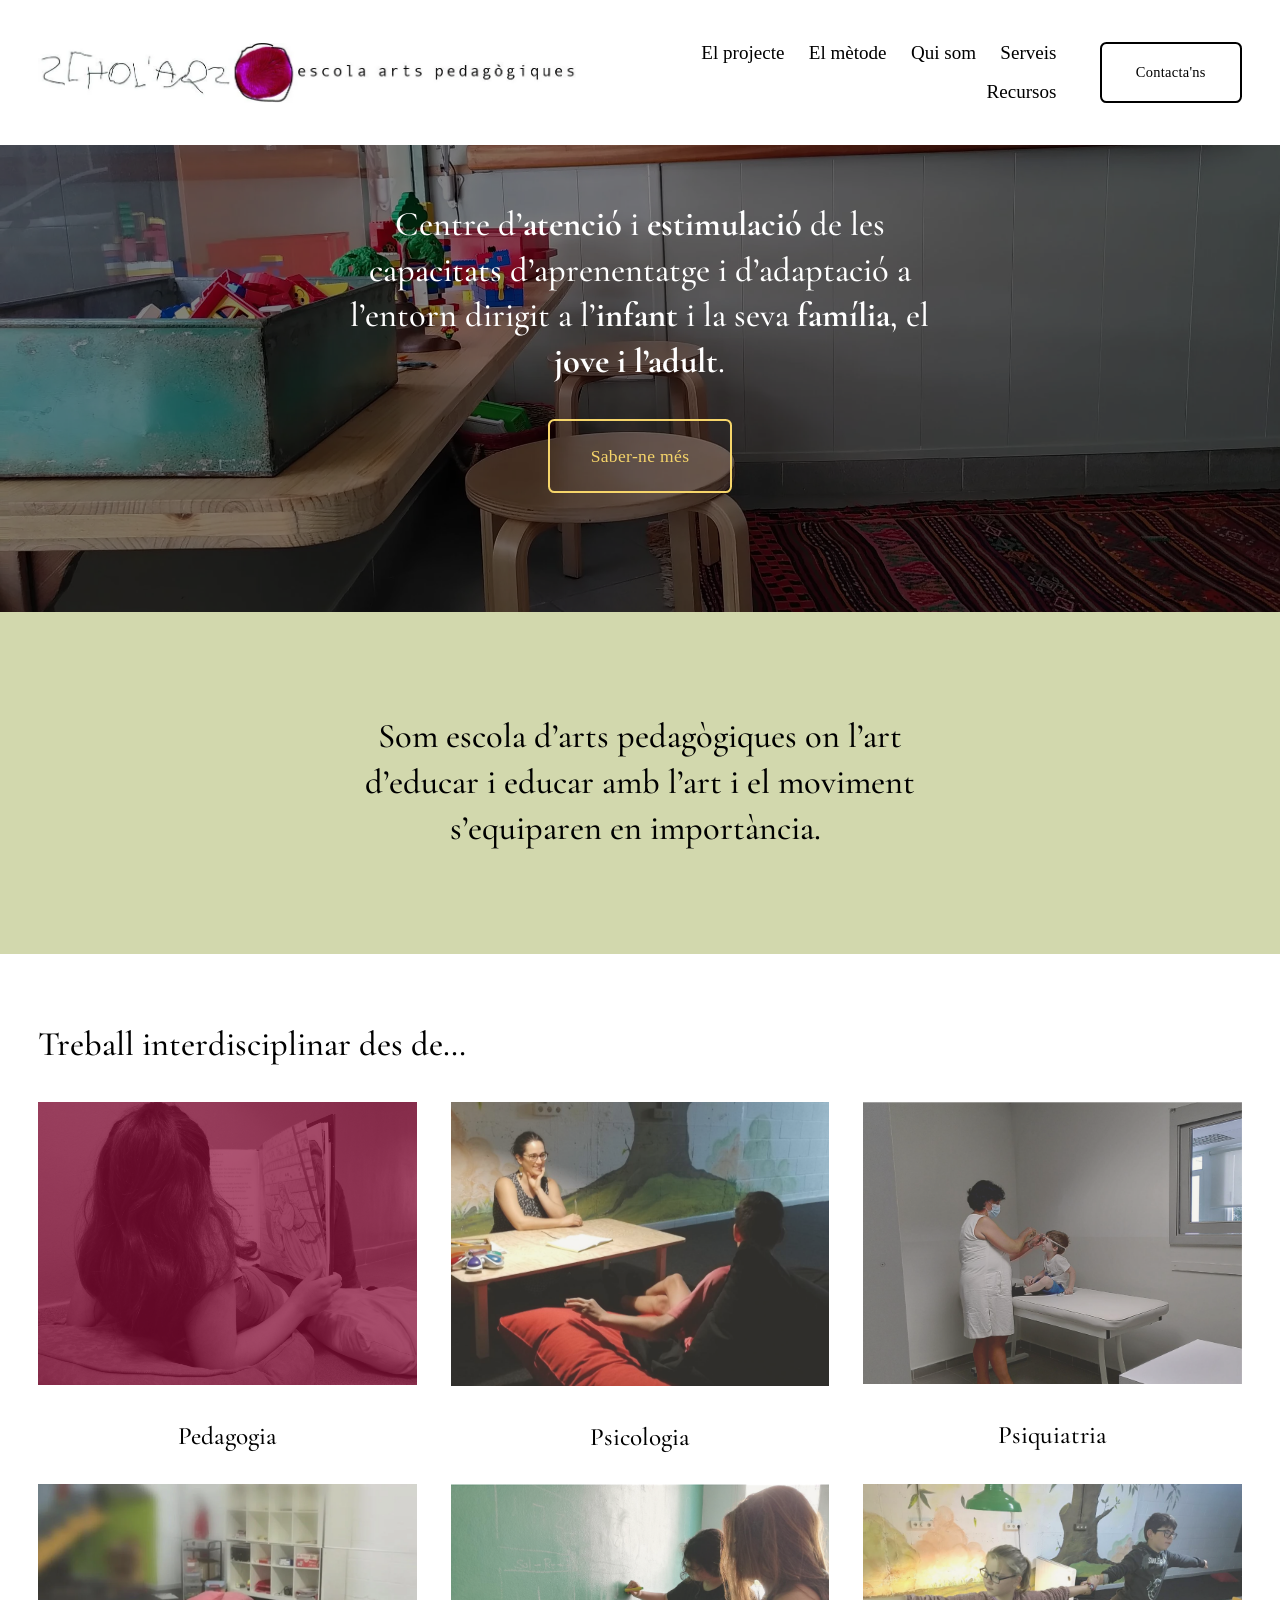
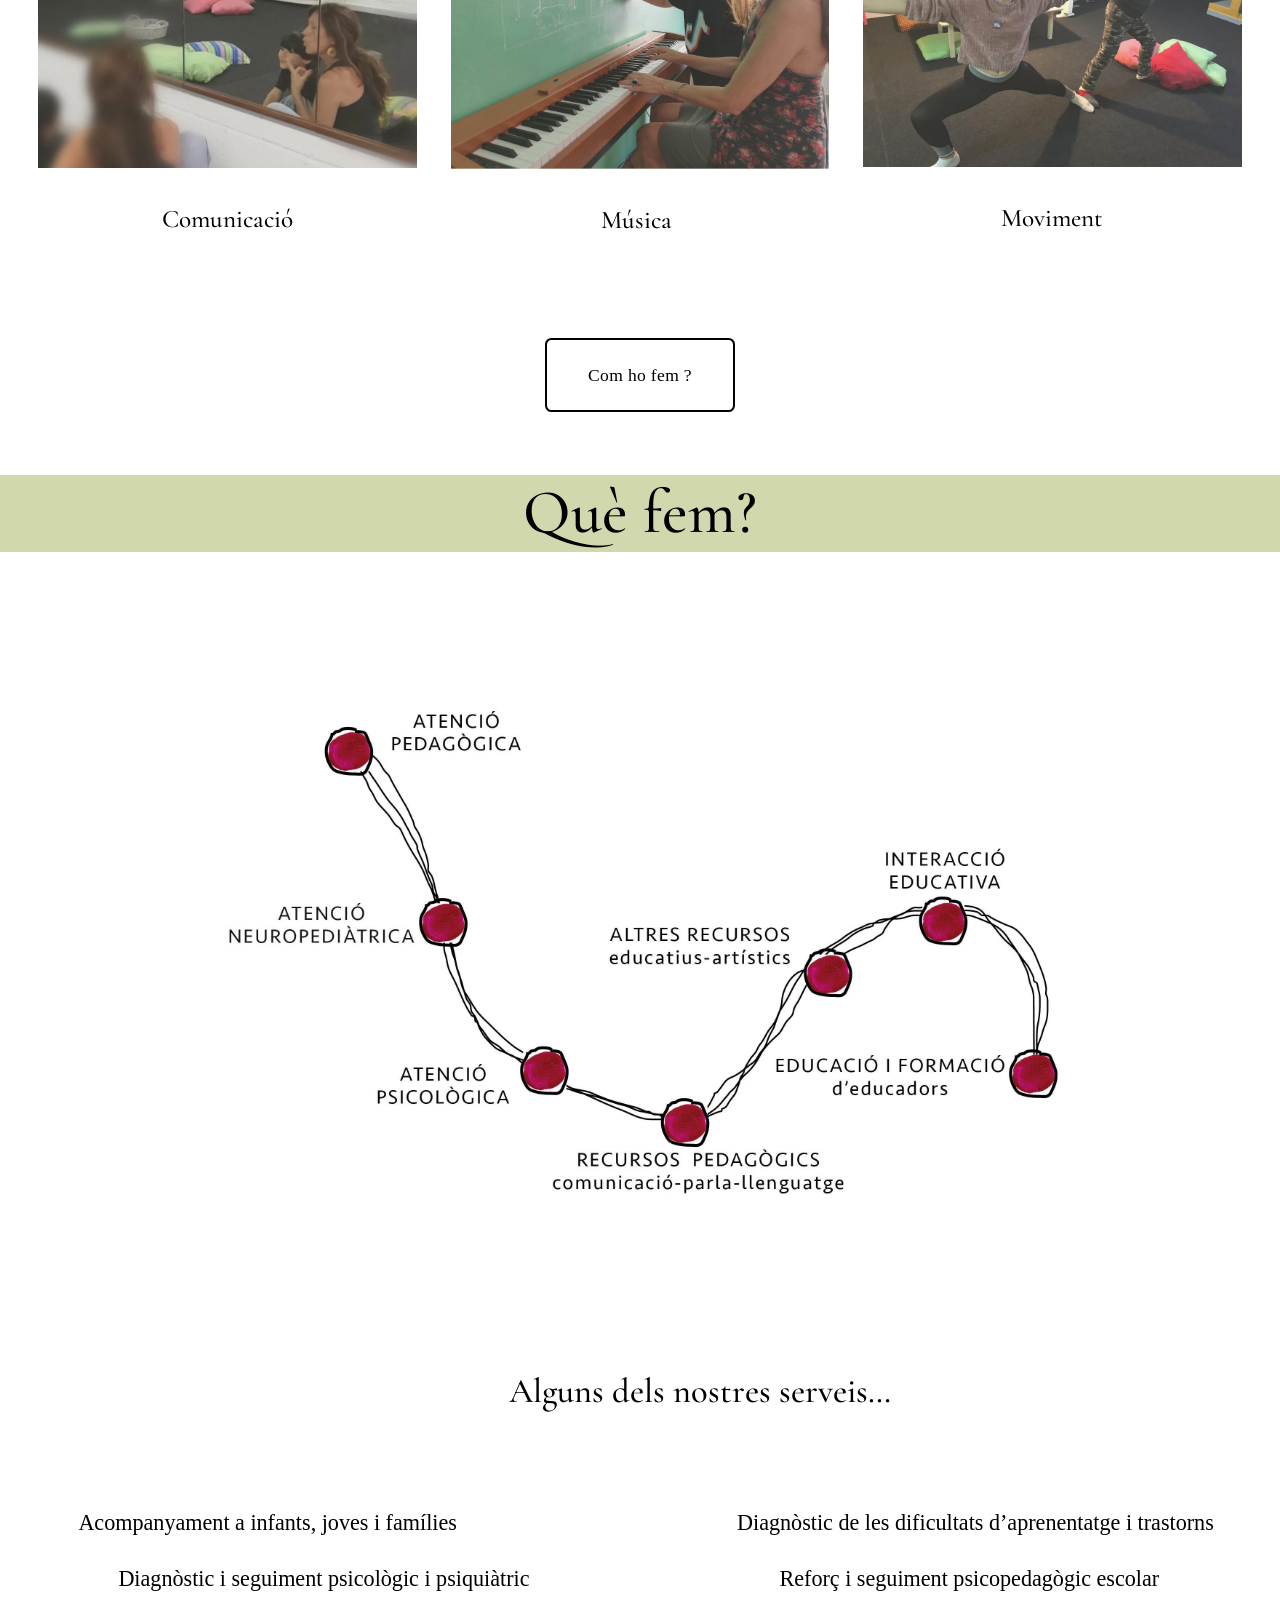
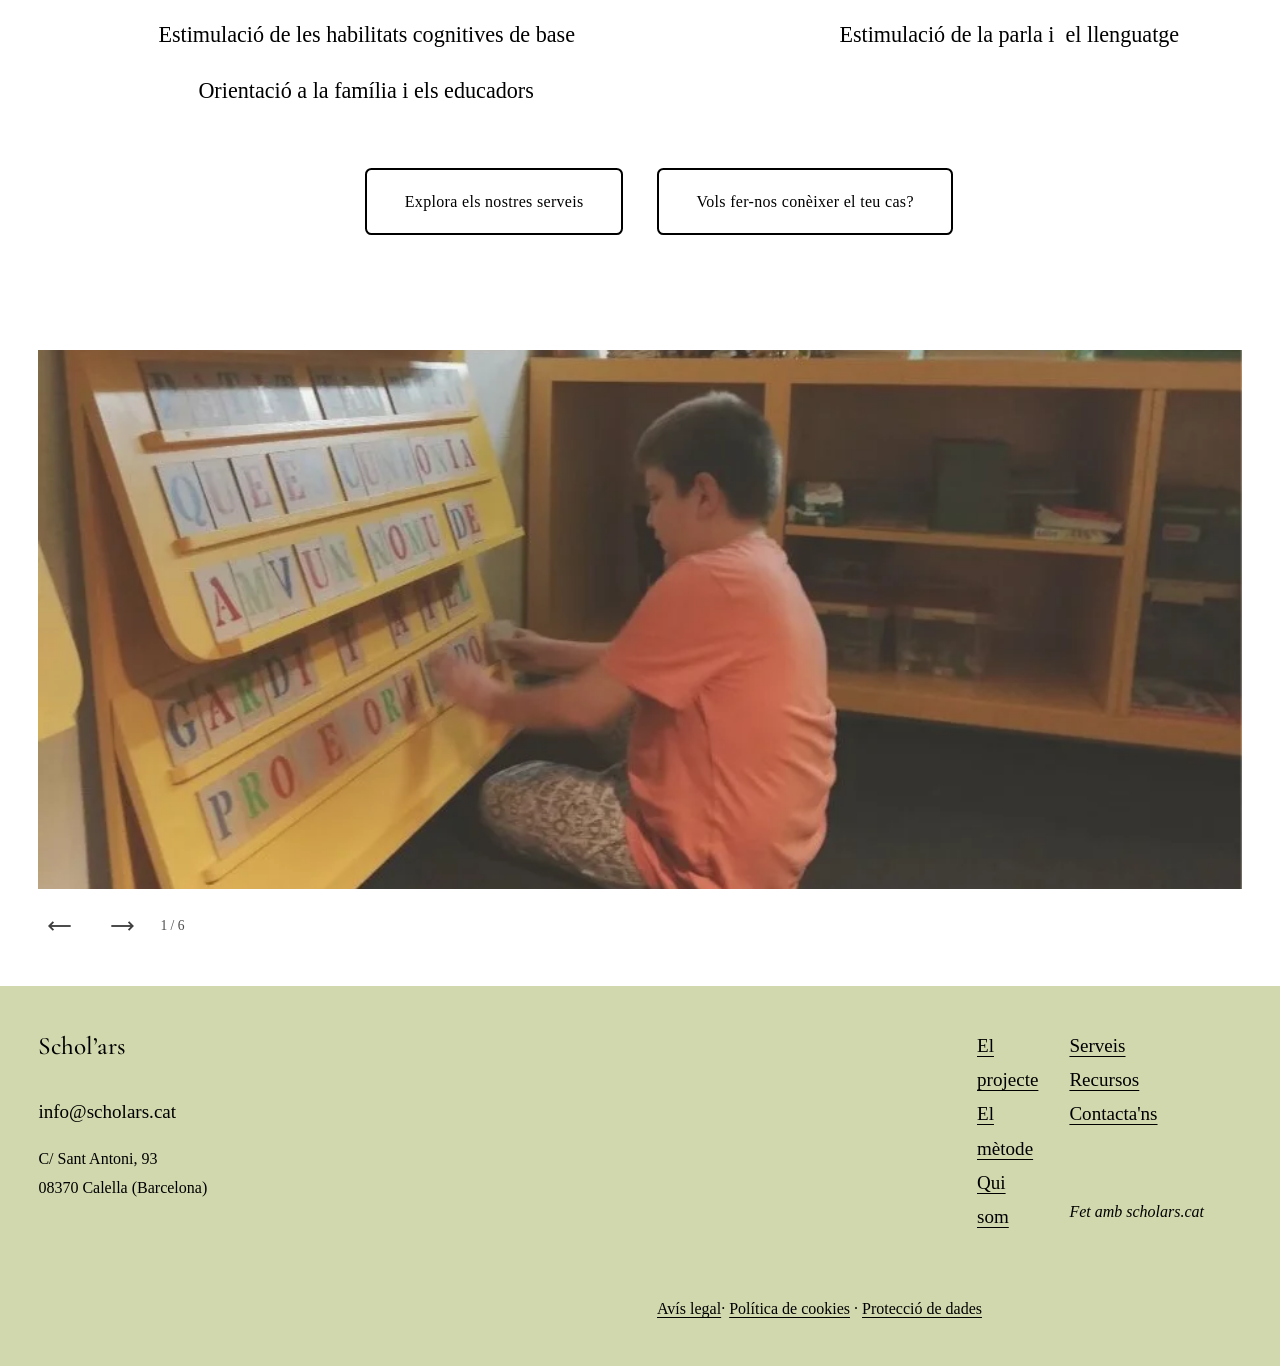
<file: index.html>
<!doctype html>
<html xmlns:og="http://opengraphprotocol.org/schema/" xmlns:fb="http://www.facebook.com/2008/fbml" lang="es-ES"  >
  <head>
<link rel="stylesheet" href="css/google-fonts.css">
<link rel="stylesheet" href="css/site.css">
<link rel="stylesheet" href="css/static.css">
<link rel="stylesheet" href="css/components.css"><link rel="stylesheet" href="css/overrides.css">
<link rel="icon" type="image/png" href="images/og-logo.png">
<link rel="apple-touch-icon" href="images/og-logo.png">
    <meta http-equiv="X-UA-Compatible" content="IE=edge,chrome=1">
    <meta name="viewport" content="width=device-width, initial-scale=1">
    <!-- This is Squarespace. --><!-- schol-ars -->
<base href="">
<meta charset="utf-8" />
<title>Schol&#39;ars</title>

<link rel="canonical" href="https://scholars.cat/"/>
<meta property="og:site_name" content="Schol'ars"/>
<meta property="og:description" content="Schol’ars: atenció i estimulació neuropsicopedagògica a Calella (Barcelona). Diagnòstic, acompanyament i suport psicològic per a infants i famílies."/>
<meta property="og:title" content="Schol&#39;ars"/>
<meta property="og:url" content="https://scholars.cat/"/>
<meta property="og:type" content="website"/>
<meta property="og:image" content="https://scholars.cat/images/og-logo.jpg"/>
<meta itemprop="name" content="Schol'ars"/>
<meta itemprop="url" content="https://scholars.cat"/>
<meta itemprop="thumbnailUrl" content="images/factura.logo_schol'ars.jpg"/>
<link rel="image_src" href="https://scholars.cat/images/og-logo.jpg" />
<meta itemprop="image" content="images/factura.logo_schol'ars.jpg"/>
<meta name="twitter:description" content="Schol’ars: atenció i estimulació neuropsicopedagògica a Calella (Barcelona). Diagnòstic, acompanyament i suport psicològic per a infants i famílies."/>
<meta name="twitter:title" content="Schol'ars"/>
<meta name="twitter:image" content="https://scholars.cat/images/og-logo.jpg"/>
<meta name="twitter:url" content="https://scholars.cat/"/>
<meta name="twitter:card" content="summary"/>
<meta name="description" content="Schol’ars: atenció i estimulació neuropsicopedagògica a Calella (Barcelona). Diagnòstic, acompanyament i suport psicològic per a infants i famílies." />





<style>@keyframes fonts-loading { 0%, 99% { color: transparent; } } html.wf-loading * { animation: fonts-loading 3s; }</style>












<script type="application/ld+json">{"url": "https://scholars.cat","name":"Schol'ars","image": "images/factura.logo_schol'ars.jpg","@context":"http://schema.org","@type":"WebSite"}</script>

    
      
    
  </head>

  <body
    id="collection-5f0d86b56318062051cf63ea"
    class="
      tweak-blog-alternating-side-by-side-width-full tweak-blog-alternating-side-by-side-image-aspect-ratio-11-square tweak-blog-alternating-side-by-side-text-alignment-left tweak-blog-alternating-side-by-side-read-more-style-show tweak-blog-alternating-side-by-side-image-text-alignment-middle tweak-blog-alternating-side-by-side-delimiter-bullet tweak-blog-alternating-side-by-side-meta-position-top tweak-blog-alternating-side-by-side-primary-meta-categories tweak-blog-alternating-side-by-side-secondary-meta-date tweak-blog-alternating-side-by-side-excerpt-show image-block-poster-text-alignment-left image-block-card-content-position-center image-block-card-text-alignment-left image-block-overlap-content-position-center image-block-overlap-text-alignment-left image-block-collage-content-position-center image-block-collage-text-alignment-left image-block-stack-text-alignment-left  form-field-style-solid form-field-shape-square form-field-border-all form-field-checkbox-type-icon form-field-checkbox-fill-solid form-field-checkbox-color-inverted form-field-checkbox-shape-square form-field-checkbox-layout-stack form-field-radio-type-icon form-field-radio-fill-solid form-field-radio-color-normal form-field-radio-shape-pill form-field-radio-layout-stack form-field-survey-fill-solid form-field-survey-color-normal form-field-survey-shape-pill form-field-hover-focus-outline form-submit-button-style-label tweak-global-animations-enabled tweak-global-animations-complexity-level-detailed tweak-global-animations-animation-style-fade tweak-global-animations-animation-type-scale tweak-global-animations-animation-curve-ease tweak-blog-masonry-width-full tweak-blog-masonry-text-alignment-left tweak-blog-masonry-primary-meta-categories tweak-blog-masonry-secondary-meta-date tweak-blog-masonry-meta-position-top tweak-blog-masonry-read-more-style-show tweak-blog-masonry-delimiter-space tweak-blog-masonry-image-placement-above tweak-blog-masonry-excerpt-show tweak-portfolio-grid-overlay-width-full tweak-portfolio-grid-overlay-height-large tweak-portfolio-grid-overlay-image-aspect-ratio-11-square tweak-portfolio-grid-overlay-text-placement-center tweak-portfolio-grid-overlay-show-text-after-hover tweak-blog-single-column-width-full tweak-blog-single-column-text-alignment-center tweak-blog-single-column-image-placement-above tweak-blog-single-column-delimiter-bullet tweak-blog-single-column-read-more-style-show tweak-blog-single-column-primary-meta-categories tweak-blog-single-column-secondary-meta-date tweak-blog-single-column-meta-position-top tweak-blog-single-column-content-full-post header-width-full  tweak-fixed-header tweak-fixed-header-style-basic tweak-blog-item-width-medium tweak-blog-item-text-alignment-left tweak-blog-item-meta-position-above-title tweak-blog-item-show-categories tweak-blog-item-show-date tweak-blog-item-show-author-name tweak-blog-item-show-author-profile tweak-blog-item-delimiter-bullet tweak-blog-side-by-side-width-full tweak-blog-side-by-side-image-placement-left tweak-blog-side-by-side-image-aspect-ratio-11-square tweak-blog-side-by-side-primary-meta-categories tweak-blog-side-by-side-secondary-meta-date tweak-blog-side-by-side-meta-position-top tweak-blog-side-by-side-text-alignment-left tweak-blog-side-by-side-image-text-alignment-middle tweak-blog-side-by-side-read-more-style-show tweak-blog-side-by-side-delimiter-bullet tweak-blog-side-by-side-excerpt-show primary-button-style-outline primary-button-shape-rounded secondary-button-style-outline secondary-button-shape-rounded tertiary-button-style-outline tertiary-button-shape-rounded tweak-events-stacked-width-full tweak-events-stacked-height-large  tweak-events-stacked-show-thumbnails tweak-events-stacked-thumbnail-size-32-standard tweak-events-stacked-date-style-with-text tweak-events-stacked-show-time tweak-events-stacked-show-location  tweak-events-stacked-show-excerpt  tweak-blog-basic-grid-width-full tweak-blog-basic-grid-image-aspect-ratio-32-standard tweak-blog-basic-grid-text-alignment-left tweak-blog-basic-grid-delimiter-bullet tweak-blog-basic-grid-image-placement-above tweak-blog-basic-grid-read-more-style-show tweak-blog-basic-grid-primary-meta-categories tweak-blog-basic-grid-secondary-meta-date tweak-blog-basic-grid-excerpt-show tweak-portfolio-grid-basic-width-full tweak-portfolio-grid-basic-height-large tweak-portfolio-grid-basic-image-aspect-ratio-11-square tweak-portfolio-grid-basic-text-alignment-left tweak-portfolio-grid-basic-hover-effect-fade header-overlay-alignment-center tweak-portfolio-index-background-link-format-stacked tweak-portfolio-index-background-width-full tweak-portfolio-index-background-height-large  tweak-portfolio-index-background-vertical-alignment-middle tweak-portfolio-index-background-horizontal-alignment-center tweak-portfolio-index-background-delimiter-none tweak-portfolio-index-background-animation-type-fade tweak-portfolio-index-background-animation-duration-medium tweak-portfolio-hover-follow-layout-inline  tweak-portfolio-hover-follow-delimiter-forward-slash tweak-portfolio-hover-follow-animation-type-fade tweak-portfolio-hover-follow-animation-duration-medium tweak-portfolio-hover-static-layout-stacked  tweak-portfolio-hover-static-delimiter-forward-slash tweak-portfolio-hover-static-animation-type-scale-up tweak-portfolio-hover-static-animation-duration-medium hide-opentable-icons opentable-style-dark tweak-product-quick-view-button-style-floating tweak-product-quick-view-button-position-bottom tweak-product-quick-view-lightbox-excerpt-display-truncate tweak-product-quick-view-lightbox-show-arrows tweak-product-quick-view-lightbox-show-close-button tweak-product-quick-view-lightbox-controls-weight-light native-currency-code-usd collection-5f0d86b56318062051cf63ea collection-type-page collection-layout-default homepage mobile-style-available sqs-seven-one
      
        
          
        
      
    "
    tabindex="-1"
  >
    <div
      id="siteWrapper"
      class="clearfix site-wrapper"
    >
      
        <div id="floatingCart" class="floating-cart hidden">
          <a href="cart.html" class="icon icon--stroke icon--fill icon--cart sqs-custom-cart">
            <span class="Cart-inner">
              



  <svg class="icon icon--cart" width="61" height="49" viewBox="0 0 61 49">
  <path fill-rule="evenodd" clip-rule="evenodd" d="M0.5 2C0.5 1.17157 1.17157 0.5 2 0.5H13.6362C14.3878 0.5 15.0234 1.05632 15.123 1.80135L16.431 11.5916H59C59.5122 11.5916 59.989 11.8529 60.2645 12.2847C60.54 12.7165 60.5762 13.2591 60.3604 13.7236L50.182 35.632C49.9361 36.1614 49.4054 36.5 48.8217 36.5H18.0453C17.2937 36.5 16.6581 35.9437 16.5585 35.1987L12.3233 3.5H2C1.17157 3.5 0.5 2.82843 0.5 2ZM16.8319 14.5916L19.3582 33.5H47.8646L56.6491 14.5916H16.8319Z" />
  <path d="M18.589 35H49.7083L60 13H16L18.589 35Z" />
  <path d="M21 49C23.2091 49 25 47.2091 25 45C25 42.7909 23.2091 41 21 41C18.7909 41 17 42.7909 17 45C17 47.2091 18.7909 49 21 49Z" />
  <path d="M45 49C47.2091 49 49 47.2091 49 45C49 42.7909 47.2091 41 45 41C42.7909 41 41 42.7909 41 45C41 47.2091 42.7909 49 45 49Z" />
</svg>

              <div class="legacy-cart icon-cart-quantity">
                <span class="sqs-cart-quantity">0</span>
              </div>
            </span>
          </a>
        </div>
      

      












  <header
    data-test="header"
    id="header"
    
    class="
      
        white
      
      header theme-col--primary
    "
    data-section-theme="white"
    data-controller="Header"
    data-current-styles="{
                                                                        &quot;layout&quot;: &quot;navRight&quot;,
                                                                        &quot;action&quot;: {
                                                                          &quot;href&quot;: &quot;/contacto&quot;,
                                                                          &quot;buttonText&quot;: &quot;Contacta'ns&quot;,
                                                                          &quot;newWindow&quot;: false
                                                                        },
                                                                        &quot;showSocial&quot;: false,
                                                                        &quot;socialOptions&quot;: {
                                                                          &quot;socialBorderShape&quot;: &quot;none&quot;,
                                                                          &quot;socialBorderStyle&quot;: &quot;outline&quot;,
                                                                          &quot;socialBorderThickness&quot;: {
                                                                            &quot;unit&quot;: &quot;px&quot;,
                                                                            &quot;value&quot;: 1.0
                                                                          }
                                                                        },
                                                                        &quot;sectionTheme&quot;: &quot;white&quot;,
                                                                        &quot;menuOverlayAnimation&quot;: &quot;fade&quot;,
                                                                        &quot;cartStyle&quot;: &quot;cart&quot;,
                                                                        &quot;cartText&quot;: &quot;Cart&quot;,
                                                                        &quot;showEmptyCartState&quot;: true,
                                                                        &quot;cartOptions&quot;: {
                                                                          &quot;iconType&quot;: &quot;solid-7&quot;,
                                                                          &quot;cartBorderShape&quot;: &quot;none&quot;,
                                                                          &quot;cartBorderStyle&quot;: &quot;outline&quot;,
                                                                          &quot;cartBorderThickness&quot;: {
                                                                            &quot;unit&quot;: &quot;px&quot;,
                                                                            &quot;value&quot;: 1.0
                                                                          }
                                                                        },
                                                                        &quot;showButton&quot;: true,
                                                                        &quot;showCart&quot;: false,
                                                                        &quot;showAccountLogin&quot;: true,
                                                                        &quot;headerStyle&quot;: &quot;theme&quot;,
                                                                        &quot;languagePicker&quot;: {
                                                                          &quot;enabled&quot;: false,
                                                                          &quot;iconEnabled&quot;: false,
                                                                          &quot;iconType&quot;: &quot;globe&quot;,
                                                                          &quot;flagShape&quot;: &quot;shiny&quot;,
                                                                          &quot;languageFlags&quot;: [ ]
                                                                        },
                                                                        &quot;iconOptions&quot;: {
                                                                          &quot;desktopDropdownIconOptions&quot;: {
                                                                            &quot;endcapType&quot;: &quot;square&quot;,
                                                                            &quot;folderDropdownIcon&quot;: &quot;none&quot;,
                                                                            &quot;languagePickerIcon&quot;: &quot;openArrowHead&quot;
                                                                          },
                                                                          &quot;mobileDropdownIconOptions&quot;: {
                                                                            &quot;endcapType&quot;: &quot;square&quot;,
                                                                            &quot;folderDropdownIcon&quot;: &quot;openArrowHead&quot;,
                                                                            &quot;languagePickerIcon&quot;: &quot;openArrowHead&quot;
                                                                          }
                                                                        },
                                                                        &quot;mobileOptions&quot;: {
                                                                          &quot;layout&quot;: &quot;logoLeftNavRight&quot;,
                                                                          &quot;menuIconOptions&quot;: {
                                                                            &quot;style&quot;: &quot;doubleLineHamburger&quot;,
                                                                            &quot;thickness&quot;: {
                                                                              &quot;unit&quot;: &quot;px&quot;,
                                                                              &quot;value&quot;: 1.0
                                                                            }
                                                                          }
                                                                        },
                                                                        &quot;solidOptions&quot;: {
                                                                          &quot;headerOpacity&quot;: {
                                                                            &quot;unit&quot;: &quot;%&quot;,
                                                                            &quot;value&quot;: 100.0
                                                                          },
                                                                          &quot;blurBackground&quot;: {
                                                                            &quot;enabled&quot;: false,
                                                                            &quot;blurRadius&quot;: {
                                                                              &quot;unit&quot;: &quot;px&quot;,
                                                                              &quot;value&quot;: 12.0
                                                                            }
                                                                          },
                                                                          &quot;backgroundColor&quot;: {
                                                                            &quot;type&quot;: &quot;SITE_PALETTE_COLOR&quot;,
                                                                            &quot;sitePaletteColor&quot;: {
                                                                              &quot;colorName&quot;: &quot;white&quot;,
                                                                              &quot;alphaModifier&quot;: 1.0
                                                                            }
                                                                          },
                                                                          &quot;navigationColor&quot;: {
                                                                            &quot;type&quot;: &quot;SITE_PALETTE_COLOR&quot;,
                                                                            &quot;sitePaletteColor&quot;: {
                                                                              &quot;colorName&quot;: &quot;black&quot;,
                                                                              &quot;alphaModifier&quot;: 1.0
                                                                            }
                                                                          }
                                                                        },
                                                                        &quot;gradientOptions&quot;: {
                                                                          &quot;gradientType&quot;: &quot;faded&quot;,
                                                                          &quot;headerOpacity&quot;: {
                                                                            &quot;unit&quot;: &quot;%&quot;,
                                                                            &quot;value&quot;: 90.0
                                                                          },
                                                                          &quot;blurBackground&quot;: {
                                                                            &quot;enabled&quot;: false,
                                                                            &quot;blurRadius&quot;: {
                                                                              &quot;unit&quot;: &quot;px&quot;,
                                                                              &quot;value&quot;: 12.0
                                                                            }
                                                                          },
                                                                          &quot;backgroundColor&quot;: {
                                                                            &quot;type&quot;: &quot;SITE_PALETTE_COLOR&quot;,
                                                                            &quot;sitePaletteColor&quot;: {
                                                                              &quot;colorName&quot;: &quot;white&quot;,
                                                                              &quot;alphaModifier&quot;: 1.0
                                                                            }
                                                                          },
                                                                          &quot;navigationColor&quot;: {
                                                                            &quot;type&quot;: &quot;SITE_PALETTE_COLOR&quot;,
                                                                            &quot;sitePaletteColor&quot;: {
                                                                              &quot;colorName&quot;: &quot;black&quot;,
                                                                              &quot;alphaModifier&quot;: 1.0
                                                                            }
                                                                          }
                                                                        },
                                                                        &quot;dropShadowOptions&quot;: {
                                                                          &quot;enabled&quot;: false,
                                                                          &quot;blur&quot;: {
                                                                            &quot;unit&quot;: &quot;px&quot;,
                                                                            &quot;value&quot;: 12.0
                                                                          },
                                                                          &quot;spread&quot;: {
                                                                            &quot;unit&quot;: &quot;px&quot;,
                                                                            &quot;value&quot;: 0.0
                                                                          },
                                                                          &quot;distance&quot;: {
                                                                            &quot;unit&quot;: &quot;px&quot;,
                                                                            &quot;value&quot;: 12.0
                                                                          }
                                                                        },
                                                                        &quot;borderOptions&quot;: {
                                                                          &quot;enabled&quot;: false,
                                                                          &quot;position&quot;: &quot;bottom&quot;,
                                                                          &quot;thickness&quot;: {
                                                                            &quot;unit&quot;: &quot;px&quot;,
                                                                            &quot;value&quot;: 4.0
                                                                          }
                                                                        },
                                                                        &quot;showPromotedElement&quot;: false,
                                                                        &quot;buttonVariant&quot;: &quot;primary&quot;,
                                                                        &quot;blurBackground&quot;: {
                                                                          &quot;enabled&quot;: false,
                                                                          &quot;blurRadius&quot;: {
                                                                            &quot;unit&quot;: &quot;px&quot;,
                                                                            &quot;value&quot;: 12.0
                                                                          }
                                                                        },
                                                                        &quot;headerOpacity&quot;: {
                                                                          &quot;unit&quot;: &quot;%&quot;,
                                                                          &quot;value&quot;: 100.0
                                                                        }
                                                                      }"
    data-section-id="header"
    data-header-style="theme"
    data-language-picker="{
                                                                        &quot;enabled&quot;: false,
                                                                        &quot;iconEnabled&quot;: false,
                                                                        &quot;iconType&quot;: &quot;globe&quot;,
                                                                        &quot;flagShape&quot;: &quot;shiny&quot;,
                                                                        &quot;languageFlags&quot;: [ ]
                                                                      }"
    data-native-multilingual=""
    
    data-first-focusable-element
    tabindex="-1"
    style="
      
      
      
        --solidHeaderBackgroundColor: hsla(var(--white-hsl), 1);
      
      
        --solidHeaderNavigationColor: hsla(var(--black-hsl), 1);
      
      
        --gradientHeaderBackgroundColor: hsla(var(--white-hsl), 1);
      
      
        --gradientHeaderNavigationColor: hsla(var(--black-hsl), 1);
      
    "
  >
    <svg  style="display:none" viewBox="0 0 22 22" xmlns="http://www.w3.org/2000/svg">
  <symbol id="circle" >
    <path d="M11.5 17C14.5376 17 17 14.5376 17 11.5C17 8.46243 14.5376 6 11.5 6C8.46243 6 6 8.46243 6 11.5C6 14.5376 8.46243 17 11.5 17Z" fill="none" />
  </symbol>

  <symbol id="circleFilled" >
    <path d="M11.5 17C14.5376 17 17 14.5376 17 11.5C17 8.46243 14.5376 6 11.5 6C8.46243 6 6 8.46243 6 11.5C6 14.5376 8.46243 17 11.5 17Z" />
  </symbol>

  <symbol id="dash" >
    <path d="M11 11H19H3" />
  </symbol>

  <symbol id="squareFilled" >
    <rect x="6" y="6" width="11" height="11" />
  </symbol>

  <symbol id="square" >
    <rect x="7" y="7" width="9" height="9" fill="none" stroke="inherit" />
  </symbol>
  
  <symbol id="plus" >
    <path d="M11 3V19" />
    <path d="M19 11L3 11"/>
  </symbol>
  
  <symbol id="closedArrow" >
    <path d="M11 11V2M11 18.1797L17 11.1477L5 11.1477L11 18.1797Z" fill="none" />
  </symbol>
  
  <symbol id="closedArrowFilled" >
    <path d="M11 11L11 2" stroke="inherit" fill="none"  />
    <path fill-rule="evenodd" clip-rule="evenodd" d="M2.74695 9.38428L19.038 9.38428L10.8925 19.0846L2.74695 9.38428Z" stroke-width="1" />
  </symbol>
  
  <symbol id="closedArrowHead" viewBox="0 0 22 22"  xmlns="http://www.w3.org/2000/symbol">
    <path d="M18 7L11 15L4 7L18 7Z" fill="none" stroke="inherit" />
  </symbol>
  
  
  <symbol id="closedArrowHeadFilled" viewBox="0 0 22 22"  xmlns="http://www.w3.org/2000/symbol">
    <path d="M18.875 6.5L11 15.5L3.125 6.5L18.875 6.5Z" />
  </symbol>
  
  <symbol id="openArrow" >
    <path d="M11 18.3591L11 3" stroke="inherit" fill="none"  />
    <path d="M18 11.5L11 18.5L4 11.5" stroke="inherit" fill="none"  />
  </symbol>
  
  <symbol id="openArrowHead" >
    <path d="M18 7L11 14L4 7" fill="none" />
  </symbol>

  <symbol id="pinchedArrow" >
    <path d="M11 17.3591L11 2" fill="none" />
    <path d="M2 11C5.85455 12.2308 8.81818 14.9038 11 18C13.1818 14.8269 16.1455 12.1538 20 11" fill="none" />
  </symbol>

  <symbol id="pinchedArrowFilled" >
    <path d="M11.05 10.4894C7.04096 8.73759 1.05005 8 1.05005 8C6.20459 11.3191 9.41368 14.1773 11.05 21C12.6864 14.0851 15.8955 11.227 21.05 8C21.05 8 15.0591 8.73759 11.05 10.4894Z" stroke-width="1"/>
    <path d="M11 11L11 1" fill="none"/>
  </symbol>

  <symbol id="pinchedArrowHead" >
    <path d="M2 7.24091C5.85455 8.40454 8.81818 10.9318 11 13.8591C13.1818 10.8591 16.1455 8.33181 20 7.24091"  fill="none" />
  </symbol>
  
  <symbol id="pinchedArrowHeadFilled" >
    <path d="M11.05 7.1591C7.04096 5.60456 1.05005 4.95001 1.05005 4.95001C6.20459 7.89547 9.41368 10.4318 11.05 16.4864C12.6864 10.35 15.8955 7.81365 21.05 4.95001C21.05 4.95001 15.0591 5.60456 11.05 7.1591Z" />
  </symbol>

</svg>
    
<div class="sqs-announcement-bar-dropzone"></div>

    <div class="header-announcement-bar-wrapper">
      
      <a
        href="index.html#page"
        class="header-skip-link sqs-button-element--primary"
      >
        Saltar al contenido
      </a>
      


<style>
    @supports (-webkit-backdrop-filter: none) or (backdrop-filter: none) {
        .header-blur-background {
            
            
        }
    }
</style>
      <div
        class="header-border"
        data-header-style="theme"
        data-header-border="false"
        data-test="header-border"
        style="




"
      ></div>
      <div
        class="header-dropshadow"
        data-header-style="theme"
        data-header-dropshadow="false"
        data-test="header-dropshadow"
        style=""
      ></div>
      
      

      <div class='header-inner container--fluid
        
        
        
         header-mobile-layout-logo-left-nav-right
        
        
        
        
        
        
         header-layout-nav-right
        
        
        
        
        
        
        
        
        '
        data-test="header-inner"
        >
        <!-- Background -->
        <div class="header-background theme-bg--primary"></div>

        <div class="header-display-desktop" data-content-field="site-title">
          

          

          

          

          

          
          
            
            <!-- Social -->
            
          
            
            <!-- Title and nav wrapper -->
            <div class="header-title-nav-wrapper">
              

              

              
                
                <!-- Title -->
                
                  <div
                    class="
                      header-title
                      
                    "
                    data-animation-role="header-element"
                  >
                    
                      <div class="header-title-logo">
                        <a href="index.html" data-animation-role="header-element">
                        
<img elementtiming="nbf-header-logo-desktop" src="images/factura.logo_schol'ars.jpg" alt="Schol&amp;#39;ars" style="display:block" fetchpriority="high" loading="eager" decoding="async" data-loader="raw">

                        </a>
                      </div>

                    
                    
                  </div>
                
              
                
                <!-- Nav -->
                <div class="header-nav">
                  <div class="header-nav-wrapper">
                    <nav class="header-nav-list">
                      


  
    <div class="header-nav-item header-nav-item--collection header-nav-item--active header-nav-item--homepage">
      <a
        href="index.html"
        data-animation-role="header-element"
        
          aria-current="page"
        
      >
         
      </a>
    </div>
  
  
  


  
    <div class="header-nav-item header-nav-item--collection">
      <a
        href="el-projecte.html"
        data-animation-role="header-element"
        
      >
        El projecte
      </a>
    </div>
  
  
  


  
    <div class="header-nav-item header-nav-item--collection">
      <a
        href="el-mtode.html"
        data-animation-role="header-element"
        
      >
        El mètode
      </a>
    </div>
  
  
  


  
    <div class="header-nav-item header-nav-item--collection">
      <a
        href="qui-som.html"
        data-animation-role="header-element"
        
      >
        Qui som
      </a>
    </div>
  
  
  


  
    <div class="header-nav-item header-nav-item--collection">
      <a
        href="serveis.html"
        data-animation-role="header-element"
        
      >
        Serveis
      </a>
    </div>
  
  
  


  
    <div class="header-nav-item header-nav-item--folder">
      <button
        class="header-nav-folder-title"
        data-href="/recursos"
        data-animation-role="header-element"
        aria-expanded="false"
        aria-controls="recursos"
        
      >
      <span class="header-nav-folder-title-text">
        Recursos
      </span>
      </button>
      <div class="header-nav-folder-content" id="recursos">
        
          
            <div class="header-nav-folder-item">
              <a
                href="recursos.html"
                
              >
                <span class="header-nav-folder-item-content">
                  Galeria d'imatges
                </span>
              </a>
            </div>
          
          
        
      </div>
    </div>
  
  



                    </nav>
                  </div>
                </div>
              
              
            </div>
          
            
            <!-- Actions -->
            <div class="header-actions header-actions--right">
              
              

              

            
            

              
              <div class="showOnMobile">
                
              </div>

              
              <div class="showOnDesktop">
                
              </div>

              
                <div class="header-actions-action header-actions-action--cta" data-animation-role="header-element">
                  <a
                    class="btn btn--border theme-btn--primary-inverse sqs-button-element--primary"
                    href="contacto.html"
                    
                  >
                    Contacta'ns
                  </a>
                </div>
              
            </div>
          
            


<style>
  .top-bun, 
  .patty, 
  .bottom-bun {
    height: 1px;
  }
</style>

<!-- Burger -->
<div class="header-burger

  menu-overlay-has-visible-non-navigation-items


  
" data-animation-role="header-element">
  <button class="header-burger-btn burger" data-test="header-burger">
    <span hidden class="js-header-burger-open-title visually-hidden">Abrir menú</span>
    <span hidden class="js-header-burger-close-title visually-hidden">Cerrar menú</span>
    <div class="burger-box">
      <div class="burger-inner header-menu-icon-doubleLineHamburger">
        <div class="top-bun"></div>
        <div class="patty"></div>
        <div class="bottom-bun"></div>
      </div>
    </div>
  </button>
</div>

          

        </div>
        <div class="header-display-mobile" data-content-field="site-title">
          
            
            <!-- Social -->
            
          
            
            <!-- Title and nav wrapper -->
            <div class="header-title-nav-wrapper">
              

              

              
                
                <!-- Title -->
                
                  <div
                    class="
                      header-title
                      
                    "
                    data-animation-role="header-element"
                  >
                    
                      <div class="header-title-logo">
                        <a href="index.html" data-animation-role="header-element">
                        
<img elementtiming="nbf-header-logo-desktop" src="images/factura.logo_schol'ars.jpg" alt="Schol&amp;#39;ars" style="display:block" fetchpriority="high" loading="eager" decoding="async" data-loader="raw">

                        </a>
                      </div>

                    
                    
                  </div>
                
              
                
                <!-- Nav -->
                <div class="header-nav">
                  <div class="header-nav-wrapper">
                    <nav class="header-nav-list">
                      


  
    <div class="header-nav-item header-nav-item--collection header-nav-item--active header-nav-item--homepage">
      <a
        href="index.html"
        data-animation-role="header-element"
        
          aria-current="page"
        
      >
         
      </a>
    </div>
  
  
  


  
    <div class="header-nav-item header-nav-item--collection">
      <a
        href="el-projecte.html"
        data-animation-role="header-element"
        
      >
        El projecte
      </a>
    </div>
  
  
  


  
    <div class="header-nav-item header-nav-item--collection">
      <a
        href="el-mtode.html"
        data-animation-role="header-element"
        
      >
        El mètode
      </a>
    </div>
  
  
  


  
    <div class="header-nav-item header-nav-item--collection">
      <a
        href="qui-som.html"
        data-animation-role="header-element"
        
      >
        Qui som
      </a>
    </div>
  
  
  


  
    <div class="header-nav-item header-nav-item--collection">
      <a
        href="serveis.html"
        data-animation-role="header-element"
        
      >
        Serveis
      </a>
    </div>
  
  
  


  
    <div class="header-nav-item header-nav-item--folder">
      <button
        class="header-nav-folder-title"
        data-href="/recursos"
        data-animation-role="header-element"
        aria-expanded="false"
        aria-controls="recursos"
        
      >
      <span class="header-nav-folder-title-text">
        Recursos
      </span>
      </button>
      <div class="header-nav-folder-content" id="recursos">
        
          
            <div class="header-nav-folder-item">
              <a
                href="recursos.html"
                
              >
                <span class="header-nav-folder-item-content">
                  Galeria d'imatges
                </span>
              </a>
            </div>
          
          
        
      </div>
    </div>
  
  



                    </nav>
                  </div>
                </div>
              
              
            </div>
          
            
            <!-- Actions -->
            <div class="header-actions header-actions--right">
              
              

              

            
            

              
              <div class="showOnMobile">
                
              </div>

              
              <div class="showOnDesktop">
                
              </div>

              
                <div class="header-actions-action header-actions-action--cta" data-animation-role="header-element">
                  <a
                    class="btn btn--border theme-btn--primary-inverse sqs-button-element--primary"
                    href="contacto.html"
                    
                  >
                    Contacta'ns
                  </a>
                </div>
              
            </div>
          
            


<style>
  .top-bun, 
  .patty, 
  .bottom-bun {
    height: 1px;
  }
</style>

<!-- Burger -->
<div class="header-burger

  menu-overlay-has-visible-non-navigation-items


  
" data-animation-role="header-element">
  <button class="header-burger-btn burger" data-test="header-burger">
    <span hidden class="js-header-burger-open-title visually-hidden">Abrir menú</span>
    <span hidden class="js-header-burger-close-title visually-hidden">Cerrar menú</span>
    <div class="burger-box">
      <div class="burger-inner header-menu-icon-doubleLineHamburger">
        <div class="top-bun"></div>
        <div class="patty"></div>
        <div class="bottom-bun"></div>
      </div>
    </div>
  </button>
</div>

          
          
          
          
          
        </div>
      </div>
    </div>
    <!-- (Mobile) Menu Navigation -->
    <div class="header-menu header-menu--folder-list
      
      
      
      
      
      "
      data-section-theme=""
      data-current-styles="{
                                                                        &quot;layout&quot;: &quot;navRight&quot;,
                                                                        &quot;action&quot;: {
                                                                          &quot;href&quot;: &quot;/contacto&quot;,
                                                                          &quot;buttonText&quot;: &quot;Contacta'ns&quot;,
                                                                          &quot;newWindow&quot;: false
                                                                        },
                                                                        &quot;showSocial&quot;: false,
                                                                        &quot;socialOptions&quot;: {
                                                                          &quot;socialBorderShape&quot;: &quot;none&quot;,
                                                                          &quot;socialBorderStyle&quot;: &quot;outline&quot;,
                                                                          &quot;socialBorderThickness&quot;: {
                                                                            &quot;unit&quot;: &quot;px&quot;,
                                                                            &quot;value&quot;: 1.0
                                                                          }
                                                                        },
                                                                        &quot;sectionTheme&quot;: &quot;white&quot;,
                                                                        &quot;menuOverlayAnimation&quot;: &quot;fade&quot;,
                                                                        &quot;cartStyle&quot;: &quot;cart&quot;,
                                                                        &quot;cartText&quot;: &quot;Cart&quot;,
                                                                        &quot;showEmptyCartState&quot;: true,
                                                                        &quot;cartOptions&quot;: {
                                                                          &quot;iconType&quot;: &quot;solid-7&quot;,
                                                                          &quot;cartBorderShape&quot;: &quot;none&quot;,
                                                                          &quot;cartBorderStyle&quot;: &quot;outline&quot;,
                                                                          &quot;cartBorderThickness&quot;: {
                                                                            &quot;unit&quot;: &quot;px&quot;,
                                                                            &quot;value&quot;: 1.0
                                                                          }
                                                                        },
                                                                        &quot;showButton&quot;: true,
                                                                        &quot;showCart&quot;: false,
                                                                        &quot;showAccountLogin&quot;: true,
                                                                        &quot;headerStyle&quot;: &quot;theme&quot;,
                                                                        &quot;languagePicker&quot;: {
                                                                          &quot;enabled&quot;: false,
                                                                          &quot;iconEnabled&quot;: false,
                                                                          &quot;iconType&quot;: &quot;globe&quot;,
                                                                          &quot;flagShape&quot;: &quot;shiny&quot;,
                                                                          &quot;languageFlags&quot;: [ ]
                                                                        },
                                                                        &quot;iconOptions&quot;: {
                                                                          &quot;desktopDropdownIconOptions&quot;: {
                                                                            &quot;endcapType&quot;: &quot;square&quot;,
                                                                            &quot;folderDropdownIcon&quot;: &quot;none&quot;,
                                                                            &quot;languagePickerIcon&quot;: &quot;openArrowHead&quot;
                                                                          },
                                                                          &quot;mobileDropdownIconOptions&quot;: {
                                                                            &quot;endcapType&quot;: &quot;square&quot;,
                                                                            &quot;folderDropdownIcon&quot;: &quot;openArrowHead&quot;,
                                                                            &quot;languagePickerIcon&quot;: &quot;openArrowHead&quot;
                                                                          }
                                                                        },
                                                                        &quot;mobileOptions&quot;: {
                                                                          &quot;layout&quot;: &quot;logoLeftNavRight&quot;,
                                                                          &quot;menuIconOptions&quot;: {
                                                                            &quot;style&quot;: &quot;doubleLineHamburger&quot;,
                                                                            &quot;thickness&quot;: {
                                                                              &quot;unit&quot;: &quot;px&quot;,
                                                                              &quot;value&quot;: 1.0
                                                                            }
                                                                          }
                                                                        },
                                                                        &quot;solidOptions&quot;: {
                                                                          &quot;headerOpacity&quot;: {
                                                                            &quot;unit&quot;: &quot;%&quot;,
                                                                            &quot;value&quot;: 100.0
                                                                          },
                                                                          &quot;blurBackground&quot;: {
                                                                            &quot;enabled&quot;: false,
                                                                            &quot;blurRadius&quot;: {
                                                                              &quot;unit&quot;: &quot;px&quot;,
                                                                              &quot;value&quot;: 12.0
                                                                            }
                                                                          },
                                                                          &quot;backgroundColor&quot;: {
                                                                            &quot;type&quot;: &quot;SITE_PALETTE_COLOR&quot;,
                                                                            &quot;sitePaletteColor&quot;: {
                                                                              &quot;colorName&quot;: &quot;white&quot;,
                                                                              &quot;alphaModifier&quot;: 1.0
                                                                            }
                                                                          },
                                                                          &quot;navigationColor&quot;: {
                                                                            &quot;type&quot;: &quot;SITE_PALETTE_COLOR&quot;,
                                                                            &quot;sitePaletteColor&quot;: {
                                                                              &quot;colorName&quot;: &quot;black&quot;,
                                                                              &quot;alphaModifier&quot;: 1.0
                                                                            }
                                                                          }
                                                                        },
                                                                        &quot;gradientOptions&quot;: {
                                                                          &quot;gradientType&quot;: &quot;faded&quot;,
                                                                          &quot;headerOpacity&quot;: {
                                                                            &quot;unit&quot;: &quot;%&quot;,
                                                                            &quot;value&quot;: 90.0
                                                                          },
                                                                          &quot;blurBackground&quot;: {
                                                                            &quot;enabled&quot;: false,
                                                                            &quot;blurRadius&quot;: {
                                                                              &quot;unit&quot;: &quot;px&quot;,
                                                                              &quot;value&quot;: 12.0
                                                                            }
                                                                          },
                                                                          &quot;backgroundColor&quot;: {
                                                                            &quot;type&quot;: &quot;SITE_PALETTE_COLOR&quot;,
                                                                            &quot;sitePaletteColor&quot;: {
                                                                              &quot;colorName&quot;: &quot;white&quot;,
                                                                              &quot;alphaModifier&quot;: 1.0
                                                                            }
                                                                          },
                                                                          &quot;navigationColor&quot;: {
                                                                            &quot;type&quot;: &quot;SITE_PALETTE_COLOR&quot;,
                                                                            &quot;sitePaletteColor&quot;: {
                                                                              &quot;colorName&quot;: &quot;black&quot;,
                                                                              &quot;alphaModifier&quot;: 1.0
                                                                            }
                                                                          }
                                                                        },
                                                                        &quot;dropShadowOptions&quot;: {
                                                                          &quot;enabled&quot;: false,
                                                                          &quot;blur&quot;: {
                                                                            &quot;unit&quot;: &quot;px&quot;,
                                                                            &quot;value&quot;: 12.0
                                                                          },
                                                                          &quot;spread&quot;: {
                                                                            &quot;unit&quot;: &quot;px&quot;,
                                                                            &quot;value&quot;: 0.0
                                                                          },
                                                                          &quot;distance&quot;: {
                                                                            &quot;unit&quot;: &quot;px&quot;,
                                                                            &quot;value&quot;: 12.0
                                                                          }
                                                                        },
                                                                        &quot;borderOptions&quot;: {
                                                                          &quot;enabled&quot;: false,
                                                                          &quot;position&quot;: &quot;bottom&quot;,
                                                                          &quot;thickness&quot;: {
                                                                            &quot;unit&quot;: &quot;px&quot;,
                                                                            &quot;value&quot;: 4.0
                                                                          }
                                                                        },
                                                                        &quot;showPromotedElement&quot;: false,
                                                                        &quot;buttonVariant&quot;: &quot;primary&quot;,
                                                                        &quot;blurBackground&quot;: {
                                                                          &quot;enabled&quot;: false,
                                                                          &quot;blurRadius&quot;: {
                                                                            &quot;unit&quot;: &quot;px&quot;,
                                                                            &quot;value&quot;: 12.0
                                                                          }
                                                                        },
                                                                        &quot;headerOpacity&quot;: {
                                                                          &quot;unit&quot;: &quot;%&quot;,
                                                                          &quot;value&quot;: 100.0
                                                                        }
                                                                      }"
      data-section-id="overlay-nav"
      data-show-account-login="true"
      data-test="header-menu">
      <div class="header-menu-bg theme-bg--primary"></div>
      <div class="header-menu-nav">
        <nav class="header-menu-nav-list">
          <div data-folder="root" class="header-menu-nav-folder">
            <div class="header-menu-nav-folder-content">
              <!-- Menu Navigation -->
<div class="header-menu-nav-wrapper">
  
    
      
        
          
            <div class="container header-menu-nav-item header-menu-nav-item--collection header-menu-nav-item--active header-menu-nav-item--homepage">
              <a
                href="index.html"
                
                  aria-current="page"
                
              >
                <div class="header-menu-nav-item-content">
                   
                </div>
              </a>
            </div>
          
        
      
    
      
        
          
            <div class="container header-menu-nav-item header-menu-nav-item--collection">
              <a
                href="el-projecte.html"
                
              >
                <div class="header-menu-nav-item-content">
                  El projecte
                </div>
              </a>
            </div>
          
        
      
    
      
        
          
            <div class="container header-menu-nav-item header-menu-nav-item--collection">
              <a
                href="el-mtode.html"
                
              >
                <div class="header-menu-nav-item-content">
                  El mètode
                </div>
              </a>
            </div>
          
        
      
    
      
        
          
            <div class="container header-menu-nav-item header-menu-nav-item--collection">
              <a
                href="qui-som.html"
                
              >
                <div class="header-menu-nav-item-content">
                  Qui som
                </div>
              </a>
            </div>
          
        
      
    
      
        
          
            <div class="container header-menu-nav-item header-menu-nav-item--collection">
              <a
                href="serveis.html"
                
              >
                <div class="header-menu-nav-item-content">
                  Serveis
                </div>
              </a>
            </div>
          
        
      
    
      
        
          <div class="container header-menu-nav-item">
            <a
              data-folder-id="/recursos"
              href="recursos.html"
              
            >
              <div class="header-menu-nav-item-content header-menu-nav-item-content-folder">
                <span class="visually-hidden">Carpeta:</span>
                <span class="header-nav-folder-title-text">Recursos</span>
              </div>
            </a>
          </div>
          <div data-folder="/recursos" class="header-menu-nav-folder">
            <div class="header-menu-nav-folder-content">
              <div class="header-menu-controls container header-menu-nav-item">
                <a class="header-menu-controls-control header-menu-controls-control--active" data-action="back" href="index.html">
                  <span>Atrás</span>
                </a>
              </div>
              
                
                  <div class="container header-menu-nav-item">
                    <a
                      href="recursos.html"
                      
                    >
                      <div class="header-menu-nav-item-content">
                        Galeria d'imatges
                      </div>
                    </a>
                  </div>
                
                
              
            </div>
          </div>
        
      
    
  
</div>

              
            </div>
            
            
            
            <div class="header-menu-cta">
              <a
                class="theme-btn--primary btn sqs-button-element--primary"
                href="contacto.html"
                
              >
                Contacta'ns
              </a>
            </div>
            
          </div>
        </nav>
      </div>
    </div>
  </header>




      <main id="page" class="container" role="main">
        
          
            
<article class="sections" id="sections" data-page-sections="5f0d86b56318062051cf63e9">
  
  
    
    


  
  











<section
  data-test="page-section"
  
  data-section-theme="black"
  class='page-section 
    
      layout-engine-section
    
    background-width--full-bleed
    
      
      
    
    
      content-width--narrow
    
    horizontal-alignment--center
    vertical-alignment--middle
    
       has-background
    
    
    black'
  
  data-section-id="5f0d995d0efc4d3eaf9c908f"
  
  data-controller="SectionWrapperController"
  data-current-styles="{
                                                                        &quot;backgroundImage&quot;: {
                                                                          &quot;id&quot;: &quot;5f1a9c892ad02a28c895367a&quot;,
                                                                          &quot;recordType&quot;: 2,
                                                                          &quot;addedOn&quot;: 1595579529122,
                                                                          &quot;updatedOn&quot;: 1595579563353,
                                                                          &quot;workflowState&quot;: 1,
                                                                          &quot;publishOn&quot;: 1595579529122,
                                                                          &quot;authorId&quot;: &quot;5f0d84d9214c381d231cb498&quot;,
                                                                          &quot;systemDataId&quot;: &quot;1595579546877-8A3R4LDB2EH8VIPT84L2&quot;,
                                                                          &quot;systemDataVariants&quot;: &quot;2500x1875,100w,300w,500w,750w,1000w,1500w,2500w&quot;,
                                                                          &quot;systemDataSourceType&quot;: &quot;JPG&quot;,
                                                                          &quot;filename&quot;: &quot;IMG_20200723_163539.jpg&quot;,
                                                                          &quot;mediaFocalPoint&quot;: {
                                                                            &quot;x&quot;: 0.49249970701980544,
                                                                            &quot;y&quot;: 0.39,
                                                                            &quot;source&quot;: 3
                                                                          },
                                                                          &quot;colorData&quot;: {
                                                                            &quot;topLeftAverage&quot;: &quot;9097a2&quot;,
                                                                            &quot;topRightAverage&quot;: &quot;4d5349&quot;,
                                                                            &quot;bottomLeftAverage&quot;: &quot;342a25&quot;,
                                                                            &quot;bottomRightAverage&quot;: &quot;2c181e&quot;,
                                                                            &quot;centerAverage&quot;: &quot;87746f&quot;,
                                                                            &quot;suggestedBgColor&quot;: &quot;7f7b92&quot;
                                                                          },
                                                                          &quot;urlId&quot;: &quot;9zuen8o9aggyd0fh1iz9qzcc1iluca&quot;,
                                                                          &quot;title&quot;: &quot;&quot;,
                                                                          &quot;body&quot;: null,
                                                                          &quot;likeCount&quot;: 0,
                                                                          &quot;commentCount&quot;: 0,
                                                                          &quot;publicCommentCount&quot;: 0,
                                                                          &quot;commentState&quot;: 2,
                                                                          &quot;unsaved&quot;: false,
                                                                          &quot;assetUrl&quot;: &quot;images/IMG_20200723_163539.jpg&quot;,
                                                                          &quot;contentType&quot;: &quot;image/jpeg&quot;,
                                                                          &quot;items&quot;: [ ],
                                                                          &quot;pushedServices&quot;: { },
                                                                          &quot;pendingPushedServices&quot;: { },
                                                                          &quot;originalSize&quot;: &quot;2500x1875&quot;,
                                                                          &quot;recordTypeLabel&quot;: &quot;image&quot;
                                                                        },
                                                                        &quot;imageOverlayOpacity&quot;: 0.49,
                                                                        &quot;backgroundWidth&quot;: &quot;background-width--full-bleed&quot;,
                                                                        &quot;sectionHeight&quot;: &quot;section-height--custom&quot;,
                                                                        &quot;customSectionHeight&quot;: 68,
                                                                        &quot;horizontalAlignment&quot;: &quot;horizontal-alignment--center&quot;,
                                                                        &quot;verticalAlignment&quot;: &quot;vertical-alignment--middle&quot;,
                                                                        &quot;contentWidth&quot;: &quot;content-width--narrow&quot;,
                                                                        &quot;sectionTheme&quot;: &quot;black&quot;,
                                                                        &quot;sectionAnimation&quot;: &quot;none&quot;,
                                                                        &quot;backgroundMode&quot;: &quot;image&quot;
                                                                      }"
  data-current-context="{
                                                                        &quot;video&quot;: {
                                                                          &quot;playbackSpeed&quot;: 0.5,
                                                                          &quot;filter&quot;: 1,
                                                                          &quot;filterStrength&quot;: 0,
                                                                          &quot;zoom&quot;: 0,
                                                                          &quot;videoSourceProvider&quot;: &quot;none&quot;
                                                                        },
                                                                        &quot;backgroundImageId&quot;: null,
                                                                        &quot;backgroundMediaEffect&quot;: null,
                                                                        &quot;divider&quot;: null,
                                                                        &quot;typeName&quot;: &quot;page&quot;
                                                                      }"
  data-animation="none"
  
   
  
     style="min-height: 68vh;" 
  
  
  
  
  


  data-sqsp-section="classic-editor"


>
  <div
    class="section-border"
    
  >
    <div class="section-background">
    
      
        
        
          





  



<img alt="" data-src="images/IMG_20200723_163539.jpg" data-image="images/IMG_20200723_163539.jpg" data-image-dimensions="2500x1875" data-image-focal-point="0.49249970701980544,0.39" alt="IMG_20200723_163539.jpg" data-load="false" elementtiming="nbf-background" src="images/IMG_20200723_163539.jpg" width="2500" height="1875" alt="" sizes="(max-width: 799px) 200vw, 100vw" style="display:block;object-position: 49.249970701980544% 39%" fetchpriority="high" loading="eager" decoding="async" data-loader="sqs">




        
        <div class="section-background-overlay" style="opacity: 0.49;"></div>
      
    
    </div>
  </div>
  <div
    class='content-wrapper'
    style='
      
        
          
          padding-top: calc(68vmax / 10); padding-bottom: calc(68vmax / 10);
        
      
    '
  >
    <div
      class="content"
      
    >
      
      
      
      
      
      
      
      
      
      
      <div class="sqs-layout sqs-grid-12 columns-12" data-type="page-section" id="page-section-5f0d995d0efc4d3eaf9c908f"><div class="row sqs-row"><div class="col sqs-col-12 span-12"><div class="sqs-block website-component-block sqs-block-website-component sqs-block-html html-block" data-block-type="1337" data-definition-name="website.components.html" data-sqsp-block="text" data-website-component-id="0c3347c516dac304be3c" id="block-0c3347c516dac304be3c"><div class="sqs-block-content"><div class="sqs-text-block-container">
  
  <div class="sqs-html-content" data-sqsp-text-block-content><h3 style="text-align:center;white-space:pre-wrap;">Centre d’<strong>atenció </strong>i <strong>estimulació</strong> de les capacitats d’aprenentatge i d’adaptació a l’entorn dirigit a l’<strong>infant</strong> i la seva <strong>família</strong>, el <strong>jove i l’adult</strong>.</h3></div>


  
<style id="container-styles">#block-0c3347c516dac304be3c {
    
    --tweak-text-block-radius: 0px 0px 0px 0px;
  
    --tweak-text-block-radius: unset;
    --stroke-style: none;--stroke-thickness: 6px;
    
      
      
      
    

--tweak-text-block-background-color: initial;

  }

  #block-0c3347c516dac304be3c .sqs-html-content {
    
    --tweak-text-block-padding: 6% 6% 6% 6%;
  --tweak-text-block-padding: initial;
}
    
  #block-0c3347c516dac304be3c {
    mix-blend-mode: var(--tweak-text-block-blend
  );
  }
  
  
  
  
  #block-0c3347c516dac304be3c {
    }

</style>
<style id="override-container-styles">
    @media screen and (max-width: 767px) {
          #block-0c3347c516dac304be3c {
            
            
            }
        }
    
  
    @media screen and (max-width: 767px) {
          #block-0c3347c516dac304be3c .sqs-html-content {
            
            }
        }
    
  @media screen and (max-width: 767px) {
          
          

          
          
          
        }</style>
<style class="transform-overrides-vars">
      
    </style>

  


</div>
</div></div><div class="sqs-block website-component-block sqs-block-website-component sqs-block-button button-block" data-block-type="1337" data-definition-name="website.components.button" data-sqsp-block="button" data-website-component-id="b50856c1ab6ffcbec564" id="block-b50856c1ab6ffcbec564"><div class="sqs-block-content">




  <div
    class="sqs-block-button-container sqs-button-block-container-system_desktop sqs-block-button-container--center "
    data-animation-role="button"
    data-button-size="large"
    data-button-type="secondary"
  
  > 
    <a 
      href="el-projecte.html" 
      class="sqs-block-button-element--large sqs-button-element--secondary sqs-block-button-element"
      data-sqsp-button
      
    >
      Saber-ne més
    </a>
    

  


  </div>
<div
    class="sqs-block-button-container sqs-button-block-container-system_mobile sqs-block-button-container--center "
    data-animation-role="button"
    data-button-size="large"
    data-button-type="secondary"
  
  > 
    <a 
      href="el-projecte.html" 
      class="sqs-block-button-element--large sqs-button-element--secondary sqs-block-button-element"
      data-sqsp-button
      
    >
      Saber-ne més
    </a>
    
  </div>



<style>
  #block-b50856c1ab6ffcbec564 {
    --sqs-block-content-flex: 0;
  }
  

  
    #block-b50856c1ab6ffcbec564 .sqs-button-block-container-system_desktop {
      display: flex;
    }
  
    #block-b50856c1ab6ffcbec564 .sqs-button-block-container-system_mobile {
      display: none;
    }
  

  @media screen and (max-width: 767px) {

      #block-b50856c1ab6ffcbec564 {
        --sqs-block-content-flex: 0;
      }

      #block-b50856c1ab6ffcbec564 .sqs-button-block-container-system_mobile {
        display: flex;
      }

      #block-b50856c1ab6ffcbec564 .sqs-button-block-container-system_desktop {
        display: none;
      }
    }
  
</style>
<style class="transform-overrides-vars">
      
    </style></div></div></div></div></div>
    </div>
  
  </div>
  
</section>

  
    
    


  
  











<section
  data-test="page-section"
  
  data-section-theme="light-bold"
  class='page-section 
    
      layout-engine-section
    
    background-width--full-bleed
    
      
      
    
    
      content-width--narrow
    
    horizontal-alignment--center
    vertical-alignment--middle
    
      
    
    
    light-bold'
  
  data-section-id="5f0d86b56318062051cf63ec"
  
  data-controller="SectionWrapperController"
  data-current-styles="{
                                                                        &quot;imageOverlayOpacity&quot;: 0.79,
                                                                        &quot;backgroundWidth&quot;: &quot;background-width--full-bleed&quot;,
                                                                        &quot;sectionHeight&quot;: &quot;section-height--custom&quot;,
                                                                        &quot;customSectionHeight&quot;: 38,
                                                                        &quot;horizontalAlignment&quot;: &quot;horizontal-alignment--center&quot;,
                                                                        &quot;verticalAlignment&quot;: &quot;vertical-alignment--middle&quot;,
                                                                        &quot;contentWidth&quot;: &quot;content-width--narrow&quot;,
                                                                        &quot;sectionTheme&quot;: &quot;light-bold&quot;,
                                                                        &quot;sectionAnimation&quot;: &quot;none&quot;,
                                                                        &quot;backgroundMode&quot;: &quot;image&quot;
                                                                      }"
  data-current-context="{
                                                                        &quot;video&quot;: {
                                                                          &quot;playbackSpeed&quot;: 0.5,
                                                                          &quot;filter&quot;: 1,
                                                                          &quot;filterStrength&quot;: 0,
                                                                          &quot;zoom&quot;: 0,
                                                                          &quot;videoSourceProvider&quot;: &quot;none&quot;
                                                                        },
                                                                        &quot;backgroundImageId&quot;: null,
                                                                        &quot;backgroundMediaEffect&quot;: null,
                                                                        &quot;divider&quot;: null,
                                                                        &quot;typeName&quot;: &quot;page&quot;
                                                                      }"
  data-animation="none"
  
   
  
     style="min-height: 38vh;" 
  
  
  
  
  


  data-sqsp-section="classic-editor"


>
  <div
    class="section-border"
    
  >
    <div class="section-background">
    
      
    
    </div>
  </div>
  <div
    class='content-wrapper'
    style='
      
        
          
          padding-top: calc(38vmax / 10); padding-bottom: calc(38vmax / 10);
        
      
    '
  >
    <div
      class="content"
      
    >
      
      
      
      
      
      
      
      
      
      
      <div class="sqs-layout sqs-grid-12 columns-12" data-type="page-section" id="page-section-5f0d86b56318062051cf63ec"><div class="row sqs-row"><div class="col sqs-col-12 span-12"><div class="sqs-block website-component-block sqs-block-website-component sqs-block-html html-block" data-block-type="1337" data-definition-name="website.components.html" data-sqsp-block="text" data-website-component-id="80a99f81efb5f9c8e146" id="block-80a99f81efb5f9c8e146"><div class="sqs-block-content"><div class="sqs-text-block-container">
  
  <div class="sqs-html-content" data-sqsp-text-block-content><h3 style="text-align:center;white-space:pre-wrap;">Som escola d’arts pedagògiques&nbsp;on l’art d’educar i educar amb l’art i el moviment s’equiparen en importància. </h3></div>


  
<style id="container-styles">#block-80a99f81efb5f9c8e146 {
    
    
    
    
  }

  #block-80a99f81efb5f9c8e146 .sqs-html-content {
    
    }
    
  #block-80a99f81efb5f9c8e146 {
    mix-blend-mode: var(--tweak-text-block-blend
  );
  }
  
  
  
  
  
</style>
<style id="override-container-styles">
    @media screen and (max-width: 767px) {
          #block-80a99f81efb5f9c8e146 {
            
            
            }
        }
    
  
    @media screen and (max-width: 767px) {
          #block-80a99f81efb5f9c8e146 .sqs-html-content {
            
            }
        }
    
  @media screen and (max-width: 767px) {
          
          

          
          
          
        }</style>
<style class="transform-overrides-vars">
      
    </style>

  


</div>
</div></div></div></div></div>
    </div>
  
  </div>
  
</section>

  
    
    


  
  











<section
  data-test="page-section"
  
  data-section-theme=""
  class='page-section 
    
      layout-engine-section
    
    background-width--full-bleed
    
      
        section-height--custom
      
    
    
      content-width--wide
    
    horizontal-alignment--center
    vertical-alignment--middle
    
      
    
    
    '
  
  data-section-id="5f0d9acebfa4f919d031ad9a"
  
  data-controller="SectionWrapperController"
  data-current-styles="{
                                                                        &quot;imageOverlayOpacity&quot;: 0.15,
                                                                        &quot;backgroundWidth&quot;: &quot;background-width--full-bleed&quot;,
                                                                        &quot;sectionHeight&quot;: &quot;section-height--custom&quot;,
                                                                        &quot;customSectionHeight&quot;: 10,
                                                                        &quot;horizontalAlignment&quot;: &quot;horizontal-alignment--center&quot;,
                                                                        &quot;verticalAlignment&quot;: &quot;vertical-alignment--middle&quot;,
                                                                        &quot;contentWidth&quot;: &quot;content-width--wide&quot;,
                                                                        &quot;sectionTheme&quot;: &quot;&quot;,
                                                                        &quot;sectionAnimation&quot;: &quot;none&quot;,
                                                                        &quot;backgroundMode&quot;: &quot;image&quot;
                                                                      }"
  data-current-context="{
                                                                        &quot;video&quot;: {
                                                                          &quot;playbackSpeed&quot;: 0.5,
                                                                          &quot;filter&quot;: 1,
                                                                          &quot;filterStrength&quot;: 0,
                                                                          &quot;zoom&quot;: 0,
                                                                          &quot;videoSourceProvider&quot;: &quot;none&quot;
                                                                        },
                                                                        &quot;backgroundImageId&quot;: null,
                                                                        &quot;backgroundMediaEffect&quot;: null,
                                                                        &quot;divider&quot;: null,
                                                                        &quot;typeName&quot;: &quot;page&quot;
                                                                      }"
  data-animation="none"
  
   
  
     style="min-height: 10vh;" 
  
  
  
  
  


  data-sqsp-section="classic-editor"


>
  <div
    class="section-border"
    
  >
    <div class="section-background">
    
      
    
    </div>
  </div>
  <div
    class='content-wrapper'
    style='
      
        
          
          padding-top: calc(10vmax / 10); padding-bottom: calc(10vmax / 10);
        
      
    '
  >
    <div
      class="content"
      
    >
      
      
      
      
      
      
      
      
      
      
      <div class="sqs-layout sqs-grid-12 columns-12" data-type="page-section" id="page-section-5f0d9acebfa4f919d031ad9a"><div class="row sqs-row"><div class="col sqs-col-12 span-12"><div class="row sqs-row"><div class="col sqs-col-6 span-6"><div class="sqs-block website-component-block sqs-block-website-component sqs-block-spacer spacer-block" data-aspect-ratio="3.3333333333333335" data-block-type="1337" data-definition-name="website.components.spacer" data-website-component-id="yui_3_17_2_1_1595490287443_42727" id="block-yui_3_17_2_1_1595490287443_42727"><div class="sqs-block-content">&nbsp;</div></div><div class="sqs-block website-component-block sqs-block-website-component sqs-block-html html-block" data-block-type="1337" data-definition-name="website.components.html" data-sqsp-block="text" data-website-component-id="9efe567b3506cec37689" id="block-9efe567b3506cec37689"><div class="sqs-block-content"><div class="sqs-text-block-container">
  
  <div class="sqs-html-content" data-sqsp-text-block-content><h3 style="white-space:pre-wrap;">Treball interdisciplinar des de…</h3></div>


  
<style id="container-styles">#block-9efe567b3506cec37689 {
    
    --tweak-text-block-radius: 0px 0px 0px 0px;
  
    --tweak-text-block-radius: unset;
    --stroke-style: none;--stroke-thickness: 6px;
    
      
      
      
    

--tweak-text-block-background-color: initial;

  }

  #block-9efe567b3506cec37689 .sqs-html-content {
    
    --tweak-text-block-padding: 6% 6% 6% 6%;
  --tweak-text-block-padding: initial;
}
    
  #block-9efe567b3506cec37689 {
    mix-blend-mode: var(--tweak-text-block-blend
  );
  }
  
  
  
  
  #block-9efe567b3506cec37689 {
    }

</style>
<style id="override-container-styles">
    @media screen and (max-width: 767px) {
          #block-9efe567b3506cec37689 {
            
            
            }
        }
    
  
    @media screen and (max-width: 767px) {
          #block-9efe567b3506cec37689 .sqs-html-content {
            
            }
        }
    
  @media screen and (max-width: 767px) {
          
          

          
          
          
        }</style>
<style class="transform-overrides-vars">
      
    </style>

  


</div>
</div></div></div><div class="col sqs-col-6 span-6"><div class="sqs-block website-component-block sqs-block-website-component sqs-block-spacer spacer-block" data-aspect-ratio="3.3333333333333335" data-block-type="1337" data-definition-name="website.components.spacer" data-website-component-id="7284c0ad4b2ba3120dc7" id="block-7284c0ad4b2ba3120dc7"><div class="sqs-block-content">&nbsp;</div></div></div></div><div class="row sqs-row"><div class="col sqs-col-4 span-4"><div class="sqs-block image-block sqs-block-image" data-block-type="5" id="block-96d52e39f671c4a9afd4"><div class="sqs-block-content">










































  

    
  
    <div
        class="
          image-block-outer-wrapper
          layout-caption-below
          design-layout-inline
          combination-animation-none
          individual-animation-none
          individual-text-animation-none
        "
        data-test="image-block-inline-outer-wrapper"
    >

      

      
        <figure
            class="
              sqs-block-image-figure
              intrinsic
            "
            style="max-width:1047px;"
        >
          
        
        

        
          
            
          <div
              
              
              class="image-block-wrapper"
              data-animation-role="image"
              
  

          >
            <div class="sqs-image-shape-container-element
              
          
        
              has-aspect-ratio
            " style="
                position: relative;
                
                  padding-bottom:74.97611999511719%;
                
                overflow: hidden;-webkit-mask-image: -webkit-radial-gradient(white, black);
              "
              >
                
                
                
                
                
                
                
                <img data-stretch="false" data-src="images/1.png" data-image="images/1.png" data-image-dimensions="1047x785" data-image-focal-point="0.5,0.5" alt="1.png" data-load="false" elementtiming="system-image-block"  src="images/1.png" width="1047" height="785" alt="" sizes="(max-width: 640px) 100vw, (max-width: 767px) 33.33333333333333vw, 33.33333333333333vw" style="display:block;object-fit: cover; width: 100%; height: 100%; object-position: 50% 50%" onload="this.classList.add(&quot;loaded&quot;)" loading="lazy" decoding="async" data-loader="sqs">

            </div>
          </div>
        
          
        

        
      
        </figure>
      

    </div>
  


  


</div></div><div class="sqs-block website-component-block sqs-block-website-component sqs-block-html html-block" data-block-type="1337" data-definition-name="website.components.html" data-sqsp-block="text" data-website-component-id="d0b27917e0f7c39d8035" id="block-d0b27917e0f7c39d8035"><div class="sqs-block-content"><div class="sqs-text-block-container">
  
  <div class="sqs-html-content" data-sqsp-text-block-content><h4 style="text-align:center;white-space:pre-wrap;">Pedagogia</h4></div>


  
<style id="container-styles">#block-d0b27917e0f7c39d8035 {
    
    --tweak-text-block-radius: 0px 0px 0px 0px;
  
    --tweak-text-block-radius: unset;
    --stroke-style: none;--stroke-thickness: 6px;
    
      
      
      
    

--tweak-text-block-background-color: initial;

  }

  #block-d0b27917e0f7c39d8035 .sqs-html-content {
    
    --tweak-text-block-padding: 6% 6% 6% 6%;
  --tweak-text-block-padding: initial;
}
    
  #block-d0b27917e0f7c39d8035 {
    mix-blend-mode: var(--tweak-text-block-blend
  );
  }
  
  
  
  
  #block-d0b27917e0f7c39d8035 {
    }

</style>
<style id="override-container-styles">
    @media screen and (max-width: 767px) {
          #block-d0b27917e0f7c39d8035 {
            
            
            }
        }
    
  
    @media screen and (max-width: 767px) {
          #block-d0b27917e0f7c39d8035 .sqs-html-content {
            
            }
        }
    
  @media screen and (max-width: 767px) {
          
          

          
          
          
        }</style>
<style class="transform-overrides-vars">
      
    </style>

  


</div>
</div></div></div><div class="col sqs-col-4 span-4"><div class="sqs-block image-block sqs-block-image" data-block-type="5" id="block-bb87bee18e031a8e5263"><div class="sqs-block-content">










































  

    
  
    <div
        class="
          image-block-outer-wrapper
          layout-caption-below
          design-layout-inline
          combination-animation-none
          individual-animation-none
          individual-text-animation-none
        "
        data-test="image-block-inline-outer-wrapper"
    >

      

      
        <figure
            class="
              sqs-block-image-figure
              intrinsic
            "
            style="max-width:1021px;"
        >
          
        
        

        
          
            
          <div
              
              
              class="image-block-wrapper"
              data-animation-role="image"
              
  

          >
            <div class="sqs-image-shape-container-element
              
          
        
              has-aspect-ratio
            " style="
                position: relative;
                
                  padding-bottom:75.02448272705078%;
                
                overflow: hidden;-webkit-mask-image: -webkit-radial-gradient(white, black);
              "
              >
                
                
                
                
                
                
                
                <img data-stretch="false" data-src="images/Untitled+design-10.png" data-image="images/Untitled+design-10.png" data-image-dimensions="1021x766" data-image-focal-point="0.5,0.5" alt="Untitled design-10.png" data-load="false" elementtiming="system-image-block"  src="images/Untitled+design-10.png" width="1021" height="766" alt="" sizes="(max-width: 640px) 100vw, (max-width: 767px) 33.33333333333333vw, 33.33333333333333vw" style="display:block;object-fit: cover; width: 100%; height: 100%; object-position: 50% 50%" onload="this.classList.add(&quot;loaded&quot;)" loading="lazy" decoding="async" data-loader="sqs">

            </div>
          </div>
        
          
        

        
      
        </figure>
      

    </div>
  


  


</div></div><div class="sqs-block website-component-block sqs-block-website-component sqs-block-html html-block" data-block-type="1337" data-definition-name="website.components.html" data-sqsp-block="text" data-website-component-id="bcbde00ae1cb2de30e8d" id="block-bcbde00ae1cb2de30e8d"><div class="sqs-block-content"><div class="sqs-text-block-container">
  
  <div class="sqs-html-content" data-sqsp-text-block-content><h4 style="text-align:center;white-space:pre-wrap;">Psicologia</h4></div>


  
<style id="container-styles">#block-bcbde00ae1cb2de30e8d {
    
    --tweak-text-block-radius: 0px 0px 0px 0px;
  
    --tweak-text-block-radius: unset;
    --stroke-style: none;--stroke-thickness: 6px;
    
      
      
      
    

--tweak-text-block-background-color: initial;

  }

  #block-bcbde00ae1cb2de30e8d .sqs-html-content {
    
    --tweak-text-block-padding: 6% 6% 6% 6%;
  --tweak-text-block-padding: initial;
}
    
  #block-bcbde00ae1cb2de30e8d {
    mix-blend-mode: var(--tweak-text-block-blend
  );
  }
  
  
  
  
  #block-bcbde00ae1cb2de30e8d {
    }

</style>
<style id="override-container-styles">
    @media screen and (max-width: 767px) {
          #block-bcbde00ae1cb2de30e8d {
            
            
            }
        }
    
  
    @media screen and (max-width: 767px) {
          #block-bcbde00ae1cb2de30e8d .sqs-html-content {
            
            }
        }
    
  @media screen and (max-width: 767px) {
          
          

          
          
          
        }</style>
<style class="transform-overrides-vars">
      
    </style>

  


</div>
</div></div></div><div class="col sqs-col-4 span-4"><div class="sqs-block image-block sqs-block-image" data-block-type="5" id="block-b8d5dd8f1e70d80372f7"><div class="sqs-block-content">










































  

    
  
    <div
        class="
          image-block-outer-wrapper
          layout-caption-below
          design-layout-inline
          combination-animation-none
          individual-animation-none
          individual-text-animation-none
        "
        data-test="image-block-inline-outer-wrapper"
    >

      

      
        <figure
            class="
              sqs-block-image-figure
              intrinsic
            "
            style="max-width:1046px;"
        >
          
        
        

        
          
            
          <div
              
              
              class="image-block-wrapper"
              data-animation-role="image"
              
  

          >
            <div class="sqs-image-shape-container-element
              
          
        
              has-aspect-ratio
            " style="
                position: relative;
                
                  padding-bottom:74.56979370117188%;
                
                overflow: hidden;-webkit-mask-image: -webkit-radial-gradient(white, black);
              "
              >
                
                
                
                
                
                
                
                <img data-stretch="false" data-src="images/Untitled+design-14.png" data-image="images/Untitled+design-14.png" data-image-dimensions="1046x780" data-image-focal-point="0.5,0.5" alt="Untitled design-14.png" data-load="false" elementtiming="system-image-block"  src="images/Untitled+design-14.png" width="1046" height="780" alt="" sizes="(max-width: 640px) 100vw, (max-width: 767px) 33.33333333333333vw, 33.33333333333333vw" style="display:block;object-fit: cover; width: 100%; height: 100%; object-position: 50% 50%" onload="this.classList.add(&quot;loaded&quot;)" loading="lazy" decoding="async" data-loader="sqs">

            </div>
          </div>
        
          
        

        
      
        </figure>
      

    </div>
  


  


</div></div><div class="sqs-block website-component-block sqs-block-website-component sqs-block-html html-block" data-block-type="1337" data-definition-name="website.components.html" data-sqsp-block="text" data-website-component-id="a608ffcb4c3e77ba1a9c" id="block-a608ffcb4c3e77ba1a9c"><div class="sqs-block-content"><div class="sqs-text-block-container">
  
  <div class="sqs-html-content" data-sqsp-text-block-content><h4 style="text-align:center;white-space:pre-wrap;">Psiquiatria</h4></div>


  
<style id="container-styles">#block-a608ffcb4c3e77ba1a9c {
    
    --tweak-text-block-radius: 0px 0px 0px 0px;
  
    --tweak-text-block-radius: unset;
    --stroke-style: none;--stroke-thickness: 6px;
    
      
      
      
    

--tweak-text-block-background-color: initial;

  }

  #block-a608ffcb4c3e77ba1a9c .sqs-html-content {
    
    --tweak-text-block-padding: 6% 6% 6% 6%;
  --tweak-text-block-padding: initial;
}
    
  #block-a608ffcb4c3e77ba1a9c {
    mix-blend-mode: var(--tweak-text-block-blend
  );
  }
  
  
  
  
  #block-a608ffcb4c3e77ba1a9c {
    }

</style>
<style id="override-container-styles">
    @media screen and (max-width: 767px) {
          #block-a608ffcb4c3e77ba1a9c {
            
            
            }
        }
    
  
    @media screen and (max-width: 767px) {
          #block-a608ffcb4c3e77ba1a9c .sqs-html-content {
            
            }
        }
    
  @media screen and (max-width: 767px) {
          
          

          
          
          
        }</style>
<style class="transform-overrides-vars">
      
    </style>

  


</div>
</div></div></div></div></div></div></div>
    </div>
  
  </div>
  
</section>

  
    
    


  
  











<section
  data-test="page-section"
  
  data-section-theme=""
  class='page-section 
    
      layout-engine-section
    
    background-width--full-bleed
    
      
        section-height--custom
      
    
    
      content-width--wide
    
    horizontal-alignment--center
    vertical-alignment--top
    
      
    
    
    '
  
  data-section-id="5f0d9b680f26b73045da6095"
  
  data-controller="SectionWrapperController"
  data-current-styles="{
                                                                        &quot;imageOverlayOpacity&quot;: 0.15,
                                                                        &quot;backgroundWidth&quot;: &quot;background-width--full-bleed&quot;,
                                                                        &quot;sectionHeight&quot;: &quot;section-height--custom&quot;,
                                                                        &quot;customSectionHeight&quot;: 18,
                                                                        &quot;horizontalAlignment&quot;: &quot;horizontal-alignment--center&quot;,
                                                                        &quot;verticalAlignment&quot;: &quot;vertical-alignment--top&quot;,
                                                                        &quot;contentWidth&quot;: &quot;content-width--wide&quot;,
                                                                        &quot;sectionTheme&quot;: &quot;&quot;,
                                                                        &quot;sectionAnimation&quot;: &quot;none&quot;,
                                                                        &quot;backgroundMode&quot;: &quot;image&quot;
                                                                      }"
  data-current-context="{
                                                                        &quot;video&quot;: {
                                                                          &quot;playbackSpeed&quot;: 0.5,
                                                                          &quot;filter&quot;: 1,
                                                                          &quot;filterStrength&quot;: 0,
                                                                          &quot;zoom&quot;: 0,
                                                                          &quot;videoSourceProvider&quot;: &quot;none&quot;
                                                                        },
                                                                        &quot;backgroundImageId&quot;: null,
                                                                        &quot;backgroundMediaEffect&quot;: null,
                                                                        &quot;divider&quot;: null,
                                                                        &quot;typeName&quot;: &quot;page&quot;
                                                                      }"
  data-animation="none"
  
   
  
     style="min-height: 18vh;" 
  
  
  
  
  


  data-sqsp-section="classic-editor"


>
  <div
    class="section-border"
    
  >
    <div class="section-background">
    
      
    
    </div>
  </div>
  <div
    class='content-wrapper'
    style='
      
        
           padding-bottom: calc(18vmax / 5);
        
      
    '
  >
    <div
      class="content"
      
    >
      
      
      
      
      
      
      
      
      
      
      <div class="sqs-layout sqs-grid-12 columns-12" data-type="page-section" id="page-section-5f0d9b680f26b73045da6095"><div class="row sqs-row"><div class="col sqs-col-12 span-12"><div class="row sqs-row"><div class="col sqs-col-4 span-4"><div class="sqs-block image-block sqs-block-image" data-block-type="5" id="block-298f57aedd0184239812"><div class="sqs-block-content">










































  

    
  
    <div
        class="
          image-block-outer-wrapper
          layout-caption-below
          design-layout-inline
          combination-animation-none
          individual-animation-none
          individual-text-animation-none
        "
        data-test="image-block-inline-outer-wrapper"
    >

      

      
        <figure
            class="
              sqs-block-image-figure
              intrinsic
            "
            style="max-width:987px;"
        >
          
        
        

        
          
            
          <div
              
              
              class="image-block-wrapper"
              data-animation-role="image"
              
  

          >
            <div class="sqs-image-shape-container-element
              
          
        
              has-aspect-ratio
            " style="
                position: relative;
                
                  padding-bottom:74.97467041015625%;
                
                overflow: hidden;-webkit-mask-image: -webkit-radial-gradient(white, black);
              "
              >
                
                
                
                
                
                
                
                <img data-stretch="false" data-src="images/Untitled+design-15.jpg" data-image="images/Untitled+design-15.jpg" data-image-dimensions="987x740" data-image-focal-point="0.5,0.5" alt="Untitled+design-15.jpg" data-load="false" elementtiming="system-image-block"  src="images/Untitled+design-15.jpg" width="987" height="740" alt="" sizes="(max-width: 640px) 100vw, (max-width: 767px) 33.33333333333333vw, 33.33333333333333vw" style="display:block;object-fit: cover; width: 100%; height: 100%; object-position: 50% 50%" onload="this.classList.add(&quot;loaded&quot;)" loading="lazy" decoding="async" data-loader="sqs">

            </div>
          </div>
        
          
        

        
      
        </figure>
      

    </div>
  


  


</div></div><div class="sqs-block website-component-block sqs-block-website-component sqs-block-html html-block" data-block-type="1337" data-definition-name="website.components.html" data-sqsp-block="text" data-website-component-id="9eae516f2e27eb8302bf" id="block-9eae516f2e27eb8302bf"><div class="sqs-block-content"><div class="sqs-text-block-container">
  
  <div class="sqs-html-content" data-sqsp-text-block-content><h4 style="text-align:center;white-space:pre-wrap;">Comunicació</h4></div>


  
<style id="container-styles">#block-9eae516f2e27eb8302bf {
    
    
    
    
  }

  #block-9eae516f2e27eb8302bf .sqs-html-content {
    
    }
    
  #block-9eae516f2e27eb8302bf {
    mix-blend-mode: var(--tweak-text-block-blend
  );
  }
  
  
  
  
  
</style>
<style id="override-container-styles">
    @media screen and (max-width: 767px) {
          #block-9eae516f2e27eb8302bf {
            
            
            }
        }
    
  
    @media screen and (max-width: 767px) {
          #block-9eae516f2e27eb8302bf .sqs-html-content {
            
            }
        }
    
  @media screen and (max-width: 767px) {
          
          

          
          
          
        }</style>
<style class="transform-overrides-vars">
      
    </style>

  


</div>
</div></div><div class="sqs-block website-component-block sqs-block-website-component sqs-block-spacer spacer-block sized vsize-1" data-block-type="1337" data-definition-name="website.components.spacer" data-website-component-id="yui_3_17_2_1_1594758860900_17650" id="block-yui_3_17_2_1_1594758860900_17650"><div class="sqs-block-content">&nbsp;</div></div></div><div class="col sqs-col-4 span-4"><div class="sqs-block image-block sqs-block-image" data-block-type="5" id="block-6b2b1713ac0186267cc7"><div class="sqs-block-content">










































  

    
  
    <div
        class="
          image-block-outer-wrapper
          layout-caption-below
          design-layout-inline
          combination-animation-none
          individual-animation-none
          individual-text-animation-none
        "
        data-test="image-block-inline-outer-wrapper"
    >

      

      
        <figure
            class="
              sqs-block-image-figure
              intrinsic
            "
            style="max-width:1048px;"
        >
          
        
        

        
          
            
          <div
              
              
              class="image-block-wrapper"
              data-animation-role="image"
              
  

          >
            <div class="sqs-image-shape-container-element
              
          
        
              has-aspect-ratio
            " style="
                position: relative;
                
                  padding-bottom:75.38167572021484%;
                
                overflow: hidden;-webkit-mask-image: -webkit-radial-gradient(white, black);
              "
              >
                
                
                
                
                
                
                
                <img data-stretch="false" data-src="images/15.png" data-image="images/15.png" data-image-dimensions="1048x790" data-image-focal-point="0.5,0.5" alt="15.png" data-load="false" elementtiming="system-image-block"  src="images/15.png" width="1048" height="790" alt="" sizes="(max-width: 640px) 100vw, (max-width: 767px) 33.33333333333333vw, 33.33333333333333vw" style="display:block;object-fit: cover; width: 100%; height: 100%; object-position: 50% 50%" onload="this.classList.add(&quot;loaded&quot;)" loading="lazy" decoding="async" data-loader="sqs">

            </div>
          </div>
        
          
        

        
      
        </figure>
      

    </div>
  


  


</div></div><div class="sqs-block website-component-block sqs-block-website-component sqs-block-html html-block" data-block-type="1337" data-definition-name="website.components.html" data-sqsp-block="text" data-website-component-id="6bfc2aa343d8bae5f3fc" id="block-6bfc2aa343d8bae5f3fc"><div class="sqs-block-content"><div class="sqs-text-block-container">
  
  <div class="sqs-html-content" data-sqsp-text-block-content><h4 style="text-align:center;white-space:pre-wrap;">Música </h4></div>


  
<style id="container-styles">#block-6bfc2aa343d8bae5f3fc {
    
    
    
    
  }

  #block-6bfc2aa343d8bae5f3fc .sqs-html-content {
    
    }
    
  #block-6bfc2aa343d8bae5f3fc {
    mix-blend-mode: var(--tweak-text-block-blend
  );
  }
  
  
  
  
  
</style>
<style id="override-container-styles">
    @media screen and (max-width: 767px) {
          #block-6bfc2aa343d8bae5f3fc {
            
            
            }
        }
    
  
    @media screen and (max-width: 767px) {
          #block-6bfc2aa343d8bae5f3fc .sqs-html-content {
            
            }
        }
    
  @media screen and (max-width: 767px) {
          
          

          
          
          
        }</style>
<style class="transform-overrides-vars">
      
    </style>

  


</div>
</div></div></div><div class="col sqs-col-4 span-4"><div class="sqs-block image-block sqs-block-image" data-block-type="5" id="block-2365457a5f98db5d9ebb"><div class="sqs-block-content">










































  

    
  
    <div
        class="
          image-block-outer-wrapper
          layout-caption-below
          design-layout-inline
          combination-animation-none
          individual-animation-none
          individual-text-animation-none
        "
        data-test="image-block-inline-outer-wrapper"
    >

      

      
        <figure
            class="
              sqs-block-image-figure
              intrinsic
            "
            style="max-width:1022px;"
        >
          
        
        

        
          
            
          <div
              
              
              class="image-block-wrapper"
              data-animation-role="image"
              
  

          >
            <div class="sqs-image-shape-container-element
              
          
        
              has-aspect-ratio
            " style="
                position: relative;
                
                  padding-bottom:74.75538635253906%;
                
                overflow: hidden;-webkit-mask-image: -webkit-radial-gradient(white, black);
              "
              >
                
                
                
                
                
                
                
                <img data-stretch="false" data-src="images/14.png" data-image="images/14.png" data-image-dimensions="1022x764" data-image-focal-point="0.5,0.5" alt="14.png" data-load="false" elementtiming="system-image-block"  src="images/14.png" width="1022" height="764" alt="" sizes="(max-width: 640px) 100vw, (max-width: 767px) 33.33333333333333vw, 33.33333333333333vw" style="display:block;object-fit: cover; width: 100%; height: 100%; object-position: 50% 50%" onload="this.classList.add(&quot;loaded&quot;)" loading="lazy" decoding="async" data-loader="sqs">

            </div>
          </div>
        
          
        

        
      
        </figure>
      

    </div>
  


  


</div></div><div class="sqs-block website-component-block sqs-block-website-component sqs-block-html html-block" data-block-type="1337" data-definition-name="website.components.html" data-sqsp-block="text" data-website-component-id="f5fd40ccdb6cc4bdbf86" id="block-f5fd40ccdb6cc4bdbf86"><div class="sqs-block-content"><div class="sqs-text-block-container">
  
  <div class="sqs-html-content" data-sqsp-text-block-content><h4 style="text-align:center;white-space:pre-wrap;">Moviment</h4></div>


  
<style id="container-styles">#block-f5fd40ccdb6cc4bdbf86 {
    
    
    
    
  }

  #block-f5fd40ccdb6cc4bdbf86 .sqs-html-content {
    
    }
    
  #block-f5fd40ccdb6cc4bdbf86 {
    mix-blend-mode: var(--tweak-text-block-blend
  );
  }
  
  
  
  
  
</style>
<style id="override-container-styles">
    @media screen and (max-width: 767px) {
          #block-f5fd40ccdb6cc4bdbf86 {
            
            
            }
        }
    
  
    @media screen and (max-width: 767px) {
          #block-f5fd40ccdb6cc4bdbf86 .sqs-html-content {
            
            }
        }
    
  @media screen and (max-width: 767px) {
          
          

          
          
          
        }</style>
<style class="transform-overrides-vars">
      
    </style>

  


</div>
</div></div></div></div><div class="sqs-block website-component-block sqs-block-website-component sqs-block-button button-block" data-block-type="1337" data-definition-name="website.components.button" data-sqsp-block="button" data-website-component-id="93bd89da87593cea3dbd" id="block-93bd89da87593cea3dbd"><div class="sqs-block-content">




  <div
    class="sqs-block-button-container sqs-button-block-container-system_desktop sqs-block-button-container--center "
    data-animation-role="button"
    data-button-size="large"
    data-button-type="secondary"
  
  > 
    <a 
      href="el-mtode.html" 
      class="sqs-block-button-element--large sqs-button-element--secondary sqs-block-button-element"
      data-sqsp-button
      
    >
      Com ho fem ?
    </a>
    

  


  </div>
<div
    class="sqs-block-button-container sqs-button-block-container-system_mobile sqs-block-button-container--center "
    data-animation-role="button"
    data-button-size="large"
    data-button-type="secondary"
  
  > 
    <a 
      href="el-mtode.html" 
      class="sqs-block-button-element--large sqs-button-element--secondary sqs-block-button-element"
      data-sqsp-button
      
    >
      Com ho fem ?
    </a>
    
  </div>



<style>
  #block-93bd89da87593cea3dbd {
    --sqs-block-content-flex: 0;
  }
  

  
    #block-93bd89da87593cea3dbd .sqs-button-block-container-system_desktop {
      display: flex;
    }
  
    #block-93bd89da87593cea3dbd .sqs-button-block-container-system_mobile {
      display: none;
    }
  

  @media screen and (max-width: 767px) {

      #block-93bd89da87593cea3dbd {
        --sqs-block-content-flex: 0;
      }

      #block-93bd89da87593cea3dbd .sqs-button-block-container-system_mobile {
        display: flex;
      }

      #block-93bd89da87593cea3dbd .sqs-button-block-container-system_desktop {
        display: none;
      }
    }
  
</style>
<style class="transform-overrides-vars">
      
    </style></div></div></div></div></div>
    </div>
  
  </div>
  
</section>

  
    
    


  
  











<section
  data-test="page-section"
  
  data-section-theme="light"
  class='page-section 
    
      layout-engine-section
    
    background-width--full-bleed
    
      
        section-height--custom
      
    
    
      content-width--medium
    
    horizontal-alignment--center
    vertical-alignment--middle
    
      
    
    
    light'
  
  data-section-id="605239c3f424de02d8091e9b"
  
  data-controller="SectionWrapperController"
  data-current-styles="{
                                                                        &quot;imageOverlayOpacity&quot;: 0.15,
                                                                        &quot;backgroundWidth&quot;: &quot;background-width--full-bleed&quot;,
                                                                        &quot;sectionHeight&quot;: &quot;section-height--custom&quot;,
                                                                        &quot;horizontalAlignment&quot;: &quot;horizontal-alignment--center&quot;,
                                                                        &quot;verticalAlignment&quot;: &quot;vertical-alignment--middle&quot;,
                                                                        &quot;contentWidth&quot;: &quot;content-width--medium&quot;,
                                                                        &quot;sectionTheme&quot;: &quot;light&quot;,
                                                                        &quot;sectionAnimation&quot;: &quot;none&quot;,
                                                                        &quot;backgroundMode&quot;: &quot;image&quot;
                                                                      }"
  data-current-context="{
                                                                        &quot;video&quot;: {
                                                                          &quot;playbackSpeed&quot;: 0.5,
                                                                          &quot;filter&quot;: 1,
                                                                          &quot;filterStrength&quot;: 0,
                                                                          &quot;zoom&quot;: 0,
                                                                          &quot;videoSourceProvider&quot;: &quot;none&quot;
                                                                        },
                                                                        &quot;backgroundImageId&quot;: null,
                                                                        &quot;backgroundMediaEffect&quot;: null,
                                                                        &quot;divider&quot;: null,
                                                                        &quot;typeName&quot;: &quot;page&quot;
                                                                      }"
  data-animation="none"
  
   
  
  
  
  
  


  data-sqsp-section="classic-editor"


>
  <div
    class="section-border"
    
  >
    <div class="section-background">
    
      
    
    </div>
  </div>
  <div
    class='content-wrapper'
    style='
      
        
          
          padding-top: calc(vmax / 10); padding-bottom: calc(vmax / 10);
        
      
    '
  >
    <div
      class="content"
      
    >
      
      
      
      
      
      
      
      
      
      
      <div class="sqs-layout sqs-grid-12 columns-12" data-type="page-section" id="page-section-605239c3f424de02d8091e9b"><div class="row sqs-row"><div class="col sqs-col-12 span-12"><div class="sqs-block website-component-block sqs-block-website-component sqs-block-html html-block" data-block-type="1337" data-definition-name="website.components.html" data-sqsp-block="text" data-website-component-id="4c13b2d447c756bec627" id="block-4c13b2d447c756bec627"><div class="sqs-block-content"><div class="sqs-text-block-container">
  
  <div class="sqs-html-content" data-sqsp-text-block-content><h1 style="text-align:center;white-space:pre-wrap;">Què fem?</h1></div>


  
<style id="container-styles">#block-4c13b2d447c756bec627 {
    
    
    
    
  }

  #block-4c13b2d447c756bec627 .sqs-html-content {
    
    }
    
  #block-4c13b2d447c756bec627 {
    mix-blend-mode: var(--tweak-text-block-blend
  );
  }
  
  
  
  
  
</style>
<style id="override-container-styles">
    @media screen and (max-width: 767px) {
          #block-4c13b2d447c756bec627 {
            
            
            }
        }
    
  
    @media screen and (max-width: 767px) {
          #block-4c13b2d447c756bec627 .sqs-html-content {
            
            }
        }
    
  @media screen and (max-width: 767px) {
          
          

          
          
          
        }</style>
<style class="transform-overrides-vars">
      
    </style>

  


</div>
</div></div></div></div></div>
    </div>
  
  </div>
  
</section>

  
    
    


  
  











<section
  data-test="page-section"
  
  data-section-theme=""
  class='page-section 
    
      layout-engine-section
    
    background-width--full-bleed
    
      section-height--medium
    
    
      content-width--medium
    
    horizontal-alignment--center
    vertical-alignment--middle
    
      
    
    
    '
  
  data-section-id="605239879b7dcf7202875431"
  
  data-controller="SectionWrapperController"
  data-current-styles="{
                                                                        &quot;imageOverlayOpacity&quot;: 0.15,
                                                                        &quot;backgroundWidth&quot;: &quot;background-width--full-bleed&quot;,
                                                                        &quot;sectionHeight&quot;: &quot;section-height--medium&quot;,
                                                                        &quot;horizontalAlignment&quot;: &quot;horizontal-alignment--center&quot;,
                                                                        &quot;verticalAlignment&quot;: &quot;vertical-alignment--middle&quot;,
                                                                        &quot;contentWidth&quot;: &quot;content-width--medium&quot;,
                                                                        &quot;sectionAnimation&quot;: &quot;none&quot;,
                                                                        &quot;backgroundMode&quot;: &quot;image&quot;
                                                                      }"
  data-current-context="{
                                                                        &quot;video&quot;: {
                                                                          &quot;playbackSpeed&quot;: 0.5,
                                                                          &quot;filter&quot;: 1,
                                                                          &quot;filterStrength&quot;: 0,
                                                                          &quot;zoom&quot;: 0,
                                                                          &quot;videoSourceProvider&quot;: &quot;none&quot;
                                                                        },
                                                                        &quot;backgroundImageId&quot;: null,
                                                                        &quot;backgroundMediaEffect&quot;: null,
                                                                        &quot;divider&quot;: null,
                                                                        &quot;typeName&quot;: &quot;page&quot;
                                                                      }"
  data-animation="none"
  
   
  
  
  
  
  


  data-sqsp-section="classic-editor"


>
  <div
    class="section-border"
    
  >
    <div class="section-background">
    
      
    
    </div>
  </div>
  <div
    class='content-wrapper'
    style='
      
        
      
    '
  >
    <div
      class="content"
      
    >
      
      
      
      
      
      
      
      
      
      
      <div class="sqs-layout sqs-grid-12 columns-12" data-type="page-section" id="page-section-605239879b7dcf7202875431"><div class="row sqs-row"><div class="col sqs-col-12 span-12"><div class="sqs-block image-block sqs-block-image" data-block-type="5" id="block-608a93cbd4d752522cc6"><div class="sqs-block-content">










































  

    
  
    <div
        class="
          image-block-outer-wrapper
          layout-caption-below
          design-layout-inline
          combination-animation-none
          individual-animation-none
          individual-text-animation-none
        "
        data-test="image-block-inline-outer-wrapper"
    >

      

      
        <figure
            class="
              sqs-block-image-figure
              intrinsic
            "
            style="max-width:2480px;"
        >
          
        
        

        
          
            
          <div
              
              
              class="image-block-wrapper"
              data-animation-role="image"
              
  

          >
            <div class="sqs-image-shape-container-element
              
          
        
              
            " style="
                position: relative;
                
                  padding-bottom:70.48387145996094%;
                
                overflow: hidden;-webkit-mask-image: -webkit-radial-gradient(white, black);
              "
              >
                
                
                
                
                
                
                
                <img data-stretch="false" data-src="images/serveis.jpg" data-image="images/serveis.jpg" data-image-dimensions="2480x1748" data-image-focal-point="0.5,0.5" alt="serveis.jpg" data-load="false" elementtiming="system-image-block"  src="images/serveis.jpg" width="2480" height="1748" alt="" sizes="(max-width: 640px) 100vw, (max-width: 767px) 100vw, 100vw" style="display:block;object-fit: cover; width: 100%; height: 100%; object-position: 50% 50%" onload="this.classList.add(&quot;loaded&quot;)" loading="lazy" decoding="async" data-loader="sqs">

            </div>
          </div>
        
          
        

        
      
        </figure>
      

    </div>
  


  


</div></div></div></div></div>
    </div>
  
  </div>
  
</section>

  
    
    


  
  











<section
  data-test="page-section"
  
  data-section-theme=""
  class='page-section 
    
      layout-engine-section
    
    background-width--full-bleed
    
      
        section-height--custom
      
    
    
      content-width--wide
    
    horizontal-alignment--center
    vertical-alignment--middle
    
      
    
    
    '
  
  data-section-id="5f4777c9641dc22ef3bf92a0"
  
  data-controller="SectionWrapperController"
  data-current-styles="{
                                                                        &quot;imageOverlayOpacity&quot;: 0.15,
                                                                        &quot;backgroundWidth&quot;: &quot;background-width--full-bleed&quot;,
                                                                        &quot;sectionHeight&quot;: &quot;section-height--custom&quot;,
                                                                        &quot;customSectionHeight&quot;: 10,
                                                                        &quot;horizontalAlignment&quot;: &quot;horizontal-alignment--center&quot;,
                                                                        &quot;verticalAlignment&quot;: &quot;vertical-alignment--middle&quot;,
                                                                        &quot;contentWidth&quot;: &quot;content-width--wide&quot;,
                                                                        &quot;customContentWidth&quot;: 82,
                                                                        &quot;sectionTheme&quot;: &quot;&quot;,
                                                                        &quot;sectionAnimation&quot;: &quot;none&quot;,
                                                                        &quot;backgroundMode&quot;: &quot;image&quot;
                                                                      }"
  data-current-context="{
                                                                        &quot;video&quot;: {
                                                                          &quot;playbackSpeed&quot;: 0.5,
                                                                          &quot;filter&quot;: 1,
                                                                          &quot;filterStrength&quot;: 0,
                                                                          &quot;zoom&quot;: 0,
                                                                          &quot;videoSourceProvider&quot;: &quot;none&quot;
                                                                        },
                                                                        &quot;backgroundImageId&quot;: null,
                                                                        &quot;backgroundMediaEffect&quot;: null,
                                                                        &quot;divider&quot;: null,
                                                                        &quot;typeName&quot;: &quot;page&quot;
                                                                      }"
  data-animation="none"
  
   
  
     style="min-height: 10vh;" 
  
  
  
  
  


  data-sqsp-section="classic-editor"


>
  <div
    class="section-border"
    
  >
    <div class="section-background">
    
      
    
    </div>
  </div>
  <div
    class='content-wrapper'
    style='
      
        
          
          padding-top: calc(10vmax / 10); padding-bottom: calc(10vmax / 10);
        
      
    '
  >
    <div
      class="content"
      
    >
      
      
      
      
      
      
      
      
      
      
      <div class="sqs-layout sqs-grid-12 columns-12" data-type="page-section" id="page-section-5f4777c9641dc22ef3bf92a0"><div class="row sqs-row"><div class="col sqs-col-12 span-12"><div class="sqs-block website-component-block sqs-block-website-component sqs-block-html html-block" data-block-type="1337" data-definition-name="website.components.html" data-sqsp-block="text" data-website-component-id="yui_3_17_2_1_1598519795777_59205" id="block-yui_3_17_2_1_1598519795777_59205"><div class="sqs-block-content"><div class="sqs-text-block-container">
  
  <div class="sqs-html-content" data-sqsp-text-block-content><h3 style="text-align:center;margin-left:120px;white-space:pre-wrap;">Alguns dels nostres serveis…</h3></div>


  
<style id="container-styles">#block-yui_3_17_2_1_1598519795777_59205 {
    
    --tweak-text-block-radius: 0px 0px 0px 0px;
  
    --tweak-text-block-radius: unset;
    --stroke-style: none;--stroke-thickness: 6px;
    
      
      
      
    

--tweak-text-block-background-color: initial;

  }

  #block-yui_3_17_2_1_1598519795777_59205 .sqs-html-content {
    
    --tweak-text-block-padding: 6% 6% 6% 6%;
  --tweak-text-block-padding: initial;
}
    
  #block-yui_3_17_2_1_1598519795777_59205 {
    mix-blend-mode: var(--tweak-text-block-blend
  );
  }
  
  
  
  
  #block-yui_3_17_2_1_1598519795777_59205 {
    }

</style>
<style id="override-container-styles">
    @media screen and (max-width: 767px) {
          #block-yui_3_17_2_1_1598519795777_59205 {
            
            
            }
        }
    
  
    @media screen and (max-width: 767px) {
          #block-yui_3_17_2_1_1598519795777_59205 .sqs-html-content {
            
            }
        }
    
  @media screen and (max-width: 767px) {
          
          

          
          
          
        }</style>
<style class="transform-overrides-vars">
      
    </style>

  


</div>
</div></div><div class="sqs-block website-component-block sqs-block-website-component sqs-block-spacer spacer-block" data-aspect-ratio="1.6248153618906942" data-block-type="1337" data-definition-name="website.components.spacer" data-website-component-id="9d169c352b43864c2abf" id="block-9d169c352b43864c2abf"><div class="sqs-block-content">&nbsp;</div></div><div class="row sqs-row"><div class="col sqs-col-6 span-6"><div class="sqs-block website-component-block sqs-block-website-component sqs-block-html html-block" data-block-type="1337" data-definition-name="website.components.html" data-sqsp-block="text" data-website-component-id="526980bfc0116f9aeb26" id="block-526980bfc0116f9aeb26"><div class="sqs-block-content"><div class="sqs-text-block-container">
  
  <div class="sqs-html-content" data-sqsp-text-block-content><p style="margin-left:40px;white-space:pre-wrap;" class="sqsrte-large">Acompanyament a infants, joves i famílies</p><p style="margin-left:80px;white-space:pre-wrap;" class="sqsrte-large">Diagnòstic i seguiment psicològic i psiquiàtric</p><p style="margin-left:120px;white-space:pre-wrap;" class="sqsrte-large">Estimulació de les habilitats cognitives de base</p><p style="margin-left:160px;white-space:pre-wrap;" class="sqsrte-large">Orientació a la família i els educadors</p></div>


  
<style id="container-styles">#block-526980bfc0116f9aeb26 {
    
    --tweak-text-block-radius: 0px 0px 0px 0px;
  
    --tweak-text-block-radius: unset;
    --stroke-style: none;--stroke-thickness: 6px;
    
      
      
      
    

--tweak-text-block-background-color: initial;

  }

  #block-526980bfc0116f9aeb26 .sqs-html-content {
    
    --tweak-text-block-padding: 6% 6% 6% 6%;
  --tweak-text-block-padding: initial;
}
    
  #block-526980bfc0116f9aeb26 {
    mix-blend-mode: var(--tweak-text-block-blend
  );
  }
  
  
  
  
  #block-526980bfc0116f9aeb26 {
    }

</style>
<style id="override-container-styles">
    @media screen and (max-width: 767px) {
          #block-526980bfc0116f9aeb26 {
            
            
            }
        }
    
  
    @media screen and (max-width: 767px) {
          #block-526980bfc0116f9aeb26 .sqs-html-content {
            
            }
        }
    
  @media screen and (max-width: 767px) {
          
          

          
          
          
        }</style>
<style class="transform-overrides-vars">
      
    </style>

  


</div>
</div></div></div><div class="col sqs-col-6 span-6"><div class="sqs-block website-component-block sqs-block-website-component sqs-block-html html-block" data-block-type="1337" data-definition-name="website.components.html" data-sqsp-block="text" data-website-component-id="722bcc87de0cb61ee182" id="block-722bcc87de0cb61ee182"><div class="sqs-block-content"><div class="sqs-text-block-container">
  
  <div class="sqs-html-content" data-sqsp-text-block-content><p style="margin-left:80px;white-space:pre-wrap;" class="sqsrte-large">Diagnòstic de les dificultats d’aprenentatge i trastorns</p><p style="text-align:center;margin-left:40px;white-space:pre-wrap;" class="sqsrte-large">Reforç i seguiment psicopedagògic escolar</p><p style="text-align:center;margin-left:120px;white-space:pre-wrap;" class="sqsrte-large">Estimulació de la parla i  el llenguatge</p></div>


  
<style id="container-styles">#block-722bcc87de0cb61ee182 {
    
    --tweak-text-block-radius: 0px 0px 0px 0px;
  
    --tweak-text-block-radius: unset;
    --stroke-style: none;--stroke-thickness: 6px;
    
      
      
      
    

--tweak-text-block-background-color: initial;

  }

  #block-722bcc87de0cb61ee182 .sqs-html-content {
    
    --tweak-text-block-padding: 6% 6% 6% 6%;
  --tweak-text-block-padding: initial;
}
    
  #block-722bcc87de0cb61ee182 {
    mix-blend-mode: var(--tweak-text-block-blend
  );
  }
  
  
  
  
  #block-722bcc87de0cb61ee182 {
    }

</style>
<style id="override-container-styles">
    @media screen and (max-width: 767px) {
          #block-722bcc87de0cb61ee182 {
            
            
            }
        }
    
  
    @media screen and (max-width: 767px) {
          #block-722bcc87de0cb61ee182 .sqs-html-content {
            
            }
        }
    
  @media screen and (max-width: 767px) {
          
          

          
          
          
        }</style>
<style class="transform-overrides-vars">
      
    </style>

  


</div>
</div></div></div></div></div></div></div>
    </div>
  
  </div>
  
</section>

  
    
    


  
  











<section
  data-test="page-section"
  
  data-section-theme=""
  class='page-section 
    
      layout-engine-section
    
    background-width--full-bleed
    
      
        section-height--custom
      
    
    
      content-width--wide
    
    horizontal-alignment--center
    vertical-alignment--top
    
      
    
    
    '
  
  data-section-id="5f47790a1fa2291e2b6bc7fe"
  
  data-controller="SectionWrapperController"
  data-current-styles="{
                                                                        &quot;imageOverlayOpacity&quot;: 0.15,
                                                                        &quot;backgroundWidth&quot;: &quot;background-width--full-bleed&quot;,
                                                                        &quot;sectionHeight&quot;: &quot;section-height--custom&quot;,
                                                                        &quot;customSectionHeight&quot;: 19,
                                                                        &quot;horizontalAlignment&quot;: &quot;horizontal-alignment--center&quot;,
                                                                        &quot;verticalAlignment&quot;: &quot;vertical-alignment--top&quot;,
                                                                        &quot;contentWidth&quot;: &quot;content-width--wide&quot;,
                                                                        &quot;customContentWidth&quot;: 90,
                                                                        &quot;sectionTheme&quot;: &quot;&quot;,
                                                                        &quot;sectionAnimation&quot;: &quot;none&quot;,
                                                                        &quot;backgroundMode&quot;: &quot;image&quot;
                                                                      }"
  data-current-context="{
                                                                        &quot;video&quot;: {
                                                                          &quot;playbackSpeed&quot;: 0.5,
                                                                          &quot;filter&quot;: 1,
                                                                          &quot;filterStrength&quot;: 0,
                                                                          &quot;zoom&quot;: 0,
                                                                          &quot;videoSourceProvider&quot;: &quot;none&quot;
                                                                        },
                                                                        &quot;backgroundImageId&quot;: null,
                                                                        &quot;backgroundMediaEffect&quot;: null,
                                                                        &quot;divider&quot;: null,
                                                                        &quot;typeName&quot;: &quot;page&quot;
                                                                      }"
  data-animation="none"
  
   
  
     style="min-height: 19vh;" 
  
  
  
  
  


  data-sqsp-section="classic-editor"


>
  <div
    class="section-border"
    
  >
    <div class="section-background">
    
      
    
    </div>
  </div>
  <div
    class='content-wrapper'
    style='
      
        
           padding-bottom: calc(19vmax / 5);
        
      
    '
  >
    <div
      class="content"
      
    >
      
      
      
      
      
      
      
      
      
      
      <div class="sqs-layout sqs-grid-12 columns-12" data-type="page-section" id="page-section-5f47790a1fa2291e2b6bc7fe"><div class="row sqs-row"><div class="col sqs-col-12 span-12"><div class="row sqs-row"><div class="col sqs-col-6 span-6"><div class="sqs-block website-component-block sqs-block-website-component sqs-block-button button-block" data-block-type="1337" data-definition-name="website.components.button" data-sqsp-block="button" data-website-component-id="4c392153ae5ca278f303" id="block-4c392153ae5ca278f303"><div class="sqs-block-content">




  <div
    class="sqs-block-button-container sqs-button-block-container-system_desktop sqs-block-button-container--right "
    data-animation-role="button"
    data-button-size="medium"
    data-button-type="primary"
  
  > 
    <a 
      href="serveis.html" 
      class="sqs-block-button-element--medium sqs-button-element--primary sqs-block-button-element"
      data-sqsp-button
      
    >
      Explora els nostres serveis
    </a>
    

  


  </div>
<div
    class="sqs-block-button-container sqs-button-block-container-system_mobile sqs-block-button-container--right "
    data-animation-role="button"
    data-button-size="medium"
    data-button-type="primary"
  
  > 
    <a 
      href="serveis.html" 
      class="sqs-block-button-element--medium sqs-button-element--primary sqs-block-button-element"
      data-sqsp-button
      
    >
      Explora els nostres serveis
    </a>
    
  </div>



<style>
  #block-4c392153ae5ca278f303 {
    --sqs-block-content-flex: 0;
  }
  

  
    #block-4c392153ae5ca278f303 .sqs-button-block-container-system_desktop {
      display: flex;
    }
  
    #block-4c392153ae5ca278f303 .sqs-button-block-container-system_mobile {
      display: none;
    }
  

  @media screen and (max-width: 767px) {

      #block-4c392153ae5ca278f303 {
        --sqs-block-content-flex: 0;
      }

      #block-4c392153ae5ca278f303 .sqs-button-block-container-system_mobile {
        display: flex;
      }

      #block-4c392153ae5ca278f303 .sqs-button-block-container-system_desktop {
        display: none;
      }
    }
  
</style>
<style class="transform-overrides-vars">
      
    </style></div></div></div><div class="col sqs-col-6 span-6"><div class="sqs-block website-component-block sqs-block-website-component sqs-block-button button-block" data-block-type="1337" data-definition-name="website.components.button" data-sqsp-block="button" data-website-component-id="9e1d27006e746a002d70" id="block-9e1d27006e746a002d70"><div class="sqs-block-content">




  <div
    class="sqs-block-button-container sqs-button-block-container-system_desktop sqs-block-button-container--left "
    data-animation-role="button"
    data-button-size="medium"
    data-button-type="primary"
  
  > 
    <a 
      href="contacto.html" 
      class="sqs-block-button-element--medium sqs-button-element--primary sqs-block-button-element"
      data-sqsp-button
      
    >
      Vols fer-nos conèixer el teu cas?
    </a>
    

  


  </div>
<div
    class="sqs-block-button-container sqs-button-block-container-system_mobile sqs-block-button-container--left "
    data-animation-role="button"
    data-button-size="medium"
    data-button-type="primary"
  
  > 
    <a 
      href="contacto.html" 
      class="sqs-block-button-element--medium sqs-button-element--primary sqs-block-button-element"
      data-sqsp-button
      
    >
      Vols fer-nos conèixer el teu cas?
    </a>
    
  </div>



<style>
  #block-9e1d27006e746a002d70 {
    --sqs-block-content-flex: 0;
  }
  

  
    #block-9e1d27006e746a002d70 .sqs-button-block-container-system_desktop {
      display: flex;
    }
  
    #block-9e1d27006e746a002d70 .sqs-button-block-container-system_mobile {
      display: none;
    }
  

  @media screen and (max-width: 767px) {

      #block-9e1d27006e746a002d70 {
        --sqs-block-content-flex: 0;
      }

      #block-9e1d27006e746a002d70 .sqs-button-block-container-system_mobile {
        display: flex;
      }

      #block-9e1d27006e746a002d70 .sqs-button-block-container-system_desktop {
        display: none;
      }
    }
  
</style>
<style class="transform-overrides-vars">
      
    </style></div></div></div></div></div></div></div>
    </div>
  
  </div>
  
</section>

  
    
    


  
  











<section
  data-test="page-section"
  
  data-section-theme=""
  class='page-section 
    
      gallery-section
      full-bleed-section
    
    background-width--full-bleed
    
      section-height--medium
    
    
      content-width--wide
    
    horizontal-alignment--center
    vertical-alignment--middle
    
      
    
    
    '
  
  data-section-id="5f194ab87bf1356b0e10efaf"
  
  data-controller="SectionWrapperController"
  data-current-styles="{
                                                                        &quot;backgroundWidth&quot;: &quot;background-width--full-bleed&quot;,
                                                                        &quot;imageOverlayOpacity&quot;: 0.15,
                                                                        &quot;sectionHeight&quot;: &quot;section-height--medium&quot;,
                                                                        &quot;horizontalAlignment&quot;: &quot;horizontal-alignment--center&quot;,
                                                                        &quot;verticalAlignment&quot;: &quot;vertical-alignment--middle&quot;,
                                                                        &quot;contentWidth&quot;: &quot;content-width--wide&quot;,
                                                                        &quot;sectionTheme&quot;: &quot;&quot;,
                                                                        &quot;sectionAnimation&quot;: &quot;none&quot;,
                                                                        &quot;backgroundMode&quot;: &quot;image&quot;,
                                                                        &quot;backgroundImage&quot;: null
                                                                      }"
  data-current-context="{
                                                                        &quot;video&quot;: {
                                                                          &quot;playbackSpeed&quot;: 0.5,
                                                                          &quot;filter&quot;: 1,
                                                                          &quot;filterStrength&quot;: 0,
                                                                          &quot;zoom&quot;: 0
                                                                        },
                                                                        &quot;backgroundImageId&quot;: null,
                                                                        &quot;backgroundMediaEffect&quot;: null,
                                                                        &quot;divider&quot;: {
                                                                          &quot;enabled&quot;: false
                                                                        },
                                                                        &quot;typeName&quot;: &quot;page&quot;
                                                                      }"
  data-animation="none"
  
  data-json-schema-section 
  
  
  
  
  


  data-sqsp-section="gallery"


>
  <div
    class="section-border"
    
  >
    <div class="section-background">
    
      
    
    </div>
  </div>
  <div
    class='content-wrapper'
    style='
      
        
      
    '
  >
    <div
      class="content"
      
    >
      
      
      
      
      
      
      
      
      
      
        <div class="gallery gallery-section-wrapper" style="min-height: 100px;">
          

<div class="gallery" style="min-height: 100px;">
  

  

  

  

  

  
    <!-- Gallery Reel -->
<div
  class="gallery-reel"
  data-controller="GalleryReel"
  
  data-section-id="5f194ab87bf1356b0e10efaf"
  data-controls-location="below-left"
  data-width="full"
  data-props='{
                                                                        "isCropping": false,
                                                                        "controlsLocation": "below-left",
                                                                        "viewportHeight": 75,
                                                                        "width": "full"
                                                                      }'
  style="height: 75vh;"
  data-show-captions="false"
  data-test="gallery-slideshow-reel"
>
  <div class="gallery-reel-wrapper">
    <div class="gallery-reel-list">
      
        <figure class="gallery-reel-item" data-test="gallery-reel-item" data-slide-url="zm02czfuobuddaduebeasstrfmhzvk">
          
          <div class="gallery-reel-item-wrapper">
            
            <div class="gallery-reel-item-src"  >
              
                
                
                
                
                
                
                
                
<img data-src="images/9.jpg" data-image="images/9.jpg" data-image-dimensions="918x691" data-image-focal-point="0.5,0.5" alt="9.jpg" data-load="false" elementtiming="nbf-gallery-reel-item" src="images/9.jpg" width="918" height="691" alt="" sizes="99.63820549927641vh" style="display:block;object-position: 50% 50%; object-fit:cover; width: 100%; height: 100%;" loading="lazy" decoding="async" data-loader="sqs">
              
              
            </div>
          </div>
          
          
        </figure>
      
        <figure class="gallery-reel-item" data-test="gallery-reel-item" data-slide-url="fquxl4ynpt77fug3g4bt9yphc0teij">
          
          <div class="gallery-reel-item-wrapper">
            
            <div class="gallery-reel-item-src"  >
              
                
                
                
                
                
                
                
                
<img data-src="images/2.jpg" data-image="images/2.jpg" data-image-dimensions="981x737" data-image-focal-point="0.5,0.5" alt="2.jpg" data-load="false" elementtiming="nbf-gallery-reel-item" src="images/2.jpg" width="981" height="737" alt="" sizes="99.8303934871099vh" style="display:block;object-position: 50% 50%; object-fit:cover; width: 100%; height: 100%;" loading="lazy" decoding="async" data-loader="sqs">
              
              
            </div>
          </div>
          
          
        </figure>
      
        <figure class="gallery-reel-item" data-test="gallery-reel-item" data-slide-url="dsb24r4vl8of6jb91un78xuppxjjhr">
          
          <div class="gallery-reel-item-wrapper">
            
            <div class="gallery-reel-item-src"  >
              
                
                
                
                
                
                
                
                
<img data-src="images/10.png" data-image="images/10.png" data-image-dimensions="1047x788" data-image-focal-point="0.5,0.5" alt="10.png" data-load="false" elementtiming="nbf-gallery-reel-item" src="images/10.png" width="1047" height="788" alt="" sizes="99.65101522842639vh" style="display:block;object-position: 50% 50%; object-fit:cover; width: 100%; height: 100%;" loading="lazy" decoding="async" data-loader="sqs">
              
              
            </div>
          </div>
          
          
        </figure>
      
        <figure class="gallery-reel-item" data-test="gallery-reel-item" data-slide-url="op2qtyntq102ppvp7gzsarc5mgy5fq">
          
          <div class="gallery-reel-item-wrapper">
            
            <div class="gallery-reel-item-src"  >
              
                
                
                
                
                
                
                
                
<img data-src="images/4.png" data-image="images/4.png" data-image-dimensions="1048x788" data-image-focal-point="0.5,0.5" alt="4.png" data-load="false" elementtiming="nbf-gallery-reel-item" src="images/4.png" width="1048" height="788" alt="" sizes="99.74619289340102vh" style="display:block;object-position: 50% 50%; object-fit:cover; width: 100%; height: 100%;" loading="lazy" decoding="async" data-loader="sqs">
              
              
            </div>
          </div>
          
          
        </figure>
      
        <figure class="gallery-reel-item" data-test="gallery-reel-item" data-slide-url="2viodcoz23r664eyu9mstoa3rrh76h">
          
          <div class="gallery-reel-item-wrapper">
            
            <div class="gallery-reel-item-src"  >
              
                
                
                
                
                
                
                
                
<img data-src="images/6.jpg" data-image="images/6.jpg" data-image-dimensions="852x640" data-image-focal-point="0.5,0.5" alt="6.jpg" data-load="false" elementtiming="nbf-gallery-reel-item" src="images/6.jpg" width="852" height="640" alt="" sizes="99.84375vh" style="display:block;object-position: 50% 50%; object-fit:cover; width: 100%; height: 100%;" loading="lazy" decoding="async" data-loader="sqs">
              
              
            </div>
          </div>
          
          
        </figure>
      
        <figure class="gallery-reel-item" data-test="gallery-reel-item" data-slide-url="vw8j4hos04n9o2vkkqxeljm07w2xvy">
          
          <div class="gallery-reel-item-wrapper">
            
            <div class="gallery-reel-item-src"  >
              
                
                
                
                
                
                
                
                
<img data-src="images/Untitled+design-4.jpg" data-image="images/Untitled+design-4.jpg" data-image-dimensions="932x688" data-image-focal-point="0.5,0.5" alt="Untitled+design-4.jpg" data-load="false" elementtiming="nbf-gallery-reel-item" src="images/Untitled+design-4.jpg" width="932" height="688" alt="" sizes="101.59883720930232vh" style="display:block;object-position: 50% 50%; object-fit:cover; width: 100%; height: 100%;" loading="lazy" decoding="async" data-loader="sqs">
              
              
            </div>
          </div>
          
          
        </figure>
      
    </div>
    <div class="gallery-reel-controls">
      <div class="gallery-reel-control">
        <button class="gallery-reel-control-btn" data-test="gallery-reel-control-btn-previous" data-previous aria-label="Diapositiva anterior">
          <div class="gallery-reel-control-btn-icon">
            <svg viewBox="0 0 60 30">
            <path class="st0" d="M15.9,23.7L7.1,15l8.7-8.7" fill="none"/>
            <path class="st1" d="M52.9,15H8.5" fill="none"/>
            </svg>
          </div>
        </button>
      </div>
      <div class="gallery-reel-control">
        <button class="gallery-reel-control-btn" data-test="gallery-reel-control-btn-next" data-next aria-label="Siguiente diapositiva">
          <div class="gallery-reel-control-btn-icon">
            <svg viewBox="0 0 60 30">
            <path d="M44.1,6.3l8.7,8.7l-8.7,8.7" fill="none"/>
            <path d="M7.1,15h44.4" fill="none"/>
            </svg>
          </div>
        </button>
      </div>
    </div>
  </div>
  <div class="gallery-lightbox-outer-wrapper" data-lightbox="false" data-controller="Lightbox">
    <div
  role="dialog"
  aria-label="Galería"
  class="gallery-lightbox"
  data-section-theme=""
>
  <div class="gallery-lightbox-background"></div>

<div class="gallery-lightbox-header">
  <button class="gallery-lightbox-close-btn" aria-label="Cerrar" data-close data-test="gallery-lightbox-close">
    <div class="gallery-lightbox-close-btn-icon">
      <svg viewBox="0 0 40 40">
        <path d="M4.3,35.7L35.7,4.3"/>
        <path d="M4.3,4.3l31.4,31.4"/>
      </svg>
    </div>
  </button>
</div>


  <div class="gallery-lightbox-wrapper">
    <div class="gallery-lightbox-list">
      
        <figure
          class="gallery-lightbox-item"
          data-slide-url="zm02czfuobuddaduebeasstrfmhzvk"
          
          data-test="gallery-lightbox-item"
        >
          <div class="gallery-lightbox-item-wrapper">
            <div class="gallery-lightbox-item-src">
              <div
                class="
                  gallery-lightbox-item-img
                  content-fit
                "
              >
                
                  
                  
                  
                  
                  
                  
                  
                  
<img data-src="images/9.jpg" data-image="images/9.jpg" data-image-dimensions="918x691" data-image-focal-point="0.5,0.5" alt="9.jpg" data-load="false" elementtiming="nbf-gallery-lightbox-item" src="images/9.jpg" width="918" height="691" alt="" sizes="(max-width: 575px) min(88vw - 40px, (100vh - 12vw) * 1.3285094066570189),min(94vw - 40px, (100vh - 6vw) * 1.3285094066570189)" style="display:block;object-fit:contain; width: 100%; height: 100%;;display:none" loading="lazy" decoding="async" data-loader="sqs">
                
                
              </div>
            </div>
          </div>
        </figure>
      
        <figure
          class="gallery-lightbox-item"
          data-slide-url="fquxl4ynpt77fug3g4bt9yphc0teij"
          
          data-test="gallery-lightbox-item"
        >
          <div class="gallery-lightbox-item-wrapper">
            <div class="gallery-lightbox-item-src">
              <div
                class="
                  gallery-lightbox-item-img
                  content-fit
                "
              >
                
                  
                  
                  
                  
                  
                  
                  
                  
<img data-src="images/2.jpg" data-image="images/2.jpg" data-image-dimensions="981x737" data-image-focal-point="0.5,0.5" alt="2.jpg" data-load="false" elementtiming="nbf-gallery-lightbox-item" src="images/2.jpg" width="981" height="737" alt="" sizes="(max-width: 575px) min(88vw - 40px, (100vh - 12vw) * 1.3310719131614654),min(94vw - 40px, (100vh - 6vw) * 1.3310719131614654)" style="display:block;object-fit:contain; width: 100%; height: 100%;;display:none" loading="lazy" decoding="async" data-loader="sqs">
                
                
              </div>
            </div>
          </div>
        </figure>
      
        <figure
          class="gallery-lightbox-item"
          data-slide-url="dsb24r4vl8of6jb91un78xuppxjjhr"
          
          data-test="gallery-lightbox-item"
        >
          <div class="gallery-lightbox-item-wrapper">
            <div class="gallery-lightbox-item-src">
              <div
                class="
                  gallery-lightbox-item-img
                  content-fit
                "
              >
                
                  
                  
                  
                  
                  
                  
                  
                  
<img data-src="images/10.png" data-image="images/10.png" data-image-dimensions="1047x788" data-image-focal-point="0.5,0.5" alt="10.png" data-load="false" elementtiming="nbf-gallery-lightbox-item" src="images/10.png" width="1047" height="788" alt="" sizes="(max-width: 575px) min(88vw - 40px, (100vh - 12vw) * 1.3286802030456852),min(94vw - 40px, (100vh - 6vw) * 1.3286802030456852)" style="display:block;object-fit:contain; width: 100%; height: 100%;;display:none" loading="lazy" decoding="async" data-loader="sqs">
                
                
              </div>
            </div>
          </div>
        </figure>
      
        <figure
          class="gallery-lightbox-item"
          data-slide-url="op2qtyntq102ppvp7gzsarc5mgy5fq"
          
          data-test="gallery-lightbox-item"
        >
          <div class="gallery-lightbox-item-wrapper">
            <div class="gallery-lightbox-item-src">
              <div
                class="
                  gallery-lightbox-item-img
                  content-fit
                "
              >
                
                  
                  
                  
                  
                  
                  
                  
                  
<img data-src="images/4.png" data-image="images/4.png" data-image-dimensions="1048x788" data-image-focal-point="0.5,0.5" alt="4.png" data-load="false" elementtiming="nbf-gallery-lightbox-item" src="images/4.png" width="1048" height="788" alt="" sizes="(max-width: 575px) min(88vw - 40px, (100vh - 12vw) * 1.3299492385786802),min(94vw - 40px, (100vh - 6vw) * 1.3299492385786802)" style="display:block;object-fit:contain; width: 100%; height: 100%;;display:none" loading="lazy" decoding="async" data-loader="sqs">
                
                
              </div>
            </div>
          </div>
        </figure>
      
        <figure
          class="gallery-lightbox-item"
          data-slide-url="2viodcoz23r664eyu9mstoa3rrh76h"
          
          data-test="gallery-lightbox-item"
        >
          <div class="gallery-lightbox-item-wrapper">
            <div class="gallery-lightbox-item-src">
              <div
                class="
                  gallery-lightbox-item-img
                  content-fit
                "
              >
                
                  
                  
                  
                  
                  
                  
                  
                  
<img data-src="images/6.jpg" data-image="images/6.jpg" data-image-dimensions="852x640" data-image-focal-point="0.5,0.5" alt="6.jpg" data-load="false" elementtiming="nbf-gallery-lightbox-item" src="images/6.jpg" width="852" height="640" alt="" sizes="(max-width: 575px) min(88vw - 40px, (100vh - 12vw) * 1.33125),min(94vw - 40px, (100vh - 6vw) * 1.33125)" style="display:block;object-fit:contain; width: 100%; height: 100%;;display:none" loading="lazy" decoding="async" data-loader="sqs">
                
                
              </div>
            </div>
          </div>
        </figure>
      
        <figure
          class="gallery-lightbox-item"
          data-slide-url="vw8j4hos04n9o2vkkqxeljm07w2xvy"
          
          data-test="gallery-lightbox-item"
        >
          <div class="gallery-lightbox-item-wrapper">
            <div class="gallery-lightbox-item-src">
              <div
                class="
                  gallery-lightbox-item-img
                  content-fit
                "
              >
                
                  
                  
                  
                  
                  
                  
                  
                  
<img data-src="images/Untitled+design-4.jpg" data-image="images/Untitled+design-4.jpg" data-image-dimensions="932x688" data-image-focal-point="0.5,0.5" alt="Untitled+design-4.jpg" data-load="false" elementtiming="nbf-gallery-lightbox-item" src="images/Untitled+design-4.jpg" width="932" height="688" alt="" sizes="(max-width: 575px) min(88vw - 40px, (100vh - 12vw) * 1.3546511627906976),min(94vw - 40px, (100vh - 6vw) * 1.3546511627906976)" style="display:block;object-fit:contain; width: 100%; height: 100%;;display:none" loading="lazy" decoding="async" data-loader="sqs">
                
                
              </div>
            </div>
          </div>
        </figure>
      
    </div>

    <div class="gallery-lightbox-controls" data-test="gallery-lightbox-controls">
  <div class="gallery-lightbox-control" data-previous data-test="gallery-lightbox-control-previous">
    <button class="gallery-lightbox-control-btn" aria-label="Diapositiva anterior">
      <div class="gallery-lightbox-control-btn-icon">
        <svg class="caret-left-icon--small" viewBox="0 0 9 16">
          <polyline fill="none" stroke-miterlimit="10" points="7.3,14.7 2.5,8 7.3,1.2 "/>
        </svg>
      </div>
    </button>
  </div>
  <div class="gallery-lightbox-control" data-next data-test="gallery-lightbox-control-next">
    <button class="gallery-lightbox-control-btn" aria-label="Siguiente diapositiva">
      <div class="gallery-lightbox-control-btn-icon">
        <svg class="caret-right-icon--small" viewBox="0 0 9 16">
          <polyline fill="none" stroke-miterlimit="10" points="1.6,1.2 6.5,7.9 1.6,14.7 "/>
        </svg>
      </div>
    </button>
  </div>
</div>

  </div>
</div>

  </div>
</div>

  
</div>

        </div>
      
      
    </div>
  
  </div>
  
</section>

  
</article>

          

          

          
            
          
        
      </main>
      
        <footer class="sections" id="footer-sections" data-footer-sections>
  
  
  
  
  
  
    
    


  
  











<section
  data-test="page-section"
  
  data-section-theme="light-bold"
  class='page-section 
    
      layout-engine-section
    
    background-width--full-bleed
    
      section-height--small
    
    
      content-width--wide
    
    horizontal-alignment--center
    vertical-alignment--middle
    
      
    
    
    light-bold'
  
  data-section-id="5f0d84dee316c2259bf002e9"
  
  data-controller="SectionWrapperController"
  data-current-styles="{
                                                                        &quot;imageOverlayOpacity&quot;: 0.15,
                                                                        &quot;backgroundWidth&quot;: &quot;background-width--full-bleed&quot;,
                                                                        &quot;sectionHeight&quot;: &quot;section-height--small&quot;,
                                                                        &quot;customSectionHeight&quot;: 40,
                                                                        &quot;horizontalAlignment&quot;: &quot;horizontal-alignment--center&quot;,
                                                                        &quot;verticalAlignment&quot;: &quot;vertical-alignment--middle&quot;,
                                                                        &quot;contentWidth&quot;: &quot;content-width--wide&quot;,
                                                                        &quot;customContentWidth&quot;: 90,
                                                                        &quot;sectionTheme&quot;: &quot;light-bold&quot;,
                                                                        &quot;sectionAnimation&quot;: &quot;none&quot;,
                                                                        &quot;backgroundMode&quot;: &quot;image&quot;
                                                                      }"
  data-current-context="{
                                                                        &quot;video&quot;: {
                                                                          &quot;playbackSpeed&quot;: 0.5,
                                                                          &quot;filter&quot;: 1,
                                                                          &quot;filterStrength&quot;: 0,
                                                                          &quot;zoom&quot;: 0,
                                                                          &quot;videoSourceProvider&quot;: &quot;none&quot;
                                                                        },
                                                                        &quot;backgroundImageId&quot;: null,
                                                                        &quot;backgroundMediaEffect&quot;: null,
                                                                        &quot;divider&quot;: null,
                                                                        &quot;typeName&quot;: &quot;page&quot;
                                                                      }"
  data-animation="none"
  
   
  
    
  
  
  
  
  


  data-sqsp-section="classic-editor"


>
  <div
    class="section-border"
    
  >
    <div class="section-background">
    
      
    
    </div>
  </div>
  <div
    class='content-wrapper'
    style='
      
        
      
    '
  >
    <div
      class="content"
      
    >
      
      
      
      
      
      
      
      
      
      
      <div class="sqs-layout sqs-grid-12 columns-12" data-type="page-section" id="page-section-5f0d84dee316c2259bf002e9"><div class="row sqs-row"><div class="col sqs-col-6 span-6"><div class="sqs-block website-component-block sqs-block-website-component sqs-block-html html-block" data-block-type="1337" data-definition-name="website.components.html" data-sqsp-block="text" data-website-component-id="612ddf65688c7dcc71d8" id="block-612ddf65688c7dcc71d8"><div class="sqs-block-content"><div class="sqs-text-block-container">
  
  <div class="sqs-html-content" data-sqsp-text-block-content><h4 style="white-space:pre-wrap;">Schol’ars</h4><p class="" style="white-space:pre-wrap;">info@scholars.cat</p><p class="sqsrte-small" style="white-space:pre-wrap;">C/ Sant Antoni, 93<br>08370 Calella (Barcelona)<br></p></div>


  
<style id="container-styles">#block-612ddf65688c7dcc71d8 {
    
    
    
    
  }

  #block-612ddf65688c7dcc71d8 .sqs-html-content {
    
    }
    
  #block-612ddf65688c7dcc71d8 {
    mix-blend-mode: var(--tweak-text-block-blend
  );
  }
  
  
  
  
  
</style>
<style id="override-container-styles">
    @media screen and (max-width: 767px) {
          #block-612ddf65688c7dcc71d8 {
            
            
            }
        }
    
  
    @media screen and (max-width: 767px) {
          #block-612ddf65688c7dcc71d8 .sqs-html-content {
            
            }
        }
    
  @media screen and (max-width: 767px) {
          
          

          
          
          
        }</style>
<style class="transform-overrides-vars">
      
    </style>

  


</div>
</div></div></div><div class="col sqs-col-4 span-4"><div class="sqs-block website-component-block sqs-block-website-component sqs-block-html html-block" data-block-type="1337" data-definition-name="website.components.html" data-sqsp-block="text" data-website-component-id="d3973a7c5c7fa924e679" id="block-d3973a7c5c7fa924e679"><div class="sqs-block-content"><div class="sqs-text-block-container">
  
  <div class="sqs-html-content" data-sqsp-text-block-content><p style="margin-left:320px;white-space:pre-wrap;" class=""><a href="el-projecte.html">El projecte</a><br><a href="el-mtode.html">El mètode</a><br><a href="qui-som.html">Qui som</a></p><p style="margin-left:160px;white-space:pre-wrap;" class="sqsrte-small" data-rte-preserve-empty="true"></p><p class="sqsrte-small" style="white-space:pre-wrap;"><a href="avs-legal.html">Avís legal </a>· <a href="poltica-de-cookies.html">Política de cookies</a> · <a href="protecci-de-dades.html">Protecció de dades </a></p></div>


  
<style id="container-styles">#block-d3973a7c5c7fa924e679 {
    
    
    
    
  }

  #block-d3973a7c5c7fa924e679 .sqs-html-content {
    
    }
    
  #block-d3973a7c5c7fa924e679 {
    mix-blend-mode: var(--tweak-text-block-blend
  );
  }
  
  
  
  
  
</style>
<style id="override-container-styles">
    @media screen and (max-width: 767px) {
          #block-d3973a7c5c7fa924e679 {
            
            
            }
        }
    
  
    @media screen and (max-width: 767px) {
          #block-d3973a7c5c7fa924e679 .sqs-html-content {
            
            }
        }
    
  @media screen and (max-width: 767px) {
          
          

          
          
          
        }</style>
<style class="transform-overrides-vars">
      
    </style>

  


</div>
</div></div></div><div class="col sqs-col-2 span-2"><div class="sqs-block website-component-block sqs-block-website-component sqs-block-html html-block" data-block-type="1337" data-definition-name="website.components.html" data-sqsp-block="text" data-website-component-id="2c5964a3c8bbea2e428d" id="block-2c5964a3c8bbea2e428d"><div class="sqs-block-content"><div class="sqs-text-block-container">
  
  <div class="sqs-html-content" data-sqsp-text-block-content><p class="" style="white-space:pre-wrap;"><a href="serveis.html">Serveis</a><br><a href="recursos.html">Recursos</a><br><a href="mailto:info@scholars.cat?subject=Consulta%20via%20web">Contacta'ns</a></p><p class="" data-rte-preserve-empty="true" style="white-space:pre-wrap;"></p><p class="sqsrte-small" style="white-space:pre-wrap;"><em>Fet amb </em><em>scholars.cat</em></p></div>


  
<style id="container-styles">#block-2c5964a3c8bbea2e428d {
    
    
    
    
  }

  #block-2c5964a3c8bbea2e428d .sqs-html-content {
    
    }
    
  #block-2c5964a3c8bbea2e428d {
    mix-blend-mode: var(--tweak-text-block-blend
  );
  }
  
  
  
  
  
</style>
<style id="override-container-styles">
    @media screen and (max-width: 767px) {
          #block-2c5964a3c8bbea2e428d {
            
            
            }
        }
    
  
    @media screen and (max-width: 767px) {
          #block-2c5964a3c8bbea2e428d .sqs-html-content {
            
            }
        }
    
  @media screen and (max-width: 767px) {
          
          

          
          
          
        }</style>
<style class="transform-overrides-vars">
      
    </style>

  


</div>
</div></div></div></div></div>
    </div>
  
  </div>
  
</section>

  
</footer>

      
    </div>

    
    <svg xmlns="http://www.w3.org/2000/svg" version="1.1" style="display:none" data-usage="social-icons-svg"><symbol id="instagram-unauth-icon" viewBox="0 0 64 64"><path d="M46.91,25.816c-0.073-1.597-0.326-2.687-0.697-3.641c-0.383-0.986-0.896-1.823-1.73-2.657c-0.834-0.834-1.67-1.347-2.657-1.73c-0.954-0.371-2.045-0.624-3.641-0.697C36.585,17.017,36.074,17,32,17s-4.585,0.017-6.184,0.09c-1.597,0.073-2.687,0.326-3.641,0.697c-0.986,0.383-1.823,0.896-2.657,1.73c-0.834,0.834-1.347,1.67-1.73,2.657c-0.371,0.954-0.624,2.045-0.697,3.641C17.017,27.415,17,27.926,17,32c0,4.074,0.017,4.585,0.09,6.184c0.073,1.597,0.326,2.687,0.697,3.641c0.383,0.986,0.896,1.823,1.73,2.657c0.834,0.834,1.67,1.347,2.657,1.73c0.954,0.371,2.045,0.624,3.641,0.697C27.415,46.983,27.926,47,32,47s4.585-0.017,6.184-0.09c1.597-0.073,2.687-0.326,3.641-0.697c0.986-0.383,1.823-0.896,2.657-1.73c0.834-0.834,1.347-1.67,1.73-2.657c0.371-0.954,0.624-2.045,0.697-3.641C46.983,36.585,47,36.074,47,32S46.983,27.415,46.91,25.816z M44.21,38.061c-0.067,1.462-0.311,2.257-0.516,2.785c-0.272,0.7-0.597,1.2-1.122,1.725c-0.525,0.525-1.025,0.85-1.725,1.122c-0.529,0.205-1.323,0.45-2.785,0.516c-1.581,0.072-2.056,0.087-6.061,0.087s-4.48-0.015-6.061-0.087c-1.462-0.067-2.257-0.311-2.785-0.516c-0.7-0.272-1.2-0.597-1.725-1.122c-0.525-0.525-0.85-1.025-1.122-1.725c-0.205-0.529-0.45-1.323-0.516-2.785c-0.072-1.582-0.087-2.056-0.087-6.061s0.015-4.48,0.087-6.061c0.067-1.462,0.311-2.257,0.516-2.785c0.272-0.7,0.597-1.2,1.122-1.725c0.525-0.525,1.025-0.85,1.725-1.122c0.529-0.205,1.323-0.45,2.785-0.516c1.582-0.072,2.056-0.087,6.061-0.087s4.48,0.015,6.061,0.087c1.462,0.067,2.257,0.311,2.785,0.516c0.7,0.272,1.2,0.597,1.725,1.122c0.525,0.525,0.85,1.025,1.122,1.725c0.205,0.529,0.45,1.323,0.516,2.785c0.072,1.582,0.087,2.056,0.087,6.061S44.282,36.48,44.21,38.061z M32,24.297c-4.254,0-7.703,3.449-7.703,7.703c0,4.254,3.449,7.703,7.703,7.703c4.254,0,7.703-3.449,7.703-7.703C39.703,27.746,36.254,24.297,32,24.297z M32,37c-2.761,0-5-2.239-5-5c0-2.761,2.239-5,5-5s5,2.239,5,5C37,34.761,34.761,37,32,37z M40.007,22.193c-0.994,0-1.8,0.806-1.8,1.8c0,0.994,0.806,1.8,1.8,1.8c0.994,0,1.8-0.806,1.8-1.8C41.807,22.999,41.001,22.193,40.007,22.193z"/></symbol><symbol id="instagram-unauth-mask" viewBox="0 0 64 64"><path d="M43.693,23.153c-0.272-0.7-0.597-1.2-1.122-1.725c-0.525-0.525-1.025-0.85-1.725-1.122c-0.529-0.205-1.323-0.45-2.785-0.517c-1.582-0.072-2.056-0.087-6.061-0.087s-4.48,0.015-6.061,0.087c-1.462,0.067-2.257,0.311-2.785,0.517c-0.7,0.272-1.2,0.597-1.725,1.122c-0.525,0.525-0.85,1.025-1.122,1.725c-0.205,0.529-0.45,1.323-0.516,2.785c-0.072,1.582-0.087,2.056-0.087,6.061s0.015,4.48,0.087,6.061c0.067,1.462,0.311,2.257,0.516,2.785c0.272,0.7,0.597,1.2,1.122,1.725s1.025,0.85,1.725,1.122c0.529,0.205,1.323,0.45,2.785,0.516c1.581,0.072,2.056,0.087,6.061,0.087s4.48-0.015,6.061-0.087c1.462-0.067,2.257-0.311,2.785-0.516c0.7-0.272,1.2-0.597,1.725-1.122s0.85-1.025,1.122-1.725c0.205-0.529,0.45-1.323,0.516-2.785c0.072-1.582,0.087-2.056,0.087-6.061s-0.015-4.48-0.087-6.061C44.143,24.476,43.899,23.682,43.693,23.153z M32,39.703c-4.254,0-7.703-3.449-7.703-7.703s3.449-7.703,7.703-7.703s7.703,3.449,7.703,7.703S36.254,39.703,32,39.703z M40.007,25.793c-0.994,0-1.8-0.806-1.8-1.8c0-0.994,0.806-1.8,1.8-1.8c0.994,0,1.8,0.806,1.8,1.8C41.807,24.987,41.001,25.793,40.007,25.793z M0,0v64h64V0H0z M46.91,38.184c-0.073,1.597-0.326,2.687-0.697,3.641c-0.383,0.986-0.896,1.823-1.73,2.657c-0.834,0.834-1.67,1.347-2.657,1.73c-0.954,0.371-2.044,0.624-3.641,0.697C36.585,46.983,36.074,47,32,47s-4.585-0.017-6.184-0.09c-1.597-0.073-2.687-0.326-3.641-0.697c-0.986-0.383-1.823-0.896-2.657-1.73c-0.834-0.834-1.347-1.67-1.73-2.657c-0.371-0.954-0.624-2.044-0.697-3.641C17.017,36.585,17,36.074,17,32c0-4.074,0.017-4.585,0.09-6.185c0.073-1.597,0.326-2.687,0.697-3.641c0.383-0.986,0.896-1.823,1.73-2.657c0.834-0.834,1.67-1.347,2.657-1.73c0.954-0.371,2.045-0.624,3.641-0.697C27.415,17.017,27.926,17,32,17s4.585,0.017,6.184,0.09c1.597,0.073,2.687,0.326,3.641,0.697c0.986,0.383,1.823,0.896,2.657,1.73c0.834,0.834,1.347,1.67,1.73,2.657c0.371,0.954,0.624,2.044,0.697,3.641C46.983,27.415,47,27.926,47,32C47,36.074,46.983,36.585,46.91,38.184z M32,27c-2.761,0-5,2.239-5,5s2.239,5,5,5s5-2.239,5-5S34.761,27,32,27z"/></symbol></svg>

    <script src="js/site.js" defer></script>
</body>
</html>
</file>
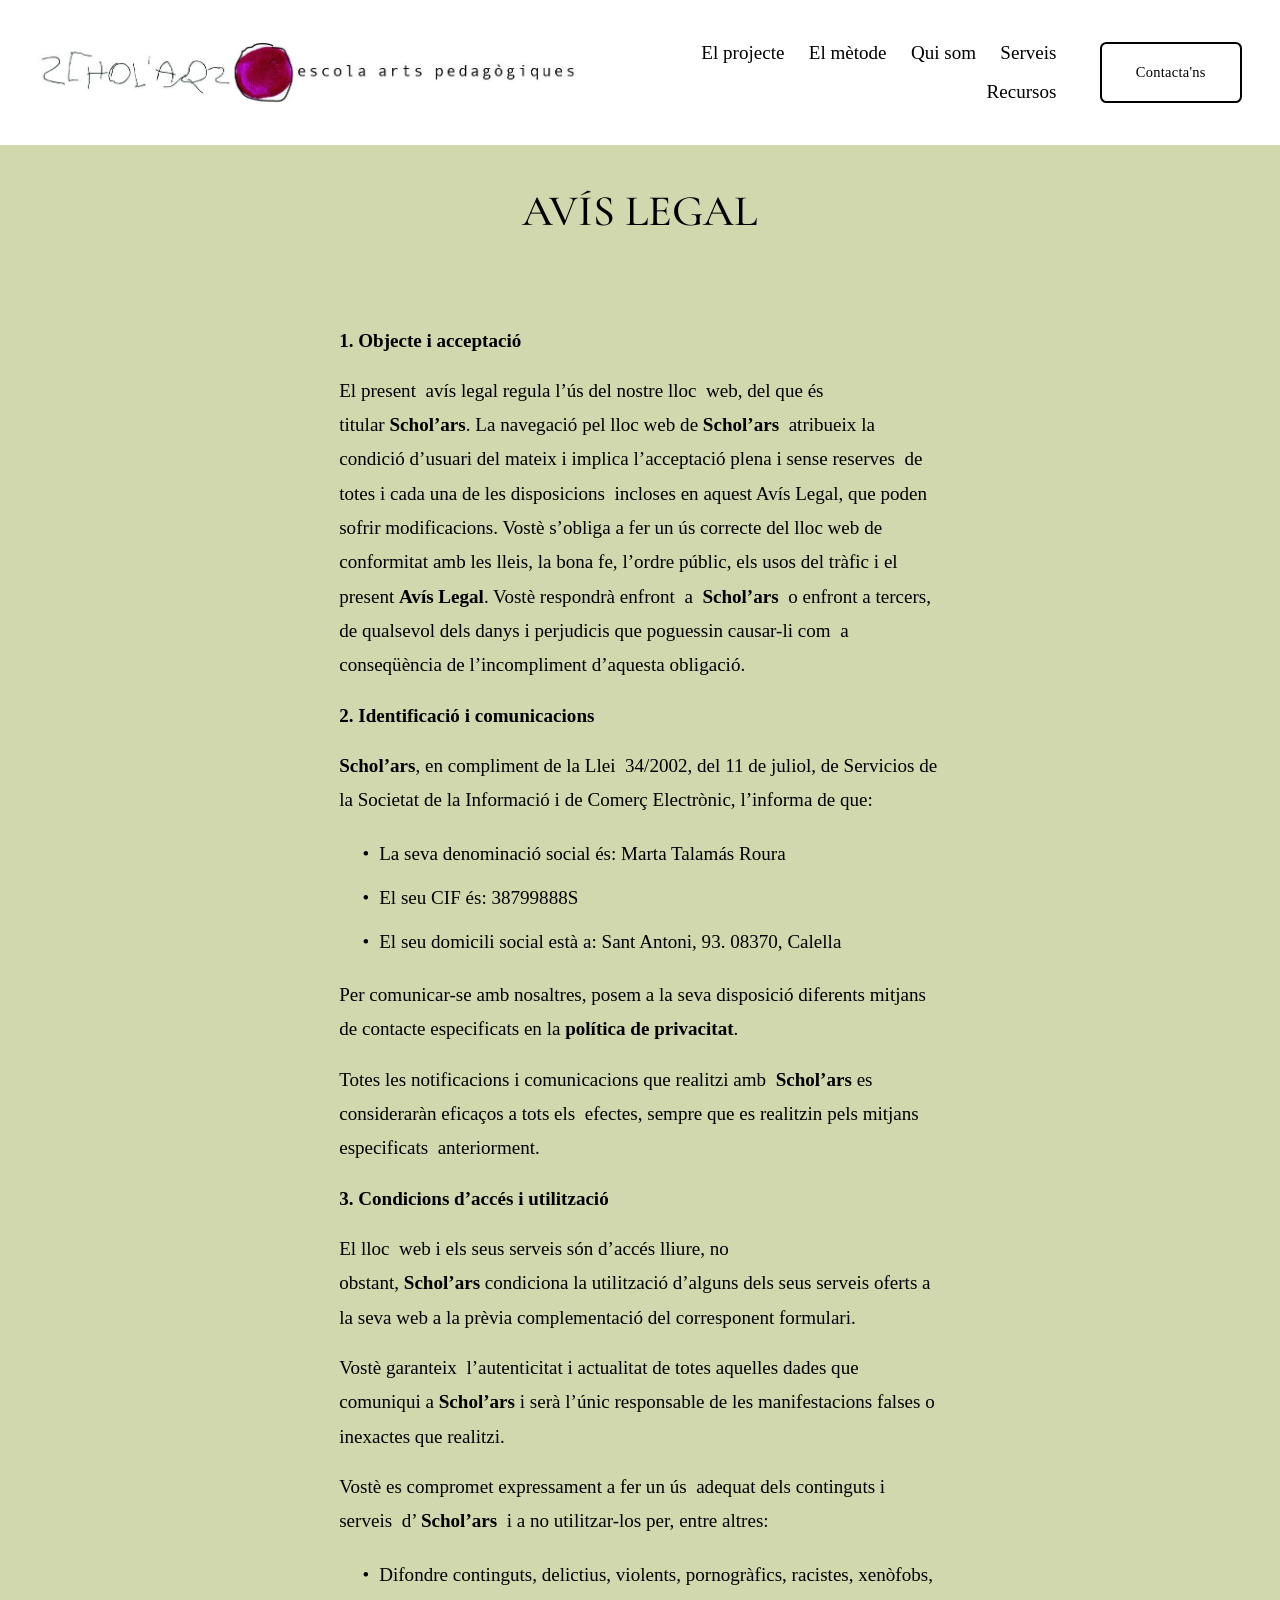
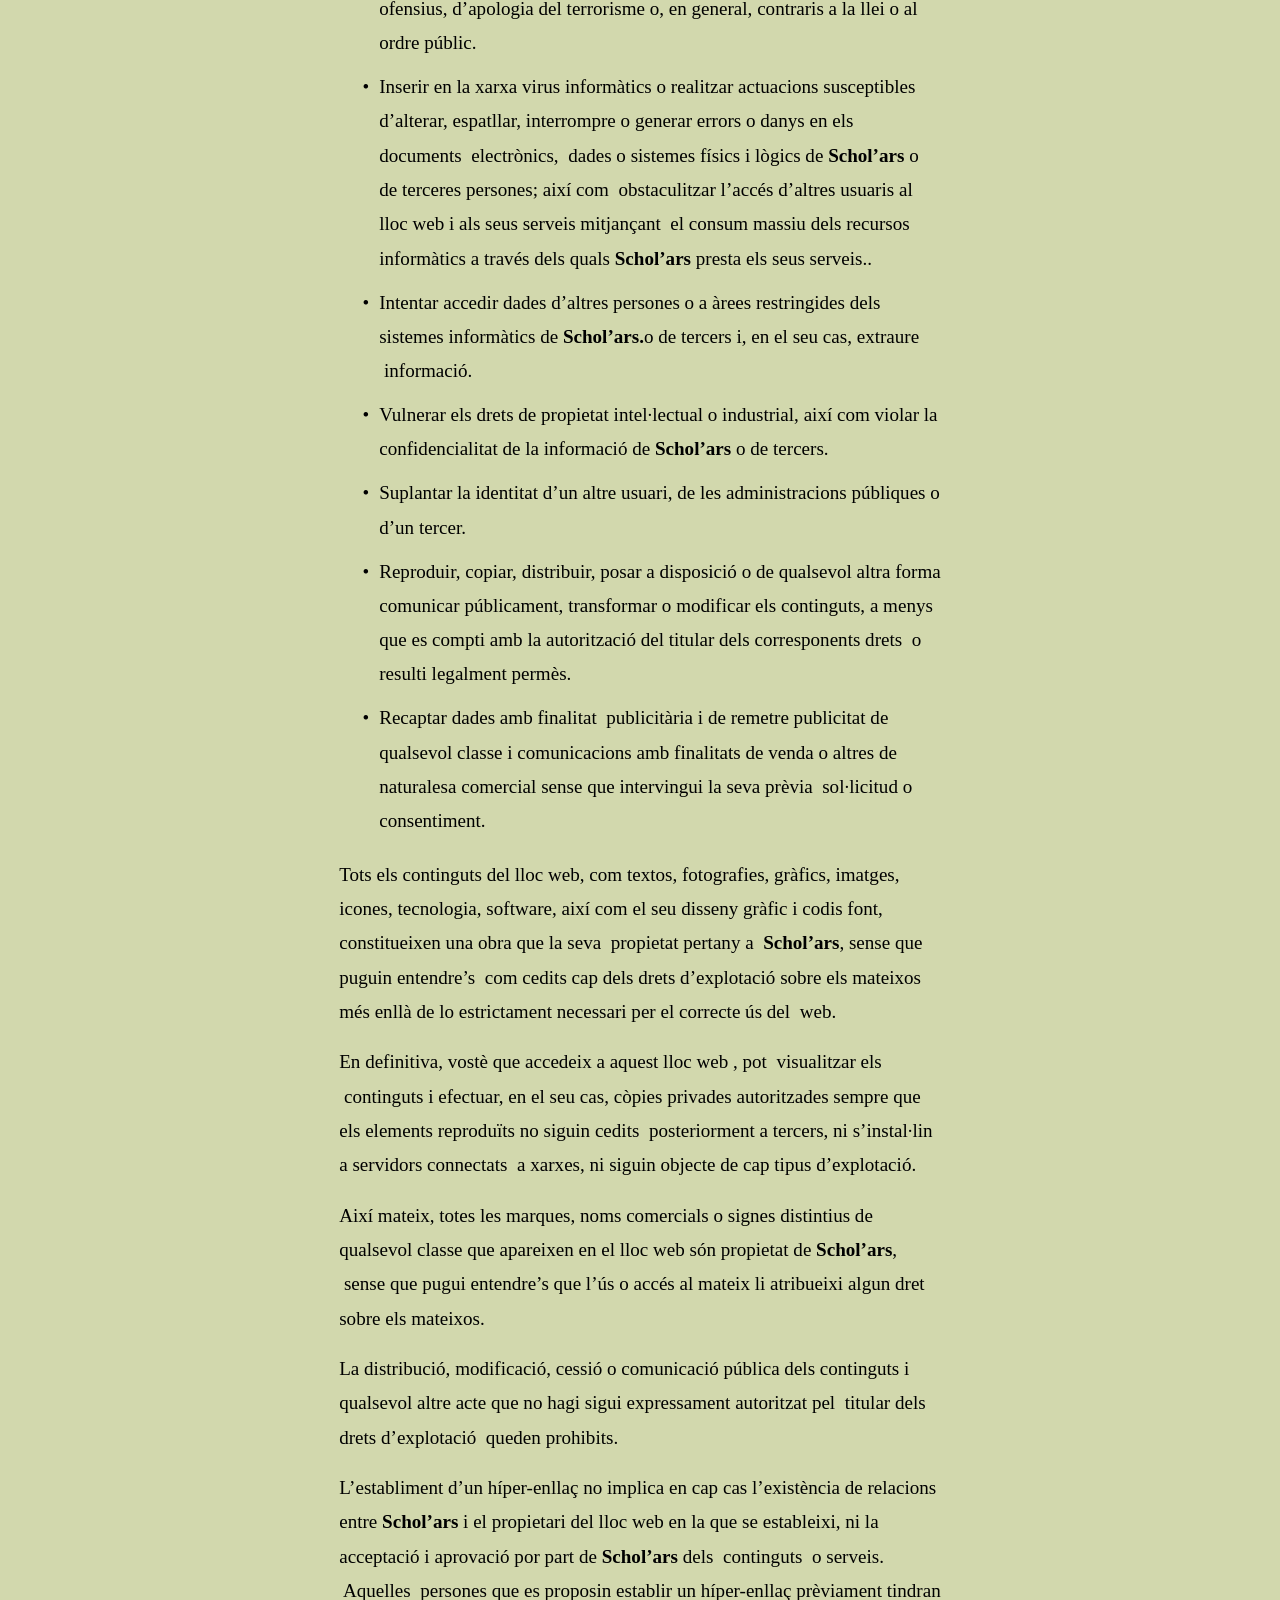
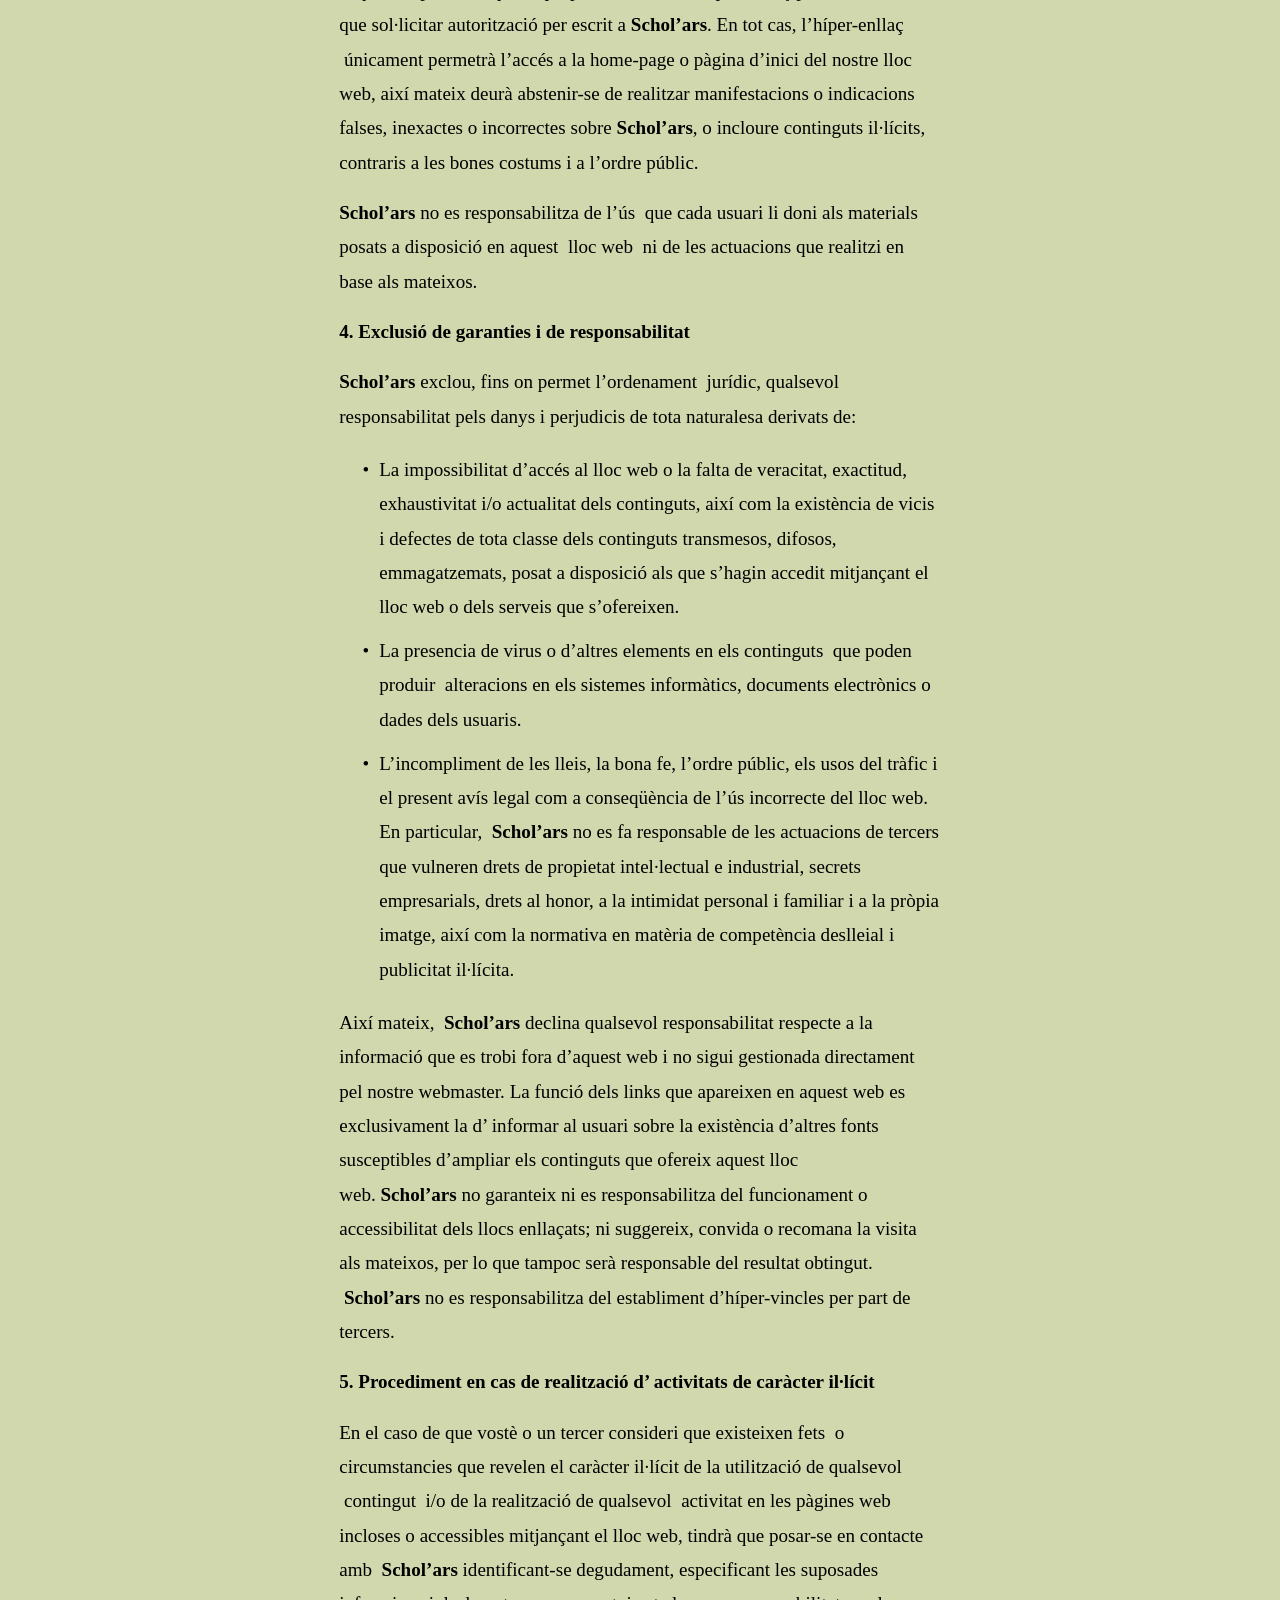
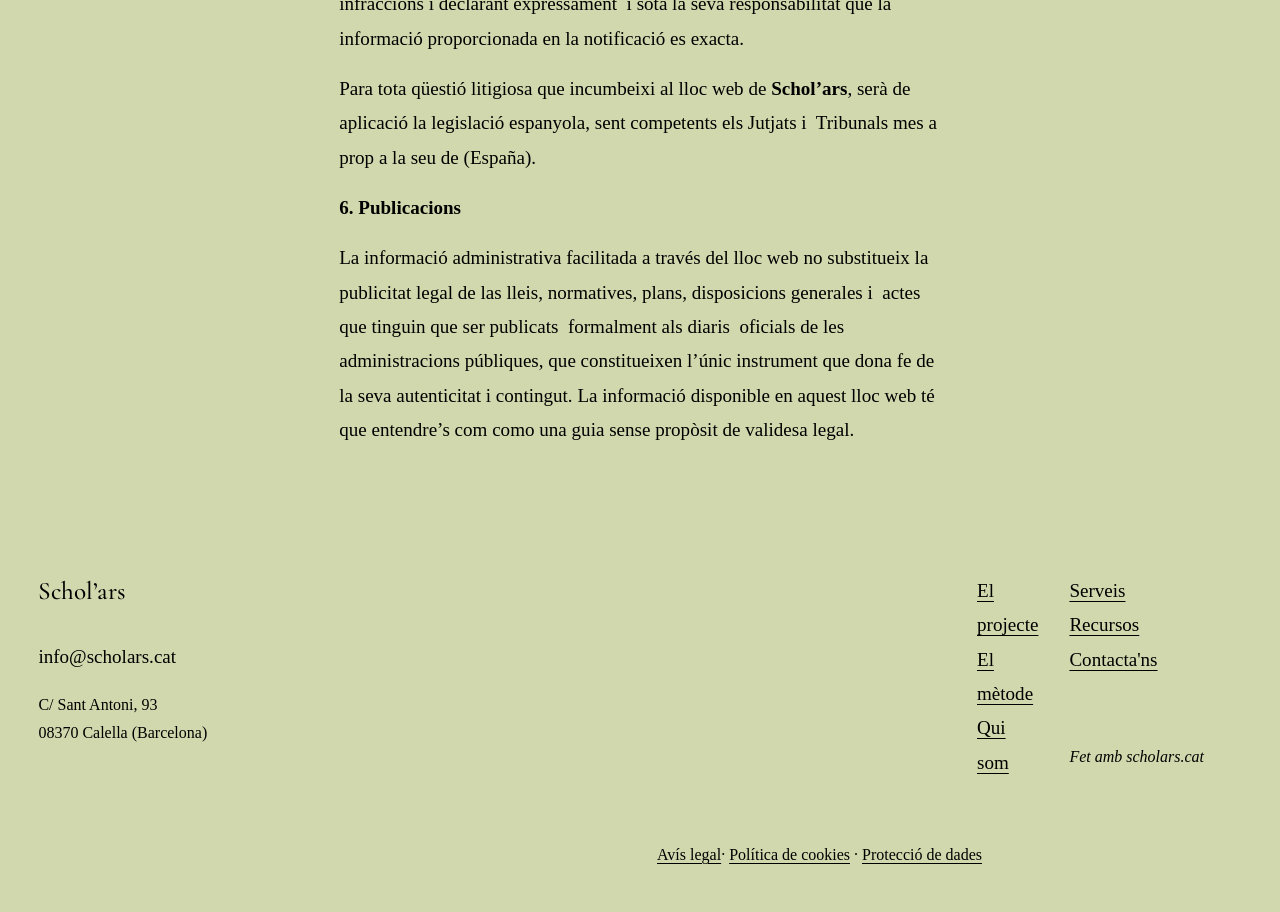
<file: avs-legal.html>
<!doctype html>
<html xmlns:og="http://opengraphprotocol.org/schema/" xmlns:fb="http://www.facebook.com/2008/fbml" lang="es-ES"  >
  <head>
<link rel="stylesheet" href="css/google-fonts.css">
<link rel="stylesheet" href="css/site.css">
<link rel="stylesheet" href="css/static.css">
<link rel="stylesheet" href="css/components.css"><link rel="stylesheet" href="css/overrides.css">
<link rel="icon" type="image/png" href="images/og-logo.png">
<link rel="apple-touch-icon" href="images/og-logo.png">
    <meta http-equiv="X-UA-Compatible" content="IE=edge,chrome=1">
    <meta name="viewport" content="width=device-width, initial-scale=1">
    <!-- This is Squarespace. --><!-- schol-ars -->
<base href="">
<meta charset="utf-8" />
<title>Avís legal &mdash; Schol&#39;ars</title>

<link rel="canonical" href="https://scholars.cat/avs-legal"/>
<meta property="og:site_name" content="Schol'ars"/>
<meta property="og:description" content="Schol’ars: atenció i estimulació neuropsicopedagògica a Calella (Barcelona). Diagnòstic, acompanyament i suport psicològic per a infants i famílies."/>
<meta property="og:title" content="Avís legal &mdash; Schol&#39;ars"/>
<meta property="og:url" content="https://scholars.cat/avs-legal"/>
<meta property="og:type" content="website"/>
<meta property="og:image" content="https://scholars.cat/images/og-logo.jpg"/>
<meta property="og:image:width" content="1200"/>
<meta property="og:image:height" content="630"/>
<meta property="og:image:type" content="image/jpeg"/>
<meta itemprop="name" content="Avís legal — Schol'ars"/>
<meta itemprop="url" content="https://scholars.cat"/>
<meta name="twitter:description" content="Schol’ars: atenció i estimulació neuropsicopedagògica a Calella (Barcelona). Diagnòstic, acompanyament i suport psicològic per a infants i famílies."/>
<meta name="twitter:title" content="Avís legal — Schol'ars"/>
<meta name="twitter:image" content="https://scholars.cat/images/og-logo.jpg"/>
<meta name="twitter:url" content="https://scholars.cat/avs-legal"/>
<meta name="twitter:card" content="summary"/>
<meta name="description" content="Schol’ars: atenció i estimulació neuropsicopedagògica a Calella (Barcelona). Diagnòstic, acompanyament i suport psicològic per a infants i famílies." />





<style>@keyframes fonts-loading { 0%, 99% { color: transparent; } } html.wf-loading * { animation: fonts-loading 3s; }</style>












<script type="application/ld+json">{"url": "https://scholars.cat","name":"Schol'ars","image": "images/factura.logo_schol'ars.jpg","@context":"http://schema.org","@type":"WebSite"}</script>

    
      
    
  </head>

  <body
    id="collection-5f3123246caa057da7d496c7"
    class="
      tweak-blog-alternating-side-by-side-width-full tweak-blog-alternating-side-by-side-image-aspect-ratio-11-square tweak-blog-alternating-side-by-side-text-alignment-left tweak-blog-alternating-side-by-side-read-more-style-show tweak-blog-alternating-side-by-side-image-text-alignment-middle tweak-blog-alternating-side-by-side-delimiter-bullet tweak-blog-alternating-side-by-side-meta-position-top tweak-blog-alternating-side-by-side-primary-meta-categories tweak-blog-alternating-side-by-side-secondary-meta-date tweak-blog-alternating-side-by-side-excerpt-show image-block-poster-text-alignment-left image-block-card-content-position-center image-block-card-text-alignment-left image-block-overlap-content-position-center image-block-overlap-text-alignment-left image-block-collage-content-position-center image-block-collage-text-alignment-left image-block-stack-text-alignment-left  form-field-style-solid form-field-shape-square form-field-border-all form-field-checkbox-type-icon form-field-checkbox-fill-solid form-field-checkbox-color-inverted form-field-checkbox-shape-square form-field-checkbox-layout-stack form-field-radio-type-icon form-field-radio-fill-solid form-field-radio-color-normal form-field-radio-shape-pill form-field-radio-layout-stack form-field-survey-fill-solid form-field-survey-color-normal form-field-survey-shape-pill form-field-hover-focus-outline form-submit-button-style-label tweak-global-animations-enabled tweak-global-animations-complexity-level-detailed tweak-global-animations-animation-style-fade tweak-global-animations-animation-type-scale tweak-global-animations-animation-curve-ease tweak-blog-masonry-width-full tweak-blog-masonry-text-alignment-left tweak-blog-masonry-primary-meta-categories tweak-blog-masonry-secondary-meta-date tweak-blog-masonry-meta-position-top tweak-blog-masonry-read-more-style-show tweak-blog-masonry-delimiter-space tweak-blog-masonry-image-placement-above tweak-blog-masonry-excerpt-show tweak-portfolio-grid-overlay-width-full tweak-portfolio-grid-overlay-height-large tweak-portfolio-grid-overlay-image-aspect-ratio-11-square tweak-portfolio-grid-overlay-text-placement-center tweak-portfolio-grid-overlay-show-text-after-hover tweak-blog-single-column-width-full tweak-blog-single-column-text-alignment-center tweak-blog-single-column-image-placement-above tweak-blog-single-column-delimiter-bullet tweak-blog-single-column-read-more-style-show tweak-blog-single-column-primary-meta-categories tweak-blog-single-column-secondary-meta-date tweak-blog-single-column-meta-position-top tweak-blog-single-column-content-full-post header-width-full  tweak-fixed-header tweak-fixed-header-style-basic tweak-blog-item-width-medium tweak-blog-item-text-alignment-left tweak-blog-item-meta-position-above-title tweak-blog-item-show-categories tweak-blog-item-show-date tweak-blog-item-show-author-name tweak-blog-item-show-author-profile tweak-blog-item-delimiter-bullet tweak-blog-side-by-side-width-full tweak-blog-side-by-side-image-placement-left tweak-blog-side-by-side-image-aspect-ratio-11-square tweak-blog-side-by-side-primary-meta-categories tweak-blog-side-by-side-secondary-meta-date tweak-blog-side-by-side-meta-position-top tweak-blog-side-by-side-text-alignment-left tweak-blog-side-by-side-image-text-alignment-middle tweak-blog-side-by-side-read-more-style-show tweak-blog-side-by-side-delimiter-bullet tweak-blog-side-by-side-excerpt-show primary-button-style-outline primary-button-shape-rounded secondary-button-style-outline secondary-button-shape-rounded tertiary-button-style-outline tertiary-button-shape-rounded tweak-events-stacked-width-full tweak-events-stacked-height-large  tweak-events-stacked-show-thumbnails tweak-events-stacked-thumbnail-size-32-standard tweak-events-stacked-date-style-with-text tweak-events-stacked-show-time tweak-events-stacked-show-location  tweak-events-stacked-show-excerpt  tweak-blog-basic-grid-width-full tweak-blog-basic-grid-image-aspect-ratio-32-standard tweak-blog-basic-grid-text-alignment-left tweak-blog-basic-grid-delimiter-bullet tweak-blog-basic-grid-image-placement-above tweak-blog-basic-grid-read-more-style-show tweak-blog-basic-grid-primary-meta-categories tweak-blog-basic-grid-secondary-meta-date tweak-blog-basic-grid-excerpt-show tweak-portfolio-grid-basic-width-full tweak-portfolio-grid-basic-height-large tweak-portfolio-grid-basic-image-aspect-ratio-11-square tweak-portfolio-grid-basic-text-alignment-left tweak-portfolio-grid-basic-hover-effect-fade header-overlay-alignment-center tweak-portfolio-index-background-link-format-stacked tweak-portfolio-index-background-width-full tweak-portfolio-index-background-height-large  tweak-portfolio-index-background-vertical-alignment-middle tweak-portfolio-index-background-horizontal-alignment-center tweak-portfolio-index-background-delimiter-none tweak-portfolio-index-background-animation-type-fade tweak-portfolio-index-background-animation-duration-medium tweak-portfolio-hover-follow-layout-inline  tweak-portfolio-hover-follow-delimiter-forward-slash tweak-portfolio-hover-follow-animation-type-fade tweak-portfolio-hover-follow-animation-duration-medium tweak-portfolio-hover-static-layout-stacked  tweak-portfolio-hover-static-delimiter-forward-slash tweak-portfolio-hover-static-animation-type-scale-up tweak-portfolio-hover-static-animation-duration-medium hide-opentable-icons opentable-style-dark tweak-product-quick-view-button-style-floating tweak-product-quick-view-button-position-bottom tweak-product-quick-view-lightbox-excerpt-display-truncate tweak-product-quick-view-lightbox-show-arrows tweak-product-quick-view-lightbox-show-close-button tweak-product-quick-view-lightbox-controls-weight-light native-currency-code-usd collection-5f3123246caa057da7d496c7 collection-type-page collection-layout-default mobile-style-available sqs-seven-one
      
        
          
        
      
    "
    tabindex="-1"
  >
    <div
      id="siteWrapper"
      class="clearfix site-wrapper"
    >
      
        <div id="floatingCart" class="floating-cart hidden">
          <a href="cart.html" class="icon icon--stroke icon--fill icon--cart sqs-custom-cart">
            <span class="Cart-inner">
              



  <svg class="icon icon--cart" width="61" height="49" viewBox="0 0 61 49">
  <path fill-rule="evenodd" clip-rule="evenodd" d="M0.5 2C0.5 1.17157 1.17157 0.5 2 0.5H13.6362C14.3878 0.5 15.0234 1.05632 15.123 1.80135L16.431 11.5916H59C59.5122 11.5916 59.989 11.8529 60.2645 12.2847C60.54 12.7165 60.5762 13.2591 60.3604 13.7236L50.182 35.632C49.9361 36.1614 49.4054 36.5 48.8217 36.5H18.0453C17.2937 36.5 16.6581 35.9437 16.5585 35.1987L12.3233 3.5H2C1.17157 3.5 0.5 2.82843 0.5 2ZM16.8319 14.5916L19.3582 33.5H47.8646L56.6491 14.5916H16.8319Z" />
  <path d="M18.589 35H49.7083L60 13H16L18.589 35Z" />
  <path d="M21 49C23.2091 49 25 47.2091 25 45C25 42.7909 23.2091 41 21 41C18.7909 41 17 42.7909 17 45C17 47.2091 18.7909 49 21 49Z" />
  <path d="M45 49C47.2091 49 49 47.2091 49 45C49 42.7909 47.2091 41 45 41C42.7909 41 41 42.7909 41 45C41 47.2091 42.7909 49 45 49Z" />
</svg>

              <div class="legacy-cart icon-cart-quantity">
                <span class="sqs-cart-quantity">0</span>
              </div>
            </span>
          </a>
        </div>
      

      












  <header
    data-test="header"
    id="header"
    
    class="
      
        white
      
      header theme-col--primary
    "
    data-section-theme="white"
    data-controller="Header"
    data-current-styles="{
                                                                                            &quot;layout&quot;: &quot;navRight&quot;,
                                                                                            &quot;action&quot;: {
                                                                                              &quot;href&quot;: &quot;/contacto&quot;,
                                                                                              &quot;buttonText&quot;: &quot;Contacta'ns&quot;,
                                                                                              &quot;newWindow&quot;: false
                                                                                            },
                                                                                            &quot;showSocial&quot;: false,
                                                                                            &quot;socialOptions&quot;: {
                                                                                              &quot;socialBorderShape&quot;: &quot;none&quot;,
                                                                                              &quot;socialBorderStyle&quot;: &quot;outline&quot;,
                                                                                              &quot;socialBorderThickness&quot;: {
                                                                                                &quot;unit&quot;: &quot;px&quot;,
                                                                                                &quot;value&quot;: 1.0
                                                                                              }
                                                                                            },
                                                                                            &quot;sectionTheme&quot;: &quot;white&quot;,
                                                                                            &quot;menuOverlayAnimation&quot;: &quot;fade&quot;,
                                                                                            &quot;cartStyle&quot;: &quot;cart&quot;,
                                                                                            &quot;cartText&quot;: &quot;Cart&quot;,
                                                                                            &quot;showEmptyCartState&quot;: true,
                                                                                            &quot;cartOptions&quot;: {
                                                                                              &quot;iconType&quot;: &quot;solid-7&quot;,
                                                                                              &quot;cartBorderShape&quot;: &quot;none&quot;,
                                                                                              &quot;cartBorderStyle&quot;: &quot;outline&quot;,
                                                                                              &quot;cartBorderThickness&quot;: {
                                                                                                &quot;unit&quot;: &quot;px&quot;,
                                                                                                &quot;value&quot;: 1.0
                                                                                              }
                                                                                            },
                                                                                            &quot;showButton&quot;: true,
                                                                                            &quot;showCart&quot;: false,
                                                                                            &quot;showAccountLogin&quot;: true,
                                                                                            &quot;headerStyle&quot;: &quot;theme&quot;,
                                                                                            &quot;languagePicker&quot;: {
                                                                                              &quot;enabled&quot;: false,
                                                                                              &quot;iconEnabled&quot;: false,
                                                                                              &quot;iconType&quot;: &quot;globe&quot;,
                                                                                              &quot;flagShape&quot;: &quot;shiny&quot;,
                                                                                              &quot;languageFlags&quot;: [ ]
                                                                                            },
                                                                                            &quot;iconOptions&quot;: {
                                                                                              &quot;desktopDropdownIconOptions&quot;: {
                                                                                                &quot;endcapType&quot;: &quot;square&quot;,
                                                                                                &quot;folderDropdownIcon&quot;: &quot;none&quot;,
                                                                                                &quot;languagePickerIcon&quot;: &quot;openArrowHead&quot;
                                                                                              },
                                                                                              &quot;mobileDropdownIconOptions&quot;: {
                                                                                                &quot;endcapType&quot;: &quot;square&quot;,
                                                                                                &quot;folderDropdownIcon&quot;: &quot;openArrowHead&quot;,
                                                                                                &quot;languagePickerIcon&quot;: &quot;openArrowHead&quot;
                                                                                              }
                                                                                            },
                                                                                            &quot;mobileOptions&quot;: {
                                                                                              &quot;layout&quot;: &quot;logoLeftNavRight&quot;,
                                                                                              &quot;menuIconOptions&quot;: {
                                                                                                &quot;style&quot;: &quot;doubleLineHamburger&quot;,
                                                                                                &quot;thickness&quot;: {
                                                                                                  &quot;unit&quot;: &quot;px&quot;,
                                                                                                  &quot;value&quot;: 1.0
                                                                                                }
                                                                                              }
                                                                                            },
                                                                                            &quot;solidOptions&quot;: {
                                                                                              &quot;headerOpacity&quot;: {
                                                                                                &quot;unit&quot;: &quot;%&quot;,
                                                                                                &quot;value&quot;: 100.0
                                                                                              },
                                                                                              &quot;blurBackground&quot;: {
                                                                                                &quot;enabled&quot;: false,
                                                                                                &quot;blurRadius&quot;: {
                                                                                                  &quot;unit&quot;: &quot;px&quot;,
                                                                                                  &quot;value&quot;: 12.0
                                                                                                }
                                                                                              },
                                                                                              &quot;backgroundColor&quot;: {
                                                                                                &quot;type&quot;: &quot;SITE_PALETTE_COLOR&quot;,
                                                                                                &quot;sitePaletteColor&quot;: {
                                                                                                  &quot;colorName&quot;: &quot;white&quot;,
                                                                                                  &quot;alphaModifier&quot;: 1.0
                                                                                                }
                                                                                              },
                                                                                              &quot;navigationColor&quot;: {
                                                                                                &quot;type&quot;: &quot;SITE_PALETTE_COLOR&quot;,
                                                                                                &quot;sitePaletteColor&quot;: {
                                                                                                  &quot;colorName&quot;: &quot;black&quot;,
                                                                                                  &quot;alphaModifier&quot;: 1.0
                                                                                                }
                                                                                              }
                                                                                            },
                                                                                            &quot;gradientOptions&quot;: {
                                                                                              &quot;gradientType&quot;: &quot;faded&quot;,
                                                                                              &quot;headerOpacity&quot;: {
                                                                                                &quot;unit&quot;: &quot;%&quot;,
                                                                                                &quot;value&quot;: 90.0
                                                                                              },
                                                                                              &quot;blurBackground&quot;: {
                                                                                                &quot;enabled&quot;: false,
                                                                                                &quot;blurRadius&quot;: {
                                                                                                  &quot;unit&quot;: &quot;px&quot;,
                                                                                                  &quot;value&quot;: 12.0
                                                                                                }
                                                                                              },
                                                                                              &quot;backgroundColor&quot;: {
                                                                                                &quot;type&quot;: &quot;SITE_PALETTE_COLOR&quot;,
                                                                                                &quot;sitePaletteColor&quot;: {
                                                                                                  &quot;colorName&quot;: &quot;white&quot;,
                                                                                                  &quot;alphaModifier&quot;: 1.0
                                                                                                }
                                                                                              },
                                                                                              &quot;navigationColor&quot;: {
                                                                                                &quot;type&quot;: &quot;SITE_PALETTE_COLOR&quot;,
                                                                                                &quot;sitePaletteColor&quot;: {
                                                                                                  &quot;colorName&quot;: &quot;black&quot;,
                                                                                                  &quot;alphaModifier&quot;: 1.0
                                                                                                }
                                                                                              }
                                                                                            },
                                                                                            &quot;dropShadowOptions&quot;: {
                                                                                              &quot;enabled&quot;: false,
                                                                                              &quot;blur&quot;: {
                                                                                                &quot;unit&quot;: &quot;px&quot;,
                                                                                                &quot;value&quot;: 12.0
                                                                                              },
                                                                                              &quot;spread&quot;: {
                                                                                                &quot;unit&quot;: &quot;px&quot;,
                                                                                                &quot;value&quot;: 0.0
                                                                                              },
                                                                                              &quot;distance&quot;: {
                                                                                                &quot;unit&quot;: &quot;px&quot;,
                                                                                                &quot;value&quot;: 12.0
                                                                                              }
                                                                                            },
                                                                                            &quot;borderOptions&quot;: {
                                                                                              &quot;enabled&quot;: false,
                                                                                              &quot;position&quot;: &quot;bottom&quot;,
                                                                                              &quot;thickness&quot;: {
                                                                                                &quot;unit&quot;: &quot;px&quot;,
                                                                                                &quot;value&quot;: 4.0
                                                                                              }
                                                                                            },
                                                                                            &quot;showPromotedElement&quot;: false,
                                                                                            &quot;buttonVariant&quot;: &quot;primary&quot;,
                                                                                            &quot;blurBackground&quot;: {
                                                                                              &quot;enabled&quot;: false,
                                                                                              &quot;blurRadius&quot;: {
                                                                                                &quot;unit&quot;: &quot;px&quot;,
                                                                                                &quot;value&quot;: 12.0
                                                                                              }
                                                                                            },
                                                                                            &quot;headerOpacity&quot;: {
                                                                                              &quot;unit&quot;: &quot;%&quot;,
                                                                                              &quot;value&quot;: 100.0
                                                                                            }
                                                                                          }"
    data-section-id="header"
    data-header-style="theme"
    data-language-picker="{
                                                                                            &quot;enabled&quot;: false,
                                                                                            &quot;iconEnabled&quot;: false,
                                                                                            &quot;iconType&quot;: &quot;globe&quot;,
                                                                                            &quot;flagShape&quot;: &quot;shiny&quot;,
                                                                                            &quot;languageFlags&quot;: [ ]
                                                                                          }"
    data-native-multilingual=""
    
    data-first-focusable-element
    tabindex="-1"
    style="
      
      
      
        --solidHeaderBackgroundColor: hsla(var(--white-hsl), 1);
      
      
        --solidHeaderNavigationColor: hsla(var(--black-hsl), 1);
      
      
        --gradientHeaderBackgroundColor: hsla(var(--white-hsl), 1);
      
      
        --gradientHeaderNavigationColor: hsla(var(--black-hsl), 1);
      
    "
  >
    <svg  style="display:none" viewBox="0 0 22 22" xmlns="http://www.w3.org/2000/svg">
  <symbol id="circle" >
    <path d="M11.5 17C14.5376 17 17 14.5376 17 11.5C17 8.46243 14.5376 6 11.5 6C8.46243 6 6 8.46243 6 11.5C6 14.5376 8.46243 17 11.5 17Z" fill="none" />
  </symbol>

  <symbol id="circleFilled" >
    <path d="M11.5 17C14.5376 17 17 14.5376 17 11.5C17 8.46243 14.5376 6 11.5 6C8.46243 6 6 8.46243 6 11.5C6 14.5376 8.46243 17 11.5 17Z" />
  </symbol>

  <symbol id="dash" >
    <path d="M11 11H19H3" />
  </symbol>

  <symbol id="squareFilled" >
    <rect x="6" y="6" width="11" height="11" />
  </symbol>

  <symbol id="square" >
    <rect x="7" y="7" width="9" height="9" fill="none" stroke="inherit" />
  </symbol>
  
  <symbol id="plus" >
    <path d="M11 3V19" />
    <path d="M19 11L3 11"/>
  </symbol>
  
  <symbol id="closedArrow" >
    <path d="M11 11V2M11 18.1797L17 11.1477L5 11.1477L11 18.1797Z" fill="none" />
  </symbol>
  
  <symbol id="closedArrowFilled" >
    <path d="M11 11L11 2" stroke="inherit" fill="none"  />
    <path fill-rule="evenodd" clip-rule="evenodd" d="M2.74695 9.38428L19.038 9.38428L10.8925 19.0846L2.74695 9.38428Z" stroke-width="1" />
  </symbol>
  
  <symbol id="closedArrowHead" viewBox="0 0 22 22"  xmlns="http://www.w3.org/2000/symbol">
    <path d="M18 7L11 15L4 7L18 7Z" fill="none" stroke="inherit" />
  </symbol>
  
  
  <symbol id="closedArrowHeadFilled" viewBox="0 0 22 22"  xmlns="http://www.w3.org/2000/symbol">
    <path d="M18.875 6.5L11 15.5L3.125 6.5L18.875 6.5Z" />
  </symbol>
  
  <symbol id="openArrow" >
    <path d="M11 18.3591L11 3" stroke="inherit" fill="none"  />
    <path d="M18 11.5L11 18.5L4 11.5" stroke="inherit" fill="none"  />
  </symbol>
  
  <symbol id="openArrowHead" >
    <path d="M18 7L11 14L4 7" fill="none" />
  </symbol>

  <symbol id="pinchedArrow" >
    <path d="M11 17.3591L11 2" fill="none" />
    <path d="M2 11C5.85455 12.2308 8.81818 14.9038 11 18C13.1818 14.8269 16.1455 12.1538 20 11" fill="none" />
  </symbol>

  <symbol id="pinchedArrowFilled" >
    <path d="M11.05 10.4894C7.04096 8.73759 1.05005 8 1.05005 8C6.20459 11.3191 9.41368 14.1773 11.05 21C12.6864 14.0851 15.8955 11.227 21.05 8C21.05 8 15.0591 8.73759 11.05 10.4894Z" stroke-width="1"/>
    <path d="M11 11L11 1" fill="none"/>
  </symbol>

  <symbol id="pinchedArrowHead" >
    <path d="M2 7.24091C5.85455 8.40454 8.81818 10.9318 11 13.8591C13.1818 10.8591 16.1455 8.33181 20 7.24091"  fill="none" />
  </symbol>
  
  <symbol id="pinchedArrowHeadFilled" >
    <path d="M11.05 7.1591C7.04096 5.60456 1.05005 4.95001 1.05005 4.95001C6.20459 7.89547 9.41368 10.4318 11.05 16.4864C12.6864 10.35 15.8955 7.81365 21.05 4.95001C21.05 4.95001 15.0591 5.60456 11.05 7.1591Z" />
  </symbol>

</svg>
    
<div class="sqs-announcement-bar-dropzone"></div>

    <div class="header-announcement-bar-wrapper">
      
      <a
        href="avs-legal.html#page"
        class="header-skip-link sqs-button-element--primary"
      >
        Saltar al contenido
      </a>
      


<style>
    @supports (-webkit-backdrop-filter: none) or (backdrop-filter: none) {
        .header-blur-background {
            
            
        }
    }
</style>
      <div
        class="header-border"
        data-header-style="theme"
        data-header-border="false"
        data-test="header-border"
        style="




"
      ></div>
      <div
        class="header-dropshadow"
        data-header-style="theme"
        data-header-dropshadow="false"
        data-test="header-dropshadow"
        style=""
      ></div>
      
      

      <div class='header-inner container--fluid
        
        
        
         header-mobile-layout-logo-left-nav-right
        
        
        
        
        
        
         header-layout-nav-right
        
        
        
        
        
        
        
        
        '
        data-test="header-inner"
        >
        <!-- Background -->
        <div class="header-background theme-bg--primary"></div>

        <div class="header-display-desktop" data-content-field="site-title">
          

          

          

          

          

          
          
            
            <!-- Social -->
            
          
            
            <!-- Title and nav wrapper -->
            <div class="header-title-nav-wrapper">
              

              

              
                
                <!-- Title -->
                
                  <div
                    class="
                      header-title
                      
                    "
                    data-animation-role="header-element"
                  >
                    
                      <div class="header-title-logo">
                        <a href="index.html" data-animation-role="header-element">
                        
<img elementtiming="nbf-header-logo-desktop" src="images/factura.logo_schol'ars.jpg" alt="Schol&amp;#39;ars" style="display:block" fetchpriority="high" loading="eager" decoding="async" data-loader="raw">

                        </a>
                      </div>

                    
                    
                  </div>
                
              
                
                <!-- Nav -->
                <div class="header-nav">
                  <div class="header-nav-wrapper">
                    <nav class="header-nav-list">
                      


  
    <div class="header-nav-item header-nav-item--collection header-nav-item--homepage">
      <a
        href="index.html"
        data-animation-role="header-element"
        
      >
         
      </a>
    </div>
  
  
  


  
    <div class="header-nav-item header-nav-item--collection">
      <a
        href="el-projecte.html"
        data-animation-role="header-element"
        
      >
        El projecte
      </a>
    </div>
  
  
  


  
    <div class="header-nav-item header-nav-item--collection">
      <a
        href="el-mtode.html"
        data-animation-role="header-element"
        
      >
        El mètode
      </a>
    </div>
  
  
  


  
    <div class="header-nav-item header-nav-item--collection">
      <a
        href="qui-som.html"
        data-animation-role="header-element"
        
      >
        Qui som
      </a>
    </div>
  
  
  


  
    <div class="header-nav-item header-nav-item--collection">
      <a
        href="serveis.html"
        data-animation-role="header-element"
        
      >
        Serveis
      </a>
    </div>
  
  
  


  
    <div class="header-nav-item header-nav-item--folder">
      <button
        class="header-nav-folder-title"
        data-href="/recursos"
        data-animation-role="header-element"
        aria-expanded="false"
        aria-controls="recursos"
        
      >
      <span class="header-nav-folder-title-text">
        Recursos
      </span>
      </button>
      <div class="header-nav-folder-content" id="recursos">
        
          
            <div class="header-nav-folder-item">
              <a
                href="recursos.html"
                
              >
                <span class="header-nav-folder-item-content">
                  Galeria d'imatges
                </span>
              </a>
            </div>
          
          
        
      </div>
    </div>
  
  



                    </nav>
                  </div>
                </div>
              
              
            </div>
          
            
            <!-- Actions -->
            <div class="header-actions header-actions--right">
              
              

              

            
            

              
              <div class="showOnMobile">
                
              </div>

              
              <div class="showOnDesktop">
                
              </div>

              
                <div class="header-actions-action header-actions-action--cta" data-animation-role="header-element">
                  <a
                    class="btn btn--border theme-btn--primary-inverse sqs-button-element--primary"
                    href="contacto.html"
                    
                  >
                    Contacta'ns
                  </a>
                </div>
              
            </div>
          
            


<style>
  .top-bun, 
  .patty, 
  .bottom-bun {
    height: 1px;
  }
</style>

<!-- Burger -->
<div class="header-burger

  menu-overlay-has-visible-non-navigation-items


  
" data-animation-role="header-element">
  <button class="header-burger-btn burger" data-test="header-burger">
    <span hidden class="js-header-burger-open-title visually-hidden">Abrir menú</span>
    <span hidden class="js-header-burger-close-title visually-hidden">Cerrar menú</span>
    <div class="burger-box">
      <div class="burger-inner header-menu-icon-doubleLineHamburger">
        <div class="top-bun"></div>
        <div class="patty"></div>
        <div class="bottom-bun"></div>
      </div>
    </div>
  </button>
</div>

          

        </div>
        <div class="header-display-mobile" data-content-field="site-title">
          
            
            <!-- Social -->
            
          
            
            <!-- Title and nav wrapper -->
            <div class="header-title-nav-wrapper">
              

              

              
                
                <!-- Title -->
                
                  <div
                    class="
                      header-title
                      
                    "
                    data-animation-role="header-element"
                  >
                    
                      <div class="header-title-logo">
                        <a href="index.html" data-animation-role="header-element">
                        
<img elementtiming="nbf-header-logo-desktop" src="images/factura.logo_schol'ars.jpg" alt="Schol&amp;#39;ars" style="display:block" fetchpriority="high" loading="eager" decoding="async" data-loader="raw">

                        </a>
                      </div>

                    
                    
                  </div>
                
              
                
                <!-- Nav -->
                <div class="header-nav">
                  <div class="header-nav-wrapper">
                    <nav class="header-nav-list">
                      


  
    <div class="header-nav-item header-nav-item--collection header-nav-item--homepage">
      <a
        href="index.html"
        data-animation-role="header-element"
        
      >
         
      </a>
    </div>
  
  
  


  
    <div class="header-nav-item header-nav-item--collection">
      <a
        href="el-projecte.html"
        data-animation-role="header-element"
        
      >
        El projecte
      </a>
    </div>
  
  
  


  
    <div class="header-nav-item header-nav-item--collection">
      <a
        href="el-mtode.html"
        data-animation-role="header-element"
        
      >
        El mètode
      </a>
    </div>
  
  
  


  
    <div class="header-nav-item header-nav-item--collection">
      <a
        href="qui-som.html"
        data-animation-role="header-element"
        
      >
        Qui som
      </a>
    </div>
  
  
  


  
    <div class="header-nav-item header-nav-item--collection">
      <a
        href="serveis.html"
        data-animation-role="header-element"
        
      >
        Serveis
      </a>
    </div>
  
  
  


  
    <div class="header-nav-item header-nav-item--folder">
      <button
        class="header-nav-folder-title"
        data-href="/recursos"
        data-animation-role="header-element"
        aria-expanded="false"
        aria-controls="recursos"
        
      >
      <span class="header-nav-folder-title-text">
        Recursos
      </span>
      </button>
      <div class="header-nav-folder-content" id="recursos">
        
          
            <div class="header-nav-folder-item">
              <a
                href="recursos.html"
                
              >
                <span class="header-nav-folder-item-content">
                  Galeria d'imatges
                </span>
              </a>
            </div>
          
          
        
      </div>
    </div>
  
  



                    </nav>
                  </div>
                </div>
              
              
            </div>
          
            
            <!-- Actions -->
            <div class="header-actions header-actions--right">
              
              

              

            
            

              
              <div class="showOnMobile">
                
              </div>

              
              <div class="showOnDesktop">
                
              </div>

              
                <div class="header-actions-action header-actions-action--cta" data-animation-role="header-element">
                  <a
                    class="btn btn--border theme-btn--primary-inverse sqs-button-element--primary"
                    href="contacto.html"
                    
                  >
                    Contacta'ns
                  </a>
                </div>
              
            </div>
          
            


<style>
  .top-bun, 
  .patty, 
  .bottom-bun {
    height: 1px;
  }
</style>

<!-- Burger -->
<div class="header-burger

  menu-overlay-has-visible-non-navigation-items


  
" data-animation-role="header-element">
  <button class="header-burger-btn burger" data-test="header-burger">
    <span hidden class="js-header-burger-open-title visually-hidden">Abrir menú</span>
    <span hidden class="js-header-burger-close-title visually-hidden">Cerrar menú</span>
    <div class="burger-box">
      <div class="burger-inner header-menu-icon-doubleLineHamburger">
        <div class="top-bun"></div>
        <div class="patty"></div>
        <div class="bottom-bun"></div>
      </div>
    </div>
  </button>
</div>

          
          
          
          
          
        </div>
      </div>
    </div>
    <!-- (Mobile) Menu Navigation -->
    <div class="header-menu header-menu--folder-list
      
      
      
      
      
      "
      data-section-theme=""
      data-current-styles="{
                                                                                            &quot;layout&quot;: &quot;navRight&quot;,
                                                                                            &quot;action&quot;: {
                                                                                              &quot;href&quot;: &quot;/contacto&quot;,
                                                                                              &quot;buttonText&quot;: &quot;Contacta'ns&quot;,
                                                                                              &quot;newWindow&quot;: false
                                                                                            },
                                                                                            &quot;showSocial&quot;: false,
                                                                                            &quot;socialOptions&quot;: {
                                                                                              &quot;socialBorderShape&quot;: &quot;none&quot;,
                                                                                              &quot;socialBorderStyle&quot;: &quot;outline&quot;,
                                                                                              &quot;socialBorderThickness&quot;: {
                                                                                                &quot;unit&quot;: &quot;px&quot;,
                                                                                                &quot;value&quot;: 1.0
                                                                                              }
                                                                                            },
                                                                                            &quot;sectionTheme&quot;: &quot;white&quot;,
                                                                                            &quot;menuOverlayAnimation&quot;: &quot;fade&quot;,
                                                                                            &quot;cartStyle&quot;: &quot;cart&quot;,
                                                                                            &quot;cartText&quot;: &quot;Cart&quot;,
                                                                                            &quot;showEmptyCartState&quot;: true,
                                                                                            &quot;cartOptions&quot;: {
                                                                                              &quot;iconType&quot;: &quot;solid-7&quot;,
                                                                                              &quot;cartBorderShape&quot;: &quot;none&quot;,
                                                                                              &quot;cartBorderStyle&quot;: &quot;outline&quot;,
                                                                                              &quot;cartBorderThickness&quot;: {
                                                                                                &quot;unit&quot;: &quot;px&quot;,
                                                                                                &quot;value&quot;: 1.0
                                                                                              }
                                                                                            },
                                                                                            &quot;showButton&quot;: true,
                                                                                            &quot;showCart&quot;: false,
                                                                                            &quot;showAccountLogin&quot;: true,
                                                                                            &quot;headerStyle&quot;: &quot;theme&quot;,
                                                                                            &quot;languagePicker&quot;: {
                                                                                              &quot;enabled&quot;: false,
                                                                                              &quot;iconEnabled&quot;: false,
                                                                                              &quot;iconType&quot;: &quot;globe&quot;,
                                                                                              &quot;flagShape&quot;: &quot;shiny&quot;,
                                                                                              &quot;languageFlags&quot;: [ ]
                                                                                            },
                                                                                            &quot;iconOptions&quot;: {
                                                                                              &quot;desktopDropdownIconOptions&quot;: {
                                                                                                &quot;endcapType&quot;: &quot;square&quot;,
                                                                                                &quot;folderDropdownIcon&quot;: &quot;none&quot;,
                                                                                                &quot;languagePickerIcon&quot;: &quot;openArrowHead&quot;
                                                                                              },
                                                                                              &quot;mobileDropdownIconOptions&quot;: {
                                                                                                &quot;endcapType&quot;: &quot;square&quot;,
                                                                                                &quot;folderDropdownIcon&quot;: &quot;openArrowHead&quot;,
                                                                                                &quot;languagePickerIcon&quot;: &quot;openArrowHead&quot;
                                                                                              }
                                                                                            },
                                                                                            &quot;mobileOptions&quot;: {
                                                                                              &quot;layout&quot;: &quot;logoLeftNavRight&quot;,
                                                                                              &quot;menuIconOptions&quot;: {
                                                                                                &quot;style&quot;: &quot;doubleLineHamburger&quot;,
                                                                                                &quot;thickness&quot;: {
                                                                                                  &quot;unit&quot;: &quot;px&quot;,
                                                                                                  &quot;value&quot;: 1.0
                                                                                                }
                                                                                              }
                                                                                            },
                                                                                            &quot;solidOptions&quot;: {
                                                                                              &quot;headerOpacity&quot;: {
                                                                                                &quot;unit&quot;: &quot;%&quot;,
                                                                                                &quot;value&quot;: 100.0
                                                                                              },
                                                                                              &quot;blurBackground&quot;: {
                                                                                                &quot;enabled&quot;: false,
                                                                                                &quot;blurRadius&quot;: {
                                                                                                  &quot;unit&quot;: &quot;px&quot;,
                                                                                                  &quot;value&quot;: 12.0
                                                                                                }
                                                                                              },
                                                                                              &quot;backgroundColor&quot;: {
                                                                                                &quot;type&quot;: &quot;SITE_PALETTE_COLOR&quot;,
                                                                                                &quot;sitePaletteColor&quot;: {
                                                                                                  &quot;colorName&quot;: &quot;white&quot;,
                                                                                                  &quot;alphaModifier&quot;: 1.0
                                                                                                }
                                                                                              },
                                                                                              &quot;navigationColor&quot;: {
                                                                                                &quot;type&quot;: &quot;SITE_PALETTE_COLOR&quot;,
                                                                                                &quot;sitePaletteColor&quot;: {
                                                                                                  &quot;colorName&quot;: &quot;black&quot;,
                                                                                                  &quot;alphaModifier&quot;: 1.0
                                                                                                }
                                                                                              }
                                                                                            },
                                                                                            &quot;gradientOptions&quot;: {
                                                                                              &quot;gradientType&quot;: &quot;faded&quot;,
                                                                                              &quot;headerOpacity&quot;: {
                                                                                                &quot;unit&quot;: &quot;%&quot;,
                                                                                                &quot;value&quot;: 90.0
                                                                                              },
                                                                                              &quot;blurBackground&quot;: {
                                                                                                &quot;enabled&quot;: false,
                                                                                                &quot;blurRadius&quot;: {
                                                                                                  &quot;unit&quot;: &quot;px&quot;,
                                                                                                  &quot;value&quot;: 12.0
                                                                                                }
                                                                                              },
                                                                                              &quot;backgroundColor&quot;: {
                                                                                                &quot;type&quot;: &quot;SITE_PALETTE_COLOR&quot;,
                                                                                                &quot;sitePaletteColor&quot;: {
                                                                                                  &quot;colorName&quot;: &quot;white&quot;,
                                                                                                  &quot;alphaModifier&quot;: 1.0
                                                                                                }
                                                                                              },
                                                                                              &quot;navigationColor&quot;: {
                                                                                                &quot;type&quot;: &quot;SITE_PALETTE_COLOR&quot;,
                                                                                                &quot;sitePaletteColor&quot;: {
                                                                                                  &quot;colorName&quot;: &quot;black&quot;,
                                                                                                  &quot;alphaModifier&quot;: 1.0
                                                                                                }
                                                                                              }
                                                                                            },
                                                                                            &quot;dropShadowOptions&quot;: {
                                                                                              &quot;enabled&quot;: false,
                                                                                              &quot;blur&quot;: {
                                                                                                &quot;unit&quot;: &quot;px&quot;,
                                                                                                &quot;value&quot;: 12.0
                                                                                              },
                                                                                              &quot;spread&quot;: {
                                                                                                &quot;unit&quot;: &quot;px&quot;,
                                                                                                &quot;value&quot;: 0.0
                                                                                              },
                                                                                              &quot;distance&quot;: {
                                                                                                &quot;unit&quot;: &quot;px&quot;,
                                                                                                &quot;value&quot;: 12.0
                                                                                              }
                                                                                            },
                                                                                            &quot;borderOptions&quot;: {
                                                                                              &quot;enabled&quot;: false,
                                                                                              &quot;position&quot;: &quot;bottom&quot;,
                                                                                              &quot;thickness&quot;: {
                                                                                                &quot;unit&quot;: &quot;px&quot;,
                                                                                                &quot;value&quot;: 4.0
                                                                                              }
                                                                                            },
                                                                                            &quot;showPromotedElement&quot;: false,
                                                                                            &quot;buttonVariant&quot;: &quot;primary&quot;,
                                                                                            &quot;blurBackground&quot;: {
                                                                                              &quot;enabled&quot;: false,
                                                                                              &quot;blurRadius&quot;: {
                                                                                                &quot;unit&quot;: &quot;px&quot;,
                                                                                                &quot;value&quot;: 12.0
                                                                                              }
                                                                                            },
                                                                                            &quot;headerOpacity&quot;: {
                                                                                              &quot;unit&quot;: &quot;%&quot;,
                                                                                              &quot;value&quot;: 100.0
                                                                                            }
                                                                                          }"
      data-section-id="overlay-nav"
      data-show-account-login="true"
      data-test="header-menu">
      <div class="header-menu-bg theme-bg--primary"></div>
      <div class="header-menu-nav">
        <nav class="header-menu-nav-list">
          <div data-folder="root" class="header-menu-nav-folder">
            <div class="header-menu-nav-folder-content">
              <!-- Menu Navigation -->
<div class="header-menu-nav-wrapper">
  
    
      
        
          
            <div class="container header-menu-nav-item header-menu-nav-item--collection header-menu-nav-item--homepage">
              <a
                href="index.html"
                
              >
                <div class="header-menu-nav-item-content">
                   
                </div>
              </a>
            </div>
          
        
      
    
      
        
          
            <div class="container header-menu-nav-item header-menu-nav-item--collection">
              <a
                href="el-projecte.html"
                
              >
                <div class="header-menu-nav-item-content">
                  El projecte
                </div>
              </a>
            </div>
          
        
      
    
      
        
          
            <div class="container header-menu-nav-item header-menu-nav-item--collection">
              <a
                href="el-mtode.html"
                
              >
                <div class="header-menu-nav-item-content">
                  El mètode
                </div>
              </a>
            </div>
          
        
      
    
      
        
          
            <div class="container header-menu-nav-item header-menu-nav-item--collection">
              <a
                href="qui-som.html"
                
              >
                <div class="header-menu-nav-item-content">
                  Qui som
                </div>
              </a>
            </div>
          
        
      
    
      
        
          
            <div class="container header-menu-nav-item header-menu-nav-item--collection">
              <a
                href="serveis.html"
                
              >
                <div class="header-menu-nav-item-content">
                  Serveis
                </div>
              </a>
            </div>
          
        
      
    
      
        
          <div class="container header-menu-nav-item">
            <a
              data-folder-id="/recursos"
              href="recursos.html"
              
            >
              <div class="header-menu-nav-item-content header-menu-nav-item-content-folder">
                <span class="visually-hidden">Carpeta:</span>
                <span class="header-nav-folder-title-text">Recursos</span>
              </div>
            </a>
          </div>
          <div data-folder="/recursos" class="header-menu-nav-folder">
            <div class="header-menu-nav-folder-content">
              <div class="header-menu-controls container header-menu-nav-item">
                <a class="header-menu-controls-control header-menu-controls-control--active" data-action="back" href="index.html">
                  <span>Atrás</span>
                </a>
              </div>
              
                
                  <div class="container header-menu-nav-item">
                    <a
                      href="recursos.html"
                      
                    >
                      <div class="header-menu-nav-item-content">
                        Galeria d'imatges
                      </div>
                    </a>
                  </div>
                
                
              
            </div>
          </div>
        
      
    
  
</div>

              
            </div>
            
            
            
            <div class="header-menu-cta">
              <a
                class="theme-btn--primary btn sqs-button-element--primary"
                href="contacto.html"
                
              >
                Contacta'ns
              </a>
            </div>
            
          </div>
        </nav>
      </div>
    </div>
  </header>




      <main id="page" class="container" role="main">
        
          
            
<article class="sections" id="sections" data-page-sections="5f3123246caa057da7d496c8">
  
  
    
    


  
  











<section
  data-test="page-section"
  
  data-section-theme="light"
  class='page-section 
    
      layout-engine-section
    
    background-width--full-bleed
    
      section-height--medium
    
    
      content-width--narrow
    
    horizontal-alignment--center
    vertical-alignment--middle
    
      
    
    
    light'
  
  data-section-id="5f3124630ab7286b70431e49"
  
  data-controller="SectionWrapperController"
  data-current-styles="{
                                                                                            &quot;imageOverlayOpacity&quot;: 0.15,
                                                                                            &quot;backgroundWidth&quot;: &quot;background-width--full-bleed&quot;,
                                                                                            &quot;sectionHeight&quot;: &quot;section-height--medium&quot;,
                                                                                            &quot;horizontalAlignment&quot;: &quot;horizontal-alignment--center&quot;,
                                                                                            &quot;verticalAlignment&quot;: &quot;vertical-alignment--middle&quot;,
                                                                                            &quot;contentWidth&quot;: &quot;content-width--narrow&quot;,
                                                                                            &quot;sectionTheme&quot;: &quot;light&quot;,
                                                                                            &quot;sectionAnimation&quot;: &quot;none&quot;,
                                                                                            &quot;backgroundMode&quot;: &quot;image&quot;
                                                                                          }"
  data-current-context="{
                                                                                            &quot;video&quot;: {
                                                                                              &quot;playbackSpeed&quot;: 0.5,
                                                                                              &quot;filter&quot;: 1,
                                                                                              &quot;filterStrength&quot;: 0,
                                                                                              &quot;zoom&quot;: 0,
                                                                                              &quot;videoSourceProvider&quot;: &quot;none&quot;
                                                                                            },
                                                                                            &quot;backgroundImageId&quot;: null,
                                                                                            &quot;backgroundMediaEffect&quot;: null,
                                                                                            &quot;divider&quot;: null,
                                                                                            &quot;typeName&quot;: &quot;page&quot;
                                                                                          }"
  data-animation="none"
  
   
  
  
  
  
  


  data-sqsp-section="classic-editor"


>
  <div
    class="section-border"
    
  >
    <div class="section-background">
    
      
    
    </div>
  </div>
  <div
    class='content-wrapper'
    style='
      
        
      
    '
  >
    <div
      class="content"
      
    >
      
      
      
      
      
      
      
      
      
      
      <div class="sqs-layout sqs-grid-12 columns-12" data-type="page-section" id="page-section-5f3124630ab7286b70431e49"><div class="row sqs-row"><div class="col sqs-col-12 span-12"><div class="sqs-block website-component-block sqs-block-website-component sqs-block-html html-block" data-block-type="1337" data-definition-name="website.components.html" data-sqsp-block="text" data-website-component-id="bdd19320846a5aeb0ec3" id="block-bdd19320846a5aeb0ec3"><div class="sqs-block-content"><div class="sqs-text-block-container">
  
  <div class="sqs-html-content" data-sqsp-text-block-content><h2 style="text-align:center;white-space:pre-wrap;">AVÍS LEGAL</h2><p class="" data-rte-preserve-empty="true" style="white-space:pre-wrap;"></p><p class="" style="white-space:pre-wrap;"><strong>1. Objecte i acceptació</strong></p><p class="" style="white-space:pre-wrap;">El present &nbsp;avís legal regula l’ús del nostre lloc &nbsp;web, del que és titular&nbsp;<strong>Schol’ars</strong>. La navegació pel lloc web de&nbsp;<strong>Schol’ars</strong>&nbsp; atribueix la condició d’usuari del mateix i implica l’acceptació plena i sense reserves &nbsp;de totes i cada una de les disposicions &nbsp;incloses en aquest Avís Legal, que poden sofrir modificacions. Vostè s’obliga a fer un ús correcte del lloc web de conformitat amb les lleis, la bona fe, l’ordre públic, els usos del tràfic i el present&nbsp;<strong>Avís Legal</strong>. Vostè respondrà enfront&nbsp; a&nbsp;&nbsp;<strong>Schol’ars</strong>&nbsp; o enfront a tercers, de qualsevol dels danys i perjudicis que poguessin causar-li com &nbsp;a conseqüència de l’incompliment d’aquesta obligació.</p><p class="" style="white-space:pre-wrap;"><strong>2. Identificació i comunicacions</strong></p><p class="" style="white-space:pre-wrap;"><strong>Schol’ars</strong>, en compliment de la Llei &nbsp;34/2002, del 11 de juliol, de Servicios de la Societat de la Informació i de Comerç Electrònic, l’informa de que:</p><ul data-rte-list="default"><li><p class="" style="white-space:pre-wrap;">La seva denominació social és:<strong>&nbsp;</strong>Marta Talamás Roura</p></li><li><p class="" style="white-space:pre-wrap;">El seu CIF és:&nbsp;38799888S</p></li><li><p class="" style="white-space:pre-wrap;">El seu domicili social està a:&nbsp;Sant Antoni, 93. 08370, Calella</p></li></ul><p class="" style="white-space:pre-wrap;">Per comunicar-se amb nosaltres, posem a la seva disposició diferents mitjans de contacte especificats en la&nbsp;<strong>política de privacitat</strong>.</p><p class="" style="white-space:pre-wrap;">Totes les notificacions i comunicacions que realitzi amb &nbsp;<strong>Schol’ars</strong> es consideraràn eficaços a tots els &nbsp;efectes, sempre que es realitzin pels mitjans especificats &nbsp;anteriorment.</p><p class="" style="white-space:pre-wrap;"><strong>3. Condicions d’accés i utilització</strong></p><p class="" style="white-space:pre-wrap;">El lloc &nbsp;web i els seus serveis són d’accés lliure, no obstant,&nbsp;<strong>Schol’ars</strong>&nbsp;condiciona la utilització d’alguns dels seus serveis oferts a la seva web a la prèvia complementació del corresponent formulari.</p><p class="" style="white-space:pre-wrap;">Vostè garanteix &nbsp;l’autenticitat i actualitat de totes aquelles dades que comuniqui a&nbsp;<strong>Schol’ars&nbsp;</strong>i serà l’únic responsable de les manifestacions falses o inexactes que realitzi.</p><p class="" style="white-space:pre-wrap;">Vostè es compromet expressament a fer un ús &nbsp;adequat dels continguts i serveis &nbsp;d’&nbsp;<strong>Schol’ars</strong>&nbsp; i a no utilitzar-los per, entre altres:</p><ul data-rte-list="default"><li><p class="" style="white-space:pre-wrap;">Difondre continguts, delictius, violents, pornogràfics, racistes, xenòfobs, ofensius, d’apologia del terrorisme o, en general, contraris a la llei o al ordre públic.</p></li><li><p class="" style="white-space:pre-wrap;">Inserir en la xarxa virus informàtics o realitzar actuacions susceptibles d’alterar, espatllar, interrompre o generar errors o danys en els documents &nbsp;electrònics, &nbsp;dades o sistemes físics i lògics de&nbsp;<strong>Schol’ars</strong>&nbsp;o de terceres persones; així com &nbsp;obstaculitzar l’accés d’altres usuaris al lloc web i als seus serveis mitjançant &nbsp;el consum massiu dels recursos informàtics a través dels quals&nbsp;<strong>Schol’ars</strong>&nbsp;presta els seus serveis..</p></li><li><p class="" style="white-space:pre-wrap;">Intentar accedir dades d’altres persones o a àrees restringides dels sistemes informàtics de&nbsp;<strong>Schol’ars.</strong>o de tercers i, en el seu cas, extraure &nbsp;informació.</p></li><li><p class="" style="white-space:pre-wrap;">Vulnerar els drets de propietat intel·lectual o industrial, així com violar la confidencialitat de la informació de<strong>&nbsp;Schol’ars </strong>o de tercers.</p></li><li><p class="" style="white-space:pre-wrap;">Suplantar la identitat d’un altre usuari, de les administracions públiques o d’un tercer.</p></li><li><p class="" style="white-space:pre-wrap;">Reproduir, copiar, distribuir, posar a disposició o de qualsevol altra forma comunicar públicament, transformar o modificar els continguts, a menys que es compti amb la autorització del titular dels corresponents drets &nbsp;o resulti legalment permès.</p></li><li><p class="" style="white-space:pre-wrap;">Recaptar dades amb finalitat &nbsp;publicitària i de remetre publicitat de qualsevol classe i comunicacions amb finalitats de venda o altres de naturalesa comercial sense que intervingui la seva prèvia &nbsp;sol·licitud o consentiment.</p></li></ul><p class="" style="white-space:pre-wrap;">Tots els continguts del lloc web, com textos, fotografies, gràfics, imatges, icones, tecnologia, software, així com el seu disseny gràfic i codis font, constitueixen una obra que la seva &nbsp;propietat pertany a &nbsp;<strong>Schol’ars</strong>, sense que puguin entendre’s&nbsp; com cedits cap dels drets d’explotació sobre els mateixos més enllà de lo estrictament necessari per el correcte ús del &nbsp;web.</p><p class="" style="white-space:pre-wrap;">En definitiva, vostè que accedeix a aquest lloc web , pot&nbsp; visualitzar els &nbsp;continguts i efectuar, en el seu cas, còpies privades autoritzades sempre que els elements reproduïts no siguin cedits &nbsp;posteriorment a tercers, ni s’instal·lin a servidors connectats &nbsp;a xarxes, ni siguin objecte de cap tipus d’explotació.</p><p class="" style="white-space:pre-wrap;">Així mateix, totes les marques, noms comercials o signes distintius de qualsevol classe que apareixen en el lloc web són propietat de&nbsp;<strong>Schol’ars</strong>, &nbsp;sense que pugui entendre’s que l’ús o accés al mateix li atribueixi algun dret sobre els mateixos.</p><p class="" style="white-space:pre-wrap;">La distribució, modificació, cessió o comunicació pública dels continguts i qualsevol altre acte que no hagi sigui expressament autoritzat pel &nbsp;titular dels drets d’explotació &nbsp;queden prohibits.</p><p class="" style="white-space:pre-wrap;">L’establiment d’un híper-enllaç no implica en cap cas l’existència de relacions entre <strong>Schol’ars</strong> i el propietari del lloc web en la que se estableixi, ni la acceptació i aprovació por part de&nbsp;<strong>Schol’ars</strong>&nbsp;dels &nbsp;continguts &nbsp;o serveis. &nbsp;Aquelles &nbsp;persones que es proposin establir un híper-enllaç prèviament tindran que sol·licitar autorització per escrit a&nbsp;<strong>Schol’ars</strong>. En tot cas, l’híper-enllaç &nbsp;únicament permetrà l’accés a la home-page o pàgina d’inici del nostre lloc web, així mateix deurà abstenir-se de realitzar manifestacions o indicacions falses, inexactes o incorrectes sobre&nbsp;<strong>Schol’ars</strong>, o incloure continguts il·lícits, contraris a les bones costums i a l’ordre públic.</p><p class="" style="white-space:pre-wrap;"><strong>Schol’ars</strong>&nbsp;no es responsabilitza de l’ús &nbsp;que cada usuari li doni als materials posats a disposició en aquest &nbsp;lloc web &nbsp;ni de les actuacions que realitzi en base als mateixos.</p><p class="" style="white-space:pre-wrap;"><strong>4. Exclusió de garanties i de responsabilitat</strong></p><p class="" style="white-space:pre-wrap;"><strong>Schol’ars</strong>&nbsp;exclou, fins on permet l’ordenament &nbsp;jurídic, qualsevol responsabilitat pels danys i perjudicis de tota naturalesa derivats de:</p><ul data-rte-list="default"><li><p class="" style="white-space:pre-wrap;">La impossibilitat d’accés al lloc web o la falta de veracitat, exactitud, exhaustivitat i/o actualitat dels continguts, així com la existència de vicis i defectes de tota classe dels continguts transmesos, difosos, emmagatzemats, posat a disposició als que s’hagin accedit mitjançant el lloc web o dels serveis que s’ofereixen.</p></li><li><p class="" style="white-space:pre-wrap;">La presencia de virus o d’altres elements en els continguts &nbsp;que poden produir&nbsp; alteracions en els sistemes informàtics, documents electrònics o dades dels usuaris.</p></li><li><p class="" style="white-space:pre-wrap;">L’incompliment de les lleis, la bona fe, l’ordre públic, els usos del tràfic i el present avís legal com a conseqüència de l’ús incorrecte del lloc web. En particular, &nbsp;<strong>Schol’ars</strong>&nbsp;no es fa responsable de les actuacions de tercers que vulneren drets de propietat intel·lectual e industrial, secrets empresarials, drets al honor, a la intimidat personal i familiar i a la pròpia imatge, així com la normativa en matèria de competència deslleial i publicitat il·lícita.</p></li></ul><p class="" style="white-space:pre-wrap;">Així mateix, &nbsp;<strong>Schol’ars</strong>&nbsp;declina qualsevol responsabilitat respecte a la informació que es trobi fora d’aquest web i no sigui gestionada directament pel nostre webmaster. La funció dels links que apareixen en aquest web es exclusivament la d’ informar al usuari sobre la existència d’altres fonts susceptibles d’ampliar els continguts que ofereix aquest lloc web.&nbsp;<strong>Schol’ars</strong>&nbsp;no garanteix ni es responsabilitza del funcionament o accessibilitat dels llocs enllaçats; ni suggereix, convida o recomana la visita als mateixos, per lo que tampoc serà responsable del resultat obtingut. &nbsp;<strong>Schol’ars</strong>&nbsp;no es responsabilitza del establiment d’híper-vincles per part de tercers.</p><p class="" style="white-space:pre-wrap;"><strong>5. Procediment en cas de realització d’ activitats de caràcter il·lícit</strong></p><p class="" style="white-space:pre-wrap;">En el caso de que vostè o un tercer consideri que existeixen fets &nbsp;o circumstancies que revelen el caràcter il·lícit de la utilització de qualsevol &nbsp;contingut&nbsp; i/o de la realització de qualsevol &nbsp;activitat en les pàgines web incloses o accessibles mitjançant el lloc web, tindrà que posar-se en contacte amb &nbsp;<strong>Schol’ars</strong>&nbsp;identificant-se degudament, especificant les suposades infraccions i declarant expressament&nbsp; i sota la seva responsabilitat que la informació proporcionada en la notificació es exacta.</p><p class="" style="white-space:pre-wrap;">Para tota qüestió litigiosa que incumbeixi al lloc web de <strong>Schol’ars</strong>, serà de aplicació la legislació espanyola, sent competents els Jutjats i &nbsp;Tribunals mes a prop a la seu de&nbsp;(España).</p><p class="" style="white-space:pre-wrap;"><strong>6. Publicacions</strong></p><p class="" style="white-space:pre-wrap;">La informació administrativa facilitada a través del lloc web no substitueix la publicitat legal de las lleis, normatives, plans, disposicions generales i &nbsp;actes que tinguin que ser publicats &nbsp;formalment als diaris &nbsp;oficials de les administracions públiques, que constitueixen l’únic instrument que dona fe de la seva autenticitat i contingut. La informació disponible en aquest lloc web té que entendre’s com como una guia sense propòsit de validesa legal.</p></div>


  
<style id="container-styles">#block-bdd19320846a5aeb0ec3 {
    
    
    
    
  }

  #block-bdd19320846a5aeb0ec3 .sqs-html-content {
    
    }
    
  #block-bdd19320846a5aeb0ec3 {
    mix-blend-mode: var(--tweak-text-block-blend
  );
  }
  
  
  
  
  
</style>
<style id="override-container-styles">
    @media screen and (max-width: 767px) {
          #block-bdd19320846a5aeb0ec3 {
            
            
            }
        }
    
  
    @media screen and (max-width: 767px) {
          #block-bdd19320846a5aeb0ec3 .sqs-html-content {
            
            }
        }
    
  @media screen and (max-width: 767px) {
          
          

          
          
          
        }</style>
<style class="transform-overrides-vars">
      
    </style>

  


</div>
</div></div></div></div></div>
    </div>
  
  </div>
  
</section>

  
</article>

          

          

          
            
          
        
      </main>
      
        <footer class="sections" id="footer-sections" data-footer-sections>
  
  
  
  
  
  
    
    


  
  











<section
  data-test="page-section"
  
  data-section-theme="light-bold"
  class='page-section 
    
      layout-engine-section
    
    background-width--full-bleed
    
      section-height--small
    
    
      content-width--wide
    
    horizontal-alignment--center
    vertical-alignment--middle
    
      
    
    
    light-bold'
  
  data-section-id="5f0d84dee316c2259bf002e9"
  
  data-controller="SectionWrapperController"
  data-current-styles="{
                                                                                            &quot;imageOverlayOpacity&quot;: 0.15,
                                                                                            &quot;backgroundWidth&quot;: &quot;background-width--full-bleed&quot;,
                                                                                            &quot;sectionHeight&quot;: &quot;section-height--small&quot;,
                                                                                            &quot;customSectionHeight&quot;: 40,
                                                                                            &quot;horizontalAlignment&quot;: &quot;horizontal-alignment--center&quot;,
                                                                                            &quot;verticalAlignment&quot;: &quot;vertical-alignment--middle&quot;,
                                                                                            &quot;contentWidth&quot;: &quot;content-width--wide&quot;,
                                                                                            &quot;customContentWidth&quot;: 90,
                                                                                            &quot;sectionTheme&quot;: &quot;light-bold&quot;,
                                                                                            &quot;sectionAnimation&quot;: &quot;none&quot;,
                                                                                            &quot;backgroundMode&quot;: &quot;image&quot;
                                                                                          }"
  data-current-context="{
                                                                                            &quot;video&quot;: {
                                                                                              &quot;playbackSpeed&quot;: 0.5,
                                                                                              &quot;filter&quot;: 1,
                                                                                              &quot;filterStrength&quot;: 0,
                                                                                              &quot;zoom&quot;: 0,
                                                                                              &quot;videoSourceProvider&quot;: &quot;none&quot;
                                                                                            },
                                                                                            &quot;backgroundImageId&quot;: null,
                                                                                            &quot;backgroundMediaEffect&quot;: null,
                                                                                            &quot;divider&quot;: null,
                                                                                            &quot;typeName&quot;: &quot;page&quot;
                                                                                          }"
  data-animation="none"
  
   
  
    
  
  
  
  
  


  data-sqsp-section="classic-editor"


>
  <div
    class="section-border"
    
  >
    <div class="section-background">
    
      
    
    </div>
  </div>
  <div
    class='content-wrapper'
    style='
      
        
      
    '
  >
    <div
      class="content"
      
    >
      
      
      
      
      
      
      
      
      
      
      <div class="sqs-layout sqs-grid-12 columns-12" data-type="page-section" id="page-section-5f0d84dee316c2259bf002e9"><div class="row sqs-row"><div class="col sqs-col-6 span-6"><div class="sqs-block website-component-block sqs-block-website-component sqs-block-html html-block" data-block-type="1337" data-definition-name="website.components.html" data-sqsp-block="text" data-website-component-id="612ddf65688c7dcc71d8" id="block-612ddf65688c7dcc71d8"><div class="sqs-block-content"><div class="sqs-text-block-container">
  
  <div class="sqs-html-content" data-sqsp-text-block-content><h4 style="white-space:pre-wrap;">Schol’ars</h4><p class="" style="white-space:pre-wrap;">info@scholars.cat</p><p class="sqsrte-small" style="white-space:pre-wrap;">C/ Sant Antoni, 93<br>08370 Calella (Barcelona)<br></p></div>


  
<style id="container-styles">#block-612ddf65688c7dcc71d8 {
    
    
    
    
  }

  #block-612ddf65688c7dcc71d8 .sqs-html-content {
    
    }
    
  #block-612ddf65688c7dcc71d8 {
    mix-blend-mode: var(--tweak-text-block-blend
  );
  }
  
  
  
  
  
</style>
<style id="override-container-styles">
    @media screen and (max-width: 767px) {
          #block-612ddf65688c7dcc71d8 {
            
            
            }
        }
    
  
    @media screen and (max-width: 767px) {
          #block-612ddf65688c7dcc71d8 .sqs-html-content {
            
            }
        }
    
  @media screen and (max-width: 767px) {
          
          

          
          
          
        }</style>
<style class="transform-overrides-vars">
      
    </style>

  


</div>
</div></div></div><div class="col sqs-col-4 span-4"><div class="sqs-block website-component-block sqs-block-website-component sqs-block-html html-block" data-block-type="1337" data-definition-name="website.components.html" data-sqsp-block="text" data-website-component-id="d3973a7c5c7fa924e679" id="block-d3973a7c5c7fa924e679"><div class="sqs-block-content"><div class="sqs-text-block-container">
  
  <div class="sqs-html-content" data-sqsp-text-block-content><p style="margin-left:320px;white-space:pre-wrap;" class=""><a href="el-projecte.html">El projecte</a><br><a href="el-mtode.html">El mètode</a><br><a href="qui-som.html">Qui som</a></p><p style="margin-left:160px;white-space:pre-wrap;" class="sqsrte-small" data-rte-preserve-empty="true"></p><p class="sqsrte-small" style="white-space:pre-wrap;"><a href="avs-legal.html">Avís legal </a>· <a href="poltica-de-cookies.html">Política de cookies</a> · <a href="protecci-de-dades.html">Protecció de dades </a></p></div>


  
<style id="container-styles">#block-d3973a7c5c7fa924e679 {
    
    
    
    
  }

  #block-d3973a7c5c7fa924e679 .sqs-html-content {
    
    }
    
  #block-d3973a7c5c7fa924e679 {
    mix-blend-mode: var(--tweak-text-block-blend
  );
  }
  
  
  
  
  
</style>
<style id="override-container-styles">
    @media screen and (max-width: 767px) {
          #block-d3973a7c5c7fa924e679 {
            
            
            }
        }
    
  
    @media screen and (max-width: 767px) {
          #block-d3973a7c5c7fa924e679 .sqs-html-content {
            
            }
        }
    
  @media screen and (max-width: 767px) {
          
          

          
          
          
        }</style>
<style class="transform-overrides-vars">
      
    </style>

  


</div>
</div></div></div><div class="col sqs-col-2 span-2"><div class="sqs-block website-component-block sqs-block-website-component sqs-block-html html-block" data-block-type="1337" data-definition-name="website.components.html" data-sqsp-block="text" data-website-component-id="2c5964a3c8bbea2e428d" id="block-2c5964a3c8bbea2e428d"><div class="sqs-block-content"><div class="sqs-text-block-container">
  
  <div class="sqs-html-content" data-sqsp-text-block-content><p class="" style="white-space:pre-wrap;"><a href="serveis.html">Serveis</a><br><a href="recursos.html">Recursos</a><br><a href="mailto:info@scholars.cat?subject=Consulta%20via%20web">Contacta'ns</a></p><p class="" data-rte-preserve-empty="true" style="white-space:pre-wrap;"></p><p class="sqsrte-small" style="white-space:pre-wrap;"><em>Fet amb </em><em>scholars.cat</em></p></div>


  
<style id="container-styles">#block-2c5964a3c8bbea2e428d {
    
    
    
    
  }

  #block-2c5964a3c8bbea2e428d .sqs-html-content {
    
    }
    
  #block-2c5964a3c8bbea2e428d {
    mix-blend-mode: var(--tweak-text-block-blend
  );
  }
  
  
  
  
  
</style>
<style id="override-container-styles">
    @media screen and (max-width: 767px) {
          #block-2c5964a3c8bbea2e428d {
            
            
            }
        }
    
  
    @media screen and (max-width: 767px) {
          #block-2c5964a3c8bbea2e428d .sqs-html-content {
            
            }
        }
    
  @media screen and (max-width: 767px) {
          
          

          
          
          
        }</style>
<style class="transform-overrides-vars">
      
    </style>

  


</div>
</div></div></div></div></div>
    </div>
  
  </div>
  
</section>

  
</footer>

      
    </div>

    
    <svg xmlns="http://www.w3.org/2000/svg" version="1.1" style="display:none" data-usage="social-icons-svg"><symbol id="instagram-unauth-icon" viewBox="0 0 64 64"><path d="M46.91,25.816c-0.073-1.597-0.326-2.687-0.697-3.641c-0.383-0.986-0.896-1.823-1.73-2.657c-0.834-0.834-1.67-1.347-2.657-1.73c-0.954-0.371-2.045-0.624-3.641-0.697C36.585,17.017,36.074,17,32,17s-4.585,0.017-6.184,0.09c-1.597,0.073-2.687,0.326-3.641,0.697c-0.986,0.383-1.823,0.896-2.657,1.73c-0.834,0.834-1.347,1.67-1.73,2.657c-0.371,0.954-0.624,2.045-0.697,3.641C17.017,27.415,17,27.926,17,32c0,4.074,0.017,4.585,0.09,6.184c0.073,1.597,0.326,2.687,0.697,3.641c0.383,0.986,0.896,1.823,1.73,2.657c0.834,0.834,1.67,1.347,2.657,1.73c0.954,0.371,2.045,0.624,3.641,0.697C27.415,46.983,27.926,47,32,47s4.585-0.017,6.184-0.09c1.597-0.073,2.687-0.326,3.641-0.697c0.986-0.383,1.823-0.896,2.657-1.73c0.834-0.834,1.347-1.67,1.73-2.657c0.371-0.954,0.624-2.045,0.697-3.641C46.983,36.585,47,36.074,47,32S46.983,27.415,46.91,25.816z M44.21,38.061c-0.067,1.462-0.311,2.257-0.516,2.785c-0.272,0.7-0.597,1.2-1.122,1.725c-0.525,0.525-1.025,0.85-1.725,1.122c-0.529,0.205-1.323,0.45-2.785,0.516c-1.581,0.072-2.056,0.087-6.061,0.087s-4.48-0.015-6.061-0.087c-1.462-0.067-2.257-0.311-2.785-0.516c-0.7-0.272-1.2-0.597-1.725-1.122c-0.525-0.525-0.85-1.025-1.122-1.725c-0.205-0.529-0.45-1.323-0.516-2.785c-0.072-1.582-0.087-2.056-0.087-6.061s0.015-4.48,0.087-6.061c0.067-1.462,0.311-2.257,0.516-2.785c0.272-0.7,0.597-1.2,1.122-1.725c0.525-0.525,1.025-0.85,1.725-1.122c0.529-0.205,1.323-0.45,2.785-0.516c1.582-0.072,2.056-0.087,6.061-0.087s4.48,0.015,6.061,0.087c1.462,0.067,2.257,0.311,2.785,0.516c0.7,0.272,1.2,0.597,1.725,1.122c0.525,0.525,0.85,1.025,1.122,1.725c0.205,0.529,0.45,1.323,0.516,2.785c0.072,1.582,0.087,2.056,0.087,6.061S44.282,36.48,44.21,38.061z M32,24.297c-4.254,0-7.703,3.449-7.703,7.703c0,4.254,3.449,7.703,7.703,7.703c4.254,0,7.703-3.449,7.703-7.703C39.703,27.746,36.254,24.297,32,24.297z M32,37c-2.761,0-5-2.239-5-5c0-2.761,2.239-5,5-5s5,2.239,5,5C37,34.761,34.761,37,32,37z M40.007,22.193c-0.994,0-1.8,0.806-1.8,1.8c0,0.994,0.806,1.8,1.8,1.8c0.994,0,1.8-0.806,1.8-1.8C41.807,22.999,41.001,22.193,40.007,22.193z"/></symbol><symbol id="instagram-unauth-mask" viewBox="0 0 64 64"><path d="M43.693,23.153c-0.272-0.7-0.597-1.2-1.122-1.725c-0.525-0.525-1.025-0.85-1.725-1.122c-0.529-0.205-1.323-0.45-2.785-0.517c-1.582-0.072-2.056-0.087-6.061-0.087s-4.48,0.015-6.061,0.087c-1.462,0.067-2.257,0.311-2.785,0.517c-0.7,0.272-1.2,0.597-1.725,1.122c-0.525,0.525-0.85,1.025-1.122,1.725c-0.205,0.529-0.45,1.323-0.516,2.785c-0.072,1.582-0.087,2.056-0.087,6.061s0.015,4.48,0.087,6.061c0.067,1.462,0.311,2.257,0.516,2.785c0.272,0.7,0.597,1.2,1.122,1.725s1.025,0.85,1.725,1.122c0.529,0.205,1.323,0.45,2.785,0.516c1.581,0.072,2.056,0.087,6.061,0.087s4.48-0.015,6.061-0.087c1.462-0.067,2.257-0.311,2.785-0.516c0.7-0.272,1.2-0.597,1.725-1.122s0.85-1.025,1.122-1.725c0.205-0.529,0.45-1.323,0.516-2.785c0.072-1.582,0.087-2.056,0.087-6.061s-0.015-4.48-0.087-6.061C44.143,24.476,43.899,23.682,43.693,23.153z M32,39.703c-4.254,0-7.703-3.449-7.703-7.703s3.449-7.703,7.703-7.703s7.703,3.449,7.703,7.703S36.254,39.703,32,39.703z M40.007,25.793c-0.994,0-1.8-0.806-1.8-1.8c0-0.994,0.806-1.8,1.8-1.8c0.994,0,1.8,0.806,1.8,1.8C41.807,24.987,41.001,25.793,40.007,25.793z M0,0v64h64V0H0z M46.91,38.184c-0.073,1.597-0.326,2.687-0.697,3.641c-0.383,0.986-0.896,1.823-1.73,2.657c-0.834,0.834-1.67,1.347-2.657,1.73c-0.954,0.371-2.044,0.624-3.641,0.697C36.585,46.983,36.074,47,32,47s-4.585-0.017-6.184-0.09c-1.597-0.073-2.687-0.326-3.641-0.697c-0.986-0.383-1.823-0.896-2.657-1.73c-0.834-0.834-1.347-1.67-1.73-2.657c-0.371-0.954-0.624-2.044-0.697-3.641C17.017,36.585,17,36.074,17,32c0-4.074,0.017-4.585,0.09-6.185c0.073-1.597,0.326-2.687,0.697-3.641c0.383-0.986,0.896-1.823,1.73-2.657c0.834-0.834,1.67-1.347,2.657-1.73c0.954-0.371,2.045-0.624,3.641-0.697C27.415,17.017,27.926,17,32,17s4.585,0.017,6.184,0.09c1.597,0.073,2.687,0.326,3.641,0.697c0.986,0.383,1.823,0.896,2.657,1.73c0.834,0.834,1.347,1.67,1.73,2.657c0.371,0.954,0.624,2.044,0.697,3.641C46.983,27.415,47,27.926,47,32C47,36.074,46.983,36.585,46.91,38.184z M32,27c-2.761,0-5,2.239-5,5s2.239,5,5,5s5-2.239,5-5S34.761,27,32,27z"/></symbol></svg>

    <script src="js/site.js" defer></script>
</body>
</html>
</file>
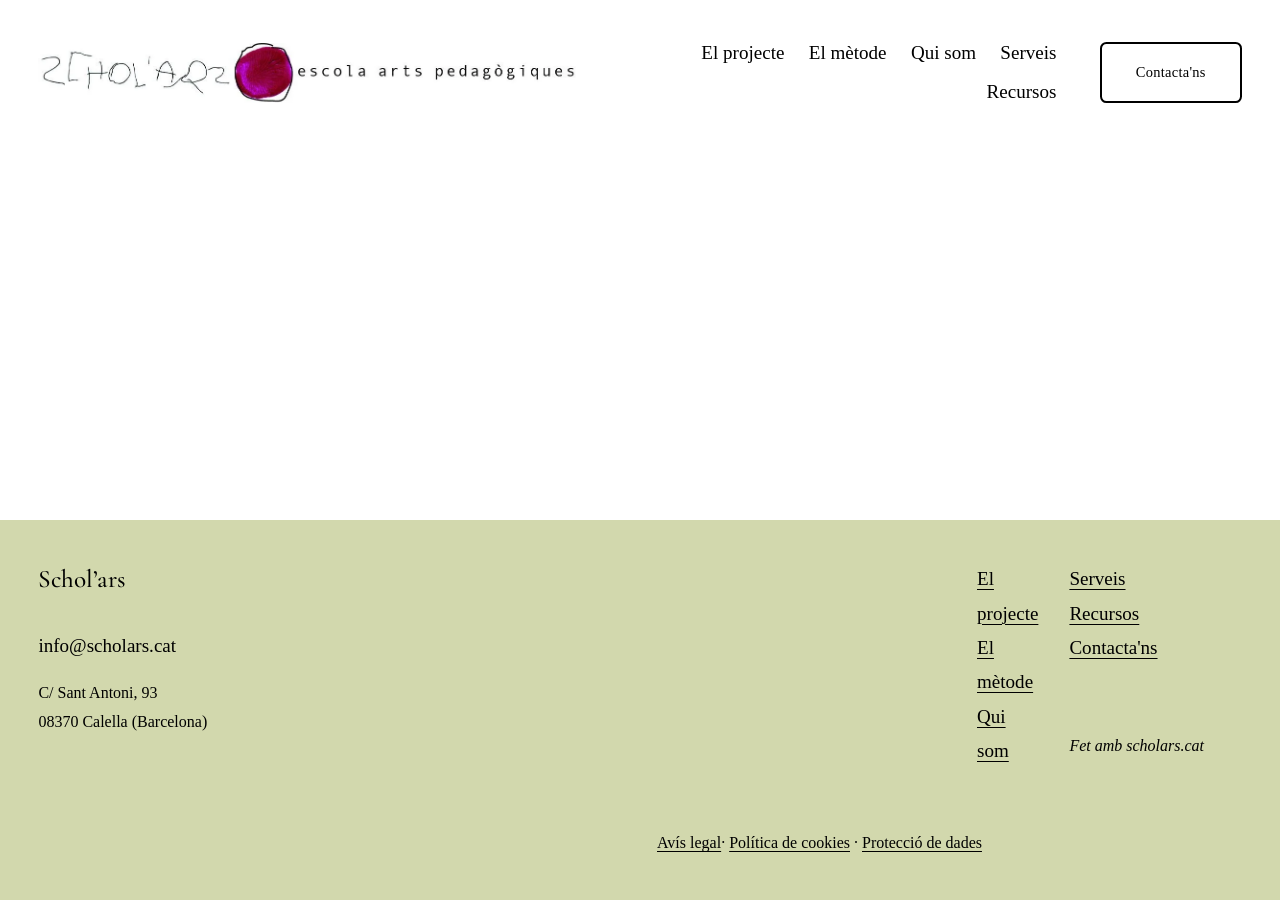
<file: cart.html>
<!doctype html>
<html xmlns:og="http://opengraphprotocol.org/schema/" xmlns:fb="http://www.facebook.com/2008/fbml" lang="es-ES"  >
  <head>
<link rel="stylesheet" href="css/google-fonts.css">
<link rel="stylesheet" href="css/site.css">
<link rel="stylesheet" href="css/static.css">
<link rel="stylesheet" href="css/components.css"><link rel="stylesheet" href="css/overrides.css">
<link rel="icon" type="image/png" href="images/og-logo.png">
<link rel="apple-touch-icon" href="images/og-logo.png">
    <meta http-equiv="X-UA-Compatible" content="IE=edge,chrome=1">
    <meta name="viewport" content="width=device-width, initial-scale=1">
    <!-- This is Squarespace. --><!-- schol-ars -->
<base href="">
<meta charset="utf-8" />
<title>Schol&#39;ars</title>

<meta property="og:site_name" content="Schol'ars"/>
<meta property="og:description" content="Schol’ars: atenció i estimulació neuropsicopedagògica a Calella (Barcelona). Diagnòstic, acompanyament i suport psicològic per a infants i famílies."/>
<meta property="og:title" content="Schol&#39;ars"/>
<meta property="og:type" content="website"/>
<meta property="og:image" content="https://scholars.cat/images/og-logo.jpg"/>
<meta itemprop="name" content="Schol'ars"/>
<meta itemprop="thumbnailUrl" content="images/factura.logo_schol'ars.jpg"/>
<link rel="image_src" href="https://scholars.cat/images/og-logo.jpg" />
<meta itemprop="image" content="images/factura.logo_schol'ars.jpg"/>
<meta name="twitter:description" content="Schol’ars: atenció i estimulació neuropsicopedagògica a Calella (Barcelona). Diagnòstic, acompanyament i suport psicològic per a infants i famílies."/>
<meta name="twitter:title" content="Schol'ars"/>
<meta name="twitter:image" content="https://scholars.cat/images/og-logo.jpg"/>
<meta name="twitter:card" content="summary"/>
<meta name="description" content="Schol’ars: atenció i estimulació neuropsicopedagògica a Calella (Barcelona). Diagnòstic, acompanyament i suport psicològic per a infants i famílies." />





<style>@keyframes fonts-loading { 0%, 99% { color: transparent; } } html.wf-loading * { animation: fonts-loading 3s; }</style>












<script type="application/ld+json">{"url": "https://scholars.cat","name":"Schol'ars","image": "images/factura.logo_schol'ars.jpg","@context":"http://schema.org","@type":"WebSite"}</script><meta name="ROBOTS" content="NOINDEX">


    
      
    
  </head>

  <body
    id="cart"
    class="
      tweak-blog-alternating-side-by-side-width-full tweak-blog-alternating-side-by-side-image-aspect-ratio-11-square tweak-blog-alternating-side-by-side-text-alignment-left tweak-blog-alternating-side-by-side-read-more-style-show tweak-blog-alternating-side-by-side-image-text-alignment-middle tweak-blog-alternating-side-by-side-delimiter-bullet tweak-blog-alternating-side-by-side-meta-position-top tweak-blog-alternating-side-by-side-primary-meta-categories tweak-blog-alternating-side-by-side-secondary-meta-date tweak-blog-alternating-side-by-side-excerpt-show image-block-poster-text-alignment-left image-block-card-content-position-center image-block-card-text-alignment-left image-block-overlap-content-position-center image-block-overlap-text-alignment-left image-block-collage-content-position-center image-block-collage-text-alignment-left image-block-stack-text-alignment-left  form-field-style-solid form-field-shape-square form-field-border-all form-field-checkbox-type-icon form-field-checkbox-fill-solid form-field-checkbox-color-inverted form-field-checkbox-shape-square form-field-checkbox-layout-stack form-field-radio-type-icon form-field-radio-fill-solid form-field-radio-color-normal form-field-radio-shape-pill form-field-radio-layout-stack form-field-survey-fill-solid form-field-survey-color-normal form-field-survey-shape-pill form-field-hover-focus-outline form-submit-button-style-label tweak-global-animations-enabled tweak-global-animations-complexity-level-detailed tweak-global-animations-animation-style-fade tweak-global-animations-animation-type-scale tweak-global-animations-animation-curve-ease tweak-blog-masonry-width-full tweak-blog-masonry-text-alignment-left tweak-blog-masonry-primary-meta-categories tweak-blog-masonry-secondary-meta-date tweak-blog-masonry-meta-position-top tweak-blog-masonry-read-more-style-show tweak-blog-masonry-delimiter-space tweak-blog-masonry-image-placement-above tweak-blog-masonry-excerpt-show tweak-portfolio-grid-overlay-width-full tweak-portfolio-grid-overlay-height-large tweak-portfolio-grid-overlay-image-aspect-ratio-11-square tweak-portfolio-grid-overlay-text-placement-center tweak-portfolio-grid-overlay-show-text-after-hover tweak-blog-single-column-width-full tweak-blog-single-column-text-alignment-center tweak-blog-single-column-image-placement-above tweak-blog-single-column-delimiter-bullet tweak-blog-single-column-read-more-style-show tweak-blog-single-column-primary-meta-categories tweak-blog-single-column-secondary-meta-date tweak-blog-single-column-meta-position-top tweak-blog-single-column-content-full-post header-width-full  tweak-fixed-header tweak-fixed-header-style-basic tweak-blog-item-width-medium tweak-blog-item-text-alignment-left tweak-blog-item-meta-position-above-title tweak-blog-item-show-categories tweak-blog-item-show-date tweak-blog-item-show-author-name tweak-blog-item-show-author-profile tweak-blog-item-delimiter-bullet tweak-blog-side-by-side-width-full tweak-blog-side-by-side-image-placement-left tweak-blog-side-by-side-image-aspect-ratio-11-square tweak-blog-side-by-side-primary-meta-categories tweak-blog-side-by-side-secondary-meta-date tweak-blog-side-by-side-meta-position-top tweak-blog-side-by-side-text-alignment-left tweak-blog-side-by-side-image-text-alignment-middle tweak-blog-side-by-side-read-more-style-show tweak-blog-side-by-side-delimiter-bullet tweak-blog-side-by-side-excerpt-show primary-button-style-outline primary-button-shape-rounded secondary-button-style-outline secondary-button-shape-rounded tertiary-button-style-outline tertiary-button-shape-rounded tweak-events-stacked-width-full tweak-events-stacked-height-large  tweak-events-stacked-show-thumbnails tweak-events-stacked-thumbnail-size-32-standard tweak-events-stacked-date-style-with-text tweak-events-stacked-show-time tweak-events-stacked-show-location  tweak-events-stacked-show-excerpt  tweak-blog-basic-grid-width-full tweak-blog-basic-grid-image-aspect-ratio-32-standard tweak-blog-basic-grid-text-alignment-left tweak-blog-basic-grid-delimiter-bullet tweak-blog-basic-grid-image-placement-above tweak-blog-basic-grid-read-more-style-show tweak-blog-basic-grid-primary-meta-categories tweak-blog-basic-grid-secondary-meta-date tweak-blog-basic-grid-excerpt-show tweak-portfolio-grid-basic-width-full tweak-portfolio-grid-basic-height-large tweak-portfolio-grid-basic-image-aspect-ratio-11-square tweak-portfolio-grid-basic-text-alignment-left tweak-portfolio-grid-basic-hover-effect-fade header-overlay-alignment-center tweak-portfolio-index-background-link-format-stacked tweak-portfolio-index-background-width-full tweak-portfolio-index-background-height-large  tweak-portfolio-index-background-vertical-alignment-middle tweak-portfolio-index-background-horizontal-alignment-center tweak-portfolio-index-background-delimiter-none tweak-portfolio-index-background-animation-type-fade tweak-portfolio-index-background-animation-duration-medium tweak-portfolio-hover-follow-layout-inline  tweak-portfolio-hover-follow-delimiter-forward-slash tweak-portfolio-hover-follow-animation-type-fade tweak-portfolio-hover-follow-animation-duration-medium tweak-portfolio-hover-static-layout-stacked  tweak-portfolio-hover-static-delimiter-forward-slash tweak-portfolio-hover-static-animation-type-scale-up tweak-portfolio-hover-static-animation-duration-medium hide-opentable-icons opentable-style-dark tweak-product-quick-view-button-style-floating tweak-product-quick-view-button-position-bottom tweak-product-quick-view-lightbox-excerpt-display-truncate tweak-product-quick-view-lightbox-show-arrows tweak-product-quick-view-lightbox-show-close-button tweak-product-quick-view-lightbox-controls-weight-light native-currency-code-usd cart mobile-style-available sqs-seven-one
      
        
      
    "
    tabindex="-1"
  >
    <div
      id="siteWrapper"
      class="clearfix site-wrapper"
    >
      
        <div id="floatingCart" class="floating-cart hidden">
          <a href="cart.html" class="icon icon--stroke icon--fill icon--cart sqs-custom-cart">
            <span class="Cart-inner">
              



  <svg class="icon icon--cart" width="61" height="49" viewBox="0 0 61 49">
  <path fill-rule="evenodd" clip-rule="evenodd" d="M0.5 2C0.5 1.17157 1.17157 0.5 2 0.5H13.6362C14.3878 0.5 15.0234 1.05632 15.123 1.80135L16.431 11.5916H59C59.5122 11.5916 59.989 11.8529 60.2645 12.2847C60.54 12.7165 60.5762 13.2591 60.3604 13.7236L50.182 35.632C49.9361 36.1614 49.4054 36.5 48.8217 36.5H18.0453C17.2937 36.5 16.6581 35.9437 16.5585 35.1987L12.3233 3.5H2C1.17157 3.5 0.5 2.82843 0.5 2ZM16.8319 14.5916L19.3582 33.5H47.8646L56.6491 14.5916H16.8319Z" />
  <path d="M18.589 35H49.7083L60 13H16L18.589 35Z" />
  <path d="M21 49C23.2091 49 25 47.2091 25 45C25 42.7909 23.2091 41 21 41C18.7909 41 17 42.7909 17 45C17 47.2091 18.7909 49 21 49Z" />
  <path d="M45 49C47.2091 49 49 47.2091 49 45C49 42.7909 47.2091 41 45 41C42.7909 41 41 42.7909 41 45C41 47.2091 42.7909 49 45 49Z" />
</svg>

              <div class="legacy-cart icon-cart-quantity">
                <span class="sqs-cart-quantity">0</span>
              </div>
            </span>
          </a>
        </div>
      

      












  <header
    data-test="header"
    id="header"
    
    class="
      
        white
      
      header theme-col--primary
    "
    data-section-theme="white"
    data-controller="Header"
    data-current-styles="{
                                                                                                                                                                                                                                                                                                                                                                                                                &quot;layout&quot;: &quot;navRight&quot;,
                                                                                                                                                                                                                                                                                                                                                                                                                &quot;action&quot;: {
                                                                                                                                                                                                                                                                                                                                                                                                                  &quot;href&quot;: &quot;/contacto&quot;,
                                                                                                                                                                                                                                                                                                                                                                                                                  &quot;buttonText&quot;: &quot;Contacta'ns&quot;,
                                                                                                                                                                                                                                                                                                                                                                                                                  &quot;newWindow&quot;: false
                                                                                                                                                                                                                                                                                                                                                                                                                },
                                                                                                                                                                                                                                                                                                                                                                                                                &quot;showSocial&quot;: false,
                                                                                                                                                                                                                                                                                                                                                                                                                &quot;socialOptions&quot;: {
                                                                                                                                                                                                                                                                                                                                                                                                                  &quot;socialBorderShape&quot;: &quot;none&quot;,
                                                                                                                                                                                                                                                                                                                                                                                                                  &quot;socialBorderStyle&quot;: &quot;outline&quot;,
                                                                                                                                                                                                                                                                                                                                                                                                                  &quot;socialBorderThickness&quot;: {
                                                                                                                                                                                                                                                                                                                                                                                                                    &quot;unit&quot;: &quot;px&quot;,
                                                                                                                                                                                                                                                                                                                                                                                                                    &quot;value&quot;: 1.0
                                                                                                                                                                                                                                                                                                                                                                                                                  }
                                                                                                                                                                                                                                                                                                                                                                                                                },
                                                                                                                                                                                                                                                                                                                                                                                                                &quot;sectionTheme&quot;: &quot;white&quot;,
                                                                                                                                                                                                                                                                                                                                                                                                                &quot;menuOverlayAnimation&quot;: &quot;fade&quot;,
                                                                                                                                                                                                                                                                                                                                                                                                                &quot;cartStyle&quot;: &quot;cart&quot;,
                                                                                                                                                                                                                                                                                                                                                                                                                &quot;cartText&quot;: &quot;Cart&quot;,
                                                                                                                                                                                                                                                                                                                                                                                                                &quot;showEmptyCartState&quot;: true,
                                                                                                                                                                                                                                                                                                                                                                                                                &quot;cartOptions&quot;: {
                                                                                                                                                                                                                                                                                                                                                                                                                  &quot;iconType&quot;: &quot;solid-7&quot;,
                                                                                                                                                                                                                                                                                                                                                                                                                  &quot;cartBorderShape&quot;: &quot;none&quot;,
                                                                                                                                                                                                                                                                                                                                                                                                                  &quot;cartBorderStyle&quot;: &quot;outline&quot;,
                                                                                                                                                                                                                                                                                                                                                                                                                  &quot;cartBorderThickness&quot;: {
                                                                                                                                                                                                                                                                                                                                                                                                                    &quot;unit&quot;: &quot;px&quot;,
                                                                                                                                                                                                                                                                                                                                                                                                                    &quot;value&quot;: 1.0
                                                                                                                                                                                                                                                                                                                                                                                                                  }
                                                                                                                                                                                                                                                                                                                                                                                                                },
                                                                                                                                                                                                                                                                                                                                                                                                                &quot;showButton&quot;: true,
                                                                                                                                                                                                                                                                                                                                                                                                                &quot;showCart&quot;: false,
                                                                                                                                                                                                                                                                                                                                                                                                                &quot;showAccountLogin&quot;: true,
                                                                                                                                                                                                                                                                                                                                                                                                                &quot;headerStyle&quot;: &quot;theme&quot;,
                                                                                                                                                                                                                                                                                                                                                                                                                &quot;languagePicker&quot;: {
                                                                                                                                                                                                                                                                                                                                                                                                                  &quot;enabled&quot;: false,
                                                                                                                                                                                                                                                                                                                                                                                                                  &quot;iconEnabled&quot;: false,
                                                                                                                                                                                                                                                                                                                                                                                                                  &quot;iconType&quot;: &quot;globe&quot;,
                                                                                                                                                                                                                                                                                                                                                                                                                  &quot;flagShape&quot;: &quot;shiny&quot;,
                                                                                                                                                                                                                                                                                                                                                                                                                  &quot;languageFlags&quot;: [ ]
                                                                                                                                                                                                                                                                                                                                                                                                                },
                                                                                                                                                                                                                                                                                                                                                                                                                &quot;iconOptions&quot;: {
                                                                                                                                                                                                                                                                                                                                                                                                                  &quot;desktopDropdownIconOptions&quot;: {
                                                                                                                                                                                                                                                                                                                                                                                                                    &quot;endcapType&quot;: &quot;square&quot;,
                                                                                                                                                                                                                                                                                                                                                                                                                    &quot;folderDropdownIcon&quot;: &quot;none&quot;,
                                                                                                                                                                                                                                                                                                                                                                                                                    &quot;languagePickerIcon&quot;: &quot;openArrowHead&quot;
                                                                                                                                                                                                                                                                                                                                                                                                                  },
                                                                                                                                                                                                                                                                                                                                                                                                                  &quot;mobileDropdownIconOptions&quot;: {
                                                                                                                                                                                                                                                                                                                                                                                                                    &quot;endcapType&quot;: &quot;square&quot;,
                                                                                                                                                                                                                                                                                                                                                                                                                    &quot;folderDropdownIcon&quot;: &quot;openArrowHead&quot;,
                                                                                                                                                                                                                                                                                                                                                                                                                    &quot;languagePickerIcon&quot;: &quot;openArrowHead&quot;
                                                                                                                                                                                                                                                                                                                                                                                                                  }
                                                                                                                                                                                                                                                                                                                                                                                                                },
                                                                                                                                                                                                                                                                                                                                                                                                                &quot;mobileOptions&quot;: {
                                                                                                                                                                                                                                                                                                                                                                                                                  &quot;layout&quot;: &quot;logoLeftNavRight&quot;,
                                                                                                                                                                                                                                                                                                                                                                                                                  &quot;menuIconOptions&quot;: {
                                                                                                                                                                                                                                                                                                                                                                                                                    &quot;style&quot;: &quot;doubleLineHamburger&quot;,
                                                                                                                                                                                                                                                                                                                                                                                                                    &quot;thickness&quot;: {
                                                                                                                                                                                                                                                                                                                                                                                                                      &quot;unit&quot;: &quot;px&quot;,
                                                                                                                                                                                                                                                                                                                                                                                                                      &quot;value&quot;: 1.0
                                                                                                                                                                                                                                                                                                                                                                                                                    }
                                                                                                                                                                                                                                                                                                                                                                                                                  }
                                                                                                                                                                                                                                                                                                                                                                                                                },
                                                                                                                                                                                                                                                                                                                                                                                                                &quot;solidOptions&quot;: {
                                                                                                                                                                                                                                                                                                                                                                                                                  &quot;headerOpacity&quot;: {
                                                                                                                                                                                                                                                                                                                                                                                                                    &quot;unit&quot;: &quot;%&quot;,
                                                                                                                                                                                                                                                                                                                                                                                                                    &quot;value&quot;: 100.0
                                                                                                                                                                                                                                                                                                                                                                                                                  },
                                                                                                                                                                                                                                                                                                                                                                                                                  &quot;blurBackground&quot;: {
                                                                                                                                                                                                                                                                                                                                                                                                                    &quot;enabled&quot;: false,
                                                                                                                                                                                                                                                                                                                                                                                                                    &quot;blurRadius&quot;: {
                                                                                                                                                                                                                                                                                                                                                                                                                      &quot;unit&quot;: &quot;px&quot;,
                                                                                                                                                                                                                                                                                                                                                                                                                      &quot;value&quot;: 12.0
                                                                                                                                                                                                                                                                                                                                                                                                                    }
                                                                                                                                                                                                                                                                                                                                                                                                                  },
                                                                                                                                                                                                                                                                                                                                                                                                                  &quot;backgroundColor&quot;: {
                                                                                                                                                                                                                                                                                                                                                                                                                    &quot;type&quot;: &quot;SITE_PALETTE_COLOR&quot;,
                                                                                                                                                                                                                                                                                                                                                                                                                    &quot;sitePaletteColor&quot;: {
                                                                                                                                                                                                                                                                                                                                                                                                                      &quot;colorName&quot;: &quot;white&quot;,
                                                                                                                                                                                                                                                                                                                                                                                                                      &quot;alphaModifier&quot;: 1.0
                                                                                                                                                                                                                                                                                                                                                                                                                    }
                                                                                                                                                                                                                                                                                                                                                                                                                  },
                                                                                                                                                                                                                                                                                                                                                                                                                  &quot;navigationColor&quot;: {
                                                                                                                                                                                                                                                                                                                                                                                                                    &quot;type&quot;: &quot;SITE_PALETTE_COLOR&quot;,
                                                                                                                                                                                                                                                                                                                                                                                                                    &quot;sitePaletteColor&quot;: {
                                                                                                                                                                                                                                                                                                                                                                                                                      &quot;colorName&quot;: &quot;black&quot;,
                                                                                                                                                                                                                                                                                                                                                                                                                      &quot;alphaModifier&quot;: 1.0
                                                                                                                                                                                                                                                                                                                                                                                                                    }
                                                                                                                                                                                                                                                                                                                                                                                                                  }
                                                                                                                                                                                                                                                                                                                                                                                                                },
                                                                                                                                                                                                                                                                                                                                                                                                                &quot;gradientOptions&quot;: {
                                                                                                                                                                                                                                                                                                                                                                                                                  &quot;gradientType&quot;: &quot;faded&quot;,
                                                                                                                                                                                                                                                                                                                                                                                                                  &quot;headerOpacity&quot;: {
                                                                                                                                                                                                                                                                                                                                                                                                                    &quot;unit&quot;: &quot;%&quot;,
                                                                                                                                                                                                                                                                                                                                                                                                                    &quot;value&quot;: 90.0
                                                                                                                                                                                                                                                                                                                                                                                                                  },
                                                                                                                                                                                                                                                                                                                                                                                                                  &quot;blurBackground&quot;: {
                                                                                                                                                                                                                                                                                                                                                                                                                    &quot;enabled&quot;: false,
                                                                                                                                                                                                                                                                                                                                                                                                                    &quot;blurRadius&quot;: {
                                                                                                                                                                                                                                                                                                                                                                                                                      &quot;unit&quot;: &quot;px&quot;,
                                                                                                                                                                                                                                                                                                                                                                                                                      &quot;value&quot;: 12.0
                                                                                                                                                                                                                                                                                                                                                                                                                    }
                                                                                                                                                                                                                                                                                                                                                                                                                  },
                                                                                                                                                                                                                                                                                                                                                                                                                  &quot;backgroundColor&quot;: {
                                                                                                                                                                                                                                                                                                                                                                                                                    &quot;type&quot;: &quot;SITE_PALETTE_COLOR&quot;,
                                                                                                                                                                                                                                                                                                                                                                                                                    &quot;sitePaletteColor&quot;: {
                                                                                                                                                                                                                                                                                                                                                                                                                      &quot;colorName&quot;: &quot;white&quot;,
                                                                                                                                                                                                                                                                                                                                                                                                                      &quot;alphaModifier&quot;: 1.0
                                                                                                                                                                                                                                                                                                                                                                                                                    }
                                                                                                                                                                                                                                                                                                                                                                                                                  },
                                                                                                                                                                                                                                                                                                                                                                                                                  &quot;navigationColor&quot;: {
                                                                                                                                                                                                                                                                                                                                                                                                                    &quot;type&quot;: &quot;SITE_PALETTE_COLOR&quot;,
                                                                                                                                                                                                                                                                                                                                                                                                                    &quot;sitePaletteColor&quot;: {
                                                                                                                                                                                                                                                                                                                                                                                                                      &quot;colorName&quot;: &quot;black&quot;,
                                                                                                                                                                                                                                                                                                                                                                                                                      &quot;alphaModifier&quot;: 1.0
                                                                                                                                                                                                                                                                                                                                                                                                                    }
                                                                                                                                                                                                                                                                                                                                                                                                                  }
                                                                                                                                                                                                                                                                                                                                                                                                                },
                                                                                                                                                                                                                                                                                                                                                                                                                &quot;dropShadowOptions&quot;: {
                                                                                                                                                                                                                                                                                                                                                                                                                  &quot;enabled&quot;: false,
                                                                                                                                                                                                                                                                                                                                                                                                                  &quot;blur&quot;: {
                                                                                                                                                                                                                                                                                                                                                                                                                    &quot;unit&quot;: &quot;px&quot;,
                                                                                                                                                                                                                                                                                                                                                                                                                    &quot;value&quot;: 12.0
                                                                                                                                                                                                                                                                                                                                                                                                                  },
                                                                                                                                                                                                                                                                                                                                                                                                                  &quot;spread&quot;: {
                                                                                                                                                                                                                                                                                                                                                                                                                    &quot;unit&quot;: &quot;px&quot;,
                                                                                                                                                                                                                                                                                                                                                                                                                    &quot;value&quot;: 0.0
                                                                                                                                                                                                                                                                                                                                                                                                                  },
                                                                                                                                                                                                                                                                                                                                                                                                                  &quot;distance&quot;: {
                                                                                                                                                                                                                                                                                                                                                                                                                    &quot;unit&quot;: &quot;px&quot;,
                                                                                                                                                                                                                                                                                                                                                                                                                    &quot;value&quot;: 12.0
                                                                                                                                                                                                                                                                                                                                                                                                                  }
                                                                                                                                                                                                                                                                                                                                                                                                                },
                                                                                                                                                                                                                                                                                                                                                                                                                &quot;borderOptions&quot;: {
                                                                                                                                                                                                                                                                                                                                                                                                                  &quot;enabled&quot;: false,
                                                                                                                                                                                                                                                                                                                                                                                                                  &quot;position&quot;: &quot;bottom&quot;,
                                                                                                                                                                                                                                                                                                                                                                                                                  &quot;thickness&quot;: {
                                                                                                                                                                                                                                                                                                                                                                                                                    &quot;unit&quot;: &quot;px&quot;,
                                                                                                                                                                                                                                                                                                                                                                                                                    &quot;value&quot;: 4.0
                                                                                                                                                                                                                                                                                                                                                                                                                  }
                                                                                                                                                                                                                                                                                                                                                                                                                },
                                                                                                                                                                                                                                                                                                                                                                                                                &quot;showPromotedElement&quot;: false,
                                                                                                                                                                                                                                                                                                                                                                                                                &quot;buttonVariant&quot;: &quot;primary&quot;,
                                                                                                                                                                                                                                                                                                                                                                                                                &quot;blurBackground&quot;: {
                                                                                                                                                                                                                                                                                                                                                                                                                  &quot;enabled&quot;: false,
                                                                                                                                                                                                                                                                                                                                                                                                                  &quot;blurRadius&quot;: {
                                                                                                                                                                                                                                                                                                                                                                                                                    &quot;unit&quot;: &quot;px&quot;,
                                                                                                                                                                                                                                                                                                                                                                                                                    &quot;value&quot;: 12.0
                                                                                                                                                                                                                                                                                                                                                                                                                  }
                                                                                                                                                                                                                                                                                                                                                                                                                },
                                                                                                                                                                                                                                                                                                                                                                                                                &quot;headerOpacity&quot;: {
                                                                                                                                                                                                                                                                                                                                                                                                                  &quot;unit&quot;: &quot;%&quot;,
                                                                                                                                                                                                                                                                                                                                                                                                                  &quot;value&quot;: 100.0
                                                                                                                                                                                                                                                                                                                                                                                                                }
                                                                                                                                                                                                                                                                                                                                                                                                              }"
    data-section-id="header"
    data-header-style="theme"
    data-language-picker="{
                                                                                                                                                                                                                                                                                                                                                                                                                &quot;enabled&quot;: false,
                                                                                                                                                                                                                                                                                                                                                                                                                &quot;iconEnabled&quot;: false,
                                                                                                                                                                                                                                                                                                                                                                                                                &quot;iconType&quot;: &quot;globe&quot;,
                                                                                                                                                                                                                                                                                                                                                                                                                &quot;flagShape&quot;: &quot;shiny&quot;,
                                                                                                                                                                                                                                                                                                                                                                                                                &quot;languageFlags&quot;: [ ]
                                                                                                                                                                                                                                                                                                                                                                                                              }"
    data-native-multilingual=""
    
    data-first-focusable-element
    tabindex="-1"
    style="
      
      
      
        --solidHeaderBackgroundColor: hsla(var(--white-hsl), 1);
      
      
        --solidHeaderNavigationColor: hsla(var(--black-hsl), 1);
      
      
        --gradientHeaderBackgroundColor: hsla(var(--white-hsl), 1);
      
      
        --gradientHeaderNavigationColor: hsla(var(--black-hsl), 1);
      
    "
  >
    <svg  style="display:none" viewBox="0 0 22 22" xmlns="http://www.w3.org/2000/svg">
  <symbol id="circle" >
    <path d="M11.5 17C14.5376 17 17 14.5376 17 11.5C17 8.46243 14.5376 6 11.5 6C8.46243 6 6 8.46243 6 11.5C6 14.5376 8.46243 17 11.5 17Z" fill="none" />
  </symbol>

  <symbol id="circleFilled" >
    <path d="M11.5 17C14.5376 17 17 14.5376 17 11.5C17 8.46243 14.5376 6 11.5 6C8.46243 6 6 8.46243 6 11.5C6 14.5376 8.46243 17 11.5 17Z" />
  </symbol>

  <symbol id="dash" >
    <path d="M11 11H19H3" />
  </symbol>

  <symbol id="squareFilled" >
    <rect x="6" y="6" width="11" height="11" />
  </symbol>

  <symbol id="square" >
    <rect x="7" y="7" width="9" height="9" fill="none" stroke="inherit" />
  </symbol>
  
  <symbol id="plus" >
    <path d="M11 3V19" />
    <path d="M19 11L3 11"/>
  </symbol>
  
  <symbol id="closedArrow" >
    <path d="M11 11V2M11 18.1797L17 11.1477L5 11.1477L11 18.1797Z" fill="none" />
  </symbol>
  
  <symbol id="closedArrowFilled" >
    <path d="M11 11L11 2" stroke="inherit" fill="none"  />
    <path fill-rule="evenodd" clip-rule="evenodd" d="M2.74695 9.38428L19.038 9.38428L10.8925 19.0846L2.74695 9.38428Z" stroke-width="1" />
  </symbol>
  
  <symbol id="closedArrowHead" viewBox="0 0 22 22"  xmlns="http://www.w3.org/2000/symbol">
    <path d="M18 7L11 15L4 7L18 7Z" fill="none" stroke="inherit" />
  </symbol>
  
  
  <symbol id="closedArrowHeadFilled" viewBox="0 0 22 22"  xmlns="http://www.w3.org/2000/symbol">
    <path d="M18.875 6.5L11 15.5L3.125 6.5L18.875 6.5Z" />
  </symbol>
  
  <symbol id="openArrow" >
    <path d="M11 18.3591L11 3" stroke="inherit" fill="none"  />
    <path d="M18 11.5L11 18.5L4 11.5" stroke="inherit" fill="none"  />
  </symbol>
  
  <symbol id="openArrowHead" >
    <path d="M18 7L11 14L4 7" fill="none" />
  </symbol>

  <symbol id="pinchedArrow" >
    <path d="M11 17.3591L11 2" fill="none" />
    <path d="M2 11C5.85455 12.2308 8.81818 14.9038 11 18C13.1818 14.8269 16.1455 12.1538 20 11" fill="none" />
  </symbol>

  <symbol id="pinchedArrowFilled" >
    <path d="M11.05 10.4894C7.04096 8.73759 1.05005 8 1.05005 8C6.20459 11.3191 9.41368 14.1773 11.05 21C12.6864 14.0851 15.8955 11.227 21.05 8C21.05 8 15.0591 8.73759 11.05 10.4894Z" stroke-width="1"/>
    <path d="M11 11L11 1" fill="none"/>
  </symbol>

  <symbol id="pinchedArrowHead" >
    <path d="M2 7.24091C5.85455 8.40454 8.81818 10.9318 11 13.8591C13.1818 10.8591 16.1455 8.33181 20 7.24091"  fill="none" />
  </symbol>
  
  <symbol id="pinchedArrowHeadFilled" >
    <path d="M11.05 7.1591C7.04096 5.60456 1.05005 4.95001 1.05005 4.95001C6.20459 7.89547 9.41368 10.4318 11.05 16.4864C12.6864 10.35 15.8955 7.81365 21.05 4.95001C21.05 4.95001 15.0591 5.60456 11.05 7.1591Z" />
  </symbol>

</svg>
    
<div class="sqs-announcement-bar-dropzone"></div>

    <div class="header-announcement-bar-wrapper">
      
      <a
        href="cart.html#page"
        class="header-skip-link sqs-button-element--primary"
      >
        Saltar al contenido
      </a>
      


<style>
    @supports (-webkit-backdrop-filter: none) or (backdrop-filter: none) {
        .header-blur-background {
            
            
        }
    }
</style>
      <div
        class="header-border"
        data-header-style="theme"
        data-header-border="false"
        data-test="header-border"
        style="




"
      ></div>
      <div
        class="header-dropshadow"
        data-header-style="theme"
        data-header-dropshadow="false"
        data-test="header-dropshadow"
        style=""
      ></div>
      
      

      <div class='header-inner container--fluid
        
        
        
         header-mobile-layout-logo-left-nav-right
        
        
        
        
        
        
         header-layout-nav-right
        
        
        
        
        
        
        
        
        '
        data-test="header-inner"
        >
        <!-- Background -->
        <div class="header-background theme-bg--primary"></div>

        <div class="header-display-desktop" data-content-field="site-title">
          

          

          

          

          

          
          
            
            <!-- Social -->
            
          
            
            <!-- Title and nav wrapper -->
            <div class="header-title-nav-wrapper">
              

              

              
                
                <!-- Title -->
                
                  <div
                    class="
                      header-title
                      
                    "
                    data-animation-role="header-element"
                  >
                    
                      <div class="header-title-logo">
                        <a href="index.html" data-animation-role="header-element">
                        
<img elementtiming="nbf-header-logo-desktop" src="images/factura.logo_schol'ars.jpg" alt="Schol&amp;#39;ars" style="display:block" fetchpriority="high" loading="eager" decoding="async" data-loader="raw">

                        </a>
                      </div>

                    
                    
                  </div>
                
              
                
                <!-- Nav -->
                <div class="header-nav">
                  <div class="header-nav-wrapper">
                    <nav class="header-nav-list">
                      


  
    <div class="header-nav-item header-nav-item--collection header-nav-item--homepage">
      <a
        href="index.html"
        data-animation-role="header-element"
        
      >
         
      </a>
    </div>
  
  
  


  
    <div class="header-nav-item header-nav-item--collection">
      <a
        href="el-projecte.html"
        data-animation-role="header-element"
        
      >
        El projecte
      </a>
    </div>
  
  
  


  
    <div class="header-nav-item header-nav-item--collection">
      <a
        href="el-mtode.html"
        data-animation-role="header-element"
        
      >
        El mètode
      </a>
    </div>
  
  
  


  
    <div class="header-nav-item header-nav-item--collection">
      <a
        href="qui-som.html"
        data-animation-role="header-element"
        
      >
        Qui som
      </a>
    </div>
  
  
  


  
    <div class="header-nav-item header-nav-item--collection">
      <a
        href="serveis.html"
        data-animation-role="header-element"
        
      >
        Serveis
      </a>
    </div>
  
  
  


  
    <div class="header-nav-item header-nav-item--folder">
      <button
        class="header-nav-folder-title"
        data-href="/recursos"
        data-animation-role="header-element"
        aria-expanded="false"
        aria-controls="recursos"
        
      >
      <span class="header-nav-folder-title-text">
        Recursos
      </span>
      </button>
      <div class="header-nav-folder-content" id="recursos">
        
          
            <div class="header-nav-folder-item">
              <a
                href="recursos.html"
                
              >
                <span class="header-nav-folder-item-content">
                  Galeria d'imatges
                </span>
              </a>
            </div>
          
          
        
      </div>
    </div>
  
  



                    </nav>
                  </div>
                </div>
              
              
            </div>
          
            
            <!-- Actions -->
            <div class="header-actions header-actions--right">
              
              

              

            
            

              
              <div class="showOnMobile">
                
              </div>

              
              <div class="showOnDesktop">
                
              </div>

              
                <div class="header-actions-action header-actions-action--cta" data-animation-role="header-element">
                  <a
                    class="btn btn--border theme-btn--primary-inverse sqs-button-element--primary"
                    href="contacto.html"
                    
                  >
                    Contacta'ns
                  </a>
                </div>
              
            </div>
          
            


<style>
  .top-bun, 
  .patty, 
  .bottom-bun {
    height: 1px;
  }
</style>

<!-- Burger -->
<div class="header-burger

  menu-overlay-has-visible-non-navigation-items


  
" data-animation-role="header-element">
  <button class="header-burger-btn burger" data-test="header-burger">
    <span hidden class="js-header-burger-open-title visually-hidden">Abrir menú</span>
    <span hidden class="js-header-burger-close-title visually-hidden">Cerrar menú</span>
    <div class="burger-box">
      <div class="burger-inner header-menu-icon-doubleLineHamburger">
        <div class="top-bun"></div>
        <div class="patty"></div>
        <div class="bottom-bun"></div>
      </div>
    </div>
  </button>
</div>

          

        </div>
        <div class="header-display-mobile" data-content-field="site-title">
          
            
            <!-- Social -->
            
          
            
            <!-- Title and nav wrapper -->
            <div class="header-title-nav-wrapper">
              

              

              
                
                <!-- Title -->
                
                  <div
                    class="
                      header-title
                      
                    "
                    data-animation-role="header-element"
                  >
                    
                      <div class="header-title-logo">
                        <a href="index.html" data-animation-role="header-element">
                        
<img elementtiming="nbf-header-logo-desktop" src="images/factura.logo_schol'ars.jpg" alt="Schol&amp;#39;ars" style="display:block" fetchpriority="high" loading="eager" decoding="async" data-loader="raw">

                        </a>
                      </div>

                    
                    
                  </div>
                
              
                
                <!-- Nav -->
                <div class="header-nav">
                  <div class="header-nav-wrapper">
                    <nav class="header-nav-list">
                      


  
    <div class="header-nav-item header-nav-item--collection header-nav-item--homepage">
      <a
        href="index.html"
        data-animation-role="header-element"
        
      >
         
      </a>
    </div>
  
  
  


  
    <div class="header-nav-item header-nav-item--collection">
      <a
        href="el-projecte.html"
        data-animation-role="header-element"
        
      >
        El projecte
      </a>
    </div>
  
  
  


  
    <div class="header-nav-item header-nav-item--collection">
      <a
        href="el-mtode.html"
        data-animation-role="header-element"
        
      >
        El mètode
      </a>
    </div>
  
  
  


  
    <div class="header-nav-item header-nav-item--collection">
      <a
        href="qui-som.html"
        data-animation-role="header-element"
        
      >
        Qui som
      </a>
    </div>
  
  
  


  
    <div class="header-nav-item header-nav-item--collection">
      <a
        href="serveis.html"
        data-animation-role="header-element"
        
      >
        Serveis
      </a>
    </div>
  
  
  


  
    <div class="header-nav-item header-nav-item--folder">
      <button
        class="header-nav-folder-title"
        data-href="/recursos"
        data-animation-role="header-element"
        aria-expanded="false"
        aria-controls="recursos"
        
      >
      <span class="header-nav-folder-title-text">
        Recursos
      </span>
      </button>
      <div class="header-nav-folder-content" id="recursos">
        
          
            <div class="header-nav-folder-item">
              <a
                href="recursos.html"
                
              >
                <span class="header-nav-folder-item-content">
                  Galeria d'imatges
                </span>
              </a>
            </div>
          
          
        
      </div>
    </div>
  
  



                    </nav>
                  </div>
                </div>
              
              
            </div>
          
            
            <!-- Actions -->
            <div class="header-actions header-actions--right">
              
              

              

            
            

              
              <div class="showOnMobile">
                
              </div>

              
              <div class="showOnDesktop">
                
              </div>

              
                <div class="header-actions-action header-actions-action--cta" data-animation-role="header-element">
                  <a
                    class="btn btn--border theme-btn--primary-inverse sqs-button-element--primary"
                    href="contacto.html"
                    
                  >
                    Contacta'ns
                  </a>
                </div>
              
            </div>
          
            


<style>
  .top-bun, 
  .patty, 
  .bottom-bun {
    height: 1px;
  }
</style>

<!-- Burger -->
<div class="header-burger

  menu-overlay-has-visible-non-navigation-items


  
" data-animation-role="header-element">
  <button class="header-burger-btn burger" data-test="header-burger">
    <span hidden class="js-header-burger-open-title visually-hidden">Abrir menú</span>
    <span hidden class="js-header-burger-close-title visually-hidden">Cerrar menú</span>
    <div class="burger-box">
      <div class="burger-inner header-menu-icon-doubleLineHamburger">
        <div class="top-bun"></div>
        <div class="patty"></div>
        <div class="bottom-bun"></div>
      </div>
    </div>
  </button>
</div>

          
          
          
          
          
        </div>
      </div>
    </div>
    <!-- (Mobile) Menu Navigation -->
    <div class="header-menu header-menu--folder-list
      
      
      
      
      
      "
      data-section-theme=""
      data-current-styles="{
                                                                                                                                                                                                                                                                                                                                                                                                                &quot;layout&quot;: &quot;navRight&quot;,
                                                                                                                                                                                                                                                                                                                                                                                                                &quot;action&quot;: {
                                                                                                                                                                                                                                                                                                                                                                                                                  &quot;href&quot;: &quot;/contacto&quot;,
                                                                                                                                                                                                                                                                                                                                                                                                                  &quot;buttonText&quot;: &quot;Contacta'ns&quot;,
                                                                                                                                                                                                                                                                                                                                                                                                                  &quot;newWindow&quot;: false
                                                                                                                                                                                                                                                                                                                                                                                                                },
                                                                                                                                                                                                                                                                                                                                                                                                                &quot;showSocial&quot;: false,
                                                                                                                                                                                                                                                                                                                                                                                                                &quot;socialOptions&quot;: {
                                                                                                                                                                                                                                                                                                                                                                                                                  &quot;socialBorderShape&quot;: &quot;none&quot;,
                                                                                                                                                                                                                                                                                                                                                                                                                  &quot;socialBorderStyle&quot;: &quot;outline&quot;,
                                                                                                                                                                                                                                                                                                                                                                                                                  &quot;socialBorderThickness&quot;: {
                                                                                                                                                                                                                                                                                                                                                                                                                    &quot;unit&quot;: &quot;px&quot;,
                                                                                                                                                                                                                                                                                                                                                                                                                    &quot;value&quot;: 1.0
                                                                                                                                                                                                                                                                                                                                                                                                                  }
                                                                                                                                                                                                                                                                                                                                                                                                                },
                                                                                                                                                                                                                                                                                                                                                                                                                &quot;sectionTheme&quot;: &quot;white&quot;,
                                                                                                                                                                                                                                                                                                                                                                                                                &quot;menuOverlayAnimation&quot;: &quot;fade&quot;,
                                                                                                                                                                                                                                                                                                                                                                                                                &quot;cartStyle&quot;: &quot;cart&quot;,
                                                                                                                                                                                                                                                                                                                                                                                                                &quot;cartText&quot;: &quot;Cart&quot;,
                                                                                                                                                                                                                                                                                                                                                                                                                &quot;showEmptyCartState&quot;: true,
                                                                                                                                                                                                                                                                                                                                                                                                                &quot;cartOptions&quot;: {
                                                                                                                                                                                                                                                                                                                                                                                                                  &quot;iconType&quot;: &quot;solid-7&quot;,
                                                                                                                                                                                                                                                                                                                                                                                                                  &quot;cartBorderShape&quot;: &quot;none&quot;,
                                                                                                                                                                                                                                                                                                                                                                                                                  &quot;cartBorderStyle&quot;: &quot;outline&quot;,
                                                                                                                                                                                                                                                                                                                                                                                                                  &quot;cartBorderThickness&quot;: {
                                                                                                                                                                                                                                                                                                                                                                                                                    &quot;unit&quot;: &quot;px&quot;,
                                                                                                                                                                                                                                                                                                                                                                                                                    &quot;value&quot;: 1.0
                                                                                                                                                                                                                                                                                                                                                                                                                  }
                                                                                                                                                                                                                                                                                                                                                                                                                },
                                                                                                                                                                                                                                                                                                                                                                                                                &quot;showButton&quot;: true,
                                                                                                                                                                                                                                                                                                                                                                                                                &quot;showCart&quot;: false,
                                                                                                                                                                                                                                                                                                                                                                                                                &quot;showAccountLogin&quot;: true,
                                                                                                                                                                                                                                                                                                                                                                                                                &quot;headerStyle&quot;: &quot;theme&quot;,
                                                                                                                                                                                                                                                                                                                                                                                                                &quot;languagePicker&quot;: {
                                                                                                                                                                                                                                                                                                                                                                                                                  &quot;enabled&quot;: false,
                                                                                                                                                                                                                                                                                                                                                                                                                  &quot;iconEnabled&quot;: false,
                                                                                                                                                                                                                                                                                                                                                                                                                  &quot;iconType&quot;: &quot;globe&quot;,
                                                                                                                                                                                                                                                                                                                                                                                                                  &quot;flagShape&quot;: &quot;shiny&quot;,
                                                                                                                                                                                                                                                                                                                                                                                                                  &quot;languageFlags&quot;: [ ]
                                                                                                                                                                                                                                                                                                                                                                                                                },
                                                                                                                                                                                                                                                                                                                                                                                                                &quot;iconOptions&quot;: {
                                                                                                                                                                                                                                                                                                                                                                                                                  &quot;desktopDropdownIconOptions&quot;: {
                                                                                                                                                                                                                                                                                                                                                                                                                    &quot;endcapType&quot;: &quot;square&quot;,
                                                                                                                                                                                                                                                                                                                                                                                                                    &quot;folderDropdownIcon&quot;: &quot;none&quot;,
                                                                                                                                                                                                                                                                                                                                                                                                                    &quot;languagePickerIcon&quot;: &quot;openArrowHead&quot;
                                                                                                                                                                                                                                                                                                                                                                                                                  },
                                                                                                                                                                                                                                                                                                                                                                                                                  &quot;mobileDropdownIconOptions&quot;: {
                                                                                                                                                                                                                                                                                                                                                                                                                    &quot;endcapType&quot;: &quot;square&quot;,
                                                                                                                                                                                                                                                                                                                                                                                                                    &quot;folderDropdownIcon&quot;: &quot;openArrowHead&quot;,
                                                                                                                                                                                                                                                                                                                                                                                                                    &quot;languagePickerIcon&quot;: &quot;openArrowHead&quot;
                                                                                                                                                                                                                                                                                                                                                                                                                  }
                                                                                                                                                                                                                                                                                                                                                                                                                },
                                                                                                                                                                                                                                                                                                                                                                                                                &quot;mobileOptions&quot;: {
                                                                                                                                                                                                                                                                                                                                                                                                                  &quot;layout&quot;: &quot;logoLeftNavRight&quot;,
                                                                                                                                                                                                                                                                                                                                                                                                                  &quot;menuIconOptions&quot;: {
                                                                                                                                                                                                                                                                                                                                                                                                                    &quot;style&quot;: &quot;doubleLineHamburger&quot;,
                                                                                                                                                                                                                                                                                                                                                                                                                    &quot;thickness&quot;: {
                                                                                                                                                                                                                                                                                                                                                                                                                      &quot;unit&quot;: &quot;px&quot;,
                                                                                                                                                                                                                                                                                                                                                                                                                      &quot;value&quot;: 1.0
                                                                                                                                                                                                                                                                                                                                                                                                                    }
                                                                                                                                                                                                                                                                                                                                                                                                                  }
                                                                                                                                                                                                                                                                                                                                                                                                                },
                                                                                                                                                                                                                                                                                                                                                                                                                &quot;solidOptions&quot;: {
                                                                                                                                                                                                                                                                                                                                                                                                                  &quot;headerOpacity&quot;: {
                                                                                                                                                                                                                                                                                                                                                                                                                    &quot;unit&quot;: &quot;%&quot;,
                                                                                                                                                                                                                                                                                                                                                                                                                    &quot;value&quot;: 100.0
                                                                                                                                                                                                                                                                                                                                                                                                                  },
                                                                                                                                                                                                                                                                                                                                                                                                                  &quot;blurBackground&quot;: {
                                                                                                                                                                                                                                                                                                                                                                                                                    &quot;enabled&quot;: false,
                                                                                                                                                                                                                                                                                                                                                                                                                    &quot;blurRadius&quot;: {
                                                                                                                                                                                                                                                                                                                                                                                                                      &quot;unit&quot;: &quot;px&quot;,
                                                                                                                                                                                                                                                                                                                                                                                                                      &quot;value&quot;: 12.0
                                                                                                                                                                                                                                                                                                                                                                                                                    }
                                                                                                                                                                                                                                                                                                                                                                                                                  },
                                                                                                                                                                                                                                                                                                                                                                                                                  &quot;backgroundColor&quot;: {
                                                                                                                                                                                                                                                                                                                                                                                                                    &quot;type&quot;: &quot;SITE_PALETTE_COLOR&quot;,
                                                                                                                                                                                                                                                                                                                                                                                                                    &quot;sitePaletteColor&quot;: {
                                                                                                                                                                                                                                                                                                                                                                                                                      &quot;colorName&quot;: &quot;white&quot;,
                                                                                                                                                                                                                                                                                                                                                                                                                      &quot;alphaModifier&quot;: 1.0
                                                                                                                                                                                                                                                                                                                                                                                                                    }
                                                                                                                                                                                                                                                                                                                                                                                                                  },
                                                                                                                                                                                                                                                                                                                                                                                                                  &quot;navigationColor&quot;: {
                                                                                                                                                                                                                                                                                                                                                                                                                    &quot;type&quot;: &quot;SITE_PALETTE_COLOR&quot;,
                                                                                                                                                                                                                                                                                                                                                                                                                    &quot;sitePaletteColor&quot;: {
                                                                                                                                                                                                                                                                                                                                                                                                                      &quot;colorName&quot;: &quot;black&quot;,
                                                                                                                                                                                                                                                                                                                                                                                                                      &quot;alphaModifier&quot;: 1.0
                                                                                                                                                                                                                                                                                                                                                                                                                    }
                                                                                                                                                                                                                                                                                                                                                                                                                  }
                                                                                                                                                                                                                                                                                                                                                                                                                },
                                                                                                                                                                                                                                                                                                                                                                                                                &quot;gradientOptions&quot;: {
                                                                                                                                                                                                                                                                                                                                                                                                                  &quot;gradientType&quot;: &quot;faded&quot;,
                                                                                                                                                                                                                                                                                                                                                                                                                  &quot;headerOpacity&quot;: {
                                                                                                                                                                                                                                                                                                                                                                                                                    &quot;unit&quot;: &quot;%&quot;,
                                                                                                                                                                                                                                                                                                                                                                                                                    &quot;value&quot;: 90.0
                                                                                                                                                                                                                                                                                                                                                                                                                  },
                                                                                                                                                                                                                                                                                                                                                                                                                  &quot;blurBackground&quot;: {
                                                                                                                                                                                                                                                                                                                                                                                                                    &quot;enabled&quot;: false,
                                                                                                                                                                                                                                                                                                                                                                                                                    &quot;blurRadius&quot;: {
                                                                                                                                                                                                                                                                                                                                                                                                                      &quot;unit&quot;: &quot;px&quot;,
                                                                                                                                                                                                                                                                                                                                                                                                                      &quot;value&quot;: 12.0
                                                                                                                                                                                                                                                                                                                                                                                                                    }
                                                                                                                                                                                                                                                                                                                                                                                                                  },
                                                                                                                                                                                                                                                                                                                                                                                                                  &quot;backgroundColor&quot;: {
                                                                                                                                                                                                                                                                                                                                                                                                                    &quot;type&quot;: &quot;SITE_PALETTE_COLOR&quot;,
                                                                                                                                                                                                                                                                                                                                                                                                                    &quot;sitePaletteColor&quot;: {
                                                                                                                                                                                                                                                                                                                                                                                                                      &quot;colorName&quot;: &quot;white&quot;,
                                                                                                                                                                                                                                                                                                                                                                                                                      &quot;alphaModifier&quot;: 1.0
                                                                                                                                                                                                                                                                                                                                                                                                                    }
                                                                                                                                                                                                                                                                                                                                                                                                                  },
                                                                                                                                                                                                                                                                                                                                                                                                                  &quot;navigationColor&quot;: {
                                                                                                                                                                                                                                                                                                                                                                                                                    &quot;type&quot;: &quot;SITE_PALETTE_COLOR&quot;,
                                                                                                                                                                                                                                                                                                                                                                                                                    &quot;sitePaletteColor&quot;: {
                                                                                                                                                                                                                                                                                                                                                                                                                      &quot;colorName&quot;: &quot;black&quot;,
                                                                                                                                                                                                                                                                                                                                                                                                                      &quot;alphaModifier&quot;: 1.0
                                                                                                                                                                                                                                                                                                                                                                                                                    }
                                                                                                                                                                                                                                                                                                                                                                                                                  }
                                                                                                                                                                                                                                                                                                                                                                                                                },
                                                                                                                                                                                                                                                                                                                                                                                                                &quot;dropShadowOptions&quot;: {
                                                                                                                                                                                                                                                                                                                                                                                                                  &quot;enabled&quot;: false,
                                                                                                                                                                                                                                                                                                                                                                                                                  &quot;blur&quot;: {
                                                                                                                                                                                                                                                                                                                                                                                                                    &quot;unit&quot;: &quot;px&quot;,
                                                                                                                                                                                                                                                                                                                                                                                                                    &quot;value&quot;: 12.0
                                                                                                                                                                                                                                                                                                                                                                                                                  },
                                                                                                                                                                                                                                                                                                                                                                                                                  &quot;spread&quot;: {
                                                                                                                                                                                                                                                                                                                                                                                                                    &quot;unit&quot;: &quot;px&quot;,
                                                                                                                                                                                                                                                                                                                                                                                                                    &quot;value&quot;: 0.0
                                                                                                                                                                                                                                                                                                                                                                                                                  },
                                                                                                                                                                                                                                                                                                                                                                                                                  &quot;distance&quot;: {
                                                                                                                                                                                                                                                                                                                                                                                                                    &quot;unit&quot;: &quot;px&quot;,
                                                                                                                                                                                                                                                                                                                                                                                                                    &quot;value&quot;: 12.0
                                                                                                                                                                                                                                                                                                                                                                                                                  }
                                                                                                                                                                                                                                                                                                                                                                                                                },
                                                                                                                                                                                                                                                                                                                                                                                                                &quot;borderOptions&quot;: {
                                                                                                                                                                                                                                                                                                                                                                                                                  &quot;enabled&quot;: false,
                                                                                                                                                                                                                                                                                                                                                                                                                  &quot;position&quot;: &quot;bottom&quot;,
                                                                                                                                                                                                                                                                                                                                                                                                                  &quot;thickness&quot;: {
                                                                                                                                                                                                                                                                                                                                                                                                                    &quot;unit&quot;: &quot;px&quot;,
                                                                                                                                                                                                                                                                                                                                                                                                                    &quot;value&quot;: 4.0
                                                                                                                                                                                                                                                                                                                                                                                                                  }
                                                                                                                                                                                                                                                                                                                                                                                                                },
                                                                                                                                                                                                                                                                                                                                                                                                                &quot;showPromotedElement&quot;: false,
                                                                                                                                                                                                                                                                                                                                                                                                                &quot;buttonVariant&quot;: &quot;primary&quot;,
                                                                                                                                                                                                                                                                                                                                                                                                                &quot;blurBackground&quot;: {
                                                                                                                                                                                                                                                                                                                                                                                                                  &quot;enabled&quot;: false,
                                                                                                                                                                                                                                                                                                                                                                                                                  &quot;blurRadius&quot;: {
                                                                                                                                                                                                                                                                                                                                                                                                                    &quot;unit&quot;: &quot;px&quot;,
                                                                                                                                                                                                                                                                                                                                                                                                                    &quot;value&quot;: 12.0
                                                                                                                                                                                                                                                                                                                                                                                                                  }
                                                                                                                                                                                                                                                                                                                                                                                                                },
                                                                                                                                                                                                                                                                                                                                                                                                                &quot;headerOpacity&quot;: {
                                                                                                                                                                                                                                                                                                                                                                                                                  &quot;unit&quot;: &quot;%&quot;,
                                                                                                                                                                                                                                                                                                                                                                                                                  &quot;value&quot;: 100.0
                                                                                                                                                                                                                                                                                                                                                                                                                }
                                                                                                                                                                                                                                                                                                                                                                                                              }"
      data-section-id="overlay-nav"
      data-show-account-login="true"
      data-test="header-menu">
      <div class="header-menu-bg theme-bg--primary"></div>
      <div class="header-menu-nav">
        <nav class="header-menu-nav-list">
          <div data-folder="root" class="header-menu-nav-folder">
            <div class="header-menu-nav-folder-content">
              <!-- Menu Navigation -->
<div class="header-menu-nav-wrapper">
  
    
      
        
          
            <div class="container header-menu-nav-item header-menu-nav-item--collection header-menu-nav-item--homepage">
              <a
                href="index.html"
                
              >
                <div class="header-menu-nav-item-content">
                   
                </div>
              </a>
            </div>
          
        
      
    
      
        
          
            <div class="container header-menu-nav-item header-menu-nav-item--collection">
              <a
                href="el-projecte.html"
                
              >
                <div class="header-menu-nav-item-content">
                  El projecte
                </div>
              </a>
            </div>
          
        
      
    
      
        
          
            <div class="container header-menu-nav-item header-menu-nav-item--collection">
              <a
                href="el-mtode.html"
                
              >
                <div class="header-menu-nav-item-content">
                  El mètode
                </div>
              </a>
            </div>
          
        
      
    
      
        
          
            <div class="container header-menu-nav-item header-menu-nav-item--collection">
              <a
                href="qui-som.html"
                
              >
                <div class="header-menu-nav-item-content">
                  Qui som
                </div>
              </a>
            </div>
          
        
      
    
      
        
          
            <div class="container header-menu-nav-item header-menu-nav-item--collection">
              <a
                href="serveis.html"
                
              >
                <div class="header-menu-nav-item-content">
                  Serveis
                </div>
              </a>
            </div>
          
        
      
    
      
        
          <div class="container header-menu-nav-item">
            <a
              data-folder-id="/recursos"
              href="recursos.html"
              
            >
              <div class="header-menu-nav-item-content header-menu-nav-item-content-folder">
                <span class="visually-hidden">Carpeta:</span>
                <span class="header-nav-folder-title-text">Recursos</span>
              </div>
            </a>
          </div>
          <div data-folder="/recursos" class="header-menu-nav-folder">
            <div class="header-menu-nav-folder-content">
              <div class="header-menu-controls container header-menu-nav-item">
                <a class="header-menu-controls-control header-menu-controls-control--active" data-action="back" href="index.html">
                  <span>Atrás</span>
                </a>
              </div>
              
                
                  <div class="container header-menu-nav-item">
                    <a
                      href="recursos.html"
                      
                    >
                      <div class="header-menu-nav-item-content">
                        Galeria d'imatges
                      </div>
                    </a>
                  </div>
                
                
              
            </div>
          </div>
        
      
    
  
</div>

              
            </div>
            
            
            
            <div class="header-menu-cta">
              <a
                class="theme-btn--primary btn sqs-button-element--primary"
                href="contacto.html"
                
              >
                Contacta'ns
              </a>
            </div>
            
          </div>
        </nav>
      </div>
    </div>
  </header>




      <main id="page" class="container" role="main">
        
          <div class="system-page">
            <div id="sqs-cart-root">
  <script type="application/json">
    
    {"storeCurrency":"USD","continueShoppingLinkUrl":"/","minimumOrderSubtotal":{"currency":"USD","value":"0.00"},"useCldrMode":false,"shopperLanguage":"es","afterpayEnabled":false,"afterpayMin":0,"afterpayMax":0,"klarnaEnabled":false,"klarnaMin":0,"klarnaMax":0,"cartExperiments":[],"formattingLocale":"es-ES","translationLocale":"es-419"}
  </script>
  <div id="sqs-cart-container"></div>
</div>
          </div>
        
      </main>
      
        <footer class="sections" id="footer-sections" data-footer-sections>
  
  
  
  
  
  
    
    


  
  











<section
  data-test="page-section"
  
  data-section-theme="light-bold"
  class='page-section 
    
      layout-engine-section
    
    background-width--full-bleed
    
      section-height--small
    
    
      content-width--wide
    
    horizontal-alignment--center
    vertical-alignment--middle
    
      
    
    
    light-bold'
  
  data-section-id="5f0d84dee316c2259bf002e9"
  
  data-controller="SectionWrapperController"
  data-current-styles="{
                                                                                                                                                                                                                                                                                                                                                                                                                &quot;imageOverlayOpacity&quot;: 0.15,
                                                                                                                                                                                                                                                                                                                                                                                                                &quot;backgroundWidth&quot;: &quot;background-width--full-bleed&quot;,
                                                                                                                                                                                                                                                                                                                                                                                                                &quot;sectionHeight&quot;: &quot;section-height--small&quot;,
                                                                                                                                                                                                                                                                                                                                                                                                                &quot;customSectionHeight&quot;: 40,
                                                                                                                                                                                                                                                                                                                                                                                                                &quot;horizontalAlignment&quot;: &quot;horizontal-alignment--center&quot;,
                                                                                                                                                                                                                                                                                                                                                                                                                &quot;verticalAlignment&quot;: &quot;vertical-alignment--middle&quot;,
                                                                                                                                                                                                                                                                                                                                                                                                                &quot;contentWidth&quot;: &quot;content-width--wide&quot;,
                                                                                                                                                                                                                                                                                                                                                                                                                &quot;customContentWidth&quot;: 90,
                                                                                                                                                                                                                                                                                                                                                                                                                &quot;sectionTheme&quot;: &quot;light-bold&quot;,
                                                                                                                                                                                                                                                                                                                                                                                                                &quot;sectionAnimation&quot;: &quot;none&quot;,
                                                                                                                                                                                                                                                                                                                                                                                                                &quot;backgroundMode&quot;: &quot;image&quot;
                                                                                                                                                                                                                                                                                                                                                                                                              }"
  data-current-context="{
                                                                                                                                                                                                                                                                                                                                                                                                                &quot;video&quot;: {
                                                                                                                                                                                                                                                                                                                                                                                                                  &quot;playbackSpeed&quot;: 0.5,
                                                                                                                                                                                                                                                                                                                                                                                                                  &quot;filter&quot;: 1,
                                                                                                                                                                                                                                                                                                                                                                                                                  &quot;filterStrength&quot;: 0,
                                                                                                                                                                                                                                                                                                                                                                                                                  &quot;zoom&quot;: 0,
                                                                                                                                                                                                                                                                                                                                                                                                                  &quot;videoSourceProvider&quot;: &quot;none&quot;
                                                                                                                                                                                                                                                                                                                                                                                                                },
                                                                                                                                                                                                                                                                                                                                                                                                                &quot;backgroundImageId&quot;: null,
                                                                                                                                                                                                                                                                                                                                                                                                                &quot;backgroundMediaEffect&quot;: null,
                                                                                                                                                                                                                                                                                                                                                                                                                &quot;divider&quot;: null,
                                                                                                                                                                                                                                                                                                                                                                                                                &quot;typeName&quot;: null
                                                                                                                                                                                                                                                                                                                                                                                                              }"
  data-animation="none"
  
   
  
    
  
  
  
  
  


  data-sqsp-section="classic-editor"


>
  <div
    class="section-border"
    
  >
    <div class="section-background">
    
      
    
    </div>
  </div>
  <div
    class='content-wrapper'
    style='
      
        
      
    '
  >
    <div
      class="content"
      
    >
      
      
      
      
      
      
      
      
      
      
      <div class="sqs-layout sqs-grid-12 columns-12" data-type="page-section" id="page-section-5f0d84dee316c2259bf002e9"><div class="row sqs-row"><div class="col sqs-col-6 span-6"><div class="sqs-block website-component-block sqs-block-website-component sqs-block-html html-block" data-block-type="1337" data-definition-name="website.components.html" data-sqsp-block="text" data-website-component-id="612ddf65688c7dcc71d8" id="block-612ddf65688c7dcc71d8"><div class="sqs-block-content"><div class="sqs-text-block-container">
  
  <div class="sqs-html-content" data-sqsp-text-block-content><h4 style="white-space:pre-wrap;">Schol’ars</h4><p class="" style="white-space:pre-wrap;">info@scholars.cat</p><p class="sqsrte-small" style="white-space:pre-wrap;">C/ Sant Antoni, 93<br>08370 Calella (Barcelona)<br></p></div>


  
<style id="container-styles">#block-612ddf65688c7dcc71d8 {
    
    
    
    
  }

  #block-612ddf65688c7dcc71d8 .sqs-html-content {
    
    }
    
  #block-612ddf65688c7dcc71d8 {
    mix-blend-mode: var(--tweak-text-block-blend
  );
  }
  
  
  
  
  
</style>
<style id="override-container-styles">
    @media screen and (max-width: 767px) {
          #block-612ddf65688c7dcc71d8 {
            
            
            }
        }
    
  
    @media screen and (max-width: 767px) {
          #block-612ddf65688c7dcc71d8 .sqs-html-content {
            
            }
        }
    
  @media screen and (max-width: 767px) {
          
          

          
          
          
        }</style>
<style class="transform-overrides-vars">
      
    </style>

  


</div>
</div></div></div><div class="col sqs-col-4 span-4"><div class="sqs-block website-component-block sqs-block-website-component sqs-block-html html-block" data-block-type="1337" data-definition-name="website.components.html" data-sqsp-block="text" data-website-component-id="d3973a7c5c7fa924e679" id="block-d3973a7c5c7fa924e679"><div class="sqs-block-content"><div class="sqs-text-block-container">
  
  <div class="sqs-html-content" data-sqsp-text-block-content><p style="margin-left:320px;white-space:pre-wrap;" class=""><a href="el-projecte.html">El projecte</a><br><a href="el-mtode.html">El mètode</a><br><a href="qui-som.html">Qui som</a></p><p style="margin-left:160px;white-space:pre-wrap;" class="sqsrte-small" data-rte-preserve-empty="true"></p><p class="sqsrte-small" style="white-space:pre-wrap;"><a href="avs-legal.html">Avís legal </a>· <a href="poltica-de-cookies.html">Política de cookies</a> · <a href="protecci-de-dades.html">Protecció de dades </a></p></div>


  
<style id="container-styles">#block-d3973a7c5c7fa924e679 {
    
    
    
    
  }

  #block-d3973a7c5c7fa924e679 .sqs-html-content {
    
    }
    
  #block-d3973a7c5c7fa924e679 {
    mix-blend-mode: var(--tweak-text-block-blend
  );
  }
  
  
  
  
  
</style>
<style id="override-container-styles">
    @media screen and (max-width: 767px) {
          #block-d3973a7c5c7fa924e679 {
            
            
            }
        }
    
  
    @media screen and (max-width: 767px) {
          #block-d3973a7c5c7fa924e679 .sqs-html-content {
            
            }
        }
    
  @media screen and (max-width: 767px) {
          
          

          
          
          
        }</style>
<style class="transform-overrides-vars">
      
    </style>

  


</div>
</div></div></div><div class="col sqs-col-2 span-2"><div class="sqs-block website-component-block sqs-block-website-component sqs-block-html html-block" data-block-type="1337" data-definition-name="website.components.html" data-sqsp-block="text" data-website-component-id="2c5964a3c8bbea2e428d" id="block-2c5964a3c8bbea2e428d"><div class="sqs-block-content"><div class="sqs-text-block-container">
  
  <div class="sqs-html-content" data-sqsp-text-block-content><p class="" style="white-space:pre-wrap;"><a href="serveis.html">Serveis</a><br><a href="recursos.html">Recursos</a><br><a href="mailto:info@scholars.cat?subject=Consulta%20via%20web">Contacta'ns</a></p><p class="" data-rte-preserve-empty="true" style="white-space:pre-wrap;"></p><p class="sqsrte-small" style="white-space:pre-wrap;"><em>Fet amb </em><em>scholars.cat</em></p></div>


  
<style id="container-styles">#block-2c5964a3c8bbea2e428d {
    
    
    
    
  }

  #block-2c5964a3c8bbea2e428d .sqs-html-content {
    
    }
    
  #block-2c5964a3c8bbea2e428d {
    mix-blend-mode: var(--tweak-text-block-blend
  );
  }
  
  
  
  
  
</style>
<style id="override-container-styles">
    @media screen and (max-width: 767px) {
          #block-2c5964a3c8bbea2e428d {
            
            
            }
        }
    
  
    @media screen and (max-width: 767px) {
          #block-2c5964a3c8bbea2e428d .sqs-html-content {
            
            }
        }
    
  @media screen and (max-width: 767px) {
          
          

          
          
          
        }</style>
<style class="transform-overrides-vars">
      
    </style>

  


</div>
</div></div></div></div></div>
    </div>
  
  </div>
  
</section>

  
</footer>

      
    </div>

    
    <svg xmlns="http://www.w3.org/2000/svg" version="1.1" style="display:none" data-usage="social-icons-svg"><symbol id="instagram-unauth-icon" viewBox="0 0 64 64"><path d="M46.91,25.816c-0.073-1.597-0.326-2.687-0.697-3.641c-0.383-0.986-0.896-1.823-1.73-2.657c-0.834-0.834-1.67-1.347-2.657-1.73c-0.954-0.371-2.045-0.624-3.641-0.697C36.585,17.017,36.074,17,32,17s-4.585,0.017-6.184,0.09c-1.597,0.073-2.687,0.326-3.641,0.697c-0.986,0.383-1.823,0.896-2.657,1.73c-0.834,0.834-1.347,1.67-1.73,2.657c-0.371,0.954-0.624,2.045-0.697,3.641C17.017,27.415,17,27.926,17,32c0,4.074,0.017,4.585,0.09,6.184c0.073,1.597,0.326,2.687,0.697,3.641c0.383,0.986,0.896,1.823,1.73,2.657c0.834,0.834,1.67,1.347,2.657,1.73c0.954,0.371,2.045,0.624,3.641,0.697C27.415,46.983,27.926,47,32,47s4.585-0.017,6.184-0.09c1.597-0.073,2.687-0.326,3.641-0.697c0.986-0.383,1.823-0.896,2.657-1.73c0.834-0.834,1.347-1.67,1.73-2.657c0.371-0.954,0.624-2.045,0.697-3.641C46.983,36.585,47,36.074,47,32S46.983,27.415,46.91,25.816z M44.21,38.061c-0.067,1.462-0.311,2.257-0.516,2.785c-0.272,0.7-0.597,1.2-1.122,1.725c-0.525,0.525-1.025,0.85-1.725,1.122c-0.529,0.205-1.323,0.45-2.785,0.516c-1.581,0.072-2.056,0.087-6.061,0.087s-4.48-0.015-6.061-0.087c-1.462-0.067-2.257-0.311-2.785-0.516c-0.7-0.272-1.2-0.597-1.725-1.122c-0.525-0.525-0.85-1.025-1.122-1.725c-0.205-0.529-0.45-1.323-0.516-2.785c-0.072-1.582-0.087-2.056-0.087-6.061s0.015-4.48,0.087-6.061c0.067-1.462,0.311-2.257,0.516-2.785c0.272-0.7,0.597-1.2,1.122-1.725c0.525-0.525,1.025-0.85,1.725-1.122c0.529-0.205,1.323-0.45,2.785-0.516c1.582-0.072,2.056-0.087,6.061-0.087s4.48,0.015,6.061,0.087c1.462,0.067,2.257,0.311,2.785,0.516c0.7,0.272,1.2,0.597,1.725,1.122c0.525,0.525,0.85,1.025,1.122,1.725c0.205,0.529,0.45,1.323,0.516,2.785c0.072,1.582,0.087,2.056,0.087,6.061S44.282,36.48,44.21,38.061z M32,24.297c-4.254,0-7.703,3.449-7.703,7.703c0,4.254,3.449,7.703,7.703,7.703c4.254,0,7.703-3.449,7.703-7.703C39.703,27.746,36.254,24.297,32,24.297z M32,37c-2.761,0-5-2.239-5-5c0-2.761,2.239-5,5-5s5,2.239,5,5C37,34.761,34.761,37,32,37z M40.007,22.193c-0.994,0-1.8,0.806-1.8,1.8c0,0.994,0.806,1.8,1.8,1.8c0.994,0,1.8-0.806,1.8-1.8C41.807,22.999,41.001,22.193,40.007,22.193z"/></symbol><symbol id="instagram-unauth-mask" viewBox="0 0 64 64"><path d="M43.693,23.153c-0.272-0.7-0.597-1.2-1.122-1.725c-0.525-0.525-1.025-0.85-1.725-1.122c-0.529-0.205-1.323-0.45-2.785-0.517c-1.582-0.072-2.056-0.087-6.061-0.087s-4.48,0.015-6.061,0.087c-1.462,0.067-2.257,0.311-2.785,0.517c-0.7,0.272-1.2,0.597-1.725,1.122c-0.525,0.525-0.85,1.025-1.122,1.725c-0.205,0.529-0.45,1.323-0.516,2.785c-0.072,1.582-0.087,2.056-0.087,6.061s0.015,4.48,0.087,6.061c0.067,1.462,0.311,2.257,0.516,2.785c0.272,0.7,0.597,1.2,1.122,1.725s1.025,0.85,1.725,1.122c0.529,0.205,1.323,0.45,2.785,0.516c1.581,0.072,2.056,0.087,6.061,0.087s4.48-0.015,6.061-0.087c1.462-0.067,2.257-0.311,2.785-0.516c0.7-0.272,1.2-0.597,1.725-1.122s0.85-1.025,1.122-1.725c0.205-0.529,0.45-1.323,0.516-2.785c0.072-1.582,0.087-2.056,0.087-6.061s-0.015-4.48-0.087-6.061C44.143,24.476,43.899,23.682,43.693,23.153z M32,39.703c-4.254,0-7.703-3.449-7.703-7.703s3.449-7.703,7.703-7.703s7.703,3.449,7.703,7.703S36.254,39.703,32,39.703z M40.007,25.793c-0.994,0-1.8-0.806-1.8-1.8c0-0.994,0.806-1.8,1.8-1.8c0.994,0,1.8,0.806,1.8,1.8C41.807,24.987,41.001,25.793,40.007,25.793z M0,0v64h64V0H0z M46.91,38.184c-0.073,1.597-0.326,2.687-0.697,3.641c-0.383,0.986-0.896,1.823-1.73,2.657c-0.834,0.834-1.67,1.347-2.657,1.73c-0.954,0.371-2.044,0.624-3.641,0.697C36.585,46.983,36.074,47,32,47s-4.585-0.017-6.184-0.09c-1.597-0.073-2.687-0.326-3.641-0.697c-0.986-0.383-1.823-0.896-2.657-1.73c-0.834-0.834-1.347-1.67-1.73-2.657c-0.371-0.954-0.624-2.044-0.697-3.641C17.017,36.585,17,36.074,17,32c0-4.074,0.017-4.585,0.09-6.185c0.073-1.597,0.326-2.687,0.697-3.641c0.383-0.986,0.896-1.823,1.73-2.657c0.834-0.834,1.67-1.347,2.657-1.73c0.954-0.371,2.045-0.624,3.641-0.697C27.415,17.017,27.926,17,32,17s4.585,0.017,6.184,0.09c1.597,0.073,2.687,0.326,3.641,0.697c0.986,0.383,1.823,0.896,2.657,1.73c0.834,0.834,1.347,1.67,1.73,2.657c0.371,0.954,0.624,2.044,0.697,3.641C46.983,27.415,47,27.926,47,32C47,36.074,46.983,36.585,46.91,38.184z M32,27c-2.761,0-5,2.239-5,5s2.239,5,5,5s5-2.239,5-5S34.761,27,32,27z"/></symbol></svg>

    <script src="js/site.js" defer></script>
</body>
</html>
</file>
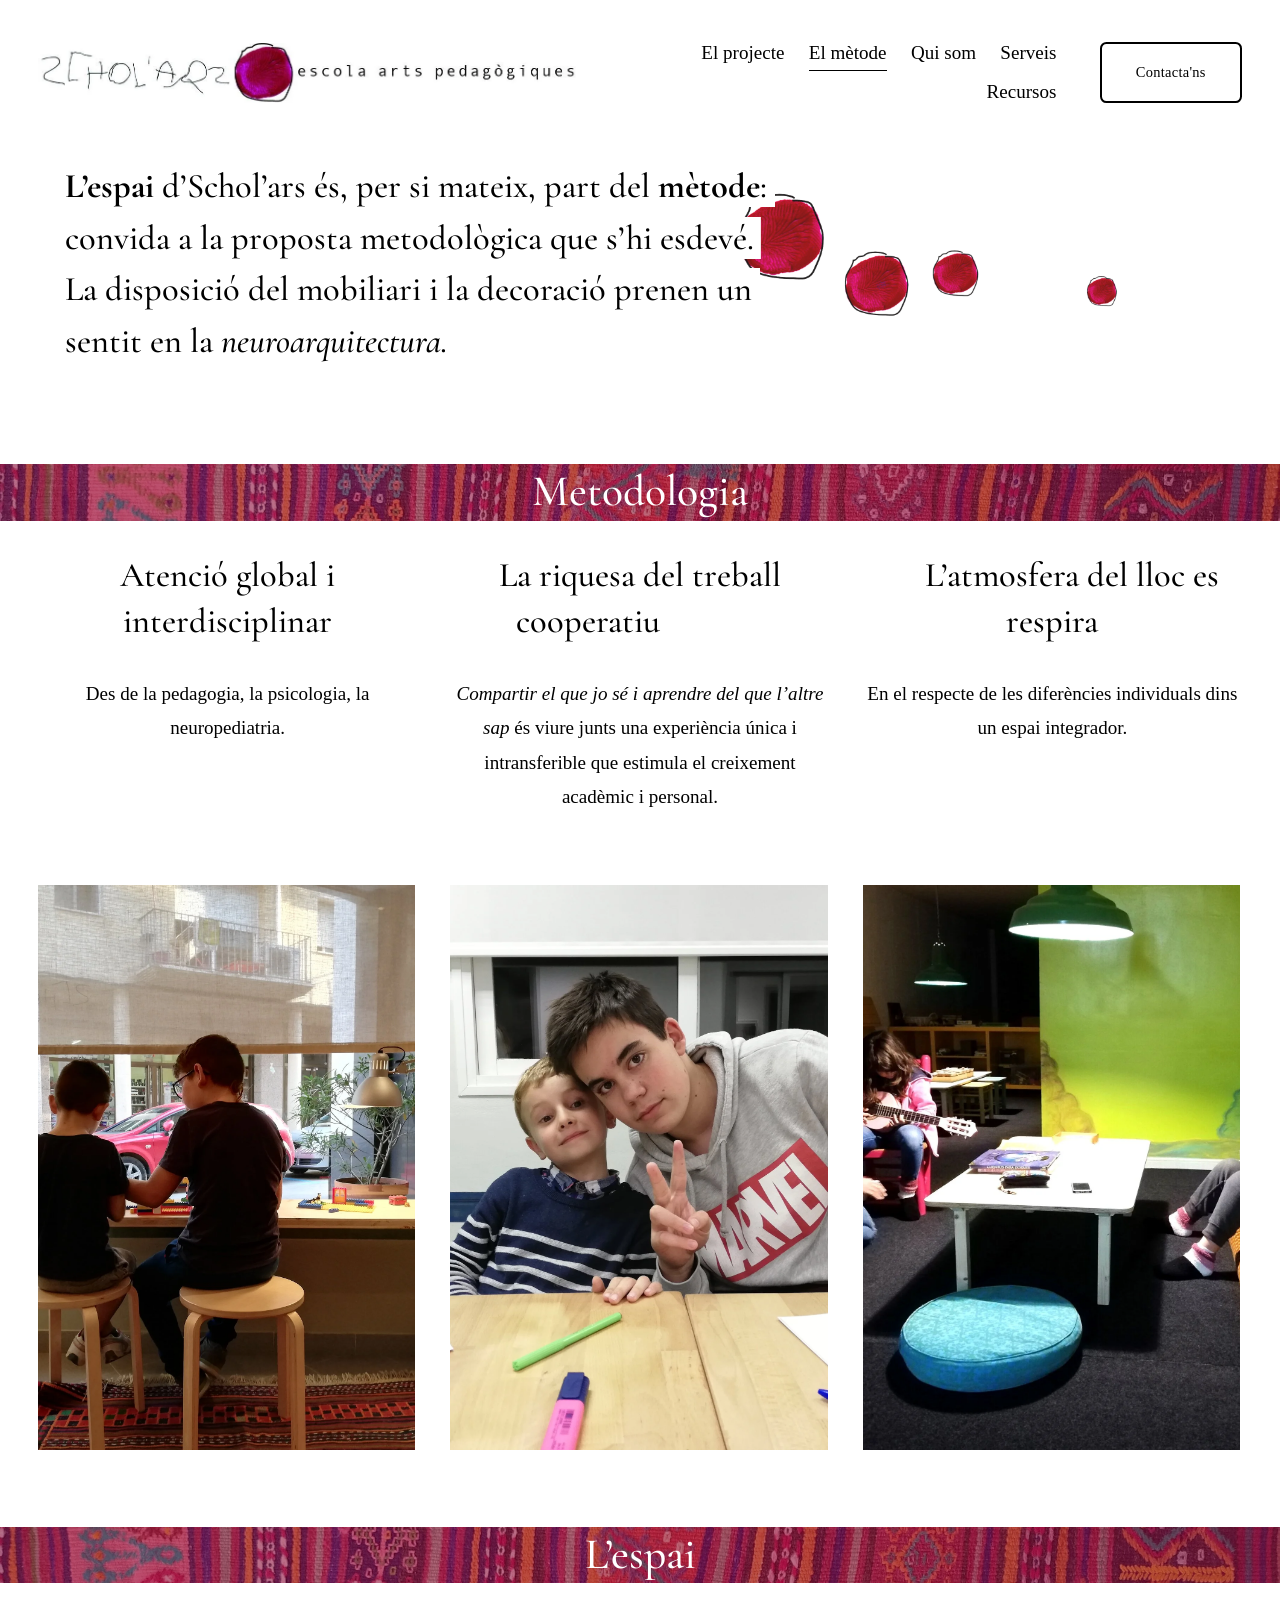
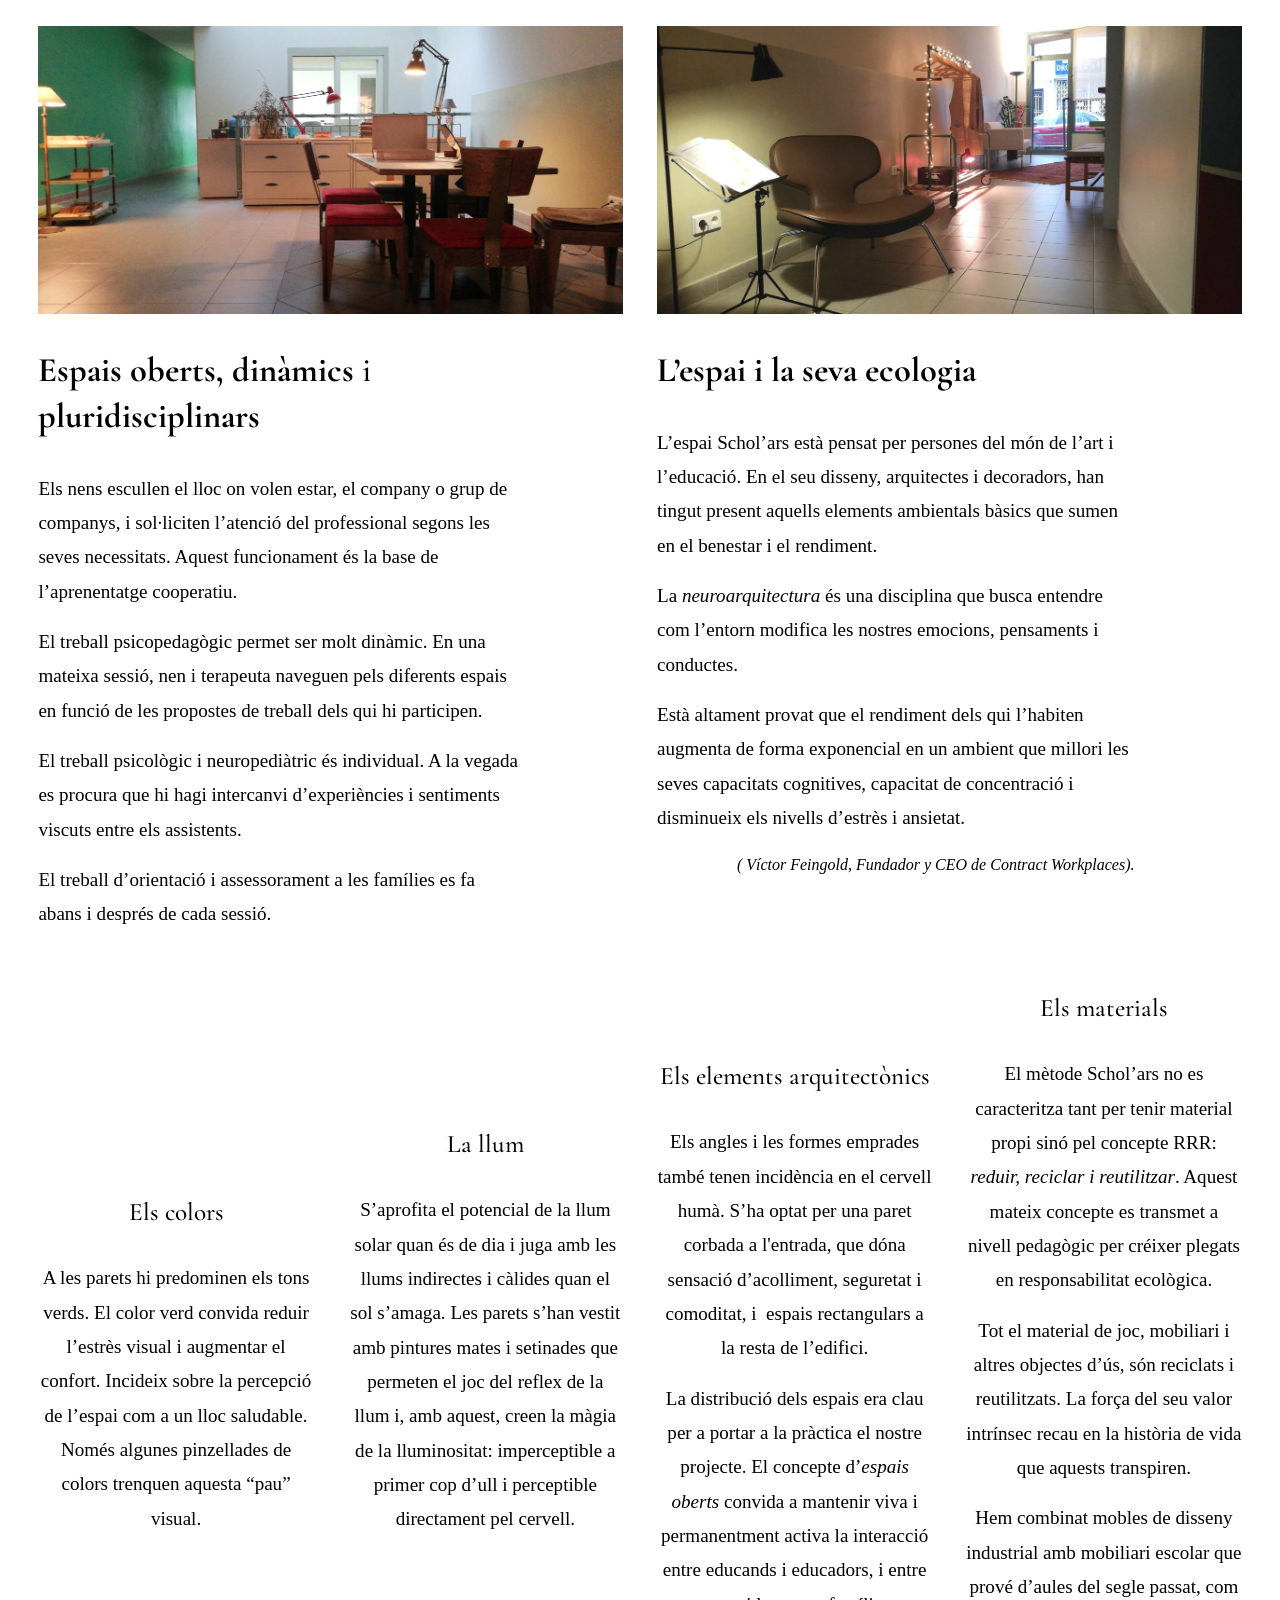
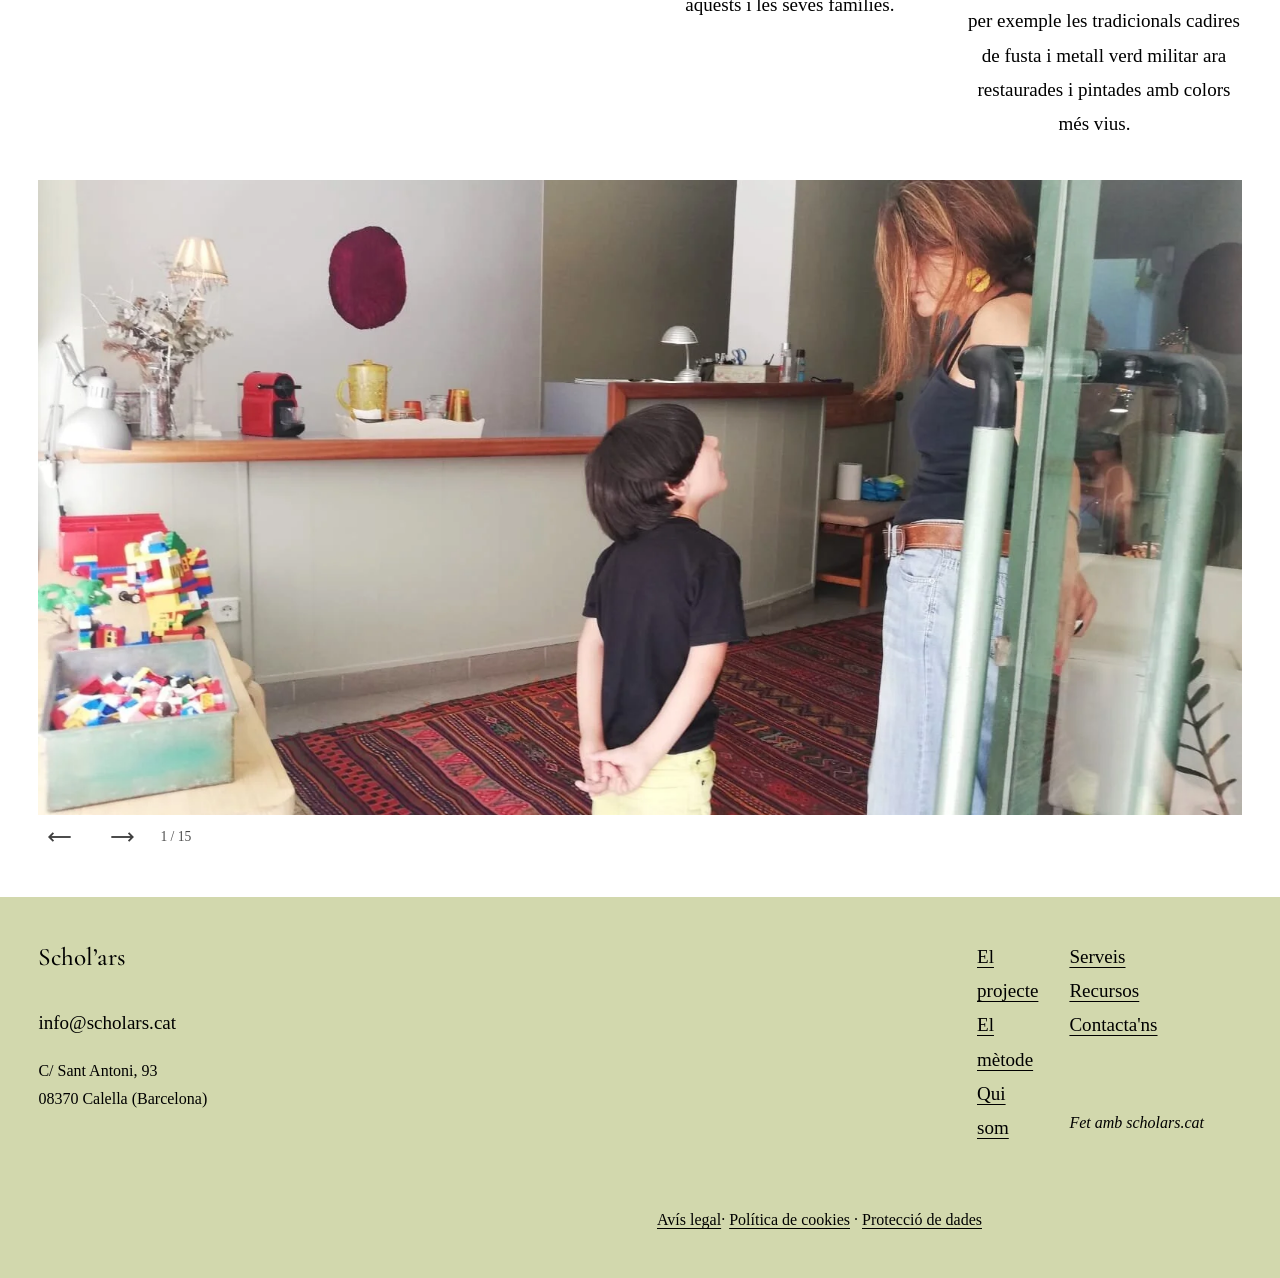
<file: el-mtode.html>
<!doctype html>
<html xmlns:og="http://opengraphprotocol.org/schema/" xmlns:fb="http://www.facebook.com/2008/fbml" lang="es-ES"  >
  <head>
<link rel="stylesheet" href="css/google-fonts.css">
<link rel="stylesheet" href="css/site.css">
<link rel="stylesheet" href="css/static.css">
<link rel="stylesheet" href="css/components.css"><link rel="stylesheet" href="css/overrides.css">
<link rel="icon" type="image/png" href="images/og-logo.png">
<link rel="apple-touch-icon" href="images/og-logo.png">
    <meta http-equiv="X-UA-Compatible" content="IE=edge,chrome=1">
    <meta name="viewport" content="width=device-width, initial-scale=1">
    <!-- This is Squarespace. --><!-- schol-ars -->
<base href="">
<meta charset="utf-8" />
<title>El mètode &mdash; Schol&#39;ars</title>

<link rel="canonical" href="https://scholars.cat/el-mtode"/>
<meta property="og:site_name" content="Schol'ars"/>
<meta property="og:description" content="Schol’ars: atenció i estimulació neuropsicopedagògica a Calella (Barcelona). Diagnòstic, acompanyament i suport psicològic per a infants i famílies."/>
<meta property="og:title" content="El mètode &mdash; Schol&#39;ars"/>
<meta property="og:url" content="https://scholars.cat/el-mtode"/>
<meta property="og:type" content="website"/>
<meta property="og:image" content="https://scholars.cat/images/og-logo.jpg"/>
<meta property="og:image:width" content="1200"/>
<meta property="og:image:height" content="630"/>
<meta property="og:image:type" content="image/jpeg"/>
<meta itemprop="name" content="El mètode — Schol'ars"/>
<meta itemprop="url" content="https://scholars.cat"/>
<meta name="twitter:description" content="Schol’ars: atenció i estimulació neuropsicopedagògica a Calella (Barcelona). Diagnòstic, acompanyament i suport psicològic per a infants i famílies."/>
<meta name="twitter:title" content="El mètode — Schol'ars"/>
<meta name="twitter:image" content="https://scholars.cat/images/og-logo.jpg"/>
<meta name="twitter:url" content="https://scholars.cat/el-mtode"/>
<meta name="twitter:card" content="summary"/>
<meta name="description" content="Schol’ars: atenció i estimulació neuropsicopedagògica a Calella (Barcelona). Diagnòstic, acompanyament i suport psicològic per a infants i famílies." />





<style>@keyframes fonts-loading { 0%, 99% { color: transparent; } } html.wf-loading * { animation: fonts-loading 3s; }</style>












<script type="application/ld+json">{"url": "https://scholars.cat","name":"Schol'ars","image": "images/factura.logo_schol'ars.jpg","@context":"http://schema.org","@type":"WebSite"}</script>

    
      
    
  </head>

  <body
    id="collection-5f0d942e0f26b73045d9a1ea"
    class="
      tweak-blog-alternating-side-by-side-width-full tweak-blog-alternating-side-by-side-image-aspect-ratio-11-square tweak-blog-alternating-side-by-side-text-alignment-left tweak-blog-alternating-side-by-side-read-more-style-show tweak-blog-alternating-side-by-side-image-text-alignment-middle tweak-blog-alternating-side-by-side-delimiter-bullet tweak-blog-alternating-side-by-side-meta-position-top tweak-blog-alternating-side-by-side-primary-meta-categories tweak-blog-alternating-side-by-side-secondary-meta-date tweak-blog-alternating-side-by-side-excerpt-show image-block-poster-text-alignment-left image-block-card-content-position-center image-block-card-text-alignment-left image-block-overlap-content-position-center image-block-overlap-text-alignment-left image-block-collage-content-position-center image-block-collage-text-alignment-left image-block-stack-text-alignment-left  form-field-style-solid form-field-shape-square form-field-border-all form-field-checkbox-type-icon form-field-checkbox-fill-solid form-field-checkbox-color-inverted form-field-checkbox-shape-square form-field-checkbox-layout-stack form-field-radio-type-icon form-field-radio-fill-solid form-field-radio-color-normal form-field-radio-shape-pill form-field-radio-layout-stack form-field-survey-fill-solid form-field-survey-color-normal form-field-survey-shape-pill form-field-hover-focus-outline form-submit-button-style-label tweak-global-animations-enabled tweak-global-animations-complexity-level-detailed tweak-global-animations-animation-style-fade tweak-global-animations-animation-type-scale tweak-global-animations-animation-curve-ease tweak-blog-masonry-width-full tweak-blog-masonry-text-alignment-left tweak-blog-masonry-primary-meta-categories tweak-blog-masonry-secondary-meta-date tweak-blog-masonry-meta-position-top tweak-blog-masonry-read-more-style-show tweak-blog-masonry-delimiter-space tweak-blog-masonry-image-placement-above tweak-blog-masonry-excerpt-show tweak-portfolio-grid-overlay-width-full tweak-portfolio-grid-overlay-height-large tweak-portfolio-grid-overlay-image-aspect-ratio-11-square tweak-portfolio-grid-overlay-text-placement-center tweak-portfolio-grid-overlay-show-text-after-hover tweak-blog-single-column-width-full tweak-blog-single-column-text-alignment-center tweak-blog-single-column-image-placement-above tweak-blog-single-column-delimiter-bullet tweak-blog-single-column-read-more-style-show tweak-blog-single-column-primary-meta-categories tweak-blog-single-column-secondary-meta-date tweak-blog-single-column-meta-position-top tweak-blog-single-column-content-full-post header-width-full  tweak-fixed-header tweak-fixed-header-style-basic tweak-blog-item-width-medium tweak-blog-item-text-alignment-left tweak-blog-item-meta-position-above-title tweak-blog-item-show-categories tweak-blog-item-show-date tweak-blog-item-show-author-name tweak-blog-item-show-author-profile tweak-blog-item-delimiter-bullet tweak-blog-side-by-side-width-full tweak-blog-side-by-side-image-placement-left tweak-blog-side-by-side-image-aspect-ratio-11-square tweak-blog-side-by-side-primary-meta-categories tweak-blog-side-by-side-secondary-meta-date tweak-blog-side-by-side-meta-position-top tweak-blog-side-by-side-text-alignment-left tweak-blog-side-by-side-image-text-alignment-middle tweak-blog-side-by-side-read-more-style-show tweak-blog-side-by-side-delimiter-bullet tweak-blog-side-by-side-excerpt-show primary-button-style-outline primary-button-shape-rounded secondary-button-style-outline secondary-button-shape-rounded tertiary-button-style-outline tertiary-button-shape-rounded tweak-events-stacked-width-full tweak-events-stacked-height-large  tweak-events-stacked-show-thumbnails tweak-events-stacked-thumbnail-size-32-standard tweak-events-stacked-date-style-with-text tweak-events-stacked-show-time tweak-events-stacked-show-location  tweak-events-stacked-show-excerpt  tweak-blog-basic-grid-width-full tweak-blog-basic-grid-image-aspect-ratio-32-standard tweak-blog-basic-grid-text-alignment-left tweak-blog-basic-grid-delimiter-bullet tweak-blog-basic-grid-image-placement-above tweak-blog-basic-grid-read-more-style-show tweak-blog-basic-grid-primary-meta-categories tweak-blog-basic-grid-secondary-meta-date tweak-blog-basic-grid-excerpt-show tweak-portfolio-grid-basic-width-full tweak-portfolio-grid-basic-height-large tweak-portfolio-grid-basic-image-aspect-ratio-11-square tweak-portfolio-grid-basic-text-alignment-left tweak-portfolio-grid-basic-hover-effect-fade header-overlay-alignment-center tweak-portfolio-index-background-link-format-stacked tweak-portfolio-index-background-width-full tweak-portfolio-index-background-height-large  tweak-portfolio-index-background-vertical-alignment-middle tweak-portfolio-index-background-horizontal-alignment-center tweak-portfolio-index-background-delimiter-none tweak-portfolio-index-background-animation-type-fade tweak-portfolio-index-background-animation-duration-medium tweak-portfolio-hover-follow-layout-inline  tweak-portfolio-hover-follow-delimiter-forward-slash tweak-portfolio-hover-follow-animation-type-fade tweak-portfolio-hover-follow-animation-duration-medium tweak-portfolio-hover-static-layout-stacked  tweak-portfolio-hover-static-delimiter-forward-slash tweak-portfolio-hover-static-animation-type-scale-up tweak-portfolio-hover-static-animation-duration-medium hide-opentable-icons opentable-style-dark tweak-product-quick-view-button-style-floating tweak-product-quick-view-button-position-bottom tweak-product-quick-view-lightbox-excerpt-display-truncate tweak-product-quick-view-lightbox-show-arrows tweak-product-quick-view-lightbox-show-close-button tweak-product-quick-view-lightbox-controls-weight-light native-currency-code-usd collection-type-page collection-5f0d942e0f26b73045d9a1ea collection-layout-default mobile-style-available sqs-seven-one
      
        
          
        
      
    "
    tabindex="-1"
  >
    <div
      id="siteWrapper"
      class="clearfix site-wrapper"
    >
      
        <div id="floatingCart" class="floating-cart hidden">
          <a href="cart.html" class="icon icon--stroke icon--fill icon--cart sqs-custom-cart">
            <span class="Cart-inner">
              



  <svg class="icon icon--cart" width="61" height="49" viewBox="0 0 61 49">
  <path fill-rule="evenodd" clip-rule="evenodd" d="M0.5 2C0.5 1.17157 1.17157 0.5 2 0.5H13.6362C14.3878 0.5 15.0234 1.05632 15.123 1.80135L16.431 11.5916H59C59.5122 11.5916 59.989 11.8529 60.2645 12.2847C60.54 12.7165 60.5762 13.2591 60.3604 13.7236L50.182 35.632C49.9361 36.1614 49.4054 36.5 48.8217 36.5H18.0453C17.2937 36.5 16.6581 35.9437 16.5585 35.1987L12.3233 3.5H2C1.17157 3.5 0.5 2.82843 0.5 2ZM16.8319 14.5916L19.3582 33.5H47.8646L56.6491 14.5916H16.8319Z" />
  <path d="M18.589 35H49.7083L60 13H16L18.589 35Z" />
  <path d="M21 49C23.2091 49 25 47.2091 25 45C25 42.7909 23.2091 41 21 41C18.7909 41 17 42.7909 17 45C17 47.2091 18.7909 49 21 49Z" />
  <path d="M45 49C47.2091 49 49 47.2091 49 45C49 42.7909 47.2091 41 45 41C42.7909 41 41 42.7909 41 45C41 47.2091 42.7909 49 45 49Z" />
</svg>

              <div class="legacy-cart icon-cart-quantity">
                <span class="sqs-cart-quantity">0</span>
              </div>
            </span>
          </a>
        </div>
      

      












  <header
    data-test="header"
    id="header"
    
    class="
      
        white
      
      header theme-col--primary
    "
    data-section-theme="white"
    data-controller="Header"
    data-current-styles="{
                                                                                                                                                  &quot;layout&quot;: &quot;navRight&quot;,
                                                                                                                                                  &quot;action&quot;: {
                                                                                                                                                    &quot;href&quot;: &quot;/contacto&quot;,
                                                                                                                                                    &quot;buttonText&quot;: &quot;Contacta'ns&quot;,
                                                                                                                                                    &quot;newWindow&quot;: false
                                                                                                                                                  },
                                                                                                                                                  &quot;showSocial&quot;: false,
                                                                                                                                                  &quot;socialOptions&quot;: {
                                                                                                                                                    &quot;socialBorderShape&quot;: &quot;none&quot;,
                                                                                                                                                    &quot;socialBorderStyle&quot;: &quot;outline&quot;,
                                                                                                                                                    &quot;socialBorderThickness&quot;: {
                                                                                                                                                      &quot;unit&quot;: &quot;px&quot;,
                                                                                                                                                      &quot;value&quot;: 1.0
                                                                                                                                                    }
                                                                                                                                                  },
                                                                                                                                                  &quot;sectionTheme&quot;: &quot;white&quot;,
                                                                                                                                                  &quot;menuOverlayAnimation&quot;: &quot;fade&quot;,
                                                                                                                                                  &quot;cartStyle&quot;: &quot;cart&quot;,
                                                                                                                                                  &quot;cartText&quot;: &quot;Cart&quot;,
                                                                                                                                                  &quot;showEmptyCartState&quot;: true,
                                                                                                                                                  &quot;cartOptions&quot;: {
                                                                                                                                                    &quot;iconType&quot;: &quot;solid-7&quot;,
                                                                                                                                                    &quot;cartBorderShape&quot;: &quot;none&quot;,
                                                                                                                                                    &quot;cartBorderStyle&quot;: &quot;outline&quot;,
                                                                                                                                                    &quot;cartBorderThickness&quot;: {
                                                                                                                                                      &quot;unit&quot;: &quot;px&quot;,
                                                                                                                                                      &quot;value&quot;: 1.0
                                                                                                                                                    }
                                                                                                                                                  },
                                                                                                                                                  &quot;showButton&quot;: true,
                                                                                                                                                  &quot;showCart&quot;: false,
                                                                                                                                                  &quot;showAccountLogin&quot;: true,
                                                                                                                                                  &quot;headerStyle&quot;: &quot;theme&quot;,
                                                                                                                                                  &quot;languagePicker&quot;: {
                                                                                                                                                    &quot;enabled&quot;: false,
                                                                                                                                                    &quot;iconEnabled&quot;: false,
                                                                                                                                                    &quot;iconType&quot;: &quot;globe&quot;,
                                                                                                                                                    &quot;flagShape&quot;: &quot;shiny&quot;,
                                                                                                                                                    &quot;languageFlags&quot;: [ ]
                                                                                                                                                  },
                                                                                                                                                  &quot;iconOptions&quot;: {
                                                                                                                                                    &quot;desktopDropdownIconOptions&quot;: {
                                                                                                                                                      &quot;endcapType&quot;: &quot;square&quot;,
                                                                                                                                                      &quot;folderDropdownIcon&quot;: &quot;none&quot;,
                                                                                                                                                      &quot;languagePickerIcon&quot;: &quot;openArrowHead&quot;
                                                                                                                                                    },
                                                                                                                                                    &quot;mobileDropdownIconOptions&quot;: {
                                                                                                                                                      &quot;endcapType&quot;: &quot;square&quot;,
                                                                                                                                                      &quot;folderDropdownIcon&quot;: &quot;openArrowHead&quot;,
                                                                                                                                                      &quot;languagePickerIcon&quot;: &quot;openArrowHead&quot;
                                                                                                                                                    }
                                                                                                                                                  },
                                                                                                                                                  &quot;mobileOptions&quot;: {
                                                                                                                                                    &quot;layout&quot;: &quot;logoLeftNavRight&quot;,
                                                                                                                                                    &quot;menuIconOptions&quot;: {
                                                                                                                                                      &quot;style&quot;: &quot;doubleLineHamburger&quot;,
                                                                                                                                                      &quot;thickness&quot;: {
                                                                                                                                                        &quot;unit&quot;: &quot;px&quot;,
                                                                                                                                                        &quot;value&quot;: 1.0
                                                                                                                                                      }
                                                                                                                                                    }
                                                                                                                                                  },
                                                                                                                                                  &quot;solidOptions&quot;: {
                                                                                                                                                    &quot;headerOpacity&quot;: {
                                                                                                                                                      &quot;unit&quot;: &quot;%&quot;,
                                                                                                                                                      &quot;value&quot;: 100.0
                                                                                                                                                    },
                                                                                                                                                    &quot;blurBackground&quot;: {
                                                                                                                                                      &quot;enabled&quot;: false,
                                                                                                                                                      &quot;blurRadius&quot;: {
                                                                                                                                                        &quot;unit&quot;: &quot;px&quot;,
                                                                                                                                                        &quot;value&quot;: 12.0
                                                                                                                                                      }
                                                                                                                                                    },
                                                                                                                                                    &quot;backgroundColor&quot;: {
                                                                                                                                                      &quot;type&quot;: &quot;SITE_PALETTE_COLOR&quot;,
                                                                                                                                                      &quot;sitePaletteColor&quot;: {
                                                                                                                                                        &quot;colorName&quot;: &quot;white&quot;,
                                                                                                                                                        &quot;alphaModifier&quot;: 1.0
                                                                                                                                                      }
                                                                                                                                                    },
                                                                                                                                                    &quot;navigationColor&quot;: {
                                                                                                                                                      &quot;type&quot;: &quot;SITE_PALETTE_COLOR&quot;,
                                                                                                                                                      &quot;sitePaletteColor&quot;: {
                                                                                                                                                        &quot;colorName&quot;: &quot;black&quot;,
                                                                                                                                                        &quot;alphaModifier&quot;: 1.0
                                                                                                                                                      }
                                                                                                                                                    }
                                                                                                                                                  },
                                                                                                                                                  &quot;gradientOptions&quot;: {
                                                                                                                                                    &quot;gradientType&quot;: &quot;faded&quot;,
                                                                                                                                                    &quot;headerOpacity&quot;: {
                                                                                                                                                      &quot;unit&quot;: &quot;%&quot;,
                                                                                                                                                      &quot;value&quot;: 90.0
                                                                                                                                                    },
                                                                                                                                                    &quot;blurBackground&quot;: {
                                                                                                                                                      &quot;enabled&quot;: false,
                                                                                                                                                      &quot;blurRadius&quot;: {
                                                                                                                                                        &quot;unit&quot;: &quot;px&quot;,
                                                                                                                                                        &quot;value&quot;: 12.0
                                                                                                                                                      }
                                                                                                                                                    },
                                                                                                                                                    &quot;backgroundColor&quot;: {
                                                                                                                                                      &quot;type&quot;: &quot;SITE_PALETTE_COLOR&quot;,
                                                                                                                                                      &quot;sitePaletteColor&quot;: {
                                                                                                                                                        &quot;colorName&quot;: &quot;white&quot;,
                                                                                                                                                        &quot;alphaModifier&quot;: 1.0
                                                                                                                                                      }
                                                                                                                                                    },
                                                                                                                                                    &quot;navigationColor&quot;: {
                                                                                                                                                      &quot;type&quot;: &quot;SITE_PALETTE_COLOR&quot;,
                                                                                                                                                      &quot;sitePaletteColor&quot;: {
                                                                                                                                                        &quot;colorName&quot;: &quot;black&quot;,
                                                                                                                                                        &quot;alphaModifier&quot;: 1.0
                                                                                                                                                      }
                                                                                                                                                    }
                                                                                                                                                  },
                                                                                                                                                  &quot;dropShadowOptions&quot;: {
                                                                                                                                                    &quot;enabled&quot;: false,
                                                                                                                                                    &quot;blur&quot;: {
                                                                                                                                                      &quot;unit&quot;: &quot;px&quot;,
                                                                                                                                                      &quot;value&quot;: 12.0
                                                                                                                                                    },
                                                                                                                                                    &quot;spread&quot;: {
                                                                                                                                                      &quot;unit&quot;: &quot;px&quot;,
                                                                                                                                                      &quot;value&quot;: 0.0
                                                                                                                                                    },
                                                                                                                                                    &quot;distance&quot;: {
                                                                                                                                                      &quot;unit&quot;: &quot;px&quot;,
                                                                                                                                                      &quot;value&quot;: 12.0
                                                                                                                                                    }
                                                                                                                                                  },
                                                                                                                                                  &quot;borderOptions&quot;: {
                                                                                                                                                    &quot;enabled&quot;: false,
                                                                                                                                                    &quot;position&quot;: &quot;bottom&quot;,
                                                                                                                                                    &quot;thickness&quot;: {
                                                                                                                                                      &quot;unit&quot;: &quot;px&quot;,
                                                                                                                                                      &quot;value&quot;: 4.0
                                                                                                                                                    }
                                                                                                                                                  },
                                                                                                                                                  &quot;showPromotedElement&quot;: false,
                                                                                                                                                  &quot;buttonVariant&quot;: &quot;primary&quot;,
                                                                                                                                                  &quot;blurBackground&quot;: {
                                                                                                                                                    &quot;enabled&quot;: false,
                                                                                                                                                    &quot;blurRadius&quot;: {
                                                                                                                                                      &quot;unit&quot;: &quot;px&quot;,
                                                                                                                                                      &quot;value&quot;: 12.0
                                                                                                                                                    }
                                                                                                                                                  },
                                                                                                                                                  &quot;headerOpacity&quot;: {
                                                                                                                                                    &quot;unit&quot;: &quot;%&quot;,
                                                                                                                                                    &quot;value&quot;: 100.0
                                                                                                                                                  }
                                                                                                                                                }"
    data-section-id="header"
    data-header-style="theme"
    data-language-picker="{
                                                                                                                                                  &quot;enabled&quot;: false,
                                                                                                                                                  &quot;iconEnabled&quot;: false,
                                                                                                                                                  &quot;iconType&quot;: &quot;globe&quot;,
                                                                                                                                                  &quot;flagShape&quot;: &quot;shiny&quot;,
                                                                                                                                                  &quot;languageFlags&quot;: [ ]
                                                                                                                                                }"
    data-native-multilingual=""
    
    data-first-focusable-element
    tabindex="-1"
    style="
      
      
      
        --solidHeaderBackgroundColor: hsla(var(--white-hsl), 1);
      
      
        --solidHeaderNavigationColor: hsla(var(--black-hsl), 1);
      
      
        --gradientHeaderBackgroundColor: hsla(var(--white-hsl), 1);
      
      
        --gradientHeaderNavigationColor: hsla(var(--black-hsl), 1);
      
    "
  >
    <svg  style="display:none" viewBox="0 0 22 22" xmlns="http://www.w3.org/2000/svg">
  <symbol id="circle" >
    <path d="M11.5 17C14.5376 17 17 14.5376 17 11.5C17 8.46243 14.5376 6 11.5 6C8.46243 6 6 8.46243 6 11.5C6 14.5376 8.46243 17 11.5 17Z" fill="none" />
  </symbol>

  <symbol id="circleFilled" >
    <path d="M11.5 17C14.5376 17 17 14.5376 17 11.5C17 8.46243 14.5376 6 11.5 6C8.46243 6 6 8.46243 6 11.5C6 14.5376 8.46243 17 11.5 17Z" />
  </symbol>

  <symbol id="dash" >
    <path d="M11 11H19H3" />
  </symbol>

  <symbol id="squareFilled" >
    <rect x="6" y="6" width="11" height="11" />
  </symbol>

  <symbol id="square" >
    <rect x="7" y="7" width="9" height="9" fill="none" stroke="inherit" />
  </symbol>
  
  <symbol id="plus" >
    <path d="M11 3V19" />
    <path d="M19 11L3 11"/>
  </symbol>
  
  <symbol id="closedArrow" >
    <path d="M11 11V2M11 18.1797L17 11.1477L5 11.1477L11 18.1797Z" fill="none" />
  </symbol>
  
  <symbol id="closedArrowFilled" >
    <path d="M11 11L11 2" stroke="inherit" fill="none"  />
    <path fill-rule="evenodd" clip-rule="evenodd" d="M2.74695 9.38428L19.038 9.38428L10.8925 19.0846L2.74695 9.38428Z" stroke-width="1" />
  </symbol>
  
  <symbol id="closedArrowHead" viewBox="0 0 22 22"  xmlns="http://www.w3.org/2000/symbol">
    <path d="M18 7L11 15L4 7L18 7Z" fill="none" stroke="inherit" />
  </symbol>
  
  
  <symbol id="closedArrowHeadFilled" viewBox="0 0 22 22"  xmlns="http://www.w3.org/2000/symbol">
    <path d="M18.875 6.5L11 15.5L3.125 6.5L18.875 6.5Z" />
  </symbol>
  
  <symbol id="openArrow" >
    <path d="M11 18.3591L11 3" stroke="inherit" fill="none"  />
    <path d="M18 11.5L11 18.5L4 11.5" stroke="inherit" fill="none"  />
  </symbol>
  
  <symbol id="openArrowHead" >
    <path d="M18 7L11 14L4 7" fill="none" />
  </symbol>

  <symbol id="pinchedArrow" >
    <path d="M11 17.3591L11 2" fill="none" />
    <path d="M2 11C5.85455 12.2308 8.81818 14.9038 11 18C13.1818 14.8269 16.1455 12.1538 20 11" fill="none" />
  </symbol>

  <symbol id="pinchedArrowFilled" >
    <path d="M11.05 10.4894C7.04096 8.73759 1.05005 8 1.05005 8C6.20459 11.3191 9.41368 14.1773 11.05 21C12.6864 14.0851 15.8955 11.227 21.05 8C21.05 8 15.0591 8.73759 11.05 10.4894Z" stroke-width="1"/>
    <path d="M11 11L11 1" fill="none"/>
  </symbol>

  <symbol id="pinchedArrowHead" >
    <path d="M2 7.24091C5.85455 8.40454 8.81818 10.9318 11 13.8591C13.1818 10.8591 16.1455 8.33181 20 7.24091"  fill="none" />
  </symbol>
  
  <symbol id="pinchedArrowHeadFilled" >
    <path d="M11.05 7.1591C7.04096 5.60456 1.05005 4.95001 1.05005 4.95001C6.20459 7.89547 9.41368 10.4318 11.05 16.4864C12.6864 10.35 15.8955 7.81365 21.05 4.95001C21.05 4.95001 15.0591 5.60456 11.05 7.1591Z" />
  </symbol>

</svg>
    
<div class="sqs-announcement-bar-dropzone"></div>

    <div class="header-announcement-bar-wrapper">
      
      <a
        href="el-mtode.html#page"
        class="header-skip-link sqs-button-element--primary"
      >
        Saltar al contenido
      </a>
      


<style>
    @supports (-webkit-backdrop-filter: none) or (backdrop-filter: none) {
        .header-blur-background {
            
            
        }
    }
</style>
      <div
        class="header-border"
        data-header-style="theme"
        data-header-border="false"
        data-test="header-border"
        style="




"
      ></div>
      <div
        class="header-dropshadow"
        data-header-style="theme"
        data-header-dropshadow="false"
        data-test="header-dropshadow"
        style=""
      ></div>
      
      

      <div class='header-inner container--fluid
        
        
        
         header-mobile-layout-logo-left-nav-right
        
        
        
        
        
        
         header-layout-nav-right
        
        
        
        
        
        
        
        
        '
        data-test="header-inner"
        >
        <!-- Background -->
        <div class="header-background theme-bg--primary"></div>

        <div class="header-display-desktop" data-content-field="site-title">
          

          

          

          

          

          
          
            
            <!-- Social -->
            
          
            
            <!-- Title and nav wrapper -->
            <div class="header-title-nav-wrapper">
              

              

              
                
                <!-- Title -->
                
                  <div
                    class="
                      header-title
                      
                    "
                    data-animation-role="header-element"
                  >
                    
                      <div class="header-title-logo">
                        <a href="index.html" data-animation-role="header-element">
                        
<img elementtiming="nbf-header-logo-desktop" src="images/factura.logo_schol'ars.jpg" alt="Schol&amp;#39;ars" style="display:block" fetchpriority="high" loading="eager" decoding="async" data-loader="raw">

                        </a>
                      </div>

                    
                    
                  </div>
                
              
                
                <!-- Nav -->
                <div class="header-nav">
                  <div class="header-nav-wrapper">
                    <nav class="header-nav-list">
                      


  
    <div class="header-nav-item header-nav-item--collection header-nav-item--homepage">
      <a
        href="index.html"
        data-animation-role="header-element"
        
      >
         
      </a>
    </div>
  
  
  


  
    <div class="header-nav-item header-nav-item--collection">
      <a
        href="el-projecte.html"
        data-animation-role="header-element"
        
      >
        El projecte
      </a>
    </div>
  
  
  


  
    <div class="header-nav-item header-nav-item--collection header-nav-item--active">
      <a
        href="el-mtode.html"
        data-animation-role="header-element"
        
          aria-current="page"
        
      >
        El mètode
      </a>
    </div>
  
  
  


  
    <div class="header-nav-item header-nav-item--collection">
      <a
        href="qui-som.html"
        data-animation-role="header-element"
        
      >
        Qui som
      </a>
    </div>
  
  
  


  
    <div class="header-nav-item header-nav-item--collection">
      <a
        href="serveis.html"
        data-animation-role="header-element"
        
      >
        Serveis
      </a>
    </div>
  
  
  


  
    <div class="header-nav-item header-nav-item--folder">
      <button
        class="header-nav-folder-title"
        data-href="/recursos"
        data-animation-role="header-element"
        aria-expanded="false"
        aria-controls="recursos"
        
      >
      <span class="header-nav-folder-title-text">
        Recursos
      </span>
      </button>
      <div class="header-nav-folder-content" id="recursos">
        
          
            <div class="header-nav-folder-item">
              <a
                href="recursos.html"
                
              >
                <span class="header-nav-folder-item-content">
                  Galeria d'imatges
                </span>
              </a>
            </div>
          
          
        
      </div>
    </div>
  
  



                    </nav>
                  </div>
                </div>
              
              
            </div>
          
            
            <!-- Actions -->
            <div class="header-actions header-actions--right">
              
              

              

            
            

              
              <div class="showOnMobile">
                
              </div>

              
              <div class="showOnDesktop">
                
              </div>

              
                <div class="header-actions-action header-actions-action--cta" data-animation-role="header-element">
                  <a
                    class="btn btn--border theme-btn--primary-inverse sqs-button-element--primary"
                    href="contacto.html"
                    
                  >
                    Contacta'ns
                  </a>
                </div>
              
            </div>
          
            


<style>
  .top-bun, 
  .patty, 
  .bottom-bun {
    height: 1px;
  }
</style>

<!-- Burger -->
<div class="header-burger

  menu-overlay-has-visible-non-navigation-items


  
" data-animation-role="header-element">
  <button class="header-burger-btn burger" data-test="header-burger">
    <span hidden class="js-header-burger-open-title visually-hidden">Abrir menú</span>
    <span hidden class="js-header-burger-close-title visually-hidden">Cerrar menú</span>
    <div class="burger-box">
      <div class="burger-inner header-menu-icon-doubleLineHamburger">
        <div class="top-bun"></div>
        <div class="patty"></div>
        <div class="bottom-bun"></div>
      </div>
    </div>
  </button>
</div>

          

        </div>
        <div class="header-display-mobile" data-content-field="site-title">
          
            
            <!-- Social -->
            
          
            
            <!-- Title and nav wrapper -->
            <div class="header-title-nav-wrapper">
              

              

              
                
                <!-- Title -->
                
                  <div
                    class="
                      header-title
                      
                    "
                    data-animation-role="header-element"
                  >
                    
                      <div class="header-title-logo">
                        <a href="index.html" data-animation-role="header-element">
                        
<img elementtiming="nbf-header-logo-desktop" src="images/factura.logo_schol'ars.jpg" alt="Schol&amp;#39;ars" style="display:block" fetchpriority="high" loading="eager" decoding="async" data-loader="raw">

                        </a>
                      </div>

                    
                    
                  </div>
                
              
                
                <!-- Nav -->
                <div class="header-nav">
                  <div class="header-nav-wrapper">
                    <nav class="header-nav-list">
                      


  
    <div class="header-nav-item header-nav-item--collection header-nav-item--homepage">
      <a
        href="index.html"
        data-animation-role="header-element"
        
      >
         
      </a>
    </div>
  
  
  


  
    <div class="header-nav-item header-nav-item--collection">
      <a
        href="el-projecte.html"
        data-animation-role="header-element"
        
      >
        El projecte
      </a>
    </div>
  
  
  


  
    <div class="header-nav-item header-nav-item--collection header-nav-item--active">
      <a
        href="el-mtode.html"
        data-animation-role="header-element"
        
          aria-current="page"
        
      >
        El mètode
      </a>
    </div>
  
  
  


  
    <div class="header-nav-item header-nav-item--collection">
      <a
        href="qui-som.html"
        data-animation-role="header-element"
        
      >
        Qui som
      </a>
    </div>
  
  
  


  
    <div class="header-nav-item header-nav-item--collection">
      <a
        href="serveis.html"
        data-animation-role="header-element"
        
      >
        Serveis
      </a>
    </div>
  
  
  


  
    <div class="header-nav-item header-nav-item--folder">
      <button
        class="header-nav-folder-title"
        data-href="/recursos"
        data-animation-role="header-element"
        aria-expanded="false"
        aria-controls="recursos"
        
      >
      <span class="header-nav-folder-title-text">
        Recursos
      </span>
      </button>
      <div class="header-nav-folder-content" id="recursos">
        
          
            <div class="header-nav-folder-item">
              <a
                href="recursos.html"
                
              >
                <span class="header-nav-folder-item-content">
                  Galeria d'imatges
                </span>
              </a>
            </div>
          
          
        
      </div>
    </div>
  
  



                    </nav>
                  </div>
                </div>
              
              
            </div>
          
            
            <!-- Actions -->
            <div class="header-actions header-actions--right">
              
              

              

            
            

              
              <div class="showOnMobile">
                
              </div>

              
              <div class="showOnDesktop">
                
              </div>

              
                <div class="header-actions-action header-actions-action--cta" data-animation-role="header-element">
                  <a
                    class="btn btn--border theme-btn--primary-inverse sqs-button-element--primary"
                    href="contacto.html"
                    
                  >
                    Contacta'ns
                  </a>
                </div>
              
            </div>
          
            


<style>
  .top-bun, 
  .patty, 
  .bottom-bun {
    height: 1px;
  }
</style>

<!-- Burger -->
<div class="header-burger

  menu-overlay-has-visible-non-navigation-items


  
" data-animation-role="header-element">
  <button class="header-burger-btn burger" data-test="header-burger">
    <span hidden class="js-header-burger-open-title visually-hidden">Abrir menú</span>
    <span hidden class="js-header-burger-close-title visually-hidden">Cerrar menú</span>
    <div class="burger-box">
      <div class="burger-inner header-menu-icon-doubleLineHamburger">
        <div class="top-bun"></div>
        <div class="patty"></div>
        <div class="bottom-bun"></div>
      </div>
    </div>
  </button>
</div>

          
          
          
          
          
        </div>
      </div>
    </div>
    <!-- (Mobile) Menu Navigation -->
    <div class="header-menu header-menu--folder-list
      
      
      
      
      
      "
      data-section-theme=""
      data-current-styles="{
                                                                                                                                                  &quot;layout&quot;: &quot;navRight&quot;,
                                                                                                                                                  &quot;action&quot;: {
                                                                                                                                                    &quot;href&quot;: &quot;/contacto&quot;,
                                                                                                                                                    &quot;buttonText&quot;: &quot;Contacta'ns&quot;,
                                                                                                                                                    &quot;newWindow&quot;: false
                                                                                                                                                  },
                                                                                                                                                  &quot;showSocial&quot;: false,
                                                                                                                                                  &quot;socialOptions&quot;: {
                                                                                                                                                    &quot;socialBorderShape&quot;: &quot;none&quot;,
                                                                                                                                                    &quot;socialBorderStyle&quot;: &quot;outline&quot;,
                                                                                                                                                    &quot;socialBorderThickness&quot;: {
                                                                                                                                                      &quot;unit&quot;: &quot;px&quot;,
                                                                                                                                                      &quot;value&quot;: 1.0
                                                                                                                                                    }
                                                                                                                                                  },
                                                                                                                                                  &quot;sectionTheme&quot;: &quot;white&quot;,
                                                                                                                                                  &quot;menuOverlayAnimation&quot;: &quot;fade&quot;,
                                                                                                                                                  &quot;cartStyle&quot;: &quot;cart&quot;,
                                                                                                                                                  &quot;cartText&quot;: &quot;Cart&quot;,
                                                                                                                                                  &quot;showEmptyCartState&quot;: true,
                                                                                                                                                  &quot;cartOptions&quot;: {
                                                                                                                                                    &quot;iconType&quot;: &quot;solid-7&quot;,
                                                                                                                                                    &quot;cartBorderShape&quot;: &quot;none&quot;,
                                                                                                                                                    &quot;cartBorderStyle&quot;: &quot;outline&quot;,
                                                                                                                                                    &quot;cartBorderThickness&quot;: {
                                                                                                                                                      &quot;unit&quot;: &quot;px&quot;,
                                                                                                                                                      &quot;value&quot;: 1.0
                                                                                                                                                    }
                                                                                                                                                  },
                                                                                                                                                  &quot;showButton&quot;: true,
                                                                                                                                                  &quot;showCart&quot;: false,
                                                                                                                                                  &quot;showAccountLogin&quot;: true,
                                                                                                                                                  &quot;headerStyle&quot;: &quot;theme&quot;,
                                                                                                                                                  &quot;languagePicker&quot;: {
                                                                                                                                                    &quot;enabled&quot;: false,
                                                                                                                                                    &quot;iconEnabled&quot;: false,
                                                                                                                                                    &quot;iconType&quot;: &quot;globe&quot;,
                                                                                                                                                    &quot;flagShape&quot;: &quot;shiny&quot;,
                                                                                                                                                    &quot;languageFlags&quot;: [ ]
                                                                                                                                                  },
                                                                                                                                                  &quot;iconOptions&quot;: {
                                                                                                                                                    &quot;desktopDropdownIconOptions&quot;: {
                                                                                                                                                      &quot;endcapType&quot;: &quot;square&quot;,
                                                                                                                                                      &quot;folderDropdownIcon&quot;: &quot;none&quot;,
                                                                                                                                                      &quot;languagePickerIcon&quot;: &quot;openArrowHead&quot;
                                                                                                                                                    },
                                                                                                                                                    &quot;mobileDropdownIconOptions&quot;: {
                                                                                                                                                      &quot;endcapType&quot;: &quot;square&quot;,
                                                                                                                                                      &quot;folderDropdownIcon&quot;: &quot;openArrowHead&quot;,
                                                                                                                                                      &quot;languagePickerIcon&quot;: &quot;openArrowHead&quot;
                                                                                                                                                    }
                                                                                                                                                  },
                                                                                                                                                  &quot;mobileOptions&quot;: {
                                                                                                                                                    &quot;layout&quot;: &quot;logoLeftNavRight&quot;,
                                                                                                                                                    &quot;menuIconOptions&quot;: {
                                                                                                                                                      &quot;style&quot;: &quot;doubleLineHamburger&quot;,
                                                                                                                                                      &quot;thickness&quot;: {
                                                                                                                                                        &quot;unit&quot;: &quot;px&quot;,
                                                                                                                                                        &quot;value&quot;: 1.0
                                                                                                                                                      }
                                                                                                                                                    }
                                                                                                                                                  },
                                                                                                                                                  &quot;solidOptions&quot;: {
                                                                                                                                                    &quot;headerOpacity&quot;: {
                                                                                                                                                      &quot;unit&quot;: &quot;%&quot;,
                                                                                                                                                      &quot;value&quot;: 100.0
                                                                                                                                                    },
                                                                                                                                                    &quot;blurBackground&quot;: {
                                                                                                                                                      &quot;enabled&quot;: false,
                                                                                                                                                      &quot;blurRadius&quot;: {
                                                                                                                                                        &quot;unit&quot;: &quot;px&quot;,
                                                                                                                                                        &quot;value&quot;: 12.0
                                                                                                                                                      }
                                                                                                                                                    },
                                                                                                                                                    &quot;backgroundColor&quot;: {
                                                                                                                                                      &quot;type&quot;: &quot;SITE_PALETTE_COLOR&quot;,
                                                                                                                                                      &quot;sitePaletteColor&quot;: {
                                                                                                                                                        &quot;colorName&quot;: &quot;white&quot;,
                                                                                                                                                        &quot;alphaModifier&quot;: 1.0
                                                                                                                                                      }
                                                                                                                                                    },
                                                                                                                                                    &quot;navigationColor&quot;: {
                                                                                                                                                      &quot;type&quot;: &quot;SITE_PALETTE_COLOR&quot;,
                                                                                                                                                      &quot;sitePaletteColor&quot;: {
                                                                                                                                                        &quot;colorName&quot;: &quot;black&quot;,
                                                                                                                                                        &quot;alphaModifier&quot;: 1.0
                                                                                                                                                      }
                                                                                                                                                    }
                                                                                                                                                  },
                                                                                                                                                  &quot;gradientOptions&quot;: {
                                                                                                                                                    &quot;gradientType&quot;: &quot;faded&quot;,
                                                                                                                                                    &quot;headerOpacity&quot;: {
                                                                                                                                                      &quot;unit&quot;: &quot;%&quot;,
                                                                                                                                                      &quot;value&quot;: 90.0
                                                                                                                                                    },
                                                                                                                                                    &quot;blurBackground&quot;: {
                                                                                                                                                      &quot;enabled&quot;: false,
                                                                                                                                                      &quot;blurRadius&quot;: {
                                                                                                                                                        &quot;unit&quot;: &quot;px&quot;,
                                                                                                                                                        &quot;value&quot;: 12.0
                                                                                                                                                      }
                                                                                                                                                    },
                                                                                                                                                    &quot;backgroundColor&quot;: {
                                                                                                                                                      &quot;type&quot;: &quot;SITE_PALETTE_COLOR&quot;,
                                                                                                                                                      &quot;sitePaletteColor&quot;: {
                                                                                                                                                        &quot;colorName&quot;: &quot;white&quot;,
                                                                                                                                                        &quot;alphaModifier&quot;: 1.0
                                                                                                                                                      }
                                                                                                                                                    },
                                                                                                                                                    &quot;navigationColor&quot;: {
                                                                                                                                                      &quot;type&quot;: &quot;SITE_PALETTE_COLOR&quot;,
                                                                                                                                                      &quot;sitePaletteColor&quot;: {
                                                                                                                                                        &quot;colorName&quot;: &quot;black&quot;,
                                                                                                                                                        &quot;alphaModifier&quot;: 1.0
                                                                                                                                                      }
                                                                                                                                                    }
                                                                                                                                                  },
                                                                                                                                                  &quot;dropShadowOptions&quot;: {
                                                                                                                                                    &quot;enabled&quot;: false,
                                                                                                                                                    &quot;blur&quot;: {
                                                                                                                                                      &quot;unit&quot;: &quot;px&quot;,
                                                                                                                                                      &quot;value&quot;: 12.0
                                                                                                                                                    },
                                                                                                                                                    &quot;spread&quot;: {
                                                                                                                                                      &quot;unit&quot;: &quot;px&quot;,
                                                                                                                                                      &quot;value&quot;: 0.0
                                                                                                                                                    },
                                                                                                                                                    &quot;distance&quot;: {
                                                                                                                                                      &quot;unit&quot;: &quot;px&quot;,
                                                                                                                                                      &quot;value&quot;: 12.0
                                                                                                                                                    }
                                                                                                                                                  },
                                                                                                                                                  &quot;borderOptions&quot;: {
                                                                                                                                                    &quot;enabled&quot;: false,
                                                                                                                                                    &quot;position&quot;: &quot;bottom&quot;,
                                                                                                                                                    &quot;thickness&quot;: {
                                                                                                                                                      &quot;unit&quot;: &quot;px&quot;,
                                                                                                                                                      &quot;value&quot;: 4.0
                                                                                                                                                    }
                                                                                                                                                  },
                                                                                                                                                  &quot;showPromotedElement&quot;: false,
                                                                                                                                                  &quot;buttonVariant&quot;: &quot;primary&quot;,
                                                                                                                                                  &quot;blurBackground&quot;: {
                                                                                                                                                    &quot;enabled&quot;: false,
                                                                                                                                                    &quot;blurRadius&quot;: {
                                                                                                                                                      &quot;unit&quot;: &quot;px&quot;,
                                                                                                                                                      &quot;value&quot;: 12.0
                                                                                                                                                    }
                                                                                                                                                  },
                                                                                                                                                  &quot;headerOpacity&quot;: {
                                                                                                                                                    &quot;unit&quot;: &quot;%&quot;,
                                                                                                                                                    &quot;value&quot;: 100.0
                                                                                                                                                  }
                                                                                                                                                }"
      data-section-id="overlay-nav"
      data-show-account-login="true"
      data-test="header-menu">
      <div class="header-menu-bg theme-bg--primary"></div>
      <div class="header-menu-nav">
        <nav class="header-menu-nav-list">
          <div data-folder="root" class="header-menu-nav-folder">
            <div class="header-menu-nav-folder-content">
              <!-- Menu Navigation -->
<div class="header-menu-nav-wrapper">
  
    
      
        
          
            <div class="container header-menu-nav-item header-menu-nav-item--collection header-menu-nav-item--homepage">
              <a
                href="index.html"
                
              >
                <div class="header-menu-nav-item-content">
                   
                </div>
              </a>
            </div>
          
        
      
    
      
        
          
            <div class="container header-menu-nav-item header-menu-nav-item--collection">
              <a
                href="el-projecte.html"
                
              >
                <div class="header-menu-nav-item-content">
                  El projecte
                </div>
              </a>
            </div>
          
        
      
    
      
        
          
            <div class="container header-menu-nav-item header-menu-nav-item--collection header-menu-nav-item--active">
              <a
                href="el-mtode.html"
                
                  aria-current="page"
                
              >
                <div class="header-menu-nav-item-content">
                  El mètode
                </div>
              </a>
            </div>
          
        
      
    
      
        
          
            <div class="container header-menu-nav-item header-menu-nav-item--collection">
              <a
                href="qui-som.html"
                
              >
                <div class="header-menu-nav-item-content">
                  Qui som
                </div>
              </a>
            </div>
          
        
      
    
      
        
          
            <div class="container header-menu-nav-item header-menu-nav-item--collection">
              <a
                href="serveis.html"
                
              >
                <div class="header-menu-nav-item-content">
                  Serveis
                </div>
              </a>
            </div>
          
        
      
    
      
        
          <div class="container header-menu-nav-item">
            <a
              data-folder-id="/recursos"
              href="recursos.html"
              
            >
              <div class="header-menu-nav-item-content header-menu-nav-item-content-folder">
                <span class="visually-hidden">Carpeta:</span>
                <span class="header-nav-folder-title-text">Recursos</span>
              </div>
            </a>
          </div>
          <div data-folder="/recursos" class="header-menu-nav-folder">
            <div class="header-menu-nav-folder-content">
              <div class="header-menu-controls container header-menu-nav-item">
                <a class="header-menu-controls-control header-menu-controls-control--active" data-action="back" href="index.html">
                  <span>Atrás</span>
                </a>
              </div>
              
                
                  <div class="container header-menu-nav-item">
                    <a
                      href="recursos.html"
                      
                    >
                      <div class="header-menu-nav-item-content">
                        Galeria d'imatges
                      </div>
                    </a>
                  </div>
                
                
              
            </div>
          </div>
        
      
    
  
</div>

              
            </div>
            
            
            
            <div class="header-menu-cta">
              <a
                class="theme-btn--primary btn sqs-button-element--primary"
                href="contacto.html"
                
              >
                Contacta'ns
              </a>
            </div>
            
          </div>
        </nav>
      </div>
    </div>
  </header>




      <main id="page" class="container" role="main">
        
          
            
<article class="sections" id="sections" data-page-sections="5f0d942e0f26b73045d9a1eb">
  
  
    
    


  
  











<section
  data-test="page-section"
  
  data-section-theme=""
  class='page-section 
    
      layout-engine-section
    
    background-width--full-bleed
    
      
      
    
    
      content-width--wide
    
    horizontal-alignment--center
    vertical-alignment--top
    
      
    
    
    '
  
  data-section-id="5f1ea9ce67aaae35bbed70b0"
  
  data-controller="SectionWrapperController"
  data-current-styles="{
                                                                                                                                                  &quot;imageOverlayOpacity&quot;: 0.15,
                                                                                                                                                  &quot;backgroundWidth&quot;: &quot;background-width--full-bleed&quot;,
                                                                                                                                                  &quot;sectionHeight&quot;: &quot;section-height--custom&quot;,
                                                                                                                                                  &quot;customSectionHeight&quot;: 29,
                                                                                                                                                  &quot;horizontalAlignment&quot;: &quot;horizontal-alignment--center&quot;,
                                                                                                                                                  &quot;verticalAlignment&quot;: &quot;vertical-alignment--top&quot;,
                                                                                                                                                  &quot;contentWidth&quot;: &quot;content-width--wide&quot;,
                                                                                                                                                  &quot;customContentWidth&quot;: 50,
                                                                                                                                                  &quot;sectionTheme&quot;: &quot;&quot;,
                                                                                                                                                  &quot;sectionAnimation&quot;: &quot;none&quot;,
                                                                                                                                                  &quot;backgroundMode&quot;: &quot;image&quot;
                                                                                                                                                }"
  data-current-context="{
                                                                                                                                                  &quot;video&quot;: {
                                                                                                                                                    &quot;playbackSpeed&quot;: 0.5,
                                                                                                                                                    &quot;filter&quot;: 1,
                                                                                                                                                    &quot;filterStrength&quot;: 0,
                                                                                                                                                    &quot;zoom&quot;: 0,
                                                                                                                                                    &quot;videoSourceProvider&quot;: &quot;none&quot;
                                                                                                                                                  },
                                                                                                                                                  &quot;backgroundImageId&quot;: null,
                                                                                                                                                  &quot;backgroundMediaEffect&quot;: null,
                                                                                                                                                  &quot;divider&quot;: null,
                                                                                                                                                  &quot;typeName&quot;: &quot;page&quot;
                                                                                                                                                }"
  data-animation="none"
  
   
  
     style="min-height: 29vh;" 
  
  
  
  
  


  data-sqsp-section="classic-editor"


>
  <div
    class="section-border"
    
  >
    <div class="section-background">
    
      
    
    </div>
  </div>
  <div
    class='content-wrapper'
    style='
      
        
           padding-bottom: calc(29vmax / 5);
        
      
    '
  >
    <div
      class="content"
      
    >
      
      
      
      
      
      
      
      
      
      
      <div class="sqs-layout sqs-grid-12 columns-12" data-type="page-section" id="page-section-5f1ea9ce67aaae35bbed70b0"><div class="row sqs-row"><div class="col sqs-col-12 span-12"><div class="sqs-block image-block sqs-block-image" data-block-type="5" id="block-99e058cc8befa58fbe37"><div class="sqs-block-content">










































  

    

      <figure
          class="
            sqs-block-image-figure
            image-block-outer-wrapper
            image-block-v2
            design-layout-overlap
            combination-animation-none
            individual-animation-none
            individual-text-animation-none
            image-position-right
            
          "
          data-scrolled
          data-test="image-block-v2-outer-wrapper"
      >

        <div class="intrinsic">
          
            <div
          
              class="
                
                image-inset"
              data-animation-role="image"
              data-description=""
              
  

          >
            <div class="sqs-image-shape-container-element
              
                content-fit
              
            " style="
              position: relative;
              overflow: hidden;-webkit-mask-image: -webkit-radial-gradient(white, black);
              
            ">
              
              
              
              
              
              
              
              <img data-stretch="false" data-src="images/Untitled+design-13.png" data-image="images/Untitled+design-13.png" data-image-dimensions="1032x705" data-image-focal-point="0.5,0.5" alt="Untitled design-13.png" data-load="false" elementtiming="system-image-block"  src="images/Untitled+design-13.png" width="1032" height="705" alt="" sizes="(max-width: 640px) 100vw, (max-width: 767px) 100vw, 100vw" style="display:block;object-fit: contain;" onload="this.classList.add(&quot;loaded&quot;)" loading="lazy" decoding="async" data-loader="sqs">

              <div class="image-overlay" style="overflow: hidden;-webkit-mask-image: -webkit-radial-gradient(white, black);"></div>
            </div>
          
            </div>
          

        </div>

        
          
          <figcaption class="image-card-wrapper" data-width-ratio>
            <div class="image-card sqs-dynamic-text-container">

              
                <div class="image-title-wrapper"><div class="image-title sqs-dynamic-text"
                
  
><h3 style="white-space:pre-wrap;"><strong>L’espai</strong> d’Schol’ars és, per si mateix, part del <strong>mètode</strong>: convida a la proposta metodològica que s’hi esdevé.</h3><p class="" data-rte-preserve-empty="true" style="white-space:pre-wrap;"></p><p class="" data-rte-preserve-empty="true" style="white-space:pre-wrap;"></p><h3 style="white-space:pre-wrap;">La disposició del mobiliari i la decoració prenen un sentit en la <em>neuroarquitectura. </em> </h3></div></div>
              

              

              

            </div>
          </figcaption>
        

      </figure>

    

  


</div></div></div></div></div>
    </div>
  
  </div>
  
</section>

  
    
    


  
  











<section
  data-test="page-section"
  
  data-section-theme="dark"
  class='page-section 
    
      layout-engine-section
    
    background-width--full-bleed
    
      
        section-height--custom
      
    
    
      content-width--medium
    
    horizontal-alignment--center
    vertical-alignment--middle
    
       has-background
    
    
    dark'
  
  data-section-id="5f1eb1e9b167f23f65944efb"
  
  data-controller="SectionWrapperController"
  data-current-styles="{
                                                                                                                                                  &quot;backgroundImage&quot;: {
                                                                                                                                                    &quot;id&quot;: &quot;5f1eb230ffc2762dc1107714&quot;,
                                                                                                                                                    &quot;recordType&quot;: 2,
                                                                                                                                                    &quot;addedOn&quot;: 1595847216210,
                                                                                                                                                    &quot;updatedOn&quot;: 1595847269704,
                                                                                                                                                    &quot;workflowState&quot;: 1,
                                                                                                                                                    &quot;publishOn&quot;: 1595847216210,
                                                                                                                                                    &quot;authorId&quot;: &quot;5f0d84d9214c381d231cb498&quot;,
                                                                                                                                                    &quot;systemDataId&quot;: &quot;1595847260818-MMCMO31TKBTVGAVG5ERI&quot;,
                                                                                                                                                    &quot;systemDataVariants&quot;: &quot;2500x1875,100w,300w,500w,750w,1000w,1500w,2500w&quot;,
                                                                                                                                                    &quot;systemDataSourceType&quot;: &quot;JPG&quot;,
                                                                                                                                                    &quot;filename&quot;: &quot;IMG_20200723_163753 còpia.jpg&quot;,
                                                                                                                                                    &quot;mediaFocalPoint&quot;: {
                                                                                                                                                      &quot;x&quot;: 0.5,
                                                                                                                                                      &quot;y&quot;: 0.5,
                                                                                                                                                      &quot;source&quot;: 3
                                                                                                                                                    },
                                                                                                                                                    &quot;colorData&quot;: {
                                                                                                                                                      &quot;topLeftAverage&quot;: &quot;8b9c9c&quot;,
                                                                                                                                                      &quot;topRightAverage&quot;: &quot;6e6f75&quot;,
                                                                                                                                                      &quot;bottomLeftAverage&quot;: &quot;896578&quot;,
                                                                                                                                                      &quot;bottomRightAverage&quot;: &quot;6d5061&quot;,
                                                                                                                                                      &quot;centerAverage&quot;: &quot;a45565&quot;,
                                                                                                                                                      &quot;suggestedBgColor&quot;: &quot;9bb9b9&quot;
                                                                                                                                                    },
                                                                                                                                                    &quot;urlId&quot;: &quot;459zo67pu97b6jzovsejbhpsb426ge&quot;,
                                                                                                                                                    &quot;title&quot;: &quot;&quot;,
                                                                                                                                                    &quot;body&quot;: null,
                                                                                                                                                    &quot;likeCount&quot;: 0,
                                                                                                                                                    &quot;commentCount&quot;: 0,
                                                                                                                                                    &quot;publicCommentCount&quot;: 0,
                                                                                                                                                    &quot;commentState&quot;: 2,
                                                                                                                                                    &quot;unsaved&quot;: false,
                                                                                                                                                    &quot;assetUrl&quot;: &quot;images/IMG_20200723_163753+còpia.jpg&quot;,
                                                                                                                                                    &quot;contentType&quot;: &quot;image/jpeg&quot;,
                                                                                                                                                    &quot;items&quot;: [ ],
                                                                                                                                                    &quot;pushedServices&quot;: { },
                                                                                                                                                    &quot;pendingPushedServices&quot;: { },
                                                                                                                                                    &quot;originalSize&quot;: &quot;2500x1875&quot;,
                                                                                                                                                    &quot;recordTypeLabel&quot;: &quot;image&quot;
                                                                                                                                                  },
                                                                                                                                                  &quot;imageOverlayOpacity&quot;: 0.59,
                                                                                                                                                  &quot;backgroundWidth&quot;: &quot;background-width--full-bleed&quot;,
                                                                                                                                                  &quot;sectionHeight&quot;: &quot;section-height--custom&quot;,
                                                                                                                                                  &quot;horizontalAlignment&quot;: &quot;horizontal-alignment--center&quot;,
                                                                                                                                                  &quot;verticalAlignment&quot;: &quot;vertical-alignment--middle&quot;,
                                                                                                                                                  &quot;contentWidth&quot;: &quot;content-width--medium&quot;,
                                                                                                                                                  &quot;sectionTheme&quot;: &quot;dark&quot;,
                                                                                                                                                  &quot;sectionAnimation&quot;: &quot;none&quot;,
                                                                                                                                                  &quot;backgroundMode&quot;: &quot;image&quot;
                                                                                                                                                }"
  data-current-context="{
                                                                                                                                                  &quot;video&quot;: {
                                                                                                                                                    &quot;playbackSpeed&quot;: 0.5,
                                                                                                                                                    &quot;filter&quot;: 1,
                                                                                                                                                    &quot;filterStrength&quot;: 0,
                                                                                                                                                    &quot;zoom&quot;: 0,
                                                                                                                                                    &quot;videoSourceProvider&quot;: &quot;none&quot;
                                                                                                                                                  },
                                                                                                                                                  &quot;backgroundImageId&quot;: null,
                                                                                                                                                  &quot;backgroundMediaEffect&quot;: null,
                                                                                                                                                  &quot;divider&quot;: null,
                                                                                                                                                  &quot;typeName&quot;: &quot;page&quot;
                                                                                                                                                }"
  data-animation="none"
  
   
  
  
  
  
  


  data-sqsp-section="classic-editor"


>
  <div
    class="section-border"
    
  >
    <div class="section-background">
    
      
        
        
          





  



<img alt="" data-src="images/IMG_20200723_163753+còpia.jpg" data-image="images/IMG_20200723_163753+còpia.jpg" data-image-dimensions="2500x1875" data-image-focal-point="0.5,0.5" alt="IMG_20200723_163753 còpia.jpg" data-load="false" elementtiming="nbf-background" src="images/IMG_20200723_163753+còpia.jpg" width="2500" height="1875" alt="" sizes="(max-width: 799px) 200vw, 100vw" style="display:block;object-position: 50% 50%" fetchpriority="low" loading="lazy" decoding="async" data-loader="sqs">




        
        <div class="section-background-overlay" style="opacity: 0.59;"></div>
      
    
    </div>
  </div>
  <div
    class='content-wrapper'
    style='
      
        
          
          padding-top: calc(vmax / 10); padding-bottom: calc(vmax / 10);
        
      
    '
  >
    <div
      class="content"
      
    >
      
      
      
      
      
      
      
      
      
      
      <div class="sqs-layout sqs-grid-12 columns-12" data-type="page-section" id="page-section-5f1eb1e9b167f23f65944efb"><div class="row sqs-row"><div class="col sqs-col-12 span-12"><div class="sqs-block website-component-block sqs-block-website-component sqs-block-html html-block" data-block-type="1337" data-definition-name="website.components.html" data-sqsp-block="text" data-website-component-id="cc6ca98bc3f79701bed0" id="block-cc6ca98bc3f79701bed0"><div class="sqs-block-content"><div class="sqs-text-block-container">
  
  <div class="sqs-html-content" data-sqsp-text-block-content><h2 style="text-align:center;white-space:pre-wrap;">Metodologia</h2></div>


  
<style id="container-styles">#block-cc6ca98bc3f79701bed0 {
    
    
    
    
  }

  #block-cc6ca98bc3f79701bed0 .sqs-html-content {
    
    }
    
  #block-cc6ca98bc3f79701bed0 {
    mix-blend-mode: var(--tweak-text-block-blend
  );
  }
  
  
  
  
  
</style>
<style id="override-container-styles">
    @media screen and (max-width: 767px) {
          #block-cc6ca98bc3f79701bed0 {
            
            
            }
        }
    
  
    @media screen and (max-width: 767px) {
          #block-cc6ca98bc3f79701bed0 .sqs-html-content {
            
            }
        }
    
  @media screen and (max-width: 767px) {
          
          

          
          
          
        }</style>
<style class="transform-overrides-vars">
      
    </style>

  


</div>
</div></div></div></div></div>
    </div>
  
  </div>
  
</section>

  
    
    


  
  











<section
  data-test="page-section"
  
  data-section-theme="white-bold"
  class='page-section 
    
      layout-engine-section
    
    background-width--full-bleed
    
      
      
    
    
      content-width--wide
    
    horizontal-alignment--center
    vertical-alignment--middle
    
      
    
    
    white-bold'
  
  data-section-id="5f1eae68ffc2762dc1101848"
  
  data-controller="SectionWrapperController"
  data-current-styles="{
                                                                                                                                                  &quot;imageOverlayOpacity&quot;: 0.9,
                                                                                                                                                  &quot;backgroundWidth&quot;: &quot;background-width--full-bleed&quot;,
                                                                                                                                                  &quot;sectionHeight&quot;: &quot;section-height--custom&quot;,
                                                                                                                                                  &quot;customSectionHeight&quot;: 25,
                                                                                                                                                  &quot;horizontalAlignment&quot;: &quot;horizontal-alignment--center&quot;,
                                                                                                                                                  &quot;verticalAlignment&quot;: &quot;vertical-alignment--middle&quot;,
                                                                                                                                                  &quot;contentWidth&quot;: &quot;content-width--wide&quot;,
                                                                                                                                                  &quot;sectionTheme&quot;: &quot;white-bold&quot;,
                                                                                                                                                  &quot;sectionAnimation&quot;: &quot;none&quot;,
                                                                                                                                                  &quot;backgroundMode&quot;: &quot;image&quot;
                                                                                                                                                }"
  data-current-context="{
                                                                                                                                                  &quot;video&quot;: {
                                                                                                                                                    &quot;playbackSpeed&quot;: 0.5,
                                                                                                                                                    &quot;filter&quot;: 1,
                                                                                                                                                    &quot;filterStrength&quot;: 0,
                                                                                                                                                    &quot;zoom&quot;: 0,
                                                                                                                                                    &quot;videoSourceProvider&quot;: &quot;none&quot;
                                                                                                                                                  },
                                                                                                                                                  &quot;backgroundImageId&quot;: null,
                                                                                                                                                  &quot;backgroundMediaEffect&quot;: null,
                                                                                                                                                  &quot;divider&quot;: null,
                                                                                                                                                  &quot;typeName&quot;: &quot;page&quot;
                                                                                                                                                }"
  data-animation="none"
  
   
  
     style="min-height: 25vh;" 
  
  
  
  
  


  data-sqsp-section="classic-editor"


>
  <div
    class="section-border"
    
  >
    <div class="section-background">
    
      
    
    </div>
  </div>
  <div
    class='content-wrapper'
    style='
      
        
          
          padding-top: calc(25vmax / 10); padding-bottom: calc(25vmax / 10);
        
      
    '
  >
    <div
      class="content"
      
    >
      
      
      
      
      
      
      
      
      
      
      <div class="sqs-layout sqs-grid-12 columns-12" data-type="page-section" id="page-section-5f1eae68ffc2762dc1101848"><div class="row sqs-row"><div class="col sqs-col-12 span-12"><div class="row sqs-row"><div class="col sqs-col-4 span-4"><div class="sqs-block website-component-block sqs-block-website-component sqs-block-html html-block" data-block-type="1337" data-definition-name="website.components.html" data-sqsp-block="text" data-website-component-id="6f454490223cf5e8f26f" id="block-6f454490223cf5e8f26f"><div class="sqs-block-content"><div class="sqs-text-block-container">
  
  <div class="sqs-html-content" data-sqsp-text-block-content><h3 style="text-align:center;white-space:pre-wrap;">Atenció global i interdisciplinar</h3><p style="text-align:center;white-space:pre-wrap;" class="">Des de la pedagogia, la psicologia, la neuropediatria.</p></div>


  
<style id="container-styles">#block-6f454490223cf5e8f26f {
    
    
    
    
  }

  #block-6f454490223cf5e8f26f .sqs-html-content {
    
    }
    
  #block-6f454490223cf5e8f26f {
    mix-blend-mode: var(--tweak-text-block-blend
  );
  }
  
  
  
  
  
</style>
<style id="override-container-styles">
    @media screen and (max-width: 767px) {
          #block-6f454490223cf5e8f26f {
            
            
            }
        }
    
  
    @media screen and (max-width: 767px) {
          #block-6f454490223cf5e8f26f .sqs-html-content {
            
            }
        }
    
  @media screen and (max-width: 767px) {
          
          

          
          
          
        }</style>
<style class="transform-overrides-vars">
      
    </style>

  


</div>
</div></div></div><div class="col sqs-col-4 span-4"><div class="sqs-block website-component-block sqs-block-website-component sqs-block-html html-block" data-block-type="1337" data-definition-name="website.components.html" data-sqsp-block="text" data-website-component-id="4da89424a801addbf2e3" id="block-4da89424a801addbf2e3"><div class="sqs-block-content"><div class="sqs-text-block-container">
  
  <div class="sqs-html-content" data-sqsp-text-block-content><h3 style="text-align:center;white-space:pre-wrap;">La riquesa del treball cooperatiu             </h3><p style="text-align:center;white-space:pre-wrap;" class=""><em>Compartir el que jo sé i aprendre del que l’altre sap</em> és viure junts una experiència única i intransferible que estimula el creixement acadèmic i personal.</p></div>


  
<style id="container-styles">#block-4da89424a801addbf2e3 {
    
    
    
    
  }

  #block-4da89424a801addbf2e3 .sqs-html-content {
    
    }
    
  #block-4da89424a801addbf2e3 {
    mix-blend-mode: var(--tweak-text-block-blend
  );
  }
  
  
  
  
  
</style>
<style id="override-container-styles">
    @media screen and (max-width: 767px) {
          #block-4da89424a801addbf2e3 {
            
            
            }
        }
    
  
    @media screen and (max-width: 767px) {
          #block-4da89424a801addbf2e3 .sqs-html-content {
            
            }
        }
    
  @media screen and (max-width: 767px) {
          
          

          
          
          
        }</style>
<style class="transform-overrides-vars">
      
    </style>

  


</div>
</div></div></div><div class="col sqs-col-4 span-4"><div class="sqs-block website-component-block sqs-block-website-component sqs-block-html html-block" data-block-type="1337" data-definition-name="website.components.html" data-sqsp-block="text" data-website-component-id="12e9d1d48397bf285b75" id="block-12e9d1d48397bf285b75"><div class="sqs-block-content"><div class="sqs-text-block-container">
  
  <div class="sqs-html-content" data-sqsp-text-block-content><h3 style="text-align:center;white-space:pre-wrap;">     L’atmosfera del lloc es respira</h3><p style="text-align:center;white-space:pre-wrap;" class="">En el respecte de les diferències individuals dins un espai integrador.</p></div>


  
<style id="container-styles">#block-12e9d1d48397bf285b75 {
    
    
    
    
  }

  #block-12e9d1d48397bf285b75 .sqs-html-content {
    
    }
    
  #block-12e9d1d48397bf285b75 {
    mix-blend-mode: var(--tweak-text-block-blend
  );
  }
  
  
  
  
  
</style>
<style id="override-container-styles">
    @media screen and (max-width: 767px) {
          #block-12e9d1d48397bf285b75 {
            
            
            }
        }
    
  
    @media screen and (max-width: 767px) {
          #block-12e9d1d48397bf285b75 .sqs-html-content {
            
            }
        }
    
  @media screen and (max-width: 767px) {
          
          

          
          
          
        }</style>
<style class="transform-overrides-vars">
      
    </style>

  


</div>
</div></div></div></div></div></div></div>
    </div>
  
  </div>
  
</section>

  
    
    


  
  











<section
  data-test="page-section"
  
  data-section-theme="white"
  class='page-section 
    
      gallery-section
      full-bleed-section
    
    background-width--full-bleed
    
      section-height--medium
    
    
      content-width--wide
    
    horizontal-alignment--center
    vertical-alignment--middle
    
      
    
    
    white'
  
  data-section-id="5f1ec071637dc120073ed0e5"
  
  data-controller="SectionWrapperController"
  data-current-styles="{
                                                                                                                                                  &quot;backgroundWidth&quot;: &quot;background-width--full-bleed&quot;,
                                                                                                                                                  &quot;imageOverlayOpacity&quot;: 0.15,
                                                                                                                                                  &quot;sectionHeight&quot;: &quot;section-height--medium&quot;,
                                                                                                                                                  &quot;horizontalAlignment&quot;: &quot;horizontal-alignment--center&quot;,
                                                                                                                                                  &quot;verticalAlignment&quot;: &quot;vertical-alignment--middle&quot;,
                                                                                                                                                  &quot;contentWidth&quot;: &quot;content-width--wide&quot;,
                                                                                                                                                  &quot;sectionTheme&quot;: &quot;white&quot;,
                                                                                                                                                  &quot;sectionAnimation&quot;: &quot;none&quot;,
                                                                                                                                                  &quot;backgroundMode&quot;: &quot;image&quot;,
                                                                                                                                                  &quot;backgroundImage&quot;: null
                                                                                                                                                }"
  data-current-context="{
                                                                                                                                                  &quot;video&quot;: {
                                                                                                                                                    &quot;playbackSpeed&quot;: 0.5,
                                                                                                                                                    &quot;filter&quot;: 1,
                                                                                                                                                    &quot;filterStrength&quot;: 0,
                                                                                                                                                    &quot;zoom&quot;: 0
                                                                                                                                                  },
                                                                                                                                                  &quot;backgroundImageId&quot;: null,
                                                                                                                                                  &quot;backgroundMediaEffect&quot;: null,
                                                                                                                                                  &quot;divider&quot;: {
                                                                                                                                                    &quot;enabled&quot;: false
                                                                                                                                                  },
                                                                                                                                                  &quot;typeName&quot;: &quot;page&quot;
                                                                                                                                                }"
  data-animation="none"
  
  data-json-schema-section 
  
  
  
  
  


  data-sqsp-section="gallery"


>
  <div
    class="section-border"
    
  >
    <div class="section-background">
    
      
    
    </div>
  </div>
  <div
    class='content-wrapper'
    style='
      
        
      
    '
  >
    <div
      class="content"
      
    >
      
      
      
      
      
      
      
      
      
      
        <div class="gallery gallery-section-wrapper" style="min-height: 100px;">
          

<div class="gallery" style="min-height: 100px;">
  
    <!-- Gallery Grid --><div
  class="gallery-grid gallery-grid--layout-grid"
  data-controller="GalleryGrid"
  
  data-section-id="5f1ec071637dc120073ed0e5"
  data-animation="site-default"
  data-lightbox=""
  data-width="inset"
  data-aspect-ratio="four-three"
  data-columns="3"
  data-gutter="35"
  data-props='{
                                                                                                                                                  "aspectRatio": "four-three",
                                                                                                                                                  "scrollAnimation": "site-default",
                                                                                                                                                  "gutter": 35,
                                                                                                                                                  "numColumns": 3,
                                                                                                                                                  "width": "inset",
                                                                                                                                                  "lightboxEnabled": false
                                                                                                                                                }'
  data-show-captions="false"
  data-test="gallery-grid-simple"
>
  <div class="gallery-grid-wrapper">
    
    <figure class="gallery-grid-item">
      <div class="gallery-grid-item-wrapper" data-animation-role="image">
        
          
          
            
<img data-src="images/IMG_20190927_181054.jpg" data-image="images/IMG_20190927_181054.jpg" data-image-dimensions="2500x1875" data-image-focal-point="0.5,0.5" alt="IMG_20190927_181054.jpg" data-load="false" src="images/IMG_20190927_181054.jpg" width="2500" height="1875" alt="" sizes="(max-width:768px)49.125vw,32.166666666666664vw" style="display:block;object-position:50% 50%;object-fit:cover;width:100%;height:100%" loading="lazy" decoding="async" data-loader="sqs">

          
          
        
      </div>
      
    </figure>
    
    <figure class="gallery-grid-item">
      <div class="gallery-grid-item-wrapper" data-animation-role="image">
        
          
          
            
<img data-src="images/IMG_20191127_182115.jpg" data-image="images/IMG_20191127_182115.jpg" data-image-dimensions="2500x1875" data-image-focal-point="0.5,0.5" alt="IMG_20191127_182115.jpg" data-load="false" src="images/IMG_20191127_182115.jpg" width="2500" height="1875" alt="" sizes="(max-width:768px)49.125vw,32.166666666666664vw" style="display:block;object-position:50% 50%;object-fit:cover;width:100%;height:100%" loading="lazy" decoding="async" data-loader="sqs">

          
          
        
      </div>
      
    </figure>
    
    <figure class="gallery-grid-item">
      <div class="gallery-grid-item-wrapper" data-animation-role="image">
        
          
          
            
<img data-src="images/IMG_20191111_182525.jpg" data-image="images/IMG_20191111_182525.jpg" data-image-dimensions="2141x1605" data-image-focal-point="0.5,0.5" alt="IMG_20191111_182525.jpg" data-load="false" src="images/IMG_20191111_182525.jpg" width="2141" height="1605" alt="" sizes="(max-width:768px)49.14795560747664vw,32.18169781931464vw" style="display:block;object-position:50% 50%;object-fit:cover;width:100%;height:100%" loading="lazy" decoding="async" data-loader="sqs">

          
          
        
      </div>
      
    </figure>
    
  </div>
  
</div>

  

  

  

  

  

  
</div>

        </div>
      
      
    </div>
  
  </div>
  
</section>

  
    
    


  
  











<section
  data-test="page-section"
  
  data-section-theme="white"
  class='page-section 
    
      layout-engine-section
    
    background-width--full-bleed
    
      
        section-height--custom
      
    
    
      content-width--medium
    
    horizontal-alignment--center
    vertical-alignment--middle
    
      
    
    
    white'
  
  data-section-id="5f1ec2504c3ccd4dea86999a"
  
  data-controller="SectionWrapperController"
  data-current-styles="{
                                                                                                                                                  &quot;imageOverlayOpacity&quot;: 0.15,
                                                                                                                                                  &quot;backgroundWidth&quot;: &quot;background-width--full-bleed&quot;,
                                                                                                                                                  &quot;sectionHeight&quot;: &quot;section-height--custom&quot;,
                                                                                                                                                  &quot;horizontalAlignment&quot;: &quot;horizontal-alignment--center&quot;,
                                                                                                                                                  &quot;verticalAlignment&quot;: &quot;vertical-alignment--middle&quot;,
                                                                                                                                                  &quot;contentWidth&quot;: &quot;content-width--medium&quot;,
                                                                                                                                                  &quot;sectionTheme&quot;: &quot;white&quot;,
                                                                                                                                                  &quot;sectionAnimation&quot;: &quot;none&quot;,
                                                                                                                                                  &quot;backgroundMode&quot;: &quot;image&quot;
                                                                                                                                                }"
  data-current-context="{
                                                                                                                                                  &quot;video&quot;: {
                                                                                                                                                    &quot;playbackSpeed&quot;: 0.5,
                                                                                                                                                    &quot;filter&quot;: 1,
                                                                                                                                                    &quot;filterStrength&quot;: 0,
                                                                                                                                                    &quot;zoom&quot;: 0,
                                                                                                                                                    &quot;videoSourceProvider&quot;: &quot;none&quot;
                                                                                                                                                  },
                                                                                                                                                  &quot;backgroundImageId&quot;: null,
                                                                                                                                                  &quot;backgroundMediaEffect&quot;: null,
                                                                                                                                                  &quot;divider&quot;: null,
                                                                                                                                                  &quot;typeName&quot;: &quot;page&quot;
                                                                                                                                                }"
  data-animation="none"
  
   
  
  
  
  
  


  data-sqsp-section="classic-editor"


>
  <div
    class="section-border"
    
  >
    <div class="section-background">
    
      
    
    </div>
  </div>
  <div
    class='content-wrapper'
    style='
      
        
          
          padding-top: calc(vmax / 10); padding-bottom: calc(vmax / 10);
        
      
    '
  >
    <div
      class="content"
      
    >
      
      
      
      
      
      
      
      
      
      
      <div class="sqs-layout sqs-grid-12 columns-12" data-type="page-section" id="page-section-5f1ec2504c3ccd4dea86999a"><div class="row sqs-row"><div class="col sqs-col-12 span-12"><div class="sqs-block website-component-block sqs-block-website-component sqs-block-spacer spacer-block" data-aspect-ratio="4.039408866995074" data-block-type="1337" data-definition-name="website.components.spacer" data-website-component-id="yui_3_17_2_1_1597057369356_15646" id="block-yui_3_17_2_1_1597057369356_15646"><div class="sqs-block-content">&nbsp;</div></div></div></div></div>
    </div>
  
  </div>
  
</section>

  
    
    


  
  











<section
  data-test="page-section"
  
  data-section-theme="dark"
  class='page-section 
    
      layout-engine-section
    
    background-width--full-bleed
    
      
        section-height--custom
      
    
    
      content-width--medium
    
    horizontal-alignment--center
    vertical-alignment--middle
    
       has-background
    
    
    dark'
  
  data-section-id="5f1eb45c4c3ccd4dea853329"
  
  data-controller="SectionWrapperController"
  data-current-styles="{
                                                                                                                                                  &quot;backgroundImage&quot;: {
                                                                                                                                                    &quot;id&quot;: &quot;5f1eb649ffc2762dc110dec5&quot;,
                                                                                                                                                    &quot;recordType&quot;: 2,
                                                                                                                                                    &quot;addedOn&quot;: 1595848265508,
                                                                                                                                                    &quot;updatedOn&quot;: 1595848305740,
                                                                                                                                                    &quot;workflowState&quot;: 1,
                                                                                                                                                    &quot;publishOn&quot;: 1595848265508,
                                                                                                                                                    &quot;authorId&quot;: &quot;5f0d84d9214c381d231cb498&quot;,
                                                                                                                                                    &quot;systemDataId&quot;: &quot;1595848279064-GNDVJX2JNTFARIV8MVHK&quot;,
                                                                                                                                                    &quot;systemDataVariants&quot;: &quot;2500x1875,100w,300w,500w,750w,1000w,1500w,2500w&quot;,
                                                                                                                                                    &quot;systemDataSourceType&quot;: &quot;JPG&quot;,
                                                                                                                                                    &quot;filename&quot;: &quot;IMG_20200723_163753+c%C3%B2pia.jpg&quot;,
                                                                                                                                                    &quot;mediaFocalPoint&quot;: {
                                                                                                                                                      &quot;x&quot;: 0.5075002929801945,
                                                                                                                                                      &quot;y&quot;: 0.265,
                                                                                                                                                      &quot;source&quot;: 3
                                                                                                                                                    },
                                                                                                                                                    &quot;colorData&quot;: {
                                                                                                                                                      &quot;topLeftAverage&quot;: &quot;8b9c9b&quot;,
                                                                                                                                                      &quot;topRightAverage&quot;: &quot;6f6e75&quot;,
                                                                                                                                                      &quot;bottomLeftAverage&quot;: &quot;896578&quot;,
                                                                                                                                                      &quot;bottomRightAverage&quot;: &quot;6d5060&quot;,
                                                                                                                                                      &quot;centerAverage&quot;: &quot;a35566&quot;,
                                                                                                                                                      &quot;suggestedBgColor&quot;: &quot;9bb8b6&quot;
                                                                                                                                                    },
                                                                                                                                                    &quot;urlId&quot;: &quot;6r25wr73l53qeehnnvwlxauh0p76ae&quot;,
                                                                                                                                                    &quot;title&quot;: &quot;&quot;,
                                                                                                                                                    &quot;body&quot;: null,
                                                                                                                                                    &quot;likeCount&quot;: 0,
                                                                                                                                                    &quot;commentCount&quot;: 0,
                                                                                                                                                    &quot;publicCommentCount&quot;: 0,
                                                                                                                                                    &quot;commentState&quot;: 2,
                                                                                                                                                    &quot;unsaved&quot;: false,
                                                                                                                                                    &quot;assetUrl&quot;: &quot;images/IMG_20200723_163753+còpia.jpg&quot;,
                                                                                                                                                    &quot;contentType&quot;: &quot;image/jpeg&quot;,
                                                                                                                                                    &quot;items&quot;: [ ],
                                                                                                                                                    &quot;pushedServices&quot;: { },
                                                                                                                                                    &quot;pendingPushedServices&quot;: { },
                                                                                                                                                    &quot;originalSize&quot;: &quot;2500x1875&quot;,
                                                                                                                                                    &quot;recordTypeLabel&quot;: &quot;image&quot;
                                                                                                                                                  },
                                                                                                                                                  &quot;imageOverlayOpacity&quot;: 0.59,
                                                                                                                                                  &quot;backgroundWidth&quot;: &quot;background-width--full-bleed&quot;,
                                                                                                                                                  &quot;sectionHeight&quot;: &quot;section-height--custom&quot;,
                                                                                                                                                  &quot;horizontalAlignment&quot;: &quot;horizontal-alignment--center&quot;,
                                                                                                                                                  &quot;verticalAlignment&quot;: &quot;vertical-alignment--middle&quot;,
                                                                                                                                                  &quot;contentWidth&quot;: &quot;content-width--medium&quot;,
                                                                                                                                                  &quot;sectionTheme&quot;: &quot;dark&quot;,
                                                                                                                                                  &quot;sectionAnimation&quot;: &quot;none&quot;,
                                                                                                                                                  &quot;backgroundMode&quot;: &quot;image&quot;
                                                                                                                                                }"
  data-current-context="{
                                                                                                                                                  &quot;video&quot;: {
                                                                                                                                                    &quot;playbackSpeed&quot;: 0.5,
                                                                                                                                                    &quot;filter&quot;: 1,
                                                                                                                                                    &quot;filterStrength&quot;: 0,
                                                                                                                                                    &quot;zoom&quot;: 0,
                                                                                                                                                    &quot;videoSourceProvider&quot;: &quot;none&quot;
                                                                                                                                                  },
                                                                                                                                                  &quot;backgroundImageId&quot;: null,
                                                                                                                                                  &quot;backgroundMediaEffect&quot;: null,
                                                                                                                                                  &quot;divider&quot;: null,
                                                                                                                                                  &quot;typeName&quot;: &quot;page&quot;
                                                                                                                                                }"
  data-animation="none"
  
   
  
  
  
  
  


  data-sqsp-section="classic-editor"


>
  <div
    class="section-border"
    
  >
    <div class="section-background">
    
      
        
        
          





  



<img alt="" data-src="images/IMG_20200723_163753+còpia.jpg" data-image="images/IMG_20200723_163753+còpia.jpg" data-image-dimensions="2500x1875" data-image-focal-point="0.5075002929801945,0.265" alt="IMG_20200723_163753+c%C3%B2pia.jpg" data-load="false" elementtiming="nbf-background" src="images/IMG_20200723_163753+còpia.jpg" width="2500" height="1875" alt="" sizes="(max-width: 799px) 200vw, 100vw" style="display:block;object-position: 50.75002929801945% 26.5%" fetchpriority="low" loading="lazy" decoding="async" data-loader="sqs">




        
        <div class="section-background-overlay" style="opacity: 0.59;"></div>
      
    
    </div>
  </div>
  <div
    class='content-wrapper'
    style='
      
        
          
          padding-top: calc(vmax / 10); padding-bottom: calc(vmax / 10);
        
      
    '
  >
    <div
      class="content"
      
    >
      
      
      
      
      
      
      
      
      
      
      <div class="sqs-layout sqs-grid-12 columns-12" data-type="page-section" id="page-section-5f1eb45c4c3ccd4dea853329"><div class="row sqs-row"><div class="col sqs-col-12 span-12"><div class="sqs-block website-component-block sqs-block-website-component sqs-block-html html-block" data-block-type="1337" data-definition-name="website.components.html" data-sqsp-block="text" data-website-component-id="ec34ecd2a9a2a7067412" id="block-ec34ecd2a9a2a7067412"><div class="sqs-block-content"><div class="sqs-text-block-container">
  
  <div class="sqs-html-content" data-sqsp-text-block-content><h2 style="text-align:center;white-space:pre-wrap;">L’espai</h2></div>


  
<style id="container-styles">#block-ec34ecd2a9a2a7067412 {
    
    
    
    
  }

  #block-ec34ecd2a9a2a7067412 .sqs-html-content {
    
    }
    
  #block-ec34ecd2a9a2a7067412 {
    mix-blend-mode: var(--tweak-text-block-blend
  );
  }
  
  
  
  
  
</style>
<style id="override-container-styles">
    @media screen and (max-width: 767px) {
          #block-ec34ecd2a9a2a7067412 {
            
            
            }
        }
    
  
    @media screen and (max-width: 767px) {
          #block-ec34ecd2a9a2a7067412 .sqs-html-content {
            
            }
        }
    
  @media screen and (max-width: 767px) {
          
          

          
          
          
        }</style>
<style class="transform-overrides-vars">
      
    </style>

  


</div>
</div></div></div></div></div>
    </div>
  
  </div>
  
</section>

  
    
    


  
  











<section
  data-test="page-section"
  
  data-section-theme=""
  class='page-section 
    
      layout-engine-section
    
    background-width--full-bleed
    
      section-height--small
    
    
      content-width--wide
    
    horizontal-alignment--center
    vertical-alignment--middle
    
      
    
    
    '
  
  data-section-id="5f1eb6e2d632ed089cbaa235"
  
  data-controller="SectionWrapperController"
  data-current-styles="{
                                                                                                                                                  &quot;imageOverlayOpacity&quot;: 0.15,
                                                                                                                                                  &quot;backgroundWidth&quot;: &quot;background-width--full-bleed&quot;,
                                                                                                                                                  &quot;sectionHeight&quot;: &quot;section-height--small&quot;,
                                                                                                                                                  &quot;horizontalAlignment&quot;: &quot;horizontal-alignment--center&quot;,
                                                                                                                                                  &quot;verticalAlignment&quot;: &quot;vertical-alignment--middle&quot;,
                                                                                                                                                  &quot;contentWidth&quot;: &quot;content-width--wide&quot;,
                                                                                                                                                  &quot;sectionTheme&quot;: &quot;&quot;,
                                                                                                                                                  &quot;sectionAnimation&quot;: &quot;none&quot;,
                                                                                                                                                  &quot;backgroundMode&quot;: &quot;image&quot;
                                                                                                                                                }"
  data-current-context="{
                                                                                                                                                  &quot;video&quot;: {
                                                                                                                                                    &quot;playbackSpeed&quot;: 0.5,
                                                                                                                                                    &quot;filter&quot;: 1,
                                                                                                                                                    &quot;filterStrength&quot;: 0,
                                                                                                                                                    &quot;zoom&quot;: 0,
                                                                                                                                                    &quot;videoSourceProvider&quot;: &quot;none&quot;
                                                                                                                                                  },
                                                                                                                                                  &quot;backgroundImageId&quot;: null,
                                                                                                                                                  &quot;backgroundMediaEffect&quot;: null,
                                                                                                                                                  &quot;divider&quot;: null,
                                                                                                                                                  &quot;typeName&quot;: &quot;page&quot;
                                                                                                                                                }"
  data-animation="none"
  
   
  
  
  
  
  


  data-sqsp-section="classic-editor"


>
  <div
    class="section-border"
    
  >
    <div class="section-background">
    
      
    
    </div>
  </div>
  <div
    class='content-wrapper'
    style='
      
        
      
    '
  >
    <div
      class="content"
      
    >
      
      
      
      
      
      
      
      
      
      
      <div class="sqs-layout sqs-grid-12 columns-12" data-type="page-section" id="page-section-5f1eb6e2d632ed089cbaa235"><div class="row sqs-row"><div class="col sqs-col-12 span-12"><div class="row sqs-row"><div class="col sqs-col-6 span-6"><div class="sqs-block image-block sqs-block-image" data-block-type="5" id="block-225cb064275d1e869721"><div class="sqs-block-content">










































  

    
  
    <div
        class="
          image-block-outer-wrapper
          layout-caption-below
          design-layout-inline
          combination-animation-none
          individual-animation-none
          individual-text-animation-none
        "
        data-test="image-block-inline-outer-wrapper"
    >

      

      
        <figure
            class="
              sqs-block-image-figure
              intrinsic
            "
            style="max-width:2500px;"
        >
          
        
        

        
          
            
          <div
              
              
              class="image-block-wrapper"
              data-animation-role="image"
              
  

          >
            <div class="sqs-image-shape-container-element
              
          
        
              has-aspect-ratio
            " style="
                position: relative;
                
                  padding-bottom:49.31999969482422%;
                
                overflow: hidden;-webkit-mask-image: -webkit-radial-gradient(white, black);
              "
              >
                
                
                
                
                
                
                
                <img data-stretch="false" data-src="images/IMG-20200630-WA0071.jpg" data-image="images/IMG-20200630-WA0071.jpg" data-image-dimensions="2500x1233" data-image-focal-point="0.5,0.5" alt="IMG-20200630-WA0071.jpg" data-load="false" elementtiming="system-image-block"  src="images/IMG-20200630-WA0071.jpg" width="2500" height="1233" alt="" sizes="(max-width: 640px) 100vw, (max-width: 767px) 50vw, 50vw" style="display:block;object-fit: cover; width: 100%; height: 100%; object-position: 50% 50%" onload="this.classList.add(&quot;loaded&quot;)" loading="lazy" decoding="async" data-loader="sqs">

            </div>
          </div>
        
          
        

        
      
        </figure>
      

    </div>
  


  


</div></div><div class="row sqs-row"><div class="col sqs-col-5 span-5"><div class="sqs-block website-component-block sqs-block-website-component sqs-block-html html-block" data-block-type="1337" data-definition-name="website.components.html" data-sqsp-block="text" data-website-component-id="1a6fb2d3ab65e3b2ab6f" id="block-1a6fb2d3ab65e3b2ab6f"><div class="sqs-block-content"><div class="sqs-text-block-container">
  
  <div class="sqs-html-content" data-sqsp-text-block-content><h3 style="white-space:pre-wrap;"><strong>Espais oberts, dinàmics</strong> i <strong>pluridisciplinars</strong>                              </h3><p class="" style="white-space:pre-wrap;">Els nens escullen el lloc on volen estar, el company o grup de companys, i sol·liciten l’atenció del professional segons les seves necessitats. Aquest funcionament és la base de l’aprenentatge cooperatiu.</p><p class="" style="white-space:pre-wrap;">El treball psicopedagògic permet ser molt dinàmic. En una mateixa sessió, nen i terapeuta naveguen pels diferents espais en funció de les propostes de treball dels qui hi participen.</p><p class="" style="white-space:pre-wrap;">El treball psicològic i neuropediàtric és individual. A la vegada es procura que hi hagi intercanvi d’experiències i sentiments viscuts entre els assistents. </p><p class="" style="white-space:pre-wrap;">El treball d’orientació i assessorament a les famílies es fa abans i després de cada sessió.  </p></div>


  
<style id="container-styles">#block-1a6fb2d3ab65e3b2ab6f {
    
    
    
    
  }

  #block-1a6fb2d3ab65e3b2ab6f .sqs-html-content {
    
    }
    
  #block-1a6fb2d3ab65e3b2ab6f {
    mix-blend-mode: var(--tweak-text-block-blend
  );
  }
  
  
  
  
  
</style>
<style id="override-container-styles">
    @media screen and (max-width: 767px) {
          #block-1a6fb2d3ab65e3b2ab6f {
            
            
            }
        }
    
  
    @media screen and (max-width: 767px) {
          #block-1a6fb2d3ab65e3b2ab6f .sqs-html-content {
            
            }
        }
    
  @media screen and (max-width: 767px) {
          
          

          
          
          
        }</style>
<style class="transform-overrides-vars">
      
    </style>

  


</div>
</div></div></div><div class="col sqs-col-1 span-1"><div class="sqs-block website-component-block sqs-block-website-component sqs-block-spacer spacer-block sized vsize-1" data-block-type="1337" data-definition-name="website.components.spacer" data-website-component-id="847e9741e4a7a901a3e9" id="block-847e9741e4a7a901a3e9"><div class="sqs-block-content">&nbsp;</div></div></div></div></div><div class="col sqs-col-6 span-6"><div class="sqs-block image-block sqs-block-image" data-block-type="5" id="block-b52a4450213acb87838b"><div class="sqs-block-content">










































  

    
  
    <div
        class="
          image-block-outer-wrapper
          layout-caption-below
          design-layout-inline
          combination-animation-none
          individual-animation-none
          individual-text-animation-none
        "
        data-test="image-block-inline-outer-wrapper"
    >

      

      
        <figure
            class="
              sqs-block-image-figure
              intrinsic
            "
            style="max-width:2500px;"
        >
          
        
        

        
          
            
          <div
              
              
              class="image-block-wrapper"
              data-animation-role="image"
              
  

          >
            <div class="sqs-image-shape-container-element
              
          
        
              has-aspect-ratio
            " style="
                position: relative;
                
                  padding-bottom:49.31999969482422%;
                
                overflow: hidden;-webkit-mask-image: -webkit-radial-gradient(white, black);
              "
              >
                
                
                
                
                
                
                
                <img data-stretch="false" data-src="images/IMG-20200630-WA0073.jpg" data-image="images/IMG-20200630-WA0073.jpg" data-image-dimensions="2500x1233" data-image-focal-point="0.5,0.5" alt="IMG-20200630-WA0073.jpg" data-load="false" elementtiming="system-image-block"  src="images/IMG-20200630-WA0073.jpg" width="2500" height="1233" alt="" sizes="(max-width: 640px) 100vw, (max-width: 767px) 50vw, 50vw" style="display:block;object-fit: cover; width: 100%; height: 100%; object-position: 50% 50%" onload="this.classList.add(&quot;loaded&quot;)" loading="lazy" decoding="async" data-loader="sqs">

            </div>
          </div>
        
          
        

        
      
        </figure>
      

    </div>
  


  


</div></div><div class="row sqs-row"><div class="col sqs-col-5 span-5"><div class="sqs-block website-component-block sqs-block-website-component sqs-block-html html-block" data-block-type="1337" data-definition-name="website.components.html" data-sqsp-block="text" data-website-component-id="9a3187cc0e3412dd411c" id="block-9a3187cc0e3412dd411c"><div class="sqs-block-content"><div class="sqs-text-block-container">
  
  <div class="sqs-html-content" data-sqsp-text-block-content><h3 style="white-space:pre-wrap;"><strong>L’espai i la seva ecologia</strong></h3><p class="" style="white-space:pre-wrap;">L’espai Schol’ars està pensat per persones del món de l’art i l’educació. En el seu disseny, arquitectes i decoradors, han tingut present aquells elements ambientals bàsics que sumen en el benestar i el rendiment.&nbsp;</p><p class="" style="white-space:pre-wrap;">La <em>neuroarquitectura</em> és una disciplina que busca entendre com l’entorn modifica les nostres emocions, pensaments i conductes.&nbsp; </p><p class="" style="white-space:pre-wrap;">Està altament provat que el rendiment dels qui l’habiten augmenta de forma exponencial en un ambient que millori les seves capacitats cognitives, capacitat de concentració i disminueix els nivells d’estrès i ansietat. </p><p style="text-align:right;white-space:pre-wrap;" class="sqsrte-small"><em>( Víctor Feingold, Fundador y CEO de Contract Workplaces).</em> </p></div>


  
<style id="container-styles">#block-9a3187cc0e3412dd411c {
    
    
    
    
  }

  #block-9a3187cc0e3412dd411c .sqs-html-content {
    
    }
    
  #block-9a3187cc0e3412dd411c {
    mix-blend-mode: var(--tweak-text-block-blend
  );
  }
  
  
  
  
  
</style>
<style id="override-container-styles">
    @media screen and (max-width: 767px) {
          #block-9a3187cc0e3412dd411c {
            
            
            }
        }
    
  
    @media screen and (max-width: 767px) {
          #block-9a3187cc0e3412dd411c .sqs-html-content {
            
            }
        }
    
  @media screen and (max-width: 767px) {
          
          

          
          
          
        }</style>
<style class="transform-overrides-vars">
      
    </style>

  


</div>
</div></div></div><div class="col sqs-col-1 span-1"><div class="sqs-block website-component-block sqs-block-website-component sqs-block-spacer spacer-block sized vsize-1" data-block-type="1337" data-definition-name="website.components.spacer" data-website-component-id="88fecad6237ff44418a4" id="block-88fecad6237ff44418a4"><div class="sqs-block-content">&nbsp;</div></div></div></div></div></div></div></div></div>
    </div>
  
  </div>
  
</section>

  
    
    


  
  











<section
  data-test="page-section"
  
  data-section-theme=""
  class='page-section 
    
      layout-engine-section
    
    background-width--full-bleed
    
      
        section-height--custom
      
    
    
      content-width--wide
    
    horizontal-alignment--center
    vertical-alignment--top
    
      
    
    
    '
  
  data-section-id="5f1ebc31d0dcdd1a8e05409c"
  
  data-controller="SectionWrapperController"
  data-current-styles="{
                                                                                                                                                  &quot;imageOverlayOpacity&quot;: 0.15,
                                                                                                                                                  &quot;backgroundWidth&quot;: &quot;background-width--full-bleed&quot;,
                                                                                                                                                  &quot;sectionHeight&quot;: &quot;section-height--custom&quot;,
                                                                                                                                                  &quot;horizontalAlignment&quot;: &quot;horizontal-alignment--center&quot;,
                                                                                                                                                  &quot;verticalAlignment&quot;: &quot;vertical-alignment--top&quot;,
                                                                                                                                                  &quot;contentWidth&quot;: &quot;content-width--wide&quot;,
                                                                                                                                                  &quot;sectionTheme&quot;: &quot;&quot;,
                                                                                                                                                  &quot;sectionAnimation&quot;: &quot;none&quot;,
                                                                                                                                                  &quot;backgroundMode&quot;: &quot;image&quot;
                                                                                                                                                }"
  data-current-context="{
                                                                                                                                                  &quot;video&quot;: {
                                                                                                                                                    &quot;playbackSpeed&quot;: 0.5,
                                                                                                                                                    &quot;filter&quot;: 1,
                                                                                                                                                    &quot;filterStrength&quot;: 0,
                                                                                                                                                    &quot;zoom&quot;: 0,
                                                                                                                                                    &quot;videoSourceProvider&quot;: &quot;none&quot;
                                                                                                                                                  },
                                                                                                                                                  &quot;backgroundImageId&quot;: null,
                                                                                                                                                  &quot;backgroundMediaEffect&quot;: null,
                                                                                                                                                  &quot;divider&quot;: null,
                                                                                                                                                  &quot;typeName&quot;: &quot;page&quot;
                                                                                                                                                }"
  data-animation="none"
  
   
  
  
  
  
  


  data-sqsp-section="classic-editor"


>
  <div
    class="section-border"
    
  >
    <div class="section-background">
    
      
    
    </div>
  </div>
  <div
    class='content-wrapper'
    style='
      
        
           padding-bottom: calc(vmax / 5);
        
      
    '
  >
    <div
      class="content"
      
    >
      
      
      
      
      
      
      
      
      
      
      <div class="sqs-layout sqs-grid-12 columns-12" data-type="page-section" id="page-section-5f1ebc31d0dcdd1a8e05409c"><div class="row sqs-row"><div class="col sqs-col-12 span-12"><div class="row sqs-row"><div class="col sqs-col-3 span-3"><div class="sqs-block website-component-block sqs-block-website-component sqs-block-spacer spacer-block sized vsize-1" data-block-type="1337" data-definition-name="website.components.spacer" data-website-component-id="yui_3_17_2_1_1595847079148_64373" id="block-yui_3_17_2_1_1595847079148_64373"><div class="sqs-block-content">&nbsp;</div></div><div class="sqs-block website-component-block sqs-block-website-component sqs-block-spacer spacer-block sized vsize-1" data-block-type="1337" data-definition-name="website.components.spacer" data-website-component-id="yui_3_17_2_1_1595847079148_68578" id="block-yui_3_17_2_1_1595847079148_68578"><div class="sqs-block-content">&nbsp;</div></div><div class="sqs-block website-component-block sqs-block-website-component sqs-block-spacer spacer-block sized vsize-1" data-block-type="1337" data-definition-name="website.components.spacer" data-website-component-id="yui_3_17_2_1_1595847079148_67168" id="block-yui_3_17_2_1_1595847079148_67168"><div class="sqs-block-content">&nbsp;</div></div><div class="sqs-block website-component-block sqs-block-website-component sqs-block-html html-block" data-block-type="1337" data-definition-name="website.components.html" data-sqsp-block="text" data-website-component-id="af4062d94ead576d6af1" id="block-af4062d94ead576d6af1"><div class="sqs-block-content"><div class="sqs-text-block-container">
  
  <div class="sqs-html-content" data-sqsp-text-block-content><h4 style="text-align:center;white-space:pre-wrap;">Els colors</h4><p style="text-align:center;white-space:pre-wrap;" class="">A les parets hi predominen els tons verds. El color verd convida reduir l’estrès visual i augmentar el confort. Incideix sobre la percepció de l’espai com a un lloc saludable. Només algunes pinzellades de colors trenquen aquesta “pau” visual.</p></div>


  
<style id="container-styles">#block-af4062d94ead576d6af1 {
    
    
    
    
  }

  #block-af4062d94ead576d6af1 .sqs-html-content {
    
    }
    
  #block-af4062d94ead576d6af1 {
    mix-blend-mode: var(--tweak-text-block-blend
  );
  }
  
  
  
  
  
</style>
<style id="override-container-styles">
    @media screen and (max-width: 767px) {
          #block-af4062d94ead576d6af1 {
            
            
            }
        }
    
  
    @media screen and (max-width: 767px) {
          #block-af4062d94ead576d6af1 .sqs-html-content {
            
            }
        }
    
  @media screen and (max-width: 767px) {
          
          

          
          
          
        }</style>
<style class="transform-overrides-vars">
      
    </style>

  


</div>
</div></div></div><div class="col sqs-col-3 span-3"><div class="sqs-block website-component-block sqs-block-website-component sqs-block-spacer spacer-block sized vsize-1" data-block-type="1337" data-definition-name="website.components.spacer" data-website-component-id="yui_3_17_2_1_1595847079148_62999" id="block-yui_3_17_2_1_1595847079148_62999"><div class="sqs-block-content">&nbsp;</div></div><div class="sqs-block website-component-block sqs-block-website-component sqs-block-spacer spacer-block sized vsize-1" data-block-type="1337" data-definition-name="website.components.spacer" data-website-component-id="yui_3_17_2_1_1595847079148_65770" id="block-yui_3_17_2_1_1595847079148_65770"><div class="sqs-block-content">&nbsp;</div></div><div class="sqs-block website-component-block sqs-block-website-component sqs-block-html html-block" data-block-type="1337" data-definition-name="website.components.html" data-sqsp-block="text" data-website-component-id="dd8ffa20c47ad1bfbcd8" id="block-dd8ffa20c47ad1bfbcd8"><div class="sqs-block-content"><div class="sqs-text-block-container">
  
  <div class="sqs-html-content" data-sqsp-text-block-content><h4 style="text-align:center;white-space:pre-wrap;">La llum</h4><p style="text-align:center;white-space:pre-wrap;" class="">S’aprofita el potencial de la llum solar quan és de dia i juga amb les llums indirectes i càlides quan el sol s’amaga. Les parets s’han vestit amb pintures mates i setinades que permeten el joc del reflex de la llum i, amb aquest, creen la màgia de la lluminositat: imperceptible a primer cop d’ull i perceptible directament pel cervell.</p><p class="" data-rte-preserve-empty="true" style="white-space:pre-wrap;"></p></div>


  
<style id="container-styles">#block-dd8ffa20c47ad1bfbcd8 {
    
    
    
    
  }

  #block-dd8ffa20c47ad1bfbcd8 .sqs-html-content {
    
    }
    
  #block-dd8ffa20c47ad1bfbcd8 {
    mix-blend-mode: var(--tweak-text-block-blend
  );
  }
  
  
  
  
  
</style>
<style id="override-container-styles">
    @media screen and (max-width: 767px) {
          #block-dd8ffa20c47ad1bfbcd8 {
            
            
            }
        }
    
  
    @media screen and (max-width: 767px) {
          #block-dd8ffa20c47ad1bfbcd8 .sqs-html-content {
            
            }
        }
    
  @media screen and (max-width: 767px) {
          
          

          
          
          
        }</style>
<style class="transform-overrides-vars">
      
    </style>

  


</div>
</div></div></div><div class="col sqs-col-3 span-3"><div class="sqs-block website-component-block sqs-block-website-component sqs-block-spacer spacer-block sized vsize-1" data-block-type="1337" data-definition-name="website.components.spacer" data-website-component-id="yui_3_17_2_1_1595847079148_61638" id="block-yui_3_17_2_1_1595847079148_61638"><div class="sqs-block-content">&nbsp;</div></div><div class="sqs-block website-component-block sqs-block-website-component sqs-block-html html-block" data-block-type="1337" data-definition-name="website.components.html" data-sqsp-block="text" data-website-component-id="88591e02e037a6f3e2d6" id="block-88591e02e037a6f3e2d6"><div class="sqs-block-content"><div class="sqs-text-block-container">
  
  <div class="sqs-html-content" data-sqsp-text-block-content><h4 style="text-align:center;white-space:pre-wrap;">Els elements arquitectònics</h4><p style="text-align:center;white-space:pre-wrap;" class="">Els angles i les formes emprades també tenen incidència en el cervell humà. S’ha optat per una paret corbada a l'entrada, que dóna sensació d’acolliment, seguretat i comoditat, i&nbsp; espais rectangulars a la resta de l’edifici.</p><p style="text-align:center;white-space:pre-wrap;" class="">La distribució dels espais era clau per a portar a la pràctica el nostre projecte. El concepte d’<em>espais oberts </em>convida a mantenir viva i permanentment activa la interacció entre educands i educadors, i entre aquests i les seves famílies.&nbsp;&nbsp;</p><p class="" style="white-space:pre-wrap;"> </p><p style="text-align:center;white-space:pre-wrap;" class="" data-rte-preserve-empty="true"></p></div>


  
<style id="container-styles">#block-88591e02e037a6f3e2d6 {
    
    
    
    
  }

  #block-88591e02e037a6f3e2d6 .sqs-html-content {
    
    }
    
  #block-88591e02e037a6f3e2d6 {
    mix-blend-mode: var(--tweak-text-block-blend
  );
  }
  
  
  
  
  
</style>
<style id="override-container-styles">
    @media screen and (max-width: 767px) {
          #block-88591e02e037a6f3e2d6 {
            
            
            }
        }
    
  
    @media screen and (max-width: 767px) {
          #block-88591e02e037a6f3e2d6 .sqs-html-content {
            
            }
        }
    
  @media screen and (max-width: 767px) {
          
          

          
          
          
        }</style>
<style class="transform-overrides-vars">
      
    </style>

  


</div>
</div></div></div><div class="col sqs-col-3 span-3"><div class="sqs-block website-component-block sqs-block-website-component sqs-block-html html-block" data-block-type="1337" data-definition-name="website.components.html" data-sqsp-block="text" data-website-component-id="fb1ea0df53324043cd67" id="block-fb1ea0df53324043cd67"><div class="sqs-block-content"><div class="sqs-text-block-container">
  
  <div class="sqs-html-content" data-sqsp-text-block-content><h4 style="text-align:center;white-space:pre-wrap;">Els materials</h4><p style="text-align:center;white-space:pre-wrap;" class="">El mètode Schol’ars no es caracteritza tant per tenir material propi sinó pel concepte RRR: <em>reduir, reciclar i reutilitzar</em>. Aquest mateix concepte es transmet a nivell pedagògic per créixer plegats en responsabilitat ecològica.</p><p style="text-align:center;white-space:pre-wrap;" class="">Tot<strong> </strong>el<strong> </strong>material de joc, mobiliari i altres objectes d’ús, són reciclats i reutilitzats.<strong> </strong>La força del seu valor intrínsec recau en la història de vida que aquests transpiren.</p><p style="text-align:center;white-space:pre-wrap;" class="">Hem combinat mobles de disseny industrial amb mobiliari escolar que prové d’aules del segle passat, com per exemple les tradicionals cadires de fusta i metall verd militar ara restaurades i pintades amb colors més vius.&nbsp;&nbsp;&nbsp;&nbsp;</p></div>


  
<style id="container-styles">#block-fb1ea0df53324043cd67 {
    
    
    
    
  }

  #block-fb1ea0df53324043cd67 .sqs-html-content {
    
    }
    
  #block-fb1ea0df53324043cd67 {
    mix-blend-mode: var(--tweak-text-block-blend
  );
  }
  
  
  
  
  
</style>
<style id="override-container-styles">
    @media screen and (max-width: 767px) {
          #block-fb1ea0df53324043cd67 {
            
            
            }
        }
    
  
    @media screen and (max-width: 767px) {
          #block-fb1ea0df53324043cd67 .sqs-html-content {
            
            }
        }
    
  @media screen and (max-width: 767px) {
          
          

          
          
          
        }</style>
<style class="transform-overrides-vars">
      
    </style>

  


</div>
</div></div></div></div></div></div></div>
    </div>
  
  </div>
  
</section>

  
    
    


  
  











<section
  data-test="page-section"
  
  data-section-theme=""
  class='page-section 
    
      gallery-section
      full-bleed-section
    
    background-width--full-bleed
    
      section-height--medium
    
    
      content-width--wide
    
    horizontal-alignment--center
    vertical-alignment--middle
    
      
    
    
    '
  
  data-section-id="5f1ebd871849fd6f6997c78a"
  
  data-controller="SectionWrapperController"
  data-current-styles="{
                                                                                                                                                  &quot;backgroundWidth&quot;: &quot;background-width--full-bleed&quot;,
                                                                                                                                                  &quot;imageOverlayOpacity&quot;: 0.15,
                                                                                                                                                  &quot;sectionHeight&quot;: &quot;section-height--medium&quot;,
                                                                                                                                                  &quot;horizontalAlignment&quot;: &quot;horizontal-alignment--center&quot;,
                                                                                                                                                  &quot;verticalAlignment&quot;: &quot;vertical-alignment--middle&quot;,
                                                                                                                                                  &quot;contentWidth&quot;: &quot;content-width--wide&quot;,
                                                                                                                                                  &quot;sectionTheme&quot;: &quot;&quot;,
                                                                                                                                                  &quot;sectionAnimation&quot;: &quot;none&quot;,
                                                                                                                                                  &quot;backgroundMode&quot;: &quot;image&quot;,
                                                                                                                                                  &quot;backgroundImage&quot;: null
                                                                                                                                                }"
  data-current-context="{
                                                                                                                                                  &quot;video&quot;: {
                                                                                                                                                    &quot;playbackSpeed&quot;: 0.5,
                                                                                                                                                    &quot;filter&quot;: 1,
                                                                                                                                                    &quot;filterStrength&quot;: 0,
                                                                                                                                                    &quot;zoom&quot;: 0
                                                                                                                                                  },
                                                                                                                                                  &quot;backgroundImageId&quot;: null,
                                                                                                                                                  &quot;backgroundMediaEffect&quot;: null,
                                                                                                                                                  &quot;divider&quot;: {
                                                                                                                                                    &quot;enabled&quot;: false
                                                                                                                                                  },
                                                                                                                                                  &quot;typeName&quot;: &quot;page&quot;
                                                                                                                                                }"
  data-animation="none"
  
  data-json-schema-section 
  
  
  
  
  


  data-sqsp-section="gallery"


>
  <div
    class="section-border"
    
  >
    <div class="section-background">
    
      
    
    </div>
  </div>
  <div
    class='content-wrapper'
    style='
      
        
      
    '
  >
    <div
      class="content"
      
    >
      
      
      
      
      
      
      
      
      
      
        <div class="gallery gallery-section-wrapper" style="min-height: 100px;">
          

<div class="gallery" style="min-height: 100px;">
  

  

  

  

  

  
    <!-- Gallery Reel -->
<div
  class="gallery-reel"
  data-controller="GalleryReel"
  
  data-section-id="5f1ebd871849fd6f6997c78a"
  data-controls-location="below-left"
  data-width="full"
  data-props='{
                                                                                                                                                  "isCropping": false,
                                                                                                                                                  "controlsLocation": "below-left",
                                                                                                                                                  "viewportHeight": 84,
                                                                                                                                                  "width": "full"
                                                                                                                                                }'
  style="height: 84vh;"
  data-show-captions="true"
  data-test="gallery-slideshow-reel"
>
  <div class="gallery-reel-wrapper">
    <div class="gallery-reel-list">
      
        <figure class="gallery-reel-item" data-test="gallery-reel-item" data-slide-url="lt3y6xat7zbvw7n7ojwj29ykobhjow">
          
          <div class="gallery-reel-item-wrapper">
            
            <div class="gallery-reel-item-src"  >
              
                
                
                
                
                
                
                
                
<img data-src="images/WhatsApp+Image+2020-07-28+at+12.52.59.jpg" data-image="images/WhatsApp+Image+2020-07-28+at+12.52.59.jpg" data-image-dimensions="1599x1200" data-image-focal-point="0.5,0.5" alt="El poder de l'acollida s'encarna a l'entrada." data-load="false" elementtiming="nbf-gallery-reel-item" src="images/WhatsApp+Image+2020-07-28+at+12.52.59.jpg" width="1599" height="1200" alt="" sizes="111.93vh" style="display:block;object-position: 50% 50%; object-fit:cover; width: 100%; height: 100%;" loading="lazy" decoding="async" data-loader="sqs">
              
              
            </div>
          </div>
          
          
            
              <figcaption class="gallery-caption gallery-caption-reel">
                <div class="gallery-caption-wrapper">
                  <p class="gallery-caption-content">El poder de l'acollida s'encarna a l'entrada.</p>
                </div>
              </figcaption>
            
          
        </figure>
      
        <figure class="gallery-reel-item" data-test="gallery-reel-item" data-slide-url="526ymhxttnp5uh006bkw1naxh48uku">
          
          <div class="gallery-reel-item-wrapper">
            
            <div class="gallery-reel-item-src"  >
              
                
                
                
                
                
                
                
                
<img data-src="images/IMG_20190927_181054.jpg" data-image="images/IMG_20190927_181054.jpg" data-image-dimensions="2500x1875" data-image-focal-point="0.5,0.5" alt="Espai d'intercanvi entre pares i professionals. I alhora, un espai per crear i jugar." data-load="false" elementtiming="nbf-gallery-reel-item" src="images/IMG_20190927_181054.jpg" width="2500" height="1875" alt="" sizes="112vh" style="display:block;object-position: 50% 50%; object-fit:cover; width: 100%; height: 100%;" loading="lazy" decoding="async" data-loader="sqs">
              
              
            </div>
          </div>
          
          
            
              <figcaption class="gallery-caption gallery-caption-reel">
                <div class="gallery-caption-wrapper">
                  <p class="gallery-caption-content">Espai d'intercanvi entre pares i professionals. I alhora, un espai per crear i jugar.</p>
                </div>
              </figcaption>
            
          
        </figure>
      
        <figure class="gallery-reel-item" data-test="gallery-reel-item" data-slide-url="annynwb20d6erf0gfxbf64ymxv2vyq">
          
          <div class="gallery-reel-item-wrapper">
            
            <div class="gallery-reel-item-src"  >
              
                
                
                
                
                
                
                
                
<img data-src="images/WhatsApp+Image+2020-07-28+at+12.49.36.jpeg" data-image="images/WhatsApp+Image+2020-07-28+at+12.49.36.jpeg" data-image-dimensions="1200x1599" data-image-focal-point="0.5,0.5" alt="El penjador-sabater, convida a canviar sabates per mitjons. " data-load="false" elementtiming="nbf-gallery-reel-item" src="images/WhatsApp+Image+2020-07-28+at+12.49.36.jpeg" width="1200" height="1599" alt="" sizes="63.03939962476547vh" style="display:block;object-position: 50% 50%; object-fit:cover; width: 100%; height: 100%;" loading="lazy" decoding="async" data-loader="sqs">
              
              
            </div>
          </div>
          
          
            
              <figcaption class="gallery-caption gallery-caption-reel">
                <div class="gallery-caption-wrapper">
                  <p class="gallery-caption-content">El penjador-sabater, convida a canviar sabates per mitjons. </p>
                </div>
              </figcaption>
            
          
        </figure>
      
        <figure class="gallery-reel-item" data-test="gallery-reel-item" data-slide-url="b5hvo5e4r7n058bfmcypx1hhsomd59">
          
          <div class="gallery-reel-item-wrapper">
            
            <div class="gallery-reel-item-src"  >
              
                
                
                
                
                
                
                
                
<img data-src="images/IMG_20200602_182228.jpg" data-image="images/IMG_20200602_182228.jpg" data-image-dimensions="2500x1875" data-image-focal-point="0.5,0.5" alt="Racons pel plaer de llegir, expressar, observar, escoltar, ..." data-load="false" elementtiming="nbf-gallery-reel-item" src="images/IMG_20200602_182228.jpg" width="2500" height="1875" alt="" sizes="112vh" style="display:block;object-position: 50% 50%; object-fit:cover; width: 100%; height: 100%;" loading="lazy" decoding="async" data-loader="sqs">
              
              
            </div>
          </div>
          
          
            
              <figcaption class="gallery-caption gallery-caption-reel">
                <div class="gallery-caption-wrapper">
                  <p class="gallery-caption-content">Racons pel plaer de llegir, expressar, observar, escoltar, ...</p>
                </div>
              </figcaption>
            
          
        </figure>
      
        <figure class="gallery-reel-item" data-test="gallery-reel-item" data-slide-url="o7752rwdsfxkdm7th9xl34482dh152">
          
          <div class="gallery-reel-item-wrapper">
            
            <div class="gallery-reel-item-src"  >
              
                
                
                
                
                
                
                
                
<img data-src="images/WhatsApp+Image+2020-07-28+at+12.29.51.jpeg" data-image="images/WhatsApp+Image+2020-07-28+at+12.29.51.jpeg" data-image-dimensions="1600x1065" data-image-focal-point="0.5,0.5" alt="Els espais de pas es converteixen en racons de treball compartit." data-load="false" elementtiming="nbf-gallery-reel-item" src="images/WhatsApp+Image+2020-07-28+at+12.29.51.jpeg" width="1600" height="1065" alt="" sizes="126.19718309859154vh" style="display:block;object-position: 50% 50%; object-fit:cover; width: 100%; height: 100%;" loading="lazy" decoding="async" data-loader="sqs">
              
              
            </div>
          </div>
          
          
            
              <figcaption class="gallery-caption gallery-caption-reel">
                <div class="gallery-caption-wrapper">
                  <p class="gallery-caption-content">Els espais de pas es converteixen en racons de treball compartit.</p>
                </div>
              </figcaption>
            
          
        </figure>
      
        <figure class="gallery-reel-item" data-test="gallery-reel-item" data-slide-url="6etb90mggfmw68vrg9fiw649l55x68">
          
          <div class="gallery-reel-item-wrapper">
            
            <div class="gallery-reel-item-src"  >
              
                
                
                
                
                
                
                
                
<img data-src="images/IMG_20190927_115123.jpg" data-image="images/IMG_20190927_115123.jpg" data-image-dimensions="1622x1216" data-image-focal-point="0.5,0.5" alt="Paret-pissarra de 15m, eina pedagògica característica de la metodologia Schol'ars." data-load="false" elementtiming="nbf-gallery-reel-item" src="images/IMG_20190927_115123.jpg" width="1622" height="1216" alt="" sizes="112.04605263157895vh" style="display:block;object-position: 50% 50%; object-fit:cover; width: 100%; height: 100%;" loading="lazy" decoding="async" data-loader="sqs">
              
              
            </div>
          </div>
          
          
            
              <figcaption class="gallery-caption gallery-caption-reel">
                <div class="gallery-caption-wrapper">
                  <p class="gallery-caption-content">Paret-pissarra de 15m, eina pedagògica característica de la metodologia Schol'ars.</p>
                </div>
              </figcaption>
            
          
        </figure>
      
        <figure class="gallery-reel-item" data-test="gallery-reel-item" data-slide-url="jopdhs0sp3j42w1tiitiladr28olkv">
          
          <div class="gallery-reel-item-wrapper">
            
            <div class="gallery-reel-item-src"  >
              
                
                
                
                
                
                
                
                
<img data-src="images/IMG_20191127_173339.jpg" data-image="images/IMG_20191127_173339.jpg" data-image-dimensions="2500x3333" data-image-focal-point="0.5,0.5" alt="Sovint la interacció s'esdevé espontàniament en els espais oberts." data-load="false" elementtiming="nbf-gallery-reel-item" src="images/IMG_20191127_173339.jpg" width="2500" height="3333" alt="" sizes="63.00630063006301vh" style="display:block;object-position: 50% 50%; object-fit:cover; width: 100%; height: 100%;" loading="lazy" decoding="async" data-loader="sqs">
              
              
            </div>
          </div>
          
          
            
              <figcaption class="gallery-caption gallery-caption-reel">
                <div class="gallery-caption-wrapper">
                  <p class="gallery-caption-content">Sovint la interacció s'esdevé espontàniament en els espais oberts.</p>
                </div>
              </figcaption>
            
          
        </figure>
      
        <figure class="gallery-reel-item" data-test="gallery-reel-item" data-slide-url="qs0578955arcdhy8drabc94tsgkvsa">
          
          <div class="gallery-reel-item-wrapper">
            
            <div class="gallery-reel-item-src"  >
              
                
                
                
                
                
                
                
                
<img data-src="images/IMG_20200721_112820.jpg" data-image="images/IMG_20200721_112820.jpg" data-image-dimensions="2500x1875" data-image-focal-point="0.5,0.5" alt="Material pedagògic d'elaboració pròpia: taula d'escriptura, segons el mètode fonètic-fonològic." data-load="false" elementtiming="nbf-gallery-reel-item" src="images/IMG_20200721_112820.jpg" width="2500" height="1875" alt="" sizes="112vh" style="display:block;object-position: 50% 50%; object-fit:cover; width: 100%; height: 100%;" loading="lazy" decoding="async" data-loader="sqs">
              
              
            </div>
          </div>
          
          
            
              <figcaption class="gallery-caption gallery-caption-reel">
                <div class="gallery-caption-wrapper">
                  <p class="gallery-caption-content">Material pedagògic d'elaboració pròpia: taula d'escriptura, segons el mètode fonètic-fonològic.</p>
                </div>
              </figcaption>
            
          
        </figure>
      
        <figure class="gallery-reel-item" data-test="gallery-reel-item" data-slide-url="z2g62c1zpxr9n6i1l4lcv45884nz4m">
          
          <div class="gallery-reel-item-wrapper">
            
            <div class="gallery-reel-item-src"  >
              
                
                
                
                
                
                
                
                
<img data-src="images/IMG_20191028_183951.jpg" data-image="images/IMG_20191028_183951.jpg" data-image-dimensions="2500x3333" data-image-focal-point="0.5,0.5" alt="Racons d'escriptura que permeten el treball simultani i cooperatiu." data-load="false" elementtiming="nbf-gallery-reel-item" src="images/IMG_20191028_183951.jpg" width="2500" height="3333" alt="" sizes="63.00630063006301vh" style="display:block;object-position: 50% 50%; object-fit:cover; width: 100%; height: 100%;" loading="lazy" decoding="async" data-loader="sqs">
              
              
            </div>
          </div>
          
          
            
              <figcaption class="gallery-caption gallery-caption-reel">
                <div class="gallery-caption-wrapper">
                  <p class="gallery-caption-content">Racons d'escriptura que permeten el treball simultani i cooperatiu.</p>
                </div>
              </figcaption>
            
          
        </figure>
      
        <figure class="gallery-reel-item" data-test="gallery-reel-item" data-slide-url="vhqywn05zmrpradzociweta7t8j2wv">
          
          <div class="gallery-reel-item-wrapper">
            
            <div class="gallery-reel-item-src"  >
              
                
                
                
                
                
                
                
                
<img data-src="images/WhatsApp+Image+2020-07-28+at+11.43.41-2.jpeg" data-image="images/WhatsApp+Image+2020-07-28+at+11.43.41-2.jpeg" data-image-dimensions="1599x1200" data-image-focal-point="0.5,0.5" alt="Ioga, joc simbòlic, relaxació, psicomotricitat, ... en aquest espai ampli i acollidor." data-load="false" elementtiming="nbf-gallery-reel-item" src="images/WhatsApp+Image+2020-07-28+at+11.43.41-2.jpeg" width="1599" height="1200" alt="" sizes="111.93vh" style="display:block;object-position: 50% 50%; object-fit:cover; width: 100%; height: 100%;" loading="lazy" decoding="async" data-loader="sqs">
              
              
            </div>
          </div>
          
          
            
              <figcaption class="gallery-caption gallery-caption-reel">
                <div class="gallery-caption-wrapper">
                  <p class="gallery-caption-content">Ioga, joc simbòlic, relaxació, psicomotricitat, ... en aquest espai ampli i acollidor.</p>
                </div>
              </figcaption>
            
          
        </figure>
      
        <figure class="gallery-reel-item" data-test="gallery-reel-item" data-slide-url="ke7tmp4fja6zsbfyirhdikiacv921s">
          
          <div class="gallery-reel-item-wrapper">
            
            <div class="gallery-reel-item-src"  >
              
                
                
                
                
                
                
                
                
<img data-src="images/WhatsApp+Image+2020-07-28+at+11.43.41.jpeg" data-image="images/WhatsApp+Image+2020-07-28+at+11.43.41.jpeg" data-image-dimensions="1599x1200" data-image-focal-point="0.5,0.5" alt="Diferents camins per arribar a un mateix lloc. " data-load="false" elementtiming="nbf-gallery-reel-item" src="images/WhatsApp+Image+2020-07-28+at+11.43.41.jpeg" width="1599" height="1200" alt="" sizes="111.93vh" style="display:block;object-position: 50% 50%; object-fit:cover; width: 100%; height: 100%;" loading="lazy" decoding="async" data-loader="sqs">
              
              
            </div>
          </div>
          
          
            
              <figcaption class="gallery-caption gallery-caption-reel">
                <div class="gallery-caption-wrapper">
                  <p class="gallery-caption-content">Diferents camins per arribar a un mateix lloc. </p>
                </div>
              </figcaption>
            
          
        </figure>
      
        <figure class="gallery-reel-item" data-test="gallery-reel-item" data-slide-url="408ewef5xydeu59uvauo15ctjeag6n">
          
          <div class="gallery-reel-item-wrapper">
            
            <div class="gallery-reel-item-src"  >
              
                
                
                
                
                
                
                
                
<img data-src="images/WhatsApp+Image+2020-07-28+at+11.26.07.jpeg" data-image="images/WhatsApp+Image+2020-07-28+at+11.26.07.jpeg" data-image-dimensions="1200x1599" data-image-focal-point="0.5,0.5" alt="Creativitat i imaginació." data-load="false" elementtiming="nbf-gallery-reel-item" src="images/WhatsApp+Image+2020-07-28+at+11.26.07.jpeg" width="1200" height="1599" alt="" sizes="63.03939962476547vh" style="display:block;object-position: 50% 50%; object-fit:cover; width: 100%; height: 100%;" loading="lazy" decoding="async" data-loader="sqs">
              
              
            </div>
          </div>
          
          
            
              <figcaption class="gallery-caption gallery-caption-reel">
                <div class="gallery-caption-wrapper">
                  <p class="gallery-caption-content">Creativitat i imaginació.</p>
                </div>
              </figcaption>
            
          
        </figure>
      
        <figure class="gallery-reel-item" data-test="gallery-reel-item" data-slide-url="6vq5xk2e5sextbnokzu3dd4s4oygh8">
          
          <div class="gallery-reel-item-wrapper">
            
            <div class="gallery-reel-item-src"  >
              
                
                
                
                
                
                
                
                
<img data-src="images/IMG_20200304_175103.jpg" data-image="images/IMG_20200304_175103.jpg" data-image-dimensions="2500x1875" data-image-focal-point="0.5,0.5" alt="Ambient de treball personal, cooperatiu i social." data-load="false" elementtiming="nbf-gallery-reel-item" src="images/IMG_20200304_175103.jpg" width="2500" height="1875" alt="" sizes="112vh" style="display:block;object-position: 50% 50%; object-fit:cover; width: 100%; height: 100%;" loading="lazy" decoding="async" data-loader="sqs">
              
              
            </div>
          </div>
          
          
            
              <figcaption class="gallery-caption gallery-caption-reel">
                <div class="gallery-caption-wrapper">
                  <p class="gallery-caption-content">Ambient de treball personal, cooperatiu i social.</p>
                </div>
              </figcaption>
            
          
        </figure>
      
        <figure class="gallery-reel-item" data-test="gallery-reel-item" data-slide-url="d46guxn2rsvnb3mw2wi66co0fwkvks">
          
          <div class="gallery-reel-item-wrapper">
            
            <div class="gallery-reel-item-src"  >
              
                
                
                
                
                
                
                
                
<img data-src="images/IMG_20191106_181115.jpg" data-image="images/IMG_20191106_181115.jpg" data-image-dimensions="2500x1875" data-image-focal-point="0.5,0.5" alt="Sales recollides per moments de treball individual." data-load="false" elementtiming="nbf-gallery-reel-item" src="images/IMG_20191106_181115.jpg" width="2500" height="1875" alt="" sizes="112vh" style="display:block;object-position: 50% 50%; object-fit:cover; width: 100%; height: 100%;" loading="lazy" decoding="async" data-loader="sqs">
              
              
            </div>
          </div>
          
          
            
              <figcaption class="gallery-caption gallery-caption-reel">
                <div class="gallery-caption-wrapper">
                  <p class="gallery-caption-content">Sales recollides per moments de treball individual.</p>
                </div>
              </figcaption>
            
          
        </figure>
      
        <figure class="gallery-reel-item" data-test="gallery-reel-item" data-slide-url="ye8ddtry5jdsx0pe7b9un4bv3i86cn">
          
          <div class="gallery-reel-item-wrapper">
            
            <div class="gallery-reel-item-src"  >
              
                
                
                
                
                
                
                
                
<img data-src="images/IMG-20200630-WA0071.jpeg" data-image="images/IMG-20200630-WA0071.jpeg" data-image-dimensions="2500x1233" data-image-focal-point="0.5,0.5" alt="La tauleta del centre, s'ha anat definint com a punt natural d'interacció i treball." data-load="false" elementtiming="nbf-gallery-reel-item" src="images/IMG-20200630-WA0071.jpeg" width="2500" height="1233" alt="" sizes="170.31630170316302vh" style="display:block;object-position: 50% 50%; object-fit:cover; width: 100%; height: 100%;" loading="lazy" decoding="async" data-loader="sqs">
              
              
            </div>
          </div>
          
          
            
              <figcaption class="gallery-caption gallery-caption-reel">
                <div class="gallery-caption-wrapper">
                  <p class="gallery-caption-content">La tauleta del centre, s'ha anat definint com a punt natural d'interacció i treball.</p>
                </div>
              </figcaption>
            
          
        </figure>
      
    </div>
    <div class="gallery-reel-controls">
      <div class="gallery-reel-control">
        <button class="gallery-reel-control-btn" data-test="gallery-reel-control-btn-previous" data-previous aria-label="Diapositiva anterior">
          <div class="gallery-reel-control-btn-icon">
            <svg viewBox="0 0 60 30">
            <path class="st0" d="M15.9,23.7L7.1,15l8.7-8.7" fill="none"/>
            <path class="st1" d="M52.9,15H8.5" fill="none"/>
            </svg>
          </div>
        </button>
      </div>
      <div class="gallery-reel-control">
        <button class="gallery-reel-control-btn" data-test="gallery-reel-control-btn-next" data-next aria-label="Siguiente diapositiva">
          <div class="gallery-reel-control-btn-icon">
            <svg viewBox="0 0 60 30">
            <path d="M44.1,6.3l8.7,8.7l-8.7,8.7" fill="none"/>
            <path d="M7.1,15h44.4" fill="none"/>
            </svg>
          </div>
        </button>
      </div>
    </div>
  </div>
  <div class="gallery-lightbox-outer-wrapper" data-lightbox="false" data-controller="Lightbox">
    <div
  role="dialog"
  aria-label="Galería"
  class="gallery-lightbox"
  data-section-theme=""
>
  <div class="gallery-lightbox-background"></div>

<div class="gallery-lightbox-header">
  <button class="gallery-lightbox-close-btn" aria-label="Cerrar" data-close data-test="gallery-lightbox-close">
    <div class="gallery-lightbox-close-btn-icon">
      <svg viewBox="0 0 40 40">
        <path d="M4.3,35.7L35.7,4.3"/>
        <path d="M4.3,4.3l31.4,31.4"/>
      </svg>
    </div>
  </button>
</div>


  <div class="gallery-lightbox-wrapper">
    <div class="gallery-lightbox-list">
      
        <figure
          class="gallery-lightbox-item"
          data-slide-url="lt3y6xat7zbvw7n7ojwj29ykobhjow"
          
          data-test="gallery-lightbox-item"
        >
          <div class="gallery-lightbox-item-wrapper">
            <div class="gallery-lightbox-item-src">
              <div
                class="
                  gallery-lightbox-item-img
                  content-fit
                "
              >
                
                  
                  
                  
                  
                  
                  
                  
                  
<img data-src="images/WhatsApp+Image+2020-07-28+at+12.52.59.jpg" data-image="images/WhatsApp+Image+2020-07-28+at+12.52.59.jpg" data-image-dimensions="1599x1200" data-image-focal-point="0.5,0.5" alt="El poder de l'acollida s'encarna a l'entrada." data-load="false" elementtiming="nbf-gallery-lightbox-item" src="images/WhatsApp+Image+2020-07-28+at+12.52.59.jpg" width="1599" height="1200" alt="" sizes="(max-width: 575px) min(88vw - 40px, (100vh - 12vw) * 1.3325),min(94vw - 40px, (100vh - 6vw) * 1.3325)" style="display:block;object-fit:contain; width: 100%; height: 100%;;display:none" loading="lazy" decoding="async" data-loader="sqs">
                
                
              </div>
            </div>
          </div>
        </figure>
      
        <figure
          class="gallery-lightbox-item"
          data-slide-url="526ymhxttnp5uh006bkw1naxh48uku"
          
          data-test="gallery-lightbox-item"
        >
          <div class="gallery-lightbox-item-wrapper">
            <div class="gallery-lightbox-item-src">
              <div
                class="
                  gallery-lightbox-item-img
                  content-fit
                "
              >
                
                  
                  
                  
                  
                  
                  
                  
                  
<img data-src="images/IMG_20190927_181054.jpg" data-image="images/IMG_20190927_181054.jpg" data-image-dimensions="2500x1875" data-image-focal-point="0.5,0.5" alt="Espai d'intercanvi entre pares i professionals. I alhora, un espai per crear i jugar." data-load="false" elementtiming="nbf-gallery-lightbox-item" src="images/IMG_20190927_181054.jpg" width="2500" height="1875" alt="" sizes="(max-width: 575px) min(88vw - 40px, (100vh - 12vw) * 1.3333333333333333),min(94vw - 40px, (100vh - 6vw) * 1.3333333333333333)" style="display:block;object-fit:contain; width: 100%; height: 100%;;display:none" loading="lazy" decoding="async" data-loader="sqs">
                
                
              </div>
            </div>
          </div>
        </figure>
      
        <figure
          class="gallery-lightbox-item"
          data-slide-url="annynwb20d6erf0gfxbf64ymxv2vyq"
          
          data-test="gallery-lightbox-item"
        >
          <div class="gallery-lightbox-item-wrapper">
            <div class="gallery-lightbox-item-src">
              <div
                class="
                  gallery-lightbox-item-img
                  content-fit
                "
              >
                
                  
                  
                  
                  
                  
                  
                  
                  
<img data-src="images/WhatsApp+Image+2020-07-28+at+12.49.36.jpeg" data-image="images/WhatsApp+Image+2020-07-28+at+12.49.36.jpeg" data-image-dimensions="1200x1599" data-image-focal-point="0.5,0.5" alt="El penjador-sabater, convida a canviar sabates per mitjons. " data-load="false" elementtiming="nbf-gallery-lightbox-item" src="images/WhatsApp+Image+2020-07-28+at+12.49.36.jpeg" width="1200" height="1599" alt="" sizes="(max-width: 575px) min(88vw - 40px, (100vh - 12vw) * 0.7504690431519699),min(94vw - 40px, (100vh - 6vw) * 0.7504690431519699)" style="display:block;object-fit:contain; width: 100%; height: 100%;;display:none" loading="lazy" decoding="async" data-loader="sqs">
                
                
              </div>
            </div>
          </div>
        </figure>
      
        <figure
          class="gallery-lightbox-item"
          data-slide-url="b5hvo5e4r7n058bfmcypx1hhsomd59"
          
          data-test="gallery-lightbox-item"
        >
          <div class="gallery-lightbox-item-wrapper">
            <div class="gallery-lightbox-item-src">
              <div
                class="
                  gallery-lightbox-item-img
                  content-fit
                "
              >
                
                  
                  
                  
                  
                  
                  
                  
                  
<img data-src="images/IMG_20200602_182228.jpg" data-image="images/IMG_20200602_182228.jpg" data-image-dimensions="2500x1875" data-image-focal-point="0.5,0.5" alt="Racons pel plaer de llegir, expressar, observar, escoltar, ..." data-load="false" elementtiming="nbf-gallery-lightbox-item" src="images/IMG_20200602_182228.jpg" width="2500" height="1875" alt="" sizes="(max-width: 575px) min(88vw - 40px, (100vh - 12vw) * 1.3333333333333333),min(94vw - 40px, (100vh - 6vw) * 1.3333333333333333)" style="display:block;object-fit:contain; width: 100%; height: 100%;;display:none" loading="lazy" decoding="async" data-loader="sqs">
                
                
              </div>
            </div>
          </div>
        </figure>
      
        <figure
          class="gallery-lightbox-item"
          data-slide-url="o7752rwdsfxkdm7th9xl34482dh152"
          
          data-test="gallery-lightbox-item"
        >
          <div class="gallery-lightbox-item-wrapper">
            <div class="gallery-lightbox-item-src">
              <div
                class="
                  gallery-lightbox-item-img
                  content-fit
                "
              >
                
                  
                  
                  
                  
                  
                  
                  
                  
<img data-src="images/WhatsApp+Image+2020-07-28+at+12.29.51.jpeg" data-image="images/WhatsApp+Image+2020-07-28+at+12.29.51.jpeg" data-image-dimensions="1600x1065" data-image-focal-point="0.5,0.5" alt="Els espais de pas es converteixen en racons de treball compartit." data-load="false" elementtiming="nbf-gallery-lightbox-item" src="images/WhatsApp+Image+2020-07-28+at+12.29.51.jpeg" width="1600" height="1065" alt="" sizes="(max-width: 575px) min(88vw - 40px, (100vh - 12vw) * 1.5023474178403755),min(94vw - 40px, (100vh - 6vw) * 1.5023474178403755)" style="display:block;object-fit:contain; width: 100%; height: 100%;;display:none" loading="lazy" decoding="async" data-loader="sqs">
                
                
              </div>
            </div>
          </div>
        </figure>
      
        <figure
          class="gallery-lightbox-item"
          data-slide-url="6etb90mggfmw68vrg9fiw649l55x68"
          
          data-test="gallery-lightbox-item"
        >
          <div class="gallery-lightbox-item-wrapper">
            <div class="gallery-lightbox-item-src">
              <div
                class="
                  gallery-lightbox-item-img
                  content-fit
                "
              >
                
                  
                  
                  
                  
                  
                  
                  
                  
<img data-src="images/IMG_20190927_115123.jpg" data-image="images/IMG_20190927_115123.jpg" data-image-dimensions="1622x1216" data-image-focal-point="0.5,0.5" alt="Paret-pissarra de 15m, eina pedagògica característica de la metodologia Schol'ars." data-load="false" elementtiming="nbf-gallery-lightbox-item" src="images/IMG_20190927_115123.jpg" width="1622" height="1216" alt="" sizes="(max-width: 575px) min(88vw - 40px, (100vh - 12vw) * 1.3338815789473684),min(94vw - 40px, (100vh - 6vw) * 1.3338815789473684)" style="display:block;object-fit:contain; width: 100%; height: 100%;;display:none" loading="lazy" decoding="async" data-loader="sqs">
                
                
              </div>
            </div>
          </div>
        </figure>
      
        <figure
          class="gallery-lightbox-item"
          data-slide-url="jopdhs0sp3j42w1tiitiladr28olkv"
          
          data-test="gallery-lightbox-item"
        >
          <div class="gallery-lightbox-item-wrapper">
            <div class="gallery-lightbox-item-src">
              <div
                class="
                  gallery-lightbox-item-img
                  content-fit
                "
              >
                
                  
                  
                  
                  
                  
                  
                  
                  
<img data-src="images/IMG_20191127_173339.jpg" data-image="images/IMG_20191127_173339.jpg" data-image-dimensions="2500x3333" data-image-focal-point="0.5,0.5" alt="Sovint la interacció s'esdevé espontàniament en els espais oberts." data-load="false" elementtiming="nbf-gallery-lightbox-item" src="images/IMG_20191127_173339.jpg" width="2500" height="3333" alt="" sizes="(max-width: 575px) min(88vw - 40px, (100vh - 12vw) * 0.7500750075007501),min(94vw - 40px, (100vh - 6vw) * 0.7500750075007501)" style="display:block;object-fit:contain; width: 100%; height: 100%;;display:none" loading="lazy" decoding="async" data-loader="sqs">
                
                
              </div>
            </div>
          </div>
        </figure>
      
        <figure
          class="gallery-lightbox-item"
          data-slide-url="qs0578955arcdhy8drabc94tsgkvsa"
          
          data-test="gallery-lightbox-item"
        >
          <div class="gallery-lightbox-item-wrapper">
            <div class="gallery-lightbox-item-src">
              <div
                class="
                  gallery-lightbox-item-img
                  content-fit
                "
              >
                
                  
                  
                  
                  
                  
                  
                  
                  
<img data-src="images/IMG_20200721_112820.jpg" data-image="images/IMG_20200721_112820.jpg" data-image-dimensions="2500x1875" data-image-focal-point="0.5,0.5" alt="Material pedagògic d'elaboració pròpia: taula d'escriptura, segons el mètode fonètic-fonològic." data-load="false" elementtiming="nbf-gallery-lightbox-item" src="images/IMG_20200721_112820.jpg" width="2500" height="1875" alt="" sizes="(max-width: 575px) min(88vw - 40px, (100vh - 12vw) * 1.3333333333333333),min(94vw - 40px, (100vh - 6vw) * 1.3333333333333333)" style="display:block;object-fit:contain; width: 100%; height: 100%;;display:none" loading="lazy" decoding="async" data-loader="sqs">
                
                
              </div>
            </div>
          </div>
        </figure>
      
        <figure
          class="gallery-lightbox-item"
          data-slide-url="z2g62c1zpxr9n6i1l4lcv45884nz4m"
          
          data-test="gallery-lightbox-item"
        >
          <div class="gallery-lightbox-item-wrapper">
            <div class="gallery-lightbox-item-src">
              <div
                class="
                  gallery-lightbox-item-img
                  content-fit
                "
              >
                
                  
                  
                  
                  
                  
                  
                  
                  
<img data-src="images/IMG_20191028_183951.jpg" data-image="images/IMG_20191028_183951.jpg" data-image-dimensions="2500x3333" data-image-focal-point="0.5,0.5" alt="Racons d'escriptura que permeten el treball simultani i cooperatiu." data-load="false" elementtiming="nbf-gallery-lightbox-item" src="images/IMG_20191028_183951.jpg" width="2500" height="3333" alt="" sizes="(max-width: 575px) min(88vw - 40px, (100vh - 12vw) * 0.7500750075007501),min(94vw - 40px, (100vh - 6vw) * 0.7500750075007501)" style="display:block;object-fit:contain; width: 100%; height: 100%;;display:none" loading="lazy" decoding="async" data-loader="sqs">
                
                
              </div>
            </div>
          </div>
        </figure>
      
        <figure
          class="gallery-lightbox-item"
          data-slide-url="vhqywn05zmrpradzociweta7t8j2wv"
          
          data-test="gallery-lightbox-item"
        >
          <div class="gallery-lightbox-item-wrapper">
            <div class="gallery-lightbox-item-src">
              <div
                class="
                  gallery-lightbox-item-img
                  content-fit
                "
              >
                
                  
                  
                  
                  
                  
                  
                  
                  
<img data-src="images/WhatsApp+Image+2020-07-28+at+11.43.41-2.jpeg" data-image="images/WhatsApp+Image+2020-07-28+at+11.43.41-2.jpeg" data-image-dimensions="1599x1200" data-image-focal-point="0.5,0.5" alt="Ioga, joc simbòlic, relaxació, psicomotricitat, ... en aquest espai ampli i acollidor." data-load="false" elementtiming="nbf-gallery-lightbox-item" src="images/WhatsApp+Image+2020-07-28+at+11.43.41-2.jpeg" width="1599" height="1200" alt="" sizes="(max-width: 575px) min(88vw - 40px, (100vh - 12vw) * 1.3325),min(94vw - 40px, (100vh - 6vw) * 1.3325)" style="display:block;object-fit:contain; width: 100%; height: 100%;;display:none" loading="lazy" decoding="async" data-loader="sqs">
                
                
              </div>
            </div>
          </div>
        </figure>
      
        <figure
          class="gallery-lightbox-item"
          data-slide-url="ke7tmp4fja6zsbfyirhdikiacv921s"
          
          data-test="gallery-lightbox-item"
        >
          <div class="gallery-lightbox-item-wrapper">
            <div class="gallery-lightbox-item-src">
              <div
                class="
                  gallery-lightbox-item-img
                  content-fit
                "
              >
                
                  
                  
                  
                  
                  
                  
                  
                  
<img data-src="images/WhatsApp+Image+2020-07-28+at+11.43.41.jpeg" data-image="images/WhatsApp+Image+2020-07-28+at+11.43.41.jpeg" data-image-dimensions="1599x1200" data-image-focal-point="0.5,0.5" alt="Diferents camins per arribar a un mateix lloc. " data-load="false" elementtiming="nbf-gallery-lightbox-item" src="images/WhatsApp+Image+2020-07-28+at+11.43.41.jpeg" width="1599" height="1200" alt="" sizes="(max-width: 575px) min(88vw - 40px, (100vh - 12vw) * 1.3325),min(94vw - 40px, (100vh - 6vw) * 1.3325)" style="display:block;object-fit:contain; width: 100%; height: 100%;;display:none" loading="lazy" decoding="async" data-loader="sqs">
                
                
              </div>
            </div>
          </div>
        </figure>
      
        <figure
          class="gallery-lightbox-item"
          data-slide-url="408ewef5xydeu59uvauo15ctjeag6n"
          
          data-test="gallery-lightbox-item"
        >
          <div class="gallery-lightbox-item-wrapper">
            <div class="gallery-lightbox-item-src">
              <div
                class="
                  gallery-lightbox-item-img
                  content-fit
                "
              >
                
                  
                  
                  
                  
                  
                  
                  
                  
<img data-src="images/WhatsApp+Image+2020-07-28+at+11.26.07.jpeg" data-image="images/WhatsApp+Image+2020-07-28+at+11.26.07.jpeg" data-image-dimensions="1200x1599" data-image-focal-point="0.5,0.5" alt="Creativitat i imaginació." data-load="false" elementtiming="nbf-gallery-lightbox-item" src="images/WhatsApp+Image+2020-07-28+at+11.26.07.jpeg" width="1200" height="1599" alt="" sizes="(max-width: 575px) min(88vw - 40px, (100vh - 12vw) * 0.7504690431519699),min(94vw - 40px, (100vh - 6vw) * 0.7504690431519699)" style="display:block;object-fit:contain; width: 100%; height: 100%;;display:none" loading="lazy" decoding="async" data-loader="sqs">
                
                
              </div>
            </div>
          </div>
        </figure>
      
        <figure
          class="gallery-lightbox-item"
          data-slide-url="6vq5xk2e5sextbnokzu3dd4s4oygh8"
          
          data-test="gallery-lightbox-item"
        >
          <div class="gallery-lightbox-item-wrapper">
            <div class="gallery-lightbox-item-src">
              <div
                class="
                  gallery-lightbox-item-img
                  content-fit
                "
              >
                
                  
                  
                  
                  
                  
                  
                  
                  
<img data-src="images/IMG_20200304_175103.jpg" data-image="images/IMG_20200304_175103.jpg" data-image-dimensions="2500x1875" data-image-focal-point="0.5,0.5" alt="Ambient de treball personal, cooperatiu i social." data-load="false" elementtiming="nbf-gallery-lightbox-item" src="images/IMG_20200304_175103.jpg" width="2500" height="1875" alt="" sizes="(max-width: 575px) min(88vw - 40px, (100vh - 12vw) * 1.3333333333333333),min(94vw - 40px, (100vh - 6vw) * 1.3333333333333333)" style="display:block;object-fit:contain; width: 100%; height: 100%;;display:none" loading="lazy" decoding="async" data-loader="sqs">
                
                
              </div>
            </div>
          </div>
        </figure>
      
        <figure
          class="gallery-lightbox-item"
          data-slide-url="d46guxn2rsvnb3mw2wi66co0fwkvks"
          
          data-test="gallery-lightbox-item"
        >
          <div class="gallery-lightbox-item-wrapper">
            <div class="gallery-lightbox-item-src">
              <div
                class="
                  gallery-lightbox-item-img
                  content-fit
                "
              >
                
                  
                  
                  
                  
                  
                  
                  
                  
<img data-src="images/IMG_20191106_181115.jpg" data-image="images/IMG_20191106_181115.jpg" data-image-dimensions="2500x1875" data-image-focal-point="0.5,0.5" alt="Sales recollides per moments de treball individual." data-load="false" elementtiming="nbf-gallery-lightbox-item" src="images/IMG_20191106_181115.jpg" width="2500" height="1875" alt="" sizes="(max-width: 575px) min(88vw - 40px, (100vh - 12vw) * 1.3333333333333333),min(94vw - 40px, (100vh - 6vw) * 1.3333333333333333)" style="display:block;object-fit:contain; width: 100%; height: 100%;;display:none" loading="lazy" decoding="async" data-loader="sqs">
                
                
              </div>
            </div>
          </div>
        </figure>
      
        <figure
          class="gallery-lightbox-item"
          data-slide-url="ye8ddtry5jdsx0pe7b9un4bv3i86cn"
          
          data-test="gallery-lightbox-item"
        >
          <div class="gallery-lightbox-item-wrapper">
            <div class="gallery-lightbox-item-src">
              <div
                class="
                  gallery-lightbox-item-img
                  content-fit
                "
              >
                
                  
                  
                  
                  
                  
                  
                  
                  
<img data-src="images/IMG-20200630-WA0071.jpeg" data-image="images/IMG-20200630-WA0071.jpeg" data-image-dimensions="2500x1233" data-image-focal-point="0.5,0.5" alt="La tauleta del centre, s'ha anat definint com a punt natural d'interacció i treball." data-load="false" elementtiming="nbf-gallery-lightbox-item" src="images/IMG-20200630-WA0071.jpeg" width="2500" height="1233" alt="" sizes="(max-width: 575px) min(88vw - 40px, (100vh - 12vw) * 2.02757502027575),min(94vw - 40px, (100vh - 6vw) * 2.02757502027575)" style="display:block;object-fit:contain; width: 100%; height: 100%;;display:none" loading="lazy" decoding="async" data-loader="sqs">
                
                
              </div>
            </div>
          </div>
        </figure>
      
    </div>

    <div class="gallery-lightbox-controls" data-test="gallery-lightbox-controls">
  <div class="gallery-lightbox-control" data-previous data-test="gallery-lightbox-control-previous">
    <button class="gallery-lightbox-control-btn" aria-label="Diapositiva anterior">
      <div class="gallery-lightbox-control-btn-icon">
        <svg class="caret-left-icon--small" viewBox="0 0 9 16">
          <polyline fill="none" stroke-miterlimit="10" points="7.3,14.7 2.5,8 7.3,1.2 "/>
        </svg>
      </div>
    </button>
  </div>
  <div class="gallery-lightbox-control" data-next data-test="gallery-lightbox-control-next">
    <button class="gallery-lightbox-control-btn" aria-label="Siguiente diapositiva">
      <div class="gallery-lightbox-control-btn-icon">
        <svg class="caret-right-icon--small" viewBox="0 0 9 16">
          <polyline fill="none" stroke-miterlimit="10" points="1.6,1.2 6.5,7.9 1.6,14.7 "/>
        </svg>
      </div>
    </button>
  </div>
</div>

  </div>
</div>

  </div>
</div>

  
</div>

        </div>
      
      
    </div>
  
  </div>
  
</section>

  
</article>

          

          

          
            
          
        
      </main>
      
        <footer class="sections" id="footer-sections" data-footer-sections>
  
  
  
  
  
  
    
    


  
  











<section
  data-test="page-section"
  
  data-section-theme="light-bold"
  class='page-section 
    
      layout-engine-section
    
    background-width--full-bleed
    
      section-height--small
    
    
      content-width--wide
    
    horizontal-alignment--center
    vertical-alignment--middle
    
      
    
    
    light-bold'
  
  data-section-id="5f0d84dee316c2259bf002e9"
  
  data-controller="SectionWrapperController"
  data-current-styles="{
                                                                                                                                                  &quot;imageOverlayOpacity&quot;: 0.15,
                                                                                                                                                  &quot;backgroundWidth&quot;: &quot;background-width--full-bleed&quot;,
                                                                                                                                                  &quot;sectionHeight&quot;: &quot;section-height--small&quot;,
                                                                                                                                                  &quot;customSectionHeight&quot;: 40,
                                                                                                                                                  &quot;horizontalAlignment&quot;: &quot;horizontal-alignment--center&quot;,
                                                                                                                                                  &quot;verticalAlignment&quot;: &quot;vertical-alignment--middle&quot;,
                                                                                                                                                  &quot;contentWidth&quot;: &quot;content-width--wide&quot;,
                                                                                                                                                  &quot;customContentWidth&quot;: 90,
                                                                                                                                                  &quot;sectionTheme&quot;: &quot;light-bold&quot;,
                                                                                                                                                  &quot;sectionAnimation&quot;: &quot;none&quot;,
                                                                                                                                                  &quot;backgroundMode&quot;: &quot;image&quot;
                                                                                                                                                }"
  data-current-context="{
                                                                                                                                                  &quot;video&quot;: {
                                                                                                                                                    &quot;playbackSpeed&quot;: 0.5,
                                                                                                                                                    &quot;filter&quot;: 1,
                                                                                                                                                    &quot;filterStrength&quot;: 0,
                                                                                                                                                    &quot;zoom&quot;: 0,
                                                                                                                                                    &quot;videoSourceProvider&quot;: &quot;none&quot;
                                                                                                                                                  },
                                                                                                                                                  &quot;backgroundImageId&quot;: null,
                                                                                                                                                  &quot;backgroundMediaEffect&quot;: null,
                                                                                                                                                  &quot;divider&quot;: null,
                                                                                                                                                  &quot;typeName&quot;: &quot;page&quot;
                                                                                                                                                }"
  data-animation="none"
  
   
  
    
  
  
  
  
  


  data-sqsp-section="classic-editor"


>
  <div
    class="section-border"
    
  >
    <div class="section-background">
    
      
    
    </div>
  </div>
  <div
    class='content-wrapper'
    style='
      
        
      
    '
  >
    <div
      class="content"
      
    >
      
      
      
      
      
      
      
      
      
      
      <div class="sqs-layout sqs-grid-12 columns-12" data-type="page-section" id="page-section-5f0d84dee316c2259bf002e9"><div class="row sqs-row"><div class="col sqs-col-6 span-6"><div class="sqs-block website-component-block sqs-block-website-component sqs-block-html html-block" data-block-type="1337" data-definition-name="website.components.html" data-sqsp-block="text" data-website-component-id="612ddf65688c7dcc71d8" id="block-612ddf65688c7dcc71d8"><div class="sqs-block-content"><div class="sqs-text-block-container">
  
  <div class="sqs-html-content" data-sqsp-text-block-content><h4 style="white-space:pre-wrap;">Schol’ars</h4><p class="" style="white-space:pre-wrap;">info@scholars.cat</p><p class="sqsrte-small" style="white-space:pre-wrap;">C/ Sant Antoni, 93<br>08370 Calella (Barcelona)<br></p></div>


  
<style id="container-styles">#block-612ddf65688c7dcc71d8 {
    
    
    
    
  }

  #block-612ddf65688c7dcc71d8 .sqs-html-content {
    
    }
    
  #block-612ddf65688c7dcc71d8 {
    mix-blend-mode: var(--tweak-text-block-blend
  );
  }
  
  
  
  
  
</style>
<style id="override-container-styles">
    @media screen and (max-width: 767px) {
          #block-612ddf65688c7dcc71d8 {
            
            
            }
        }
    
  
    @media screen and (max-width: 767px) {
          #block-612ddf65688c7dcc71d8 .sqs-html-content {
            
            }
        }
    
  @media screen and (max-width: 767px) {
          
          

          
          
          
        }</style>
<style class="transform-overrides-vars">
      
    </style>

  


</div>
</div></div></div><div class="col sqs-col-4 span-4"><div class="sqs-block website-component-block sqs-block-website-component sqs-block-html html-block" data-block-type="1337" data-definition-name="website.components.html" data-sqsp-block="text" data-website-component-id="d3973a7c5c7fa924e679" id="block-d3973a7c5c7fa924e679"><div class="sqs-block-content"><div class="sqs-text-block-container">
  
  <div class="sqs-html-content" data-sqsp-text-block-content><p style="margin-left:320px;white-space:pre-wrap;" class=""><a href="el-projecte.html">El projecte</a><br><a href="el-mtode.html">El mètode</a><br><a href="qui-som.html">Qui som</a></p><p style="margin-left:160px;white-space:pre-wrap;" class="sqsrte-small" data-rte-preserve-empty="true"></p><p class="sqsrte-small" style="white-space:pre-wrap;"><a href="avs-legal.html">Avís legal </a>· <a href="poltica-de-cookies.html">Política de cookies</a> · <a href="protecci-de-dades.html">Protecció de dades </a></p></div>


  
<style id="container-styles">#block-d3973a7c5c7fa924e679 {
    
    
    
    
  }

  #block-d3973a7c5c7fa924e679 .sqs-html-content {
    
    }
    
  #block-d3973a7c5c7fa924e679 {
    mix-blend-mode: var(--tweak-text-block-blend
  );
  }
  
  
  
  
  
</style>
<style id="override-container-styles">
    @media screen and (max-width: 767px) {
          #block-d3973a7c5c7fa924e679 {
            
            
            }
        }
    
  
    @media screen and (max-width: 767px) {
          #block-d3973a7c5c7fa924e679 .sqs-html-content {
            
            }
        }
    
  @media screen and (max-width: 767px) {
          
          

          
          
          
        }</style>
<style class="transform-overrides-vars">
      
    </style>

  


</div>
</div></div></div><div class="col sqs-col-2 span-2"><div class="sqs-block website-component-block sqs-block-website-component sqs-block-html html-block" data-block-type="1337" data-definition-name="website.components.html" data-sqsp-block="text" data-website-component-id="2c5964a3c8bbea2e428d" id="block-2c5964a3c8bbea2e428d"><div class="sqs-block-content"><div class="sqs-text-block-container">
  
  <div class="sqs-html-content" data-sqsp-text-block-content><p class="" style="white-space:pre-wrap;"><a href="serveis.html">Serveis</a><br><a href="recursos.html">Recursos</a><br><a href="mailto:info@scholars.cat?subject=Consulta%20via%20web">Contacta'ns</a></p><p class="" data-rte-preserve-empty="true" style="white-space:pre-wrap;"></p><p class="sqsrte-small" style="white-space:pre-wrap;"><em>Fet amb </em><em>scholars.cat</em></p></div>


  
<style id="container-styles">#block-2c5964a3c8bbea2e428d {
    
    
    
    
  }

  #block-2c5964a3c8bbea2e428d .sqs-html-content {
    
    }
    
  #block-2c5964a3c8bbea2e428d {
    mix-blend-mode: var(--tweak-text-block-blend
  );
  }
  
  
  
  
  
</style>
<style id="override-container-styles">
    @media screen and (max-width: 767px) {
          #block-2c5964a3c8bbea2e428d {
            
            
            }
        }
    
  
    @media screen and (max-width: 767px) {
          #block-2c5964a3c8bbea2e428d .sqs-html-content {
            
            }
        }
    
  @media screen and (max-width: 767px) {
          
          

          
          
          
        }</style>
<style class="transform-overrides-vars">
      
    </style>

  


</div>
</div></div></div></div></div>
    </div>
  
  </div>
  
</section>

  
</footer>

      
    </div>

    
    <svg xmlns="http://www.w3.org/2000/svg" version="1.1" style="display:none" data-usage="social-icons-svg"><symbol id="instagram-unauth-icon" viewBox="0 0 64 64"><path d="M46.91,25.816c-0.073-1.597-0.326-2.687-0.697-3.641c-0.383-0.986-0.896-1.823-1.73-2.657c-0.834-0.834-1.67-1.347-2.657-1.73c-0.954-0.371-2.045-0.624-3.641-0.697C36.585,17.017,36.074,17,32,17s-4.585,0.017-6.184,0.09c-1.597,0.073-2.687,0.326-3.641,0.697c-0.986,0.383-1.823,0.896-2.657,1.73c-0.834,0.834-1.347,1.67-1.73,2.657c-0.371,0.954-0.624,2.045-0.697,3.641C17.017,27.415,17,27.926,17,32c0,4.074,0.017,4.585,0.09,6.184c0.073,1.597,0.326,2.687,0.697,3.641c0.383,0.986,0.896,1.823,1.73,2.657c0.834,0.834,1.67,1.347,2.657,1.73c0.954,0.371,2.045,0.624,3.641,0.697C27.415,46.983,27.926,47,32,47s4.585-0.017,6.184-0.09c1.597-0.073,2.687-0.326,3.641-0.697c0.986-0.383,1.823-0.896,2.657-1.73c0.834-0.834,1.347-1.67,1.73-2.657c0.371-0.954,0.624-2.045,0.697-3.641C46.983,36.585,47,36.074,47,32S46.983,27.415,46.91,25.816z M44.21,38.061c-0.067,1.462-0.311,2.257-0.516,2.785c-0.272,0.7-0.597,1.2-1.122,1.725c-0.525,0.525-1.025,0.85-1.725,1.122c-0.529,0.205-1.323,0.45-2.785,0.516c-1.581,0.072-2.056,0.087-6.061,0.087s-4.48-0.015-6.061-0.087c-1.462-0.067-2.257-0.311-2.785-0.516c-0.7-0.272-1.2-0.597-1.725-1.122c-0.525-0.525-0.85-1.025-1.122-1.725c-0.205-0.529-0.45-1.323-0.516-2.785c-0.072-1.582-0.087-2.056-0.087-6.061s0.015-4.48,0.087-6.061c0.067-1.462,0.311-2.257,0.516-2.785c0.272-0.7,0.597-1.2,1.122-1.725c0.525-0.525,1.025-0.85,1.725-1.122c0.529-0.205,1.323-0.45,2.785-0.516c1.582-0.072,2.056-0.087,6.061-0.087s4.48,0.015,6.061,0.087c1.462,0.067,2.257,0.311,2.785,0.516c0.7,0.272,1.2,0.597,1.725,1.122c0.525,0.525,0.85,1.025,1.122,1.725c0.205,0.529,0.45,1.323,0.516,2.785c0.072,1.582,0.087,2.056,0.087,6.061S44.282,36.48,44.21,38.061z M32,24.297c-4.254,0-7.703,3.449-7.703,7.703c0,4.254,3.449,7.703,7.703,7.703c4.254,0,7.703-3.449,7.703-7.703C39.703,27.746,36.254,24.297,32,24.297z M32,37c-2.761,0-5-2.239-5-5c0-2.761,2.239-5,5-5s5,2.239,5,5C37,34.761,34.761,37,32,37z M40.007,22.193c-0.994,0-1.8,0.806-1.8,1.8c0,0.994,0.806,1.8,1.8,1.8c0.994,0,1.8-0.806,1.8-1.8C41.807,22.999,41.001,22.193,40.007,22.193z"/></symbol><symbol id="instagram-unauth-mask" viewBox="0 0 64 64"><path d="M43.693,23.153c-0.272-0.7-0.597-1.2-1.122-1.725c-0.525-0.525-1.025-0.85-1.725-1.122c-0.529-0.205-1.323-0.45-2.785-0.517c-1.582-0.072-2.056-0.087-6.061-0.087s-4.48,0.015-6.061,0.087c-1.462,0.067-2.257,0.311-2.785,0.517c-0.7,0.272-1.2,0.597-1.725,1.122c-0.525,0.525-0.85,1.025-1.122,1.725c-0.205,0.529-0.45,1.323-0.516,2.785c-0.072,1.582-0.087,2.056-0.087,6.061s0.015,4.48,0.087,6.061c0.067,1.462,0.311,2.257,0.516,2.785c0.272,0.7,0.597,1.2,1.122,1.725s1.025,0.85,1.725,1.122c0.529,0.205,1.323,0.45,2.785,0.516c1.581,0.072,2.056,0.087,6.061,0.087s4.48-0.015,6.061-0.087c1.462-0.067,2.257-0.311,2.785-0.516c0.7-0.272,1.2-0.597,1.725-1.122s0.85-1.025,1.122-1.725c0.205-0.529,0.45-1.323,0.516-2.785c0.072-1.582,0.087-2.056,0.087-6.061s-0.015-4.48-0.087-6.061C44.143,24.476,43.899,23.682,43.693,23.153z M32,39.703c-4.254,0-7.703-3.449-7.703-7.703s3.449-7.703,7.703-7.703s7.703,3.449,7.703,7.703S36.254,39.703,32,39.703z M40.007,25.793c-0.994,0-1.8-0.806-1.8-1.8c0-0.994,0.806-1.8,1.8-1.8c0.994,0,1.8,0.806,1.8,1.8C41.807,24.987,41.001,25.793,40.007,25.793z M0,0v64h64V0H0z M46.91,38.184c-0.073,1.597-0.326,2.687-0.697,3.641c-0.383,0.986-0.896,1.823-1.73,2.657c-0.834,0.834-1.67,1.347-2.657,1.73c-0.954,0.371-2.044,0.624-3.641,0.697C36.585,46.983,36.074,47,32,47s-4.585-0.017-6.184-0.09c-1.597-0.073-2.687-0.326-3.641-0.697c-0.986-0.383-1.823-0.896-2.657-1.73c-0.834-0.834-1.347-1.67-1.73-2.657c-0.371-0.954-0.624-2.044-0.697-3.641C17.017,36.585,17,36.074,17,32c0-4.074,0.017-4.585,0.09-6.185c0.073-1.597,0.326-2.687,0.697-3.641c0.383-0.986,0.896-1.823,1.73-2.657c0.834-0.834,1.67-1.347,2.657-1.73c0.954-0.371,2.045-0.624,3.641-0.697C27.415,17.017,27.926,17,32,17s4.585,0.017,6.184,0.09c1.597,0.073,2.687,0.326,3.641,0.697c0.986,0.383,1.823,0.896,2.657,1.73c0.834,0.834,1.347,1.67,1.73,2.657c0.371,0.954,0.624,2.044,0.697,3.641C46.983,27.415,47,27.926,47,32C47,36.074,46.983,36.585,46.91,38.184z M32,27c-2.761,0-5,2.239-5,5s2.239,5,5,5s5-2.239,5-5S34.761,27,32,27z"/></symbol></svg>

    <script src="js/site.js" defer></script>
</body>
</html>
</file>
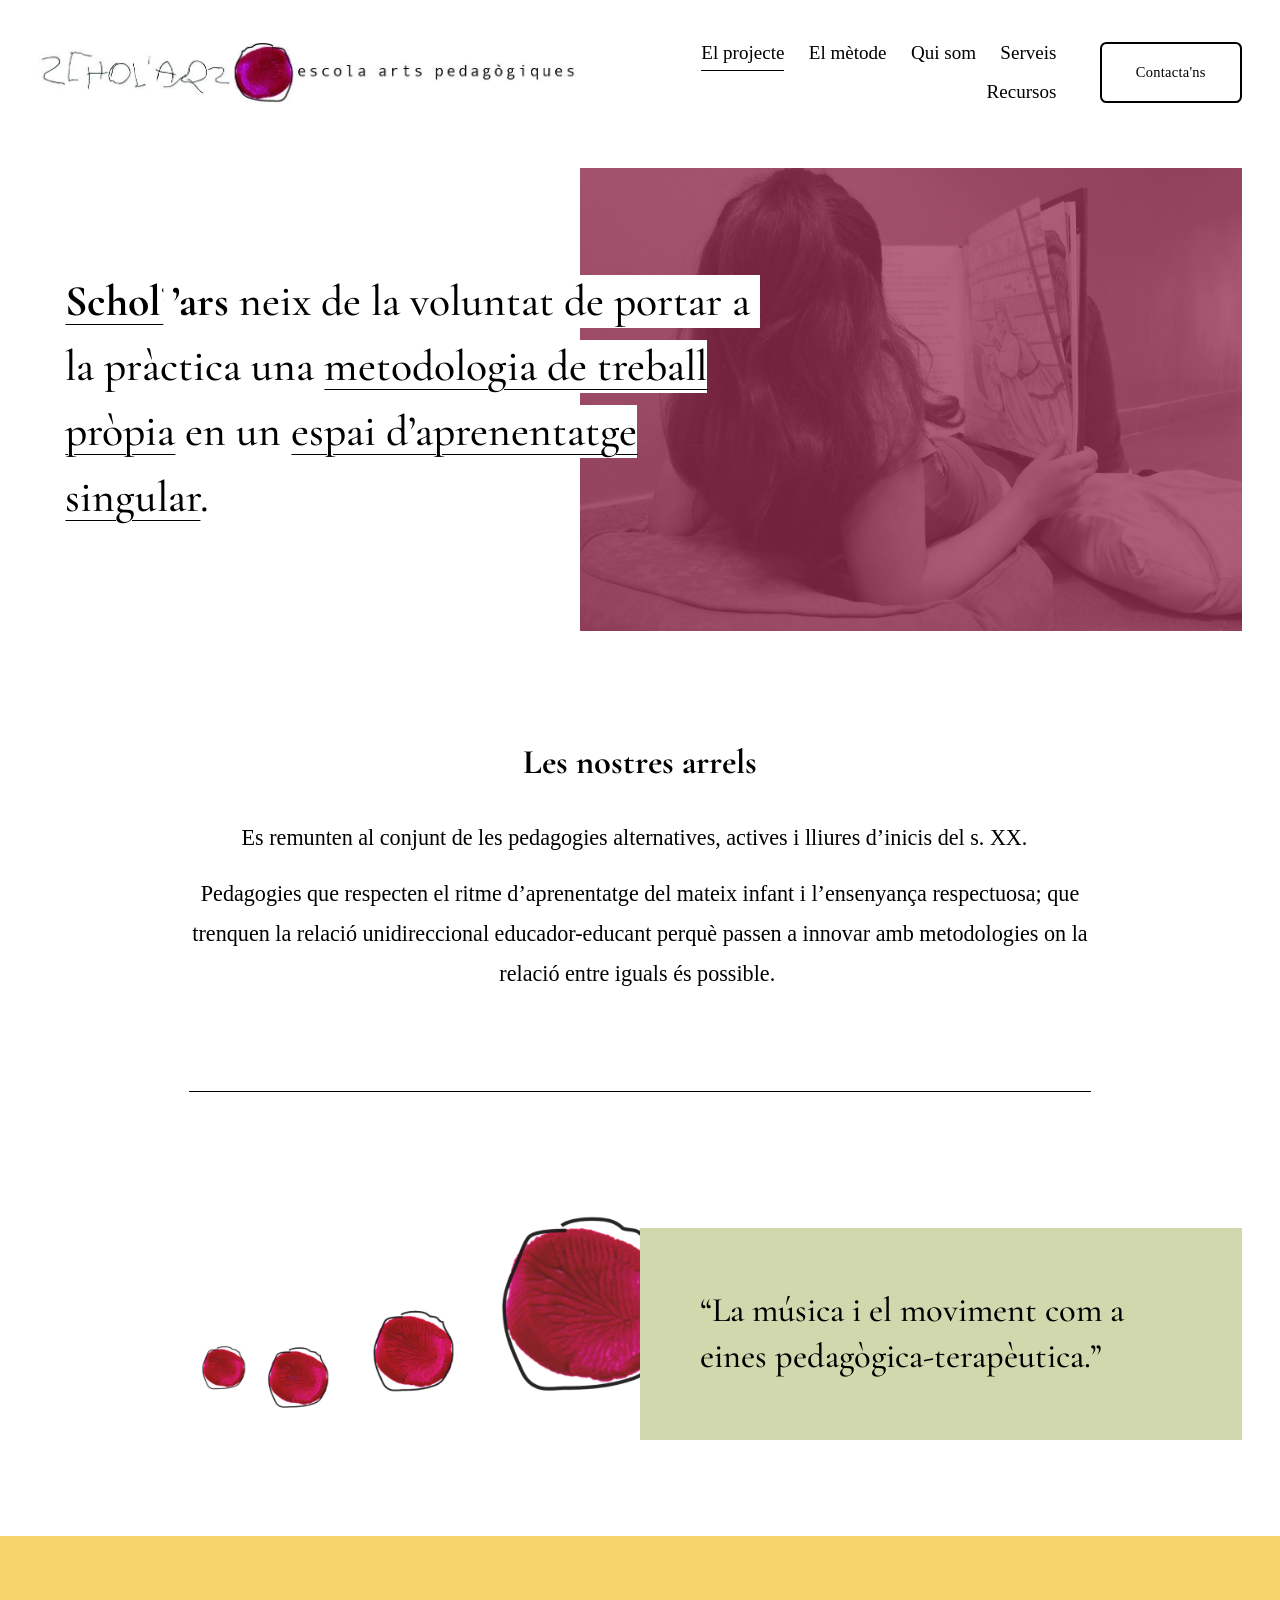
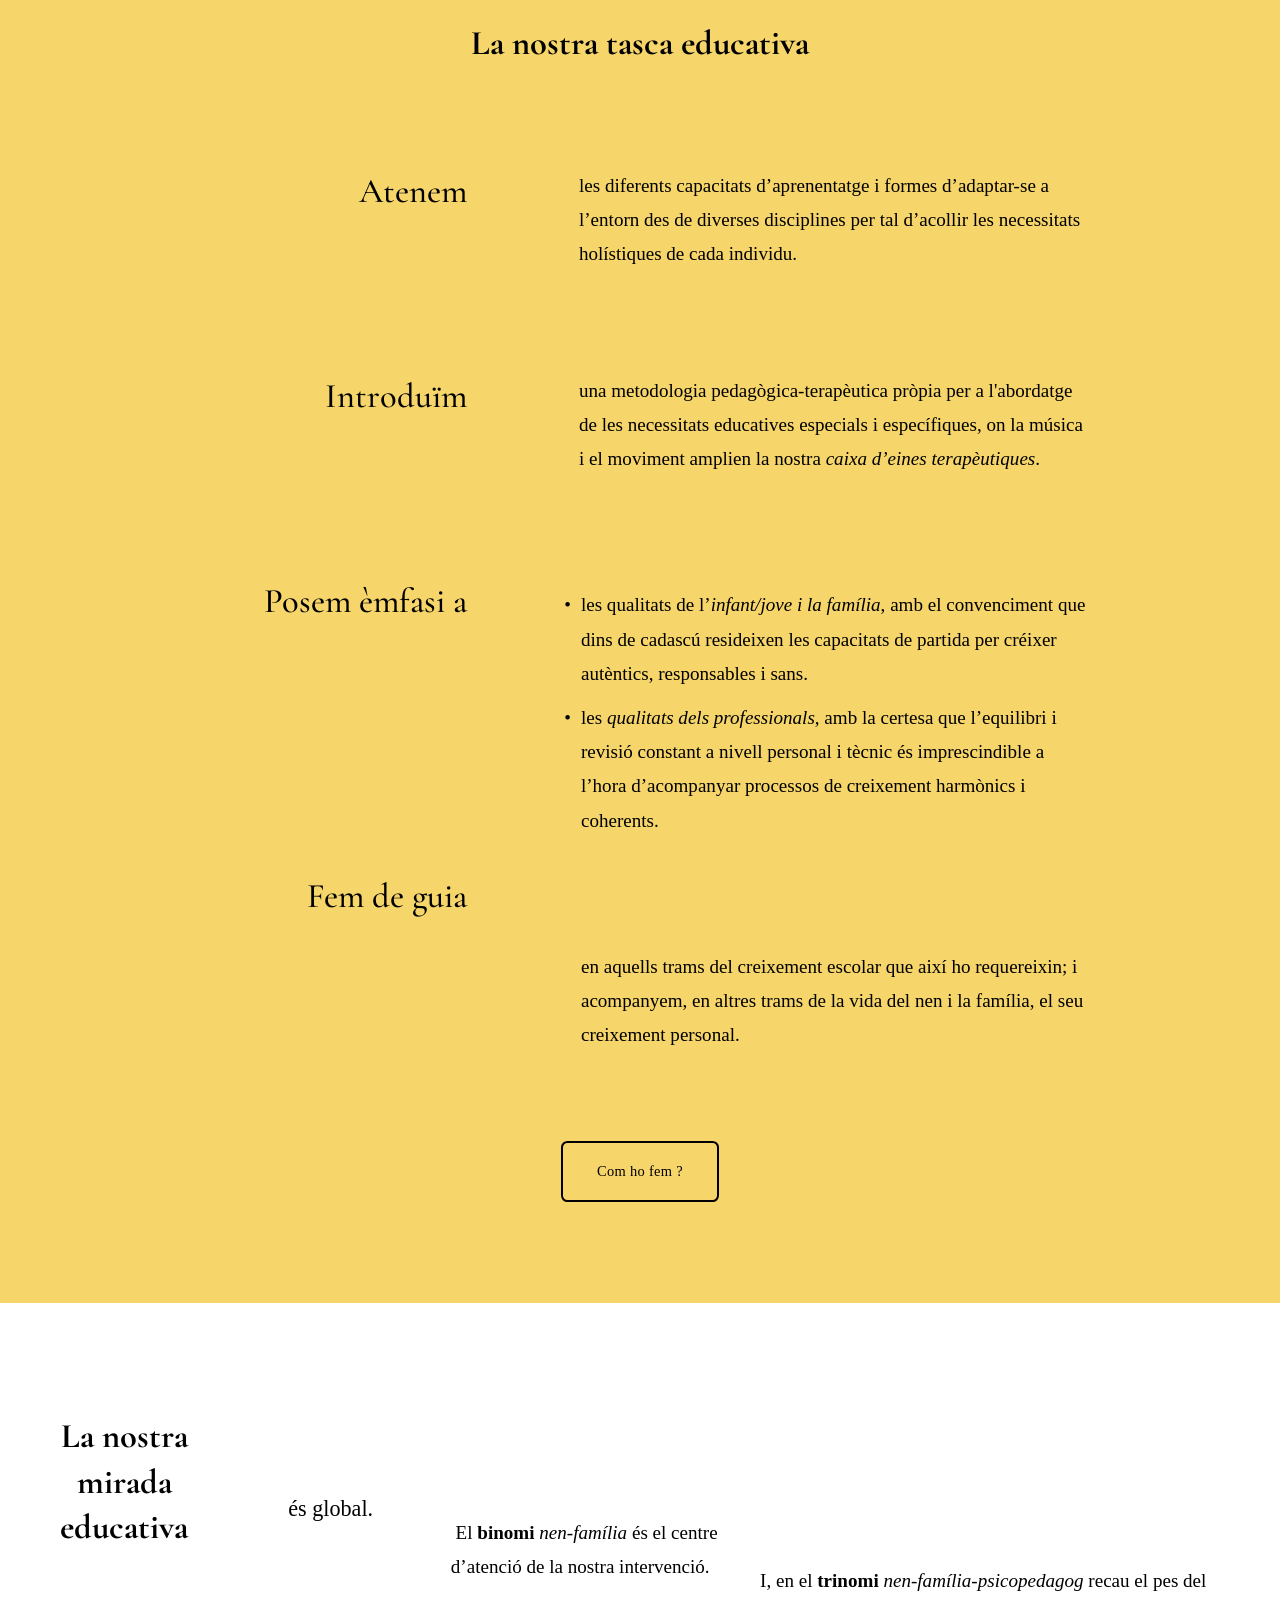
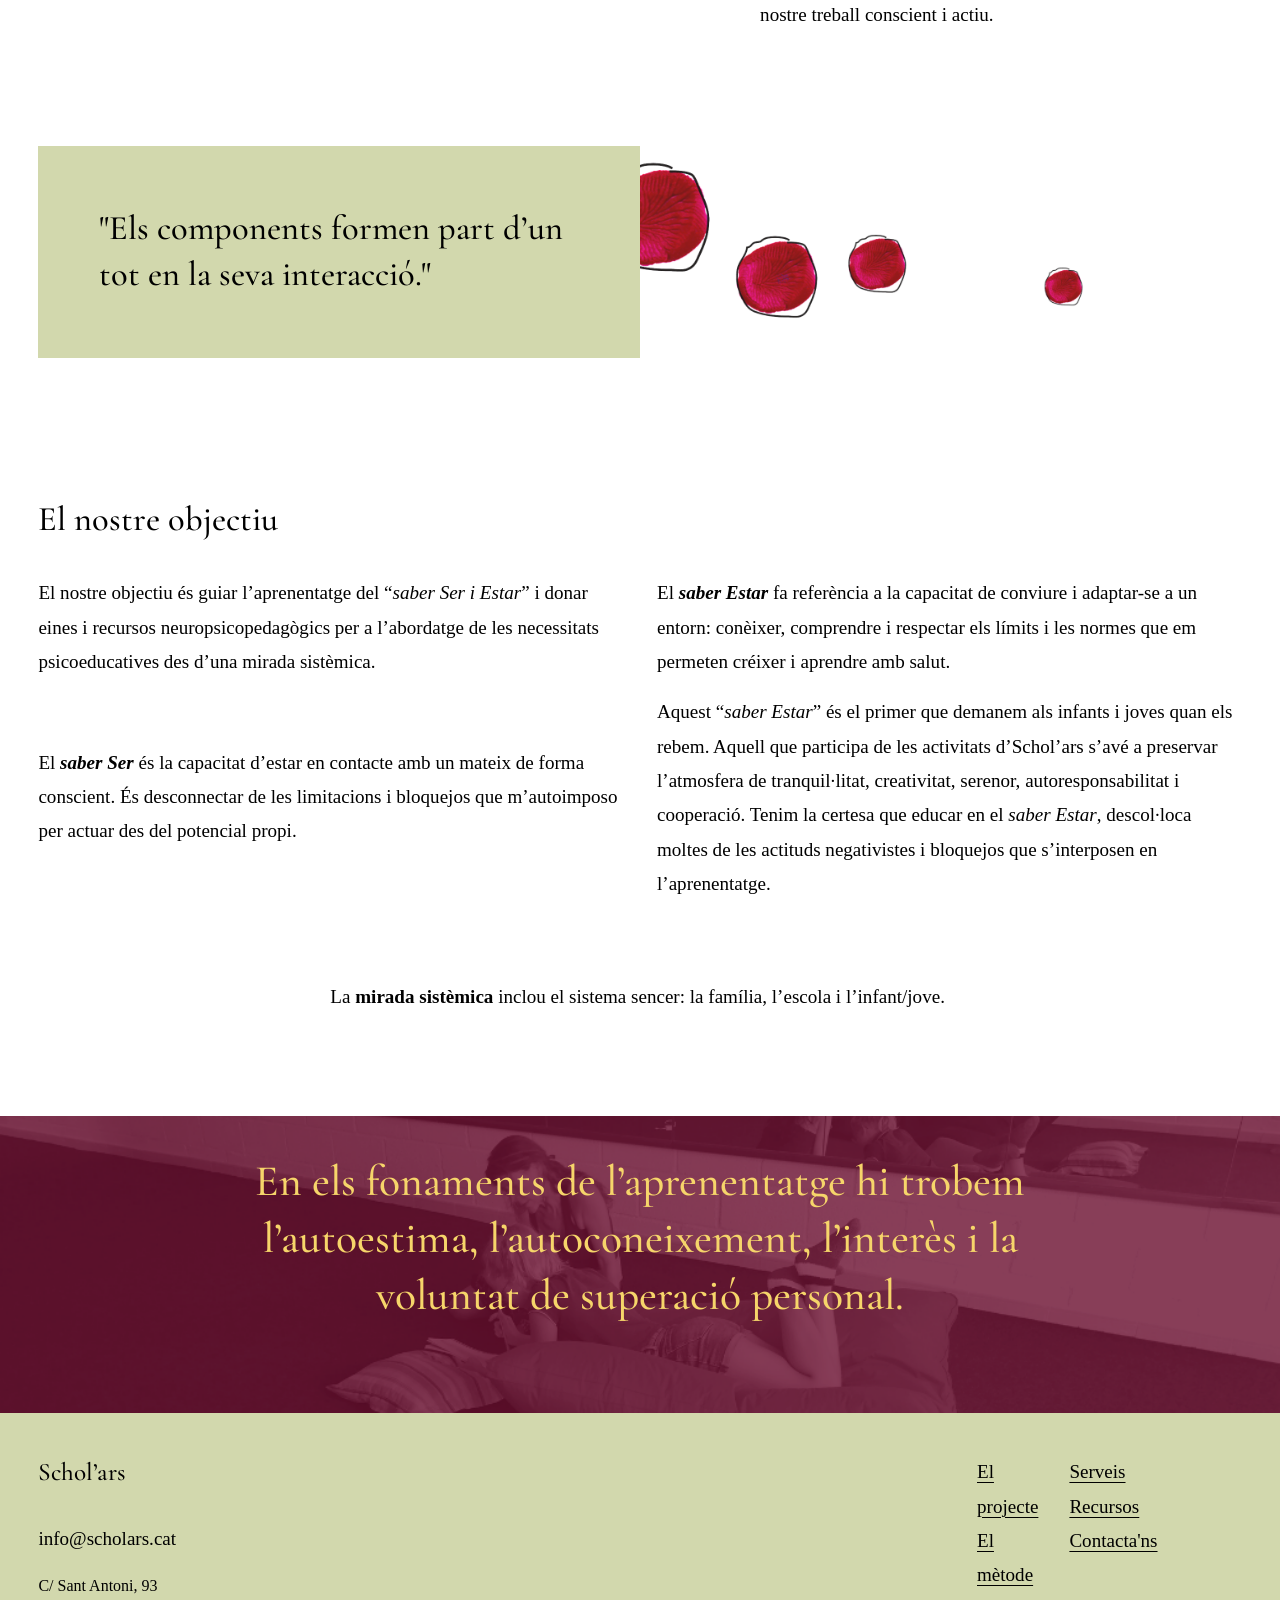
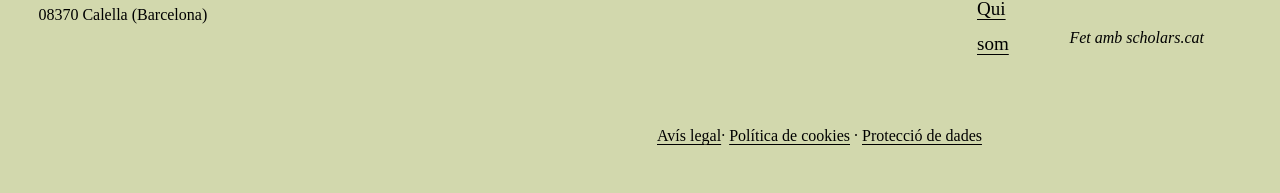
<file: el-projecte.html>
<!doctype html>
<html xmlns:og="http://opengraphprotocol.org/schema/" xmlns:fb="http://www.facebook.com/2008/fbml" lang="es-ES"  >
  <head>
<link rel="stylesheet" href="css/google-fonts.css">
<link rel="stylesheet" href="css/site.css">
<link rel="stylesheet" href="css/static.css">
<link rel="stylesheet" href="css/components.css"><link rel="stylesheet" href="css/overrides.css">
<link rel="icon" type="image/png" href="images/og-logo.png">
<link rel="apple-touch-icon" href="images/og-logo.png">
    <meta http-equiv="X-UA-Compatible" content="IE=edge,chrome=1">
    <meta name="viewport" content="width=device-width, initial-scale=1">
    <!-- This is Squarespace. --><!-- schol-ars -->
<base href="">
<meta charset="utf-8" />
<title>El projecte &mdash; Schol&#39;ars</title>

<link rel="canonical" href="https://scholars.cat/el-projecte"/>
<meta property="og:site_name" content="Schol'ars"/>
<meta property="og:description" content="Schol’ars: atenció i estimulació neuropsicopedagògica a Calella (Barcelona). Diagnòstic, acompanyament i suport psicològic per a infants i famílies."/>
<meta property="og:title" content="El projecte &mdash; Schol&#39;ars"/>
<meta property="og:url" content="https://scholars.cat/el-projecte"/>
<meta property="og:type" content="website"/>
<meta property="og:image" content="https://scholars.cat/images/og-logo.jpg"/>
<meta property="og:image:width" content="1200"/>
<meta property="og:image:height" content="630"/>
<meta property="og:image:type" content="image/jpeg"/>
<meta itemprop="name" content="El projecte — Schol'ars"/>
<meta itemprop="url" content="https://scholars.cat"/>
<meta name="twitter:description" content="Schol’ars: atenció i estimulació neuropsicopedagògica a Calella (Barcelona). Diagnòstic, acompanyament i suport psicològic per a infants i famílies."/>
<meta name="twitter:title" content="El projecte — Schol'ars"/>
<meta name="twitter:image" content="https://scholars.cat/images/og-logo.jpg"/>
<meta name="twitter:url" content="https://scholars.cat/el-projecte"/>
<meta name="twitter:card" content="summary"/>
<meta name="description" content="Schol’ars: atenció i estimulació neuropsicopedagògica a Calella (Barcelona). Diagnòstic, acompanyament i suport psicològic per a infants i famílies." />





<style>@keyframes fonts-loading { 0%, 99% { color: transparent; } } html.wf-loading * { animation: fonts-loading 3s; }</style>












<script type="application/ld+json">{"url": "https://scholars.cat","name":"Schol'ars","image": "images/factura.logo_schol'ars.jpg","@context":"http://schema.org","@type":"WebSite"}</script>

    
      
    
  </head>

  <body
    id="collection-5f0d942819451a356706461b"
    class="
      tweak-blog-alternating-side-by-side-width-full tweak-blog-alternating-side-by-side-image-aspect-ratio-11-square tweak-blog-alternating-side-by-side-text-alignment-left tweak-blog-alternating-side-by-side-read-more-style-show tweak-blog-alternating-side-by-side-image-text-alignment-middle tweak-blog-alternating-side-by-side-delimiter-bullet tweak-blog-alternating-side-by-side-meta-position-top tweak-blog-alternating-side-by-side-primary-meta-categories tweak-blog-alternating-side-by-side-secondary-meta-date tweak-blog-alternating-side-by-side-excerpt-show image-block-poster-text-alignment-left image-block-card-content-position-center image-block-card-text-alignment-left image-block-overlap-content-position-center image-block-overlap-text-alignment-left image-block-collage-content-position-center image-block-collage-text-alignment-left image-block-stack-text-alignment-left  form-field-style-solid form-field-shape-square form-field-border-all form-field-checkbox-type-icon form-field-checkbox-fill-solid form-field-checkbox-color-inverted form-field-checkbox-shape-square form-field-checkbox-layout-stack form-field-radio-type-icon form-field-radio-fill-solid form-field-radio-color-normal form-field-radio-shape-pill form-field-radio-layout-stack form-field-survey-fill-solid form-field-survey-color-normal form-field-survey-shape-pill form-field-hover-focus-outline form-submit-button-style-label tweak-global-animations-enabled tweak-global-animations-complexity-level-detailed tweak-global-animations-animation-style-fade tweak-global-animations-animation-type-scale tweak-global-animations-animation-curve-ease tweak-blog-masonry-width-full tweak-blog-masonry-text-alignment-left tweak-blog-masonry-primary-meta-categories tweak-blog-masonry-secondary-meta-date tweak-blog-masonry-meta-position-top tweak-blog-masonry-read-more-style-show tweak-blog-masonry-delimiter-space tweak-blog-masonry-image-placement-above tweak-blog-masonry-excerpt-show tweak-portfolio-grid-overlay-width-full tweak-portfolio-grid-overlay-height-large tweak-portfolio-grid-overlay-image-aspect-ratio-11-square tweak-portfolio-grid-overlay-text-placement-center tweak-portfolio-grid-overlay-show-text-after-hover tweak-blog-single-column-width-full tweak-blog-single-column-text-alignment-center tweak-blog-single-column-image-placement-above tweak-blog-single-column-delimiter-bullet tweak-blog-single-column-read-more-style-show tweak-blog-single-column-primary-meta-categories tweak-blog-single-column-secondary-meta-date tweak-blog-single-column-meta-position-top tweak-blog-single-column-content-full-post header-width-full  tweak-fixed-header tweak-fixed-header-style-basic tweak-blog-item-width-medium tweak-blog-item-text-alignment-left tweak-blog-item-meta-position-above-title tweak-blog-item-show-categories tweak-blog-item-show-date tweak-blog-item-show-author-name tweak-blog-item-show-author-profile tweak-blog-item-delimiter-bullet tweak-blog-side-by-side-width-full tweak-blog-side-by-side-image-placement-left tweak-blog-side-by-side-image-aspect-ratio-11-square tweak-blog-side-by-side-primary-meta-categories tweak-blog-side-by-side-secondary-meta-date tweak-blog-side-by-side-meta-position-top tweak-blog-side-by-side-text-alignment-left tweak-blog-side-by-side-image-text-alignment-middle tweak-blog-side-by-side-read-more-style-show tweak-blog-side-by-side-delimiter-bullet tweak-blog-side-by-side-excerpt-show primary-button-style-outline primary-button-shape-rounded secondary-button-style-outline secondary-button-shape-rounded tertiary-button-style-outline tertiary-button-shape-rounded tweak-events-stacked-width-full tweak-events-stacked-height-large  tweak-events-stacked-show-thumbnails tweak-events-stacked-thumbnail-size-32-standard tweak-events-stacked-date-style-with-text tweak-events-stacked-show-time tweak-events-stacked-show-location  tweak-events-stacked-show-excerpt  tweak-blog-basic-grid-width-full tweak-blog-basic-grid-image-aspect-ratio-32-standard tweak-blog-basic-grid-text-alignment-left tweak-blog-basic-grid-delimiter-bullet tweak-blog-basic-grid-image-placement-above tweak-blog-basic-grid-read-more-style-show tweak-blog-basic-grid-primary-meta-categories tweak-blog-basic-grid-secondary-meta-date tweak-blog-basic-grid-excerpt-show tweak-portfolio-grid-basic-width-full tweak-portfolio-grid-basic-height-large tweak-portfolio-grid-basic-image-aspect-ratio-11-square tweak-portfolio-grid-basic-text-alignment-left tweak-portfolio-grid-basic-hover-effect-fade header-overlay-alignment-center tweak-portfolio-index-background-link-format-stacked tweak-portfolio-index-background-width-full tweak-portfolio-index-background-height-large  tweak-portfolio-index-background-vertical-alignment-middle tweak-portfolio-index-background-horizontal-alignment-center tweak-portfolio-index-background-delimiter-none tweak-portfolio-index-background-animation-type-fade tweak-portfolio-index-background-animation-duration-medium tweak-portfolio-hover-follow-layout-inline  tweak-portfolio-hover-follow-delimiter-forward-slash tweak-portfolio-hover-follow-animation-type-fade tweak-portfolio-hover-follow-animation-duration-medium tweak-portfolio-hover-static-layout-stacked  tweak-portfolio-hover-static-delimiter-forward-slash tweak-portfolio-hover-static-animation-type-scale-up tweak-portfolio-hover-static-animation-duration-medium hide-opentable-icons opentable-style-dark tweak-product-quick-view-button-style-floating tweak-product-quick-view-button-position-bottom tweak-product-quick-view-lightbox-excerpt-display-truncate tweak-product-quick-view-lightbox-show-arrows tweak-product-quick-view-lightbox-show-close-button tweak-product-quick-view-lightbox-controls-weight-light native-currency-code-usd collection-type-page collection-layout-default collection-5f0d942819451a356706461b mobile-style-available sqs-seven-one
      
        
          
        
      
    "
    tabindex="-1"
  >
    <div
      id="siteWrapper"
      class="clearfix site-wrapper"
    >
      
        <div id="floatingCart" class="floating-cart hidden">
          <a href="cart.html" class="icon icon--stroke icon--fill icon--cart sqs-custom-cart">
            <span class="Cart-inner">
              



  <svg class="icon icon--cart" width="61" height="49" viewBox="0 0 61 49">
  <path fill-rule="evenodd" clip-rule="evenodd" d="M0.5 2C0.5 1.17157 1.17157 0.5 2 0.5H13.6362C14.3878 0.5 15.0234 1.05632 15.123 1.80135L16.431 11.5916H59C59.5122 11.5916 59.989 11.8529 60.2645 12.2847C60.54 12.7165 60.5762 13.2591 60.3604 13.7236L50.182 35.632C49.9361 36.1614 49.4054 36.5 48.8217 36.5H18.0453C17.2937 36.5 16.6581 35.9437 16.5585 35.1987L12.3233 3.5H2C1.17157 3.5 0.5 2.82843 0.5 2ZM16.8319 14.5916L19.3582 33.5H47.8646L56.6491 14.5916H16.8319Z" />
  <path d="M18.589 35H49.7083L60 13H16L18.589 35Z" />
  <path d="M21 49C23.2091 49 25 47.2091 25 45C25 42.7909 23.2091 41 21 41C18.7909 41 17 42.7909 17 45C17 47.2091 18.7909 49 21 49Z" />
  <path d="M45 49C47.2091 49 49 47.2091 49 45C49 42.7909 47.2091 41 45 41C42.7909 41 41 42.7909 41 45C41 47.2091 42.7909 49 45 49Z" />
</svg>

              <div class="legacy-cart icon-cart-quantity">
                <span class="sqs-cart-quantity">0</span>
              </div>
            </span>
          </a>
        </div>
      

      












  <header
    data-test="header"
    id="header"
    
    class="
      
        white
      
      header theme-col--primary
    "
    data-section-theme="white"
    data-controller="Header"
    data-current-styles="{
                                                                                                                                                                                                                                                                                                                                                                                        &quot;layout&quot;: &quot;navRight&quot;,
                                                                                                                                                                                                                                                                                                                                                                                        &quot;action&quot;: {
                                                                                                                                                                                                                                                                                                                                                                                          &quot;href&quot;: &quot;/contacto&quot;,
                                                                                                                                                                                                                                                                                                                                                                                          &quot;buttonText&quot;: &quot;Contacta'ns&quot;,
                                                                                                                                                                                                                                                                                                                                                                                          &quot;newWindow&quot;: false
                                                                                                                                                                                                                                                                                                                                                                                        },
                                                                                                                                                                                                                                                                                                                                                                                        &quot;showSocial&quot;: false,
                                                                                                                                                                                                                                                                                                                                                                                        &quot;socialOptions&quot;: {
                                                                                                                                                                                                                                                                                                                                                                                          &quot;socialBorderShape&quot;: &quot;none&quot;,
                                                                                                                                                                                                                                                                                                                                                                                          &quot;socialBorderStyle&quot;: &quot;outline&quot;,
                                                                                                                                                                                                                                                                                                                                                                                          &quot;socialBorderThickness&quot;: {
                                                                                                                                                                                                                                                                                                                                                                                            &quot;unit&quot;: &quot;px&quot;,
                                                                                                                                                                                                                                                                                                                                                                                            &quot;value&quot;: 1.0
                                                                                                                                                                                                                                                                                                                                                                                          }
                                                                                                                                                                                                                                                                                                                                                                                        },
                                                                                                                                                                                                                                                                                                                                                                                        &quot;sectionTheme&quot;: &quot;white&quot;,
                                                                                                                                                                                                                                                                                                                                                                                        &quot;menuOverlayAnimation&quot;: &quot;fade&quot;,
                                                                                                                                                                                                                                                                                                                                                                                        &quot;cartStyle&quot;: &quot;cart&quot;,
                                                                                                                                                                                                                                                                                                                                                                                        &quot;cartText&quot;: &quot;Cart&quot;,
                                                                                                                                                                                                                                                                                                                                                                                        &quot;showEmptyCartState&quot;: true,
                                                                                                                                                                                                                                                                                                                                                                                        &quot;cartOptions&quot;: {
                                                                                                                                                                                                                                                                                                                                                                                          &quot;iconType&quot;: &quot;solid-7&quot;,
                                                                                                                                                                                                                                                                                                                                                                                          &quot;cartBorderShape&quot;: &quot;none&quot;,
                                                                                                                                                                                                                                                                                                                                                                                          &quot;cartBorderStyle&quot;: &quot;outline&quot;,
                                                                                                                                                                                                                                                                                                                                                                                          &quot;cartBorderThickness&quot;: {
                                                                                                                                                                                                                                                                                                                                                                                            &quot;unit&quot;: &quot;px&quot;,
                                                                                                                                                                                                                                                                                                                                                                                            &quot;value&quot;: 1.0
                                                                                                                                                                                                                                                                                                                                                                                          }
                                                                                                                                                                                                                                                                                                                                                                                        },
                                                                                                                                                                                                                                                                                                                                                                                        &quot;showButton&quot;: true,
                                                                                                                                                                                                                                                                                                                                                                                        &quot;showCart&quot;: false,
                                                                                                                                                                                                                                                                                                                                                                                        &quot;showAccountLogin&quot;: true,
                                                                                                                                                                                                                                                                                                                                                                                        &quot;headerStyle&quot;: &quot;theme&quot;,
                                                                                                                                                                                                                                                                                                                                                                                        &quot;languagePicker&quot;: {
                                                                                                                                                                                                                                                                                                                                                                                          &quot;enabled&quot;: false,
                                                                                                                                                                                                                                                                                                                                                                                          &quot;iconEnabled&quot;: false,
                                                                                                                                                                                                                                                                                                                                                                                          &quot;iconType&quot;: &quot;globe&quot;,
                                                                                                                                                                                                                                                                                                                                                                                          &quot;flagShape&quot;: &quot;shiny&quot;,
                                                                                                                                                                                                                                                                                                                                                                                          &quot;languageFlags&quot;: [ ]
                                                                                                                                                                                                                                                                                                                                                                                        },
                                                                                                                                                                                                                                                                                                                                                                                        &quot;iconOptions&quot;: {
                                                                                                                                                                                                                                                                                                                                                                                          &quot;desktopDropdownIconOptions&quot;: {
                                                                                                                                                                                                                                                                                                                                                                                            &quot;endcapType&quot;: &quot;square&quot;,
                                                                                                                                                                                                                                                                                                                                                                                            &quot;folderDropdownIcon&quot;: &quot;none&quot;,
                                                                                                                                                                                                                                                                                                                                                                                            &quot;languagePickerIcon&quot;: &quot;openArrowHead&quot;
                                                                                                                                                                                                                                                                                                                                                                                          },
                                                                                                                                                                                                                                                                                                                                                                                          &quot;mobileDropdownIconOptions&quot;: {
                                                                                                                                                                                                                                                                                                                                                                                            &quot;endcapType&quot;: &quot;square&quot;,
                                                                                                                                                                                                                                                                                                                                                                                            &quot;folderDropdownIcon&quot;: &quot;openArrowHead&quot;,
                                                                                                                                                                                                                                                                                                                                                                                            &quot;languagePickerIcon&quot;: &quot;openArrowHead&quot;
                                                                                                                                                                                                                                                                                                                                                                                          }
                                                                                                                                                                                                                                                                                                                                                                                        },
                                                                                                                                                                                                                                                                                                                                                                                        &quot;mobileOptions&quot;: {
                                                                                                                                                                                                                                                                                                                                                                                          &quot;layout&quot;: &quot;logoLeftNavRight&quot;,
                                                                                                                                                                                                                                                                                                                                                                                          &quot;menuIconOptions&quot;: {
                                                                                                                                                                                                                                                                                                                                                                                            &quot;style&quot;: &quot;doubleLineHamburger&quot;,
                                                                                                                                                                                                                                                                                                                                                                                            &quot;thickness&quot;: {
                                                                                                                                                                                                                                                                                                                                                                                              &quot;unit&quot;: &quot;px&quot;,
                                                                                                                                                                                                                                                                                                                                                                                              &quot;value&quot;: 1.0
                                                                                                                                                                                                                                                                                                                                                                                            }
                                                                                                                                                                                                                                                                                                                                                                                          }
                                                                                                                                                                                                                                                                                                                                                                                        },
                                                                                                                                                                                                                                                                                                                                                                                        &quot;solidOptions&quot;: {
                                                                                                                                                                                                                                                                                                                                                                                          &quot;headerOpacity&quot;: {
                                                                                                                                                                                                                                                                                                                                                                                            &quot;unit&quot;: &quot;%&quot;,
                                                                                                                                                                                                                                                                                                                                                                                            &quot;value&quot;: 100.0
                                                                                                                                                                                                                                                                                                                                                                                          },
                                                                                                                                                                                                                                                                                                                                                                                          &quot;blurBackground&quot;: {
                                                                                                                                                                                                                                                                                                                                                                                            &quot;enabled&quot;: false,
                                                                                                                                                                                                                                                                                                                                                                                            &quot;blurRadius&quot;: {
                                                                                                                                                                                                                                                                                                                                                                                              &quot;unit&quot;: &quot;px&quot;,
                                                                                                                                                                                                                                                                                                                                                                                              &quot;value&quot;: 12.0
                                                                                                                                                                                                                                                                                                                                                                                            }
                                                                                                                                                                                                                                                                                                                                                                                          },
                                                                                                                                                                                                                                                                                                                                                                                          &quot;backgroundColor&quot;: {
                                                                                                                                                                                                                                                                                                                                                                                            &quot;type&quot;: &quot;SITE_PALETTE_COLOR&quot;,
                                                                                                                                                                                                                                                                                                                                                                                            &quot;sitePaletteColor&quot;: {
                                                                                                                                                                                                                                                                                                                                                                                              &quot;colorName&quot;: &quot;white&quot;,
                                                                                                                                                                                                                                                                                                                                                                                              &quot;alphaModifier&quot;: 1.0
                                                                                                                                                                                                                                                                                                                                                                                            }
                                                                                                                                                                                                                                                                                                                                                                                          },
                                                                                                                                                                                                                                                                                                                                                                                          &quot;navigationColor&quot;: {
                                                                                                                                                                                                                                                                                                                                                                                            &quot;type&quot;: &quot;SITE_PALETTE_COLOR&quot;,
                                                                                                                                                                                                                                                                                                                                                                                            &quot;sitePaletteColor&quot;: {
                                                                                                                                                                                                                                                                                                                                                                                              &quot;colorName&quot;: &quot;black&quot;,
                                                                                                                                                                                                                                                                                                                                                                                              &quot;alphaModifier&quot;: 1.0
                                                                                                                                                                                                                                                                                                                                                                                            }
                                                                                                                                                                                                                                                                                                                                                                                          }
                                                                                                                                                                                                                                                                                                                                                                                        },
                                                                                                                                                                                                                                                                                                                                                                                        &quot;gradientOptions&quot;: {
                                                                                                                                                                                                                                                                                                                                                                                          &quot;gradientType&quot;: &quot;faded&quot;,
                                                                                                                                                                                                                                                                                                                                                                                          &quot;headerOpacity&quot;: {
                                                                                                                                                                                                                                                                                                                                                                                            &quot;unit&quot;: &quot;%&quot;,
                                                                                                                                                                                                                                                                                                                                                                                            &quot;value&quot;: 90.0
                                                                                                                                                                                                                                                                                                                                                                                          },
                                                                                                                                                                                                                                                                                                                                                                                          &quot;blurBackground&quot;: {
                                                                                                                                                                                                                                                                                                                                                                                            &quot;enabled&quot;: false,
                                                                                                                                                                                                                                                                                                                                                                                            &quot;blurRadius&quot;: {
                                                                                                                                                                                                                                                                                                                                                                                              &quot;unit&quot;: &quot;px&quot;,
                                                                                                                                                                                                                                                                                                                                                                                              &quot;value&quot;: 12.0
                                                                                                                                                                                                                                                                                                                                                                                            }
                                                                                                                                                                                                                                                                                                                                                                                          },
                                                                                                                                                                                                                                                                                                                                                                                          &quot;backgroundColor&quot;: {
                                                                                                                                                                                                                                                                                                                                                                                            &quot;type&quot;: &quot;SITE_PALETTE_COLOR&quot;,
                                                                                                                                                                                                                                                                                                                                                                                            &quot;sitePaletteColor&quot;: {
                                                                                                                                                                                                                                                                                                                                                                                              &quot;colorName&quot;: &quot;white&quot;,
                                                                                                                                                                                                                                                                                                                                                                                              &quot;alphaModifier&quot;: 1.0
                                                                                                                                                                                                                                                                                                                                                                                            }
                                                                                                                                                                                                                                                                                                                                                                                          },
                                                                                                                                                                                                                                                                                                                                                                                          &quot;navigationColor&quot;: {
                                                                                                                                                                                                                                                                                                                                                                                            &quot;type&quot;: &quot;SITE_PALETTE_COLOR&quot;,
                                                                                                                                                                                                                                                                                                                                                                                            &quot;sitePaletteColor&quot;: {
                                                                                                                                                                                                                                                                                                                                                                                              &quot;colorName&quot;: &quot;black&quot;,
                                                                                                                                                                                                                                                                                                                                                                                              &quot;alphaModifier&quot;: 1.0
                                                                                                                                                                                                                                                                                                                                                                                            }
                                                                                                                                                                                                                                                                                                                                                                                          }
                                                                                                                                                                                                                                                                                                                                                                                        },
                                                                                                                                                                                                                                                                                                                                                                                        &quot;dropShadowOptions&quot;: {
                                                                                                                                                                                                                                                                                                                                                                                          &quot;enabled&quot;: false,
                                                                                                                                                                                                                                                                                                                                                                                          &quot;blur&quot;: {
                                                                                                                                                                                                                                                                                                                                                                                            &quot;unit&quot;: &quot;px&quot;,
                                                                                                                                                                                                                                                                                                                                                                                            &quot;value&quot;: 12.0
                                                                                                                                                                                                                                                                                                                                                                                          },
                                                                                                                                                                                                                                                                                                                                                                                          &quot;spread&quot;: {
                                                                                                                                                                                                                                                                                                                                                                                            &quot;unit&quot;: &quot;px&quot;,
                                                                                                                                                                                                                                                                                                                                                                                            &quot;value&quot;: 0.0
                                                                                                                                                                                                                                                                                                                                                                                          },
                                                                                                                                                                                                                                                                                                                                                                                          &quot;distance&quot;: {
                                                                                                                                                                                                                                                                                                                                                                                            &quot;unit&quot;: &quot;px&quot;,
                                                                                                                                                                                                                                                                                                                                                                                            &quot;value&quot;: 12.0
                                                                                                                                                                                                                                                                                                                                                                                          }
                                                                                                                                                                                                                                                                                                                                                                                        },
                                                                                                                                                                                                                                                                                                                                                                                        &quot;borderOptions&quot;: {
                                                                                                                                                                                                                                                                                                                                                                                          &quot;enabled&quot;: false,
                                                                                                                                                                                                                                                                                                                                                                                          &quot;position&quot;: &quot;bottom&quot;,
                                                                                                                                                                                                                                                                                                                                                                                          &quot;thickness&quot;: {
                                                                                                                                                                                                                                                                                                                                                                                            &quot;unit&quot;: &quot;px&quot;,
                                                                                                                                                                                                                                                                                                                                                                                            &quot;value&quot;: 4.0
                                                                                                                                                                                                                                                                                                                                                                                          }
                                                                                                                                                                                                                                                                                                                                                                                        },
                                                                                                                                                                                                                                                                                                                                                                                        &quot;showPromotedElement&quot;: false,
                                                                                                                                                                                                                                                                                                                                                                                        &quot;buttonVariant&quot;: &quot;primary&quot;,
                                                                                                                                                                                                                                                                                                                                                                                        &quot;blurBackground&quot;: {
                                                                                                                                                                                                                                                                                                                                                                                          &quot;enabled&quot;: false,
                                                                                                                                                                                                                                                                                                                                                                                          &quot;blurRadius&quot;: {
                                                                                                                                                                                                                                                                                                                                                                                            &quot;unit&quot;: &quot;px&quot;,
                                                                                                                                                                                                                                                                                                                                                                                            &quot;value&quot;: 12.0
                                                                                                                                                                                                                                                                                                                                                                                          }
                                                                                                                                                                                                                                                                                                                                                                                        },
                                                                                                                                                                                                                                                                                                                                                                                        &quot;headerOpacity&quot;: {
                                                                                                                                                                                                                                                                                                                                                                                          &quot;unit&quot;: &quot;%&quot;,
                                                                                                                                                                                                                                                                                                                                                                                          &quot;value&quot;: 100.0
                                                                                                                                                                                                                                                                                                                                                                                        }
                                                                                                                                                                                                                                                                                                                                                                                      }"
    data-section-id="header"
    data-header-style="theme"
    data-language-picker="{
                                                                                                                                                                                                                                                                                                                                                                                        &quot;enabled&quot;: false,
                                                                                                                                                                                                                                                                                                                                                                                        &quot;iconEnabled&quot;: false,
                                                                                                                                                                                                                                                                                                                                                                                        &quot;iconType&quot;: &quot;globe&quot;,
                                                                                                                                                                                                                                                                                                                                                                                        &quot;flagShape&quot;: &quot;shiny&quot;,
                                                                                                                                                                                                                                                                                                                                                                                        &quot;languageFlags&quot;: [ ]
                                                                                                                                                                                                                                                                                                                                                                                      }"
    data-native-multilingual=""
    
    data-first-focusable-element
    tabindex="-1"
    style="
      
      
      
        --solidHeaderBackgroundColor: hsla(var(--white-hsl), 1);
      
      
        --solidHeaderNavigationColor: hsla(var(--black-hsl), 1);
      
      
        --gradientHeaderBackgroundColor: hsla(var(--white-hsl), 1);
      
      
        --gradientHeaderNavigationColor: hsla(var(--black-hsl), 1);
      
    "
  >
    <svg  style="display:none" viewBox="0 0 22 22" xmlns="http://www.w3.org/2000/svg">
  <symbol id="circle" >
    <path d="M11.5 17C14.5376 17 17 14.5376 17 11.5C17 8.46243 14.5376 6 11.5 6C8.46243 6 6 8.46243 6 11.5C6 14.5376 8.46243 17 11.5 17Z" fill="none" />
  </symbol>

  <symbol id="circleFilled" >
    <path d="M11.5 17C14.5376 17 17 14.5376 17 11.5C17 8.46243 14.5376 6 11.5 6C8.46243 6 6 8.46243 6 11.5C6 14.5376 8.46243 17 11.5 17Z" />
  </symbol>

  <symbol id="dash" >
    <path d="M11 11H19H3" />
  </symbol>

  <symbol id="squareFilled" >
    <rect x="6" y="6" width="11" height="11" />
  </symbol>

  <symbol id="square" >
    <rect x="7" y="7" width="9" height="9" fill="none" stroke="inherit" />
  </symbol>
  
  <symbol id="plus" >
    <path d="M11 3V19" />
    <path d="M19 11L3 11"/>
  </symbol>
  
  <symbol id="closedArrow" >
    <path d="M11 11V2M11 18.1797L17 11.1477L5 11.1477L11 18.1797Z" fill="none" />
  </symbol>
  
  <symbol id="closedArrowFilled" >
    <path d="M11 11L11 2" stroke="inherit" fill="none"  />
    <path fill-rule="evenodd" clip-rule="evenodd" d="M2.74695 9.38428L19.038 9.38428L10.8925 19.0846L2.74695 9.38428Z" stroke-width="1" />
  </symbol>
  
  <symbol id="closedArrowHead" viewBox="0 0 22 22"  xmlns="http://www.w3.org/2000/symbol">
    <path d="M18 7L11 15L4 7L18 7Z" fill="none" stroke="inherit" />
  </symbol>
  
  
  <symbol id="closedArrowHeadFilled" viewBox="0 0 22 22"  xmlns="http://www.w3.org/2000/symbol">
    <path d="M18.875 6.5L11 15.5L3.125 6.5L18.875 6.5Z" />
  </symbol>
  
  <symbol id="openArrow" >
    <path d="M11 18.3591L11 3" stroke="inherit" fill="none"  />
    <path d="M18 11.5L11 18.5L4 11.5" stroke="inherit" fill="none"  />
  </symbol>
  
  <symbol id="openArrowHead" >
    <path d="M18 7L11 14L4 7" fill="none" />
  </symbol>

  <symbol id="pinchedArrow" >
    <path d="M11 17.3591L11 2" fill="none" />
    <path d="M2 11C5.85455 12.2308 8.81818 14.9038 11 18C13.1818 14.8269 16.1455 12.1538 20 11" fill="none" />
  </symbol>

  <symbol id="pinchedArrowFilled" >
    <path d="M11.05 10.4894C7.04096 8.73759 1.05005 8 1.05005 8C6.20459 11.3191 9.41368 14.1773 11.05 21C12.6864 14.0851 15.8955 11.227 21.05 8C21.05 8 15.0591 8.73759 11.05 10.4894Z" stroke-width="1"/>
    <path d="M11 11L11 1" fill="none"/>
  </symbol>

  <symbol id="pinchedArrowHead" >
    <path d="M2 7.24091C5.85455 8.40454 8.81818 10.9318 11 13.8591C13.1818 10.8591 16.1455 8.33181 20 7.24091"  fill="none" />
  </symbol>
  
  <symbol id="pinchedArrowHeadFilled" >
    <path d="M11.05 7.1591C7.04096 5.60456 1.05005 4.95001 1.05005 4.95001C6.20459 7.89547 9.41368 10.4318 11.05 16.4864C12.6864 10.35 15.8955 7.81365 21.05 4.95001C21.05 4.95001 15.0591 5.60456 11.05 7.1591Z" />
  </symbol>

</svg>
    
<div class="sqs-announcement-bar-dropzone"></div>

    <div class="header-announcement-bar-wrapper">
      
      <a
        href="el-projecte.html#page"
        class="header-skip-link sqs-button-element--primary"
      >
        Saltar al contenido
      </a>
      


<style>
    @supports (-webkit-backdrop-filter: none) or (backdrop-filter: none) {
        .header-blur-background {
            
            
        }
    }
</style>
      <div
        class="header-border"
        data-header-style="theme"
        data-header-border="false"
        data-test="header-border"
        style="




"
      ></div>
      <div
        class="header-dropshadow"
        data-header-style="theme"
        data-header-dropshadow="false"
        data-test="header-dropshadow"
        style=""
      ></div>
      
      

      <div class='header-inner container--fluid
        
        
        
         header-mobile-layout-logo-left-nav-right
        
        
        
        
        
        
         header-layout-nav-right
        
        
        
        
        
        
        
        
        '
        data-test="header-inner"
        >
        <!-- Background -->
        <div class="header-background theme-bg--primary"></div>

        <div class="header-display-desktop" data-content-field="site-title">
          

          

          

          

          

          
          
            
            <!-- Social -->
            
          
            
            <!-- Title and nav wrapper -->
            <div class="header-title-nav-wrapper">
              

              

              
                
                <!-- Title -->
                
                  <div
                    class="
                      header-title
                      
                    "
                    data-animation-role="header-element"
                  >
                    
                      <div class="header-title-logo">
                        <a href="index.html" data-animation-role="header-element">
                        
<img elementtiming="nbf-header-logo-desktop" src="images/factura.logo_schol'ars.jpg" alt="Schol&amp;#39;ars" style="display:block" fetchpriority="high" loading="eager" decoding="async" data-loader="raw">

                        </a>
                      </div>

                    
                    
                  </div>
                
              
                
                <!-- Nav -->
                <div class="header-nav">
                  <div class="header-nav-wrapper">
                    <nav class="header-nav-list">
                      


  
    <div class="header-nav-item header-nav-item--collection header-nav-item--homepage">
      <a
        href="index.html"
        data-animation-role="header-element"
        
      >
         
      </a>
    </div>
  
  
  


  
    <div class="header-nav-item header-nav-item--collection header-nav-item--active">
      <a
        href="el-projecte.html"
        data-animation-role="header-element"
        
          aria-current="page"
        
      >
        El projecte
      </a>
    </div>
  
  
  


  
    <div class="header-nav-item header-nav-item--collection">
      <a
        href="el-mtode.html"
        data-animation-role="header-element"
        
      >
        El mètode
      </a>
    </div>
  
  
  


  
    <div class="header-nav-item header-nav-item--collection">
      <a
        href="qui-som.html"
        data-animation-role="header-element"
        
      >
        Qui som
      </a>
    </div>
  
  
  


  
    <div class="header-nav-item header-nav-item--collection">
      <a
        href="serveis.html"
        data-animation-role="header-element"
        
      >
        Serveis
      </a>
    </div>
  
  
  


  
    <div class="header-nav-item header-nav-item--folder">
      <button
        class="header-nav-folder-title"
        data-href="/recursos"
        data-animation-role="header-element"
        aria-expanded="false"
        aria-controls="recursos"
        
      >
      <span class="header-nav-folder-title-text">
        Recursos
      </span>
      </button>
      <div class="header-nav-folder-content" id="recursos">
        
          
            <div class="header-nav-folder-item">
              <a
                href="recursos.html"
                
              >
                <span class="header-nav-folder-item-content">
                  Galeria d'imatges
                </span>
              </a>
            </div>
          
          
        
      </div>
    </div>
  
  



                    </nav>
                  </div>
                </div>
              
              
            </div>
          
            
            <!-- Actions -->
            <div class="header-actions header-actions--right">
              
              

              

            
            

              
              <div class="showOnMobile">
                
              </div>

              
              <div class="showOnDesktop">
                
              </div>

              
                <div class="header-actions-action header-actions-action--cta" data-animation-role="header-element">
                  <a
                    class="btn btn--border theme-btn--primary-inverse sqs-button-element--primary"
                    href="contacto.html"
                    
                  >
                    Contacta'ns
                  </a>
                </div>
              
            </div>
          
            


<style>
  .top-bun, 
  .patty, 
  .bottom-bun {
    height: 1px;
  }
</style>

<!-- Burger -->
<div class="header-burger

  menu-overlay-has-visible-non-navigation-items


  
" data-animation-role="header-element">
  <button class="header-burger-btn burger" data-test="header-burger">
    <span hidden class="js-header-burger-open-title visually-hidden">Abrir menú</span>
    <span hidden class="js-header-burger-close-title visually-hidden">Cerrar menú</span>
    <div class="burger-box">
      <div class="burger-inner header-menu-icon-doubleLineHamburger">
        <div class="top-bun"></div>
        <div class="patty"></div>
        <div class="bottom-bun"></div>
      </div>
    </div>
  </button>
</div>

          

        </div>
        <div class="header-display-mobile" data-content-field="site-title">
          
            
            <!-- Social -->
            
          
            
            <!-- Title and nav wrapper -->
            <div class="header-title-nav-wrapper">
              

              

              
                
                <!-- Title -->
                
                  <div
                    class="
                      header-title
                      
                    "
                    data-animation-role="header-element"
                  >
                    
                      <div class="header-title-logo">
                        <a href="index.html" data-animation-role="header-element">
                        
<img elementtiming="nbf-header-logo-desktop" src="images/factura.logo_schol'ars.jpg" alt="Schol&amp;#39;ars" style="display:block" fetchpriority="high" loading="eager" decoding="async" data-loader="raw">

                        </a>
                      </div>

                    
                    
                  </div>
                
              
                
                <!-- Nav -->
                <div class="header-nav">
                  <div class="header-nav-wrapper">
                    <nav class="header-nav-list">
                      


  
    <div class="header-nav-item header-nav-item--collection header-nav-item--homepage">
      <a
        href="index.html"
        data-animation-role="header-element"
        
      >
         
      </a>
    </div>
  
  
  


  
    <div class="header-nav-item header-nav-item--collection header-nav-item--active">
      <a
        href="el-projecte.html"
        data-animation-role="header-element"
        
          aria-current="page"
        
      >
        El projecte
      </a>
    </div>
  
  
  


  
    <div class="header-nav-item header-nav-item--collection">
      <a
        href="el-mtode.html"
        data-animation-role="header-element"
        
      >
        El mètode
      </a>
    </div>
  
  
  


  
    <div class="header-nav-item header-nav-item--collection">
      <a
        href="qui-som.html"
        data-animation-role="header-element"
        
      >
        Qui som
      </a>
    </div>
  
  
  


  
    <div class="header-nav-item header-nav-item--collection">
      <a
        href="serveis.html"
        data-animation-role="header-element"
        
      >
        Serveis
      </a>
    </div>
  
  
  


  
    <div class="header-nav-item header-nav-item--folder">
      <button
        class="header-nav-folder-title"
        data-href="/recursos"
        data-animation-role="header-element"
        aria-expanded="false"
        aria-controls="recursos"
        
      >
      <span class="header-nav-folder-title-text">
        Recursos
      </span>
      </button>
      <div class="header-nav-folder-content" id="recursos">
        
          
            <div class="header-nav-folder-item">
              <a
                href="recursos.html"
                
              >
                <span class="header-nav-folder-item-content">
                  Galeria d'imatges
                </span>
              </a>
            </div>
          
          
        
      </div>
    </div>
  
  



                    </nav>
                  </div>
                </div>
              
              
            </div>
          
            
            <!-- Actions -->
            <div class="header-actions header-actions--right">
              
              

              

            
            

              
              <div class="showOnMobile">
                
              </div>

              
              <div class="showOnDesktop">
                
              </div>

              
                <div class="header-actions-action header-actions-action--cta" data-animation-role="header-element">
                  <a
                    class="btn btn--border theme-btn--primary-inverse sqs-button-element--primary"
                    href="contacto.html"
                    
                  >
                    Contacta'ns
                  </a>
                </div>
              
            </div>
          
            


<style>
  .top-bun, 
  .patty, 
  .bottom-bun {
    height: 1px;
  }
</style>

<!-- Burger -->
<div class="header-burger

  menu-overlay-has-visible-non-navigation-items


  
" data-animation-role="header-element">
  <button class="header-burger-btn burger" data-test="header-burger">
    <span hidden class="js-header-burger-open-title visually-hidden">Abrir menú</span>
    <span hidden class="js-header-burger-close-title visually-hidden">Cerrar menú</span>
    <div class="burger-box">
      <div class="burger-inner header-menu-icon-doubleLineHamburger">
        <div class="top-bun"></div>
        <div class="patty"></div>
        <div class="bottom-bun"></div>
      </div>
    </div>
  </button>
</div>

          
          
          
          
          
        </div>
      </div>
    </div>
    <!-- (Mobile) Menu Navigation -->
    <div class="header-menu header-menu--folder-list
      
      
      
      
      
      "
      data-section-theme=""
      data-current-styles="{
                                                                                                                                                                                                                                                                                                                                                                                        &quot;layout&quot;: &quot;navRight&quot;,
                                                                                                                                                                                                                                                                                                                                                                                        &quot;action&quot;: {
                                                                                                                                                                                                                                                                                                                                                                                          &quot;href&quot;: &quot;/contacto&quot;,
                                                                                                                                                                                                                                                                                                                                                                                          &quot;buttonText&quot;: &quot;Contacta'ns&quot;,
                                                                                                                                                                                                                                                                                                                                                                                          &quot;newWindow&quot;: false
                                                                                                                                                                                                                                                                                                                                                                                        },
                                                                                                                                                                                                                                                                                                                                                                                        &quot;showSocial&quot;: false,
                                                                                                                                                                                                                                                                                                                                                                                        &quot;socialOptions&quot;: {
                                                                                                                                                                                                                                                                                                                                                                                          &quot;socialBorderShape&quot;: &quot;none&quot;,
                                                                                                                                                                                                                                                                                                                                                                                          &quot;socialBorderStyle&quot;: &quot;outline&quot;,
                                                                                                                                                                                                                                                                                                                                                                                          &quot;socialBorderThickness&quot;: {
                                                                                                                                                                                                                                                                                                                                                                                            &quot;unit&quot;: &quot;px&quot;,
                                                                                                                                                                                                                                                                                                                                                                                            &quot;value&quot;: 1.0
                                                                                                                                                                                                                                                                                                                                                                                          }
                                                                                                                                                                                                                                                                                                                                                                                        },
                                                                                                                                                                                                                                                                                                                                                                                        &quot;sectionTheme&quot;: &quot;white&quot;,
                                                                                                                                                                                                                                                                                                                                                                                        &quot;menuOverlayAnimation&quot;: &quot;fade&quot;,
                                                                                                                                                                                                                                                                                                                                                                                        &quot;cartStyle&quot;: &quot;cart&quot;,
                                                                                                                                                                                                                                                                                                                                                                                        &quot;cartText&quot;: &quot;Cart&quot;,
                                                                                                                                                                                                                                                                                                                                                                                        &quot;showEmptyCartState&quot;: true,
                                                                                                                                                                                                                                                                                                                                                                                        &quot;cartOptions&quot;: {
                                                                                                                                                                                                                                                                                                                                                                                          &quot;iconType&quot;: &quot;solid-7&quot;,
                                                                                                                                                                                                                                                                                                                                                                                          &quot;cartBorderShape&quot;: &quot;none&quot;,
                                                                                                                                                                                                                                                                                                                                                                                          &quot;cartBorderStyle&quot;: &quot;outline&quot;,
                                                                                                                                                                                                                                                                                                                                                                                          &quot;cartBorderThickness&quot;: {
                                                                                                                                                                                                                                                                                                                                                                                            &quot;unit&quot;: &quot;px&quot;,
                                                                                                                                                                                                                                                                                                                                                                                            &quot;value&quot;: 1.0
                                                                                                                                                                                                                                                                                                                                                                                          }
                                                                                                                                                                                                                                                                                                                                                                                        },
                                                                                                                                                                                                                                                                                                                                                                                        &quot;showButton&quot;: true,
                                                                                                                                                                                                                                                                                                                                                                                        &quot;showCart&quot;: false,
                                                                                                                                                                                                                                                                                                                                                                                        &quot;showAccountLogin&quot;: true,
                                                                                                                                                                                                                                                                                                                                                                                        &quot;headerStyle&quot;: &quot;theme&quot;,
                                                                                                                                                                                                                                                                                                                                                                                        &quot;languagePicker&quot;: {
                                                                                                                                                                                                                                                                                                                                                                                          &quot;enabled&quot;: false,
                                                                                                                                                                                                                                                                                                                                                                                          &quot;iconEnabled&quot;: false,
                                                                                                                                                                                                                                                                                                                                                                                          &quot;iconType&quot;: &quot;globe&quot;,
                                                                                                                                                                                                                                                                                                                                                                                          &quot;flagShape&quot;: &quot;shiny&quot;,
                                                                                                                                                                                                                                                                                                                                                                                          &quot;languageFlags&quot;: [ ]
                                                                                                                                                                                                                                                                                                                                                                                        },
                                                                                                                                                                                                                                                                                                                                                                                        &quot;iconOptions&quot;: {
                                                                                                                                                                                                                                                                                                                                                                                          &quot;desktopDropdownIconOptions&quot;: {
                                                                                                                                                                                                                                                                                                                                                                                            &quot;endcapType&quot;: &quot;square&quot;,
                                                                                                                                                                                                                                                                                                                                                                                            &quot;folderDropdownIcon&quot;: &quot;none&quot;,
                                                                                                                                                                                                                                                                                                                                                                                            &quot;languagePickerIcon&quot;: &quot;openArrowHead&quot;
                                                                                                                                                                                                                                                                                                                                                                                          },
                                                                                                                                                                                                                                                                                                                                                                                          &quot;mobileDropdownIconOptions&quot;: {
                                                                                                                                                                                                                                                                                                                                                                                            &quot;endcapType&quot;: &quot;square&quot;,
                                                                                                                                                                                                                                                                                                                                                                                            &quot;folderDropdownIcon&quot;: &quot;openArrowHead&quot;,
                                                                                                                                                                                                                                                                                                                                                                                            &quot;languagePickerIcon&quot;: &quot;openArrowHead&quot;
                                                                                                                                                                                                                                                                                                                                                                                          }
                                                                                                                                                                                                                                                                                                                                                                                        },
                                                                                                                                                                                                                                                                                                                                                                                        &quot;mobileOptions&quot;: {
                                                                                                                                                                                                                                                                                                                                                                                          &quot;layout&quot;: &quot;logoLeftNavRight&quot;,
                                                                                                                                                                                                                                                                                                                                                                                          &quot;menuIconOptions&quot;: {
                                                                                                                                                                                                                                                                                                                                                                                            &quot;style&quot;: &quot;doubleLineHamburger&quot;,
                                                                                                                                                                                                                                                                                                                                                                                            &quot;thickness&quot;: {
                                                                                                                                                                                                                                                                                                                                                                                              &quot;unit&quot;: &quot;px&quot;,
                                                                                                                                                                                                                                                                                                                                                                                              &quot;value&quot;: 1.0
                                                                                                                                                                                                                                                                                                                                                                                            }
                                                                                                                                                                                                                                                                                                                                                                                          }
                                                                                                                                                                                                                                                                                                                                                                                        },
                                                                                                                                                                                                                                                                                                                                                                                        &quot;solidOptions&quot;: {
                                                                                                                                                                                                                                                                                                                                                                                          &quot;headerOpacity&quot;: {
                                                                                                                                                                                                                                                                                                                                                                                            &quot;unit&quot;: &quot;%&quot;,
                                                                                                                                                                                                                                                                                                                                                                                            &quot;value&quot;: 100.0
                                                                                                                                                                                                                                                                                                                                                                                          },
                                                                                                                                                                                                                                                                                                                                                                                          &quot;blurBackground&quot;: {
                                                                                                                                                                                                                                                                                                                                                                                            &quot;enabled&quot;: false,
                                                                                                                                                                                                                                                                                                                                                                                            &quot;blurRadius&quot;: {
                                                                                                                                                                                                                                                                                                                                                                                              &quot;unit&quot;: &quot;px&quot;,
                                                                                                                                                                                                                                                                                                                                                                                              &quot;value&quot;: 12.0
                                                                                                                                                                                                                                                                                                                                                                                            }
                                                                                                                                                                                                                                                                                                                                                                                          },
                                                                                                                                                                                                                                                                                                                                                                                          &quot;backgroundColor&quot;: {
                                                                                                                                                                                                                                                                                                                                                                                            &quot;type&quot;: &quot;SITE_PALETTE_COLOR&quot;,
                                                                                                                                                                                                                                                                                                                                                                                            &quot;sitePaletteColor&quot;: {
                                                                                                                                                                                                                                                                                                                                                                                              &quot;colorName&quot;: &quot;white&quot;,
                                                                                                                                                                                                                                                                                                                                                                                              &quot;alphaModifier&quot;: 1.0
                                                                                                                                                                                                                                                                                                                                                                                            }
                                                                                                                                                                                                                                                                                                                                                                                          },
                                                                                                                                                                                                                                                                                                                                                                                          &quot;navigationColor&quot;: {
                                                                                                                                                                                                                                                                                                                                                                                            &quot;type&quot;: &quot;SITE_PALETTE_COLOR&quot;,
                                                                                                                                                                                                                                                                                                                                                                                            &quot;sitePaletteColor&quot;: {
                                                                                                                                                                                                                                                                                                                                                                                              &quot;colorName&quot;: &quot;black&quot;,
                                                                                                                                                                                                                                                                                                                                                                                              &quot;alphaModifier&quot;: 1.0
                                                                                                                                                                                                                                                                                                                                                                                            }
                                                                                                                                                                                                                                                                                                                                                                                          }
                                                                                                                                                                                                                                                                                                                                                                                        },
                                                                                                                                                                                                                                                                                                                                                                                        &quot;gradientOptions&quot;: {
                                                                                                                                                                                                                                                                                                                                                                                          &quot;gradientType&quot;: &quot;faded&quot;,
                                                                                                                                                                                                                                                                                                                                                                                          &quot;headerOpacity&quot;: {
                                                                                                                                                                                                                                                                                                                                                                                            &quot;unit&quot;: &quot;%&quot;,
                                                                                                                                                                                                                                                                                                                                                                                            &quot;value&quot;: 90.0
                                                                                                                                                                                                                                                                                                                                                                                          },
                                                                                                                                                                                                                                                                                                                                                                                          &quot;blurBackground&quot;: {
                                                                                                                                                                                                                                                                                                                                                                                            &quot;enabled&quot;: false,
                                                                                                                                                                                                                                                                                                                                                                                            &quot;blurRadius&quot;: {
                                                                                                                                                                                                                                                                                                                                                                                              &quot;unit&quot;: &quot;px&quot;,
                                                                                                                                                                                                                                                                                                                                                                                              &quot;value&quot;: 12.0
                                                                                                                                                                                                                                                                                                                                                                                            }
                                                                                                                                                                                                                                                                                                                                                                                          },
                                                                                                                                                                                                                                                                                                                                                                                          &quot;backgroundColor&quot;: {
                                                                                                                                                                                                                                                                                                                                                                                            &quot;type&quot;: &quot;SITE_PALETTE_COLOR&quot;,
                                                                                                                                                                                                                                                                                                                                                                                            &quot;sitePaletteColor&quot;: {
                                                                                                                                                                                                                                                                                                                                                                                              &quot;colorName&quot;: &quot;white&quot;,
                                                                                                                                                                                                                                                                                                                                                                                              &quot;alphaModifier&quot;: 1.0
                                                                                                                                                                                                                                                                                                                                                                                            }
                                                                                                                                                                                                                                                                                                                                                                                          },
                                                                                                                                                                                                                                                                                                                                                                                          &quot;navigationColor&quot;: {
                                                                                                                                                                                                                                                                                                                                                                                            &quot;type&quot;: &quot;SITE_PALETTE_COLOR&quot;,
                                                                                                                                                                                                                                                                                                                                                                                            &quot;sitePaletteColor&quot;: {
                                                                                                                                                                                                                                                                                                                                                                                              &quot;colorName&quot;: &quot;black&quot;,
                                                                                                                                                                                                                                                                                                                                                                                              &quot;alphaModifier&quot;: 1.0
                                                                                                                                                                                                                                                                                                                                                                                            }
                                                                                                                                                                                                                                                                                                                                                                                          }
                                                                                                                                                                                                                                                                                                                                                                                        },
                                                                                                                                                                                                                                                                                                                                                                                        &quot;dropShadowOptions&quot;: {
                                                                                                                                                                                                                                                                                                                                                                                          &quot;enabled&quot;: false,
                                                                                                                                                                                                                                                                                                                                                                                          &quot;blur&quot;: {
                                                                                                                                                                                                                                                                                                                                                                                            &quot;unit&quot;: &quot;px&quot;,
                                                                                                                                                                                                                                                                                                                                                                                            &quot;value&quot;: 12.0
                                                                                                                                                                                                                                                                                                                                                                                          },
                                                                                                                                                                                                                                                                                                                                                                                          &quot;spread&quot;: {
                                                                                                                                                                                                                                                                                                                                                                                            &quot;unit&quot;: &quot;px&quot;,
                                                                                                                                                                                                                                                                                                                                                                                            &quot;value&quot;: 0.0
                                                                                                                                                                                                                                                                                                                                                                                          },
                                                                                                                                                                                                                                                                                                                                                                                          &quot;distance&quot;: {
                                                                                                                                                                                                                                                                                                                                                                                            &quot;unit&quot;: &quot;px&quot;,
                                                                                                                                                                                                                                                                                                                                                                                            &quot;value&quot;: 12.0
                                                                                                                                                                                                                                                                                                                                                                                          }
                                                                                                                                                                                                                                                                                                                                                                                        },
                                                                                                                                                                                                                                                                                                                                                                                        &quot;borderOptions&quot;: {
                                                                                                                                                                                                                                                                                                                                                                                          &quot;enabled&quot;: false,
                                                                                                                                                                                                                                                                                                                                                                                          &quot;position&quot;: &quot;bottom&quot;,
                                                                                                                                                                                                                                                                                                                                                                                          &quot;thickness&quot;: {
                                                                                                                                                                                                                                                                                                                                                                                            &quot;unit&quot;: &quot;px&quot;,
                                                                                                                                                                                                                                                                                                                                                                                            &quot;value&quot;: 4.0
                                                                                                                                                                                                                                                                                                                                                                                          }
                                                                                                                                                                                                                                                                                                                                                                                        },
                                                                                                                                                                                                                                                                                                                                                                                        &quot;showPromotedElement&quot;: false,
                                                                                                                                                                                                                                                                                                                                                                                        &quot;buttonVariant&quot;: &quot;primary&quot;,
                                                                                                                                                                                                                                                                                                                                                                                        &quot;blurBackground&quot;: {
                                                                                                                                                                                                                                                                                                                                                                                          &quot;enabled&quot;: false,
                                                                                                                                                                                                                                                                                                                                                                                          &quot;blurRadius&quot;: {
                                                                                                                                                                                                                                                                                                                                                                                            &quot;unit&quot;: &quot;px&quot;,
                                                                                                                                                                                                                                                                                                                                                                                            &quot;value&quot;: 12.0
                                                                                                                                                                                                                                                                                                                                                                                          }
                                                                                                                                                                                                                                                                                                                                                                                        },
                                                                                                                                                                                                                                                                                                                                                                                        &quot;headerOpacity&quot;: {
                                                                                                                                                                                                                                                                                                                                                                                          &quot;unit&quot;: &quot;%&quot;,
                                                                                                                                                                                                                                                                                                                                                                                          &quot;value&quot;: 100.0
                                                                                                                                                                                                                                                                                                                                                                                        }
                                                                                                                                                                                                                                                                                                                                                                                      }"
      data-section-id="overlay-nav"
      data-show-account-login="true"
      data-test="header-menu">
      <div class="header-menu-bg theme-bg--primary"></div>
      <div class="header-menu-nav">
        <nav class="header-menu-nav-list">
          <div data-folder="root" class="header-menu-nav-folder">
            <div class="header-menu-nav-folder-content">
              <!-- Menu Navigation -->
<div class="header-menu-nav-wrapper">
  
    
      
        
          
            <div class="container header-menu-nav-item header-menu-nav-item--collection header-menu-nav-item--homepage">
              <a
                href="index.html"
                
              >
                <div class="header-menu-nav-item-content">
                   
                </div>
              </a>
            </div>
          
        
      
    
      
        
          
            <div class="container header-menu-nav-item header-menu-nav-item--collection header-menu-nav-item--active">
              <a
                href="el-projecte.html"
                
                  aria-current="page"
                
              >
                <div class="header-menu-nav-item-content">
                  El projecte
                </div>
              </a>
            </div>
          
        
      
    
      
        
          
            <div class="container header-menu-nav-item header-menu-nav-item--collection">
              <a
                href="el-mtode.html"
                
              >
                <div class="header-menu-nav-item-content">
                  El mètode
                </div>
              </a>
            </div>
          
        
      
    
      
        
          
            <div class="container header-menu-nav-item header-menu-nav-item--collection">
              <a
                href="qui-som.html"
                
              >
                <div class="header-menu-nav-item-content">
                  Qui som
                </div>
              </a>
            </div>
          
        
      
    
      
        
          
            <div class="container header-menu-nav-item header-menu-nav-item--collection">
              <a
                href="serveis.html"
                
              >
                <div class="header-menu-nav-item-content">
                  Serveis
                </div>
              </a>
            </div>
          
        
      
    
      
        
          <div class="container header-menu-nav-item">
            <a
              data-folder-id="/recursos"
              href="recursos.html"
              
            >
              <div class="header-menu-nav-item-content header-menu-nav-item-content-folder">
                <span class="visually-hidden">Carpeta:</span>
                <span class="header-nav-folder-title-text">Recursos</span>
              </div>
            </a>
          </div>
          <div data-folder="/recursos" class="header-menu-nav-folder">
            <div class="header-menu-nav-folder-content">
              <div class="header-menu-controls container header-menu-nav-item">
                <a class="header-menu-controls-control header-menu-controls-control--active" data-action="back" href="index.html">
                  <span>Atrás</span>
                </a>
              </div>
              
                
                  <div class="container header-menu-nav-item">
                    <a
                      href="recursos.html"
                      
                    >
                      <div class="header-menu-nav-item-content">
                        Galeria d'imatges
                      </div>
                    </a>
                  </div>
                
                
              
            </div>
          </div>
        
      
    
  
</div>

              
            </div>
            
            
            
            <div class="header-menu-cta">
              <a
                class="theme-btn--primary btn sqs-button-element--primary"
                href="contacto.html"
                
              >
                Contacta'ns
              </a>
            </div>
            
          </div>
        </nav>
      </div>
    </div>
  </header>




      <main id="page" class="container" role="main">
        
          
            
<article class="sections" id="sections" data-page-sections="5f0d942819451a356706461c">
  
  
    
    


  
  











<section
  data-test="page-section"
  
  data-section-theme="white"
  class='page-section 
    
      layout-engine-section
    
    background-width--full-bleed
    
      
        section-height--custom
      
    
    
      content-width--wide
    
    horizontal-alignment--center
    vertical-alignment--top
    
      
    
    
    white'
  
  data-section-id="5f0dc520e4b78a3c97a6fa11"
  
  data-controller="SectionWrapperController"
  data-current-styles="{
                                                                                                                                                                                                                                                                                                                                                                                        &quot;imageOverlayOpacity&quot;: 0.15,
                                                                                                                                                                                                                                                                                                                                                                                        &quot;backgroundWidth&quot;: &quot;background-width--full-bleed&quot;,
                                                                                                                                                                                                                                                                                                                                                                                        &quot;sectionHeight&quot;: &quot;section-height--custom&quot;,
                                                                                                                                                                                                                                                                                                                                                                                        &quot;customSectionHeight&quot;: 10,
                                                                                                                                                                                                                                                                                                                                                                                        &quot;horizontalAlignment&quot;: &quot;horizontal-alignment--center&quot;,
                                                                                                                                                                                                                                                                                                                                                                                        &quot;verticalAlignment&quot;: &quot;vertical-alignment--top&quot;,
                                                                                                                                                                                                                                                                                                                                                                                        &quot;contentWidth&quot;: &quot;content-width--wide&quot;,
                                                                                                                                                                                                                                                                                                                                                                                        &quot;customContentWidth&quot;: 50,
                                                                                                                                                                                                                                                                                                                                                                                        &quot;sectionTheme&quot;: &quot;white&quot;,
                                                                                                                                                                                                                                                                                                                                                                                        &quot;sectionAnimation&quot;: &quot;none&quot;,
                                                                                                                                                                                                                                                                                                                                                                                        &quot;backgroundMode&quot;: &quot;image&quot;
                                                                                                                                                                                                                                                                                                                                                                                      }"
  data-current-context="{
                                                                                                                                                                                                                                                                                                                                                                                        &quot;video&quot;: {
                                                                                                                                                                                                                                                                                                                                                                                          &quot;playbackSpeed&quot;: 0.5,
                                                                                                                                                                                                                                                                                                                                                                                          &quot;filter&quot;: 1,
                                                                                                                                                                                                                                                                                                                                                                                          &quot;filterStrength&quot;: 0,
                                                                                                                                                                                                                                                                                                                                                                                          &quot;zoom&quot;: 0,
                                                                                                                                                                                                                                                                                                                                                                                          &quot;videoSourceProvider&quot;: &quot;none&quot;
                                                                                                                                                                                                                                                                                                                                                                                        },
                                                                                                                                                                                                                                                                                                                                                                                        &quot;backgroundImageId&quot;: null,
                                                                                                                                                                                                                                                                                                                                                                                        &quot;backgroundMediaEffect&quot;: null,
                                                                                                                                                                                                                                                                                                                                                                                        &quot;divider&quot;: null,
                                                                                                                                                                                                                                                                                                                                                                                        &quot;typeName&quot;: &quot;page&quot;
                                                                                                                                                                                                                                                                                                                                                                                      }"
  data-animation="none"
  
   
  
     style="min-height: 10vh;" 
  
  
  
  
  


  data-sqsp-section="classic-editor"


>
  <div
    class="section-border"
    
  >
    <div class="section-background">
    
      
    
    </div>
  </div>
  <div
    class='content-wrapper'
    style='
      
        
           padding-bottom: calc(10vmax / 5);
        
      
    '
  >
    <div
      class="content"
      
    >
      
      
      
      
      
      
      
      
      
      
      <div class="sqs-layout sqs-grid-12 columns-12" data-type="page-section" id="page-section-5f0dc520e4b78a3c97a6fa11"><div class="row sqs-row"><div class="col sqs-col-12 span-12"><div class="sqs-block website-component-block sqs-block-website-component sqs-block-spacer spacer-block sized vsize-1" data-block-type="1337" data-definition-name="website.components.spacer" data-website-component-id="yui_3_17_2_1_1594765701602_20774" id="block-yui_3_17_2_1_1594765701602_20774"><div class="sqs-block-content">&nbsp;</div></div><div class="sqs-block image-block sqs-block-image" data-block-type="5" id="block-0b547e896edc293144ac"><div class="sqs-block-content">










































  

    

      <figure
          class="
            sqs-block-image-figure
            image-block-outer-wrapper
            image-block-v2
            design-layout-overlap
            combination-animation-none
            individual-animation-none
            individual-text-animation-none
            image-position-right
            
          "
          data-scrolled
          data-test="image-block-v2-outer-wrapper"
      >

        <div class="intrinsic">
          
            <div
          
              class="
                
                image-inset"
              data-animation-role="image"
              data-description=""
              
  

          >
            <div class="sqs-image-shape-container-element
              
                content-fit
              
            " style="
              position: relative;
              overflow: hidden;-webkit-mask-image: -webkit-radial-gradient(white, black);
              
            ">
              
              
              
              
              
              
              
              <img data-stretch="false" data-src="images/1.png" data-image="images/1.png" data-image-dimensions="1524x1066" data-image-focal-point="0.5,0.5" alt="1.png" data-load="false" elementtiming="system-image-block"  src="images/1.png" width="1524" height="1066" alt="" sizes="(max-width: 640px) 100vw, (max-width: 767px) 100vw, 100vw" style="display:block;object-fit: contain;" onload="this.classList.add(&quot;loaded&quot;)" loading="lazy" decoding="async" data-loader="sqs">

              <div class="image-overlay" style="overflow: hidden;-webkit-mask-image: -webkit-radial-gradient(white, black);"></div>
            </div>
          
            </div>
          

        </div>

        
          
          <figcaption class="image-card-wrapper" data-width-ratio>
            <div class="image-card sqs-dynamic-text-container">

              
                <div class="image-title-wrapper"><div class="image-title sqs-dynamic-text"
                
  
><p class="" data-rte-preserve-empty="true" style="white-space:pre-wrap;"></p><p class="" data-rte-preserve-empty="true" style="white-space:pre-wrap;"></p><p class="" data-rte-preserve-empty="true" style="white-space:pre-wrap;"></p><p class="" data-rte-preserve-empty="true" style="white-space:pre-wrap;"></p><h2 style="text-align:center;white-space:pre-wrap;"><a href="scholars.html"><strong>Schol’</strong></a><strong>’ars </strong>neix de la voluntat de </h2><h2 style="text-align:center;white-space:pre-wrap;">portar a la pràctica una <a href="el-mtode.html">metodologia de treball pròpia</a> en un <a href="el-mtode.html">espai d’aprenentatge singular</a>. </h2><p class="" data-rte-preserve-empty="true" style="white-space:pre-wrap;"></p><p class="" data-rte-preserve-empty="true" style="white-space:pre-wrap;"></p><p class="" data-rte-preserve-empty="true" style="white-space:pre-wrap;"></p></div></div>
              

              

              

            </div>
          </figcaption>
        

      </figure>

    

  


</div></div></div></div></div>
    </div>
  
  </div>
  
</section>

  
    
    


  
  











<section
  data-test="page-section"
  
  data-section-theme="white"
  class='page-section 
    
      layout-engine-section
    
    background-width--full-bleed
    
      
        section-height--custom
      
    
    
      content-width--medium
    
    horizontal-alignment--center
    vertical-alignment--middle
    
      
    
    
    white'
  
  data-section-id="5f0de318b317d13a8c29949c"
  
  data-controller="SectionWrapperController"
  data-current-styles="{
                                                                                                                                                                                                                                                                                                                                                                                        &quot;imageOverlayOpacity&quot;: 0.15,
                                                                                                                                                                                                                                                                                                                                                                                        &quot;backgroundWidth&quot;: &quot;background-width--full-bleed&quot;,
                                                                                                                                                                                                                                                                                                                                                                                        &quot;sectionHeight&quot;: &quot;section-height--custom&quot;,
                                                                                                                                                                                                                                                                                                                                                                                        &quot;customSectionHeight&quot;: 10,
                                                                                                                                                                                                                                                                                                                                                                                        &quot;horizontalAlignment&quot;: &quot;horizontal-alignment--center&quot;,
                                                                                                                                                                                                                                                                                                                                                                                        &quot;verticalAlignment&quot;: &quot;vertical-alignment--middle&quot;,
                                                                                                                                                                                                                                                                                                                                                                                        &quot;contentWidth&quot;: &quot;content-width--medium&quot;,
                                                                                                                                                                                                                                                                                                                                                                                        &quot;sectionTheme&quot;: &quot;white&quot;,
                                                                                                                                                                                                                                                                                                                                                                                        &quot;sectionAnimation&quot;: &quot;none&quot;,
                                                                                                                                                                                                                                                                                                                                                                                        &quot;backgroundMode&quot;: &quot;image&quot;
                                                                                                                                                                                                                                                                                                                                                                                      }"
  data-current-context="{
                                                                                                                                                                                                                                                                                                                                                                                        &quot;video&quot;: {
                                                                                                                                                                                                                                                                                                                                                                                          &quot;playbackSpeed&quot;: 0.5,
                                                                                                                                                                                                                                                                                                                                                                                          &quot;filter&quot;: 1,
                                                                                                                                                                                                                                                                                                                                                                                          &quot;filterStrength&quot;: 0,
                                                                                                                                                                                                                                                                                                                                                                                          &quot;zoom&quot;: 0,
                                                                                                                                                                                                                                                                                                                                                                                          &quot;videoSourceProvider&quot;: &quot;none&quot;
                                                                                                                                                                                                                                                                                                                                                                                        },
                                                                                                                                                                                                                                                                                                                                                                                        &quot;backgroundImageId&quot;: null,
                                                                                                                                                                                                                                                                                                                                                                                        &quot;backgroundMediaEffect&quot;: null,
                                                                                                                                                                                                                                                                                                                                                                                        &quot;divider&quot;: null,
                                                                                                                                                                                                                                                                                                                                                                                        &quot;typeName&quot;: &quot;page&quot;
                                                                                                                                                                                                                                                                                                                                                                                      }"
  data-animation="none"
  
   
  
     style="min-height: 10vh;" 
  
  
  
  
  


  data-sqsp-section="classic-editor"


>
  <div
    class="section-border"
    
  >
    <div class="section-background">
    
      
    
    </div>
  </div>
  <div
    class='content-wrapper'
    style='
      
        
          
          padding-top: calc(10vmax / 10); padding-bottom: calc(10vmax / 10);
        
      
    '
  >
    <div
      class="content"
      
    >
      
      
      
      
      
      
      
      
      
      
      <div class="sqs-layout sqs-grid-12 columns-12" data-type="page-section" id="page-section-5f0de318b317d13a8c29949c"><div class="row sqs-row"><div class="col sqs-col-12 span-12"><div class="sqs-block website-component-block sqs-block-website-component sqs-block-spacer spacer-block" data-aspect-ratio="2.1717670286278383" data-block-type="1337" data-definition-name="website.components.spacer" data-website-component-id="yui_3_17_2_1_1594765435455_23645" id="block-yui_3_17_2_1_1594765435455_23645"><div class="sqs-block-content">&nbsp;</div></div><div class="sqs-block website-component-block sqs-block-website-component sqs-block-html html-block" data-block-type="1337" data-definition-name="website.components.html" data-sqsp-block="text" data-website-component-id="d3b81aafffd512e64add" id="block-d3b81aafffd512e64add"><div class="sqs-block-content"><div class="sqs-text-block-container">
  
  <div class="sqs-html-content" data-sqsp-text-block-content><h3 style="text-align:center;white-space:pre-wrap;"><strong>Les nostres arrels</strong></h3><p style="text-align:center;white-space:pre-wrap;" class="sqsrte-large">Es remunten al conjunt de les pedagogies alternatives, actives i lliures d’inicis del s. XX.&nbsp; </p><p style="text-align:center;white-space:pre-wrap;" class="sqsrte-large">Pedagogies que respecten el ritme d’aprenentatge del mateix infant i l’ensenyança respectuosa; que trenquen la relació unidireccional educador-educant perquè passen a innovar amb metodologies on la relació entre iguals és possible. </p></div>


  
<style id="container-styles">#block-d3b81aafffd512e64add {
    
    
    
    
  }

  #block-d3b81aafffd512e64add .sqs-html-content {
    
    }
    
  #block-d3b81aafffd512e64add {
    mix-blend-mode: var(--tweak-text-block-blend
  );
  }
  
  
  
  
  
</style>
<style id="override-container-styles">
    @media screen and (max-width: 767px) {
          #block-d3b81aafffd512e64add {
            
            
            }
        }
    
  
    @media screen and (max-width: 767px) {
          #block-d3b81aafffd512e64add .sqs-html-content {
            
            }
        }
    
  @media screen and (max-width: 767px) {
          
          

          
          
          
        }</style>
<style class="transform-overrides-vars">
      
    </style>

  


</div>
</div></div><div class="sqs-block website-component-block sqs-block-website-component sqs-block-spacer spacer-block" data-aspect-ratio="2.1717670286278383" data-block-type="1337" data-definition-name="website.components.spacer" data-website-component-id="yui_3_17_2_1_1594745949849_38944" id="block-yui_3_17_2_1_1594745949849_38944"><div class="sqs-block-content">&nbsp;</div></div><div class="sqs-block horizontalrule-block sqs-block-horizontalrule" data-block-type="47" id="block-yui_3_17_2_1_1594745949849_12559"><div class="sqs-block-content"><hr /></div></div></div></div></div>
    </div>
  
  </div>
  
</section>

  
    
    


  
  











<section
  data-test="page-section"
  
  data-section-theme="white"
  class='page-section 
    
      layout-engine-section
    
    background-width--full-bleed
    
      section-height--small
    
    
      content-width--wide
    
    horizontal-alignment--center
    vertical-alignment--middle
    
      
    
    
    white'
  
  data-section-id="5f0dc98f6a8632767c2ed531"
  
  data-controller="SectionWrapperController"
  data-current-styles="{
                                                                                                                                                                                                                                                                                                                                                                                        &quot;imageOverlayOpacity&quot;: 0.15,
                                                                                                                                                                                                                                                                                                                                                                                        &quot;backgroundWidth&quot;: &quot;background-width--full-bleed&quot;,
                                                                                                                                                                                                                                                                                                                                                                                        &quot;sectionHeight&quot;: &quot;section-height--small&quot;,
                                                                                                                                                                                                                                                                                                                                                                                        &quot;customSectionHeight&quot;: 10,
                                                                                                                                                                                                                                                                                                                                                                                        &quot;horizontalAlignment&quot;: &quot;horizontal-alignment--center&quot;,
                                                                                                                                                                                                                                                                                                                                                                                        &quot;verticalAlignment&quot;: &quot;vertical-alignment--middle&quot;,
                                                                                                                                                                                                                                                                                                                                                                                        &quot;contentWidth&quot;: &quot;content-width--wide&quot;,
                                                                                                                                                                                                                                                                                                                                                                                        &quot;sectionTheme&quot;: &quot;white&quot;,
                                                                                                                                                                                                                                                                                                                                                                                        &quot;sectionAnimation&quot;: &quot;none&quot;,
                                                                                                                                                                                                                                                                                                                                                                                        &quot;backgroundMode&quot;: &quot;image&quot;
                                                                                                                                                                                                                                                                                                                                                                                      }"
  data-current-context="{
                                                                                                                                                                                                                                                                                                                                                                                        &quot;video&quot;: {
                                                                                                                                                                                                                                                                                                                                                                                          &quot;playbackSpeed&quot;: 0.5,
                                                                                                                                                                                                                                                                                                                                                                                          &quot;filter&quot;: 1,
                                                                                                                                                                                                                                                                                                                                                                                          &quot;filterStrength&quot;: 0,
                                                                                                                                                                                                                                                                                                                                                                                          &quot;zoom&quot;: 0,
                                                                                                                                                                                                                                                                                                                                                                                          &quot;videoSourceProvider&quot;: &quot;none&quot;
                                                                                                                                                                                                                                                                                                                                                                                        },
                                                                                                                                                                                                                                                                                                                                                                                        &quot;backgroundImageId&quot;: null,
                                                                                                                                                                                                                                                                                                                                                                                        &quot;backgroundMediaEffect&quot;: null,
                                                                                                                                                                                                                                                                                                                                                                                        &quot;divider&quot;: null,
                                                                                                                                                                                                                                                                                                                                                                                        &quot;typeName&quot;: &quot;page&quot;
                                                                                                                                                                                                                                                                                                                                                                                      }"
  data-animation="none"
  
   
  
    
  
  
  
  
  


  data-sqsp-section="classic-editor"


>
  <div
    class="section-border"
    
  >
    <div class="section-background">
    
      
    
    </div>
  </div>
  <div
    class='content-wrapper'
    style='
      
        
      
    '
  >
    <div
      class="content"
      
    >
      
      
      
      
      
      
      
      
      
      
      <div class="sqs-layout sqs-grid-12 columns-12" data-type="page-section" id="page-section-5f0dc98f6a8632767c2ed531"><div class="row sqs-row"><div class="col sqs-col-12 span-12"><div class="sqs-block image-block sqs-block-image" data-block-type="5" id="block-bef755f337a27c33aefb"><div class="sqs-block-content">










































  

    

      <figure
          class="
            sqs-block-image-figure
            image-block-outer-wrapper
            image-block-v2
            design-layout-collage
            combination-animation-none
            individual-animation-none
            individual-text-animation-none
            image-position-left
            
          "
          data-scrolled
          data-test="image-block-v2-outer-wrapper"
      >

        <div class="intrinsic">
          
            <div
          
              class="
                
                image-inset"
              data-animation-role="image"
              data-description=""
              
  

          >
            <div class="sqs-image-shape-container-element
              
                content-fit
              
            " style="
              position: relative;
              overflow: hidden;-webkit-mask-image: -webkit-radial-gradient(white, black);
              
            ">
              
              
              
              
              
              
              
              <img data-stretch="false" data-src="images/Untitled+design-12.png" data-image="images/Untitled+design-12.png" data-image-dimensions="2050x780" data-image-focal-point="0.5,0.5" alt="Untitled design-12.png" data-load="false" elementtiming="system-image-block"  src="images/Untitled+design-12.png" width="2050" height="780" alt="" sizes="(max-width: 640px) 100vw, (max-width: 767px) 100vw, 100vw" style="display:block;object-fit: contain;" onload="this.classList.add(&quot;loaded&quot;)" loading="lazy" decoding="async" data-loader="sqs">

              <div class="image-overlay" style="overflow: hidden;-webkit-mask-image: -webkit-radial-gradient(white, black);"></div>
            </div>
          
            </div>
          

        </div>

        
          
          <figcaption class="image-card-wrapper" data-width-ratio>
            <div class="image-card sqs-dynamic-text-container">

              
                <div class="image-title-wrapper"><div class="image-title sqs-dynamic-text"
                
  
><h3 style="white-space:pre-wrap;">“La música i el moviment com a  </h3><p class="" data-rte-preserve-empty="true" style="white-space:pre-wrap;"></p><h3 style="white-space:pre-wrap;">eines pedagògica-terapèutica.”</h3></div></div>
              

              

              

            </div>
          </figcaption>
        

      </figure>

    

  


</div></div></div></div></div>
    </div>
  
  </div>
  
</section>

  
    
    


  
  











<section
  data-test="page-section"
  
  data-section-theme="bright"
  class='page-section 
    
      layout-engine-section
    
    background-width--full-bleed
    
      section-height--medium
    
    
      content-width--medium
    
    horizontal-alignment--center
    vertical-alignment--middle
    
      
    
    
    bright'
  
  data-section-id="5f0de39f9aba841612a200e4"
  
  data-controller="SectionWrapperController"
  data-current-styles="{
                                                                                                                                                                                                                                                                                                                                                                                        &quot;imageOverlayOpacity&quot;: 0.15,
                                                                                                                                                                                                                                                                                                                                                                                        &quot;backgroundWidth&quot;: &quot;background-width--full-bleed&quot;,
                                                                                                                                                                                                                                                                                                                                                                                        &quot;sectionHeight&quot;: &quot;section-height--medium&quot;,
                                                                                                                                                                                                                                                                                                                                                                                        &quot;horizontalAlignment&quot;: &quot;horizontal-alignment--center&quot;,
                                                                                                                                                                                                                                                                                                                                                                                        &quot;verticalAlignment&quot;: &quot;vertical-alignment--middle&quot;,
                                                                                                                                                                                                                                                                                                                                                                                        &quot;contentWidth&quot;: &quot;content-width--medium&quot;,
                                                                                                                                                                                                                                                                                                                                                                                        &quot;sectionTheme&quot;: &quot;bright&quot;,
                                                                                                                                                                                                                                                                                                                                                                                        &quot;sectionAnimation&quot;: &quot;none&quot;,
                                                                                                                                                                                                                                                                                                                                                                                        &quot;backgroundMode&quot;: &quot;image&quot;
                                                                                                                                                                                                                                                                                                                                                                                      }"
  data-current-context="{
                                                                                                                                                                                                                                                                                                                                                                                        &quot;video&quot;: {
                                                                                                                                                                                                                                                                                                                                                                                          &quot;playbackSpeed&quot;: 0.5,
                                                                                                                                                                                                                                                                                                                                                                                          &quot;filter&quot;: 1,
                                                                                                                                                                                                                                                                                                                                                                                          &quot;filterStrength&quot;: 0,
                                                                                                                                                                                                                                                                                                                                                                                          &quot;zoom&quot;: 0,
                                                                                                                                                                                                                                                                                                                                                                                          &quot;videoSourceProvider&quot;: &quot;none&quot;
                                                                                                                                                                                                                                                                                                                                                                                        },
                                                                                                                                                                                                                                                                                                                                                                                        &quot;backgroundImageId&quot;: null,
                                                                                                                                                                                                                                                                                                                                                                                        &quot;backgroundMediaEffect&quot;: null,
                                                                                                                                                                                                                                                                                                                                                                                        &quot;divider&quot;: null,
                                                                                                                                                                                                                                                                                                                                                                                        &quot;typeName&quot;: &quot;page&quot;
                                                                                                                                                                                                                                                                                                                                                                                      }"
  data-animation="none"
  
   
  
  
  
  
  


  data-sqsp-section="classic-editor"


>
  <div
    class="section-border"
    
  >
    <div class="section-background">
    
      
    
    </div>
  </div>
  <div
    class='content-wrapper'
    style='
      
        
      
    '
  >
    <div
      class="content"
      
    >
      
      
      
      
      
      
      
      
      
      
      <div class="sqs-layout sqs-grid-12 columns-12" data-type="page-section" id="page-section-5f0de39f9aba841612a200e4"><div class="row sqs-row"><div class="col sqs-col-12 span-12"><div class="sqs-block website-component-block sqs-block-website-component sqs-block-html html-block" data-block-type="1337" data-definition-name="website.components.html" data-sqsp-block="text" data-website-component-id="0616390f6531e11e3e9f" id="block-0616390f6531e11e3e9f"><div class="sqs-block-content"><div class="sqs-text-block-container">
  
  <div class="sqs-html-content" data-sqsp-text-block-content><h3 style="text-align:center;white-space:pre-wrap;"><strong>La nostra tasca educativa</strong></h3></div>


  
<style id="container-styles">#block-0616390f6531e11e3e9f {
    
    
    
    
  }

  #block-0616390f6531e11e3e9f .sqs-html-content {
    
    }
    
  #block-0616390f6531e11e3e9f {
    mix-blend-mode: var(--tweak-text-block-blend
  );
  }
  
  
  
  
  
</style>
<style id="override-container-styles">
    @media screen and (max-width: 767px) {
          #block-0616390f6531e11e3e9f {
            
            
            }
        }
    
  
    @media screen and (max-width: 767px) {
          #block-0616390f6531e11e3e9f .sqs-html-content {
            
            }
        }
    
  @media screen and (max-width: 767px) {
          
          

          
          
          
        }</style>
<style class="transform-overrides-vars">
      
    </style>

  


</div>
</div></div><div class="sqs-block website-component-block sqs-block-website-component sqs-block-spacer spacer-block sized vsize-1" data-block-type="1337" data-definition-name="website.components.spacer" data-website-component-id="yui_3_17_2_1_1594745949849_21065" id="block-yui_3_17_2_1_1594745949849_21065"><div class="sqs-block-content">&nbsp;</div></div></div></div><div class="row sqs-row"><div class="col sqs-col-4 span-4"><div class="sqs-block website-component-block sqs-block-website-component sqs-block-html html-block" data-block-type="1337" data-definition-name="website.components.html" data-sqsp-block="text" data-website-component-id="dc0edd142666a6a7b6e5" id="block-dc0edd142666a6a7b6e5"><div class="sqs-block-content"><div class="sqs-text-block-container">
  
  <div class="sqs-html-content" data-sqsp-text-block-content><h3 style="text-align:right;white-space:pre-wrap;">Atenem</h3></div>


  
<style id="container-styles">#block-dc0edd142666a6a7b6e5 {
    
    
    
    
  }

  #block-dc0edd142666a6a7b6e5 .sqs-html-content {
    
    }
    
  #block-dc0edd142666a6a7b6e5 {
    mix-blend-mode: var(--tweak-text-block-blend
  );
  }
  
  
  
  
  
</style>
<style id="override-container-styles">
    @media screen and (max-width: 767px) {
          #block-dc0edd142666a6a7b6e5 {
            
            
            }
        }
    
  
    @media screen and (max-width: 767px) {
          #block-dc0edd142666a6a7b6e5 .sqs-html-content {
            
            }
        }
    
  @media screen and (max-width: 767px) {
          
          

          
          
          
        }</style>
<style class="transform-overrides-vars">
      
    </style>

  


</div>
</div></div></div><div class="col sqs-col-1 span-1"><div class="sqs-block website-component-block sqs-block-website-component sqs-block-spacer spacer-block sized vsize-1" data-block-type="1337" data-definition-name="website.components.spacer" data-website-component-id="yui_3_17_2_1_1594757903469_18250" id="block-yui_3_17_2_1_1594757903469_18250"><div class="sqs-block-content">&nbsp;</div></div></div><div class="col sqs-col-7 span-7"><div class="sqs-block website-component-block sqs-block-website-component sqs-block-html html-block" data-block-type="1337" data-definition-name="website.components.html" data-sqsp-block="text" data-website-component-id="e1a3ca3605726e68ef11" id="block-e1a3ca3605726e68ef11"><div class="sqs-block-content"><div class="sqs-text-block-container">
  
  <div class="sqs-html-content" data-sqsp-text-block-content><p class="" style="white-space:pre-wrap;">les diferents capacitats d’aprenentatge i formes d’adaptar-se a l’entorn des de diverses disciplines per tal d’acollir les necessitats holístiques de cada individu. </p></div>


  
<style id="container-styles">#block-e1a3ca3605726e68ef11 {
    
    
    
    
  }

  #block-e1a3ca3605726e68ef11 .sqs-html-content {
    
    }
    
  #block-e1a3ca3605726e68ef11 {
    mix-blend-mode: var(--tweak-text-block-blend
  );
  }
  
  
  
  
  
</style>
<style id="override-container-styles">
    @media screen and (max-width: 767px) {
          #block-e1a3ca3605726e68ef11 {
            
            
            }
        }
    
  
    @media screen and (max-width: 767px) {
          #block-e1a3ca3605726e68ef11 .sqs-html-content {
            
            }
        }
    
  @media screen and (max-width: 767px) {
          
          

          
          
          
        }</style>
<style class="transform-overrides-vars">
      
    </style>

  


</div>
</div></div></div></div><div class="row sqs-row"><div class="col sqs-col-12 span-12"><div class="sqs-block website-component-block sqs-block-website-component sqs-block-spacer spacer-block sized vsize-1" data-block-type="1337" data-definition-name="website.components.spacer" data-website-component-id="ade786a88489905551c0" id="block-ade786a88489905551c0"><div class="sqs-block-content">&nbsp;</div></div><div class="row sqs-row"><div class="col sqs-col-4 span-4"><div class="sqs-block website-component-block sqs-block-website-component sqs-block-html html-block" data-block-type="1337" data-definition-name="website.components.html" data-sqsp-block="text" data-website-component-id="03de4adb816b4d2f4f91" id="block-03de4adb816b4d2f4f91"><div class="sqs-block-content"><div class="sqs-text-block-container">
  
  <div class="sqs-html-content" data-sqsp-text-block-content><h3 style="text-align:right;white-space:pre-wrap;">Introduïm</h3></div>


  
<style id="container-styles">#block-03de4adb816b4d2f4f91 {
    
    
    
    
  }

  #block-03de4adb816b4d2f4f91 .sqs-html-content {
    
    }
    
  #block-03de4adb816b4d2f4f91 {
    mix-blend-mode: var(--tweak-text-block-blend
  );
  }
  
  
  
  
  
</style>
<style id="override-container-styles">
    @media screen and (max-width: 767px) {
          #block-03de4adb816b4d2f4f91 {
            
            
            }
        }
    
  
    @media screen and (max-width: 767px) {
          #block-03de4adb816b4d2f4f91 .sqs-html-content {
            
            }
        }
    
  @media screen and (max-width: 767px) {
          
          

          
          
          
        }</style>
<style class="transform-overrides-vars">
      
    </style>

  


</div>
</div></div></div><div class="col sqs-col-8 span-8"><div class="row sqs-row"><div class="col sqs-col-1 span-1"><div class="sqs-block website-component-block sqs-block-website-component sqs-block-spacer spacer-block sized vsize-1" data-block-type="1337" data-definition-name="website.components.spacer" data-website-component-id="f9e8ba2f117764d2aed7" id="block-f9e8ba2f117764d2aed7"><div class="sqs-block-content">&nbsp;</div></div></div><div class="col sqs-col-7 span-7"><div class="sqs-block website-component-block sqs-block-website-component sqs-block-html html-block" data-block-type="1337" data-definition-name="website.components.html" data-sqsp-block="text" data-website-component-id="4a623a8c5ebd1457c82d" id="block-4a623a8c5ebd1457c82d"><div class="sqs-block-content"><div class="sqs-text-block-container">
  
  <div class="sqs-html-content" data-sqsp-text-block-content><p class="" style="white-space:pre-wrap;">una metodologia pedagògica-terapèutica pròpia per a l'abordatge de les necessitats educatives especials i específiques, on la música i el moviment amplien la nostra <em>caixa d’eines terapèutiques</em>.&nbsp;</p></div>


  
<style id="container-styles">#block-4a623a8c5ebd1457c82d {
    
    
    
    
  }

  #block-4a623a8c5ebd1457c82d .sqs-html-content {
    
    }
    
  #block-4a623a8c5ebd1457c82d {
    mix-blend-mode: var(--tweak-text-block-blend
  );
  }
  
  
  
  
  
</style>
<style id="override-container-styles">
    @media screen and (max-width: 767px) {
          #block-4a623a8c5ebd1457c82d {
            
            
            }
        }
    
  
    @media screen and (max-width: 767px) {
          #block-4a623a8c5ebd1457c82d .sqs-html-content {
            
            }
        }
    
  @media screen and (max-width: 767px) {
          
          

          
          
          
        }</style>
<style class="transform-overrides-vars">
      
    </style>

  


</div>
</div></div></div></div></div></div><div class="sqs-block website-component-block sqs-block-website-component sqs-block-spacer spacer-block sized vsize-1" data-block-type="1337" data-definition-name="website.components.spacer" data-website-component-id="186db1bfcfd830994d38" id="block-186db1bfcfd830994d38"><div class="sqs-block-content">&nbsp;</div></div><div class="row sqs-row"><div class="col sqs-col-4 span-4"><div class="sqs-block website-component-block sqs-block-website-component sqs-block-html html-block" data-block-type="1337" data-definition-name="website.components.html" data-sqsp-block="text" data-website-component-id="0a66fb5cec0cf4a71775" id="block-0a66fb5cec0cf4a71775"><div class="sqs-block-content"><div class="sqs-text-block-container">
  
  <div class="sqs-html-content" data-sqsp-text-block-content><h3 style="text-align:right;white-space:pre-wrap;">Posem èmfasi a</h3></div>


  
<style id="container-styles">#block-0a66fb5cec0cf4a71775 {
    
    
    
    
  }

  #block-0a66fb5cec0cf4a71775 .sqs-html-content {
    
    }
    
  #block-0a66fb5cec0cf4a71775 {
    mix-blend-mode: var(--tweak-text-block-blend
  );
  }
  
  
  
  
  
</style>
<style id="override-container-styles">
    @media screen and (max-width: 767px) {
          #block-0a66fb5cec0cf4a71775 {
            
            
            }
        }
    
  
    @media screen and (max-width: 767px) {
          #block-0a66fb5cec0cf4a71775 .sqs-html-content {
            
            }
        }
    
  @media screen and (max-width: 767px) {
          
          

          
          
          
        }</style>
<style class="transform-overrides-vars">
      
    </style>

  


</div>
</div></div><div class="sqs-block website-component-block sqs-block-website-component sqs-block-spacer spacer-block" data-aspect-ratio="57.91139240506329" data-block-type="1337" data-definition-name="website.components.spacer" data-website-component-id="yui_3_17_2_1_1597306565115_24149" id="block-yui_3_17_2_1_1597306565115_24149"><div class="sqs-block-content">&nbsp;</div></div><div class="sqs-block website-component-block sqs-block-website-component sqs-block-html html-block" data-block-type="1337" data-definition-name="website.components.html" data-sqsp-block="text" data-website-component-id="yui_3_17_2_1_1597306565115_26343" id="block-yui_3_17_2_1_1597306565115_26343"><div class="sqs-block-content"><div class="sqs-text-block-container">
  
  <div class="sqs-html-content" data-sqsp-text-block-content><h3 style="text-align:right;white-space:pre-wrap;">Fem de guia</h3></div>


  
<style id="container-styles">#block-yui_3_17_2_1_1597306565115_26343 {
    
    
    
    
  }

  #block-yui_3_17_2_1_1597306565115_26343 .sqs-html-content {
    
    }
    
  #block-yui_3_17_2_1_1597306565115_26343 {
    mix-blend-mode: var(--tweak-text-block-blend
  );
  }
  
  
  
  
  
</style>
<style id="override-container-styles">
    @media screen and (max-width: 767px) {
          #block-yui_3_17_2_1_1597306565115_26343 {
            
            
            }
        }
    
  
    @media screen and (max-width: 767px) {
          #block-yui_3_17_2_1_1597306565115_26343 .sqs-html-content {
            
            }
        }
    
  @media screen and (max-width: 767px) {
          
          

          
          
          
        }</style>
<style class="transform-overrides-vars">
      
    </style>

  


</div>
</div></div></div><div class="col sqs-col-8 span-8"><div class="sqs-block website-component-block sqs-block-website-component sqs-block-html html-block" data-block-type="1337" data-definition-name="website.components.html" data-sqsp-block="text" data-website-component-id="6805da3f063c293c381d" id="block-6805da3f063c293c381d"><div class="sqs-block-content"><div class="sqs-text-block-container">
  
  <div class="sqs-html-content" data-sqsp-text-block-content><ul data-rte-list="default" style="margin-left:40px;"><li><p class="" style="white-space:pre-wrap;">les qualitats de l’<em>infant/jove i la família</em>, amb el convenciment que dins de cadascú resideixen les capacitats de partida per créixer autèntics, responsables i sans.&nbsp;</p></li><li><p class="" style="white-space:pre-wrap;">les <em>qualitats dels professionals</em>, amb la certesa que l’equilibri i revisió constant a nivell personal i tècnic és imprescindible a l’hora d’acompanyar processos de creixement harmònics i coherents. </p></li></ul></div>


  
<style id="container-styles">#block-6805da3f063c293c381d {
    
    
    
    
  }

  #block-6805da3f063c293c381d .sqs-html-content {
    
    }
    
  #block-6805da3f063c293c381d {
    mix-blend-mode: var(--tweak-text-block-blend
  );
  }
  
  
  
  
  
</style>
<style id="override-container-styles">
    @media screen and (max-width: 767px) {
          #block-6805da3f063c293c381d {
            
            
            }
        }
    
  
    @media screen and (max-width: 767px) {
          #block-6805da3f063c293c381d .sqs-html-content {
            
            }
        }
    
  @media screen and (max-width: 767px) {
          
          

          
          
          
        }</style>
<style class="transform-overrides-vars">
      
    </style>

  


</div>
</div></div><div class="sqs-block website-component-block sqs-block-website-component sqs-block-spacer spacer-block sized vsize-1" data-block-type="1337" data-definition-name="website.components.spacer" data-website-component-id="yui_3_17_2_1_1597306565115_29816" id="block-yui_3_17_2_1_1597306565115_29816"><div class="sqs-block-content">&nbsp;</div></div><div class="sqs-block website-component-block sqs-block-website-component sqs-block-html html-block" data-block-type="1337" data-definition-name="website.components.html" data-sqsp-block="text" data-website-component-id="yui_3_17_2_1_1597306565115_29037" id="block-yui_3_17_2_1_1597306565115_29037"><div class="sqs-block-content"><div class="sqs-text-block-container">
  
  <div class="sqs-html-content" data-sqsp-text-block-content><p style="margin-left:80px;white-space:pre-wrap;" class="">en aquells trams del creixement escolar que així ho requereixin; i acompanyem, en altres trams de la vida del nen i la família, el seu creixement personal.</p></div>


  
<style id="container-styles">#block-yui_3_17_2_1_1597306565115_29037 {
    
    
    
    
  }

  #block-yui_3_17_2_1_1597306565115_29037 .sqs-html-content {
    
    }
    
  #block-yui_3_17_2_1_1597306565115_29037 {
    mix-blend-mode: var(--tweak-text-block-blend
  );
  }
  
  
  
  
  
</style>
<style id="override-container-styles">
    @media screen and (max-width: 767px) {
          #block-yui_3_17_2_1_1597306565115_29037 {
            
            
            }
        }
    
  
    @media screen and (max-width: 767px) {
          #block-yui_3_17_2_1_1597306565115_29037 .sqs-html-content {
            
            }
        }
    
  @media screen and (max-width: 767px) {
          
          

          
          
          
        }</style>
<style class="transform-overrides-vars">
      
    </style>

  


</div>
</div></div></div></div><div class="sqs-block website-component-block sqs-block-website-component sqs-block-spacer spacer-block" data-aspect-ratio="2.1717670286278383" data-block-type="1337" data-definition-name="website.components.spacer" data-website-component-id="yui_3_17_2_1_1594765875731_21416" id="block-yui_3_17_2_1_1594765875731_21416"><div class="sqs-block-content">&nbsp;</div></div><div class="sqs-block website-component-block sqs-block-website-component sqs-block-button button-block" data-block-type="1337" data-definition-name="website.components.button" data-sqsp-block="button" data-website-component-id="yui_3_17_2_1_1594765875731_20303" id="block-yui_3_17_2_1_1594765875731_20303"><div class="sqs-block-content">




  <div
    class="sqs-block-button-container sqs-button-block-container-system_desktop sqs-block-button-container--center "
    data-animation-role="button"
    data-button-size="small"
    data-button-type="tertiary"
  
  > 
    <a 
      href="el-mtode.html" 
      class="sqs-block-button-element--small sqs-button-element--tertiary sqs-block-button-element"
      data-sqsp-button
      
    >
      Com ho fem ?
    </a>
    

  


  </div>
<div
    class="sqs-block-button-container sqs-button-block-container-system_mobile sqs-block-button-container--center "
    data-animation-role="button"
    data-button-size="small"
    data-button-type="tertiary"
  
  > 
    <a 
      href="el-mtode.html" 
      class="sqs-block-button-element--small sqs-button-element--tertiary sqs-block-button-element"
      data-sqsp-button
      
    >
      Com ho fem ?
    </a>
    
  </div>



<style>
  #block-yui_3_17_2_1_1594765875731_20303 {
    --sqs-block-content-flex: 0;
  }
  

  
    #block-yui_3_17_2_1_1594765875731_20303 .sqs-button-block-container-system_desktop {
      display: flex;
    }
  
    #block-yui_3_17_2_1_1594765875731_20303 .sqs-button-block-container-system_mobile {
      display: none;
    }
  

  @media screen and (max-width: 767px) {

      #block-yui_3_17_2_1_1594765875731_20303 {
        --sqs-block-content-flex: 0;
      }

      #block-yui_3_17_2_1_1594765875731_20303 .sqs-button-block-container-system_mobile {
        display: flex;
      }

      #block-yui_3_17_2_1_1594765875731_20303 .sqs-button-block-container-system_desktop {
        display: none;
      }
    }
  
</style>
<style class="transform-overrides-vars">
      
    </style></div></div></div></div></div>
    </div>
  
  </div>
  
</section>

  
    
    


  
  











<section
  data-test="page-section"
  
  data-section-theme="white"
  class='page-section 
    
      layout-engine-section
    
    background-width--full-bleed
    
      section-height--small
    
    
      content-width--wide
    
    horizontal-alignment--center
    vertical-alignment--middle
    
      
    
    
    white'
  
  data-section-id="5f0e0d39fcc1745f2da8584d"
  
  data-controller="SectionWrapperController"
  data-current-styles="{
                                                                                                                                                                                                                                                                                                                                                                                        &quot;imageOverlayOpacity&quot;: 0.15,
                                                                                                                                                                                                                                                                                                                                                                                        &quot;backgroundWidth&quot;: &quot;background-width--full-bleed&quot;,
                                                                                                                                                                                                                                                                                                                                                                                        &quot;sectionHeight&quot;: &quot;section-height--small&quot;,
                                                                                                                                                                                                                                                                                                                                                                                        &quot;horizontalAlignment&quot;: &quot;horizontal-alignment--center&quot;,
                                                                                                                                                                                                                                                                                                                                                                                        &quot;verticalAlignment&quot;: &quot;vertical-alignment--middle&quot;,
                                                                                                                                                                                                                                                                                                                                                                                        &quot;contentWidth&quot;: &quot;content-width--wide&quot;,
                                                                                                                                                                                                                                                                                                                                                                                        &quot;sectionTheme&quot;: &quot;white&quot;,
                                                                                                                                                                                                                                                                                                                                                                                        &quot;sectionAnimation&quot;: &quot;none&quot;,
                                                                                                                                                                                                                                                                                                                                                                                        &quot;backgroundMode&quot;: &quot;image&quot;
                                                                                                                                                                                                                                                                                                                                                                                      }"
  data-current-context="{
                                                                                                                                                                                                                                                                                                                                                                                        &quot;video&quot;: {
                                                                                                                                                                                                                                                                                                                                                                                          &quot;playbackSpeed&quot;: 0.5,
                                                                                                                                                                                                                                                                                                                                                                                          &quot;filter&quot;: 1,
                                                                                                                                                                                                                                                                                                                                                                                          &quot;filterStrength&quot;: 0,
                                                                                                                                                                                                                                                                                                                                                                                          &quot;zoom&quot;: 0,
                                                                                                                                                                                                                                                                                                                                                                                          &quot;videoSourceProvider&quot;: &quot;none&quot;
                                                                                                                                                                                                                                                                                                                                                                                        },
                                                                                                                                                                                                                                                                                                                                                                                        &quot;backgroundImageId&quot;: null,
                                                                                                                                                                                                                                                                                                                                                                                        &quot;backgroundMediaEffect&quot;: null,
                                                                                                                                                                                                                                                                                                                                                                                        &quot;divider&quot;: null,
                                                                                                                                                                                                                                                                                                                                                                                        &quot;typeName&quot;: &quot;page&quot;
                                                                                                                                                                                                                                                                                                                                                                                      }"
  data-animation="none"
  
   
  
  
  
  
  


  data-sqsp-section="classic-editor"


>
  <div
    class="section-border"
    
  >
    <div class="section-background">
    
      
    
    </div>
  </div>
  <div
    class='content-wrapper'
    style='
      
        
      
    '
  >
    <div
      class="content"
      
    >
      
      
      
      
      
      
      
      
      
      
      <div class="sqs-layout sqs-grid-12 columns-12" data-type="page-section" id="page-section-5f0e0d39fcc1745f2da8584d"><div class="row sqs-row"><div class="col sqs-col-12 span-12"><div class="row sqs-row"><div class="col sqs-col-2 span-2"><div class="sqs-block website-component-block sqs-block-website-component sqs-block-spacer spacer-block sized vsize-1" data-block-type="1337" data-definition-name="website.components.spacer" data-website-component-id="yui_3_17_2_1_1594757903469_23671" id="block-yui_3_17_2_1_1594757903469_23671"><div class="sqs-block-content">&nbsp;</div></div><div class="sqs-block website-component-block sqs-block-website-component sqs-block-html html-block" data-block-type="1337" data-definition-name="website.components.html" data-sqsp-block="text" data-website-component-id="7e8774083bd39bd22e75" id="block-7e8774083bd39bd22e75"><div class="sqs-block-content"><div class="sqs-text-block-container">
  
  <div class="sqs-html-content" data-sqsp-text-block-content><h3 style="text-align:center;white-space:pre-wrap;"><strong>La nostra mirada educativa</strong></h3><p style="text-align:center;white-space:pre-wrap;" class="" data-rte-preserve-empty="true"></p></div>


  
<style id="container-styles">#block-7e8774083bd39bd22e75 {
    
    
    
    
  }

  #block-7e8774083bd39bd22e75 .sqs-html-content {
    
    }
    
  #block-7e8774083bd39bd22e75 {
    mix-blend-mode: var(--tweak-text-block-blend
  );
  }
  
  
  
  
  
</style>
<style id="override-container-styles">
    @media screen and (max-width: 767px) {
          #block-7e8774083bd39bd22e75 {
            
            
            }
        }
    
  
    @media screen and (max-width: 767px) {
          #block-7e8774083bd39bd22e75 .sqs-html-content {
            
            }
        }
    
  @media screen and (max-width: 767px) {
          
          

          
          
          
        }</style>
<style class="transform-overrides-vars">
      
    </style>

  


</div>
</div></div></div><div class="col sqs-col-2 span-2"><div class="sqs-block website-component-block sqs-block-website-component sqs-block-spacer spacer-block sized vsize-1" data-block-type="1337" data-definition-name="website.components.spacer" data-website-component-id="b0c13c7e599cf131bd8a" id="block-b0c13c7e599cf131bd8a"><div class="sqs-block-content">&nbsp;</div></div><div class="sqs-block website-component-block sqs-block-website-component sqs-block-spacer spacer-block" data-aspect-ratio="19.79695431472081" data-block-type="1337" data-definition-name="website.components.spacer" data-website-component-id="yui_3_17_2_1_1594757903469_26652" id="block-yui_3_17_2_1_1594757903469_26652"><div class="sqs-block-content">&nbsp;</div></div><div class="sqs-block website-component-block sqs-block-website-component sqs-block-html html-block" data-block-type="1337" data-definition-name="website.components.html" data-sqsp-block="text" data-website-component-id="2513a4acadedb3e1c027" id="block-2513a4acadedb3e1c027"><div class="sqs-block-content"><div class="sqs-text-block-container">
  
  <div class="sqs-html-content" data-sqsp-text-block-content><p style="text-align:center;white-space:pre-wrap;" class="sqsrte-large">és global.</p></div>


  
<style id="container-styles">#block-2513a4acadedb3e1c027 {
    
    
    
    
  }

  #block-2513a4acadedb3e1c027 .sqs-html-content {
    
    }
    
  #block-2513a4acadedb3e1c027 {
    mix-blend-mode: var(--tweak-text-block-blend
  );
  }
  
  
  
  
  
</style>
<style id="override-container-styles">
    @media screen and (max-width: 767px) {
          #block-2513a4acadedb3e1c027 {
            
            
            }
        }
    
  
    @media screen and (max-width: 767px) {
          #block-2513a4acadedb3e1c027 .sqs-html-content {
            
            }
        }
    
  @media screen and (max-width: 767px) {
          
          

          
          
          
        }</style>
<style class="transform-overrides-vars">
      
    </style>

  


</div>
</div></div></div><div class="col sqs-col-3 span-3"><div class="sqs-block website-component-block sqs-block-website-component sqs-block-spacer spacer-block sized vsize-1" data-block-type="1337" data-definition-name="website.components.spacer" data-website-component-id="5f59c720c802bda6414f" id="block-5f59c720c802bda6414f"><div class="sqs-block-content">&nbsp;</div></div><div class="sqs-block website-component-block sqs-block-website-component sqs-block-spacer spacer-block" data-aspect-ratio="22.115384615384617" data-block-type="1337" data-definition-name="website.components.spacer" data-website-component-id="651f7d605113c4dde9e3" id="block-651f7d605113c4dde9e3"><div class="sqs-block-content">&nbsp;</div></div><div class="sqs-block website-component-block sqs-block-website-component sqs-block-html html-block" data-block-type="1337" data-definition-name="website.components.html" data-sqsp-block="text" data-website-component-id="3a6877a4a9867ff04bd5" id="block-3a6877a4a9867ff04bd5"><div class="sqs-block-content"><div class="sqs-text-block-container">
  
  <div class="sqs-html-content" data-sqsp-text-block-content><p class="" style="white-space:pre-wrap;">&nbsp;El <strong>binomi</strong> <em>nen-família</em> és el centre d’atenció de la nostra intervenció. </p></div>


  
<style id="container-styles">#block-3a6877a4a9867ff04bd5 {
    
    
    
    
  }

  #block-3a6877a4a9867ff04bd5 .sqs-html-content {
    
    }
    
  #block-3a6877a4a9867ff04bd5 {
    mix-blend-mode: var(--tweak-text-block-blend
  );
  }
  
  
  
  
  
</style>
<style id="override-container-styles">
    @media screen and (max-width: 767px) {
          #block-3a6877a4a9867ff04bd5 {
            
            
            }
        }
    
  
    @media screen and (max-width: 767px) {
          #block-3a6877a4a9867ff04bd5 .sqs-html-content {
            
            }
        }
    
  @media screen and (max-width: 767px) {
          
          

          
          
          
        }</style>
<style class="transform-overrides-vars">
      
    </style>

  


</div>
</div></div></div><div class="col sqs-col-5 span-5"><div class="sqs-block website-component-block sqs-block-website-component sqs-block-spacer spacer-block sized vsize-1" data-block-type="1337" data-definition-name="website.components.spacer" data-website-component-id="1eeda52d303b3a9d33dc" id="block-1eeda52d303b3a9d33dc"><div class="sqs-block-content">&nbsp;</div></div><div class="sqs-block website-component-block sqs-block-website-component sqs-block-spacer spacer-block" data-aspect-ratio="9.375" data-block-type="1337" data-definition-name="website.components.spacer" data-website-component-id="615f4217f3c3258f7c67" id="block-615f4217f3c3258f7c67"><div class="sqs-block-content">&nbsp;</div></div><div class="sqs-block website-component-block sqs-block-website-component sqs-block-spacer spacer-block sized vsize-1" data-block-type="1337" data-definition-name="website.components.spacer" data-website-component-id="30d33855b7da352fd675" id="block-30d33855b7da352fd675"><div class="sqs-block-content">&nbsp;</div></div><div class="sqs-block website-component-block sqs-block-website-component sqs-block-html html-block" data-block-type="1337" data-definition-name="website.components.html" data-sqsp-block="text" data-website-component-id="4a02dd045c9ef20ced4d" id="block-4a02dd045c9ef20ced4d"><div class="sqs-block-content"><div class="sqs-text-block-container">
  
  <div class="sqs-html-content" data-sqsp-text-block-content><p class="" style="white-space:pre-wrap;">I, en&nbsp;el <strong>trinomi </strong><em>nen-família-psicopedagog</em> recau el pes del    nostre treball conscient i actiu.</p></div>


  
<style id="container-styles">#block-4a02dd045c9ef20ced4d {
    
    
    
    
  }

  #block-4a02dd045c9ef20ced4d .sqs-html-content {
    
    }
    
  #block-4a02dd045c9ef20ced4d {
    mix-blend-mode: var(--tweak-text-block-blend
  );
  }
  
  
  
  
  
</style>
<style id="override-container-styles">
    @media screen and (max-width: 767px) {
          #block-4a02dd045c9ef20ced4d {
            
            
            }
        }
    
  
    @media screen and (max-width: 767px) {
          #block-4a02dd045c9ef20ced4d .sqs-html-content {
            
            }
        }
    
  @media screen and (max-width: 767px) {
          
          

          
          
          
        }</style>
<style class="transform-overrides-vars">
      
    </style>

  


</div>
</div></div></div></div></div></div></div>
    </div>
  
  </div>
  
</section>

  
    
    


  
  











<section
  data-test="page-section"
  
  data-section-theme=""
  class='page-section 
    
      layout-engine-section
    
    background-width--full-bleed
    
      
        section-height--custom
      
    
    
      content-width--wide
    
    horizontal-alignment--center
    vertical-alignment--top
    
      
    
    
    '
  
  data-section-id="5f0e0e698a199b5b4aef8dff"
  
  data-controller="SectionWrapperController"
  data-current-styles="{
                                                                                                                                                                                                                                                                                                                                                                                        &quot;imageOverlayOpacity&quot;: 0.15,
                                                                                                                                                                                                                                                                                                                                                                                        &quot;backgroundWidth&quot;: &quot;background-width--full-bleed&quot;,
                                                                                                                                                                                                                                                                                                                                                                                        &quot;sectionHeight&quot;: &quot;section-height--custom&quot;,
                                                                                                                                                                                                                                                                                                                                                                                        &quot;horizontalAlignment&quot;: &quot;horizontal-alignment--center&quot;,
                                                                                                                                                                                                                                                                                                                                                                                        &quot;verticalAlignment&quot;: &quot;vertical-alignment--top&quot;,
                                                                                                                                                                                                                                                                                                                                                                                        &quot;contentWidth&quot;: &quot;content-width--wide&quot;,
                                                                                                                                                                                                                                                                                                                                                                                        &quot;sectionTheme&quot;: &quot;&quot;,
                                                                                                                                                                                                                                                                                                                                                                                        &quot;sectionAnimation&quot;: &quot;none&quot;,
                                                                                                                                                                                                                                                                                                                                                                                        &quot;backgroundMode&quot;: &quot;image&quot;
                                                                                                                                                                                                                                                                                                                                                                                      }"
  data-current-context="{
                                                                                                                                                                                                                                                                                                                                                                                        &quot;video&quot;: {
                                                                                                                                                                                                                                                                                                                                                                                          &quot;playbackSpeed&quot;: 0.5,
                                                                                                                                                                                                                                                                                                                                                                                          &quot;filter&quot;: 1,
                                                                                                                                                                                                                                                                                                                                                                                          &quot;filterStrength&quot;: 0,
                                                                                                                                                                                                                                                                                                                                                                                          &quot;zoom&quot;: 0,
                                                                                                                                                                                                                                                                                                                                                                                          &quot;videoSourceProvider&quot;: &quot;none&quot;
                                                                                                                                                                                                                                                                                                                                                                                        },
                                                                                                                                                                                                                                                                                                                                                                                        &quot;backgroundImageId&quot;: null,
                                                                                                                                                                                                                                                                                                                                                                                        &quot;backgroundMediaEffect&quot;: null,
                                                                                                                                                                                                                                                                                                                                                                                        &quot;divider&quot;: null,
                                                                                                                                                                                                                                                                                                                                                                                        &quot;typeName&quot;: &quot;page&quot;
                                                                                                                                                                                                                                                                                                                                                                                      }"
  data-animation="none"
  
   
  
  
  
  
  


  data-sqsp-section="classic-editor"


>
  <div
    class="section-border"
    
  >
    <div class="section-background">
    
      
    
    </div>
  </div>
  <div
    class='content-wrapper'
    style='
      
        
           padding-bottom: calc(vmax / 5);
        
      
    '
  >
    <div
      class="content"
      
    >
      
      
      
      
      
      
      
      
      
      
      <div class="sqs-layout sqs-grid-12 columns-12" data-type="page-section" id="page-section-5f0e0e698a199b5b4aef8dff"><div class="row sqs-row"><div class="col sqs-col-12 span-12"><div class="sqs-block image-block sqs-block-image" data-block-type="5" id="block-b2802dfa65153e6915ec"><div class="sqs-block-content">










































  

    

      <figure
          class="
            sqs-block-image-figure
            image-block-outer-wrapper
            image-block-v2
            design-layout-collage
            combination-animation-none
            individual-animation-none
            individual-text-animation-none
            image-position-right
            
          "
          data-scrolled
          data-test="image-block-v2-outer-wrapper"
      >

        <div class="intrinsic">
          
            <div
          
              class="
                
                image-inset"
              data-animation-role="image"
              data-description=""
              
  

          >
            <div class="sqs-image-shape-container-element
              
                content-fit
              
            " style="
              position: relative;
              overflow: hidden;-webkit-mask-image: -webkit-radial-gradient(white, black);
              
            ">
              
              
              
              
              
              
              
              <img data-stretch="false" data-src="images/Untitled+design-13.png" data-image="images/Untitled+design-13.png" data-image-dimensions="2050x780" data-image-focal-point="0.5,0.5" alt="Untitled design-13.png" data-load="false" elementtiming="system-image-block"  src="images/Untitled+design-13.png" width="2050" height="780" alt="" sizes="(max-width: 640px) 100vw, (max-width: 767px) 100vw, 100vw" style="display:block;object-fit: contain;" onload="this.classList.add(&quot;loaded&quot;)" loading="lazy" decoding="async" data-loader="sqs">

              <div class="image-overlay" style="overflow: hidden;-webkit-mask-image: -webkit-radial-gradient(white, black);"></div>
            </div>
          
            </div>
          

        </div>

        
          
          <figcaption class="image-card-wrapper" data-width-ratio>
            <div class="image-card sqs-dynamic-text-container">

              
                <div class="image-title-wrapper"><div class="image-title sqs-dynamic-text"
                
  
><h3 style="white-space:pre-wrap;">"Els components formen part d’un tot en la seva interacció."</h3></div></div>
              

              

              

            </div>
          </figcaption>
        

      </figure>

    

  


</div></div></div></div></div>
    </div>
  
  </div>
  
</section>

  
    
    


  
  











<section
  data-test="page-section"
  
  data-section-theme=""
  class='page-section 
    
      layout-engine-section
    
    background-width--full-bleed
    
      section-height--medium
    
    
      content-width--wide
    
    horizontal-alignment--center
    vertical-alignment--middle
    
      
    
    
    '
  
  data-section-id="5f0e0f8a656a5c4fb790f521"
  
  data-controller="SectionWrapperController"
  data-current-styles="{
                                                                                                                                                                                                                                                                                                                                                                                        &quot;imageOverlayOpacity&quot;: 0.15,
                                                                                                                                                                                                                                                                                                                                                                                        &quot;backgroundWidth&quot;: &quot;background-width--full-bleed&quot;,
                                                                                                                                                                                                                                                                                                                                                                                        &quot;sectionHeight&quot;: &quot;section-height--medium&quot;,
                                                                                                                                                                                                                                                                                                                                                                                        &quot;horizontalAlignment&quot;: &quot;horizontal-alignment--center&quot;,
                                                                                                                                                                                                                                                                                                                                                                                        &quot;verticalAlignment&quot;: &quot;vertical-alignment--middle&quot;,
                                                                                                                                                                                                                                                                                                                                                                                        &quot;contentWidth&quot;: &quot;content-width--wide&quot;,
                                                                                                                                                                                                                                                                                                                                                                                        &quot;sectionTheme&quot;: &quot;&quot;,
                                                                                                                                                                                                                                                                                                                                                                                        &quot;sectionAnimation&quot;: &quot;none&quot;,
                                                                                                                                                                                                                                                                                                                                                                                        &quot;backgroundMode&quot;: &quot;image&quot;
                                                                                                                                                                                                                                                                                                                                                                                      }"
  data-current-context="{
                                                                                                                                                                                                                                                                                                                                                                                        &quot;video&quot;: {
                                                                                                                                                                                                                                                                                                                                                                                          &quot;playbackSpeed&quot;: 0.5,
                                                                                                                                                                                                                                                                                                                                                                                          &quot;filter&quot;: 1,
                                                                                                                                                                                                                                                                                                                                                                                          &quot;filterStrength&quot;: 0,
                                                                                                                                                                                                                                                                                                                                                                                          &quot;zoom&quot;: 0,
                                                                                                                                                                                                                                                                                                                                                                                          &quot;videoSourceProvider&quot;: &quot;none&quot;
                                                                                                                                                                                                                                                                                                                                                                                        },
                                                                                                                                                                                                                                                                                                                                                                                        &quot;backgroundImageId&quot;: null,
                                                                                                                                                                                                                                                                                                                                                                                        &quot;backgroundMediaEffect&quot;: null,
                                                                                                                                                                                                                                                                                                                                                                                        &quot;divider&quot;: null,
                                                                                                                                                                                                                                                                                                                                                                                        &quot;typeName&quot;: &quot;page&quot;
                                                                                                                                                                                                                                                                                                                                                                                      }"
  data-animation="none"
  
   
  
  
  
  
  


  data-sqsp-section="classic-editor"


>
  <div
    class="section-border"
    
  >
    <div class="section-background">
    
      
    
    </div>
  </div>
  <div
    class='content-wrapper'
    style='
      
        
      
    '
  >
    <div
      class="content"
      
    >
      
      
      
      
      
      
      
      
      
      
      <div class="sqs-layout sqs-grid-12 columns-12" data-type="page-section" id="page-section-5f0e0f8a656a5c4fb790f521"><div class="row sqs-row"><div class="col sqs-col-12 span-12"><div class="sqs-block website-component-block sqs-block-website-component sqs-block-html html-block" data-block-type="1337" data-definition-name="website.components.html" data-sqsp-block="text" data-website-component-id="7c8f3ee82d58c7b697ff" id="block-7c8f3ee82d58c7b697ff"><div class="sqs-block-content"><div class="sqs-text-block-container">
  
  <div class="sqs-html-content" data-sqsp-text-block-content><h3 style="white-space:pre-wrap;">El nostre objectiu</h3></div>


  
<style id="container-styles">#block-7c8f3ee82d58c7b697ff {
    
    
    
    
  }

  #block-7c8f3ee82d58c7b697ff .sqs-html-content {
    
    }
    
  #block-7c8f3ee82d58c7b697ff {
    mix-blend-mode: var(--tweak-text-block-blend
  );
  }
  
  
  
  
  
</style>
<style id="override-container-styles">
    @media screen and (max-width: 767px) {
          #block-7c8f3ee82d58c7b697ff {
            
            
            }
        }
    
  
    @media screen and (max-width: 767px) {
          #block-7c8f3ee82d58c7b697ff .sqs-html-content {
            
            }
        }
    
  @media screen and (max-width: 767px) {
          
          

          
          
          
        }</style>
<style class="transform-overrides-vars">
      
    </style>

  


</div>
</div></div><div class="row sqs-row"><div class="col sqs-col-6 span-6"><div class="sqs-block website-component-block sqs-block-website-component sqs-block-html html-block" data-block-type="1337" data-definition-name="website.components.html" data-sqsp-block="text" data-website-component-id="2f858449216725545037" id="block-2f858449216725545037"><div class="sqs-block-content"><div class="sqs-text-block-container">
  
  <div class="sqs-html-content" data-sqsp-text-block-content><p class="" style="white-space:pre-wrap;">El nostre objectiu és guiar l’aprenentatge del “<em>saber Ser i Estar</em>” i donar eines i recursos neuropsicopedagògics per a l’abordatge de les necessitats psicoeducatives des d’una mirada sistèmica.&nbsp;</p><p class="" data-rte-preserve-empty="true" style="white-space:pre-wrap;"></p><p class="" style="white-space:pre-wrap;">El <strong><em>saber Ser</em> </strong>és la capacitat d’estar en contacte amb un mateix de forma conscient. És desconnectar de les limitacions i bloquejos que m’autoimposo per actuar des del potencial propi.</p></div>


  
<style id="container-styles">#block-2f858449216725545037 {
    
    
    
    
  }

  #block-2f858449216725545037 .sqs-html-content {
    
    }
    
  #block-2f858449216725545037 {
    mix-blend-mode: var(--tweak-text-block-blend
  );
  }
  
  
  
  
  
</style>
<style id="override-container-styles">
    @media screen and (max-width: 767px) {
          #block-2f858449216725545037 {
            
            
            }
        }
    
  
    @media screen and (max-width: 767px) {
          #block-2f858449216725545037 .sqs-html-content {
            
            }
        }
    
  @media screen and (max-width: 767px) {
          
          

          
          
          
        }</style>
<style class="transform-overrides-vars">
      
    </style>

  


</div>
</div></div></div><div class="col sqs-col-6 span-6"><div class="sqs-block website-component-block sqs-block-website-component sqs-block-html html-block" data-block-type="1337" data-definition-name="website.components.html" data-sqsp-block="text" data-website-component-id="9a2ef334d165d108ae5a" id="block-9a2ef334d165d108ae5a"><div class="sqs-block-content"><div class="sqs-text-block-container">
  
  <div class="sqs-html-content" data-sqsp-text-block-content><p class="" style="white-space:pre-wrap;">El <strong><em>saber Estar</em></strong> fa referència a la capacitat de conviure i adaptar-se a un entorn: conèixer, comprendre i respectar els límits i les normes que em permeten créixer i aprendre amb salut.&nbsp;</p><p class="" style="white-space:pre-wrap;">Aquest “<em>saber Estar</em>” és el primer que demanem als infants i joves quan els rebem. Aquell que participa de les activitats d’Schol’ars s’avé a preservar l’atmosfera de tranquil·litat, creativitat, serenor, autoresponsabilitat i cooperació. Tenim la certesa que educar en el <em>saber Estar</em>, descol·loca moltes de les actituds negativistes i bloquejos que s’interposen en l’aprenentatge.&nbsp;</p></div>


  
<style id="container-styles">#block-9a2ef334d165d108ae5a {
    
    
    
    
  }

  #block-9a2ef334d165d108ae5a .sqs-html-content {
    
    }
    
  #block-9a2ef334d165d108ae5a {
    mix-blend-mode: var(--tweak-text-block-blend
  );
  }
  
  
  
  
  
</style>
<style id="override-container-styles">
    @media screen and (max-width: 767px) {
          #block-9a2ef334d165d108ae5a {
            
            
            }
        }
    
  
    @media screen and (max-width: 767px) {
          #block-9a2ef334d165d108ae5a .sqs-html-content {
            
            }
        }
    
  @media screen and (max-width: 767px) {
          
          

          
          
          
        }</style>
<style class="transform-overrides-vars">
      
    </style>

  


</div>
</div></div></div></div><div class="sqs-block website-component-block sqs-block-website-component sqs-block-html html-block" data-block-type="1337" data-definition-name="website.components.html" data-sqsp-block="text" data-website-component-id="yui_3_17_2_1_1594745949849_73694" id="block-yui_3_17_2_1_1594745949849_73694"><div class="sqs-block-content"><div class="sqs-text-block-container">
  
  <div class="sqs-html-content" data-sqsp-text-block-content><p class="sqsrte-small" data-rte-preserve-empty="true" style="white-space:pre-wrap;"></p><p style="text-align:center;white-space:pre-wrap;" class="">La <strong>mirada sistèmica</strong> inclou el sistema sencer: la família, l’escola i l’infant/jove. </p></div>


  
<style id="container-styles">#block-yui_3_17_2_1_1594745949849_73694 {
    
    
    
    
  }

  #block-yui_3_17_2_1_1594745949849_73694 .sqs-html-content {
    
    }
    
  #block-yui_3_17_2_1_1594745949849_73694 {
    mix-blend-mode: var(--tweak-text-block-blend
  );
  }
  
  
  
  
  
</style>
<style id="override-container-styles">
    @media screen and (max-width: 767px) {
          #block-yui_3_17_2_1_1594745949849_73694 {
            
            
            }
        }
    
  
    @media screen and (max-width: 767px) {
          #block-yui_3_17_2_1_1594745949849_73694 .sqs-html-content {
            
            }
        }
    
  @media screen and (max-width: 767px) {
          
          

          
          
          
        }</style>
<style class="transform-overrides-vars">
      
    </style>

  


</div>
</div></div></div></div></div>
    </div>
  
  </div>
  
</section>

  
    
    


  
  











<section
  data-test="page-section"
  
  data-section-theme="bright-inverse"
  class='page-section 
    
      layout-engine-section
    
    background-width--full-bleed
    
      section-height--small
    
    
      content-width--medium
    
    horizontal-alignment--center
    vertical-alignment--top
    
       has-background
    
    
    bright-inverse'
  
  data-section-id="5f0e103f49b39f1c8287feae"
  
  data-controller="SectionWrapperController"
  data-current-styles="{
                                                                                                                                                                                                                                                                                                                                                                                        &quot;backgroundImage&quot;: {
                                                                                                                                                                                                                                                                                                                                                                                          &quot;id&quot;: &quot;5f195d89db72d903c7629ace&quot;,
                                                                                                                                                                                                                                                                                                                                                                                          &quot;recordType&quot;: 2,
                                                                                                                                                                                                                                                                                                                                                                                          &quot;addedOn&quot;: 1595497865820,
                                                                                                                                                                                                                                                                                                                                                                                          &quot;updatedOn&quot;: 1595497885230,
                                                                                                                                                                                                                                                                                                                                                                                          &quot;workflowState&quot;: 1,
                                                                                                                                                                                                                                                                                                                                                                                          &quot;publishOn&quot;: 1595497865820,
                                                                                                                                                                                                                                                                                                                                                                                          &quot;authorId&quot;: &quot;5f0d84d9214c381d231cb498&quot;,
                                                                                                                                                                                                                                                                                                                                                                                          &quot;systemDataId&quot;: &quot;1595497872211-ZB9Z3RV7DI5YCUDW3KDJ&quot;,
                                                                                                                                                                                                                                                                                                                                                                                          &quot;systemDataVariants&quot;: &quot;1038x781,100w,300w,500w,750w,1000w&quot;,
                                                                                                                                                                                                                                                                                                                                                                                          &quot;systemDataSourceType&quot;: &quot;PNG&quot;,
                                                                                                                                                                                                                                                                                                                                                                                          &quot;filename&quot;: &quot;Untitled design-6.png&quot;,
                                                                                                                                                                                                                                                                                                                                                                                          &quot;mediaFocalPoint&quot;: {
                                                                                                                                                                                                                                                                                                                                                                                            &quot;x&quot;: 0.586510780800188,
                                                                                                                                                                                                                                                                                                                                                                                            &quot;y&quot;: 0.275,
                                                                                                                                                                                                                                                                                                                                                                                            &quot;source&quot;: 3
                                                                                                                                                                                                                                                                                                                                                                                          },
                                                                                                                                                                                                                                                                                                                                                                                          &quot;colorData&quot;: {
                                                                                                                                                                                                                                                                                                                                                                                            &quot;topLeftAverage&quot;: &quot;933557&quot;,
                                                                                                                                                                                                                                                                                                                                                                                            &quot;topRightAverage&quot;: &quot;a44768&quot;,
                                                                                                                                                                                                                                                                                                                                                                                            &quot;bottomLeftAverage&quot;: &quot;731637&quot;,
                                                                                                                                                                                                                                                                                                                                                                                            &quot;bottomRightAverage&quot;: &quot;7c1f40&quot;,
                                                                                                                                                                                                                                                                                                                                                                                            &quot;centerAverage&quot;: &quot;872a4b&quot;,
                                                                                                                                                                                                                                                                                                                                                                                            &quot;suggestedBgColor&quot;: &quot;913355&quot;
                                                                                                                                                                                                                                                                                                                                                                                          },
                                                                                                                                                                                                                                                                                                                                                                                          &quot;urlId&quot;: &quot;c21swq8vonp78mmw1hhlvk29kt9nrn&quot;,
                                                                                                                                                                                                                                                                                                                                                                                          &quot;title&quot;: &quot;&quot;,
                                                                                                                                                                                                                                                                                                                                                                                          &quot;body&quot;: null,
                                                                                                                                                                                                                                                                                                                                                                                          &quot;likeCount&quot;: 0,
                                                                                                                                                                                                                                                                                                                                                                                          &quot;commentCount&quot;: 0,
                                                                                                                                                                                                                                                                                                                                                                                          &quot;publicCommentCount&quot;: 0,
                                                                                                                                                                                                                                                                                                                                                                                          &quot;commentState&quot;: 2,
                                                                                                                                                                                                                                                                                                                                                                                          &quot;unsaved&quot;: false,
                                                                                                                                                                                                                                                                                                                                                                                          &quot;assetUrl&quot;: &quot;images/Untitled+design-6.png&quot;,
                                                                                                                                                                                                                                                                                                                                                                                          &quot;contentType&quot;: &quot;image/png&quot;,
                                                                                                                                                                                                                                                                                                                                                                                          &quot;items&quot;: [ ],
                                                                                                                                                                                                                                                                                                                                                                                          &quot;pushedServices&quot;: { },
                                                                                                                                                                                                                                                                                                                                                                                          &quot;pendingPushedServices&quot;: { },
                                                                                                                                                                                                                                                                                                                                                                                          &quot;originalSize&quot;: &quot;1038x781&quot;,
                                                                                                                                                                                                                                                                                                                                                                                          &quot;recordTypeLabel&quot;: &quot;image&quot;
                                                                                                                                                                                                                                                                                                                                                                                        },
                                                                                                                                                                                                                                                                                                                                                                                        &quot;imageOverlayOpacity&quot;: 0.21,
                                                                                                                                                                                                                                                                                                                                                                                        &quot;backgroundWidth&quot;: &quot;background-width--full-bleed&quot;,
                                                                                                                                                                                                                                                                                                                                                                                        &quot;sectionHeight&quot;: &quot;section-height--small&quot;,
                                                                                                                                                                                                                                                                                                                                                                                        &quot;horizontalAlignment&quot;: &quot;horizontal-alignment--center&quot;,
                                                                                                                                                                                                                                                                                                                                                                                        &quot;verticalAlignment&quot;: &quot;vertical-alignment--top&quot;,
                                                                                                                                                                                                                                                                                                                                                                                        &quot;contentWidth&quot;: &quot;content-width--medium&quot;,
                                                                                                                                                                                                                                                                                                                                                                                        &quot;sectionTheme&quot;: &quot;bright-inverse&quot;,
                                                                                                                                                                                                                                                                                                                                                                                        &quot;sectionAnimation&quot;: &quot;none&quot;,
                                                                                                                                                                                                                                                                                                                                                                                        &quot;backgroundMode&quot;: &quot;image&quot;
                                                                                                                                                                                                                                                                                                                                                                                      }"
  data-current-context="{
                                                                                                                                                                                                                                                                                                                                                                                        &quot;video&quot;: {
                                                                                                                                                                                                                                                                                                                                                                                          &quot;playbackSpeed&quot;: 0.5,
                                                                                                                                                                                                                                                                                                                                                                                          &quot;filter&quot;: 1,
                                                                                                                                                                                                                                                                                                                                                                                          &quot;filterStrength&quot;: 0,
                                                                                                                                                                                                                                                                                                                                                                                          &quot;zoom&quot;: 0,
                                                                                                                                                                                                                                                                                                                                                                                          &quot;videoSourceProvider&quot;: &quot;none&quot;
                                                                                                                                                                                                                                                                                                                                                                                        },
                                                                                                                                                                                                                                                                                                                                                                                        &quot;backgroundImageId&quot;: null,
                                                                                                                                                                                                                                                                                                                                                                                        &quot;backgroundMediaEffect&quot;: null,
                                                                                                                                                                                                                                                                                                                                                                                        &quot;divider&quot;: null,
                                                                                                                                                                                                                                                                                                                                                                                        &quot;typeName&quot;: &quot;page&quot;
                                                                                                                                                                                                                                                                                                                                                                                      }"
  data-animation="none"
  
   
  
  
  
  
  


  data-sqsp-section="classic-editor"


>
  <div
    class="section-border"
    
  >
    <div class="section-background">
    
      
        
        
          





  



<img alt="" data-src="images/Untitled+design-6.png" data-image="images/Untitled+design-6.png" data-image-dimensions="1038x781" data-image-focal-point="0.586510780800188,0.275" alt="Untitled design-6.png" data-load="false" elementtiming="nbf-background" src="images/Untitled+design-6.png" width="1038" height="781" alt="" sizes="(max-width: 799px) 200vw, 100vw" style="display:block;object-position: 58.651078080018806% 27.500000000000004%" fetchpriority="low" loading="lazy" decoding="async" data-loader="sqs">




        
        <div class="section-background-overlay" style="opacity: 0.21;"></div>
      
    
    </div>
  </div>
  <div
    class='content-wrapper'
    style='
      
        
      
    '
  >
    <div
      class="content"
      
    >
      
      
      
      
      
      
      
      
      
      
      <div class="sqs-layout sqs-grid-12 columns-12" data-type="page-section" id="page-section-5f0e103f49b39f1c8287feae"><div class="row sqs-row"><div class="col sqs-col-12 span-12"><div class="sqs-block website-component-block sqs-block-website-component sqs-block-html html-block" data-block-type="1337" data-definition-name="website.components.html" data-sqsp-block="text" data-website-component-id="cf2d2c12fef37ee7ae1b" id="block-cf2d2c12fef37ee7ae1b"><div class="sqs-block-content"><div class="sqs-text-block-container">
  
  <div class="sqs-html-content" data-sqsp-text-block-content><h2 style="text-align:center;white-space:pre-wrap;">En els fonaments de l’aprenentatge hi trobem l’autoestima, l’autoconeixement, l’interès i la voluntat de superació personal.</h2></div>


  
<style id="container-styles">#block-cf2d2c12fef37ee7ae1b {
    
    
    
    
  }

  #block-cf2d2c12fef37ee7ae1b .sqs-html-content {
    
    }
    
  #block-cf2d2c12fef37ee7ae1b {
    mix-blend-mode: var(--tweak-text-block-blend
  );
  }
  
  
  
  
  
</style>
<style id="override-container-styles">
    @media screen and (max-width: 767px) {
          #block-cf2d2c12fef37ee7ae1b {
            
            
            }
        }
    
  
    @media screen and (max-width: 767px) {
          #block-cf2d2c12fef37ee7ae1b .sqs-html-content {
            
            }
        }
    
  @media screen and (max-width: 767px) {
          
          

          
          
          
        }</style>
<style class="transform-overrides-vars">
      
    </style>

  


</div>
</div></div></div></div></div>
    </div>
  
  </div>
  
</section>

  
</article>

          

          

          
            
          
        
      </main>
      
        <footer class="sections" id="footer-sections" data-footer-sections>
  
  
  
  
  
  
    
    


  
  











<section
  data-test="page-section"
  
  data-section-theme="light-bold"
  class='page-section 
    
      layout-engine-section
    
    background-width--full-bleed
    
      section-height--small
    
    
      content-width--wide
    
    horizontal-alignment--center
    vertical-alignment--middle
    
      
    
    
    light-bold'
  
  data-section-id="5f0d84dee316c2259bf002e9"
  
  data-controller="SectionWrapperController"
  data-current-styles="{
                                                                                                                                                                                                                                                                                                                                                                                        &quot;imageOverlayOpacity&quot;: 0.15,
                                                                                                                                                                                                                                                                                                                                                                                        &quot;backgroundWidth&quot;: &quot;background-width--full-bleed&quot;,
                                                                                                                                                                                                                                                                                                                                                                                        &quot;sectionHeight&quot;: &quot;section-height--small&quot;,
                                                                                                                                                                                                                                                                                                                                                                                        &quot;customSectionHeight&quot;: 40,
                                                                                                                                                                                                                                                                                                                                                                                        &quot;horizontalAlignment&quot;: &quot;horizontal-alignment--center&quot;,
                                                                                                                                                                                                                                                                                                                                                                                        &quot;verticalAlignment&quot;: &quot;vertical-alignment--middle&quot;,
                                                                                                                                                                                                                                                                                                                                                                                        &quot;contentWidth&quot;: &quot;content-width--wide&quot;,
                                                                                                                                                                                                                                                                                                                                                                                        &quot;customContentWidth&quot;: 90,
                                                                                                                                                                                                                                                                                                                                                                                        &quot;sectionTheme&quot;: &quot;light-bold&quot;,
                                                                                                                                                                                                                                                                                                                                                                                        &quot;sectionAnimation&quot;: &quot;none&quot;,
                                                                                                                                                                                                                                                                                                                                                                                        &quot;backgroundMode&quot;: &quot;image&quot;
                                                                                                                                                                                                                                                                                                                                                                                      }"
  data-current-context="{
                                                                                                                                                                                                                                                                                                                                                                                        &quot;video&quot;: {
                                                                                                                                                                                                                                                                                                                                                                                          &quot;playbackSpeed&quot;: 0.5,
                                                                                                                                                                                                                                                                                                                                                                                          &quot;filter&quot;: 1,
                                                                                                                                                                                                                                                                                                                                                                                          &quot;filterStrength&quot;: 0,
                                                                                                                                                                                                                                                                                                                                                                                          &quot;zoom&quot;: 0,
                                                                                                                                                                                                                                                                                                                                                                                          &quot;videoSourceProvider&quot;: &quot;none&quot;
                                                                                                                                                                                                                                                                                                                                                                                        },
                                                                                                                                                                                                                                                                                                                                                                                        &quot;backgroundImageId&quot;: null,
                                                                                                                                                                                                                                                                                                                                                                                        &quot;backgroundMediaEffect&quot;: null,
                                                                                                                                                                                                                                                                                                                                                                                        &quot;divider&quot;: null,
                                                                                                                                                                                                                                                                                                                                                                                        &quot;typeName&quot;: &quot;page&quot;
                                                                                                                                                                                                                                                                                                                                                                                      }"
  data-animation="none"
  
   
  
    
  
  
  
  
  


  data-sqsp-section="classic-editor"


>
  <div
    class="section-border"
    
  >
    <div class="section-background">
    
      
    
    </div>
  </div>
  <div
    class='content-wrapper'
    style='
      
        
      
    '
  >
    <div
      class="content"
      
    >
      
      
      
      
      
      
      
      
      
      
      <div class="sqs-layout sqs-grid-12 columns-12" data-type="page-section" id="page-section-5f0d84dee316c2259bf002e9"><div class="row sqs-row"><div class="col sqs-col-6 span-6"><div class="sqs-block website-component-block sqs-block-website-component sqs-block-html html-block" data-block-type="1337" data-definition-name="website.components.html" data-sqsp-block="text" data-website-component-id="612ddf65688c7dcc71d8" id="block-612ddf65688c7dcc71d8"><div class="sqs-block-content"><div class="sqs-text-block-container">
  
  <div class="sqs-html-content" data-sqsp-text-block-content><h4 style="white-space:pre-wrap;">Schol’ars</h4><p class="" style="white-space:pre-wrap;">info@scholars.cat</p><p class="sqsrte-small" style="white-space:pre-wrap;">C/ Sant Antoni, 93<br>08370 Calella (Barcelona)<br></p></div>


  
<style id="container-styles">#block-612ddf65688c7dcc71d8 {
    
    
    
    
  }

  #block-612ddf65688c7dcc71d8 .sqs-html-content {
    
    }
    
  #block-612ddf65688c7dcc71d8 {
    mix-blend-mode: var(--tweak-text-block-blend
  );
  }
  
  
  
  
  
</style>
<style id="override-container-styles">
    @media screen and (max-width: 767px) {
          #block-612ddf65688c7dcc71d8 {
            
            
            }
        }
    
  
    @media screen and (max-width: 767px) {
          #block-612ddf65688c7dcc71d8 .sqs-html-content {
            
            }
        }
    
  @media screen and (max-width: 767px) {
          
          

          
          
          
        }</style>
<style class="transform-overrides-vars">
      
    </style>

  


</div>
</div></div></div><div class="col sqs-col-4 span-4"><div class="sqs-block website-component-block sqs-block-website-component sqs-block-html html-block" data-block-type="1337" data-definition-name="website.components.html" data-sqsp-block="text" data-website-component-id="d3973a7c5c7fa924e679" id="block-d3973a7c5c7fa924e679"><div class="sqs-block-content"><div class="sqs-text-block-container">
  
  <div class="sqs-html-content" data-sqsp-text-block-content><p style="margin-left:320px;white-space:pre-wrap;" class=""><a href="el-projecte.html">El projecte</a><br><a href="el-mtode.html">El mètode</a><br><a href="qui-som.html">Qui som</a></p><p style="margin-left:160px;white-space:pre-wrap;" class="sqsrte-small" data-rte-preserve-empty="true"></p><p class="sqsrte-small" style="white-space:pre-wrap;"><a href="avs-legal.html">Avís legal </a>· <a href="poltica-de-cookies.html">Política de cookies</a> · <a href="protecci-de-dades.html">Protecció de dades </a></p></div>


  
<style id="container-styles">#block-d3973a7c5c7fa924e679 {
    
    
    
    
  }

  #block-d3973a7c5c7fa924e679 .sqs-html-content {
    
    }
    
  #block-d3973a7c5c7fa924e679 {
    mix-blend-mode: var(--tweak-text-block-blend
  );
  }
  
  
  
  
  
</style>
<style id="override-container-styles">
    @media screen and (max-width: 767px) {
          #block-d3973a7c5c7fa924e679 {
            
            
            }
        }
    
  
    @media screen and (max-width: 767px) {
          #block-d3973a7c5c7fa924e679 .sqs-html-content {
            
            }
        }
    
  @media screen and (max-width: 767px) {
          
          

          
          
          
        }</style>
<style class="transform-overrides-vars">
      
    </style>

  


</div>
</div></div></div><div class="col sqs-col-2 span-2"><div class="sqs-block website-component-block sqs-block-website-component sqs-block-html html-block" data-block-type="1337" data-definition-name="website.components.html" data-sqsp-block="text" data-website-component-id="2c5964a3c8bbea2e428d" id="block-2c5964a3c8bbea2e428d"><div class="sqs-block-content"><div class="sqs-text-block-container">
  
  <div class="sqs-html-content" data-sqsp-text-block-content><p class="" style="white-space:pre-wrap;"><a href="serveis.html">Serveis</a><br><a href="recursos.html">Recursos</a><br><a href="mailto:info@scholars.cat?subject=Consulta%20via%20web">Contacta'ns</a></p><p class="" data-rte-preserve-empty="true" style="white-space:pre-wrap;"></p><p class="sqsrte-small" style="white-space:pre-wrap;"><em>Fet amb </em><em>scholars.cat</em></p></div>


  
<style id="container-styles">#block-2c5964a3c8bbea2e428d {
    
    
    
    
  }

  #block-2c5964a3c8bbea2e428d .sqs-html-content {
    
    }
    
  #block-2c5964a3c8bbea2e428d {
    mix-blend-mode: var(--tweak-text-block-blend
  );
  }
  
  
  
  
  
</style>
<style id="override-container-styles">
    @media screen and (max-width: 767px) {
          #block-2c5964a3c8bbea2e428d {
            
            
            }
        }
    
  
    @media screen and (max-width: 767px) {
          #block-2c5964a3c8bbea2e428d .sqs-html-content {
            
            }
        }
    
  @media screen and (max-width: 767px) {
          
          

          
          
          
        }</style>
<style class="transform-overrides-vars">
      
    </style>

  


</div>
</div></div></div></div></div>
    </div>
  
  </div>
  
</section>

  
</footer>

      
    </div>

    
    <svg xmlns="http://www.w3.org/2000/svg" version="1.1" style="display:none" data-usage="social-icons-svg"><symbol id="instagram-unauth-icon" viewBox="0 0 64 64"><path d="M46.91,25.816c-0.073-1.597-0.326-2.687-0.697-3.641c-0.383-0.986-0.896-1.823-1.73-2.657c-0.834-0.834-1.67-1.347-2.657-1.73c-0.954-0.371-2.045-0.624-3.641-0.697C36.585,17.017,36.074,17,32,17s-4.585,0.017-6.184,0.09c-1.597,0.073-2.687,0.326-3.641,0.697c-0.986,0.383-1.823,0.896-2.657,1.73c-0.834,0.834-1.347,1.67-1.73,2.657c-0.371,0.954-0.624,2.045-0.697,3.641C17.017,27.415,17,27.926,17,32c0,4.074,0.017,4.585,0.09,6.184c0.073,1.597,0.326,2.687,0.697,3.641c0.383,0.986,0.896,1.823,1.73,2.657c0.834,0.834,1.67,1.347,2.657,1.73c0.954,0.371,2.045,0.624,3.641,0.697C27.415,46.983,27.926,47,32,47s4.585-0.017,6.184-0.09c1.597-0.073,2.687-0.326,3.641-0.697c0.986-0.383,1.823-0.896,2.657-1.73c0.834-0.834,1.347-1.67,1.73-2.657c0.371-0.954,0.624-2.045,0.697-3.641C46.983,36.585,47,36.074,47,32S46.983,27.415,46.91,25.816z M44.21,38.061c-0.067,1.462-0.311,2.257-0.516,2.785c-0.272,0.7-0.597,1.2-1.122,1.725c-0.525,0.525-1.025,0.85-1.725,1.122c-0.529,0.205-1.323,0.45-2.785,0.516c-1.581,0.072-2.056,0.087-6.061,0.087s-4.48-0.015-6.061-0.087c-1.462-0.067-2.257-0.311-2.785-0.516c-0.7-0.272-1.2-0.597-1.725-1.122c-0.525-0.525-0.85-1.025-1.122-1.725c-0.205-0.529-0.45-1.323-0.516-2.785c-0.072-1.582-0.087-2.056-0.087-6.061s0.015-4.48,0.087-6.061c0.067-1.462,0.311-2.257,0.516-2.785c0.272-0.7,0.597-1.2,1.122-1.725c0.525-0.525,1.025-0.85,1.725-1.122c0.529-0.205,1.323-0.45,2.785-0.516c1.582-0.072,2.056-0.087,6.061-0.087s4.48,0.015,6.061,0.087c1.462,0.067,2.257,0.311,2.785,0.516c0.7,0.272,1.2,0.597,1.725,1.122c0.525,0.525,0.85,1.025,1.122,1.725c0.205,0.529,0.45,1.323,0.516,2.785c0.072,1.582,0.087,2.056,0.087,6.061S44.282,36.48,44.21,38.061z M32,24.297c-4.254,0-7.703,3.449-7.703,7.703c0,4.254,3.449,7.703,7.703,7.703c4.254,0,7.703-3.449,7.703-7.703C39.703,27.746,36.254,24.297,32,24.297z M32,37c-2.761,0-5-2.239-5-5c0-2.761,2.239-5,5-5s5,2.239,5,5C37,34.761,34.761,37,32,37z M40.007,22.193c-0.994,0-1.8,0.806-1.8,1.8c0,0.994,0.806,1.8,1.8,1.8c0.994,0,1.8-0.806,1.8-1.8C41.807,22.999,41.001,22.193,40.007,22.193z"/></symbol><symbol id="instagram-unauth-mask" viewBox="0 0 64 64"><path d="M43.693,23.153c-0.272-0.7-0.597-1.2-1.122-1.725c-0.525-0.525-1.025-0.85-1.725-1.122c-0.529-0.205-1.323-0.45-2.785-0.517c-1.582-0.072-2.056-0.087-6.061-0.087s-4.48,0.015-6.061,0.087c-1.462,0.067-2.257,0.311-2.785,0.517c-0.7,0.272-1.2,0.597-1.725,1.122c-0.525,0.525-0.85,1.025-1.122,1.725c-0.205,0.529-0.45,1.323-0.516,2.785c-0.072,1.582-0.087,2.056-0.087,6.061s0.015,4.48,0.087,6.061c0.067,1.462,0.311,2.257,0.516,2.785c0.272,0.7,0.597,1.2,1.122,1.725s1.025,0.85,1.725,1.122c0.529,0.205,1.323,0.45,2.785,0.516c1.581,0.072,2.056,0.087,6.061,0.087s4.48-0.015,6.061-0.087c1.462-0.067,2.257-0.311,2.785-0.516c0.7-0.272,1.2-0.597,1.725-1.122s0.85-1.025,1.122-1.725c0.205-0.529,0.45-1.323,0.516-2.785c0.072-1.582,0.087-2.056,0.087-6.061s-0.015-4.48-0.087-6.061C44.143,24.476,43.899,23.682,43.693,23.153z M32,39.703c-4.254,0-7.703-3.449-7.703-7.703s3.449-7.703,7.703-7.703s7.703,3.449,7.703,7.703S36.254,39.703,32,39.703z M40.007,25.793c-0.994,0-1.8-0.806-1.8-1.8c0-0.994,0.806-1.8,1.8-1.8c0.994,0,1.8,0.806,1.8,1.8C41.807,24.987,41.001,25.793,40.007,25.793z M0,0v64h64V0H0z M46.91,38.184c-0.073,1.597-0.326,2.687-0.697,3.641c-0.383,0.986-0.896,1.823-1.73,2.657c-0.834,0.834-1.67,1.347-2.657,1.73c-0.954,0.371-2.044,0.624-3.641,0.697C36.585,46.983,36.074,47,32,47s-4.585-0.017-6.184-0.09c-1.597-0.073-2.687-0.326-3.641-0.697c-0.986-0.383-1.823-0.896-2.657-1.73c-0.834-0.834-1.347-1.67-1.73-2.657c-0.371-0.954-0.624-2.044-0.697-3.641C17.017,36.585,17,36.074,17,32c0-4.074,0.017-4.585,0.09-6.185c0.073-1.597,0.326-2.687,0.697-3.641c0.383-0.986,0.896-1.823,1.73-2.657c0.834-0.834,1.67-1.347,2.657-1.73c0.954-0.371,2.045-0.624,3.641-0.697C27.415,17.017,27.926,17,32,17s4.585,0.017,6.184,0.09c1.597,0.073,2.687,0.326,3.641,0.697c0.986,0.383,1.823,0.896,2.657,1.73c0.834,0.834,1.347,1.67,1.73,2.657c0.371,0.954,0.624,2.044,0.697,3.641C46.983,27.415,47,27.926,47,32C47,36.074,46.983,36.585,46.91,38.184z M32,27c-2.761,0-5,2.239-5,5s2.239,5,5,5s5-2.239,5-5S34.761,27,32,27z"/></symbol></svg>

    <script src="js/site.js" defer></script>
</body>
</html>
</file>
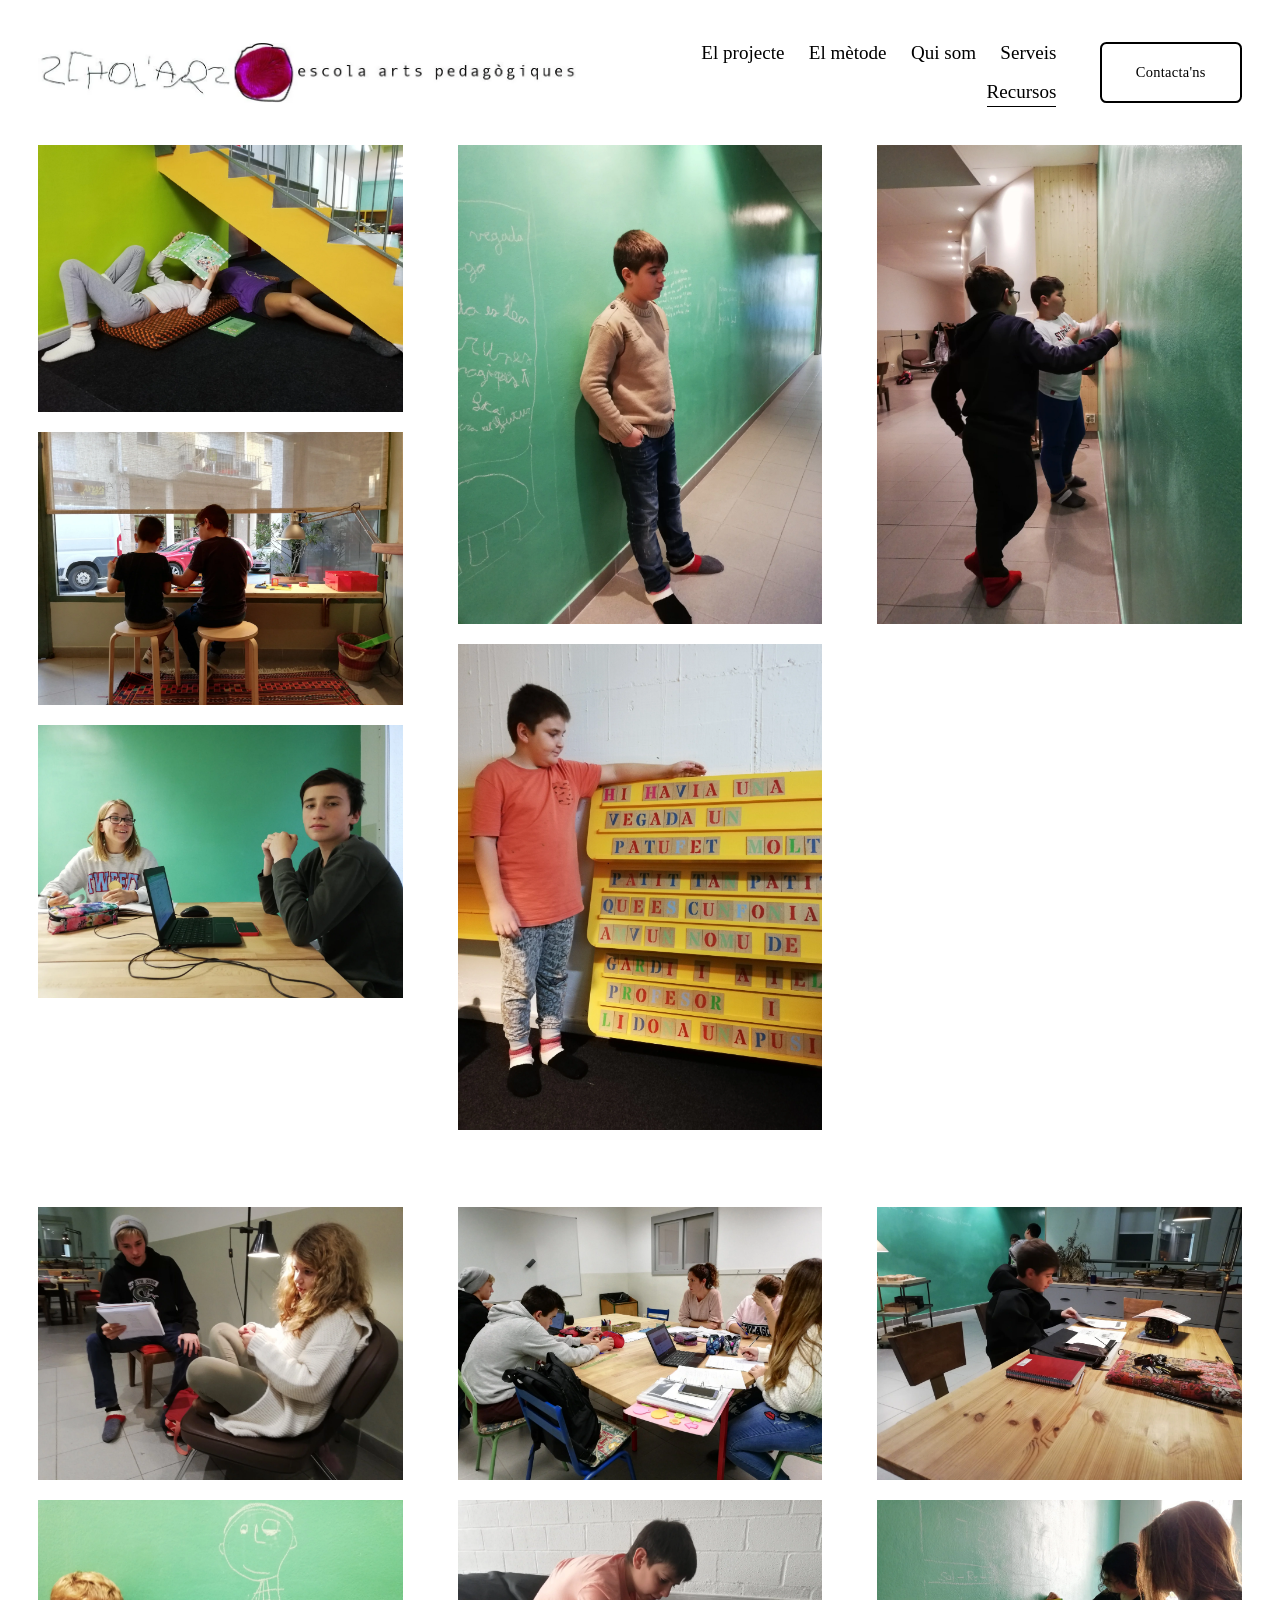
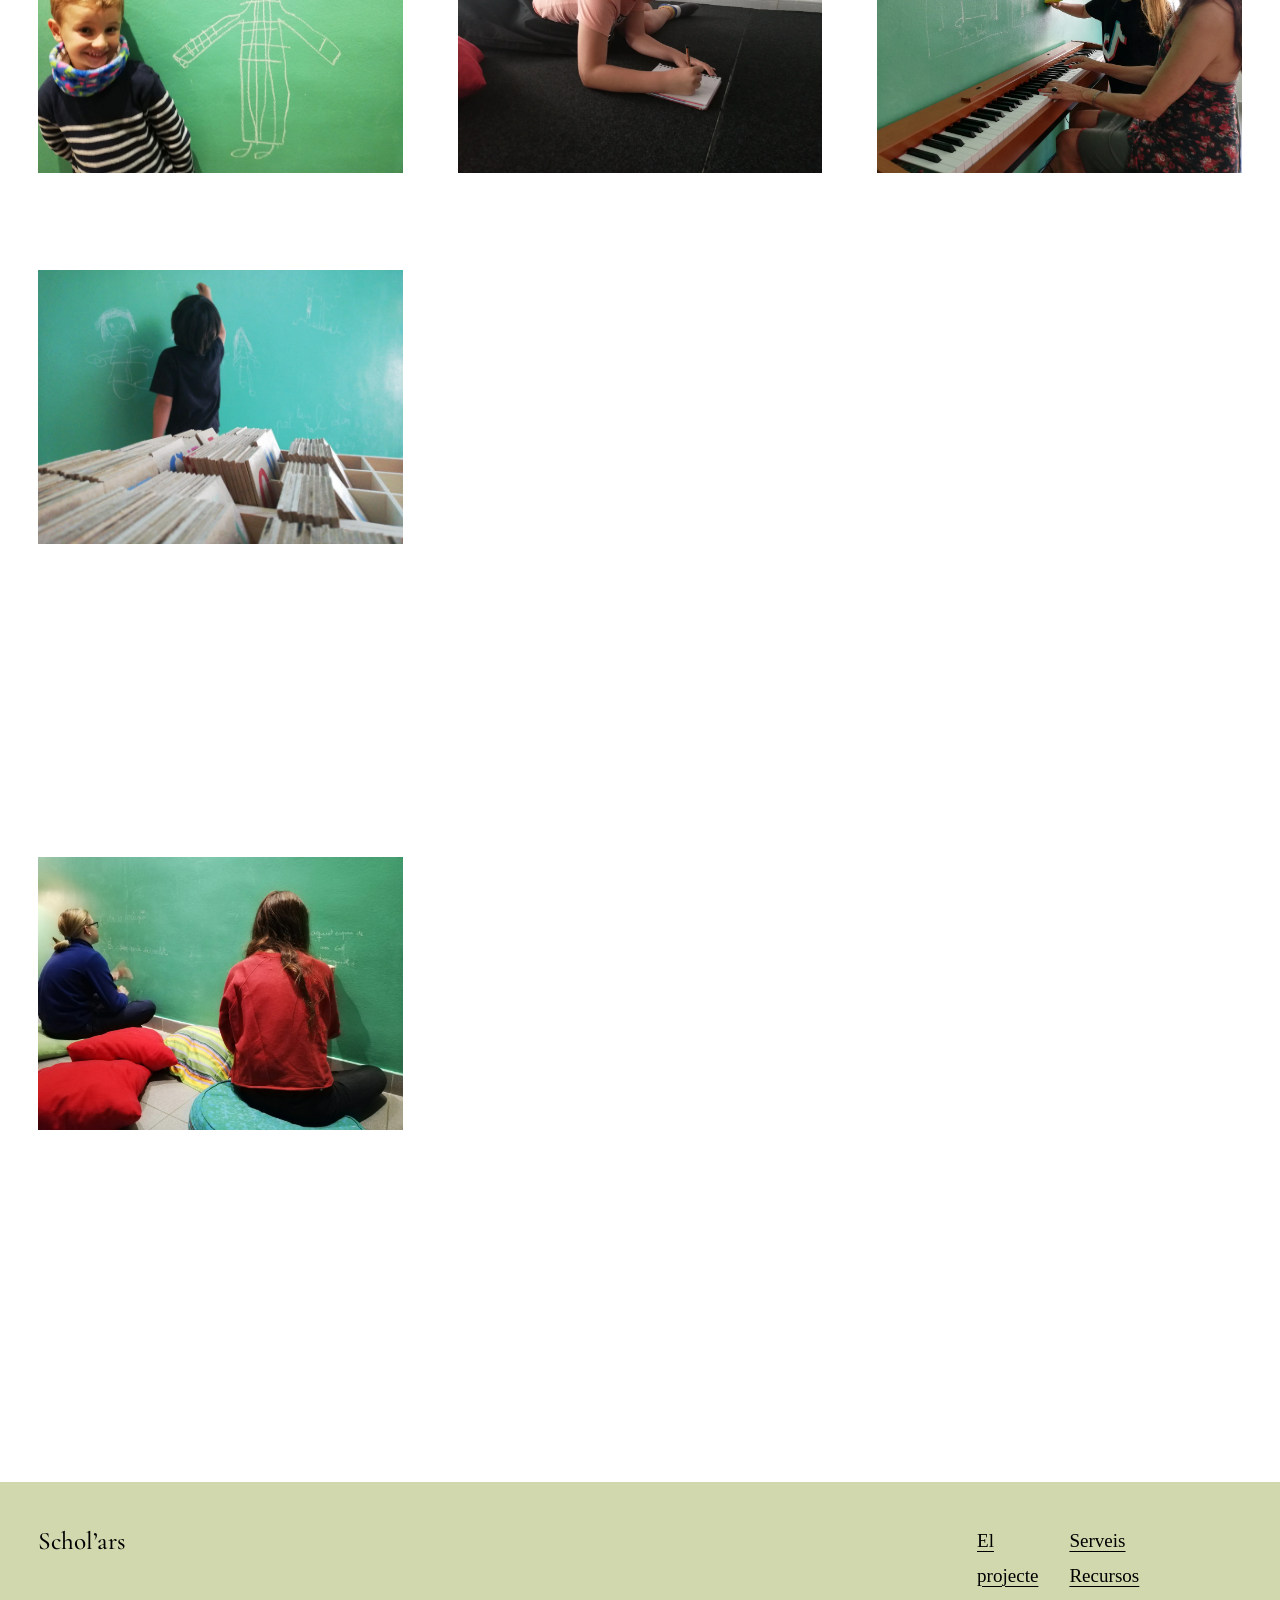
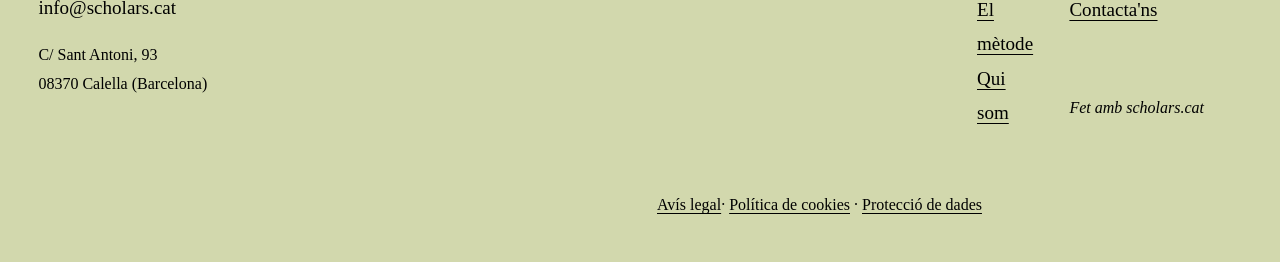
<file: galeria-dimatges.html>
<!doctype html>
<html xmlns:og="http://opengraphprotocol.org/schema/" xmlns:fb="http://www.facebook.com/2008/fbml" lang="es-ES"  >
  <head>
<link rel="stylesheet" href="css/google-fonts.css">
<link rel="stylesheet" href="css/site.css">
<link rel="stylesheet" href="css/static.css">
<link rel="stylesheet" href="css/components.css"><link rel="stylesheet" href="css/overrides.css">
<link rel="icon" type="image/png" href="images/og-logo.png">
<link rel="apple-touch-icon" href="images/og-logo.png">
    <meta http-equiv="X-UA-Compatible" content="IE=edge,chrome=1">
    <meta name="viewport" content="width=device-width, initial-scale=1">
    <!-- This is Squarespace. --><!-- schol-ars -->
<base href="">
<meta charset="utf-8" />
<title>Galeria d&#39;imatges &mdash; Schol&#39;ars</title>

<link rel="canonical" href="https://scholars.cat/galeria-dimatges"/>
<meta property="og:site_name" content="Schol'ars"/>
<meta property="og:description" content="Schol’ars: atenció i estimulació neuropsicopedagògica a Calella (Barcelona). Diagnòstic, acompanyament i suport psicològic per a infants i famílies."/>
<meta property="og:title" content="Galeria d&#39;imatges &mdash; Schol&#39;ars"/>
<meta property="og:url" content="https://scholars.cat/galeria-dimatges"/>
<meta property="og:type" content="website"/>
<meta property="og:image" content="https://scholars.cat/images/og-logo.jpg"/>
<meta property="og:image:width" content="1200"/>
<meta property="og:image:height" content="630"/>
<meta property="og:image:type" content="image/jpeg"/>
<meta itemprop="name" content="Galeria d'imatges — Schol'ars"/>
<meta itemprop="url" content="https://scholars.cat"/>
<meta name="twitter:description" content="Schol’ars: atenció i estimulació neuropsicopedagògica a Calella (Barcelona). Diagnòstic, acompanyament i suport psicològic per a infants i famílies."/>
<meta name="twitter:title" content="Galeria d'imatges — Schol'ars"/>
<meta name="twitter:image" content="https://scholars.cat/images/og-logo.jpg"/>
<meta name="twitter:url" content="https://scholars.cat/galeria-dimatges"/>
<meta name="twitter:card" content="summary"/>
<meta name="description" content="Schol’ars: atenció i estimulació neuropsicopedagògica a Calella (Barcelona). Diagnòstic, acompanyament i suport psicològic per a infants i famílies." />





<style>@keyframes fonts-loading { 0%, 99% { color: transparent; } } html.wf-loading * { animation: fonts-loading 3s; }</style>












<script type="application/ld+json">{"url": "https://scholars.cat","name":"Schol'ars","image": "images/factura.logo_schol'ars.jpg","@context":"http://schema.org","@type":"WebSite"}</script>

    
      
    
  </head>

  <body
    id="collection-5f1025e1ff1e80308c741df9"
    class="
      tweak-blog-alternating-side-by-side-width-full tweak-blog-alternating-side-by-side-image-aspect-ratio-11-square tweak-blog-alternating-side-by-side-text-alignment-left tweak-blog-alternating-side-by-side-read-more-style-show tweak-blog-alternating-side-by-side-image-text-alignment-middle tweak-blog-alternating-side-by-side-delimiter-bullet tweak-blog-alternating-side-by-side-meta-position-top tweak-blog-alternating-side-by-side-primary-meta-categories tweak-blog-alternating-side-by-side-secondary-meta-date tweak-blog-alternating-side-by-side-excerpt-show image-block-poster-text-alignment-left image-block-card-content-position-center image-block-card-text-alignment-left image-block-overlap-content-position-center image-block-overlap-text-alignment-left image-block-collage-content-position-center image-block-collage-text-alignment-left image-block-stack-text-alignment-left  form-field-style-solid form-field-shape-square form-field-border-all form-field-checkbox-type-icon form-field-checkbox-fill-solid form-field-checkbox-color-inverted form-field-checkbox-shape-square form-field-checkbox-layout-stack form-field-radio-type-icon form-field-radio-fill-solid form-field-radio-color-normal form-field-radio-shape-pill form-field-radio-layout-stack form-field-survey-fill-solid form-field-survey-color-normal form-field-survey-shape-pill form-field-hover-focus-outline form-submit-button-style-label tweak-global-animations-enabled tweak-global-animations-complexity-level-detailed tweak-global-animations-animation-style-fade tweak-global-animations-animation-type-scale tweak-global-animations-animation-curve-ease tweak-blog-masonry-width-full tweak-blog-masonry-text-alignment-left tweak-blog-masonry-primary-meta-categories tweak-blog-masonry-secondary-meta-date tweak-blog-masonry-meta-position-top tweak-blog-masonry-read-more-style-show tweak-blog-masonry-delimiter-space tweak-blog-masonry-image-placement-above tweak-blog-masonry-excerpt-show tweak-portfolio-grid-overlay-width-full tweak-portfolio-grid-overlay-height-large tweak-portfolio-grid-overlay-image-aspect-ratio-11-square tweak-portfolio-grid-overlay-text-placement-center tweak-portfolio-grid-overlay-show-text-after-hover tweak-blog-single-column-width-full tweak-blog-single-column-text-alignment-center tweak-blog-single-column-image-placement-above tweak-blog-single-column-delimiter-bullet tweak-blog-single-column-read-more-style-show tweak-blog-single-column-primary-meta-categories tweak-blog-single-column-secondary-meta-date tweak-blog-single-column-meta-position-top tweak-blog-single-column-content-full-post header-width-full  tweak-fixed-header tweak-fixed-header-style-basic tweak-blog-item-width-medium tweak-blog-item-text-alignment-left tweak-blog-item-meta-position-above-title tweak-blog-item-show-categories tweak-blog-item-show-date tweak-blog-item-show-author-name tweak-blog-item-show-author-profile tweak-blog-item-delimiter-bullet tweak-blog-side-by-side-width-full tweak-blog-side-by-side-image-placement-left tweak-blog-side-by-side-image-aspect-ratio-11-square tweak-blog-side-by-side-primary-meta-categories tweak-blog-side-by-side-secondary-meta-date tweak-blog-side-by-side-meta-position-top tweak-blog-side-by-side-text-alignment-left tweak-blog-side-by-side-image-text-alignment-middle tweak-blog-side-by-side-read-more-style-show tweak-blog-side-by-side-delimiter-bullet tweak-blog-side-by-side-excerpt-show primary-button-style-outline primary-button-shape-rounded secondary-button-style-outline secondary-button-shape-rounded tertiary-button-style-outline tertiary-button-shape-rounded tweak-events-stacked-width-full tweak-events-stacked-height-large  tweak-events-stacked-show-thumbnails tweak-events-stacked-thumbnail-size-32-standard tweak-events-stacked-date-style-with-text tweak-events-stacked-show-time tweak-events-stacked-show-location  tweak-events-stacked-show-excerpt  tweak-blog-basic-grid-width-full tweak-blog-basic-grid-image-aspect-ratio-32-standard tweak-blog-basic-grid-text-alignment-left tweak-blog-basic-grid-delimiter-bullet tweak-blog-basic-grid-image-placement-above tweak-blog-basic-grid-read-more-style-show tweak-blog-basic-grid-primary-meta-categories tweak-blog-basic-grid-secondary-meta-date tweak-blog-basic-grid-excerpt-show tweak-portfolio-grid-basic-width-full tweak-portfolio-grid-basic-height-large tweak-portfolio-grid-basic-image-aspect-ratio-11-square tweak-portfolio-grid-basic-text-alignment-left tweak-portfolio-grid-basic-hover-effect-fade header-overlay-alignment-center tweak-portfolio-index-background-link-format-stacked tweak-portfolio-index-background-width-full tweak-portfolio-index-background-height-large  tweak-portfolio-index-background-vertical-alignment-middle tweak-portfolio-index-background-horizontal-alignment-center tweak-portfolio-index-background-delimiter-none tweak-portfolio-index-background-animation-type-fade tweak-portfolio-index-background-animation-duration-medium tweak-portfolio-hover-follow-layout-inline  tweak-portfolio-hover-follow-delimiter-forward-slash tweak-portfolio-hover-follow-animation-type-fade tweak-portfolio-hover-follow-animation-duration-medium tweak-portfolio-hover-static-layout-stacked  tweak-portfolio-hover-static-delimiter-forward-slash tweak-portfolio-hover-static-animation-type-scale-up tweak-portfolio-hover-static-animation-duration-medium hide-opentable-icons opentable-style-dark tweak-product-quick-view-button-style-floating tweak-product-quick-view-button-position-bottom tweak-product-quick-view-lightbox-excerpt-display-truncate tweak-product-quick-view-lightbox-show-arrows tweak-product-quick-view-lightbox-show-close-button tweak-product-quick-view-lightbox-controls-weight-light native-currency-code-usd collection-5f1025e1ff1e80308c741df9 collection-type-page collection-layout-default mobile-style-available sqs-seven-one
      
        
          
        
      
    "
    tabindex="-1"
  >
    <div
      id="siteWrapper"
      class="clearfix site-wrapper"
    >
      
        <div id="floatingCart" class="floating-cart hidden">
          <a href="cart.html" class="icon icon--stroke icon--fill icon--cart sqs-custom-cart">
            <span class="Cart-inner">
              



  <svg class="icon icon--cart" width="61" height="49" viewBox="0 0 61 49">
  <path fill-rule="evenodd" clip-rule="evenodd" d="M0.5 2C0.5 1.17157 1.17157 0.5 2 0.5H13.6362C14.3878 0.5 15.0234 1.05632 15.123 1.80135L16.431 11.5916H59C59.5122 11.5916 59.989 11.8529 60.2645 12.2847C60.54 12.7165 60.5762 13.2591 60.3604 13.7236L50.182 35.632C49.9361 36.1614 49.4054 36.5 48.8217 36.5H18.0453C17.2937 36.5 16.6581 35.9437 16.5585 35.1987L12.3233 3.5H2C1.17157 3.5 0.5 2.82843 0.5 2ZM16.8319 14.5916L19.3582 33.5H47.8646L56.6491 14.5916H16.8319Z" />
  <path d="M18.589 35H49.7083L60 13H16L18.589 35Z" />
  <path d="M21 49C23.2091 49 25 47.2091 25 45C25 42.7909 23.2091 41 21 41C18.7909 41 17 42.7909 17 45C17 47.2091 18.7909 49 21 49Z" />
  <path d="M45 49C47.2091 49 49 47.2091 49 45C49 42.7909 47.2091 41 45 41C42.7909 41 41 42.7909 41 45C41 47.2091 42.7909 49 45 49Z" />
</svg>

              <div class="legacy-cart icon-cart-quantity">
                <span class="sqs-cart-quantity">0</span>
              </div>
            </span>
          </a>
        </div>
      

      












  <header
    data-test="header"
    id="header"
    
    class="
      
        white
      
      header theme-col--primary
    "
    data-section-theme="white"
    data-controller="Header"
    data-current-styles="{
&quot;layout&quot;: &quot;navRight&quot;,
&quot;action&quot;: {
&quot;href&quot;: &quot;/contacto&quot;,
&quot;buttonText&quot;: &quot;Contacta'ns&quot;,
&quot;newWindow&quot;: false
},
&quot;showSocial&quot;: false,
&quot;socialOptions&quot;: {
&quot;socialBorderShape&quot;: &quot;none&quot;,
&quot;socialBorderStyle&quot;: &quot;outline&quot;,
&quot;socialBorderThickness&quot;: {
&quot;unit&quot;: &quot;px&quot;,
&quot;value&quot;: 1.0
}
},
&quot;sectionTheme&quot;: &quot;white&quot;,
&quot;menuOverlayAnimation&quot;: &quot;fade&quot;,
&quot;cartStyle&quot;: &quot;cart&quot;,
&quot;cartText&quot;: &quot;Cart&quot;,
&quot;showEmptyCartState&quot;: true,
&quot;cartOptions&quot;: {
&quot;iconType&quot;: &quot;solid-7&quot;,
&quot;cartBorderShape&quot;: &quot;none&quot;,
&quot;cartBorderStyle&quot;: &quot;outline&quot;,
&quot;cartBorderThickness&quot;: {
&quot;unit&quot;: &quot;px&quot;,
&quot;value&quot;: 1.0
}
},
&quot;showButton&quot;: true,
&quot;showCart&quot;: false,
&quot;showAccountLogin&quot;: true,
&quot;headerStyle&quot;: &quot;theme&quot;,
&quot;languagePicker&quot;: {
&quot;enabled&quot;: false,
&quot;iconEnabled&quot;: false,
&quot;iconType&quot;: &quot;globe&quot;,
&quot;flagShape&quot;: &quot;shiny&quot;,
&quot;languageFlags&quot;: [ ]
},
&quot;iconOptions&quot;: {
&quot;desktopDropdownIconOptions&quot;: {
&quot;endcapType&quot;: &quot;square&quot;,
&quot;folderDropdownIcon&quot;: &quot;none&quot;,
&quot;languagePickerIcon&quot;: &quot;openArrowHead&quot;
},
&quot;mobileDropdownIconOptions&quot;: {
&quot;endcapType&quot;: &quot;square&quot;,
&quot;folderDropdownIcon&quot;: &quot;openArrowHead&quot;,
&quot;languagePickerIcon&quot;: &quot;openArrowHead&quot;
}
},
&quot;mobileOptions&quot;: {
&quot;layout&quot;: &quot;logoLeftNavRight&quot;,
&quot;menuIconOptions&quot;: {
&quot;style&quot;: &quot;doubleLineHamburger&quot;,
&quot;thickness&quot;: {
&quot;unit&quot;: &quot;px&quot;,
&quot;value&quot;: 1.0
}
}
},
&quot;solidOptions&quot;: {
&quot;headerOpacity&quot;: {
&quot;unit&quot;: &quot;%&quot;,
&quot;value&quot;: 100.0
},
&quot;blurBackground&quot;: {
&quot;enabled&quot;: false,
&quot;blurRadius&quot;: {
&quot;unit&quot;: &quot;px&quot;,
&quot;value&quot;: 12.0
}
},
&quot;backgroundColor&quot;: {
&quot;type&quot;: &quot;SITE_PALETTE_COLOR&quot;,
&quot;sitePaletteColor&quot;: {
&quot;colorName&quot;: &quot;white&quot;,
&quot;alphaModifier&quot;: 1.0
}
},
&quot;navigationColor&quot;: {
&quot;type&quot;: &quot;SITE_PALETTE_COLOR&quot;,
&quot;sitePaletteColor&quot;: {
&quot;colorName&quot;: &quot;black&quot;,
&quot;alphaModifier&quot;: 1.0
}
}
},
&quot;gradientOptions&quot;: {
&quot;gradientType&quot;: &quot;faded&quot;,
&quot;headerOpacity&quot;: {
&quot;unit&quot;: &quot;%&quot;,
&quot;value&quot;: 90.0
},
&quot;blurBackground&quot;: {
&quot;enabled&quot;: false,
&quot;blurRadius&quot;: {
&quot;unit&quot;: &quot;px&quot;,
&quot;value&quot;: 12.0
}
},
&quot;backgroundColor&quot;: {
&quot;type&quot;: &quot;SITE_PALETTE_COLOR&quot;,
&quot;sitePaletteColor&quot;: {
&quot;colorName&quot;: &quot;white&quot;,
&quot;alphaModifier&quot;: 1.0
}
},
&quot;navigationColor&quot;: {
&quot;type&quot;: &quot;SITE_PALETTE_COLOR&quot;,
&quot;sitePaletteColor&quot;: {
&quot;colorName&quot;: &quot;black&quot;,
&quot;alphaModifier&quot;: 1.0
}
}
},
&quot;dropShadowOptions&quot;: {
&quot;enabled&quot;: false,
&quot;blur&quot;: {
&quot;unit&quot;: &quot;px&quot;,
&quot;value&quot;: 12.0
},
&quot;spread&quot;: {
&quot;unit&quot;: &quot;px&quot;,
&quot;value&quot;: 0.0
},
&quot;distance&quot;: {
&quot;unit&quot;: &quot;px&quot;,
&quot;value&quot;: 12.0
}
},
&quot;borderOptions&quot;: {
&quot;enabled&quot;: false,
&quot;position&quot;: &quot;bottom&quot;,
&quot;thickness&quot;: {
&quot;unit&quot;: &quot;px&quot;,
&quot;value&quot;: 4.0
}
},
&quot;showPromotedElement&quot;: false,
&quot;buttonVariant&quot;: &quot;primary&quot;,
&quot;blurBackground&quot;: {
&quot;enabled&quot;: false,
&quot;blurRadius&quot;: {
&quot;unit&quot;: &quot;px&quot;,
&quot;value&quot;: 12.0
}
},
&quot;headerOpacity&quot;: {
&quot;unit&quot;: &quot;%&quot;,
&quot;value&quot;: 100.0
}
}"
    data-section-id="header"
    data-header-style="theme"
    data-language-picker="{
&quot;enabled&quot;: false,
&quot;iconEnabled&quot;: false,
&quot;iconType&quot;: &quot;globe&quot;,
&quot;flagShape&quot;: &quot;shiny&quot;,
&quot;languageFlags&quot;: [ ]
}"
    data-native-multilingual=""
    
    data-first-focusable-element
    tabindex="-1"
    style="
      
      
      
        --solidHeaderBackgroundColor: hsla(var(--white-hsl), 1);
      
      
        --solidHeaderNavigationColor: hsla(var(--black-hsl), 1);
      
      
        --gradientHeaderBackgroundColor: hsla(var(--white-hsl), 1);
      
      
        --gradientHeaderNavigationColor: hsla(var(--black-hsl), 1);
      
    "
  >
    <svg  style="display:none" viewBox="0 0 22 22" xmlns="http://www.w3.org/2000/svg">
  <symbol id="circle" >
    <path d="M11.5 17C14.5376 17 17 14.5376 17 11.5C17 8.46243 14.5376 6 11.5 6C8.46243 6 6 8.46243 6 11.5C6 14.5376 8.46243 17 11.5 17Z" fill="none" />
  </symbol>

  <symbol id="circleFilled" >
    <path d="M11.5 17C14.5376 17 17 14.5376 17 11.5C17 8.46243 14.5376 6 11.5 6C8.46243 6 6 8.46243 6 11.5C6 14.5376 8.46243 17 11.5 17Z" />
  </symbol>

  <symbol id="dash" >
    <path d="M11 11H19H3" />
  </symbol>

  <symbol id="squareFilled" >
    <rect x="6" y="6" width="11" height="11" />
  </symbol>

  <symbol id="square" >
    <rect x="7" y="7" width="9" height="9" fill="none" stroke="inherit" />
  </symbol>
  
  <symbol id="plus" >
    <path d="M11 3V19" />
    <path d="M19 11L3 11"/>
  </symbol>
  
  <symbol id="closedArrow" >
    <path d="M11 11V2M11 18.1797L17 11.1477L5 11.1477L11 18.1797Z" fill="none" />
  </symbol>
  
  <symbol id="closedArrowFilled" >
    <path d="M11 11L11 2" stroke="inherit" fill="none"  />
    <path fill-rule="evenodd" clip-rule="evenodd" d="M2.74695 9.38428L19.038 9.38428L10.8925 19.0846L2.74695 9.38428Z" stroke-width="1" />
  </symbol>
  
  <symbol id="closedArrowHead" viewBox="0 0 22 22"  xmlns="http://www.w3.org/2000/symbol">
    <path d="M18 7L11 15L4 7L18 7Z" fill="none" stroke="inherit" />
  </symbol>
  
  
  <symbol id="closedArrowHeadFilled" viewBox="0 0 22 22"  xmlns="http://www.w3.org/2000/symbol">
    <path d="M18.875 6.5L11 15.5L3.125 6.5L18.875 6.5Z" />
  </symbol>
  
  <symbol id="openArrow" >
    <path d="M11 18.3591L11 3" stroke="inherit" fill="none"  />
    <path d="M18 11.5L11 18.5L4 11.5" stroke="inherit" fill="none"  />
  </symbol>
  
  <symbol id="openArrowHead" >
    <path d="M18 7L11 14L4 7" fill="none" />
  </symbol>

  <symbol id="pinchedArrow" >
    <path d="M11 17.3591L11 2" fill="none" />
    <path d="M2 11C5.85455 12.2308 8.81818 14.9038 11 18C13.1818 14.8269 16.1455 12.1538 20 11" fill="none" />
  </symbol>

  <symbol id="pinchedArrowFilled" >
    <path d="M11.05 10.4894C7.04096 8.73759 1.05005 8 1.05005 8C6.20459 11.3191 9.41368 14.1773 11.05 21C12.6864 14.0851 15.8955 11.227 21.05 8C21.05 8 15.0591 8.73759 11.05 10.4894Z" stroke-width="1"/>
    <path d="M11 11L11 1" fill="none"/>
  </symbol>

  <symbol id="pinchedArrowHead" >
    <path d="M2 7.24091C5.85455 8.40454 8.81818 10.9318 11 13.8591C13.1818 10.8591 16.1455 8.33181 20 7.24091"  fill="none" />
  </symbol>
  
  <symbol id="pinchedArrowHeadFilled" >
    <path d="M11.05 7.1591C7.04096 5.60456 1.05005 4.95001 1.05005 4.95001C6.20459 7.89547 9.41368 10.4318 11.05 16.4864C12.6864 10.35 15.8955 7.81365 21.05 4.95001C21.05 4.95001 15.0591 5.60456 11.05 7.1591Z" />
  </symbol>

</svg>
    
<div class="sqs-announcement-bar-dropzone"></div>

    <div class="header-announcement-bar-wrapper">
      
      <a
        href="recursos.html#page"
        class="header-skip-link sqs-button-element--primary"
      >
        Saltar al contenido
      </a>
      


<style>
    @supports (-webkit-backdrop-filter: none) or (backdrop-filter: none) {
        .header-blur-background {
            
            
        }
    }
</style>
      <div
        class="header-border"
        data-header-style="theme"
        data-header-border="false"
        data-test="header-border"
        style="




"
      ></div>
      <div
        class="header-dropshadow"
        data-header-style="theme"
        data-header-dropshadow="false"
        data-test="header-dropshadow"
        style=""
      ></div>
      
      

      <div class='header-inner container--fluid
        
        
        
         header-mobile-layout-logo-left-nav-right
        
        
        
        
        
        
         header-layout-nav-right
        
        
        
        
        
        
        
        
        '
        data-test="header-inner"
        >
        <!-- Background -->
        <div class="header-background theme-bg--primary"></div>

        <div class="header-display-desktop" data-content-field="site-title">
          

          

          

          

          

          
          
            
            <!-- Social -->
            
          
            
            <!-- Title and nav wrapper -->
            <div class="header-title-nav-wrapper">
              

              

              
                
                <!-- Title -->
                
                  <div
                    class="
                      header-title
                      
                    "
                    data-animation-role="header-element"
                  >
                    
                      <div class="header-title-logo">
                        <a href="index.html" data-animation-role="header-element">
                        
<img elementtiming="nbf-header-logo-desktop" src="images/factura.logo_schol'ars.jpg" alt="Schol&amp;#39;ars" style="display:block" fetchpriority="high" loading="eager" decoding="async" data-loader="raw">

                        </a>
                      </div>

                    
                    
                  </div>
                
              
                
                <!-- Nav -->
                <div class="header-nav">
                  <div class="header-nav-wrapper">
                    <nav class="header-nav-list">
                      


  
    <div class="header-nav-item header-nav-item--collection header-nav-item--homepage">
      <a
        href="index.html"
        data-animation-role="header-element"
        
      >
         
      </a>
    </div>
  
  
  


  
    <div class="header-nav-item header-nav-item--collection">
      <a
        href="el-projecte.html"
        data-animation-role="header-element"
        
      >
        El projecte
      </a>
    </div>
  
  
  


  
    <div class="header-nav-item header-nav-item--collection">
      <a
        href="el-mtode.html"
        data-animation-role="header-element"
        
      >
        El mètode
      </a>
    </div>
  
  
  


  
    <div class="header-nav-item header-nav-item--collection">
      <a
        href="qui-som.html"
        data-animation-role="header-element"
        
      >
        Qui som
      </a>
    </div>
  
  
  


  
    <div class="header-nav-item header-nav-item--collection">
      <a
        href="serveis.html"
        data-animation-role="header-element"
        
      >
        Serveis
      </a>
    </div>
  
  
  


  
    <div class="header-nav-item header-nav-item--folder header-nav-item--active">
      <button
        class="header-nav-folder-title"
        data-href="/recursos"
        data-animation-role="header-element"
        aria-expanded="false"
        aria-controls="recursos"
        
          
          aria-current="true"
        
      >
      <span class="header-nav-folder-title-text">
        Recursos
      </span>
      </button>
      <div class="header-nav-folder-content" id="recursos">
        
          
            <div class="header-nav-folder-item header-nav-folder-item--active">
              <a
                href="recursos.html"
                
                  aria-current="page"
                
              >
                <span class="header-nav-folder-item-content">
                  Galeria d'imatges
                </span>
              </a>
            </div>
          
          
        
      </div>
    </div>
  
  



                    </nav>
                  </div>
                </div>
              
              
            </div>
          
            
            <!-- Actions -->
            <div class="header-actions header-actions--right">
              
              

              

            
            

              
              <div class="showOnMobile">
                
              </div>

              
              <div class="showOnDesktop">
                
              </div>

              
                <div class="header-actions-action header-actions-action--cta" data-animation-role="header-element">
                  <a
                    class="btn btn--border theme-btn--primary-inverse sqs-button-element--primary"
                    href="contacto.html"
                    
                  >
                    Contacta'ns
                  </a>
                </div>
              
            </div>
          
            


<style>
  .top-bun, 
  .patty, 
  .bottom-bun {
    height: 1px;
  }
</style>

<!-- Burger -->
<div class="header-burger

  menu-overlay-has-visible-non-navigation-items


  
" data-animation-role="header-element">
  <button class="header-burger-btn burger" data-test="header-burger">
    <span hidden class="js-header-burger-open-title visually-hidden">Abrir menú</span>
    <span hidden class="js-header-burger-close-title visually-hidden">Cerrar menú</span>
    <div class="burger-box">
      <div class="burger-inner header-menu-icon-doubleLineHamburger">
        <div class="top-bun"></div>
        <div class="patty"></div>
        <div class="bottom-bun"></div>
      </div>
    </div>
  </button>
</div>

          

        </div>
        <div class="header-display-mobile" data-content-field="site-title">
          
            
            <!-- Social -->
            
          
            
            <!-- Title and nav wrapper -->
            <div class="header-title-nav-wrapper">
              

              

              
                
                <!-- Title -->
                
                  <div
                    class="
                      header-title
                      
                    "
                    data-animation-role="header-element"
                  >
                    
                      <div class="header-title-logo">
                        <a href="index.html" data-animation-role="header-element">
                        
<img elementtiming="nbf-header-logo-desktop" src="images/factura.logo_schol'ars.jpg" alt="Schol&amp;#39;ars" style="display:block" fetchpriority="high" loading="eager" decoding="async" data-loader="raw">

                        </a>
                      </div>

                    
                    
                  </div>
                
              
                
                <!-- Nav -->
                <div class="header-nav">
                  <div class="header-nav-wrapper">
                    <nav class="header-nav-list">
                      


  
    <div class="header-nav-item header-nav-item--collection header-nav-item--homepage">
      <a
        href="index.html"
        data-animation-role="header-element"
        
      >
         
      </a>
    </div>
  
  
  


  
    <div class="header-nav-item header-nav-item--collection">
      <a
        href="el-projecte.html"
        data-animation-role="header-element"
        
      >
        El projecte
      </a>
    </div>
  
  
  


  
    <div class="header-nav-item header-nav-item--collection">
      <a
        href="el-mtode.html"
        data-animation-role="header-element"
        
      >
        El mètode
      </a>
    </div>
  
  
  


  
    <div class="header-nav-item header-nav-item--collection">
      <a
        href="qui-som.html"
        data-animation-role="header-element"
        
      >
        Qui som
      </a>
    </div>
  
  
  


  
    <div class="header-nav-item header-nav-item--collection">
      <a
        href="serveis.html"
        data-animation-role="header-element"
        
      >
        Serveis
      </a>
    </div>
  
  
  


  
    <div class="header-nav-item header-nav-item--folder header-nav-item--active">
      <button
        class="header-nav-folder-title"
        data-href="/recursos"
        data-animation-role="header-element"
        aria-expanded="false"
        aria-controls="recursos"
        
          
          aria-current="true"
        
      >
      <span class="header-nav-folder-title-text">
        Recursos
      </span>
      </button>
      <div class="header-nav-folder-content" id="recursos">
        
          
            <div class="header-nav-folder-item header-nav-folder-item--active">
              <a
                href="recursos.html"
                
                  aria-current="page"
                
              >
                <span class="header-nav-folder-item-content">
                  Galeria d'imatges
                </span>
              </a>
            </div>
          
          
        
      </div>
    </div>
  
  



                    </nav>
                  </div>
                </div>
              
              
            </div>
          
            
            <!-- Actions -->
            <div class="header-actions header-actions--right">
              
              

              

            
            

              
              <div class="showOnMobile">
                
              </div>

              
              <div class="showOnDesktop">
                
              </div>

              
                <div class="header-actions-action header-actions-action--cta" data-animation-role="header-element">
                  <a
                    class="btn btn--border theme-btn--primary-inverse sqs-button-element--primary"
                    href="contacto.html"
                    
                  >
                    Contacta'ns
                  </a>
                </div>
              
            </div>
          
            


<style>
  .top-bun, 
  .patty, 
  .bottom-bun {
    height: 1px;
  }
</style>

<!-- Burger -->
<div class="header-burger

  menu-overlay-has-visible-non-navigation-items


  
" data-animation-role="header-element">
  <button class="header-burger-btn burger" data-test="header-burger">
    <span hidden class="js-header-burger-open-title visually-hidden">Abrir menú</span>
    <span hidden class="js-header-burger-close-title visually-hidden">Cerrar menú</span>
    <div class="burger-box">
      <div class="burger-inner header-menu-icon-doubleLineHamburger">
        <div class="top-bun"></div>
        <div class="patty"></div>
        <div class="bottom-bun"></div>
      </div>
    </div>
  </button>
</div>

          
          
          
          
          
        </div>
      </div>
    </div>
    <!-- (Mobile) Menu Navigation -->
    <div class="header-menu header-menu--folder-list
      
      
      
      
      
      "
      data-section-theme=""
      data-current-styles="{
&quot;layout&quot;: &quot;navRight&quot;,
&quot;action&quot;: {
&quot;href&quot;: &quot;/contacto&quot;,
&quot;buttonText&quot;: &quot;Contacta'ns&quot;,
&quot;newWindow&quot;: false
},
&quot;showSocial&quot;: false,
&quot;socialOptions&quot;: {
&quot;socialBorderShape&quot;: &quot;none&quot;,
&quot;socialBorderStyle&quot;: &quot;outline&quot;,
&quot;socialBorderThickness&quot;: {
&quot;unit&quot;: &quot;px&quot;,
&quot;value&quot;: 1.0
}
},
&quot;sectionTheme&quot;: &quot;white&quot;,
&quot;menuOverlayAnimation&quot;: &quot;fade&quot;,
&quot;cartStyle&quot;: &quot;cart&quot;,
&quot;cartText&quot;: &quot;Cart&quot;,
&quot;showEmptyCartState&quot;: true,
&quot;cartOptions&quot;: {
&quot;iconType&quot;: &quot;solid-7&quot;,
&quot;cartBorderShape&quot;: &quot;none&quot;,
&quot;cartBorderStyle&quot;: &quot;outline&quot;,
&quot;cartBorderThickness&quot;: {
&quot;unit&quot;: &quot;px&quot;,
&quot;value&quot;: 1.0
}
},
&quot;showButton&quot;: true,
&quot;showCart&quot;: false,
&quot;showAccountLogin&quot;: true,
&quot;headerStyle&quot;: &quot;theme&quot;,
&quot;languagePicker&quot;: {
&quot;enabled&quot;: false,
&quot;iconEnabled&quot;: false,
&quot;iconType&quot;: &quot;globe&quot;,
&quot;flagShape&quot;: &quot;shiny&quot;,
&quot;languageFlags&quot;: [ ]
},
&quot;iconOptions&quot;: {
&quot;desktopDropdownIconOptions&quot;: {
&quot;endcapType&quot;: &quot;square&quot;,
&quot;folderDropdownIcon&quot;: &quot;none&quot;,
&quot;languagePickerIcon&quot;: &quot;openArrowHead&quot;
},
&quot;mobileDropdownIconOptions&quot;: {
&quot;endcapType&quot;: &quot;square&quot;,
&quot;folderDropdownIcon&quot;: &quot;openArrowHead&quot;,
&quot;languagePickerIcon&quot;: &quot;openArrowHead&quot;
}
},
&quot;mobileOptions&quot;: {
&quot;layout&quot;: &quot;logoLeftNavRight&quot;,
&quot;menuIconOptions&quot;: {
&quot;style&quot;: &quot;doubleLineHamburger&quot;,
&quot;thickness&quot;: {
&quot;unit&quot;: &quot;px&quot;,
&quot;value&quot;: 1.0
}
}
},
&quot;solidOptions&quot;: {
&quot;headerOpacity&quot;: {
&quot;unit&quot;: &quot;%&quot;,
&quot;value&quot;: 100.0
},
&quot;blurBackground&quot;: {
&quot;enabled&quot;: false,
&quot;blurRadius&quot;: {
&quot;unit&quot;: &quot;px&quot;,
&quot;value&quot;: 12.0
}
},
&quot;backgroundColor&quot;: {
&quot;type&quot;: &quot;SITE_PALETTE_COLOR&quot;,
&quot;sitePaletteColor&quot;: {
&quot;colorName&quot;: &quot;white&quot;,
&quot;alphaModifier&quot;: 1.0
}
},
&quot;navigationColor&quot;: {
&quot;type&quot;: &quot;SITE_PALETTE_COLOR&quot;,
&quot;sitePaletteColor&quot;: {
&quot;colorName&quot;: &quot;black&quot;,
&quot;alphaModifier&quot;: 1.0
}
}
},
&quot;gradientOptions&quot;: {
&quot;gradientType&quot;: &quot;faded&quot;,
&quot;headerOpacity&quot;: {
&quot;unit&quot;: &quot;%&quot;,
&quot;value&quot;: 90.0
},
&quot;blurBackground&quot;: {
&quot;enabled&quot;: false,
&quot;blurRadius&quot;: {
&quot;unit&quot;: &quot;px&quot;,
&quot;value&quot;: 12.0
}
},
&quot;backgroundColor&quot;: {
&quot;type&quot;: &quot;SITE_PALETTE_COLOR&quot;,
&quot;sitePaletteColor&quot;: {
&quot;colorName&quot;: &quot;white&quot;,
&quot;alphaModifier&quot;: 1.0
}
},
&quot;navigationColor&quot;: {
&quot;type&quot;: &quot;SITE_PALETTE_COLOR&quot;,
&quot;sitePaletteColor&quot;: {
&quot;colorName&quot;: &quot;black&quot;,
&quot;alphaModifier&quot;: 1.0
}
}
},
&quot;dropShadowOptions&quot;: {
&quot;enabled&quot;: false,
&quot;blur&quot;: {
&quot;unit&quot;: &quot;px&quot;,
&quot;value&quot;: 12.0
},
&quot;spread&quot;: {
&quot;unit&quot;: &quot;px&quot;,
&quot;value&quot;: 0.0
},
&quot;distance&quot;: {
&quot;unit&quot;: &quot;px&quot;,
&quot;value&quot;: 12.0
}
},
&quot;borderOptions&quot;: {
&quot;enabled&quot;: false,
&quot;position&quot;: &quot;bottom&quot;,
&quot;thickness&quot;: {
&quot;unit&quot;: &quot;px&quot;,
&quot;value&quot;: 4.0
}
},
&quot;showPromotedElement&quot;: false,
&quot;buttonVariant&quot;: &quot;primary&quot;,
&quot;blurBackground&quot;: {
&quot;enabled&quot;: false,
&quot;blurRadius&quot;: {
&quot;unit&quot;: &quot;px&quot;,
&quot;value&quot;: 12.0
}
},
&quot;headerOpacity&quot;: {
&quot;unit&quot;: &quot;%&quot;,
&quot;value&quot;: 100.0
}
}"
      data-section-id="overlay-nav"
      data-show-account-login="true"
      data-test="header-menu">
      <div class="header-menu-bg theme-bg--primary"></div>
      <div class="header-menu-nav">
        <nav class="header-menu-nav-list">
          <div data-folder="root" class="header-menu-nav-folder">
            <div class="header-menu-nav-folder-content">
              <!-- Menu Navigation -->
<div class="header-menu-nav-wrapper">
  
    
      
        
          
            <div class="container header-menu-nav-item header-menu-nav-item--collection header-menu-nav-item--homepage">
              <a
                href="index.html"
                
              >
                <div class="header-menu-nav-item-content">
                   
                </div>
              </a>
            </div>
          
        
      
    
      
        
          
            <div class="container header-menu-nav-item header-menu-nav-item--collection">
              <a
                href="el-projecte.html"
                
              >
                <div class="header-menu-nav-item-content">
                  El projecte
                </div>
              </a>
            </div>
          
        
      
    
      
        
          
            <div class="container header-menu-nav-item header-menu-nav-item--collection">
              <a
                href="el-mtode.html"
                
              >
                <div class="header-menu-nav-item-content">
                  El mètode
                </div>
              </a>
            </div>
          
        
      
    
      
        
          
            <div class="container header-menu-nav-item header-menu-nav-item--collection">
              <a
                href="qui-som.html"
                
              >
                <div class="header-menu-nav-item-content">
                  Qui som
                </div>
              </a>
            </div>
          
        
      
    
      
        
          
            <div class="container header-menu-nav-item header-menu-nav-item--collection">
              <a
                href="serveis.html"
                
              >
                <div class="header-menu-nav-item-content">
                  Serveis
                </div>
              </a>
            </div>
          
        
      
    
      
        
          <div class="container header-menu-nav-item header-menu-nav-item--active">
            <a
              data-folder-id="/recursos"
              href="recursos.html"
              
                
                aria-current="true"
              
            >
              <div class="header-menu-nav-item-content header-menu-nav-item-content-folder">
                <span class="visually-hidden">Carpeta:</span>
                <span class="header-nav-folder-title-text">Recursos</span>
              </div>
            </a>
          </div>
          <div data-folder="/recursos" class="header-menu-nav-folder">
            <div class="header-menu-nav-folder-content">
              <div class="header-menu-controls container header-menu-nav-item">
                <a class="header-menu-controls-control header-menu-controls-control--active" data-action="back" href="index.html">
                  <span>Atrás</span>
                </a>
              </div>
              
                
                  <div class="container header-menu-nav-item header-menu-nav-item--active">
                    <a
                      href="recursos.html"
                      
                        aria-current="page"
                      
                    >
                      <div class="header-menu-nav-item-content">
                        Galeria d'imatges
                      </div>
                    </a>
                  </div>
                
                
              
            </div>
          </div>
        
      
    
  
</div>

              
            </div>
            
            
            
            <div class="header-menu-cta">
              <a
                class="theme-btn--primary btn sqs-button-element--primary"
                href="contacto.html"
                
              >
                Contacta'ns
              </a>
            </div>
            
          </div>
        </nav>
      </div>
    </div>
  </header>




      <main id="page" class="container" role="main">
        
          
            
<article class="sections" id="sections" data-page-sections="5f1025e1ff1e80308c741dfa">
  
  
    
    


  
  











<section
  data-test="page-section"
  
  data-section-theme=""
  class='page-section 
    
      gallery-section
      full-bleed-section
    
    background-width--full-bleed
    
      section-height--medium
    
    
      content-width--wide
    
    horizontal-alignment--center
    vertical-alignment--middle
    
      
    
    
    '
  
  data-section-id="5f1969489640896b352ec071"
  
  data-controller="SectionWrapperController"
  data-current-styles="{
&quot;backgroundWidth&quot;: &quot;background-width--full-bleed&quot;,
&quot;imageOverlayOpacity&quot;: 0.15,
&quot;sectionHeight&quot;: &quot;section-height--medium&quot;,
&quot;horizontalAlignment&quot;: &quot;horizontal-alignment--center&quot;,
&quot;verticalAlignment&quot;: &quot;vertical-alignment--middle&quot;,
&quot;contentWidth&quot;: &quot;content-width--wide&quot;,
&quot;sectionTheme&quot;: &quot;&quot;,
&quot;sectionAnimation&quot;: &quot;none&quot;,
&quot;backgroundMode&quot;: &quot;image&quot;,
&quot;backgroundImage&quot;: null
}"
  data-current-context="{
&quot;video&quot;: {
&quot;playbackSpeed&quot;: 0.5,
&quot;filter&quot;: 1,
&quot;filterStrength&quot;: 0,
&quot;zoom&quot;: 0
},
&quot;backgroundImageId&quot;: null,
&quot;backgroundMediaEffect&quot;: null,
&quot;divider&quot;: {
&quot;enabled&quot;: false
},
&quot;typeName&quot;: &quot;page&quot;
}"
  data-animation="none"
  
  data-json-schema-section 
  
  
  
  
  


  data-sqsp-section="gallery"


>
  <div
    class="section-border"
    
  >
    <div class="section-background">
    
      
    
    </div>
  </div>
  <div
    class='content-wrapper'
    style='
      
        
      
    '
  >
    <div
      class="content"
      
    >
      
      
      
      
      
      
      
      
      
      
        <div class="gallery gallery-section-wrapper" style="min-height: 100px;">
          

<div class="gallery" style="min-height: 100px;">
  

  
    <!-- Gallery Masonry --><div
  class="gallery-masonry"
  data-controller="GalleryMasonry"
  
  data-section-id="5f1969489640896b352ec071"
  data-animation="site-default"
  data-lightbox=""
  data-width="full"
  data-props='{
"scrollAnimation": "site-default",
"gutter": 55,
"numColumns": 3,
"width": "full",
"lightboxEnabled": false
}'
  data-show-captions="false"
  data-test="gallery-grid-masonry"
>
  <div class="gallery-masonry-wrapper">
    
    <figure class="gallery-masonry-item">
      <div class="gallery-masonry-item-wrapper" data-animation-role="image">

        
          
          
            
<img data-src="images/IMG_20190924_173717.jpg" data-image="images/IMG_20190924_173717.jpg" data-image-dimensions="2500x1875" data-image-focal-point="0.5,0.5" alt="IMG_20190924_173717.jpg" data-load="false" src="images/IMG_20190924_173717.jpg" width="2500" height="1875" alt="" sizes="(max-width:768px)48.625vw,31.5vw" style="display:block;object-position:50% 50%;object-fit:cover;width:100%;height:100%" loading="lazy" decoding="async" data-loader="sqs">

          
          
        
      </div>
      
    </figure>
    
    <figure class="gallery-masonry-item">
      <div class="gallery-masonry-item-wrapper" data-animation-role="image">

        
          
          
            
<img data-src="images/IMG_20190927_181054.jpg" data-image="images/IMG_20190927_181054.jpg" data-image-dimensions="2500x1875" data-image-focal-point="0.5,0.5" alt="IMG_20190927_181054.jpg" data-load="false" src="images/IMG_20190927_181054.jpg" width="2500" height="1875" alt="" sizes="(max-width:768px)48.625vw,31.5vw" style="display:block;object-position:50% 50%;object-fit:cover;width:100%;height:100%" loading="lazy" decoding="async" data-loader="sqs">

          
          
        
      </div>
      
    </figure>
    
    <figure class="gallery-masonry-item">
      <div class="gallery-masonry-item-wrapper" data-animation-role="image">

        
          
          
            
<img data-src="images/IMG_20191119_171057.jpg" data-image="images/IMG_20191119_171057.jpg" data-image-dimensions="2500x1875" data-image-focal-point="0.5,0.5" alt="IMG_20191119_171057.jpg" data-load="false" src="images/IMG_20191119_171057.jpg" width="2500" height="1875" alt="" sizes="(max-width:768px)48.625vw,31.5vw" style="display:block;object-position:50% 50%;object-fit:cover;width:100%;height:100%" loading="lazy" decoding="async" data-loader="sqs">

          
          
        
      </div>
      
    </figure>
    
    <figure class="gallery-masonry-item">
      <div class="gallery-masonry-item-wrapper" data-animation-role="image">

        
          
          
            
<img data-src="images/IMG_20200115_170656.jpg" data-image="images/IMG_20200115_170656.jpg" data-image-dimensions="2500x3333" data-image-focal-point="0.5,0.5" alt="IMG_20200115_170656.jpg" data-load="false" src="images/IMG_20200115_170656.jpg" width="2500" height="3333" alt="" sizes="(max-width:768px)48.625vw,31.5vw" style="display:block;object-position:50% 50%;object-fit:cover;width:100%;height:100%" loading="lazy" decoding="async" data-loader="sqs">

          
          
        
      </div>
      
    </figure>
    
    <figure class="gallery-masonry-item">
      <div class="gallery-masonry-item-wrapper" data-animation-role="image">

        
          
          
            
<img data-src="images/IMG_20191028_183951.jpg" data-image="images/IMG_20191028_183951.jpg" data-image-dimensions="2500x3333" data-image-focal-point="0.5,0.5" alt="IMG_20191028_183951.jpg" data-load="false" src="images/IMG_20191028_183951.jpg" width="2500" height="3333" alt="" sizes="(max-width:768px)48.625vw,31.5vw" style="display:block;object-position:50% 50%;object-fit:cover;width:100%;height:100%" loading="lazy" decoding="async" data-loader="sqs">

          
          
        
      </div>
      
    </figure>
    
    <figure class="gallery-masonry-item">
      <div class="gallery-masonry-item-wrapper" data-animation-role="image">

        
          
          
            
<img data-src="images/IMG_20191127_173339.jpg" data-image="images/IMG_20191127_173339.jpg" data-image-dimensions="2500x3333" data-image-focal-point="0.5,0.5" alt="IMG_20191127_173339.jpg" data-load="false" src="images/IMG_20191127_173339.jpg" width="2500" height="3333" alt="" sizes="(max-width:768px)48.625vw,31.5vw" style="display:block;object-position:50% 50%;object-fit:cover;width:100%;height:100%" loading="lazy" decoding="async" data-loader="sqs">

          
          
        
      </div>
      
    </figure>
    
  </div>
  
</div>

  

  

  

  

  
</div>

        </div>
      
      
    </div>
  
  </div>
  
</section>

  
    
    


  
  











<section
  data-test="page-section"
  
  data-section-theme=""
  class='page-section 
    
      gallery-section
      full-bleed-section
    
    background-width--full-bleed
    
      section-height--medium
    
    
      content-width--wide
    
    horizontal-alignment--center
    vertical-alignment--middle
    
      
    
    
    '
  
  data-section-id="5f196da6423c8f7afe6f1f06"
  
  data-controller="SectionWrapperController"
  data-current-styles="{
&quot;backgroundWidth&quot;: &quot;background-width--full-bleed&quot;,
&quot;imageOverlayOpacity&quot;: 0.15,
&quot;sectionHeight&quot;: &quot;section-height--medium&quot;,
&quot;horizontalAlignment&quot;: &quot;horizontal-alignment--center&quot;,
&quot;verticalAlignment&quot;: &quot;vertical-alignment--middle&quot;,
&quot;contentWidth&quot;: &quot;content-width--wide&quot;,
&quot;sectionTheme&quot;: &quot;&quot;,
&quot;sectionAnimation&quot;: &quot;none&quot;,
&quot;backgroundMode&quot;: &quot;image&quot;,
&quot;backgroundImage&quot;: null
}"
  data-current-context="{
&quot;video&quot;: {
&quot;playbackSpeed&quot;: 0.5,
&quot;filter&quot;: 1,
&quot;filterStrength&quot;: 0,
&quot;zoom&quot;: 0
},
&quot;backgroundImageId&quot;: null,
&quot;backgroundMediaEffect&quot;: null,
&quot;divider&quot;: {
&quot;enabled&quot;: false
},
&quot;typeName&quot;: &quot;page&quot;
}"
  data-animation="none"
  
  data-json-schema-section 
  
  
  
  
  


  data-sqsp-section="gallery"


>
  <div
    class="section-border"
    
  >
    <div class="section-background">
    
      
    
    </div>
  </div>
  <div
    class='content-wrapper'
    style='
      
        
      
    '
  >
    <div
      class="content"
      
    >
      
      
      
      
      
      
      
      
      
      
        <div class="gallery gallery-section-wrapper" style="min-height: 100px;">
          

<div class="gallery" style="min-height: 100px;">
  

  
    <!-- Gallery Masonry --><div
  class="gallery-masonry"
  data-controller="GalleryMasonry"
  
  data-section-id="5f196da6423c8f7afe6f1f06"
  data-animation="site-default"
  data-lightbox=""
  data-width="full"
  data-props='{
"scrollAnimation": "site-default",
"gutter": 55,
"numColumns": 3,
"width": "full",
"lightboxEnabled": false
}'
  data-show-captions="true"
  data-test="gallery-grid-masonry"
>
  <div class="gallery-masonry-wrapper">
    
    <figure class="gallery-masonry-item">
      <div class="gallery-masonry-item-wrapper" data-animation-role="image">

        
          
          
            
<img data-src="images/IMG_20191127_182010.jpg" data-image="images/IMG_20191127_182010.jpg" data-image-dimensions="2500x1875" data-image-focal-point="0.5,0.5" alt="IMG_20191127_182010.jpg" data-load="false" src="images/IMG_20191127_182010.jpg" width="2500" height="1875" alt="" sizes="(max-width:768px)48.625vw,31.5vw" style="display:block;object-position:50% 50%;object-fit:cover;width:100%;height:100%" loading="lazy" decoding="async" data-loader="sqs">

          
          
        
      </div>
      
        
      
    </figure>
    
    <figure class="gallery-masonry-item">
      <div class="gallery-masonry-item-wrapper" data-animation-role="image">

        
          
          
            
<img data-src="images/IMG_20191125_173937.jpg" data-image="images/IMG_20191125_173937.jpg" data-image-dimensions="2500x1875" data-image-focal-point="0.5,0.5" alt="IMG_20191125_173937.jpg" data-load="false" src="images/IMG_20191125_173937.jpg" width="2500" height="1875" alt="" sizes="(max-width:768px)48.625vw,31.5vw" style="display:block;object-position:50% 50%;object-fit:cover;width:100%;height:100%" loading="lazy" decoding="async" data-loader="sqs">

          
          
        
      </div>
      
        
      
    </figure>
    
    <figure class="gallery-masonry-item">
      <div class="gallery-masonry-item-wrapper" data-animation-role="image">

        
          
          
            
<img data-src="images/IMG_20191127_173325.jpg" data-image="images/IMG_20191127_173325.jpg" data-image-dimensions="2500x1875" data-image-focal-point="0.5,0.5" alt="IMG_20191127_173325.jpg" data-load="false" src="images/IMG_20191127_173325.jpg" width="2500" height="1875" alt="" sizes="(max-width:768px)48.625vw,31.5vw" style="display:block;object-position:50% 50%;object-fit:cover;width:100%;height:100%" loading="lazy" decoding="async" data-loader="sqs">

          
          
        
      </div>
      
        
      
    </figure>
    
    <figure class="gallery-masonry-item">
      <div class="gallery-masonry-item-wrapper" data-animation-role="image">

        
          
          
            
<img data-src="images/IMG_20200701_175241.jpg" data-image="images/IMG_20200701_175241.jpg" data-image-dimensions="2500x1875" data-image-focal-point="0.5,0.5" alt="IMG_20200701_175241.jpg" data-load="false" src="images/IMG_20200701_175241.jpg" width="2500" height="1875" alt="" sizes="(max-width:768px)48.625vw,31.5vw" style="display:block;object-position:50% 50%;object-fit:cover;width:100%;height:100%" loading="lazy" decoding="async" data-loader="sqs">

          
          
        
      </div>
      
        
      
    </figure>
    
    <figure class="gallery-masonry-item">
      <div class="gallery-masonry-item-wrapper" data-animation-role="image">

        
          
          
            
<img data-src="images/IMG_20191127_173232.jpg" data-image="images/IMG_20191127_173232.jpg" data-image-dimensions="2500x1875" data-image-focal-point="0.5,0.5" alt="IMG_20191127_173232.jpg" data-load="false" src="images/IMG_20191127_173232.jpg" width="2500" height="1875" alt="" sizes="(max-width:768px)48.625vw,31.5vw" style="display:block;object-position:50% 50%;object-fit:cover;width:100%;height:100%" loading="lazy" decoding="async" data-loader="sqs">

          
          
        
      </div>
      
        
      
    </figure>
    
    <figure class="gallery-masonry-item">
      <div class="gallery-masonry-item-wrapper" data-animation-role="image">

        
          
          
            
<img data-src="images/IMG_20200721_114719.jpg" data-image="images/IMG_20200721_114719.jpg" data-image-dimensions="2500x1875" data-image-focal-point="0.5,0.5" alt="IMG_20200721_114719.jpg" data-load="false" src="images/IMG_20200721_114719.jpg" width="2500" height="1875" alt="" sizes="(max-width:768px)48.625vw,31.5vw" style="display:block;object-position:50% 50%;object-fit:cover;width:100%;height:100%" loading="lazy" decoding="async" data-loader="sqs">

          
          
        
      </div>
      
        
      
    </figure>
    
  </div>
  
</div>

  

  

  

  

  
</div>

        </div>
      
      
    </div>
  
  </div>
  
</section>

  
    
    


  
  











<section
  data-test="page-section"
  
  data-section-theme=""
  class='page-section 
    
      gallery-section
      full-bleed-section
    
    background-width--full-bleed
    
      section-height--medium
    
    
      content-width--wide
    
    horizontal-alignment--center
    vertical-alignment--middle
    
      
    
    
    '
  
  data-section-id="5f102648ff1e80308c742975"
  
  data-controller="SectionWrapperController"
  data-current-styles="{
&quot;backgroundWidth&quot;: &quot;background-width--full-bleed&quot;,
&quot;imageOverlayOpacity&quot;: 0.15,
&quot;sectionHeight&quot;: &quot;section-height--medium&quot;,
&quot;horizontalAlignment&quot;: &quot;horizontal-alignment--center&quot;,
&quot;verticalAlignment&quot;: &quot;vertical-alignment--middle&quot;,
&quot;contentWidth&quot;: &quot;content-width--wide&quot;,
&quot;sectionTheme&quot;: &quot;&quot;,
&quot;sectionAnimation&quot;: &quot;none&quot;,
&quot;backgroundMode&quot;: &quot;image&quot;,
&quot;backgroundImage&quot;: null
}"
  data-current-context="{
&quot;video&quot;: {
&quot;playbackSpeed&quot;: 0.5,
&quot;filter&quot;: 1,
&quot;filterStrength&quot;: 0,
&quot;zoom&quot;: 0
},
&quot;backgroundImageId&quot;: null,
&quot;backgroundMediaEffect&quot;: null,
&quot;divider&quot;: {
&quot;enabled&quot;: false
},
&quot;typeName&quot;: &quot;page&quot;
}"
  data-animation="none"
  
  data-json-schema-section 
  
  
  
  
  


  data-sqsp-section="gallery"


>
  <div
    class="section-border"
    
  >
    <div class="section-background">
    
      
    
    </div>
  </div>
  <div
    class='content-wrapper'
    style='
      
        
      
    '
  >
    <div
      class="content"
      
    >
      
      
      
      
      
      
      
      
      
      
        <div class="gallery gallery-section-wrapper" style="min-height: 100px;">
          

<div class="gallery" style="min-height: 100px;">
  

  
    <!-- Gallery Masonry --><div
  class="gallery-masonry"
  data-controller="GalleryMasonry"
  
  data-section-id="5f102648ff1e80308c742975"
  data-animation="site-default"
  data-lightbox=""
  data-width="full"
  data-props='{
"scrollAnimation": "site-default",
"gutter": 55,
"numColumns": 3,
"width": "full",
"lightboxEnabled": false
}'
  data-show-captions="false"
  data-test="gallery-grid-masonry"
>
  <div class="gallery-masonry-wrapper">
    
    <figure class="gallery-masonry-item">
      <div class="gallery-masonry-item-wrapper" data-animation-role="image">

        
          
          
            
<img data-src="images/WhatsApp+Image+2020-07-28+at+12.39.08.jpeg" data-image="images/WhatsApp+Image+2020-07-28+at+12.39.08.jpeg" data-image-dimensions="1599x1200" data-image-focal-point="0.5,0.5" alt="WhatsApp Image 2020-07-28 at 12.39.08.jpeg" data-load="false" src="images/WhatsApp+Image+2020-07-28+at+12.39.08.jpeg" width="1599" height="1200" alt="" sizes="(max-width:768px)48.625vw,31.5vw" style="display:block;object-position:50% 50%;object-fit:cover;width:100%;height:100%" loading="lazy" decoding="async" data-loader="sqs">

          
          
        
      </div>
      
    </figure>
    
    <figure class="gallery-masonry-item">
      <div class="gallery-masonry-item-wrapper" data-animation-role="image">

        
          
          
            
<img data-src="images/IMG_20191127_182115.jpg" data-image="images/IMG_20191127_182115.jpg" data-image-dimensions="2500x1875" data-image-focal-point="0.5,0.5" alt="IMG_20191127_182115.jpg" data-load="false" src="images/IMG_20191127_182115.jpg" width="2500" height="1875" alt="" sizes="(max-width:768px)48.625vw,31.5vw" style="display:block;object-position:50% 50%;object-fit:cover;width:100%;height:100%" loading="lazy" decoding="async" data-loader="sqs">

          
          
        
      </div>
      
    </figure>
    
    <figure class="gallery-masonry-item">
      <div class="gallery-masonry-item-wrapper" data-animation-role="image">

        
          
          
            
<img data-src="images/IMG_20200121_171616.jpg" data-image="images/IMG_20200121_171616.jpg" data-image-dimensions="2500x1875" data-image-focal-point="0.5,0.5" alt="IMG_20200121_171616.jpg" data-load="false" src="images/IMG_20200121_171616.jpg" width="2500" height="1875" alt="" sizes="(max-width:768px)48.625vw,31.5vw" style="display:block;object-position:50% 50%;object-fit:cover;width:100%;height:100%" loading="lazy" decoding="async" data-loader="sqs">

          
          
        
      </div>
      
    </figure>
    
    <figure class="gallery-masonry-item">
      <div class="gallery-masonry-item-wrapper" data-animation-role="image">

        
          
          
            
<img data-src="images/IMG_20200601_190059.jpg" data-image="images/IMG_20200601_190059.jpg" data-image-dimensions="2500x1875" data-image-focal-point="0.5,0.5" alt="IMG_20200601_190059.jpg" data-load="false" src="images/IMG_20200601_190059.jpg" width="2500" height="1875" alt="" sizes="(max-width:768px)48.625vw,31.5vw" style="display:block;object-position:50% 50%;object-fit:cover;width:100%;height:100%" loading="lazy" decoding="async" data-loader="sqs">

          
          
        
      </div>
      
    </figure>
    
    <figure class="gallery-masonry-item">
      <div class="gallery-masonry-item-wrapper" data-animation-role="image">

        
          
          
            
<img data-src="images/IMG_20200701_175740.jpg" data-image="images/IMG_20200701_175740.jpg" data-image-dimensions="2500x1875" data-image-focal-point="0.5,0.5" alt="IMG_20200701_175740.jpg" data-load="false" src="images/IMG_20200701_175740.jpg" width="2500" height="1875" alt="" sizes="(max-width:768px)48.625vw,31.5vw" style="display:block;object-position:50% 50%;object-fit:cover;width:100%;height:100%" loading="lazy" decoding="async" data-loader="sqs">

          
          
        
      </div>
      
    </figure>
    
    <figure class="gallery-masonry-item">
      <div class="gallery-masonry-item-wrapper" data-animation-role="image">

        
          
          
            
<img data-src="images/WhatsApp+Image+2020-07-28+at+12.19.33.jpg" data-image="images/WhatsApp+Image+2020-07-28+at+12.19.33.jpg" data-image-dimensions="1260x945" data-image-focal-point="0.5,0.5" alt="WhatsApp+Image+2020-07-28+at+12.19.33.jpg" data-load="false" src="images/WhatsApp+Image+2020-07-28+at+12.19.33.jpg" width="1260" height="945" alt="" sizes="(max-width:768px)48.625vw,31.5vw" style="display:block;object-position:50% 50%;object-fit:cover;width:100%;height:100%" loading="lazy" decoding="async" data-loader="sqs">

          
          
        
      </div>
      
    </figure>
    
    <figure class="gallery-masonry-item">
      <div class="gallery-masonry-item-wrapper" data-animation-role="image">

        
          
          
            
<img data-src="images/IMG-20191217-WA0062.jpg" data-image="images/IMG-20191217-WA0062.jpg" data-image-dimensions="2048x1536" data-image-focal-point="0.5,0.5" alt="IMG-20191217-WA0062.jpg" data-load="false" src="images/IMG-20191217-WA0062.jpg" width="2048" height="1536" alt="" sizes="(max-width:768px)48.625vw,31.5vw" style="display:block;object-position:50% 50%;object-fit:cover;width:100%;height:100%" loading="lazy" decoding="async" data-loader="sqs">

          
          
        
      </div>
      
    </figure>
    
    <figure class="gallery-masonry-item">
      <div class="gallery-masonry-item-wrapper" data-animation-role="image">

        
          
          
            
<img data-src="images/WhatsApp+Image+2020-07-28+at+11.57.54.jpg" data-image="images/WhatsApp+Image+2020-07-28+at+11.57.54.jpg" data-image-dimensions="1600x1200" data-image-focal-point="0.5,0.5" alt="WhatsApp+Image+2020-07-28+at+11.57.54.jpg" data-load="false" src="images/WhatsApp+Image+2020-07-28+at+11.57.54.jpg" width="1600" height="1200" alt="" sizes="(max-width:768px)48.625vw,31.5vw" style="display:block;object-position:50% 50%;object-fit:cover;width:100%;height:100%" loading="lazy" decoding="async" data-loader="sqs">

          
          
        
      </div>
      
    </figure>
    
    <figure class="gallery-masonry-item">
      <div class="gallery-masonry-item-wrapper" data-animation-role="image">

        
          
          
            
<img data-src="images/WhatsApp+Image+2020-07-28+at+12.49.02.jpeg" data-image="images/WhatsApp+Image+2020-07-28+at+12.49.02.jpeg" data-image-dimensions="1599x1200" data-image-focal-point="0.5,0.5" alt="WhatsApp Image 2020-07-28 at 12.49.02.jpeg" data-load="false" src="images/WhatsApp+Image+2020-07-28+at+12.49.02.jpeg" width="1599" height="1200" alt="" sizes="(max-width:768px)48.625vw,31.5vw" style="display:block;object-position:50% 50%;object-fit:cover;width:100%;height:100%" loading="lazy" decoding="async" data-loader="sqs">

          
          
        
      </div>
      
    </figure>
    
    <figure class="gallery-masonry-item">
      <div class="gallery-masonry-item-wrapper" data-animation-role="image">

        
          
          
            
<img data-src="images/WhatsApp+Image+2020-07-28+at+12.56.23.jpeg" data-image="images/WhatsApp+Image+2020-07-28+at+12.56.23.jpeg" data-image-dimensions="1599x1200" data-image-focal-point="0.5,0.5" alt="WhatsApp Image 2020-07-28 at 12.56.23.jpeg" data-load="false" src="images/WhatsApp+Image+2020-07-28+at+12.56.23.jpeg" width="1599" height="1200" alt="" sizes="(max-width:768px)48.625vw,31.5vw" style="display:block;object-position:50% 50%;object-fit:cover;width:100%;height:100%" loading="lazy" decoding="async" data-loader="sqs">

          
          
        
      </div>
      
    </figure>
    
    <figure class="gallery-masonry-item">
      <div class="gallery-masonry-item-wrapper" data-animation-role="image">

        
          
          
            
<img data-src="images/WhatsApp+Image+2020-07-28+at+12.51.11.jpeg" data-image="images/WhatsApp+Image+2020-07-28+at+12.51.11.jpeg" data-image-dimensions="1599x1200" data-image-focal-point="0.5,0.5" alt="WhatsApp Image 2020-07-28 at 12.51.11.jpeg" data-load="false" src="images/WhatsApp+Image+2020-07-28+at+12.51.11.jpeg" width="1599" height="1200" alt="" sizes="(max-width:768px)48.625vw,31.5vw" style="display:block;object-position:50% 50%;object-fit:cover;width:100%;height:100%" loading="lazy" decoding="async" data-loader="sqs">

          
          
        
      </div>
      
    </figure>
    
    <figure class="gallery-masonry-item">
      <div class="gallery-masonry-item-wrapper" data-animation-role="image">

        
          
          
            
<img data-src="images/IMG_20190806_130122.jpg" data-image="images/IMG_20190806_130122.jpg" data-image-dimensions="2500x1875" data-image-focal-point="0.5,0.5" alt="IMG_20190806_130122.jpg" data-load="false" src="images/IMG_20190806_130122.jpg" width="2500" height="1875" alt="" sizes="(max-width:768px)48.625vw,31.5vw" style="display:block;object-position:50% 50%;object-fit:cover;width:100%;height:100%" loading="lazy" decoding="async" data-loader="sqs">

          
          
        
      </div>
      
    </figure>
    
  </div>
  
</div>

  

  

  

  

  
</div>

        </div>
      
      
    </div>
  
  </div>
  
</section>

  
</article>

          

          

          
            
          
        
      </main>
      
        <footer class="sections" id="footer-sections" data-footer-sections>
  
  
  
  
  
  
    
    


  
  











<section
  data-test="page-section"
  
  data-section-theme="light-bold"
  class='page-section 
    
      layout-engine-section
    
    background-width--full-bleed
    
      section-height--small
    
    
      content-width--wide
    
    horizontal-alignment--center
    vertical-alignment--middle
    
      
    
    
    light-bold'
  
  data-section-id="5f0d84dee316c2259bf002e9"
  
  data-controller="SectionWrapperController"
  data-current-styles="{
&quot;imageOverlayOpacity&quot;: 0.15,
&quot;backgroundWidth&quot;: &quot;background-width--full-bleed&quot;,
&quot;sectionHeight&quot;: &quot;section-height--small&quot;,
&quot;customSectionHeight&quot;: 40,
&quot;horizontalAlignment&quot;: &quot;horizontal-alignment--center&quot;,
&quot;verticalAlignment&quot;: &quot;vertical-alignment--middle&quot;,
&quot;contentWidth&quot;: &quot;content-width--wide&quot;,
&quot;customContentWidth&quot;: 90,
&quot;sectionTheme&quot;: &quot;light-bold&quot;,
&quot;sectionAnimation&quot;: &quot;none&quot;,
&quot;backgroundMode&quot;: &quot;image&quot;
}"
  data-current-context="{
&quot;video&quot;: {
&quot;playbackSpeed&quot;: 0.5,
&quot;filter&quot;: 1,
&quot;filterStrength&quot;: 0,
&quot;zoom&quot;: 0,
&quot;videoSourceProvider&quot;: &quot;none&quot;
},
&quot;backgroundImageId&quot;: null,
&quot;backgroundMediaEffect&quot;: null,
&quot;divider&quot;: null,
&quot;typeName&quot;: &quot;page&quot;
}"
  data-animation="none"
  
   
  
    
  
  
  
  
  


  data-sqsp-section="classic-editor"


>
  <div
    class="section-border"
    
  >
    <div class="section-background">
    
      
    
    </div>
  </div>
  <div
    class='content-wrapper'
    style='
      
        
      
    '
  >
    <div
      class="content"
      
    >
      
      
      
      
      
      
      
      
      
      
      <div class="sqs-layout sqs-grid-12 columns-12" data-type="page-section" id="page-section-5f0d84dee316c2259bf002e9"><div class="row sqs-row"><div class="col sqs-col-6 span-6"><div class="sqs-block website-component-block sqs-block-website-component sqs-block-html html-block" data-block-type="1337" data-definition-name="website.components.html" data-sqsp-block="text" data-website-component-id="612ddf65688c7dcc71d8" id="block-612ddf65688c7dcc71d8"><div class="sqs-block-content"><div class="sqs-text-block-container">
  
  <div class="sqs-html-content" data-sqsp-text-block-content><h4 style="white-space:pre-wrap;">Schol’ars</h4><p class="" style="white-space:pre-wrap;">info@scholars.cat</p><p class="sqsrte-small" style="white-space:pre-wrap;">C/ Sant Antoni, 93<br>08370 Calella (Barcelona)<br></p></div>


  
<style id="container-styles">#block-612ddf65688c7dcc71d8 {
    
    
    
    
  }

  #block-612ddf65688c7dcc71d8 .sqs-html-content {
    
    }
    
  #block-612ddf65688c7dcc71d8 {
    mix-blend-mode: var(--tweak-text-block-blend
  );
  }
  
  
  
  
  
</style>
<style id="override-container-styles">
    @media screen and (max-width: 767px) {
          #block-612ddf65688c7dcc71d8 {
            
            
            }
        }
    
  
    @media screen and (max-width: 767px) {
          #block-612ddf65688c7dcc71d8 .sqs-html-content {
            
            }
        }
    
  @media screen and (max-width: 767px) {
          
          

          
          
          
        }</style>
<style class="transform-overrides-vars">
      
    </style>

  


</div>
</div></div></div><div class="col sqs-col-4 span-4"><div class="sqs-block website-component-block sqs-block-website-component sqs-block-html html-block" data-block-type="1337" data-definition-name="website.components.html" data-sqsp-block="text" data-website-component-id="d3973a7c5c7fa924e679" id="block-d3973a7c5c7fa924e679"><div class="sqs-block-content"><div class="sqs-text-block-container">
  
  <div class="sqs-html-content" data-sqsp-text-block-content><p style="margin-left:320px;white-space:pre-wrap;" class=""><a href="el-projecte.html">El projecte</a><br><a href="el-mtode.html">El mètode</a><br><a href="qui-som.html">Qui som</a></p><p style="margin-left:160px;white-space:pre-wrap;" class="sqsrte-small" data-rte-preserve-empty="true"></p><p class="sqsrte-small" style="white-space:pre-wrap;"><a href="avs-legal.html">Avís legal </a>· <a href="poltica-de-cookies.html">Política de cookies</a> · <a href="protecci-de-dades.html">Protecció de dades </a></p></div>


  
<style id="container-styles">#block-d3973a7c5c7fa924e679 {
    
    
    
    
  }

  #block-d3973a7c5c7fa924e679 .sqs-html-content {
    
    }
    
  #block-d3973a7c5c7fa924e679 {
    mix-blend-mode: var(--tweak-text-block-blend
  );
  }
  
  
  
  
  
</style>
<style id="override-container-styles">
    @media screen and (max-width: 767px) {
          #block-d3973a7c5c7fa924e679 {
            
            
            }
        }
    
  
    @media screen and (max-width: 767px) {
          #block-d3973a7c5c7fa924e679 .sqs-html-content {
            
            }
        }
    
  @media screen and (max-width: 767px) {
          
          

          
          
          
        }</style>
<style class="transform-overrides-vars">
      
    </style>

  


</div>
</div></div></div><div class="col sqs-col-2 span-2"><div class="sqs-block website-component-block sqs-block-website-component sqs-block-html html-block" data-block-type="1337" data-definition-name="website.components.html" data-sqsp-block="text" data-website-component-id="2c5964a3c8bbea2e428d" id="block-2c5964a3c8bbea2e428d"><div class="sqs-block-content"><div class="sqs-text-block-container">
  
  <div class="sqs-html-content" data-sqsp-text-block-content><p class="" style="white-space:pre-wrap;"><a href="serveis.html">Serveis</a><br><a href="recursos.html">Recursos</a><br><a href="mailto:info@scholars.cat?subject=Consulta%20via%20web">Contacta'ns</a></p><p class="" data-rte-preserve-empty="true" style="white-space:pre-wrap;"></p><p class="sqsrte-small" style="white-space:pre-wrap;"><em>Fet amb </em><em>scholars.cat</em></p></div>


  
<style id="container-styles">#block-2c5964a3c8bbea2e428d {
    
    
    
    
  }

  #block-2c5964a3c8bbea2e428d .sqs-html-content {
    
    }
    
  #block-2c5964a3c8bbea2e428d {
    mix-blend-mode: var(--tweak-text-block-blend
  );
  }
  
  
  
  
  
</style>
<style id="override-container-styles">
    @media screen and (max-width: 767px) {
          #block-2c5964a3c8bbea2e428d {
            
            
            }
        }
    
  
    @media screen and (max-width: 767px) {
          #block-2c5964a3c8bbea2e428d .sqs-html-content {
            
            }
        }
    
  @media screen and (max-width: 767px) {
          
          

          
          
          
        }</style>
<style class="transform-overrides-vars">
      
    </style>

  


</div>
</div></div></div></div></div>
    </div>
  
  </div>
  
</section>

  
</footer>

      
    </div>

    
    <svg xmlns="http://www.w3.org/2000/svg" version="1.1" style="display:none" data-usage="social-icons-svg"><symbol id="instagram-unauth-icon" viewBox="0 0 64 64"><path d="M46.91,25.816c-0.073-1.597-0.326-2.687-0.697-3.641c-0.383-0.986-0.896-1.823-1.73-2.657c-0.834-0.834-1.67-1.347-2.657-1.73c-0.954-0.371-2.045-0.624-3.641-0.697C36.585,17.017,36.074,17,32,17s-4.585,0.017-6.184,0.09c-1.597,0.073-2.687,0.326-3.641,0.697c-0.986,0.383-1.823,0.896-2.657,1.73c-0.834,0.834-1.347,1.67-1.73,2.657c-0.371,0.954-0.624,2.045-0.697,3.641C17.017,27.415,17,27.926,17,32c0,4.074,0.017,4.585,0.09,6.184c0.073,1.597,0.326,2.687,0.697,3.641c0.383,0.986,0.896,1.823,1.73,2.657c0.834,0.834,1.67,1.347,2.657,1.73c0.954,0.371,2.045,0.624,3.641,0.697C27.415,46.983,27.926,47,32,47s4.585-0.017,6.184-0.09c1.597-0.073,2.687-0.326,3.641-0.697c0.986-0.383,1.823-0.896,2.657-1.73c0.834-0.834,1.347-1.67,1.73-2.657c0.371-0.954,0.624-2.045,0.697-3.641C46.983,36.585,47,36.074,47,32S46.983,27.415,46.91,25.816z M44.21,38.061c-0.067,1.462-0.311,2.257-0.516,2.785c-0.272,0.7-0.597,1.2-1.122,1.725c-0.525,0.525-1.025,0.85-1.725,1.122c-0.529,0.205-1.323,0.45-2.785,0.516c-1.581,0.072-2.056,0.087-6.061,0.087s-4.48-0.015-6.061-0.087c-1.462-0.067-2.257-0.311-2.785-0.516c-0.7-0.272-1.2-0.597-1.725-1.122c-0.525-0.525-0.85-1.025-1.122-1.725c-0.205-0.529-0.45-1.323-0.516-2.785c-0.072-1.582-0.087-2.056-0.087-6.061s0.015-4.48,0.087-6.061c0.067-1.462,0.311-2.257,0.516-2.785c0.272-0.7,0.597-1.2,1.122-1.725c0.525-0.525,1.025-0.85,1.725-1.122c0.529-0.205,1.323-0.45,2.785-0.516c1.582-0.072,2.056-0.087,6.061-0.087s4.48,0.015,6.061,0.087c1.462,0.067,2.257,0.311,2.785,0.516c0.7,0.272,1.2,0.597,1.725,1.122c0.525,0.525,0.85,1.025,1.122,1.725c0.205,0.529,0.45,1.323,0.516,2.785c0.072,1.582,0.087,2.056,0.087,6.061S44.282,36.48,44.21,38.061z M32,24.297c-4.254,0-7.703,3.449-7.703,7.703c0,4.254,3.449,7.703,7.703,7.703c4.254,0,7.703-3.449,7.703-7.703C39.703,27.746,36.254,24.297,32,24.297z M32,37c-2.761,0-5-2.239-5-5c0-2.761,2.239-5,5-5s5,2.239,5,5C37,34.761,34.761,37,32,37z M40.007,22.193c-0.994,0-1.8,0.806-1.8,1.8c0,0.994,0.806,1.8,1.8,1.8c0.994,0,1.8-0.806,1.8-1.8C41.807,22.999,41.001,22.193,40.007,22.193z"/></symbol><symbol id="instagram-unauth-mask" viewBox="0 0 64 64"><path d="M43.693,23.153c-0.272-0.7-0.597-1.2-1.122-1.725c-0.525-0.525-1.025-0.85-1.725-1.122c-0.529-0.205-1.323-0.45-2.785-0.517c-1.582-0.072-2.056-0.087-6.061-0.087s-4.48,0.015-6.061,0.087c-1.462,0.067-2.257,0.311-2.785,0.517c-0.7,0.272-1.2,0.597-1.725,1.122c-0.525,0.525-0.85,1.025-1.122,1.725c-0.205,0.529-0.45,1.323-0.516,2.785c-0.072,1.582-0.087,2.056-0.087,6.061s0.015,4.48,0.087,6.061c0.067,1.462,0.311,2.257,0.516,2.785c0.272,0.7,0.597,1.2,1.122,1.725s1.025,0.85,1.725,1.122c0.529,0.205,1.323,0.45,2.785,0.516c1.581,0.072,2.056,0.087,6.061,0.087s4.48-0.015,6.061-0.087c1.462-0.067,2.257-0.311,2.785-0.516c0.7-0.272,1.2-0.597,1.725-1.122s0.85-1.025,1.122-1.725c0.205-0.529,0.45-1.323,0.516-2.785c0.072-1.582,0.087-2.056,0.087-6.061s-0.015-4.48-0.087-6.061C44.143,24.476,43.899,23.682,43.693,23.153z M32,39.703c-4.254,0-7.703-3.449-7.703-7.703s3.449-7.703,7.703-7.703s7.703,3.449,7.703,7.703S36.254,39.703,32,39.703z M40.007,25.793c-0.994,0-1.8-0.806-1.8-1.8c0-0.994,0.806-1.8,1.8-1.8c0.994,0,1.8,0.806,1.8,1.8C41.807,24.987,41.001,25.793,40.007,25.793z M0,0v64h64V0H0z M46.91,38.184c-0.073,1.597-0.326,2.687-0.697,3.641c-0.383,0.986-0.896,1.823-1.73,2.657c-0.834,0.834-1.67,1.347-2.657,1.73c-0.954,0.371-2.044,0.624-3.641,0.697C36.585,46.983,36.074,47,32,47s-4.585-0.017-6.184-0.09c-1.597-0.073-2.687-0.326-3.641-0.697c-0.986-0.383-1.823-0.896-2.657-1.73c-0.834-0.834-1.347-1.67-1.73-2.657c-0.371-0.954-0.624-2.044-0.697-3.641C17.017,36.585,17,36.074,17,32c0-4.074,0.017-4.585,0.09-6.185c0.073-1.597,0.326-2.687,0.697-3.641c0.383-0.986,0.896-1.823,1.73-2.657c0.834-0.834,1.67-1.347,2.657-1.73c0.954-0.371,2.045-0.624,3.641-0.697C27.415,17.017,27.926,17,32,17s4.585,0.017,6.184,0.09c1.597,0.073,2.687,0.326,3.641,0.697c0.986,0.383,1.823,0.896,2.657,1.73c0.834,0.834,1.347,1.67,1.73,2.657c0.371,0.954,0.624,2.044,0.697,3.641C46.983,27.415,47,27.926,47,32C47,36.074,46.983,36.585,46.91,38.184z M32,27c-2.761,0-5,2.239-5,5s2.239,5,5,5s5-2.239,5-5S34.761,27,32,27z"/></symbol></svg>

    <script src="js/site.js" defer></script>
</body>
</html>
</file>
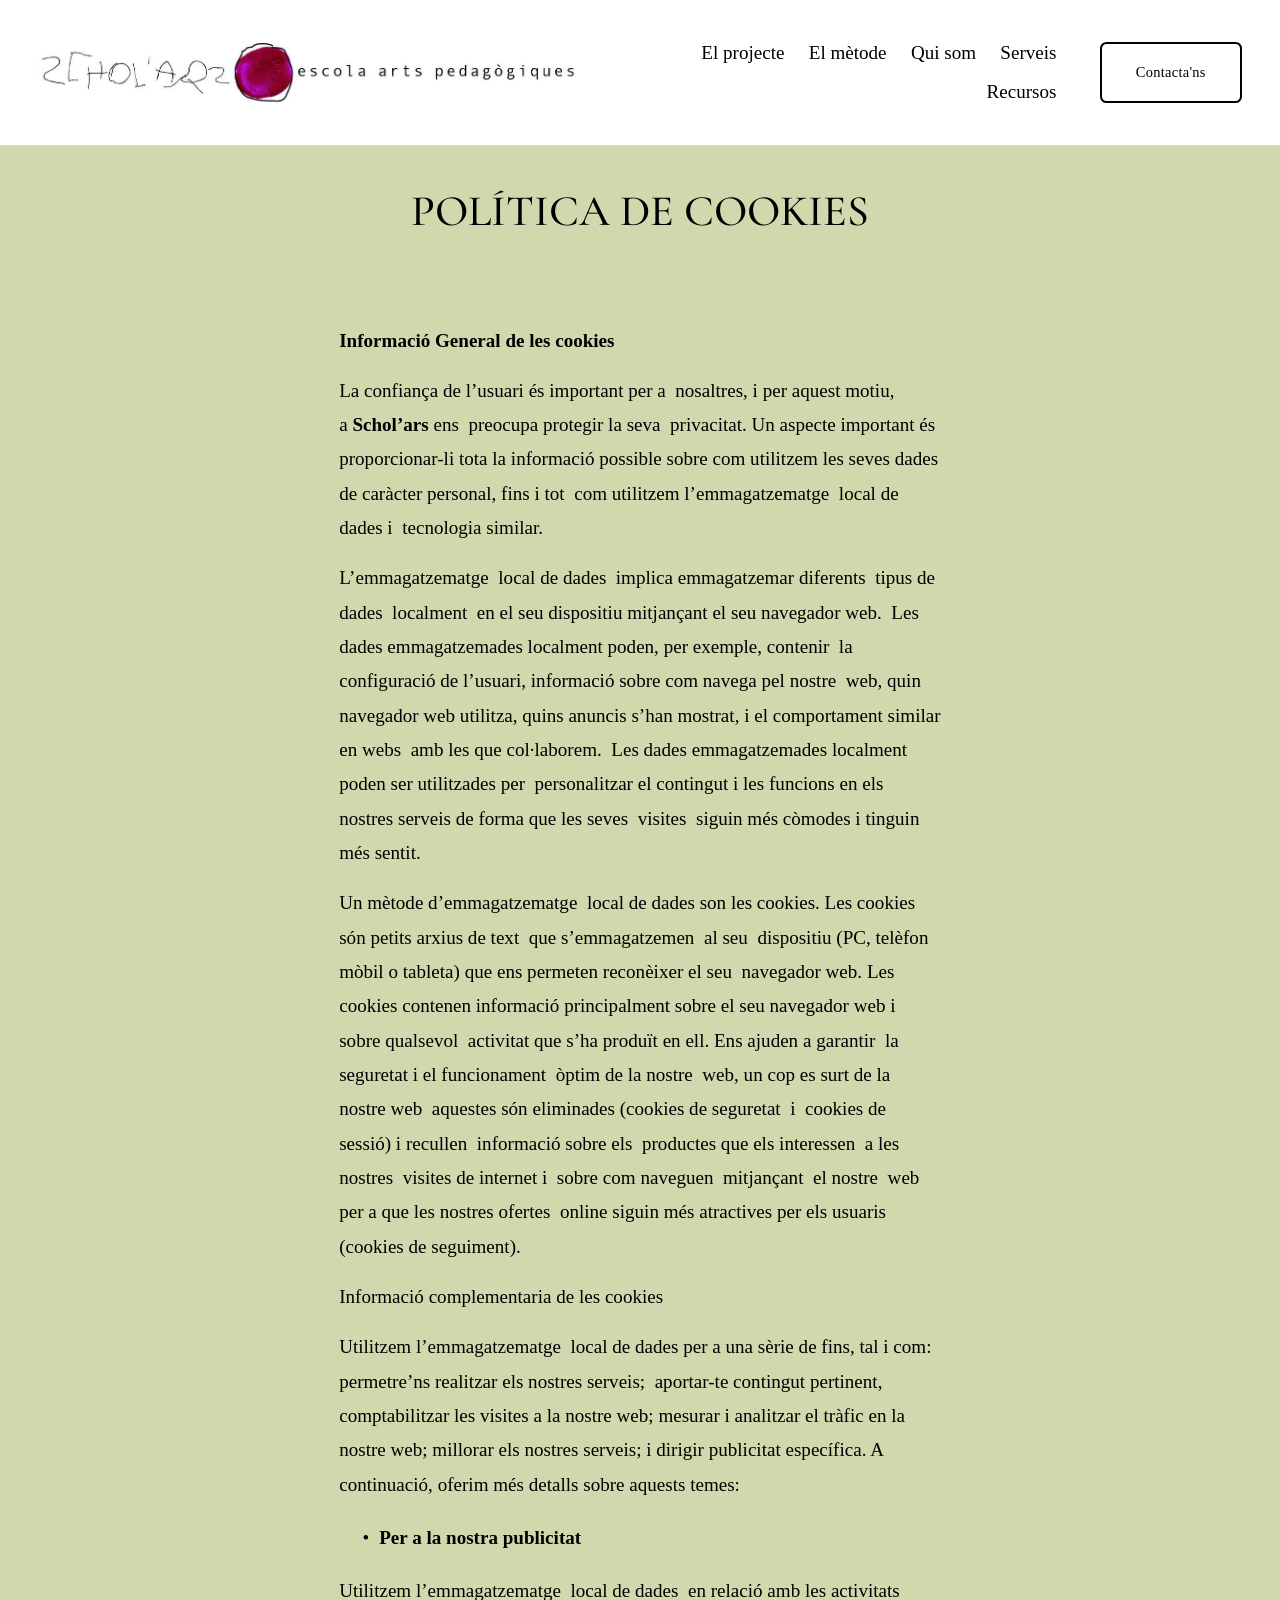
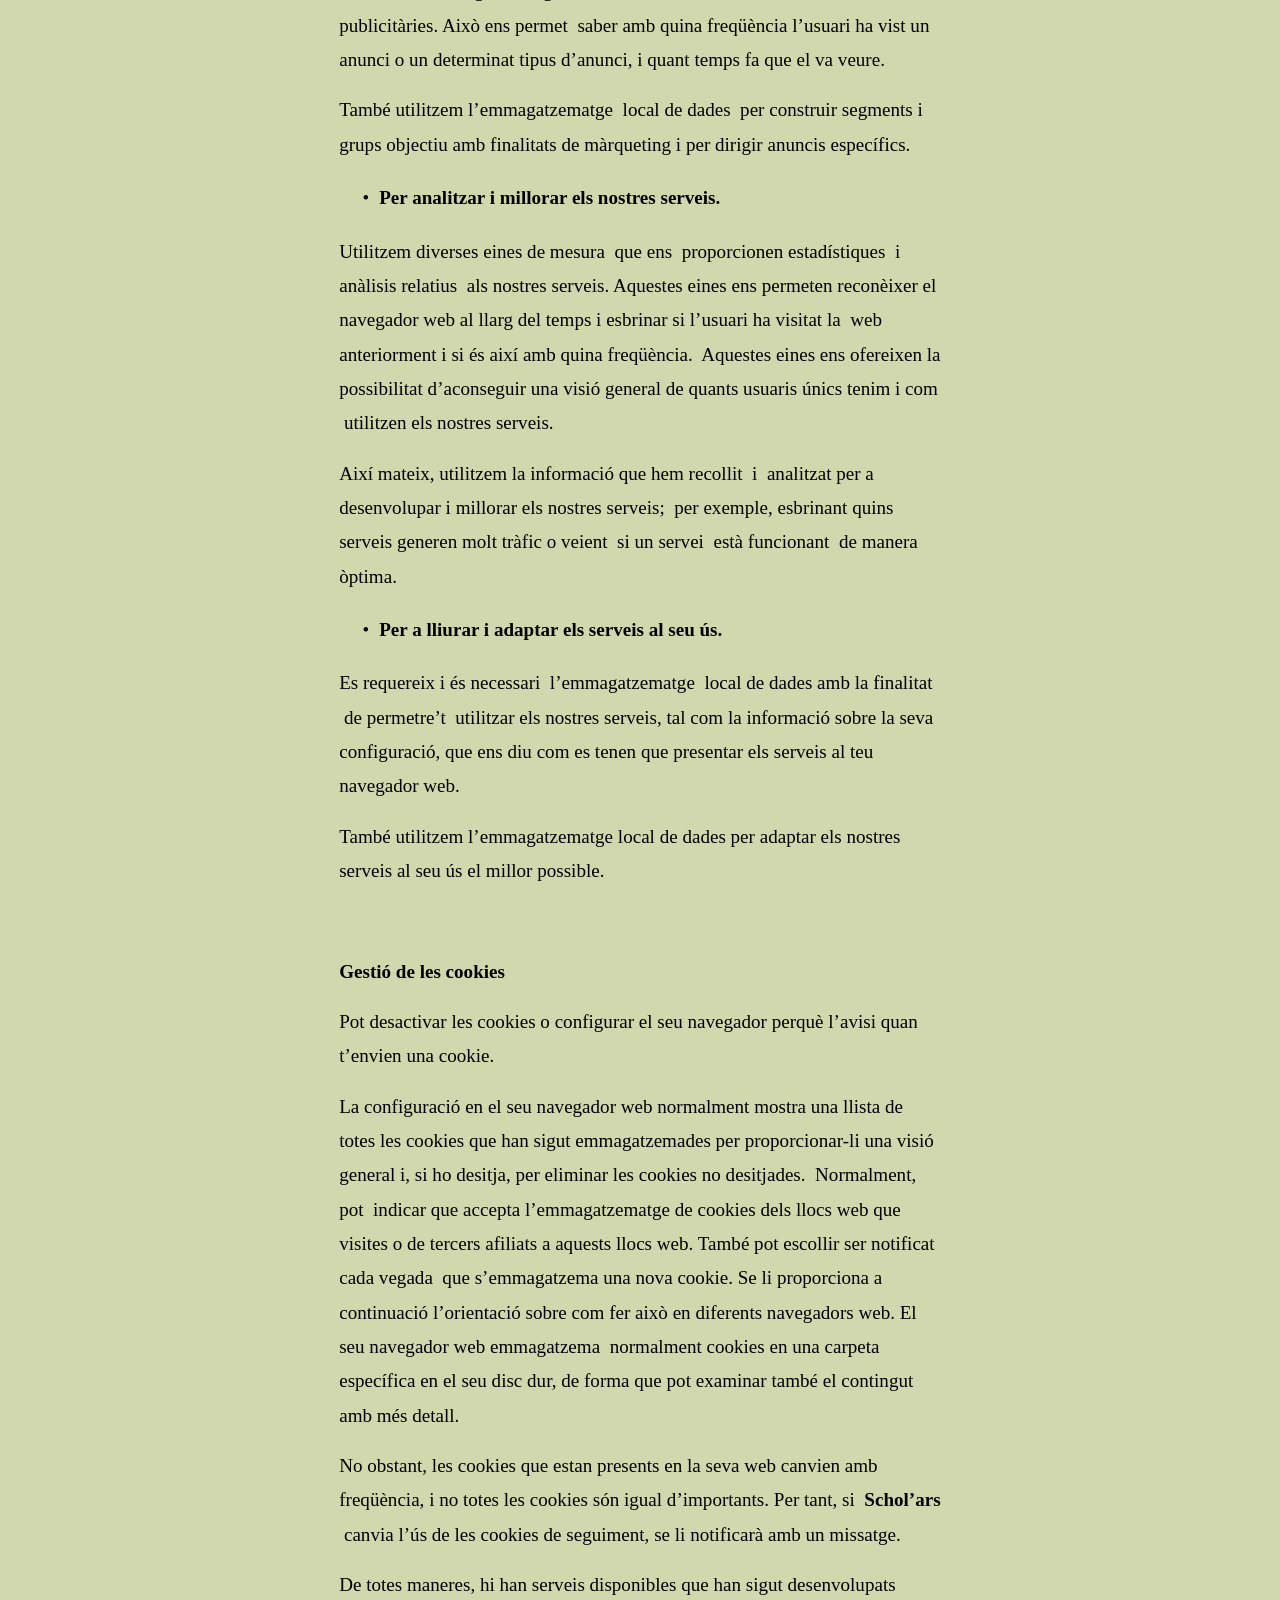
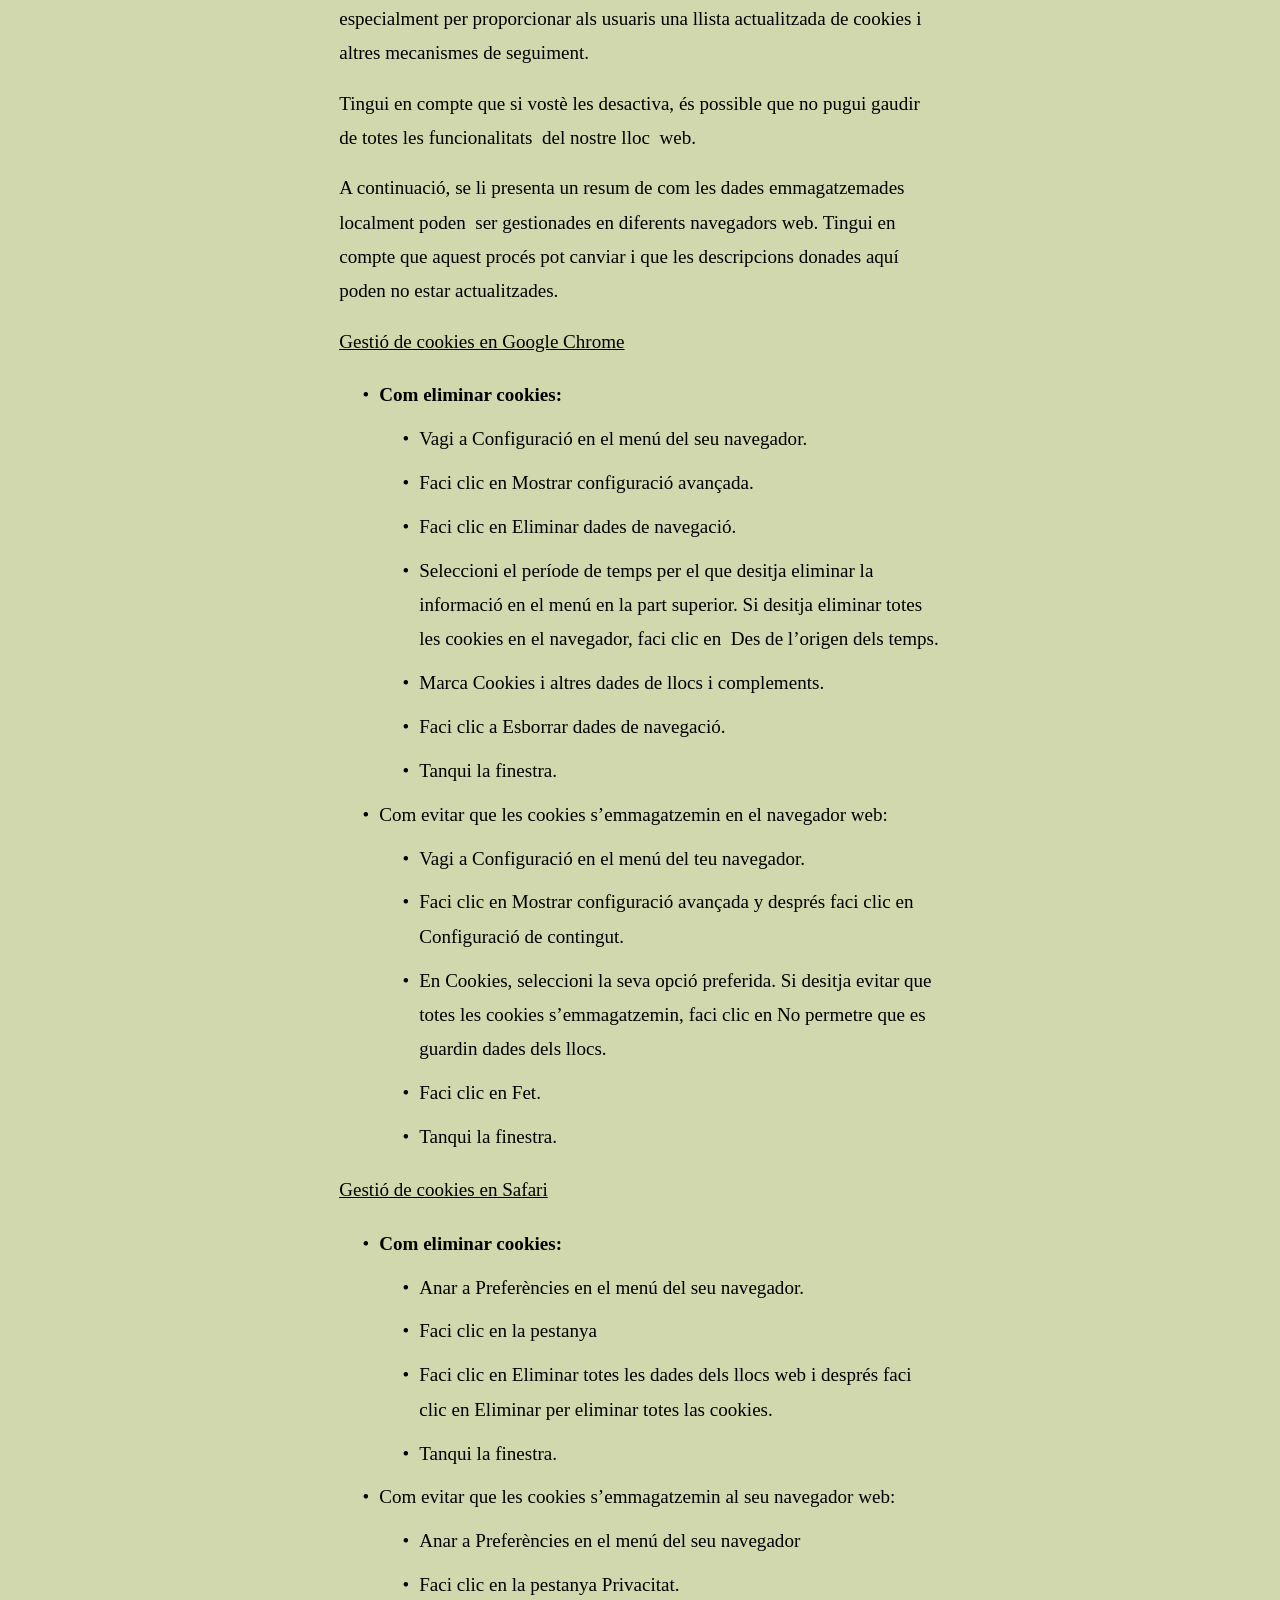
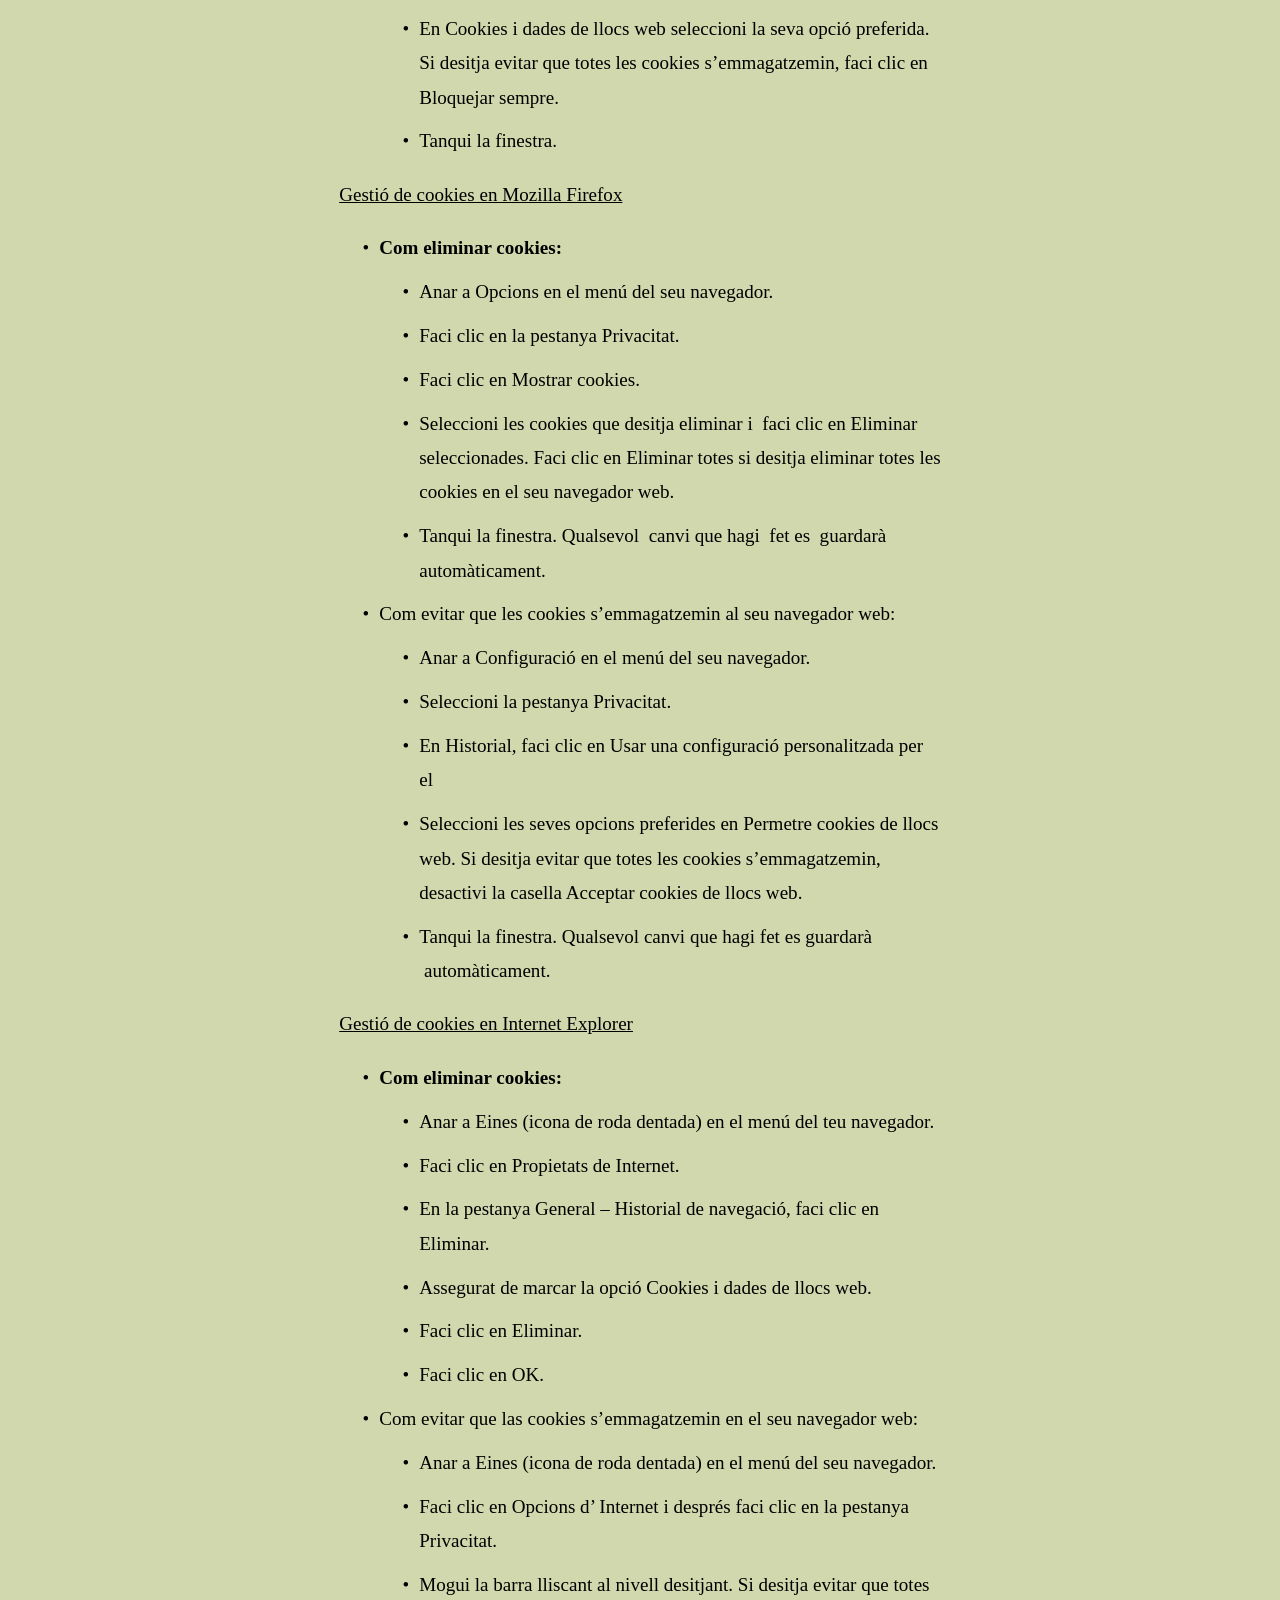
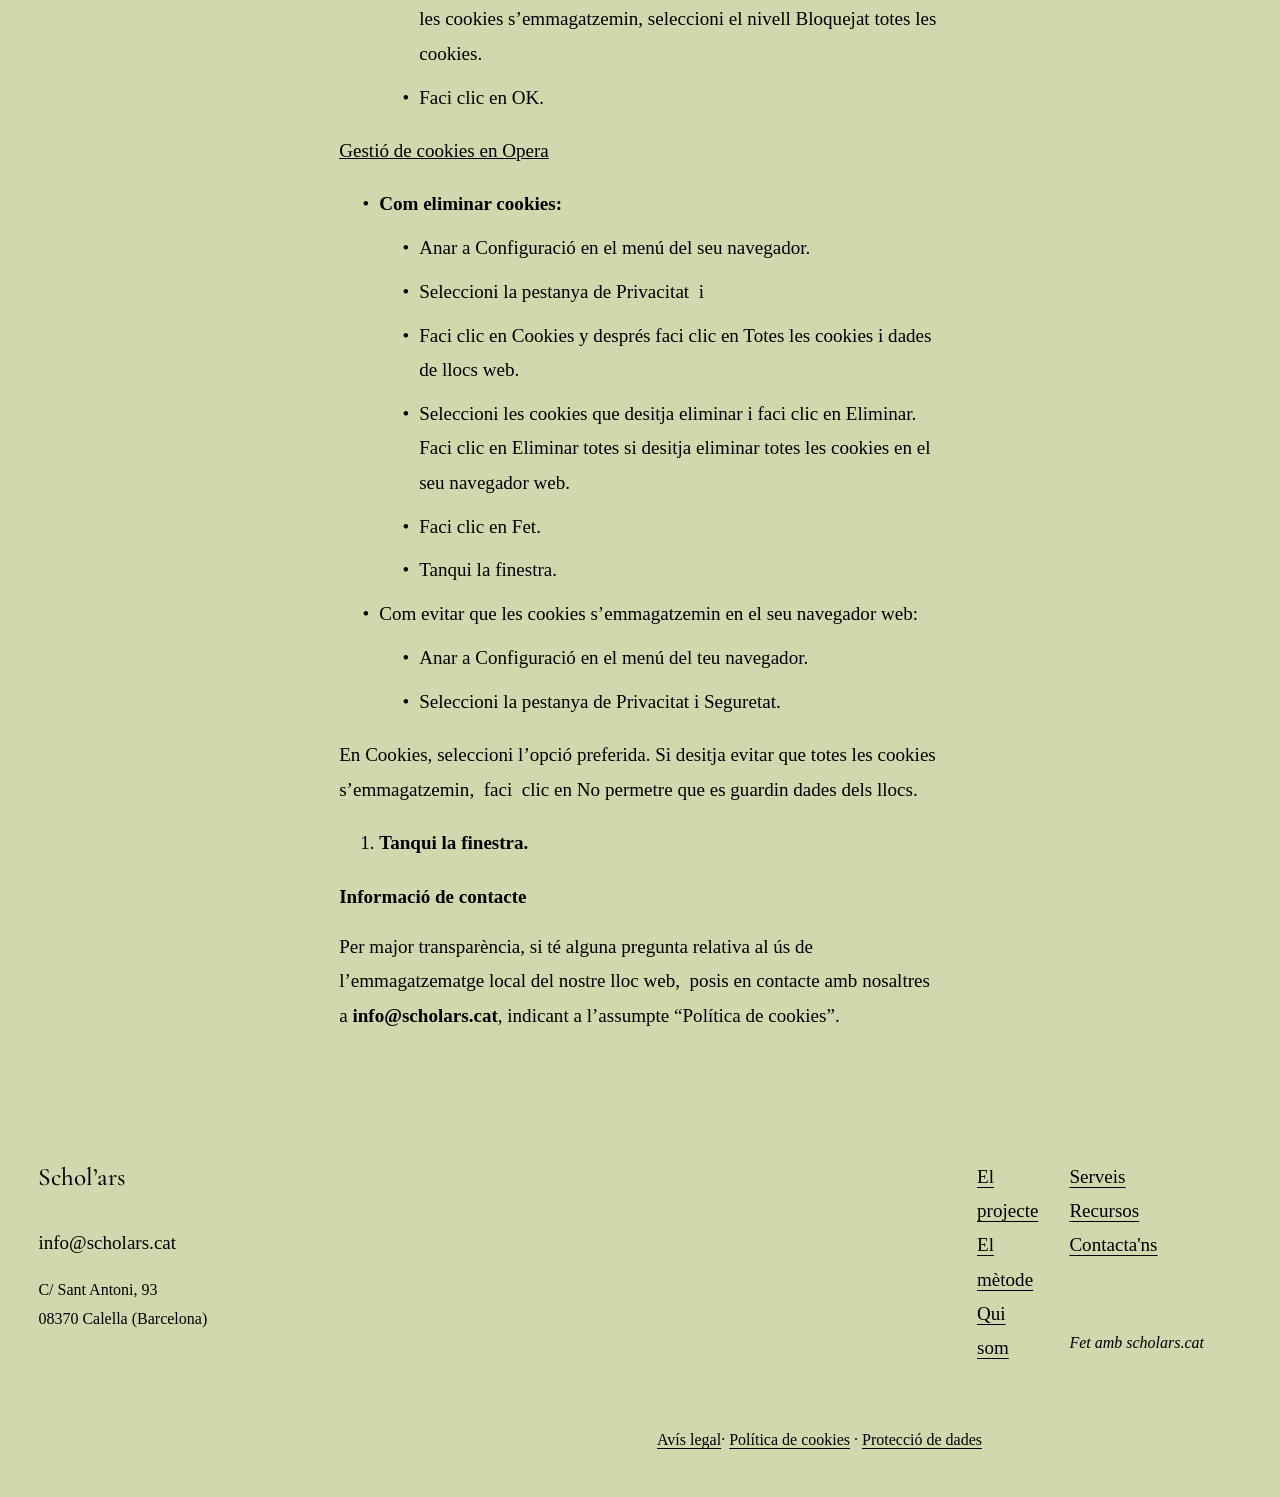
<file: poltica-de-cookies.html>
<!doctype html>
<html xmlns:og="http://opengraphprotocol.org/schema/" xmlns:fb="http://www.facebook.com/2008/fbml" lang="es-ES"  >
  <head>
<link rel="stylesheet" href="css/google-fonts.css">
<link rel="stylesheet" href="css/site.css">
<link rel="stylesheet" href="css/static.css">
<link rel="stylesheet" href="css/components.css"><link rel="stylesheet" href="css/overrides.css">
<link rel="icon" type="image/png" href="images/og-logo.png">
<link rel="apple-touch-icon" href="images/og-logo.png">
    <meta http-equiv="X-UA-Compatible" content="IE=edge,chrome=1">
    <meta name="viewport" content="width=device-width, initial-scale=1">
    <!-- This is Squarespace. --><!-- schol-ars -->
<base href="">
<meta charset="utf-8" />
<title>Política de Cookies &mdash; Schol&#39;ars</title>

<link rel="canonical" href="https://scholars.cat/poltica-de-cookies"/>
<meta property="og:site_name" content="Schol'ars"/>
<meta property="og:description" content="Schol’ars: atenció i estimulació neuropsicopedagògica a Calella (Barcelona). Diagnòstic, acompanyament i suport psicològic per a infants i famílies."/>
<meta property="og:title" content="Política de Cookies &mdash; Schol&#39;ars"/>
<meta property="og:url" content="https://scholars.cat/poltica-de-cookies"/>
<meta property="og:type" content="website"/>
<meta property="og:image" content="https://scholars.cat/images/og-logo.jpg"/>
<meta property="og:image:width" content="1200"/>
<meta property="og:image:height" content="630"/>
<meta property="og:image:type" content="image/jpeg"/>
<meta itemprop="name" content="Política de Cookies — Schol'ars"/>
<meta itemprop="url" content="https://scholars.cat"/>
<meta name="twitter:description" content="Schol’ars: atenció i estimulació neuropsicopedagògica a Calella (Barcelona). Diagnòstic, acompanyament i suport psicològic per a infants i famílies."/>
<meta name="twitter:title" content="Política de Cookies — Schol'ars"/>
<meta name="twitter:image" content="https://scholars.cat/images/og-logo.jpg"/>
<meta name="twitter:url" content="https://scholars.cat/poltica-de-cookies"/>
<meta name="twitter:card" content="summary"/>
<meta name="description" content="Schol’ars: atenció i estimulació neuropsicopedagògica a Calella (Barcelona). Diagnòstic, acompanyament i suport psicològic per a infants i famílies." />





<style>@keyframes fonts-loading { 0%, 99% { color: transparent; } } html.wf-loading * { animation: fonts-loading 3s; }</style>












<script type="application/ld+json">{"url": "https://scholars.cat","name":"Schol'ars","image": "images/factura.logo_schol'ars.jpg","@context":"http://schema.org","@type":"WebSite"}</script>

    
      
    
  </head>

  <body
    id="collection-5f3125559056f72a0c2536e2"
    class="
      tweak-blog-alternating-side-by-side-width-full tweak-blog-alternating-side-by-side-image-aspect-ratio-11-square tweak-blog-alternating-side-by-side-text-alignment-left tweak-blog-alternating-side-by-side-read-more-style-show tweak-blog-alternating-side-by-side-image-text-alignment-middle tweak-blog-alternating-side-by-side-delimiter-bullet tweak-blog-alternating-side-by-side-meta-position-top tweak-blog-alternating-side-by-side-primary-meta-categories tweak-blog-alternating-side-by-side-secondary-meta-date tweak-blog-alternating-side-by-side-excerpt-show image-block-poster-text-alignment-left image-block-card-content-position-center image-block-card-text-alignment-left image-block-overlap-content-position-center image-block-overlap-text-alignment-left image-block-collage-content-position-center image-block-collage-text-alignment-left image-block-stack-text-alignment-left  form-field-style-solid form-field-shape-square form-field-border-all form-field-checkbox-type-icon form-field-checkbox-fill-solid form-field-checkbox-color-inverted form-field-checkbox-shape-square form-field-checkbox-layout-stack form-field-radio-type-icon form-field-radio-fill-solid form-field-radio-color-normal form-field-radio-shape-pill form-field-radio-layout-stack form-field-survey-fill-solid form-field-survey-color-normal form-field-survey-shape-pill form-field-hover-focus-outline form-submit-button-style-label tweak-global-animations-enabled tweak-global-animations-complexity-level-detailed tweak-global-animations-animation-style-fade tweak-global-animations-animation-type-scale tweak-global-animations-animation-curve-ease tweak-blog-masonry-width-full tweak-blog-masonry-text-alignment-left tweak-blog-masonry-primary-meta-categories tweak-blog-masonry-secondary-meta-date tweak-blog-masonry-meta-position-top tweak-blog-masonry-read-more-style-show tweak-blog-masonry-delimiter-space tweak-blog-masonry-image-placement-above tweak-blog-masonry-excerpt-show tweak-portfolio-grid-overlay-width-full tweak-portfolio-grid-overlay-height-large tweak-portfolio-grid-overlay-image-aspect-ratio-11-square tweak-portfolio-grid-overlay-text-placement-center tweak-portfolio-grid-overlay-show-text-after-hover tweak-blog-single-column-width-full tweak-blog-single-column-text-alignment-center tweak-blog-single-column-image-placement-above tweak-blog-single-column-delimiter-bullet tweak-blog-single-column-read-more-style-show tweak-blog-single-column-primary-meta-categories tweak-blog-single-column-secondary-meta-date tweak-blog-single-column-meta-position-top tweak-blog-single-column-content-full-post header-width-full  tweak-fixed-header tweak-fixed-header-style-basic tweak-blog-item-width-medium tweak-blog-item-text-alignment-left tweak-blog-item-meta-position-above-title tweak-blog-item-show-categories tweak-blog-item-show-date tweak-blog-item-show-author-name tweak-blog-item-show-author-profile tweak-blog-item-delimiter-bullet tweak-blog-side-by-side-width-full tweak-blog-side-by-side-image-placement-left tweak-blog-side-by-side-image-aspect-ratio-11-square tweak-blog-side-by-side-primary-meta-categories tweak-blog-side-by-side-secondary-meta-date tweak-blog-side-by-side-meta-position-top tweak-blog-side-by-side-text-alignment-left tweak-blog-side-by-side-image-text-alignment-middle tweak-blog-side-by-side-read-more-style-show tweak-blog-side-by-side-delimiter-bullet tweak-blog-side-by-side-excerpt-show primary-button-style-outline primary-button-shape-rounded secondary-button-style-outline secondary-button-shape-rounded tertiary-button-style-outline tertiary-button-shape-rounded tweak-events-stacked-width-full tweak-events-stacked-height-large  tweak-events-stacked-show-thumbnails tweak-events-stacked-thumbnail-size-32-standard tweak-events-stacked-date-style-with-text tweak-events-stacked-show-time tweak-events-stacked-show-location  tweak-events-stacked-show-excerpt  tweak-blog-basic-grid-width-full tweak-blog-basic-grid-image-aspect-ratio-32-standard tweak-blog-basic-grid-text-alignment-left tweak-blog-basic-grid-delimiter-bullet tweak-blog-basic-grid-image-placement-above tweak-blog-basic-grid-read-more-style-show tweak-blog-basic-grid-primary-meta-categories tweak-blog-basic-grid-secondary-meta-date tweak-blog-basic-grid-excerpt-show tweak-portfolio-grid-basic-width-full tweak-portfolio-grid-basic-height-large tweak-portfolio-grid-basic-image-aspect-ratio-11-square tweak-portfolio-grid-basic-text-alignment-left tweak-portfolio-grid-basic-hover-effect-fade header-overlay-alignment-center tweak-portfolio-index-background-link-format-stacked tweak-portfolio-index-background-width-full tweak-portfolio-index-background-height-large  tweak-portfolio-index-background-vertical-alignment-middle tweak-portfolio-index-background-horizontal-alignment-center tweak-portfolio-index-background-delimiter-none tweak-portfolio-index-background-animation-type-fade tweak-portfolio-index-background-animation-duration-medium tweak-portfolio-hover-follow-layout-inline  tweak-portfolio-hover-follow-delimiter-forward-slash tweak-portfolio-hover-follow-animation-type-fade tweak-portfolio-hover-follow-animation-duration-medium tweak-portfolio-hover-static-layout-stacked  tweak-portfolio-hover-static-delimiter-forward-slash tweak-portfolio-hover-static-animation-type-scale-up tweak-portfolio-hover-static-animation-duration-medium hide-opentable-icons opentable-style-dark tweak-product-quick-view-button-style-floating tweak-product-quick-view-button-position-bottom tweak-product-quick-view-lightbox-excerpt-display-truncate tweak-product-quick-view-lightbox-show-arrows tweak-product-quick-view-lightbox-show-close-button tweak-product-quick-view-lightbox-controls-weight-light native-currency-code-usd collection-5f3125559056f72a0c2536e2 collection-type-page collection-layout-default mobile-style-available sqs-seven-one
      
        
          
        
      
    "
    tabindex="-1"
  >
    <div
      id="siteWrapper"
      class="clearfix site-wrapper"
    >
      
        <div id="floatingCart" class="floating-cart hidden">
          <a href="cart.html" class="icon icon--stroke icon--fill icon--cart sqs-custom-cart">
            <span class="Cart-inner">
              



  <svg class="icon icon--cart" width="61" height="49" viewBox="0 0 61 49">
  <path fill-rule="evenodd" clip-rule="evenodd" d="M0.5 2C0.5 1.17157 1.17157 0.5 2 0.5H13.6362C14.3878 0.5 15.0234 1.05632 15.123 1.80135L16.431 11.5916H59C59.5122 11.5916 59.989 11.8529 60.2645 12.2847C60.54 12.7165 60.5762 13.2591 60.3604 13.7236L50.182 35.632C49.9361 36.1614 49.4054 36.5 48.8217 36.5H18.0453C17.2937 36.5 16.6581 35.9437 16.5585 35.1987L12.3233 3.5H2C1.17157 3.5 0.5 2.82843 0.5 2ZM16.8319 14.5916L19.3582 33.5H47.8646L56.6491 14.5916H16.8319Z" />
  <path d="M18.589 35H49.7083L60 13H16L18.589 35Z" />
  <path d="M21 49C23.2091 49 25 47.2091 25 45C25 42.7909 23.2091 41 21 41C18.7909 41 17 42.7909 17 45C17 47.2091 18.7909 49 21 49Z" />
  <path d="M45 49C47.2091 49 49 47.2091 49 45C49 42.7909 47.2091 41 45 41C42.7909 41 41 42.7909 41 45C41 47.2091 42.7909 49 45 49Z" />
</svg>

              <div class="legacy-cart icon-cart-quantity">
                <span class="sqs-cart-quantity">0</span>
              </div>
            </span>
          </a>
        </div>
      

      












  <header
    data-test="header"
    id="header"
    
    class="
      
        white
      
      header theme-col--primary
    "
    data-section-theme="white"
    data-controller="Header"
    data-current-styles="{
&quot;layout&quot;: &quot;navRight&quot;,
&quot;action&quot;: {
&quot;href&quot;: &quot;/contacto&quot;,
&quot;buttonText&quot;: &quot;Contacta'ns&quot;,
&quot;newWindow&quot;: false
},
&quot;showSocial&quot;: false,
&quot;socialOptions&quot;: {
&quot;socialBorderShape&quot;: &quot;none&quot;,
&quot;socialBorderStyle&quot;: &quot;outline&quot;,
&quot;socialBorderThickness&quot;: {
&quot;unit&quot;: &quot;px&quot;,
&quot;value&quot;: 1.0
}
},
&quot;sectionTheme&quot;: &quot;white&quot;,
&quot;menuOverlayAnimation&quot;: &quot;fade&quot;,
&quot;cartStyle&quot;: &quot;cart&quot;,
&quot;cartText&quot;: &quot;Cart&quot;,
&quot;showEmptyCartState&quot;: true,
&quot;cartOptions&quot;: {
&quot;iconType&quot;: &quot;solid-7&quot;,
&quot;cartBorderShape&quot;: &quot;none&quot;,
&quot;cartBorderStyle&quot;: &quot;outline&quot;,
&quot;cartBorderThickness&quot;: {
&quot;unit&quot;: &quot;px&quot;,
&quot;value&quot;: 1.0
}
},
&quot;showButton&quot;: true,
&quot;showCart&quot;: false,
&quot;showAccountLogin&quot;: true,
&quot;headerStyle&quot;: &quot;theme&quot;,
&quot;languagePicker&quot;: {
&quot;enabled&quot;: false,
&quot;iconEnabled&quot;: false,
&quot;iconType&quot;: &quot;globe&quot;,
&quot;flagShape&quot;: &quot;shiny&quot;,
&quot;languageFlags&quot;: [ ]
},
&quot;iconOptions&quot;: {
&quot;desktopDropdownIconOptions&quot;: {
&quot;endcapType&quot;: &quot;square&quot;,
&quot;folderDropdownIcon&quot;: &quot;none&quot;,
&quot;languagePickerIcon&quot;: &quot;openArrowHead&quot;
},
&quot;mobileDropdownIconOptions&quot;: {
&quot;endcapType&quot;: &quot;square&quot;,
&quot;folderDropdownIcon&quot;: &quot;openArrowHead&quot;,
&quot;languagePickerIcon&quot;: &quot;openArrowHead&quot;
}
},
&quot;mobileOptions&quot;: {
&quot;layout&quot;: &quot;logoLeftNavRight&quot;,
&quot;menuIconOptions&quot;: {
&quot;style&quot;: &quot;doubleLineHamburger&quot;,
&quot;thickness&quot;: {
&quot;unit&quot;: &quot;px&quot;,
&quot;value&quot;: 1.0
}
}
},
&quot;solidOptions&quot;: {
&quot;headerOpacity&quot;: {
&quot;unit&quot;: &quot;%&quot;,
&quot;value&quot;: 100.0
},
&quot;blurBackground&quot;: {
&quot;enabled&quot;: false,
&quot;blurRadius&quot;: {
&quot;unit&quot;: &quot;px&quot;,
&quot;value&quot;: 12.0
}
},
&quot;backgroundColor&quot;: {
&quot;type&quot;: &quot;SITE_PALETTE_COLOR&quot;,
&quot;sitePaletteColor&quot;: {
&quot;colorName&quot;: &quot;white&quot;,
&quot;alphaModifier&quot;: 1.0
}
},
&quot;navigationColor&quot;: {
&quot;type&quot;: &quot;SITE_PALETTE_COLOR&quot;,
&quot;sitePaletteColor&quot;: {
&quot;colorName&quot;: &quot;black&quot;,
&quot;alphaModifier&quot;: 1.0
}
}
},
&quot;gradientOptions&quot;: {
&quot;gradientType&quot;: &quot;faded&quot;,
&quot;headerOpacity&quot;: {
&quot;unit&quot;: &quot;%&quot;,
&quot;value&quot;: 90.0
},
&quot;blurBackground&quot;: {
&quot;enabled&quot;: false,
&quot;blurRadius&quot;: {
&quot;unit&quot;: &quot;px&quot;,
&quot;value&quot;: 12.0
}
},
&quot;backgroundColor&quot;: {
&quot;type&quot;: &quot;SITE_PALETTE_COLOR&quot;,
&quot;sitePaletteColor&quot;: {
&quot;colorName&quot;: &quot;white&quot;,
&quot;alphaModifier&quot;: 1.0
}
},
&quot;navigationColor&quot;: {
&quot;type&quot;: &quot;SITE_PALETTE_COLOR&quot;,
&quot;sitePaletteColor&quot;: {
&quot;colorName&quot;: &quot;black&quot;,
&quot;alphaModifier&quot;: 1.0
}
}
},
&quot;dropShadowOptions&quot;: {
&quot;enabled&quot;: false,
&quot;blur&quot;: {
&quot;unit&quot;: &quot;px&quot;,
&quot;value&quot;: 12.0
},
&quot;spread&quot;: {
&quot;unit&quot;: &quot;px&quot;,
&quot;value&quot;: 0.0
},
&quot;distance&quot;: {
&quot;unit&quot;: &quot;px&quot;,
&quot;value&quot;: 12.0
}
},
&quot;borderOptions&quot;: {
&quot;enabled&quot;: false,
&quot;position&quot;: &quot;bottom&quot;,
&quot;thickness&quot;: {
&quot;unit&quot;: &quot;px&quot;,
&quot;value&quot;: 4.0
}
},
&quot;showPromotedElement&quot;: false,
&quot;buttonVariant&quot;: &quot;primary&quot;,
&quot;blurBackground&quot;: {
&quot;enabled&quot;: false,
&quot;blurRadius&quot;: {
&quot;unit&quot;: &quot;px&quot;,
&quot;value&quot;: 12.0
}
},
&quot;headerOpacity&quot;: {
&quot;unit&quot;: &quot;%&quot;,
&quot;value&quot;: 100.0
}
}"
    data-section-id="header"
    data-header-style="theme"
    data-language-picker="{
&quot;enabled&quot;: false,
&quot;iconEnabled&quot;: false,
&quot;iconType&quot;: &quot;globe&quot;,
&quot;flagShape&quot;: &quot;shiny&quot;,
&quot;languageFlags&quot;: [ ]
}"
    data-native-multilingual=""
    
    data-first-focusable-element
    tabindex="-1"
    style="
      
      
      
        --solidHeaderBackgroundColor: hsla(var(--white-hsl), 1);
      
      
        --solidHeaderNavigationColor: hsla(var(--black-hsl), 1);
      
      
        --gradientHeaderBackgroundColor: hsla(var(--white-hsl), 1);
      
      
        --gradientHeaderNavigationColor: hsla(var(--black-hsl), 1);
      
    "
  >
    <svg  style="display:none" viewBox="0 0 22 22" xmlns="http://www.w3.org/2000/svg">
  <symbol id="circle" >
    <path d="M11.5 17C14.5376 17 17 14.5376 17 11.5C17 8.46243 14.5376 6 11.5 6C8.46243 6 6 8.46243 6 11.5C6 14.5376 8.46243 17 11.5 17Z" fill="none" />
  </symbol>

  <symbol id="circleFilled" >
    <path d="M11.5 17C14.5376 17 17 14.5376 17 11.5C17 8.46243 14.5376 6 11.5 6C8.46243 6 6 8.46243 6 11.5C6 14.5376 8.46243 17 11.5 17Z" />
  </symbol>

  <symbol id="dash" >
    <path d="M11 11H19H3" />
  </symbol>

  <symbol id="squareFilled" >
    <rect x="6" y="6" width="11" height="11" />
  </symbol>

  <symbol id="square" >
    <rect x="7" y="7" width="9" height="9" fill="none" stroke="inherit" />
  </symbol>
  
  <symbol id="plus" >
    <path d="M11 3V19" />
    <path d="M19 11L3 11"/>
  </symbol>
  
  <symbol id="closedArrow" >
    <path d="M11 11V2M11 18.1797L17 11.1477L5 11.1477L11 18.1797Z" fill="none" />
  </symbol>
  
  <symbol id="closedArrowFilled" >
    <path d="M11 11L11 2" stroke="inherit" fill="none"  />
    <path fill-rule="evenodd" clip-rule="evenodd" d="M2.74695 9.38428L19.038 9.38428L10.8925 19.0846L2.74695 9.38428Z" stroke-width="1" />
  </symbol>
  
  <symbol id="closedArrowHead" viewBox="0 0 22 22"  xmlns="http://www.w3.org/2000/symbol">
    <path d="M18 7L11 15L4 7L18 7Z" fill="none" stroke="inherit" />
  </symbol>
  
  
  <symbol id="closedArrowHeadFilled" viewBox="0 0 22 22"  xmlns="http://www.w3.org/2000/symbol">
    <path d="M18.875 6.5L11 15.5L3.125 6.5L18.875 6.5Z" />
  </symbol>
  
  <symbol id="openArrow" >
    <path d="M11 18.3591L11 3" stroke="inherit" fill="none"  />
    <path d="M18 11.5L11 18.5L4 11.5" stroke="inherit" fill="none"  />
  </symbol>
  
  <symbol id="openArrowHead" >
    <path d="M18 7L11 14L4 7" fill="none" />
  </symbol>

  <symbol id="pinchedArrow" >
    <path d="M11 17.3591L11 2" fill="none" />
    <path d="M2 11C5.85455 12.2308 8.81818 14.9038 11 18C13.1818 14.8269 16.1455 12.1538 20 11" fill="none" />
  </symbol>

  <symbol id="pinchedArrowFilled" >
    <path d="M11.05 10.4894C7.04096 8.73759 1.05005 8 1.05005 8C6.20459 11.3191 9.41368 14.1773 11.05 21C12.6864 14.0851 15.8955 11.227 21.05 8C21.05 8 15.0591 8.73759 11.05 10.4894Z" stroke-width="1"/>
    <path d="M11 11L11 1" fill="none"/>
  </symbol>

  <symbol id="pinchedArrowHead" >
    <path d="M2 7.24091C5.85455 8.40454 8.81818 10.9318 11 13.8591C13.1818 10.8591 16.1455 8.33181 20 7.24091"  fill="none" />
  </symbol>
  
  <symbol id="pinchedArrowHeadFilled" >
    <path d="M11.05 7.1591C7.04096 5.60456 1.05005 4.95001 1.05005 4.95001C6.20459 7.89547 9.41368 10.4318 11.05 16.4864C12.6864 10.35 15.8955 7.81365 21.05 4.95001C21.05 4.95001 15.0591 5.60456 11.05 7.1591Z" />
  </symbol>

</svg>
    
<div class="sqs-announcement-bar-dropzone"></div>

    <div class="header-announcement-bar-wrapper">
      
      <a
        href="poltica-de-cookies.html#page"
        class="header-skip-link sqs-button-element--primary"
      >
        Saltar al contenido
      </a>
      


<style>
    @supports (-webkit-backdrop-filter: none) or (backdrop-filter: none) {
        .header-blur-background {
            
            
        }
    }
</style>
      <div
        class="header-border"
        data-header-style="theme"
        data-header-border="false"
        data-test="header-border"
        style="




"
      ></div>
      <div
        class="header-dropshadow"
        data-header-style="theme"
        data-header-dropshadow="false"
        data-test="header-dropshadow"
        style=""
      ></div>
      
      

      <div class='header-inner container--fluid
        
        
        
         header-mobile-layout-logo-left-nav-right
        
        
        
        
        
        
         header-layout-nav-right
        
        
        
        
        
        
        
        
        '
        data-test="header-inner"
        >
        <!-- Background -->
        <div class="header-background theme-bg--primary"></div>

        <div class="header-display-desktop" data-content-field="site-title">
          

          

          

          

          

          
          
            
            <!-- Social -->
            
          
            
            <!-- Title and nav wrapper -->
            <div class="header-title-nav-wrapper">
              

              

              
                
                <!-- Title -->
                
                  <div
                    class="
                      header-title
                      
                    "
                    data-animation-role="header-element"
                  >
                    
                      <div class="header-title-logo">
                        <a href="index.html" data-animation-role="header-element">
                        
<img elementtiming="nbf-header-logo-desktop" src="images/factura.logo_schol'ars.jpg" alt="Schol&amp;#39;ars" style="display:block" fetchpriority="high" loading="eager" decoding="async" data-loader="raw">

                        </a>
                      </div>

                    
                    
                  </div>
                
              
                
                <!-- Nav -->
                <div class="header-nav">
                  <div class="header-nav-wrapper">
                    <nav class="header-nav-list">
                      


  
    <div class="header-nav-item header-nav-item--collection header-nav-item--homepage">
      <a
        href="index.html"
        data-animation-role="header-element"
        
      >
         
      </a>
    </div>
  
  
  


  
    <div class="header-nav-item header-nav-item--collection">
      <a
        href="el-projecte.html"
        data-animation-role="header-element"
        
      >
        El projecte
      </a>
    </div>
  
  
  


  
    <div class="header-nav-item header-nav-item--collection">
      <a
        href="el-mtode.html"
        data-animation-role="header-element"
        
      >
        El mètode
      </a>
    </div>
  
  
  


  
    <div class="header-nav-item header-nav-item--collection">
      <a
        href="qui-som.html"
        data-animation-role="header-element"
        
      >
        Qui som
      </a>
    </div>
  
  
  


  
    <div class="header-nav-item header-nav-item--collection">
      <a
        href="serveis.html"
        data-animation-role="header-element"
        
      >
        Serveis
      </a>
    </div>
  
  
  


  
    <div class="header-nav-item header-nav-item--folder">
      <button
        class="header-nav-folder-title"
        data-href="/recursos"
        data-animation-role="header-element"
        aria-expanded="false"
        aria-controls="recursos"
        
      >
      <span class="header-nav-folder-title-text">
        Recursos
      </span>
      </button>
      <div class="header-nav-folder-content" id="recursos">
        
          
            <div class="header-nav-folder-item">
              <a
                href="recursos.html"
                
              >
                <span class="header-nav-folder-item-content">
                  Galeria d'imatges
                </span>
              </a>
            </div>
          
          
        
      </div>
    </div>
  
  



                    </nav>
                  </div>
                </div>
              
              
            </div>
          
            
            <!-- Actions -->
            <div class="header-actions header-actions--right">
              
              

              

            
            

              
              <div class="showOnMobile">
                
              </div>

              
              <div class="showOnDesktop">
                
              </div>

              
                <div class="header-actions-action header-actions-action--cta" data-animation-role="header-element">
                  <a
                    class="btn btn--border theme-btn--primary-inverse sqs-button-element--primary"
                    href="contacto.html"
                    
                  >
                    Contacta'ns
                  </a>
                </div>
              
            </div>
          
            


<style>
  .top-bun, 
  .patty, 
  .bottom-bun {
    height: 1px;
  }
</style>

<!-- Burger -->
<div class="header-burger

  menu-overlay-has-visible-non-navigation-items


  
" data-animation-role="header-element">
  <button class="header-burger-btn burger" data-test="header-burger">
    <span hidden class="js-header-burger-open-title visually-hidden">Abrir menú</span>
    <span hidden class="js-header-burger-close-title visually-hidden">Cerrar menú</span>
    <div class="burger-box">
      <div class="burger-inner header-menu-icon-doubleLineHamburger">
        <div class="top-bun"></div>
        <div class="patty"></div>
        <div class="bottom-bun"></div>
      </div>
    </div>
  </button>
</div>

          

        </div>
        <div class="header-display-mobile" data-content-field="site-title">
          
            
            <!-- Social -->
            
          
            
            <!-- Title and nav wrapper -->
            <div class="header-title-nav-wrapper">
              

              

              
                
                <!-- Title -->
                
                  <div
                    class="
                      header-title
                      
                    "
                    data-animation-role="header-element"
                  >
                    
                      <div class="header-title-logo">
                        <a href="index.html" data-animation-role="header-element">
                        
<img elementtiming="nbf-header-logo-desktop" src="images/factura.logo_schol'ars.jpg" alt="Schol&amp;#39;ars" style="display:block" fetchpriority="high" loading="eager" decoding="async" data-loader="raw">

                        </a>
                      </div>

                    
                    
                  </div>
                
              
                
                <!-- Nav -->
                <div class="header-nav">
                  <div class="header-nav-wrapper">
                    <nav class="header-nav-list">
                      


  
    <div class="header-nav-item header-nav-item--collection header-nav-item--homepage">
      <a
        href="index.html"
        data-animation-role="header-element"
        
      >
         
      </a>
    </div>
  
  
  


  
    <div class="header-nav-item header-nav-item--collection">
      <a
        href="el-projecte.html"
        data-animation-role="header-element"
        
      >
        El projecte
      </a>
    </div>
  
  
  


  
    <div class="header-nav-item header-nav-item--collection">
      <a
        href="el-mtode.html"
        data-animation-role="header-element"
        
      >
        El mètode
      </a>
    </div>
  
  
  


  
    <div class="header-nav-item header-nav-item--collection">
      <a
        href="qui-som.html"
        data-animation-role="header-element"
        
      >
        Qui som
      </a>
    </div>
  
  
  


  
    <div class="header-nav-item header-nav-item--collection">
      <a
        href="serveis.html"
        data-animation-role="header-element"
        
      >
        Serveis
      </a>
    </div>
  
  
  


  
    <div class="header-nav-item header-nav-item--folder">
      <button
        class="header-nav-folder-title"
        data-href="/recursos"
        data-animation-role="header-element"
        aria-expanded="false"
        aria-controls="recursos"
        
      >
      <span class="header-nav-folder-title-text">
        Recursos
      </span>
      </button>
      <div class="header-nav-folder-content" id="recursos">
        
          
            <div class="header-nav-folder-item">
              <a
                href="recursos.html"
                
              >
                <span class="header-nav-folder-item-content">
                  Galeria d'imatges
                </span>
              </a>
            </div>
          
          
        
      </div>
    </div>
  
  



                    </nav>
                  </div>
                </div>
              
              
            </div>
          
            
            <!-- Actions -->
            <div class="header-actions header-actions--right">
              
              

              

            
            

              
              <div class="showOnMobile">
                
              </div>

              
              <div class="showOnDesktop">
                
              </div>

              
                <div class="header-actions-action header-actions-action--cta" data-animation-role="header-element">
                  <a
                    class="btn btn--border theme-btn--primary-inverse sqs-button-element--primary"
                    href="contacto.html"
                    
                  >
                    Contacta'ns
                  </a>
                </div>
              
            </div>
          
            


<style>
  .top-bun, 
  .patty, 
  .bottom-bun {
    height: 1px;
  }
</style>

<!-- Burger -->
<div class="header-burger

  menu-overlay-has-visible-non-navigation-items


  
" data-animation-role="header-element">
  <button class="header-burger-btn burger" data-test="header-burger">
    <span hidden class="js-header-burger-open-title visually-hidden">Abrir menú</span>
    <span hidden class="js-header-burger-close-title visually-hidden">Cerrar menú</span>
    <div class="burger-box">
      <div class="burger-inner header-menu-icon-doubleLineHamburger">
        <div class="top-bun"></div>
        <div class="patty"></div>
        <div class="bottom-bun"></div>
      </div>
    </div>
  </button>
</div>

          
          
          
          
          
        </div>
      </div>
    </div>
    <!-- (Mobile) Menu Navigation -->
    <div class="header-menu header-menu--folder-list
      
      
      
      
      
      "
      data-section-theme=""
      data-current-styles="{
&quot;layout&quot;: &quot;navRight&quot;,
&quot;action&quot;: {
&quot;href&quot;: &quot;/contacto&quot;,
&quot;buttonText&quot;: &quot;Contacta'ns&quot;,
&quot;newWindow&quot;: false
},
&quot;showSocial&quot;: false,
&quot;socialOptions&quot;: {
&quot;socialBorderShape&quot;: &quot;none&quot;,
&quot;socialBorderStyle&quot;: &quot;outline&quot;,
&quot;socialBorderThickness&quot;: {
&quot;unit&quot;: &quot;px&quot;,
&quot;value&quot;: 1.0
}
},
&quot;sectionTheme&quot;: &quot;white&quot;,
&quot;menuOverlayAnimation&quot;: &quot;fade&quot;,
&quot;cartStyle&quot;: &quot;cart&quot;,
&quot;cartText&quot;: &quot;Cart&quot;,
&quot;showEmptyCartState&quot;: true,
&quot;cartOptions&quot;: {
&quot;iconType&quot;: &quot;solid-7&quot;,
&quot;cartBorderShape&quot;: &quot;none&quot;,
&quot;cartBorderStyle&quot;: &quot;outline&quot;,
&quot;cartBorderThickness&quot;: {
&quot;unit&quot;: &quot;px&quot;,
&quot;value&quot;: 1.0
}
},
&quot;showButton&quot;: true,
&quot;showCart&quot;: false,
&quot;showAccountLogin&quot;: true,
&quot;headerStyle&quot;: &quot;theme&quot;,
&quot;languagePicker&quot;: {
&quot;enabled&quot;: false,
&quot;iconEnabled&quot;: false,
&quot;iconType&quot;: &quot;globe&quot;,
&quot;flagShape&quot;: &quot;shiny&quot;,
&quot;languageFlags&quot;: [ ]
},
&quot;iconOptions&quot;: {
&quot;desktopDropdownIconOptions&quot;: {
&quot;endcapType&quot;: &quot;square&quot;,
&quot;folderDropdownIcon&quot;: &quot;none&quot;,
&quot;languagePickerIcon&quot;: &quot;openArrowHead&quot;
},
&quot;mobileDropdownIconOptions&quot;: {
&quot;endcapType&quot;: &quot;square&quot;,
&quot;folderDropdownIcon&quot;: &quot;openArrowHead&quot;,
&quot;languagePickerIcon&quot;: &quot;openArrowHead&quot;
}
},
&quot;mobileOptions&quot;: {
&quot;layout&quot;: &quot;logoLeftNavRight&quot;,
&quot;menuIconOptions&quot;: {
&quot;style&quot;: &quot;doubleLineHamburger&quot;,
&quot;thickness&quot;: {
&quot;unit&quot;: &quot;px&quot;,
&quot;value&quot;: 1.0
}
}
},
&quot;solidOptions&quot;: {
&quot;headerOpacity&quot;: {
&quot;unit&quot;: &quot;%&quot;,
&quot;value&quot;: 100.0
},
&quot;blurBackground&quot;: {
&quot;enabled&quot;: false,
&quot;blurRadius&quot;: {
&quot;unit&quot;: &quot;px&quot;,
&quot;value&quot;: 12.0
}
},
&quot;backgroundColor&quot;: {
&quot;type&quot;: &quot;SITE_PALETTE_COLOR&quot;,
&quot;sitePaletteColor&quot;: {
&quot;colorName&quot;: &quot;white&quot;,
&quot;alphaModifier&quot;: 1.0
}
},
&quot;navigationColor&quot;: {
&quot;type&quot;: &quot;SITE_PALETTE_COLOR&quot;,
&quot;sitePaletteColor&quot;: {
&quot;colorName&quot;: &quot;black&quot;,
&quot;alphaModifier&quot;: 1.0
}
}
},
&quot;gradientOptions&quot;: {
&quot;gradientType&quot;: &quot;faded&quot;,
&quot;headerOpacity&quot;: {
&quot;unit&quot;: &quot;%&quot;,
&quot;value&quot;: 90.0
},
&quot;blurBackground&quot;: {
&quot;enabled&quot;: false,
&quot;blurRadius&quot;: {
&quot;unit&quot;: &quot;px&quot;,
&quot;value&quot;: 12.0
}
},
&quot;backgroundColor&quot;: {
&quot;type&quot;: &quot;SITE_PALETTE_COLOR&quot;,
&quot;sitePaletteColor&quot;: {
&quot;colorName&quot;: &quot;white&quot;,
&quot;alphaModifier&quot;: 1.0
}
},
&quot;navigationColor&quot;: {
&quot;type&quot;: &quot;SITE_PALETTE_COLOR&quot;,
&quot;sitePaletteColor&quot;: {
&quot;colorName&quot;: &quot;black&quot;,
&quot;alphaModifier&quot;: 1.0
}
}
},
&quot;dropShadowOptions&quot;: {
&quot;enabled&quot;: false,
&quot;blur&quot;: {
&quot;unit&quot;: &quot;px&quot;,
&quot;value&quot;: 12.0
},
&quot;spread&quot;: {
&quot;unit&quot;: &quot;px&quot;,
&quot;value&quot;: 0.0
},
&quot;distance&quot;: {
&quot;unit&quot;: &quot;px&quot;,
&quot;value&quot;: 12.0
}
},
&quot;borderOptions&quot;: {
&quot;enabled&quot;: false,
&quot;position&quot;: &quot;bottom&quot;,
&quot;thickness&quot;: {
&quot;unit&quot;: &quot;px&quot;,
&quot;value&quot;: 4.0
}
},
&quot;showPromotedElement&quot;: false,
&quot;buttonVariant&quot;: &quot;primary&quot;,
&quot;blurBackground&quot;: {
&quot;enabled&quot;: false,
&quot;blurRadius&quot;: {
&quot;unit&quot;: &quot;px&quot;,
&quot;value&quot;: 12.0
}
},
&quot;headerOpacity&quot;: {
&quot;unit&quot;: &quot;%&quot;,
&quot;value&quot;: 100.0
}
}"
      data-section-id="overlay-nav"
      data-show-account-login="true"
      data-test="header-menu">
      <div class="header-menu-bg theme-bg--primary"></div>
      <div class="header-menu-nav">
        <nav class="header-menu-nav-list">
          <div data-folder="root" class="header-menu-nav-folder">
            <div class="header-menu-nav-folder-content">
              <!-- Menu Navigation -->
<div class="header-menu-nav-wrapper">
  
    
      
        
          
            <div class="container header-menu-nav-item header-menu-nav-item--collection header-menu-nav-item--homepage">
              <a
                href="index.html"
                
              >
                <div class="header-menu-nav-item-content">
                   
                </div>
              </a>
            </div>
          
        
      
    
      
        
          
            <div class="container header-menu-nav-item header-menu-nav-item--collection">
              <a
                href="el-projecte.html"
                
              >
                <div class="header-menu-nav-item-content">
                  El projecte
                </div>
              </a>
            </div>
          
        
      
    
      
        
          
            <div class="container header-menu-nav-item header-menu-nav-item--collection">
              <a
                href="el-mtode.html"
                
              >
                <div class="header-menu-nav-item-content">
                  El mètode
                </div>
              </a>
            </div>
          
        
      
    
      
        
          
            <div class="container header-menu-nav-item header-menu-nav-item--collection">
              <a
                href="qui-som.html"
                
              >
                <div class="header-menu-nav-item-content">
                  Qui som
                </div>
              </a>
            </div>
          
        
      
    
      
        
          
            <div class="container header-menu-nav-item header-menu-nav-item--collection">
              <a
                href="serveis.html"
                
              >
                <div class="header-menu-nav-item-content">
                  Serveis
                </div>
              </a>
            </div>
          
        
      
    
      
        
          <div class="container header-menu-nav-item">
            <a
              data-folder-id="/recursos"
              href="recursos.html"
              
            >
              <div class="header-menu-nav-item-content header-menu-nav-item-content-folder">
                <span class="visually-hidden">Carpeta:</span>
                <span class="header-nav-folder-title-text">Recursos</span>
              </div>
            </a>
          </div>
          <div data-folder="/recursos" class="header-menu-nav-folder">
            <div class="header-menu-nav-folder-content">
              <div class="header-menu-controls container header-menu-nav-item">
                <a class="header-menu-controls-control header-menu-controls-control--active" data-action="back" href="index.html">
                  <span>Atrás</span>
                </a>
              </div>
              
                
                  <div class="container header-menu-nav-item">
                    <a
                      href="recursos.html"
                      
                    >
                      <div class="header-menu-nav-item-content">
                        Galeria d'imatges
                      </div>
                    </a>
                  </div>
                
                
              
            </div>
          </div>
        
      
    
  
</div>

              
            </div>
            
            
            
            <div class="header-menu-cta">
              <a
                class="theme-btn--primary btn sqs-button-element--primary"
                href="contacto.html"
                
              >
                Contacta'ns
              </a>
            </div>
            
          </div>
        </nav>
      </div>
    </div>
  </header>




      <main id="page" class="container" role="main">
        
          
            
<article class="sections" id="sections" data-page-sections="5f3125559056f72a0c2536e3">
  
  
    
    


  
  











<section
  data-test="page-section"
  
  data-section-theme="light"
  class='page-section 
    
      layout-engine-section
    
    background-width--full-bleed
    
      section-height--medium
    
    
      content-width--narrow
    
    horizontal-alignment--center
    vertical-alignment--middle
    
      
    
    
    light'
  
  data-section-id="5f31256bbe6db12b5f07a105"
  
  data-controller="SectionWrapperController"
  data-current-styles="{
&quot;imageOverlayOpacity&quot;: 0.15,
&quot;backgroundWidth&quot;: &quot;background-width--full-bleed&quot;,
&quot;sectionHeight&quot;: &quot;section-height--medium&quot;,
&quot;horizontalAlignment&quot;: &quot;horizontal-alignment--center&quot;,
&quot;verticalAlignment&quot;: &quot;vertical-alignment--middle&quot;,
&quot;contentWidth&quot;: &quot;content-width--narrow&quot;,
&quot;sectionTheme&quot;: &quot;light&quot;,
&quot;sectionAnimation&quot;: &quot;none&quot;,
&quot;backgroundMode&quot;: &quot;image&quot;
}"
  data-current-context="{
&quot;video&quot;: {
&quot;playbackSpeed&quot;: 0.5,
&quot;filter&quot;: 1,
&quot;filterStrength&quot;: 0,
&quot;zoom&quot;: 0,
&quot;videoSourceProvider&quot;: &quot;none&quot;
},
&quot;backgroundImageId&quot;: null,
&quot;backgroundMediaEffect&quot;: null,
&quot;divider&quot;: null,
&quot;typeName&quot;: &quot;page&quot;
}"
  data-animation="none"
  
   
  
  
  
  
  


  data-sqsp-section="classic-editor"


>
  <div
    class="section-border"
    
  >
    <div class="section-background">
    
      
    
    </div>
  </div>
  <div
    class='content-wrapper'
    style='
      
        
      
    '
  >
    <div
      class="content"
      
    >
      
      
      
      
      
      
      
      
      
      
      <div class="sqs-layout sqs-grid-12 columns-12" data-type="page-section" id="page-section-5f31256bbe6db12b5f07a105"><div class="row sqs-row"><div class="col sqs-col-12 span-12"><div class="sqs-block website-component-block sqs-block-website-component sqs-block-html html-block" data-block-type="1337" data-definition-name="website.components.html" data-sqsp-block="text" data-website-component-id="436ce05c40fd53db7d23" id="block-436ce05c40fd53db7d23"><div class="sqs-block-content"><div class="sqs-text-block-container">
  
  <div class="sqs-html-content" data-sqsp-text-block-content><h2 style="text-align:center;white-space:pre-wrap;">POLÍTICA DE COOKIES</h2><p class="" data-rte-preserve-empty="true" style="white-space:pre-wrap;"></p><p class="" style="white-space:pre-wrap;"><strong>Informació General de les cookies</strong></p><p class="" style="white-space:pre-wrap;">La confiança de l’usuari és important per a&nbsp; nosaltres, i per aquest motiu, a&nbsp;<strong>Schol’ars </strong>ens&nbsp; preocupa protegir la seva&nbsp; privacitat. Un aspecte important és proporcionar-li tota la informació possible sobre com utilitzem les seves dades de caràcter personal, fins i tot&nbsp; com utilitzem l’emmagatzematge&nbsp; local de dades i&nbsp; tecnologia similar.</p><p class="" style="white-space:pre-wrap;">L’emmagatzematge &nbsp;local de dades&nbsp; implica emmagatzemar diferents &nbsp;tipus de dades &nbsp;localment &nbsp;en el seu dispositiu mitjançant el seu navegador web. &nbsp;Les dades emmagatzemades localment poden, per exemple, contenir &nbsp;la configuració de l’usuari, informació sobre com navega pel nostre &nbsp;web, quin navegador web utilitza, quins anuncis s’han mostrat, i el comportament similar en webs &nbsp;amb les que col·laborem. &nbsp;Les dades emmagatzemades localment poden ser utilitzades per &nbsp;personalitzar el contingut i les funcions en els nostres serveis de forma que les seves &nbsp;visites&nbsp; siguin més còmodes i tinguin més sentit.</p><p class="" style="white-space:pre-wrap;">Un mètode d’emmagatzematge&nbsp; local de dades son les cookies. Les cookies són petits arxius de text&nbsp; que s’emmagatzemen&nbsp; al seu&nbsp; dispositiu (PC, telèfon mòbil o tableta) que ens permeten reconèixer el seu &nbsp;navegador web. Les cookies contenen informació principalment sobre el seu navegador web i sobre qualsevol &nbsp;activitat que s’ha produït en ell. Ens ajuden a garantir &nbsp;la seguretat i el funcionament &nbsp;òptim de la nostre&nbsp; web, un cop es surt de la nostre web&nbsp; aquestes són eliminades (cookies de seguretat&nbsp; i &nbsp;cookies de sessió) i recullen &nbsp;informació sobre els &nbsp;productes que els interessen &nbsp;a les nostres &nbsp;visites de internet i &nbsp;sobre com naveguen &nbsp;mitjançant &nbsp;el nostre &nbsp;web per a que les nostres ofertes &nbsp;online siguin més atractives per els usuaris (cookies de seguiment).</p><p class="" style="white-space:pre-wrap;">Informació complementaria de les cookies</p><p class="" style="white-space:pre-wrap;">Utilitzem l’emmagatzematge&nbsp; local de dades per a una sèrie de fins, tal i com: permetre’ns realitzar els nostres serveis; &nbsp;aportar-te contingut pertinent, comptabilitzar les visites a la nostre web; mesurar i analitzar el tràfic en la nostre web; millorar els nostres serveis; i dirigir publicitat específica. A continuació, oferim més detalls sobre aquests temes:</p><ul data-rte-list="default"><li><p class="" style="white-space:pre-wrap;"><strong>Per a la nostra publicitat</strong></p></li></ul><p class="" style="white-space:pre-wrap;">Utilitzem l’emmagatzematge&nbsp; local de dades&nbsp; en relació amb les activitats publicitàries. Això ens permet&nbsp; saber amb quina freqüència l’usuari ha vist un anunci o un determinat tipus d’anunci, i quant temps fa que el va veure.</p><p class="" style="white-space:pre-wrap;">També utilitzem l’emmagatzematge&nbsp; local de dades&nbsp; per construir segments i grups objectiu amb finalitats de màrqueting i per dirigir anuncis específics.</p><ul data-rte-list="default"><li><p class="" style="white-space:pre-wrap;"><strong>Per analitzar i millorar els nostres serveis.</strong></p></li></ul><p class="" style="white-space:pre-wrap;">Utilitzem diverses eines de mesura &nbsp;que ens &nbsp;proporcionen estadístiques &nbsp;i anàlisis relatius &nbsp;als nostres serveis. Aquestes eines ens permeten reconèixer el navegador web al llarg del temps i esbrinar si l’usuari ha visitat la&nbsp; web anteriorment i si és així amb quina freqüència.&nbsp; Aquestes eines ens ofereixen la possibilitat d’aconseguir una visió general de quants usuaris únics tenim i com &nbsp;utilitzen els nostres serveis.</p><p class="" style="white-space:pre-wrap;">Així mateix, utilitzem la informació que hem recollit&nbsp; i &nbsp;analitzat per a desenvolupar i millorar els nostres serveis; &nbsp;per exemple, esbrinant quins serveis generen molt tràfic o veient &nbsp;si un servei &nbsp;està funcionant &nbsp;de manera òptima.</p><ul data-rte-list="default"><li><p class="" style="white-space:pre-wrap;"><strong>Per a lliurar i adaptar els serveis al seu ús.</strong></p></li></ul><p class="" style="white-space:pre-wrap;">Es requereix i és necessari&nbsp; l’emmagatzematge&nbsp; local de dades amb la finalitat &nbsp;de permetre’t&nbsp; utilitzar els nostres serveis, tal com la informació sobre la seva configuració, que ens diu com es tenen que presentar els serveis al teu navegador web.</p><p class="" style="white-space:pre-wrap;">També utilitzem l’emmagatzematge local de dades per adaptar els nostres serveis al seu ús el millor possible.</p><p class="" style="white-space:pre-wrap;">&nbsp;</p><p class="" style="white-space:pre-wrap;"><strong>Gestió de les cookies</strong></p><p class="" style="white-space:pre-wrap;">Pot desactivar les cookies o configurar el seu navegador perquè l’avisi quan t’envien una cookie.</p><p class="" style="white-space:pre-wrap;">La configuració en el seu navegador web normalment mostra una llista de totes les cookies que han sigut emmagatzemades per proporcionar-li una visió general i, si ho desitja, per eliminar les cookies no desitjades. &nbsp;Normalment, pot &nbsp;indicar que accepta l’emmagatzematge de cookies dels llocs web que visites o de tercers afiliats a aquests llocs web. També pot escollir ser notificat cada vegada &nbsp;que s’emmagatzema una nova cookie. Se li proporciona a continuació l’orientació sobre com fer això en diferents navegadors web. El seu navegador web emmagatzema &nbsp;normalment cookies en una carpeta específica en el seu disc dur, de forma que pot examinar també el contingut amb més detall.</p><p class="" style="white-space:pre-wrap;">No obstant, les cookies que estan presents en la seva web canvien amb freqüència, i no totes les cookies són igual d’importants. Per tant, si &nbsp;<strong>Schol’ars </strong>&nbsp;canvia l’ús de les cookies de seguiment, se li notificarà amb un missatge.</p><p class="" style="white-space:pre-wrap;">De totes maneres, hi han serveis disponibles que han sigut desenvolupats especialment per proporcionar als usuaris una llista actualitzada de cookies i altres mecanismes de seguiment.</p><p class="" style="white-space:pre-wrap;">Tingui en compte que si vostè les desactiva, és possible que no pugui gaudir de totes les funcionalitats &nbsp;del nostre lloc &nbsp;web.</p><p class="" style="white-space:pre-wrap;">A continuació, se li presenta un resum de com les dades emmagatzemades localment poden &nbsp;ser gestionades en diferents navegadors web. Tingui en compte que aquest procés pot canviar i que les descripcions donades aquí poden no estar actualitzades.</p><p class="" style="white-space:pre-wrap;"><span style="text-decoration:underline">Gestió de cookies en Google Chrome</span></p><ul data-rte-list="default"><li><p class="" style="white-space:pre-wrap;"><strong>Com eliminar cookies:</strong></p><ol data-rte-list="default"><li><p class="" style="white-space:pre-wrap;">Vagi a Configuració en el menú del seu navegador.</p></li><li><p class="" style="white-space:pre-wrap;">Faci clic en Mostrar configuració avançada.</p></li><li><p class="" style="white-space:pre-wrap;">Faci clic en Eliminar dades de navegació.</p></li><li><p class="" style="white-space:pre-wrap;">Seleccioni el període de temps per el que desitja eliminar la informació en el menú en la part superior. Si desitja eliminar totes les cookies en el navegador, faci clic en &nbsp;Des de l’origen dels temps.</p></li><li><p class="" style="white-space:pre-wrap;">Marca Cookies i altres dades de llocs i complements.</p></li><li><p class="" style="white-space:pre-wrap;">Faci clic a Esborrar dades de navegació.</p></li><li><p class="" style="white-space:pre-wrap;">Tanqui la finestra.</p></li></ol></li><li><p class="" style="white-space:pre-wrap;">Com evitar que les cookies s’emmagatzemin en el navegador web:</p><ol data-rte-list="default"><li><p class="" style="white-space:pre-wrap;">Vagi a Configuració en el menú del teu navegador.</p></li><li><p class="" style="white-space:pre-wrap;">Faci clic en Mostrar configuració avançada y després faci clic en Configuració de contingut.</p></li><li><p class="" style="white-space:pre-wrap;">En Cookies, seleccioni la seva opció preferida. Si desitja evitar que totes les cookies s’emmagatzemin, faci clic en No permetre que es guardin dades dels llocs.</p></li><li><p class="" style="white-space:pre-wrap;">Faci clic en Fet.</p></li><li><p class="" style="white-space:pre-wrap;">Tanqui la finestra.</p></li></ol></li></ul><p class="" style="white-space:pre-wrap;"><span style="text-decoration:underline">Gestió de cookies en Safari</span></p><ul data-rte-list="default"><li><p class="" style="white-space:pre-wrap;"><strong>Com eliminar cookies:</strong></p><ol data-rte-list="default"><li><p class="" style="white-space:pre-wrap;">Anar a Preferències en el menú del seu navegador.</p></li><li><p class="" style="white-space:pre-wrap;">Faci clic en la pestanya</p></li><li><p class="" style="white-space:pre-wrap;">Faci clic en Eliminar totes les dades dels llocs web i després faci clic en Eliminar per eliminar totes las cookies.</p></li><li><p class="" style="white-space:pre-wrap;">Tanqui la finestra.</p></li></ol></li><li><p class="" style="white-space:pre-wrap;">Com evitar que les cookies s’emmagatzemin al seu navegador web:</p><ol data-rte-list="default"><li><p class="" style="white-space:pre-wrap;">Anar a Preferències en el menú del seu navegador</p></li><li><p class="" style="white-space:pre-wrap;">Faci clic en la pestanya Privacitat.</p></li><li><p class="" style="white-space:pre-wrap;">En Cookies i dades de llocs web seleccioni la seva opció preferida. Si desitja evitar que totes les cookies s’emmagatzemin, faci clic en Bloquejar sempre.</p></li><li><p class="" style="white-space:pre-wrap;">Tanqui la finestra.</p></li></ol></li></ul><p class="" style="white-space:pre-wrap;"><span style="text-decoration:underline">Gestió de cookies en Mozilla Firefox</span></p><ul data-rte-list="default"><li><p class="" style="white-space:pre-wrap;"><strong>Com eliminar cookies:</strong></p><ol data-rte-list="default"><li><p class="" style="white-space:pre-wrap;">Anar a Opcions en el menú del seu navegador.</p></li><li><p class="" style="white-space:pre-wrap;">Faci clic en la pestanya Privacitat.</p></li><li><p class="" style="white-space:pre-wrap;">Faci clic en Mostrar cookies.</p></li><li><p class="" style="white-space:pre-wrap;">Seleccioni les cookies que desitja eliminar i &nbsp;faci clic en Eliminar seleccionades. Faci clic en Eliminar totes si desitja eliminar totes les cookies en el seu navegador web.</p></li><li><p class="" style="white-space:pre-wrap;">Tanqui la finestra. Qualsevol &nbsp;canvi que hagi&nbsp; fet es &nbsp;guardarà automàticament.</p></li></ol></li><li><p class="" style="white-space:pre-wrap;">Com evitar que les cookies s’emmagatzemin al seu navegador web:</p><ol data-rte-list="default"><li><p class="" style="white-space:pre-wrap;">Anar a Configuració en el menú del seu navegador.</p></li><li><p class="" style="white-space:pre-wrap;">Seleccioni la pestanya Privacitat.</p></li><li><p class="" style="white-space:pre-wrap;">En Historial, faci clic en Usar una configuració personalitzada per el</p></li><li><p class="" style="white-space:pre-wrap;">Seleccioni les seves opcions preferides en Permetre cookies de llocs web. Si desitja evitar que totes les cookies s’emmagatzemin, desactivi la casella Acceptar cookies de llocs web.</p></li><li><p class="" style="white-space:pre-wrap;">Tanqui la finestra. Qualsevol canvi que hagi fet es guardarà &nbsp;automàticament.</p></li></ol></li></ul><p class="" style="white-space:pre-wrap;"><span style="text-decoration:underline">Gestió de cookies en Internet Explorer</span></p><ul data-rte-list="default"><li><p class="" style="white-space:pre-wrap;"><strong>Com eliminar cookies:</strong></p><ol data-rte-list="default"><li><p class="" style="white-space:pre-wrap;">Anar a Eines (icona de roda dentada) en el menú del teu navegador.</p></li><li><p class="" style="white-space:pre-wrap;">Faci clic en Propietats de Internet.</p></li><li><p class="" style="white-space:pre-wrap;">En la pestanya General – Historial de navegació, faci clic en Eliminar.</p></li><li><p class="" style="white-space:pre-wrap;">Assegurat de marcar la opció Cookies i dades de llocs web.</p></li><li><p class="" style="white-space:pre-wrap;">Faci clic en Eliminar.</p></li><li><p class="" style="white-space:pre-wrap;">Faci clic en OK.</p></li></ol></li><li><p class="" style="white-space:pre-wrap;">Com evitar que las cookies s’emmagatzemin en el seu navegador web:</p><ol data-rte-list="default"><li><p class="" style="white-space:pre-wrap;">Anar a Eines (icona de roda dentada) en el menú del seu navegador.</p></li><li><p class="" style="white-space:pre-wrap;">Faci clic en Opcions d’ Internet i després faci clic en la pestanya Privacitat.</p></li><li><p class="" style="white-space:pre-wrap;">Mogui la barra lliscant al nivell desitjant. Si desitja evitar que totes les cookies s’emmagatzemin, seleccioni el nivell Bloquejat totes les cookies.</p></li><li><p class="" style="white-space:pre-wrap;">Faci clic en OK.</p></li></ol></li></ul><p class="" style="white-space:pre-wrap;"><span style="text-decoration:underline">Gestió de cookies en Opera</span></p><ul data-rte-list="default"><li><p class="" style="white-space:pre-wrap;"><strong>Com eliminar cookies:</strong></p><ol data-rte-list="default"><li><p class="" style="white-space:pre-wrap;">Anar a Configuració en el menú del seu navegador.</p></li><li><p class="" style="white-space:pre-wrap;">Seleccioni la pestanya de Privacitat &nbsp;i</p></li><li><p class="" style="white-space:pre-wrap;">Faci clic en Cookies y després faci clic en Totes les cookies i dades de llocs web.</p></li><li><p class="" style="white-space:pre-wrap;">Seleccioni les cookies que desitja eliminar i faci clic en Eliminar. Faci clic en Eliminar totes si desitja eliminar totes les cookies en el seu navegador web.</p></li><li><p class="" style="white-space:pre-wrap;">Faci clic en Fet.</p></li><li><p class="" style="white-space:pre-wrap;">Tanqui la finestra.</p></li></ol></li><li><p class="" style="white-space:pre-wrap;">Com evitar que les cookies s’emmagatzemin en el seu navegador web:</p><ol data-rte-list="default"><li><p class="" style="white-space:pre-wrap;">Anar a Configuració en el menú del teu navegador.</p></li><li><p class="" style="white-space:pre-wrap;">Seleccioni la pestanya de Privacitat i Seguretat.</p></li></ol></li></ul><p class="" style="white-space:pre-wrap;">En Cookies, seleccioni l’opció preferida. Si desitja evitar que totes les cookies s’emmagatzemin, &nbsp;faci &nbsp;clic en No permetre que es guardin dades dels llocs.</p><ol data-rte-list="default"><li><p class="" style="white-space:pre-wrap;"><strong>Tanqui la finestra.&nbsp;</strong></p></li></ol><p class="" style="white-space:pre-wrap;"><strong>Informació de contacte</strong></p><p class="" style="white-space:pre-wrap;">Per major transparència, si té alguna pregunta relativa al ús de l’emmagatzematge local del nostre lloc web, &nbsp;posis en contacte amb nosaltres a <strong>info@scholars.cat</strong>, indicant a l’assumpte “Política de cookies”.</p></div>


  
<style id="container-styles">#block-436ce05c40fd53db7d23 {
    
    
    
    
  }

  #block-436ce05c40fd53db7d23 .sqs-html-content {
    
    }
    
  #block-436ce05c40fd53db7d23 {
    mix-blend-mode: var(--tweak-text-block-blend
  );
  }
  
  
  
  
  
</style>
<style id="override-container-styles">
    @media screen and (max-width: 767px) {
          #block-436ce05c40fd53db7d23 {
            
            
            }
        }
    
  
    @media screen and (max-width: 767px) {
          #block-436ce05c40fd53db7d23 .sqs-html-content {
            
            }
        }
    
  @media screen and (max-width: 767px) {
          
          

          
          
          
        }</style>
<style class="transform-overrides-vars">
      
    </style>

  


</div>
</div></div></div></div></div>
    </div>
  
  </div>
  
</section>

  
</article>

          

          

          
            
          
        
      </main>
      
        <footer class="sections" id="footer-sections" data-footer-sections>
  
  
  
  
  
  
    
    


  
  











<section
  data-test="page-section"
  
  data-section-theme="light-bold"
  class='page-section 
    
      layout-engine-section
    
    background-width--full-bleed
    
      section-height--small
    
    
      content-width--wide
    
    horizontal-alignment--center
    vertical-alignment--middle
    
      
    
    
    light-bold'
  
  data-section-id="5f0d84dee316c2259bf002e9"
  
  data-controller="SectionWrapperController"
  data-current-styles="{
&quot;imageOverlayOpacity&quot;: 0.15,
&quot;backgroundWidth&quot;: &quot;background-width--full-bleed&quot;,
&quot;sectionHeight&quot;: &quot;section-height--small&quot;,
&quot;customSectionHeight&quot;: 40,
&quot;horizontalAlignment&quot;: &quot;horizontal-alignment--center&quot;,
&quot;verticalAlignment&quot;: &quot;vertical-alignment--middle&quot;,
&quot;contentWidth&quot;: &quot;content-width--wide&quot;,
&quot;customContentWidth&quot;: 90,
&quot;sectionTheme&quot;: &quot;light-bold&quot;,
&quot;sectionAnimation&quot;: &quot;none&quot;,
&quot;backgroundMode&quot;: &quot;image&quot;
}"
  data-current-context="{
&quot;video&quot;: {
&quot;playbackSpeed&quot;: 0.5,
&quot;filter&quot;: 1,
&quot;filterStrength&quot;: 0,
&quot;zoom&quot;: 0,
&quot;videoSourceProvider&quot;: &quot;none&quot;
},
&quot;backgroundImageId&quot;: null,
&quot;backgroundMediaEffect&quot;: null,
&quot;divider&quot;: null,
&quot;typeName&quot;: &quot;page&quot;
}"
  data-animation="none"
  
   
  
    
  
  
  
  
  


  data-sqsp-section="classic-editor"


>
  <div
    class="section-border"
    
  >
    <div class="section-background">
    
      
    
    </div>
  </div>
  <div
    class='content-wrapper'
    style='
      
        
      
    '
  >
    <div
      class="content"
      
    >
      
      
      
      
      
      
      
      
      
      
      <div class="sqs-layout sqs-grid-12 columns-12" data-type="page-section" id="page-section-5f0d84dee316c2259bf002e9"><div class="row sqs-row"><div class="col sqs-col-6 span-6"><div class="sqs-block website-component-block sqs-block-website-component sqs-block-html html-block" data-block-type="1337" data-definition-name="website.components.html" data-sqsp-block="text" data-website-component-id="612ddf65688c7dcc71d8" id="block-612ddf65688c7dcc71d8"><div class="sqs-block-content"><div class="sqs-text-block-container">
  
  <div class="sqs-html-content" data-sqsp-text-block-content><h4 style="white-space:pre-wrap;">Schol’ars</h4><p class="" style="white-space:pre-wrap;">info@scholars.cat</p><p class="sqsrte-small" style="white-space:pre-wrap;">C/ Sant Antoni, 93<br>08370 Calella (Barcelona)<br></p></div>


  
<style id="container-styles">#block-612ddf65688c7dcc71d8 {
    
    
    
    
  }

  #block-612ddf65688c7dcc71d8 .sqs-html-content {
    
    }
    
  #block-612ddf65688c7dcc71d8 {
    mix-blend-mode: var(--tweak-text-block-blend
  );
  }
  
  
  
  
  
</style>
<style id="override-container-styles">
    @media screen and (max-width: 767px) {
          #block-612ddf65688c7dcc71d8 {
            
            
            }
        }
    
  
    @media screen and (max-width: 767px) {
          #block-612ddf65688c7dcc71d8 .sqs-html-content {
            
            }
        }
    
  @media screen and (max-width: 767px) {
          
          

          
          
          
        }</style>
<style class="transform-overrides-vars">
      
    </style>

  


</div>
</div></div></div><div class="col sqs-col-4 span-4"><div class="sqs-block website-component-block sqs-block-website-component sqs-block-html html-block" data-block-type="1337" data-definition-name="website.components.html" data-sqsp-block="text" data-website-component-id="d3973a7c5c7fa924e679" id="block-d3973a7c5c7fa924e679"><div class="sqs-block-content"><div class="sqs-text-block-container">
  
  <div class="sqs-html-content" data-sqsp-text-block-content><p style="margin-left:320px;white-space:pre-wrap;" class=""><a href="el-projecte.html">El projecte</a><br><a href="el-mtode.html">El mètode</a><br><a href="qui-som.html">Qui som</a></p><p style="margin-left:160px;white-space:pre-wrap;" class="sqsrte-small" data-rte-preserve-empty="true"></p><p class="sqsrte-small" style="white-space:pre-wrap;"><a href="avs-legal.html">Avís legal </a>· <a href="poltica-de-cookies.html">Política de cookies</a> · <a href="protecci-de-dades.html">Protecció de dades </a></p></div>


  
<style id="container-styles">#block-d3973a7c5c7fa924e679 {
    
    
    
    
  }

  #block-d3973a7c5c7fa924e679 .sqs-html-content {
    
    }
    
  #block-d3973a7c5c7fa924e679 {
    mix-blend-mode: var(--tweak-text-block-blend
  );
  }
  
  
  
  
  
</style>
<style id="override-container-styles">
    @media screen and (max-width: 767px) {
          #block-d3973a7c5c7fa924e679 {
            
            
            }
        }
    
  
    @media screen and (max-width: 767px) {
          #block-d3973a7c5c7fa924e679 .sqs-html-content {
            
            }
        }
    
  @media screen and (max-width: 767px) {
          
          

          
          
          
        }</style>
<style class="transform-overrides-vars">
      
    </style>

  


</div>
</div></div></div><div class="col sqs-col-2 span-2"><div class="sqs-block website-component-block sqs-block-website-component sqs-block-html html-block" data-block-type="1337" data-definition-name="website.components.html" data-sqsp-block="text" data-website-component-id="2c5964a3c8bbea2e428d" id="block-2c5964a3c8bbea2e428d"><div class="sqs-block-content"><div class="sqs-text-block-container">
  
  <div class="sqs-html-content" data-sqsp-text-block-content><p class="" style="white-space:pre-wrap;"><a href="serveis.html">Serveis</a><br><a href="recursos.html">Recursos</a><br><a href="mailto:info@scholars.cat?subject=Consulta%20via%20web">Contacta'ns</a></p><p class="" data-rte-preserve-empty="true" style="white-space:pre-wrap;"></p><p class="sqsrte-small" style="white-space:pre-wrap;"><em>Fet amb </em><em>scholars.cat</em></p></div>


  
<style id="container-styles">#block-2c5964a3c8bbea2e428d {
    
    
    
    
  }

  #block-2c5964a3c8bbea2e428d .sqs-html-content {
    
    }
    
  #block-2c5964a3c8bbea2e428d {
    mix-blend-mode: var(--tweak-text-block-blend
  );
  }
  
  
  
  
  
</style>
<style id="override-container-styles">
    @media screen and (max-width: 767px) {
          #block-2c5964a3c8bbea2e428d {
            
            
            }
        }
    
  
    @media screen and (max-width: 767px) {
          #block-2c5964a3c8bbea2e428d .sqs-html-content {
            
            }
        }
    
  @media screen and (max-width: 767px) {
          
          

          
          
          
        }</style>
<style class="transform-overrides-vars">
      
    </style>

  


</div>
</div></div></div></div></div>
    </div>
  
  </div>
  
</section>

  
</footer>

      
    </div>

    
    <svg xmlns="http://www.w3.org/2000/svg" version="1.1" style="display:none" data-usage="social-icons-svg"><symbol id="instagram-unauth-icon" viewBox="0 0 64 64"><path d="M46.91,25.816c-0.073-1.597-0.326-2.687-0.697-3.641c-0.383-0.986-0.896-1.823-1.73-2.657c-0.834-0.834-1.67-1.347-2.657-1.73c-0.954-0.371-2.045-0.624-3.641-0.697C36.585,17.017,36.074,17,32,17s-4.585,0.017-6.184,0.09c-1.597,0.073-2.687,0.326-3.641,0.697c-0.986,0.383-1.823,0.896-2.657,1.73c-0.834,0.834-1.347,1.67-1.73,2.657c-0.371,0.954-0.624,2.045-0.697,3.641C17.017,27.415,17,27.926,17,32c0,4.074,0.017,4.585,0.09,6.184c0.073,1.597,0.326,2.687,0.697,3.641c0.383,0.986,0.896,1.823,1.73,2.657c0.834,0.834,1.67,1.347,2.657,1.73c0.954,0.371,2.045,0.624,3.641,0.697C27.415,46.983,27.926,47,32,47s4.585-0.017,6.184-0.09c1.597-0.073,2.687-0.326,3.641-0.697c0.986-0.383,1.823-0.896,2.657-1.73c0.834-0.834,1.347-1.67,1.73-2.657c0.371-0.954,0.624-2.045,0.697-3.641C46.983,36.585,47,36.074,47,32S46.983,27.415,46.91,25.816z M44.21,38.061c-0.067,1.462-0.311,2.257-0.516,2.785c-0.272,0.7-0.597,1.2-1.122,1.725c-0.525,0.525-1.025,0.85-1.725,1.122c-0.529,0.205-1.323,0.45-2.785,0.516c-1.581,0.072-2.056,0.087-6.061,0.087s-4.48-0.015-6.061-0.087c-1.462-0.067-2.257-0.311-2.785-0.516c-0.7-0.272-1.2-0.597-1.725-1.122c-0.525-0.525-0.85-1.025-1.122-1.725c-0.205-0.529-0.45-1.323-0.516-2.785c-0.072-1.582-0.087-2.056-0.087-6.061s0.015-4.48,0.087-6.061c0.067-1.462,0.311-2.257,0.516-2.785c0.272-0.7,0.597-1.2,1.122-1.725c0.525-0.525,1.025-0.85,1.725-1.122c0.529-0.205,1.323-0.45,2.785-0.516c1.582-0.072,2.056-0.087,6.061-0.087s4.48,0.015,6.061,0.087c1.462,0.067,2.257,0.311,2.785,0.516c0.7,0.272,1.2,0.597,1.725,1.122c0.525,0.525,0.85,1.025,1.122,1.725c0.205,0.529,0.45,1.323,0.516,2.785c0.072,1.582,0.087,2.056,0.087,6.061S44.282,36.48,44.21,38.061z M32,24.297c-4.254,0-7.703,3.449-7.703,7.703c0,4.254,3.449,7.703,7.703,7.703c4.254,0,7.703-3.449,7.703-7.703C39.703,27.746,36.254,24.297,32,24.297z M32,37c-2.761,0-5-2.239-5-5c0-2.761,2.239-5,5-5s5,2.239,5,5C37,34.761,34.761,37,32,37z M40.007,22.193c-0.994,0-1.8,0.806-1.8,1.8c0,0.994,0.806,1.8,1.8,1.8c0.994,0,1.8-0.806,1.8-1.8C41.807,22.999,41.001,22.193,40.007,22.193z"/></symbol><symbol id="instagram-unauth-mask" viewBox="0 0 64 64"><path d="M43.693,23.153c-0.272-0.7-0.597-1.2-1.122-1.725c-0.525-0.525-1.025-0.85-1.725-1.122c-0.529-0.205-1.323-0.45-2.785-0.517c-1.582-0.072-2.056-0.087-6.061-0.087s-4.48,0.015-6.061,0.087c-1.462,0.067-2.257,0.311-2.785,0.517c-0.7,0.272-1.2,0.597-1.725,1.122c-0.525,0.525-0.85,1.025-1.122,1.725c-0.205,0.529-0.45,1.323-0.516,2.785c-0.072,1.582-0.087,2.056-0.087,6.061s0.015,4.48,0.087,6.061c0.067,1.462,0.311,2.257,0.516,2.785c0.272,0.7,0.597,1.2,1.122,1.725s1.025,0.85,1.725,1.122c0.529,0.205,1.323,0.45,2.785,0.516c1.581,0.072,2.056,0.087,6.061,0.087s4.48-0.015,6.061-0.087c1.462-0.067,2.257-0.311,2.785-0.516c0.7-0.272,1.2-0.597,1.725-1.122s0.85-1.025,1.122-1.725c0.205-0.529,0.45-1.323,0.516-2.785c0.072-1.582,0.087-2.056,0.087-6.061s-0.015-4.48-0.087-6.061C44.143,24.476,43.899,23.682,43.693,23.153z M32,39.703c-4.254,0-7.703-3.449-7.703-7.703s3.449-7.703,7.703-7.703s7.703,3.449,7.703,7.703S36.254,39.703,32,39.703z M40.007,25.793c-0.994,0-1.8-0.806-1.8-1.8c0-0.994,0.806-1.8,1.8-1.8c0.994,0,1.8,0.806,1.8,1.8C41.807,24.987,41.001,25.793,40.007,25.793z M0,0v64h64V0H0z M46.91,38.184c-0.073,1.597-0.326,2.687-0.697,3.641c-0.383,0.986-0.896,1.823-1.73,2.657c-0.834,0.834-1.67,1.347-2.657,1.73c-0.954,0.371-2.044,0.624-3.641,0.697C36.585,46.983,36.074,47,32,47s-4.585-0.017-6.184-0.09c-1.597-0.073-2.687-0.326-3.641-0.697c-0.986-0.383-1.823-0.896-2.657-1.73c-0.834-0.834-1.347-1.67-1.73-2.657c-0.371-0.954-0.624-2.044-0.697-3.641C17.017,36.585,17,36.074,17,32c0-4.074,0.017-4.585,0.09-6.185c0.073-1.597,0.326-2.687,0.697-3.641c0.383-0.986,0.896-1.823,1.73-2.657c0.834-0.834,1.67-1.347,2.657-1.73c0.954-0.371,2.045-0.624,3.641-0.697C27.415,17.017,27.926,17,32,17s4.585,0.017,6.184,0.09c1.597,0.073,2.687,0.326,3.641,0.697c0.986,0.383,1.823,0.896,2.657,1.73c0.834,0.834,1.347,1.67,1.73,2.657c0.371,0.954,0.624,2.044,0.697,3.641C46.983,27.415,47,27.926,47,32C47,36.074,46.983,36.585,46.91,38.184z M32,27c-2.761,0-5,2.239-5,5s2.239,5,5,5s5-2.239,5-5S34.761,27,32,27z"/></symbol></svg>

    <script src="js/site.js" defer></script>
</body>
</html>
</file>
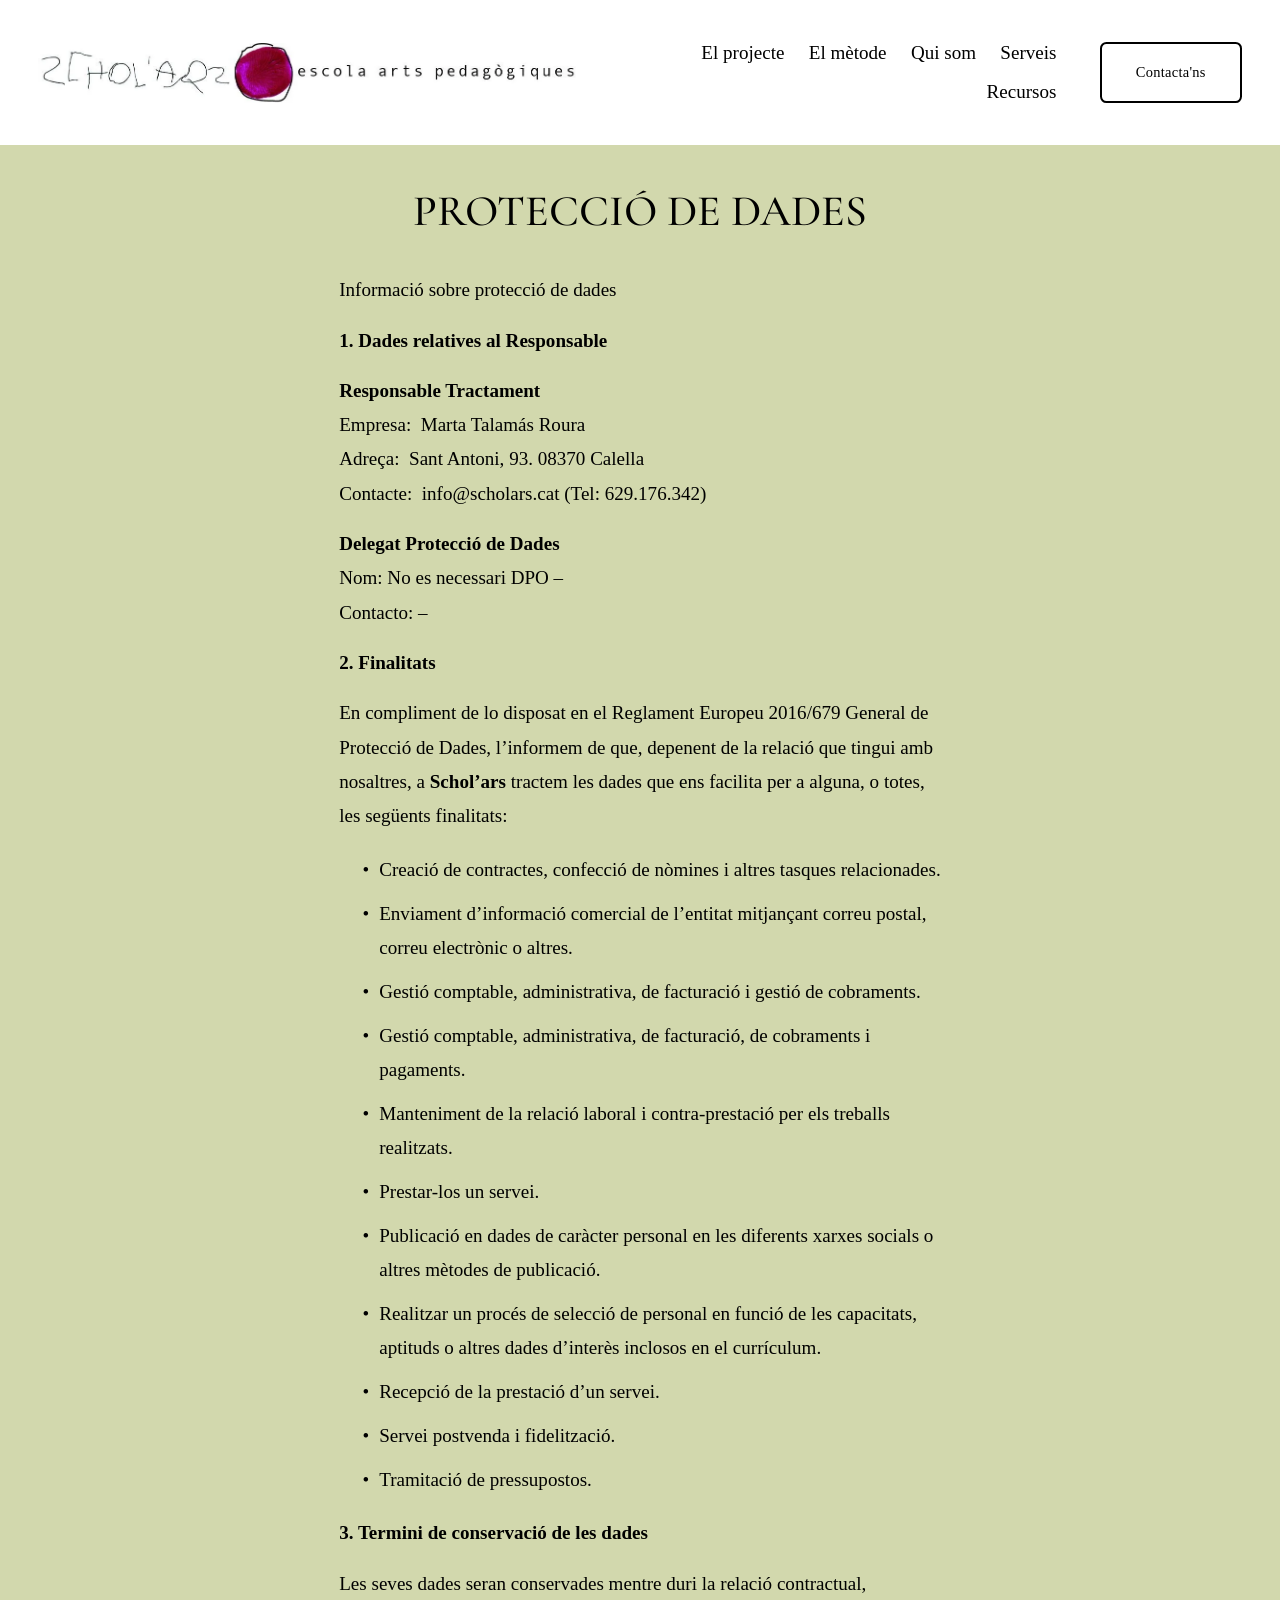
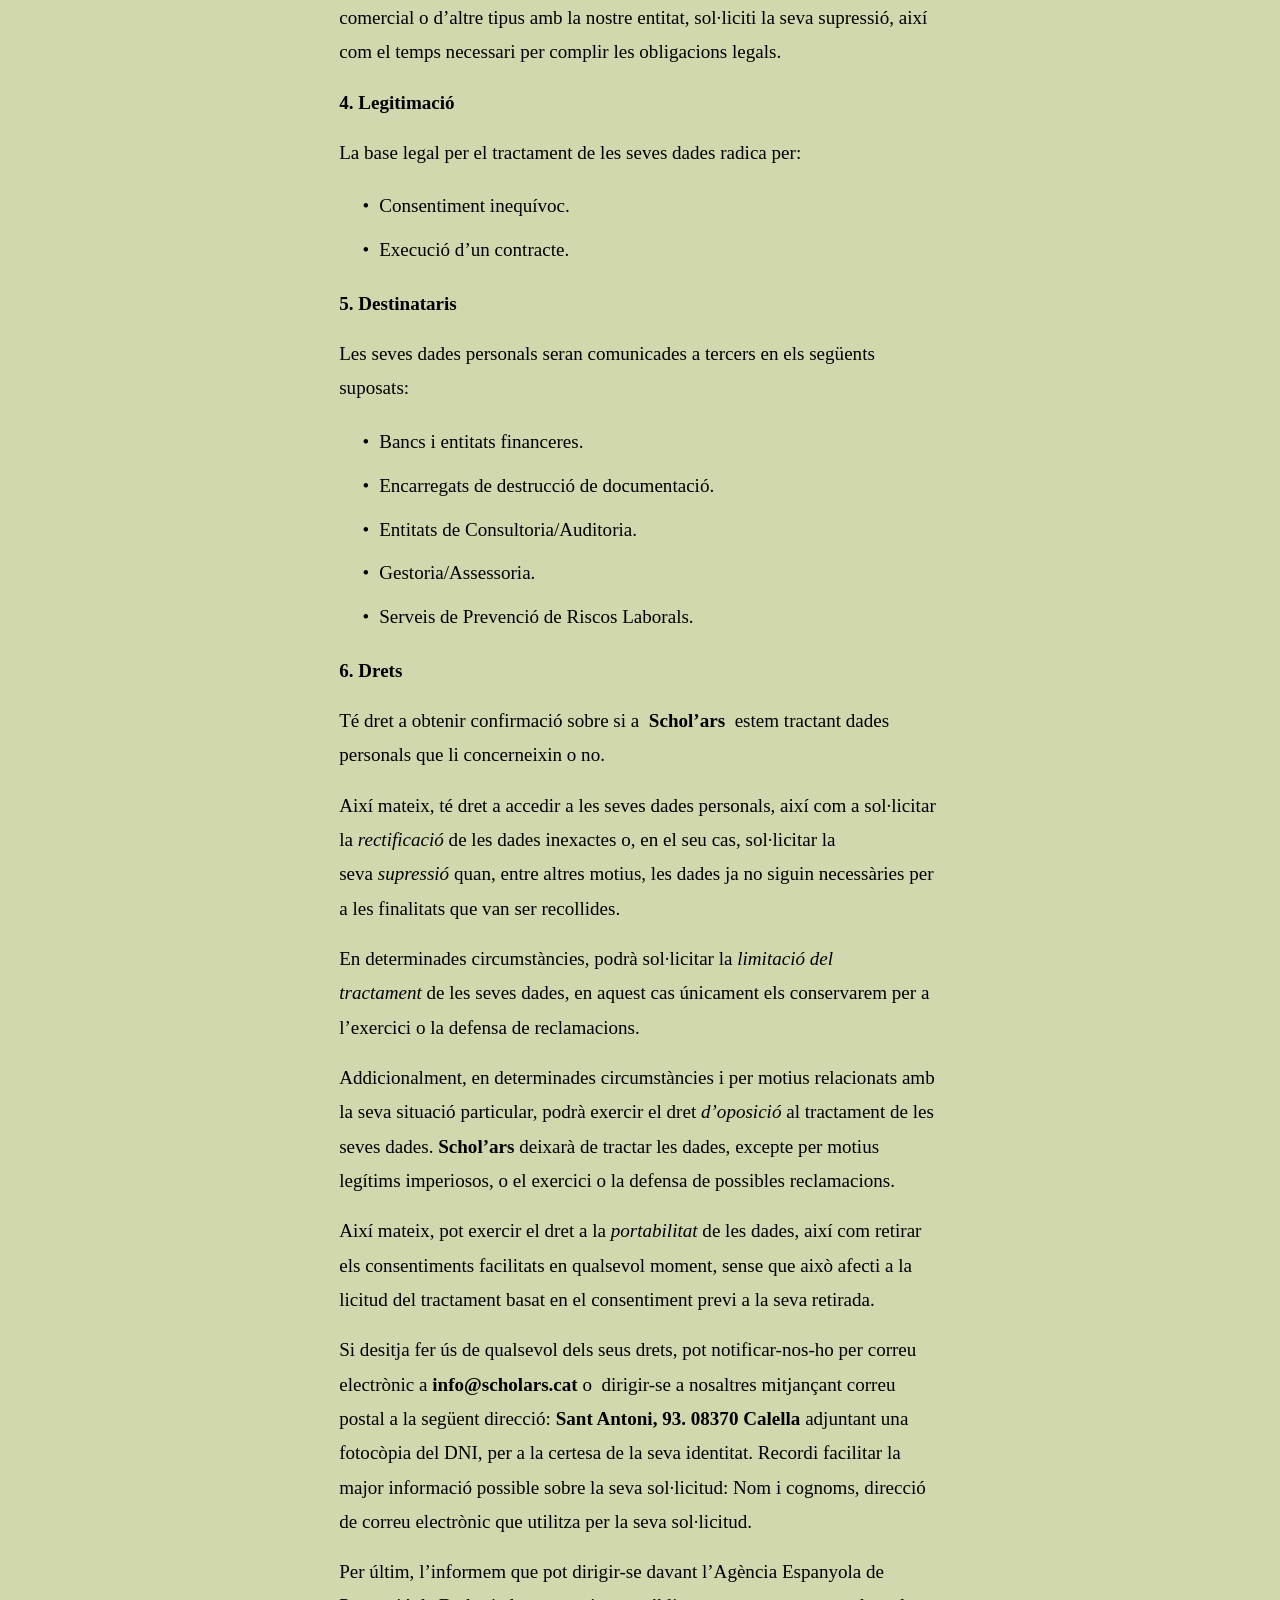
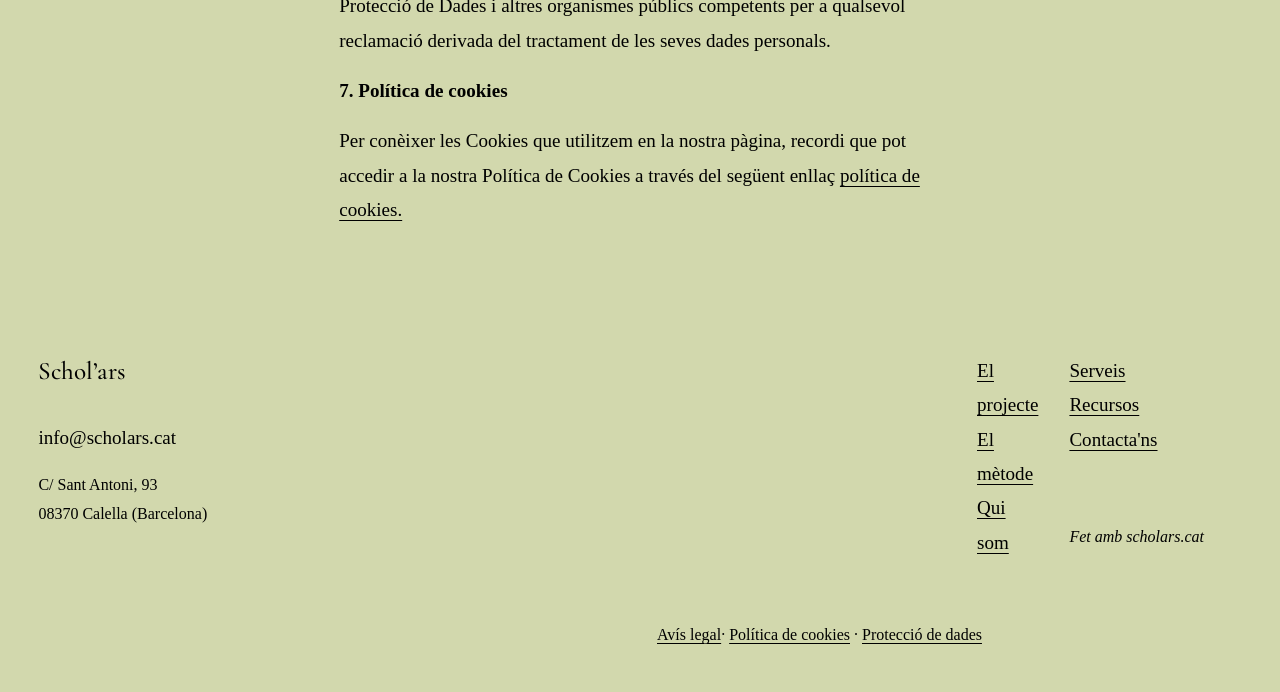
<file: protecci-de-dades.html>
<!doctype html>
<html xmlns:og="http://opengraphprotocol.org/schema/" xmlns:fb="http://www.facebook.com/2008/fbml" lang="es-ES"  >
  <head>
<link rel="stylesheet" href="css/google-fonts.css">
<link rel="stylesheet" href="css/site.css">
<link rel="stylesheet" href="css/static.css">
<link rel="stylesheet" href="css/components.css"><link rel="stylesheet" href="css/overrides.css">
<link rel="icon" type="image/png" href="images/og-logo.png">
<link rel="apple-touch-icon" href="images/og-logo.png">
    <meta http-equiv="X-UA-Compatible" content="IE=edge,chrome=1">
    <meta name="viewport" content="width=device-width, initial-scale=1">
    <!-- This is Squarespace. --><!-- schol-ars -->
<base href="">
<meta charset="utf-8" />
<title>Protecció de dades &mdash; Schol&#39;ars</title>

<link rel="canonical" href="https://scholars.cat/protecci-de-dades"/>
<meta property="og:site_name" content="Schol'ars"/>
<meta property="og:description" content="Schol’ars: atenció i estimulació neuropsicopedagògica a Calella (Barcelona). Diagnòstic, acompanyament i suport psicològic per a infants i famílies."/>
<meta property="og:title" content="Protecció de dades &mdash; Schol&#39;ars"/>
<meta property="og:url" content="https://scholars.cat/protecci-de-dades"/>
<meta property="og:type" content="website"/>
<meta property="og:image" content="https://scholars.cat/images/og-logo.jpg"/>
<meta property="og:image:width" content="1200"/>
<meta property="og:image:height" content="630"/>
<meta property="og:image:type" content="image/jpeg"/>
<meta itemprop="name" content="Protecció de dades — Schol'ars"/>
<meta itemprop="url" content="https://scholars.cat"/>
<meta name="twitter:description" content="Schol’ars: atenció i estimulació neuropsicopedagògica a Calella (Barcelona). Diagnòstic, acompanyament i suport psicològic per a infants i famílies."/>
<meta name="twitter:title" content="Protecció de dades — Schol'ars"/>
<meta name="twitter:image" content="https://scholars.cat/images/og-logo.jpg"/>
<meta name="twitter:url" content="https://scholars.cat/protecci-de-dades"/>
<meta name="twitter:card" content="summary"/>
<meta name="description" content="Schol’ars: atenció i estimulació neuropsicopedagògica a Calella (Barcelona). Diagnòstic, acompanyament i suport psicològic per a infants i famílies." />





<style>@keyframes fonts-loading { 0%, 99% { color: transparent; } } html.wf-loading * { animation: fonts-loading 3s; }</style>












<script type="application/ld+json">{"url": "https://scholars.cat","name":"Schol'ars","image": "images/factura.logo_schol'ars.jpg","@context":"http://schema.org","@type":"WebSite"}</script>

    
      
    
  </head>

  <body
    id="collection-5f31267bb38b9530039478ac"
    class="
      tweak-blog-alternating-side-by-side-width-full tweak-blog-alternating-side-by-side-image-aspect-ratio-11-square tweak-blog-alternating-side-by-side-text-alignment-left tweak-blog-alternating-side-by-side-read-more-style-show tweak-blog-alternating-side-by-side-image-text-alignment-middle tweak-blog-alternating-side-by-side-delimiter-bullet tweak-blog-alternating-side-by-side-meta-position-top tweak-blog-alternating-side-by-side-primary-meta-categories tweak-blog-alternating-side-by-side-secondary-meta-date tweak-blog-alternating-side-by-side-excerpt-show image-block-poster-text-alignment-left image-block-card-content-position-center image-block-card-text-alignment-left image-block-overlap-content-position-center image-block-overlap-text-alignment-left image-block-collage-content-position-center image-block-collage-text-alignment-left image-block-stack-text-alignment-left  form-field-style-solid form-field-shape-square form-field-border-all form-field-checkbox-type-icon form-field-checkbox-fill-solid form-field-checkbox-color-inverted form-field-checkbox-shape-square form-field-checkbox-layout-stack form-field-radio-type-icon form-field-radio-fill-solid form-field-radio-color-normal form-field-radio-shape-pill form-field-radio-layout-stack form-field-survey-fill-solid form-field-survey-color-normal form-field-survey-shape-pill form-field-hover-focus-outline form-submit-button-style-label tweak-global-animations-enabled tweak-global-animations-complexity-level-detailed tweak-global-animations-animation-style-fade tweak-global-animations-animation-type-scale tweak-global-animations-animation-curve-ease tweak-blog-masonry-width-full tweak-blog-masonry-text-alignment-left tweak-blog-masonry-primary-meta-categories tweak-blog-masonry-secondary-meta-date tweak-blog-masonry-meta-position-top tweak-blog-masonry-read-more-style-show tweak-blog-masonry-delimiter-space tweak-blog-masonry-image-placement-above tweak-blog-masonry-excerpt-show tweak-portfolio-grid-overlay-width-full tweak-portfolio-grid-overlay-height-large tweak-portfolio-grid-overlay-image-aspect-ratio-11-square tweak-portfolio-grid-overlay-text-placement-center tweak-portfolio-grid-overlay-show-text-after-hover tweak-blog-single-column-width-full tweak-blog-single-column-text-alignment-center tweak-blog-single-column-image-placement-above tweak-blog-single-column-delimiter-bullet tweak-blog-single-column-read-more-style-show tweak-blog-single-column-primary-meta-categories tweak-blog-single-column-secondary-meta-date tweak-blog-single-column-meta-position-top tweak-blog-single-column-content-full-post header-width-full  tweak-fixed-header tweak-fixed-header-style-basic tweak-blog-item-width-medium tweak-blog-item-text-alignment-left tweak-blog-item-meta-position-above-title tweak-blog-item-show-categories tweak-blog-item-show-date tweak-blog-item-show-author-name tweak-blog-item-show-author-profile tweak-blog-item-delimiter-bullet tweak-blog-side-by-side-width-full tweak-blog-side-by-side-image-placement-left tweak-blog-side-by-side-image-aspect-ratio-11-square tweak-blog-side-by-side-primary-meta-categories tweak-blog-side-by-side-secondary-meta-date tweak-blog-side-by-side-meta-position-top tweak-blog-side-by-side-text-alignment-left tweak-blog-side-by-side-image-text-alignment-middle tweak-blog-side-by-side-read-more-style-show tweak-blog-side-by-side-delimiter-bullet tweak-blog-side-by-side-excerpt-show primary-button-style-outline primary-button-shape-rounded secondary-button-style-outline secondary-button-shape-rounded tertiary-button-style-outline tertiary-button-shape-rounded tweak-events-stacked-width-full tweak-events-stacked-height-large  tweak-events-stacked-show-thumbnails tweak-events-stacked-thumbnail-size-32-standard tweak-events-stacked-date-style-with-text tweak-events-stacked-show-time tweak-events-stacked-show-location  tweak-events-stacked-show-excerpt  tweak-blog-basic-grid-width-full tweak-blog-basic-grid-image-aspect-ratio-32-standard tweak-blog-basic-grid-text-alignment-left tweak-blog-basic-grid-delimiter-bullet tweak-blog-basic-grid-image-placement-above tweak-blog-basic-grid-read-more-style-show tweak-blog-basic-grid-primary-meta-categories tweak-blog-basic-grid-secondary-meta-date tweak-blog-basic-grid-excerpt-show tweak-portfolio-grid-basic-width-full tweak-portfolio-grid-basic-height-large tweak-portfolio-grid-basic-image-aspect-ratio-11-square tweak-portfolio-grid-basic-text-alignment-left tweak-portfolio-grid-basic-hover-effect-fade header-overlay-alignment-center tweak-portfolio-index-background-link-format-stacked tweak-portfolio-index-background-width-full tweak-portfolio-index-background-height-large  tweak-portfolio-index-background-vertical-alignment-middle tweak-portfolio-index-background-horizontal-alignment-center tweak-portfolio-index-background-delimiter-none tweak-portfolio-index-background-animation-type-fade tweak-portfolio-index-background-animation-duration-medium tweak-portfolio-hover-follow-layout-inline  tweak-portfolio-hover-follow-delimiter-forward-slash tweak-portfolio-hover-follow-animation-type-fade tweak-portfolio-hover-follow-animation-duration-medium tweak-portfolio-hover-static-layout-stacked  tweak-portfolio-hover-static-delimiter-forward-slash tweak-portfolio-hover-static-animation-type-scale-up tweak-portfolio-hover-static-animation-duration-medium hide-opentable-icons opentable-style-dark tweak-product-quick-view-button-style-floating tweak-product-quick-view-button-position-bottom tweak-product-quick-view-lightbox-excerpt-display-truncate tweak-product-quick-view-lightbox-show-arrows tweak-product-quick-view-lightbox-show-close-button tweak-product-quick-view-lightbox-controls-weight-light native-currency-code-usd collection-type-page collection-layout-default collection-5f31267bb38b9530039478ac mobile-style-available sqs-seven-one
      
        
          
        
      
    "
    tabindex="-1"
  >
    <div
      id="siteWrapper"
      class="clearfix site-wrapper"
    >
      
        <div id="floatingCart" class="floating-cart hidden">
          <a href="cart.html" class="icon icon--stroke icon--fill icon--cart sqs-custom-cart">
            <span class="Cart-inner">
              



  <svg class="icon icon--cart" width="61" height="49" viewBox="0 0 61 49">
  <path fill-rule="evenodd" clip-rule="evenodd" d="M0.5 2C0.5 1.17157 1.17157 0.5 2 0.5H13.6362C14.3878 0.5 15.0234 1.05632 15.123 1.80135L16.431 11.5916H59C59.5122 11.5916 59.989 11.8529 60.2645 12.2847C60.54 12.7165 60.5762 13.2591 60.3604 13.7236L50.182 35.632C49.9361 36.1614 49.4054 36.5 48.8217 36.5H18.0453C17.2937 36.5 16.6581 35.9437 16.5585 35.1987L12.3233 3.5H2C1.17157 3.5 0.5 2.82843 0.5 2ZM16.8319 14.5916L19.3582 33.5H47.8646L56.6491 14.5916H16.8319Z" />
  <path d="M18.589 35H49.7083L60 13H16L18.589 35Z" />
  <path d="M21 49C23.2091 49 25 47.2091 25 45C25 42.7909 23.2091 41 21 41C18.7909 41 17 42.7909 17 45C17 47.2091 18.7909 49 21 49Z" />
  <path d="M45 49C47.2091 49 49 47.2091 49 45C49 42.7909 47.2091 41 45 41C42.7909 41 41 42.7909 41 45C41 47.2091 42.7909 49 45 49Z" />
</svg>

              <div class="legacy-cart icon-cart-quantity">
                <span class="sqs-cart-quantity">0</span>
              </div>
            </span>
          </a>
        </div>
      

      












  <header
    data-test="header"
    id="header"
    
    class="
      
        white
      
      header theme-col--primary
    "
    data-section-theme="white"
    data-controller="Header"
    data-current-styles="{
                                                                                                                                                                                                                                                          &quot;layout&quot;: &quot;navRight&quot;,
                                                                                                                                                                                                                                                          &quot;action&quot;: {
                                                                                                                                                                                                                                                            &quot;href&quot;: &quot;/contacto&quot;,
                                                                                                                                                                                                                                                            &quot;buttonText&quot;: &quot;Contacta'ns&quot;,
                                                                                                                                                                                                                                                            &quot;newWindow&quot;: false
                                                                                                                                                                                                                                                          },
                                                                                                                                                                                                                                                          &quot;showSocial&quot;: false,
                                                                                                                                                                                                                                                          &quot;socialOptions&quot;: {
                                                                                                                                                                                                                                                            &quot;socialBorderShape&quot;: &quot;none&quot;,
                                                                                                                                                                                                                                                            &quot;socialBorderStyle&quot;: &quot;outline&quot;,
                                                                                                                                                                                                                                                            &quot;socialBorderThickness&quot;: {
                                                                                                                                                                                                                                                              &quot;unit&quot;: &quot;px&quot;,
                                                                                                                                                                                                                                                              &quot;value&quot;: 1.0
                                                                                                                                                                                                                                                            }
                                                                                                                                                                                                                                                          },
                                                                                                                                                                                                                                                          &quot;sectionTheme&quot;: &quot;white&quot;,
                                                                                                                                                                                                                                                          &quot;menuOverlayAnimation&quot;: &quot;fade&quot;,
                                                                                                                                                                                                                                                          &quot;cartStyle&quot;: &quot;cart&quot;,
                                                                                                                                                                                                                                                          &quot;cartText&quot;: &quot;Cart&quot;,
                                                                                                                                                                                                                                                          &quot;showEmptyCartState&quot;: true,
                                                                                                                                                                                                                                                          &quot;cartOptions&quot;: {
                                                                                                                                                                                                                                                            &quot;iconType&quot;: &quot;solid-7&quot;,
                                                                                                                                                                                                                                                            &quot;cartBorderShape&quot;: &quot;none&quot;,
                                                                                                                                                                                                                                                            &quot;cartBorderStyle&quot;: &quot;outline&quot;,
                                                                                                                                                                                                                                                            &quot;cartBorderThickness&quot;: {
                                                                                                                                                                                                                                                              &quot;unit&quot;: &quot;px&quot;,
                                                                                                                                                                                                                                                              &quot;value&quot;: 1.0
                                                                                                                                                                                                                                                            }
                                                                                                                                                                                                                                                          },
                                                                                                                                                                                                                                                          &quot;showButton&quot;: true,
                                                                                                                                                                                                                                                          &quot;showCart&quot;: false,
                                                                                                                                                                                                                                                          &quot;showAccountLogin&quot;: true,
                                                                                                                                                                                                                                                          &quot;headerStyle&quot;: &quot;theme&quot;,
                                                                                                                                                                                                                                                          &quot;languagePicker&quot;: {
                                                                                                                                                                                                                                                            &quot;enabled&quot;: false,
                                                                                                                                                                                                                                                            &quot;iconEnabled&quot;: false,
                                                                                                                                                                                                                                                            &quot;iconType&quot;: &quot;globe&quot;,
                                                                                                                                                                                                                                                            &quot;flagShape&quot;: &quot;shiny&quot;,
                                                                                                                                                                                                                                                            &quot;languageFlags&quot;: [ ]
                                                                                                                                                                                                                                                          },
                                                                                                                                                                                                                                                          &quot;iconOptions&quot;: {
                                                                                                                                                                                                                                                            &quot;desktopDropdownIconOptions&quot;: {
                                                                                                                                                                                                                                                              &quot;endcapType&quot;: &quot;square&quot;,
                                                                                                                                                                                                                                                              &quot;folderDropdownIcon&quot;: &quot;none&quot;,
                                                                                                                                                                                                                                                              &quot;languagePickerIcon&quot;: &quot;openArrowHead&quot;
                                                                                                                                                                                                                                                            },
                                                                                                                                                                                                                                                            &quot;mobileDropdownIconOptions&quot;: {
                                                                                                                                                                                                                                                              &quot;endcapType&quot;: &quot;square&quot;,
                                                                                                                                                                                                                                                              &quot;folderDropdownIcon&quot;: &quot;openArrowHead&quot;,
                                                                                                                                                                                                                                                              &quot;languagePickerIcon&quot;: &quot;openArrowHead&quot;
                                                                                                                                                                                                                                                            }
                                                                                                                                                                                                                                                          },
                                                                                                                                                                                                                                                          &quot;mobileOptions&quot;: {
                                                                                                                                                                                                                                                            &quot;layout&quot;: &quot;logoLeftNavRight&quot;,
                                                                                                                                                                                                                                                            &quot;menuIconOptions&quot;: {
                                                                                                                                                                                                                                                              &quot;style&quot;: &quot;doubleLineHamburger&quot;,
                                                                                                                                                                                                                                                              &quot;thickness&quot;: {
                                                                                                                                                                                                                                                                &quot;unit&quot;: &quot;px&quot;,
                                                                                                                                                                                                                                                                &quot;value&quot;: 1.0
                                                                                                                                                                                                                                                              }
                                                                                                                                                                                                                                                            }
                                                                                                                                                                                                                                                          },
                                                                                                                                                                                                                                                          &quot;solidOptions&quot;: {
                                                                                                                                                                                                                                                            &quot;headerOpacity&quot;: {
                                                                                                                                                                                                                                                              &quot;unit&quot;: &quot;%&quot;,
                                                                                                                                                                                                                                                              &quot;value&quot;: 100.0
                                                                                                                                                                                                                                                            },
                                                                                                                                                                                                                                                            &quot;blurBackground&quot;: {
                                                                                                                                                                                                                                                              &quot;enabled&quot;: false,
                                                                                                                                                                                                                                                              &quot;blurRadius&quot;: {
                                                                                                                                                                                                                                                                &quot;unit&quot;: &quot;px&quot;,
                                                                                                                                                                                                                                                                &quot;value&quot;: 12.0
                                                                                                                                                                                                                                                              }
                                                                                                                                                                                                                                                            },
                                                                                                                                                                                                                                                            &quot;backgroundColor&quot;: {
                                                                                                                                                                                                                                                              &quot;type&quot;: &quot;SITE_PALETTE_COLOR&quot;,
                                                                                                                                                                                                                                                              &quot;sitePaletteColor&quot;: {
                                                                                                                                                                                                                                                                &quot;colorName&quot;: &quot;white&quot;,
                                                                                                                                                                                                                                                                &quot;alphaModifier&quot;: 1.0
                                                                                                                                                                                                                                                              }
                                                                                                                                                                                                                                                            },
                                                                                                                                                                                                                                                            &quot;navigationColor&quot;: {
                                                                                                                                                                                                                                                              &quot;type&quot;: &quot;SITE_PALETTE_COLOR&quot;,
                                                                                                                                                                                                                                                              &quot;sitePaletteColor&quot;: {
                                                                                                                                                                                                                                                                &quot;colorName&quot;: &quot;black&quot;,
                                                                                                                                                                                                                                                                &quot;alphaModifier&quot;: 1.0
                                                                                                                                                                                                                                                              }
                                                                                                                                                                                                                                                            }
                                                                                                                                                                                                                                                          },
                                                                                                                                                                                                                                                          &quot;gradientOptions&quot;: {
                                                                                                                                                                                                                                                            &quot;gradientType&quot;: &quot;faded&quot;,
                                                                                                                                                                                                                                                            &quot;headerOpacity&quot;: {
                                                                                                                                                                                                                                                              &quot;unit&quot;: &quot;%&quot;,
                                                                                                                                                                                                                                                              &quot;value&quot;: 90.0
                                                                                                                                                                                                                                                            },
                                                                                                                                                                                                                                                            &quot;blurBackground&quot;: {
                                                                                                                                                                                                                                                              &quot;enabled&quot;: false,
                                                                                                                                                                                                                                                              &quot;blurRadius&quot;: {
                                                                                                                                                                                                                                                                &quot;unit&quot;: &quot;px&quot;,
                                                                                                                                                                                                                                                                &quot;value&quot;: 12.0
                                                                                                                                                                                                                                                              }
                                                                                                                                                                                                                                                            },
                                                                                                                                                                                                                                                            &quot;backgroundColor&quot;: {
                                                                                                                                                                                                                                                              &quot;type&quot;: &quot;SITE_PALETTE_COLOR&quot;,
                                                                                                                                                                                                                                                              &quot;sitePaletteColor&quot;: {
                                                                                                                                                                                                                                                                &quot;colorName&quot;: &quot;white&quot;,
                                                                                                                                                                                                                                                                &quot;alphaModifier&quot;: 1.0
                                                                                                                                                                                                                                                              }
                                                                                                                                                                                                                                                            },
                                                                                                                                                                                                                                                            &quot;navigationColor&quot;: {
                                                                                                                                                                                                                                                              &quot;type&quot;: &quot;SITE_PALETTE_COLOR&quot;,
                                                                                                                                                                                                                                                              &quot;sitePaletteColor&quot;: {
                                                                                                                                                                                                                                                                &quot;colorName&quot;: &quot;black&quot;,
                                                                                                                                                                                                                                                                &quot;alphaModifier&quot;: 1.0
                                                                                                                                                                                                                                                              }
                                                                                                                                                                                                                                                            }
                                                                                                                                                                                                                                                          },
                                                                                                                                                                                                                                                          &quot;dropShadowOptions&quot;: {
                                                                                                                                                                                                                                                            &quot;enabled&quot;: false,
                                                                                                                                                                                                                                                            &quot;blur&quot;: {
                                                                                                                                                                                                                                                              &quot;unit&quot;: &quot;px&quot;,
                                                                                                                                                                                                                                                              &quot;value&quot;: 12.0
                                                                                                                                                                                                                                                            },
                                                                                                                                                                                                                                                            &quot;spread&quot;: {
                                                                                                                                                                                                                                                              &quot;unit&quot;: &quot;px&quot;,
                                                                                                                                                                                                                                                              &quot;value&quot;: 0.0
                                                                                                                                                                                                                                                            },
                                                                                                                                                                                                                                                            &quot;distance&quot;: {
                                                                                                                                                                                                                                                              &quot;unit&quot;: &quot;px&quot;,
                                                                                                                                                                                                                                                              &quot;value&quot;: 12.0
                                                                                                                                                                                                                                                            }
                                                                                                                                                                                                                                                          },
                                                                                                                                                                                                                                                          &quot;borderOptions&quot;: {
                                                                                                                                                                                                                                                            &quot;enabled&quot;: false,
                                                                                                                                                                                                                                                            &quot;position&quot;: &quot;bottom&quot;,
                                                                                                                                                                                                                                                            &quot;thickness&quot;: {
                                                                                                                                                                                                                                                              &quot;unit&quot;: &quot;px&quot;,
                                                                                                                                                                                                                                                              &quot;value&quot;: 4.0
                                                                                                                                                                                                                                                            }
                                                                                                                                                                                                                                                          },
                                                                                                                                                                                                                                                          &quot;showPromotedElement&quot;: false,
                                                                                                                                                                                                                                                          &quot;buttonVariant&quot;: &quot;primary&quot;,
                                                                                                                                                                                                                                                          &quot;blurBackground&quot;: {
                                                                                                                                                                                                                                                            &quot;enabled&quot;: false,
                                                                                                                                                                                                                                                            &quot;blurRadius&quot;: {
                                                                                                                                                                                                                                                              &quot;unit&quot;: &quot;px&quot;,
                                                                                                                                                                                                                                                              &quot;value&quot;: 12.0
                                                                                                                                                                                                                                                            }
                                                                                                                                                                                                                                                          },
                                                                                                                                                                                                                                                          &quot;headerOpacity&quot;: {
                                                                                                                                                                                                                                                            &quot;unit&quot;: &quot;%&quot;,
                                                                                                                                                                                                                                                            &quot;value&quot;: 100.0
                                                                                                                                                                                                                                                          }
                                                                                                                                                                                                                                                        }"
    data-section-id="header"
    data-header-style="theme"
    data-language-picker="{
                                                                                                                                                                                                                                                          &quot;enabled&quot;: false,
                                                                                                                                                                                                                                                          &quot;iconEnabled&quot;: false,
                                                                                                                                                                                                                                                          &quot;iconType&quot;: &quot;globe&quot;,
                                                                                                                                                                                                                                                          &quot;flagShape&quot;: &quot;shiny&quot;,
                                                                                                                                                                                                                                                          &quot;languageFlags&quot;: [ ]
                                                                                                                                                                                                                                                        }"
    data-native-multilingual=""
    
    data-first-focusable-element
    tabindex="-1"
    style="
      
      
      
        --solidHeaderBackgroundColor: hsla(var(--white-hsl), 1);
      
      
        --solidHeaderNavigationColor: hsla(var(--black-hsl), 1);
      
      
        --gradientHeaderBackgroundColor: hsla(var(--white-hsl), 1);
      
      
        --gradientHeaderNavigationColor: hsla(var(--black-hsl), 1);
      
    "
  >
    <svg  style="display:none" viewBox="0 0 22 22" xmlns="http://www.w3.org/2000/svg">
  <symbol id="circle" >
    <path d="M11.5 17C14.5376 17 17 14.5376 17 11.5C17 8.46243 14.5376 6 11.5 6C8.46243 6 6 8.46243 6 11.5C6 14.5376 8.46243 17 11.5 17Z" fill="none" />
  </symbol>

  <symbol id="circleFilled" >
    <path d="M11.5 17C14.5376 17 17 14.5376 17 11.5C17 8.46243 14.5376 6 11.5 6C8.46243 6 6 8.46243 6 11.5C6 14.5376 8.46243 17 11.5 17Z" />
  </symbol>

  <symbol id="dash" >
    <path d="M11 11H19H3" />
  </symbol>

  <symbol id="squareFilled" >
    <rect x="6" y="6" width="11" height="11" />
  </symbol>

  <symbol id="square" >
    <rect x="7" y="7" width="9" height="9" fill="none" stroke="inherit" />
  </symbol>
  
  <symbol id="plus" >
    <path d="M11 3V19" />
    <path d="M19 11L3 11"/>
  </symbol>
  
  <symbol id="closedArrow" >
    <path d="M11 11V2M11 18.1797L17 11.1477L5 11.1477L11 18.1797Z" fill="none" />
  </symbol>
  
  <symbol id="closedArrowFilled" >
    <path d="M11 11L11 2" stroke="inherit" fill="none"  />
    <path fill-rule="evenodd" clip-rule="evenodd" d="M2.74695 9.38428L19.038 9.38428L10.8925 19.0846L2.74695 9.38428Z" stroke-width="1" />
  </symbol>
  
  <symbol id="closedArrowHead" viewBox="0 0 22 22"  xmlns="http://www.w3.org/2000/symbol">
    <path d="M18 7L11 15L4 7L18 7Z" fill="none" stroke="inherit" />
  </symbol>
  
  
  <symbol id="closedArrowHeadFilled" viewBox="0 0 22 22"  xmlns="http://www.w3.org/2000/symbol">
    <path d="M18.875 6.5L11 15.5L3.125 6.5L18.875 6.5Z" />
  </symbol>
  
  <symbol id="openArrow" >
    <path d="M11 18.3591L11 3" stroke="inherit" fill="none"  />
    <path d="M18 11.5L11 18.5L4 11.5" stroke="inherit" fill="none"  />
  </symbol>
  
  <symbol id="openArrowHead" >
    <path d="M18 7L11 14L4 7" fill="none" />
  </symbol>

  <symbol id="pinchedArrow" >
    <path d="M11 17.3591L11 2" fill="none" />
    <path d="M2 11C5.85455 12.2308 8.81818 14.9038 11 18C13.1818 14.8269 16.1455 12.1538 20 11" fill="none" />
  </symbol>

  <symbol id="pinchedArrowFilled" >
    <path d="M11.05 10.4894C7.04096 8.73759 1.05005 8 1.05005 8C6.20459 11.3191 9.41368 14.1773 11.05 21C12.6864 14.0851 15.8955 11.227 21.05 8C21.05 8 15.0591 8.73759 11.05 10.4894Z" stroke-width="1"/>
    <path d="M11 11L11 1" fill="none"/>
  </symbol>

  <symbol id="pinchedArrowHead" >
    <path d="M2 7.24091C5.85455 8.40454 8.81818 10.9318 11 13.8591C13.1818 10.8591 16.1455 8.33181 20 7.24091"  fill="none" />
  </symbol>
  
  <symbol id="pinchedArrowHeadFilled" >
    <path d="M11.05 7.1591C7.04096 5.60456 1.05005 4.95001 1.05005 4.95001C6.20459 7.89547 9.41368 10.4318 11.05 16.4864C12.6864 10.35 15.8955 7.81365 21.05 4.95001C21.05 4.95001 15.0591 5.60456 11.05 7.1591Z" />
  </symbol>

</svg>
    
<div class="sqs-announcement-bar-dropzone"></div>

    <div class="header-announcement-bar-wrapper">
      
      <a
        href="protecci-de-dades.html#page"
        class="header-skip-link sqs-button-element--primary"
      >
        Saltar al contenido
      </a>
      


<style>
    @supports (-webkit-backdrop-filter: none) or (backdrop-filter: none) {
        .header-blur-background {
            
            
        }
    }
</style>
      <div
        class="header-border"
        data-header-style="theme"
        data-header-border="false"
        data-test="header-border"
        style="




"
      ></div>
      <div
        class="header-dropshadow"
        data-header-style="theme"
        data-header-dropshadow="false"
        data-test="header-dropshadow"
        style=""
      ></div>
      
      

      <div class='header-inner container--fluid
        
        
        
         header-mobile-layout-logo-left-nav-right
        
        
        
        
        
        
         header-layout-nav-right
        
        
        
        
        
        
        
        
        '
        data-test="header-inner"
        >
        <!-- Background -->
        <div class="header-background theme-bg--primary"></div>

        <div class="header-display-desktop" data-content-field="site-title">
          

          

          

          

          

          
          
            
            <!-- Social -->
            
          
            
            <!-- Title and nav wrapper -->
            <div class="header-title-nav-wrapper">
              

              

              
                
                <!-- Title -->
                
                  <div
                    class="
                      header-title
                      
                    "
                    data-animation-role="header-element"
                  >
                    
                      <div class="header-title-logo">
                        <a href="index.html" data-animation-role="header-element">
                        
<img elementtiming="nbf-header-logo-desktop" src="images/factura.logo_schol'ars.jpg" alt="Schol&amp;#39;ars" style="display:block" fetchpriority="high" loading="eager" decoding="async" data-loader="raw">

                        </a>
                      </div>

                    
                    
                  </div>
                
              
                
                <!-- Nav -->
                <div class="header-nav">
                  <div class="header-nav-wrapper">
                    <nav class="header-nav-list">
                      


  
    <div class="header-nav-item header-nav-item--collection header-nav-item--homepage">
      <a
        href="index.html"
        data-animation-role="header-element"
        
      >
         
      </a>
    </div>
  
  
  


  
    <div class="header-nav-item header-nav-item--collection">
      <a
        href="el-projecte.html"
        data-animation-role="header-element"
        
      >
        El projecte
      </a>
    </div>
  
  
  


  
    <div class="header-nav-item header-nav-item--collection">
      <a
        href="el-mtode.html"
        data-animation-role="header-element"
        
      >
        El mètode
      </a>
    </div>
  
  
  


  
    <div class="header-nav-item header-nav-item--collection">
      <a
        href="qui-som.html"
        data-animation-role="header-element"
        
      >
        Qui som
      </a>
    </div>
  
  
  


  
    <div class="header-nav-item header-nav-item--collection">
      <a
        href="serveis.html"
        data-animation-role="header-element"
        
      >
        Serveis
      </a>
    </div>
  
  
  


  
    <div class="header-nav-item header-nav-item--folder">
      <button
        class="header-nav-folder-title"
        data-href="/recursos"
        data-animation-role="header-element"
        aria-expanded="false"
        aria-controls="recursos"
        
      >
      <span class="header-nav-folder-title-text">
        Recursos
      </span>
      </button>
      <div class="header-nav-folder-content" id="recursos">
        
          
            <div class="header-nav-folder-item">
              <a
                href="recursos.html"
                
              >
                <span class="header-nav-folder-item-content">
                  Galeria d'imatges
                </span>
              </a>
            </div>
          
          
        
      </div>
    </div>
  
  



                    </nav>
                  </div>
                </div>
              
              
            </div>
          
            
            <!-- Actions -->
            <div class="header-actions header-actions--right">
              
              

              

            
            

              
              <div class="showOnMobile">
                
              </div>

              
              <div class="showOnDesktop">
                
              </div>

              
                <div class="header-actions-action header-actions-action--cta" data-animation-role="header-element">
                  <a
                    class="btn btn--border theme-btn--primary-inverse sqs-button-element--primary"
                    href="contacto.html"
                    
                  >
                    Contacta'ns
                  </a>
                </div>
              
            </div>
          
            


<style>
  .top-bun, 
  .patty, 
  .bottom-bun {
    height: 1px;
  }
</style>

<!-- Burger -->
<div class="header-burger

  menu-overlay-has-visible-non-navigation-items


  
" data-animation-role="header-element">
  <button class="header-burger-btn burger" data-test="header-burger">
    <span hidden class="js-header-burger-open-title visually-hidden">Abrir menú</span>
    <span hidden class="js-header-burger-close-title visually-hidden">Cerrar menú</span>
    <div class="burger-box">
      <div class="burger-inner header-menu-icon-doubleLineHamburger">
        <div class="top-bun"></div>
        <div class="patty"></div>
        <div class="bottom-bun"></div>
      </div>
    </div>
  </button>
</div>

          

        </div>
        <div class="header-display-mobile" data-content-field="site-title">
          
            
            <!-- Social -->
            
          
            
            <!-- Title and nav wrapper -->
            <div class="header-title-nav-wrapper">
              

              

              
                
                <!-- Title -->
                
                  <div
                    class="
                      header-title
                      
                    "
                    data-animation-role="header-element"
                  >
                    
                      <div class="header-title-logo">
                        <a href="index.html" data-animation-role="header-element">
                        
<img elementtiming="nbf-header-logo-desktop" src="images/factura.logo_schol'ars.jpg" alt="Schol&amp;#39;ars" style="display:block" fetchpriority="high" loading="eager" decoding="async" data-loader="raw">

                        </a>
                      </div>

                    
                    
                  </div>
                
              
                
                <!-- Nav -->
                <div class="header-nav">
                  <div class="header-nav-wrapper">
                    <nav class="header-nav-list">
                      


  
    <div class="header-nav-item header-nav-item--collection header-nav-item--homepage">
      <a
        href="index.html"
        data-animation-role="header-element"
        
      >
         
      </a>
    </div>
  
  
  


  
    <div class="header-nav-item header-nav-item--collection">
      <a
        href="el-projecte.html"
        data-animation-role="header-element"
        
      >
        El projecte
      </a>
    </div>
  
  
  


  
    <div class="header-nav-item header-nav-item--collection">
      <a
        href="el-mtode.html"
        data-animation-role="header-element"
        
      >
        El mètode
      </a>
    </div>
  
  
  


  
    <div class="header-nav-item header-nav-item--collection">
      <a
        href="qui-som.html"
        data-animation-role="header-element"
        
      >
        Qui som
      </a>
    </div>
  
  
  


  
    <div class="header-nav-item header-nav-item--collection">
      <a
        href="serveis.html"
        data-animation-role="header-element"
        
      >
        Serveis
      </a>
    </div>
  
  
  


  
    <div class="header-nav-item header-nav-item--folder">
      <button
        class="header-nav-folder-title"
        data-href="/recursos"
        data-animation-role="header-element"
        aria-expanded="false"
        aria-controls="recursos"
        
      >
      <span class="header-nav-folder-title-text">
        Recursos
      </span>
      </button>
      <div class="header-nav-folder-content" id="recursos">
        
          
            <div class="header-nav-folder-item">
              <a
                href="recursos.html"
                
              >
                <span class="header-nav-folder-item-content">
                  Galeria d'imatges
                </span>
              </a>
            </div>
          
          
        
      </div>
    </div>
  
  



                    </nav>
                  </div>
                </div>
              
              
            </div>
          
            
            <!-- Actions -->
            <div class="header-actions header-actions--right">
              
              

              

            
            

              
              <div class="showOnMobile">
                
              </div>

              
              <div class="showOnDesktop">
                
              </div>

              
                <div class="header-actions-action header-actions-action--cta" data-animation-role="header-element">
                  <a
                    class="btn btn--border theme-btn--primary-inverse sqs-button-element--primary"
                    href="contacto.html"
                    
                  >
                    Contacta'ns
                  </a>
                </div>
              
            </div>
          
            


<style>
  .top-bun, 
  .patty, 
  .bottom-bun {
    height: 1px;
  }
</style>

<!-- Burger -->
<div class="header-burger

  menu-overlay-has-visible-non-navigation-items


  
" data-animation-role="header-element">
  <button class="header-burger-btn burger" data-test="header-burger">
    <span hidden class="js-header-burger-open-title visually-hidden">Abrir menú</span>
    <span hidden class="js-header-burger-close-title visually-hidden">Cerrar menú</span>
    <div class="burger-box">
      <div class="burger-inner header-menu-icon-doubleLineHamburger">
        <div class="top-bun"></div>
        <div class="patty"></div>
        <div class="bottom-bun"></div>
      </div>
    </div>
  </button>
</div>

          
          
          
          
          
        </div>
      </div>
    </div>
    <!-- (Mobile) Menu Navigation -->
    <div class="header-menu header-menu--folder-list
      
      
      
      
      
      "
      data-section-theme=""
      data-current-styles="{
                                                                                                                                                                                                                                                          &quot;layout&quot;: &quot;navRight&quot;,
                                                                                                                                                                                                                                                          &quot;action&quot;: {
                                                                                                                                                                                                                                                            &quot;href&quot;: &quot;/contacto&quot;,
                                                                                                                                                                                                                                                            &quot;buttonText&quot;: &quot;Contacta'ns&quot;,
                                                                                                                                                                                                                                                            &quot;newWindow&quot;: false
                                                                                                                                                                                                                                                          },
                                                                                                                                                                                                                                                          &quot;showSocial&quot;: false,
                                                                                                                                                                                                                                                          &quot;socialOptions&quot;: {
                                                                                                                                                                                                                                                            &quot;socialBorderShape&quot;: &quot;none&quot;,
                                                                                                                                                                                                                                                            &quot;socialBorderStyle&quot;: &quot;outline&quot;,
                                                                                                                                                                                                                                                            &quot;socialBorderThickness&quot;: {
                                                                                                                                                                                                                                                              &quot;unit&quot;: &quot;px&quot;,
                                                                                                                                                                                                                                                              &quot;value&quot;: 1.0
                                                                                                                                                                                                                                                            }
                                                                                                                                                                                                                                                          },
                                                                                                                                                                                                                                                          &quot;sectionTheme&quot;: &quot;white&quot;,
                                                                                                                                                                                                                                                          &quot;menuOverlayAnimation&quot;: &quot;fade&quot;,
                                                                                                                                                                                                                                                          &quot;cartStyle&quot;: &quot;cart&quot;,
                                                                                                                                                                                                                                                          &quot;cartText&quot;: &quot;Cart&quot;,
                                                                                                                                                                                                                                                          &quot;showEmptyCartState&quot;: true,
                                                                                                                                                                                                                                                          &quot;cartOptions&quot;: {
                                                                                                                                                                                                                                                            &quot;iconType&quot;: &quot;solid-7&quot;,
                                                                                                                                                                                                                                                            &quot;cartBorderShape&quot;: &quot;none&quot;,
                                                                                                                                                                                                                                                            &quot;cartBorderStyle&quot;: &quot;outline&quot;,
                                                                                                                                                                                                                                                            &quot;cartBorderThickness&quot;: {
                                                                                                                                                                                                                                                              &quot;unit&quot;: &quot;px&quot;,
                                                                                                                                                                                                                                                              &quot;value&quot;: 1.0
                                                                                                                                                                                                                                                            }
                                                                                                                                                                                                                                                          },
                                                                                                                                                                                                                                                          &quot;showButton&quot;: true,
                                                                                                                                                                                                                                                          &quot;showCart&quot;: false,
                                                                                                                                                                                                                                                          &quot;showAccountLogin&quot;: true,
                                                                                                                                                                                                                                                          &quot;headerStyle&quot;: &quot;theme&quot;,
                                                                                                                                                                                                                                                          &quot;languagePicker&quot;: {
                                                                                                                                                                                                                                                            &quot;enabled&quot;: false,
                                                                                                                                                                                                                                                            &quot;iconEnabled&quot;: false,
                                                                                                                                                                                                                                                            &quot;iconType&quot;: &quot;globe&quot;,
                                                                                                                                                                                                                                                            &quot;flagShape&quot;: &quot;shiny&quot;,
                                                                                                                                                                                                                                                            &quot;languageFlags&quot;: [ ]
                                                                                                                                                                                                                                                          },
                                                                                                                                                                                                                                                          &quot;iconOptions&quot;: {
                                                                                                                                                                                                                                                            &quot;desktopDropdownIconOptions&quot;: {
                                                                                                                                                                                                                                                              &quot;endcapType&quot;: &quot;square&quot;,
                                                                                                                                                                                                                                                              &quot;folderDropdownIcon&quot;: &quot;none&quot;,
                                                                                                                                                                                                                                                              &quot;languagePickerIcon&quot;: &quot;openArrowHead&quot;
                                                                                                                                                                                                                                                            },
                                                                                                                                                                                                                                                            &quot;mobileDropdownIconOptions&quot;: {
                                                                                                                                                                                                                                                              &quot;endcapType&quot;: &quot;square&quot;,
                                                                                                                                                                                                                                                              &quot;folderDropdownIcon&quot;: &quot;openArrowHead&quot;,
                                                                                                                                                                                                                                                              &quot;languagePickerIcon&quot;: &quot;openArrowHead&quot;
                                                                                                                                                                                                                                                            }
                                                                                                                                                                                                                                                          },
                                                                                                                                                                                                                                                          &quot;mobileOptions&quot;: {
                                                                                                                                                                                                                                                            &quot;layout&quot;: &quot;logoLeftNavRight&quot;,
                                                                                                                                                                                                                                                            &quot;menuIconOptions&quot;: {
                                                                                                                                                                                                                                                              &quot;style&quot;: &quot;doubleLineHamburger&quot;,
                                                                                                                                                                                                                                                              &quot;thickness&quot;: {
                                                                                                                                                                                                                                                                &quot;unit&quot;: &quot;px&quot;,
                                                                                                                                                                                                                                                                &quot;value&quot;: 1.0
                                                                                                                                                                                                                                                              }
                                                                                                                                                                                                                                                            }
                                                                                                                                                                                                                                                          },
                                                                                                                                                                                                                                                          &quot;solidOptions&quot;: {
                                                                                                                                                                                                                                                            &quot;headerOpacity&quot;: {
                                                                                                                                                                                                                                                              &quot;unit&quot;: &quot;%&quot;,
                                                                                                                                                                                                                                                              &quot;value&quot;: 100.0
                                                                                                                                                                                                                                                            },
                                                                                                                                                                                                                                                            &quot;blurBackground&quot;: {
                                                                                                                                                                                                                                                              &quot;enabled&quot;: false,
                                                                                                                                                                                                                                                              &quot;blurRadius&quot;: {
                                                                                                                                                                                                                                                                &quot;unit&quot;: &quot;px&quot;,
                                                                                                                                                                                                                                                                &quot;value&quot;: 12.0
                                                                                                                                                                                                                                                              }
                                                                                                                                                                                                                                                            },
                                                                                                                                                                                                                                                            &quot;backgroundColor&quot;: {
                                                                                                                                                                                                                                                              &quot;type&quot;: &quot;SITE_PALETTE_COLOR&quot;,
                                                                                                                                                                                                                                                              &quot;sitePaletteColor&quot;: {
                                                                                                                                                                                                                                                                &quot;colorName&quot;: &quot;white&quot;,
                                                                                                                                                                                                                                                                &quot;alphaModifier&quot;: 1.0
                                                                                                                                                                                                                                                              }
                                                                                                                                                                                                                                                            },
                                                                                                                                                                                                                                                            &quot;navigationColor&quot;: {
                                                                                                                                                                                                                                                              &quot;type&quot;: &quot;SITE_PALETTE_COLOR&quot;,
                                                                                                                                                                                                                                                              &quot;sitePaletteColor&quot;: {
                                                                                                                                                                                                                                                                &quot;colorName&quot;: &quot;black&quot;,
                                                                                                                                                                                                                                                                &quot;alphaModifier&quot;: 1.0
                                                                                                                                                                                                                                                              }
                                                                                                                                                                                                                                                            }
                                                                                                                                                                                                                                                          },
                                                                                                                                                                                                                                                          &quot;gradientOptions&quot;: {
                                                                                                                                                                                                                                                            &quot;gradientType&quot;: &quot;faded&quot;,
                                                                                                                                                                                                                                                            &quot;headerOpacity&quot;: {
                                                                                                                                                                                                                                                              &quot;unit&quot;: &quot;%&quot;,
                                                                                                                                                                                                                                                                &quot;value&quot;: 90.0
                                                                                                                                                                                                                                                              },
                                                                                                                                                                                                                                                              &quot;blurBackground&quot;: {
                                                                                                                                                                                                                                                                &quot;enabled&quot;: false,
                                                                                                                                                                                                                                                                &quot;blurRadius&quot;: {
                                                                                                                                                                                                                                                                &quot;unit&quot;: &quot;px&quot;,
                                                                                                                                                                                                                                                                &quot;value&quot;: 12.0
                                                                                                                                                                                                                                                              }
                                                                                                                                                                                                                                                            },
                                                                                                                                                                                                                                                            &quot;backgroundColor&quot;: {
                                                                                                                                                                                                                                                              &quot;type&quot;: &quot;SITE_PALETTE_COLOR&quot;,
                                                                                                                                                                                                                                                              &quot;sitePaletteColor&quot;: {
                                                                                                                                                                                                                                                                &quot;colorName&quot;: &quot;white&quot;,
                                                                                                                                                                                                                                                                &quot;alphaModifier&quot;: 1.0
                                                                                                                                                                                                                                                              }
                                                                                                                                                                                                                                                            },
                                                                                                                                                                                                                                                            &quot;navigationColor&quot;: {
                                                                                                                                                                                                                                                              &quot;type&quot;: &quot;SITE_PALETTE_COLOR&quot;,
                                                                                                                                                                                                                                                              &quot;sitePaletteColor&quot;: {
                                                                                                                                                                                                                                                                &quot;colorName&quot;: &quot;black&quot;,
                                                                                                                                                                                                                                                                &quot;alphaModifier&quot;: 1.0
                                                                                                                                                                                                                                                              }
                                                                                                                                                                                                                                                            }
                                                                                                                                                                                                                                                          },
                                                                                                                                                                                                                                                          &quot;dropShadowOptions&quot;: {
                                                                                                                                                                                                                                                            &quot;enabled&quot;: false,
                                                                                                                                                                                                                                                            &quot;blur&quot;: {
                                                                                                                                                                                                                                                              &quot;unit&quot;: &quot;px&quot;,
                                                                                                                                                                                                                                                              &quot;value&quot;: 12.0
                                                                                                                                                                                                                                                            },
                                                                                                                                                                                                                                                            &quot;spread&quot;: {
                                                                                                                                                                                                                                                              &quot;unit&quot;: &quot;px&quot;,
                                                                                                                                                                                                                                                              &quot;value&quot;: 0.0
                                                                                                                                                                                                                                                            },
                                                                                                                                                                                                                                                            &quot;distance&quot;: {
                                                                                                                                                                                                                                                              &quot;unit&quot;: &quot;px&quot;,
                                                                                                                                                                                                                                                              &quot;value&quot;: 12.0
                                                                                                                                                                                                                                                            }
                                                                                                                                                                                                                                                          },
                                                                                                                                                                                                                                                          &quot;borderOptions&quot;: {
                                                                                                                                                                                                                                                            &quot;enabled&quot;: false,
                                                                                                                                                                                                                                                            &quot;position&quot;: &quot;bottom&quot;,
                                                                                                                                                                                                                                                            &quot;thickness&quot;: {
                                                                                                                                                                                                                                                              &quot;unit&quot;: &quot;px&quot;,
                                                                                                                                                                                                                                                              &quot;value&quot;: 4.0
                                                                                                                                                                                                                                                            }
                                                                                                                                                                                                                                                          },
                                                                                                                                                                                                                                                          &quot;showPromotedElement&quot;: false,
                                                                                                                                                                                                                                                          &quot;buttonVariant&quot;: &quot;primary&quot;,
                                                                                                                                                                                                                                                          &quot;blurBackground&quot;: {
                                                                                                                                                                                                                                                            &quot;enabled&quot;: false,
                                                                                                                                                                                                                                                            &quot;blurRadius&quot;: {
                                                                                                                                                                                                                                                              &quot;unit&quot;: &quot;px&quot;,
                                                                                                                                                                                                                                                              &quot;value&quot;: 12.0
                                                                                                                                                                                                                                                            }
                                                                                                                                                                                                                                                          },
                                                                                                                                                                                                                                                          &quot;headerOpacity&quot;: {
                                                                                                                                                                                                                                                            &quot;unit&quot;: &quot;%&quot;,
                                                                                                                                                                                                                                                            &quot;value&quot;: 100.0
                                                                                                                                                                                                                                                          }
                                                                                                                                                                                                                                                        }"
      data-section-id="overlay-nav"
      data-show-account-login="true"
      data-test="header-menu">
      <div class="header-menu-bg theme-bg--primary"></div>
      <div class="header-menu-nav">
        <nav class="header-menu-nav-list">
          <div data-folder="root" class="header-menu-nav-folder">
            <div class="header-menu-nav-folder-content">
              <!-- Menu Navigation -->
<div class="header-menu-nav-wrapper">
  
    
      
        
          
            <div class="container header-menu-nav-item header-menu-nav-item--collection header-menu-nav-item--homepage">
              <a
                href="index.html"
                
              >
                <div class="header-menu-nav-item-content">
                   
                </div>
              </a>
            </div>
          
        
      
    
      
        
          
            <div class="container header-menu-nav-item header-menu-nav-item--collection">
              <a
                href="el-projecte.html"
                
              >
                <div class="header-menu-nav-item-content">
                  El projecte
                </div>
              </a>
            </div>
          
        
      
    
      
        
          
            <div class="container header-menu-nav-item header-menu-nav-item--collection">
              <a
                href="el-mtode.html"
                
              >
                <div class="header-menu-nav-item-content">
                  El mètode
                </div>
              </a>
            </div>
          
        
      
    
      
        
          
            <div class="container header-menu-nav-item header-menu-nav-item--collection">
              <a
                href="qui-som.html"
                
              >
                <div class="header-menu-nav-item-content">
                  Qui som
                </div>
              </a>
            </div>
          
        
      
    
      
        
          
            <div class="container header-menu-nav-item header-menu-nav-item--collection">
              <a
                href="serveis.html"
                
              >
                <div class="header-menu-nav-item-content">
                  Serveis
                </div>
              </a>
            </div>
          
        
      
    
      
        
          <div class="container header-menu-nav-item">
            <a
              data-folder-id="/recursos"
              href="recursos.html"
              
            >
              <div class="header-menu-nav-item-content header-menu-nav-item-content-folder">
                <span class="visually-hidden">Carpeta:</span>
                <span class="header-nav-folder-title-text">Recursos</span>
              </div>
            </a>
          </div>
          <div data-folder="/recursos" class="header-menu-nav-folder">
            <div class="header-menu-nav-folder-content">
              <div class="header-menu-controls container header-menu-nav-item">
                <a class="header-menu-controls-control header-menu-controls-control--active" data-action="back" href="index.html">
                  <span>Atrás</span>
                </a>
              </div>
              
                
                  <div class="container header-menu-nav-item">
                    <a
                      href="recursos.html"
                      
                    >
                      <div class="header-menu-nav-item-content">
                        Galeria d'imatges
                      </div>
                    </a>
                  </div>
                
                
              
            </div>
          </div>
        
      
    
  
</div>

              
            </div>
            
            
            
            <div class="header-menu-cta">
              <a
                class="theme-btn--primary btn sqs-button-element--primary"
                href="contacto.html"
                
              >
                Contacta'ns
              </a>
            </div>
            
          </div>
        </nav>
      </div>
    </div>
  </header>




      <main id="page" class="container" role="main">
        
          
            
<article class="sections" id="sections" data-page-sections="5f31267bb38b9530039478ad">
  
  
    
    


  
  











<section
  data-test="page-section"
  
  data-section-theme="light"
  class='page-section 
    
      layout-engine-section
    
    background-width--full-bleed
    
      section-height--medium
    
    
      content-width--narrow
    
    horizontal-alignment--center
    vertical-alignment--middle
    
      
    
    
    light'
  
  data-section-id="5f3126d405889f0bcc8a2b81"
  
  data-controller="SectionWrapperController"
  data-current-styles="{
                                                                                                                                                                                                                                                          &quot;imageOverlayOpacity&quot;: 0.15,
                                                                                                                                                                                                                                                          &quot;backgroundWidth&quot;: &quot;background-width--full-bleed&quot;,
                                                                                                                                                                                                                                                          &quot;sectionHeight&quot;: &quot;section-height--medium&quot;,
                                                                                                                                                                                                                                                          &quot;horizontalAlignment&quot;: &quot;horizontal-alignment--center&quot;,
                                                                                                                                                                                                                                                          &quot;verticalAlignment&quot;: &quot;vertical-alignment--middle&quot;,
                                                                                                                                                                                                                                                          &quot;contentWidth&quot;: &quot;content-width--narrow&quot;,
                                                                                                                                                                                                                                                          &quot;sectionTheme&quot;: &quot;light&quot;,
                                                                                                                                                                                                                                                          &quot;sectionAnimation&quot;: &quot;none&quot;,
                                                                                                                                                                                                                                                          &quot;backgroundMode&quot;: &quot;image&quot;
                                                                                                                                                                                                                                                        }"
  data-current-context="{
                                                                                                                                                                                                                                                          &quot;video&quot;: {
                                                                                                                                                                                                                                                            &quot;playbackSpeed&quot;: 0.5,
                                                                                                                                                                                                                                                            &quot;filter&quot;: 1,
                                                                                                                                                                                                                                                            &quot;filterStrength&quot;: 0,
                                                                                                                                                                                                                                                            &quot;zoom&quot;: 0,
                                                                                                                                                                                                                                                            &quot;videoSourceProvider&quot;: &quot;none&quot;
                                                                                                                                                                                                                                                          },
                                                                                                                                                                                                                                                          &quot;backgroundImageId&quot;: null,
                                                                                                                                                                                                                                                          &quot;backgroundMediaEffect&quot;: null,
                                                                                                                                                                                                                                                          &quot;divider&quot;: null,
                                                                                                                                                                                                                                                          &quot;typeName&quot;: &quot;page&quot;
                                                                                                                                                                                                                                                        }"
  data-animation="none"
  
   
  
  
  
  
  


  data-sqsp-section="classic-editor"


>
  <div
    class="section-border"
    
  >
    <div class="section-background">
    
      
    
    </div>
  </div>
  <div
    class='content-wrapper'
    style='
      
        
      
    '
  >
    <div
      class="content"
      
    >
      
      
      
      
      
      
      
      
      
      
      <div class="sqs-layout sqs-grid-12 columns-12" data-type="page-section" id="page-section-5f3126d405889f0bcc8a2b81"><div class="row sqs-row"><div class="col sqs-col-12 span-12"><div class="sqs-block website-component-block sqs-block-website-component sqs-block-html html-block" data-block-type="1337" data-definition-name="website.components.html" data-sqsp-block="text" data-website-component-id="d22ea4b87b5d27aff599" id="block-d22ea4b87b5d27aff599"><div class="sqs-block-content"><div class="sqs-text-block-container">
  
  <div class="sqs-html-content" data-sqsp-text-block-content><h2 style="text-align:center;white-space:pre-wrap;">PROTECCIÓ DE DADES</h2><p class="" style="white-space:pre-wrap;">Informació sobre protecció de dades</p><p class="" style="white-space:pre-wrap;"><strong>1. Dades relatives al Responsable</strong></p><p class="" style="white-space:pre-wrap;"><strong>Responsable Tractament</strong><br>Empresa: &nbsp;Marta Talamás Roura<br>Adreça: &nbsp;Sant Antoni, 93. 08370 Calella<br>Contacte: &nbsp;info@scholars.cat (Tel: 629.176.342)</p><p class="" style="white-space:pre-wrap;"><strong>Delegat Protecció de Dades</strong><br>Nom: No es necessari DPO –<br>Contacto: –</p><p class="" style="white-space:pre-wrap;"><strong>2. Finalitats</strong></p><p class="" style="white-space:pre-wrap;">En compliment de lo disposat en el Reglament Europeu 2016/679 General de Protecció de Dades, l’informem de que, depenent de la relació que tingui amb nosaltres, a&nbsp;<strong>Schol’ars</strong>&nbsp;tractem les dades que ens facilita per a alguna, o totes, les següents finalitats:</p><ul data-rte-list="default"><li><p class="" style="white-space:pre-wrap;">Creació de contractes, confecció de nòmines i altres tasques relacionades.</p></li><li><p class="" style="white-space:pre-wrap;">Enviament d’informació comercial de l’entitat mitjançant correu postal, correu electrònic o altres.</p></li><li><p class="" style="white-space:pre-wrap;">Gestió comptable, administrativa, de facturació i gestió de cobraments.</p></li><li><p class="" style="white-space:pre-wrap;">Gestió comptable, administrativa, de facturació, de cobraments i pagaments.</p></li><li><p class="" style="white-space:pre-wrap;">Manteniment de la relació laboral i contra-prestació per els treballs realitzats.</p></li><li><p class="" style="white-space:pre-wrap;">Prestar-los un servei.</p></li><li><p class="" style="white-space:pre-wrap;">Publicació en dades de caràcter personal en les diferents xarxes socials o altres mètodes de publicació.</p></li><li><p class="" style="white-space:pre-wrap;">Realitzar un procés de selecció de personal en funció de les capacitats, aptituds o altres dades d’interès inclosos en el currículum.</p></li><li><p class="" style="white-space:pre-wrap;">Recepció de la prestació d’un servei.</p></li><li><p class="" style="white-space:pre-wrap;">Servei postvenda i fidelització.</p></li><li><p class="" style="white-space:pre-wrap;">Tramitació de pressupostos.</p></li></ul><p class="" style="white-space:pre-wrap;"><strong>3. Termini de conservació de les dades</strong></p><p class="" style="white-space:pre-wrap;">Les seves dades seran conservades mentre duri la relació contractual, comercial o d’altre tipus amb la nostre entitat, sol·liciti la seva supressió, així com el temps necessari per complir les obligacions legals.</p><p class="" style="white-space:pre-wrap;"><strong>4. Legitimació</strong></p><p class="" style="white-space:pre-wrap;">La base legal per el tractament de les seves dades radica per:</p><ul data-rte-list="default"><li><p class="" style="white-space:pre-wrap;">Consentiment inequívoc.</p></li><li><p class="" style="white-space:pre-wrap;">Execució d’un contracte.</p></li></ul><p class="" style="white-space:pre-wrap;"><strong>5. Destinataris</strong></p><p class="" style="white-space:pre-wrap;">Les seves dades personals seran comunicades a tercers en els següents suposats:</p><ul data-rte-list="default"><li><p class="" style="white-space:pre-wrap;">Bancs i entitats financeres.</p></li><li><p class="" style="white-space:pre-wrap;">Encarregats de destrucció de documentació.</p></li><li><p class="" style="white-space:pre-wrap;">Entitats de Consultoria/Auditoria.</p></li><li><p class="" style="white-space:pre-wrap;">Gestoria/Assessoria.</p></li><li><p class="" style="white-space:pre-wrap;">Serveis de Prevenció de Riscos Laborals.</p></li></ul><p class="" style="white-space:pre-wrap;"><strong>6. Drets</strong></p><p class="" style="white-space:pre-wrap;">Té dret a obtenir confirmació sobre si a &nbsp;<strong>Schol’ars</strong>&nbsp;&nbsp;estem tractant dades personals que li concerneixin o no.</p><p class="" style="white-space:pre-wrap;">Així mateix, té dret a accedir a les seves dades personals, així com a sol·licitar la<em>&nbsp;rectificació</em>&nbsp;de les dades inexactes o, en el seu cas, sol·licitar la seva&nbsp;<em>supressió</em>&nbsp;quan, entre altres motius, les dades ja no siguin necessàries per a les finalitats que van ser recollides.</p><p class="" style="white-space:pre-wrap;">En determinades circumstàncies, podrà sol·licitar la&nbsp;<em>limitació del tractament</em>&nbsp;de les seves dades, en aquest cas únicament els conservarem per a l’exercici o la defensa de reclamacions.</p><p class="" style="white-space:pre-wrap;">Addicionalment, en determinades circumstàncies i per motius relacionats amb la seva situació particular, podrà exercir el dret&nbsp;<em>d’oposició&nbsp;</em>al tractament de les seves dades.&nbsp;<strong>Schol’ars</strong>&nbsp;deixarà de tractar les dades, excepte per motius legítims imperiosos, o el exercici o la defensa de possibles reclamacions.</p><p class="" style="white-space:pre-wrap;">Així mateix, pot exercir el dret a la&nbsp;<em>portabilitat</em>&nbsp;de les dades, així com retirar els consentiments facilitats en qualsevol moment, sense que això afecti a la licitud del tractament basat en el consentiment previ a la seva retirada.</p><p class="" style="white-space:pre-wrap;">Si desitja fer ús de qualsevol dels seus drets, pot notificar-nos-ho per correu electrònic a <strong>info@scholars.cat </strong>o  dirigir-se a nosaltres mitjançant correu postal a la següent direcció:&nbsp;<strong>Sant Antoni, 93. 08370 Calella</strong>&nbsp;adjuntant una fotocòpia del DNI, per a la certesa de la seva identitat. Recordi facilitar la major informació possible sobre la seva sol·licitud: Nom i cognoms, direcció de correu electrònic que utilitza per la seva sol·licitud.</p><p class="" style="white-space:pre-wrap;">Per últim, l’informem que pot dirigir-se davant l’Agència Espanyola de Protecció de Dades i altres organismes públics competents per a qualsevol reclamació derivada del tractament de les seves dades personals.</p><p class="" style="white-space:pre-wrap;"><strong>7. Política de cookies</strong></p><p class="" style="white-space:pre-wrap;">Per conèixer les Cookies que utilitzem en la nostra pàgina, recordi que pot accedir a la nostra Política de Cookies a través del següent enllaç&nbsp;<a href="poltica-de-cookies.html">política de cookies.</a></p></div>


  
<style id="container-styles">#block-d22ea4b87b5d27aff599 {
    
    
    
    
  }

  #block-d22ea4b87b5d27aff599 .sqs-html-content {
    
    }
    
  #block-d22ea4b87b5d27aff599 {
    mix-blend-mode: var(--tweak-text-block-blend
  );
  }
  
  
  
  
  
</style>
<style id="override-container-styles">
    @media screen and (max-width: 767px) {
          #block-d22ea4b87b5d27aff599 {
            
            
            }
        }
    
  
    @media screen and (max-width: 767px) {
          #block-d22ea4b87b5d27aff599 .sqs-html-content {
            
            }
        }
    
  @media screen and (max-width: 767px) {
          
          

          
          
          
        }</style>
<style class="transform-overrides-vars">
      
    </style>

  


</div>
</div></div></div></div></div>
    </div>
  
  </div>
  
</section>

  
</article>

          

          

          
            
          
        
      </main>
      
        <footer class="sections" id="footer-sections" data-footer-sections>
  
  
  
  
  
  
    
    


  
  











<section
  data-test="page-section"
  
  data-section-theme="light-bold"
  class='page-section 
    
      layout-engine-section
    
    background-width--full-bleed
    
      section-height--small
    
    
      content-width--wide
    
    horizontal-alignment--center
    vertical-alignment--middle
    
      
    
    
    light-bold'
  
  data-section-id="5f0d84dee316c2259bf002e9"
  
  data-controller="SectionWrapperController"
  data-current-styles="{
                                                                                                                                                                                                                                                          &quot;imageOverlayOpacity&quot;: 0.15,
                                                                                                                                                                                                                                                          &quot;backgroundWidth&quot;: &quot;background-width--full-bleed&quot;,
                                                                                                                                                                                                                                                          &quot;sectionHeight&quot;: &quot;section-height--small&quot;,
                                                                                                                                                                                                                                                          &quot;customSectionHeight&quot;: 40,
                                                                                                                                                                                                                                                          &quot;horizontalAlignment&quot;: &quot;horizontal-alignment--center&quot;,
                                                                                                                                                                                                                                                          &quot;verticalAlignment&quot;: &quot;vertical-alignment--middle&quot;,
                                                                                                                                                                                                                                                          &quot;contentWidth&quot;: &quot;content-width--wide&quot;,
                                                                                                                                                                                                                                                          &quot;customContentWidth&quot;: 90,
                                                                                                                                                                                                                                                          &quot;sectionTheme&quot;: &quot;light-bold&quot;,
                                                                                                                                                                                                                                                          &quot;sectionAnimation&quot;: &quot;none&quot;,
                                                                                                                                                                                                                                                          &quot;backgroundMode&quot;: &quot;image&quot;
                                                                                                                                                                                                                                                        }"
  data-current-context="{
                                                                                                                                                                                                                                                          &quot;video&quot;: {
                                                                                                                                                                                                                                                            &quot;playbackSpeed&quot;: 0.5,
                                                                                                                                                                                                                                                            &quot;filter&quot;: 1,
                                                                                                                                                                                                                                                            &quot;filterStrength&quot;: 0,
                                                                                                                                                                                                                                                            &quot;zoom&quot;: 0,
                                                                                                                                                                                                                                                            &quot;videoSourceProvider&quot;: &quot;none&quot;
                                                                                                                                                                                                                                                          },
                                                                                                                                                                                                                                                          &quot;backgroundImageId&quot;: null,
                                                                                                                                                                                                                                                          &quot;backgroundMediaEffect&quot;: null,
                                                                                                                                                                                                                                                          &quot;divider&quot;: null,
                                                                                                                                                                                                                                                          &quot;typeName&quot;: &quot;page&quot;
                                                                                                                                                                                                                                                        }"
  data-animation="none"
  
   
  
    
  
  
  
  
  


  data-sqsp-section="classic-editor"


>
  <div
    class="section-border"
    
  >
    <div class="section-background">
    
      
    
    </div>
  </div>
  <div
    class='content-wrapper'
    style='
      
        
      
    '
  >
    <div
      class="content"
      
    >
      
      
      
      
      
      
      
      
      
      
      <div class="sqs-layout sqs-grid-12 columns-12" data-type="page-section" id="page-section-5f0d84dee316c2259bf002e9"><div class="row sqs-row"><div class="col sqs-col-6 span-6"><div class="sqs-block website-component-block sqs-block-website-component sqs-block-html html-block" data-block-type="1337" data-definition-name="website.components.html" data-sqsp-block="text" data-website-component-id="612ddf65688c7dcc71d8" id="block-612ddf65688c7dcc71d8"><div class="sqs-block-content"><div class="sqs-text-block-container">
  
  <div class="sqs-html-content" data-sqsp-text-block-content><h4 style="white-space:pre-wrap;">Schol’ars</h4><p class="" style="white-space:pre-wrap;">info@scholars.cat</p><p class="sqsrte-small" style="white-space:pre-wrap;">C/ Sant Antoni, 93<br>08370 Calella (Barcelona)<br></p></div>


  
<style id="container-styles">#block-612ddf65688c7dcc71d8 {
    
    
    
    
  }

  #block-612ddf65688c7dcc71d8 .sqs-html-content {
    
    }
    
  #block-612ddf65688c7dcc71d8 {
    mix-blend-mode: var(--tweak-text-block-blend
  );
  }
  
  
  
  
  
</style>
<style id="override-container-styles">
    @media screen and (max-width: 767px) {
          #block-612ddf65688c7dcc71d8 {
            
            
            }
        }
    
  
    @media screen and (max-width: 767px) {
          #block-612ddf65688c7dcc71d8 .sqs-html-content {
            
            }
        }
    
  @media screen and (max-width: 767px) {
          
          

          
          
          
        }</style>
<style class="transform-overrides-vars">
      
    </style>

  


</div>
</div></div></div><div class="col sqs-col-4 span-4"><div class="sqs-block website-component-block sqs-block-website-component sqs-block-html html-block" data-block-type="1337" data-definition-name="website.components.html" data-sqsp-block="text" data-website-component-id="d3973a7c5c7fa924e679" id="block-d3973a7c5c7fa924e679"><div class="sqs-block-content"><div class="sqs-text-block-container">
  
  <div class="sqs-html-content" data-sqsp-text-block-content><p style="margin-left:320px;white-space:pre-wrap;" class=""><a href="el-projecte.html">El projecte</a><br><a href="el-mtode.html">El mètode</a><br><a href="qui-som.html">Qui som</a></p><p style="margin-left:160px;white-space:pre-wrap;" class="sqsrte-small" data-rte-preserve-empty="true"></p><p class="sqsrte-small" style="white-space:pre-wrap;"><a href="avs-legal.html">Avís legal </a>· <a href="poltica-de-cookies.html">Política de cookies</a> · <a href="protecci-de-dades.html">Protecció de dades </a></p></div>


  
<style id="container-styles">#block-d3973a7c5c7fa924e679 {
    
    
    
    
  }

  #block-d3973a7c5c7fa924e679 .sqs-html-content {
    
    }
    
  #block-d3973a7c5c7fa924e679 {
    mix-blend-mode: var(--tweak-text-block-blend
  );
  }
  
  
  
  
  
</style>
<style id="override-container-styles">
    @media screen and (max-width: 767px) {
          #block-d3973a7c5c7fa924e679 {
            
            
            }
        }
    
  
    @media screen and (max-width: 767px) {
          #block-d3973a7c5c7fa924e679 .sqs-html-content {
            
            }
        }
    
  @media screen and (max-width: 767px) {
          
          

          
          
          
        }</style>
<style class="transform-overrides-vars">
      
    </style>

  


</div>
</div></div></div><div class="col sqs-col-2 span-2"><div class="sqs-block website-component-block sqs-block-website-component sqs-block-html html-block" data-block-type="1337" data-definition-name="website.components.html" data-sqsp-block="text" data-website-component-id="2c5964a3c8bbea2e428d" id="block-2c5964a3c8bbea2e428d"><div class="sqs-block-content"><div class="sqs-text-block-container">
  
  <div class="sqs-html-content" data-sqsp-text-block-content><p class="" style="white-space:pre-wrap;"><a href="serveis.html">Serveis</a><br><a href="recursos.html">Recursos</a><br><a href="mailto:info@scholars.cat?subject=Consulta%20via%20web">Contacta'ns</a></p><p class="" data-rte-preserve-empty="true" style="white-space:pre-wrap;"></p><p class="sqsrte-small" style="white-space:pre-wrap;"><em>Fet amb </em><em>scholars.cat</em></p></div>


  
<style id="container-styles">#block-2c5964a3c8bbea2e428d {
    
    
    
    
  }

  #block-2c5964a3c8bbea2e428d .sqs-html-content {
    
    }
    
  #block-2c5964a3c8bbea2e428d {
    mix-blend-mode: var(--tweak-text-block-blend
  );
  }
  
  
  
  
  
</style>
<style id="override-container-styles">
    @media screen and (max-width: 767px) {
          #block-2c5964a3c8bbea2e428d {
            
            
            }
        }
    
  
    @media screen and (max-width: 767px) {
          #block-2c5964a3c8bbea2e428d .sqs-html-content {
            
            }
        }
    
  @media screen and (max-width: 767px) {
          
          

          
          
          
        }</style>
<style class="transform-overrides-vars">
      
    </style>

  


</div>
</div></div></div></div></div>
    </div>
  
  </div>
  
</section>

  
</footer>

      
    </div>

    
    <svg xmlns="http://www.w3.org/2000/svg" version="1.1" style="display:none" data-usage="social-icons-svg"><symbol id="instagram-unauth-icon" viewBox="0 0 64 64"><path d="M46.91,25.816c-0.073-1.597-0.326-2.687-0.697-3.641c-0.383-0.986-0.896-1.823-1.73-2.657c-0.834-0.834-1.67-1.347-2.657-1.73c-0.954-0.371-2.045-0.624-3.641-0.697C36.585,17.017,36.074,17,32,17s-4.585,0.017-6.184,0.09c-1.597,0.073-2.687,0.326-3.641,0.697c-0.986,0.383-1.823,0.896-2.657,1.73c-0.834,0.834-1.347,1.67-1.73,2.657c-0.371,0.954-0.624,2.045-0.697,3.641C17.017,27.415,17,27.926,17,32c0,4.074,0.017,4.585,0.09,6.184c0.073,1.597,0.326,2.687,0.697,3.641c0.383,0.986,0.896,1.823,1.73,2.657c0.834,0.834,1.67,1.347,2.657,1.73c0.954,0.371,2.045,0.624,3.641,0.697C27.415,46.983,27.926,47,32,47s4.585-0.017,6.184-0.09c1.597-0.073,2.687-0.326,3.641-0.697c0.986-0.383,1.823-0.896,2.657-1.73c0.834-0.834,1.347-1.67,1.73-2.657c0.371-0.954,0.624-2.045,0.697-3.641C46.983,36.585,47,36.074,47,32S46.983,27.415,46.91,25.816z M44.21,38.061c-0.067,1.462-0.311,2.257-0.516,2.785c-0.272,0.7-0.597,1.2-1.122,1.725c-0.525,0.525-1.025,0.85-1.725,1.122c-0.529,0.205-1.323,0.45-2.785,0.516c-1.581,0.072-2.056,0.087-6.061,0.087s-4.48-0.015-6.061-0.087c-1.462-0.067-2.257-0.311-2.785-0.516c-0.7-0.272-1.2-0.597-1.725-1.122c-0.525-0.525-0.85-1.025-1.122-1.725c-0.205-0.529-0.45-1.323-0.516-2.785c-0.072-1.582-0.087-2.056-0.087-6.061s0.015-4.48,0.087-6.061c0.067-1.462,0.311-2.257,0.516-2.785c0.272-0.7,0.597-1.2,1.122-1.725c0.525-0.525,1.025-0.85,1.725-1.122c0.529-0.205,1.323-0.45,2.785-0.516c1.582-0.072,2.056-0.087,6.061-0.087s4.48,0.015,6.061,0.087c1.462,0.067,2.257,0.311,2.785,0.516c0.7,0.272,1.2,0.597,1.725,1.122c0.525,0.525,0.85,1.025,1.122,1.725c0.205,0.529,0.45,1.323,0.516,2.785c0.072,1.582,0.087,2.056,0.087,6.061S44.282,36.48,44.21,38.061z M32,24.297c-4.254,0-7.703,3.449-7.703,7.703c0,4.254,3.449,7.703,7.703,7.703c4.254,0,7.703-3.449,7.703-7.703C39.703,27.746,36.254,24.297,32,24.297z M32,37c-2.761,0-5-2.239-5-5c0-2.761,2.239-5,5-5s5,2.239,5,5C37,34.761,34.761,37,32,37z M40.007,22.193c-0.994,0-1.8,0.806-1.8,1.8c0,0.994,0.806,1.8,1.8,1.8c0.994,0,1.8-0.806,1.8-1.8C41.807,22.999,41.001,22.193,40.007,22.193z"/></symbol><symbol id="instagram-unauth-mask" viewBox="0 0 64 64"><path d="M43.693,23.153c-0.272-0.7-0.597-1.2-1.122-1.725c-0.525-0.525-1.025-0.85-1.725-1.122c-0.529-0.205-1.323-0.45-2.785-0.517c-1.582-0.072-2.056-0.087-6.061-0.087s-4.48,0.015-6.061,0.087c-1.462,0.067-2.257,0.311-2.785,0.517c-0.7,0.272-1.2,0.597-1.725,1.122c-0.525,0.525-0.85,1.025-1.122,1.725c-0.205,0.529-0.45,1.323-0.516,2.785c-0.072,1.582-0.087,2.056-0.087,6.061s0.015,4.48,0.087,6.061c0.067,1.462,0.311,2.257,0.516,2.785c0.272,0.7,0.597,1.2,1.122,1.725s1.025,0.85,1.725,1.122c0.529,0.205,1.323,0.45,2.785,0.516c1.581,0.072,2.056,0.087,6.061,0.087s4.48-0.015,6.061-0.087c1.462-0.067,2.257-0.311,2.785-0.516c0.7-0.272,1.2-0.597,1.725-1.122s0.85-1.025,1.122-1.725c0.205-0.529,0.45-1.323,0.516-2.785c0.072-1.582,0.087-2.056,0.087-6.061s-0.015-4.48-0.087-6.061C44.143,24.476,43.899,23.682,43.693,23.153z M32,39.703c-4.254,0-7.703-3.449-7.703-7.703s3.449-7.703,7.703-7.703s7.703,3.449,7.703,7.703S36.254,39.703,32,39.703z M40.007,25.793c-0.994,0-1.8-0.806-1.8-1.8c0-0.994,0.806-1.8,1.8-1.8c0.994,0,1.8,0.806,1.8,1.8C41.807,24.987,41.001,25.793,40.007,25.793z M0,0v64h64V0H0z M46.91,38.184c-0.073,1.597-0.326,2.687-0.697,3.641c-0.383,0.986-0.896,1.823-1.73,2.657c-0.834,0.834-1.67,1.347-2.657,1.73c-0.954,0.371-2.044,0.624-3.641,0.697C36.585,46.983,36.074,47,32,47s-4.585-0.017-6.184-0.09c-1.597-0.073-2.687-0.326-3.641-0.697c-0.986-0.383-1.823-0.896-2.657-1.73c-0.834-0.834-1.347-1.67-1.73-2.657c-0.371-0.954-0.624-2.044-0.697-3.641C17.017,36.585,17,36.074,17,32c0-4.074,0.017-4.585,0.09-6.185c0.073-1.597,0.326-2.687,0.697-3.641c0.383-0.986,0.896-1.823,1.73-2.657c0.834-0.834,1.67-1.347,2.657-1.73c0.954-0.371,2.045-0.624,3.641-0.697C27.415,17.017,27.926,17,32,17s4.585,0.017,6.184,0.09c1.597,0.073,2.687,0.326,3.641,0.697c0.986,0.383,1.823,0.896,2.657,1.73c0.834,0.834,1.347,1.67,1.73,2.657c0.371,0.954,0.624,2.044,0.697,3.641C46.983,27.415,47,27.926,47,32C47,36.074,46.983,36.585,46.91,38.184z M32,27c-2.761,0-5,2.239-5,5s2.239,5,5,5s5-2.239,5-5S34.761,27,32,27z"/></symbol></svg>

    <script src="js/site.js" defer></script>
</body>
</html>
</file>
<file: css/google-fonts.css>
/* cyrillic-ext */
@font-face {
  font-family: 'Cormorant Garamond';
  font-style: italic;
  font-weight: 500;
  src: url(../fonts/co3ZmX5slCNuHLi8bLeY9MK7whWMhyjYrEtFmSq17w.woff2) format('woff2');
  unicode-range: U+0460-052F, U+1C80-1C8A, U+20B4, U+2DE0-2DFF, U+A640-A69F, U+FE2E-FE2F;
}
/* cyrillic */
@font-face {
  font-family: 'Cormorant Garamond';
  font-style: italic;
  font-weight: 500;
  src: url(../fonts/co3ZmX5slCNuHLi8bLeY9MK7whWMhyjYrEtMmSq17w.woff2) format('woff2');
  unicode-range: U+0301, U+0400-045F, U+0490-0491, U+04B0-04B1, U+2116;
}
/* vietnamese */
@font-face {
  font-family: 'Cormorant Garamond';
  font-style: italic;
  font-weight: 500;
  src: url(../fonts/co3ZmX5slCNuHLi8bLeY9MK7whWMhyjYrEtHmSq17w.woff2) format('woff2');
  unicode-range: U+0102-0103, U+0110-0111, U+0128-0129, U+0168-0169, U+01A0-01A1, U+01AF-01B0, U+0300-0301, U+0303-0304, U+0308-0309, U+0323, U+0329, U+1EA0-1EF9, U+20AB;
}
/* latin-ext */
@font-face {
  font-family: 'Cormorant Garamond';
  font-style: italic;
  font-weight: 500;
  src: url(../fonts/co3ZmX5slCNuHLi8bLeY9MK7whWMhyjYrEtGmSq17w.woff2) format('woff2');
  unicode-range: U+0100-02BA, U+02BD-02C5, U+02C7-02CC, U+02CE-02D7, U+02DD-02FF, U+0304, U+0308, U+0329, U+1D00-1DBF, U+1E00-1E9F, U+1EF2-1EFF, U+2020, U+20A0-20AB, U+20AD-20C0, U+2113, U+2C60-2C7F, U+A720-A7FF;
}
/* latin */
@font-face {
  font-family: 'Cormorant Garamond';
  font-style: italic;
  font-weight: 500;
  src: url(../fonts/co3ZmX5slCNuHLi8bLeY9MK7whWMhyjYrEtImSo.woff2) format('woff2');
  unicode-range: U+0000-00FF, U+0131, U+0152-0153, U+02BB-02BC, U+02C6, U+02DA, U+02DC, U+0304, U+0308, U+0329, U+2000-206F, U+20AC, U+2122, U+2191, U+2193, U+2212, U+2215, U+FEFF, U+FFFD;
}
/* cyrillic-ext */
@font-face {
  font-family: 'Cormorant Garamond';
  font-style: italic;
  font-weight: 700;
  src: url(../fonts/co3ZmX5slCNuHLi8bLeY9MK7whWMhyjYrEtFmSq17w.woff2) format('woff2');
  unicode-range: U+0460-052F, U+1C80-1C8A, U+20B4, U+2DE0-2DFF, U+A640-A69F, U+FE2E-FE2F;
}
/* cyrillic */
@font-face {
  font-family: 'Cormorant Garamond';
  font-style: italic;
  font-weight: 700;
  src: url(../fonts/co3ZmX5slCNuHLi8bLeY9MK7whWMhyjYrEtMmSq17w.woff2) format('woff2');
  unicode-range: U+0301, U+0400-045F, U+0490-0491, U+04B0-04B1, U+2116;
}
/* vietnamese */
@font-face {
  font-family: 'Cormorant Garamond';
  font-style: italic;
  font-weight: 700;
  src: url(../fonts/co3ZmX5slCNuHLi8bLeY9MK7whWMhyjYrEtHmSq17w.woff2) format('woff2');
  unicode-range: U+0102-0103, U+0110-0111, U+0128-0129, U+0168-0169, U+01A0-01A1, U+01AF-01B0, U+0300-0301, U+0303-0304, U+0308-0309, U+0323, U+0329, U+1EA0-1EF9, U+20AB;
}
/* latin-ext */
@font-face {
  font-family: 'Cormorant Garamond';
  font-style: italic;
  font-weight: 700;
  src: url(../fonts/co3ZmX5slCNuHLi8bLeY9MK7whWMhyjYrEtGmSq17w.woff2) format('woff2');
  unicode-range: U+0100-02BA, U+02BD-02C5, U+02C7-02CC, U+02CE-02D7, U+02DD-02FF, U+0304, U+0308, U+0329, U+1D00-1DBF, U+1E00-1E9F, U+1EF2-1EFF, U+2020, U+20A0-20AB, U+20AD-20C0, U+2113, U+2C60-2C7F, U+A720-A7FF;
}
/* latin */
@font-face {
  font-family: 'Cormorant Garamond';
  font-style: italic;
  font-weight: 700;
  src: url(../fonts/co3ZmX5slCNuHLi8bLeY9MK7whWMhyjYrEtImSo.woff2) format('woff2');
  unicode-range: U+0000-00FF, U+0131, U+0152-0153, U+02BB-02BC, U+02C6, U+02DA, U+02DC, U+0304, U+0308, U+0329, U+2000-206F, U+20AC, U+2122, U+2191, U+2193, U+2212, U+2215, U+FEFF, U+FFFD;
}
/* cyrillic-ext */
@font-face {
  font-family: 'Cormorant Garamond';
  font-style: normal;
  font-weight: 500;
  src: url(../fonts/co3bmX5slCNuHLi8bLeY9MK7whWMhyjYpHtKgS4.woff2) format('woff2');
  unicode-range: U+0460-052F, U+1C80-1C8A, U+20B4, U+2DE0-2DFF, U+A640-A69F, U+FE2E-FE2F;
}
/* cyrillic */
@font-face {
  font-family: 'Cormorant Garamond';
  font-style: normal;
  font-weight: 500;
  src: url(../fonts/co3bmX5slCNuHLi8bLeY9MK7whWMhyjYrXtKgS4.woff2) format('woff2');
  unicode-range: U+0301, U+0400-045F, U+0490-0491, U+04B0-04B1, U+2116;
}
/* vietnamese */
@font-face {
  font-family: 'Cormorant Garamond';
  font-style: normal;
  font-weight: 500;
  src: url(../fonts/co3bmX5slCNuHLi8bLeY9MK7whWMhyjYpntKgS4.woff2) format('woff2');
  unicode-range: U+0102-0103, U+0110-0111, U+0128-0129, U+0168-0169, U+01A0-01A1, U+01AF-01B0, U+0300-0301, U+0303-0304, U+0308-0309, U+0323, U+0329, U+1EA0-1EF9, U+20AB;
}
/* latin-ext */
@font-face {
  font-family: 'Cormorant Garamond';
  font-style: normal;
  font-weight: 500;
  src: url(../fonts/co3bmX5slCNuHLi8bLeY9MK7whWMhyjYp3tKgS4.woff2) format('woff2');
  unicode-range: U+0100-02BA, U+02BD-02C5, U+02C7-02CC, U+02CE-02D7, U+02DD-02FF, U+0304, U+0308, U+0329, U+1D00-1DBF, U+1E00-1E9F, U+1EF2-1EFF, U+2020, U+20A0-20AB, U+20AD-20C0, U+2113, U+2C60-2C7F, U+A720-A7FF;
}
/* latin */
@font-face {
  font-family: 'Cormorant Garamond';
  font-style: normal;
  font-weight: 500;
  src: url(../fonts/co3bmX5slCNuHLi8bLeY9MK7whWMhyjYqXtK.woff2) format('woff2');
  unicode-range: U+0000-00FF, U+0131, U+0152-0153, U+02BB-02BC, U+02C6, U+02DA, U+02DC, U+0304, U+0308, U+0329, U+2000-206F, U+20AC, U+2122, U+2191, U+2193, U+2212, U+2215, U+FEFF, U+FFFD;
}
/* cyrillic-ext */
@font-face {
  font-family: 'Cormorant Garamond';
  font-style: normal;
  font-weight: 700;
  src: url(../fonts/co3bmX5slCNuHLi8bLeY9MK7whWMhyjYpHtKgS4.woff2) format('woff2');
  unicode-range: U+0460-052F, U+1C80-1C8A, U+20B4, U+2DE0-2DFF, U+A640-A69F, U+FE2E-FE2F;
}
/* cyrillic */
@font-face {
  font-family: 'Cormorant Garamond';
  font-style: normal;
  font-weight: 700;
  src: url(../fonts/co3bmX5slCNuHLi8bLeY9MK7whWMhyjYrXtKgS4.woff2) format('woff2');
  unicode-range: U+0301, U+0400-045F, U+0490-0491, U+04B0-04B1, U+2116;
}
/* vietnamese */
@font-face {
  font-family: 'Cormorant Garamond';
  font-style: normal;
  font-weight: 700;
  src: url(../fonts/co3bmX5slCNuHLi8bLeY9MK7whWMhyjYpntKgS4.woff2) format('woff2');
  unicode-range: U+0102-0103, U+0110-0111, U+0128-0129, U+0168-0169, U+01A0-01A1, U+01AF-01B0, U+0300-0301, U+0303-0304, U+0308-0309, U+0323, U+0329, U+1EA0-1EF9, U+20AB;
}
/* latin-ext */
@font-face {
  font-family: 'Cormorant Garamond';
  font-style: normal;
  font-weight: 700;
  src: url(../fonts/co3bmX5slCNuHLi8bLeY9MK7whWMhyjYp3tKgS4.woff2) format('woff2');
  unicode-range: U+0100-02BA, U+02BD-02C5, U+02C7-02CC, U+02CE-02D7, U+02DD-02FF, U+0304, U+0308, U+0329, U+1D00-1DBF, U+1E00-1E9F, U+1EF2-1EFF, U+2020, U+20A0-20AB, U+20AD-20C0, U+2113, U+2C60-2C7F, U+A720-A7FF;
}
/* latin */
@font-face {
  font-family: 'Cormorant Garamond';
  font-style: normal;
  font-weight: 700;
  src: url(../fonts/co3bmX5slCNuHLi8bLeY9MK7whWMhyjYqXtK.woff2) format('woff2');
  unicode-range: U+0000-00FF, U+0131, U+0152-0153, U+02BB-02BC, U+02C6, U+02DA, U+02DC, U+0304, U+0308, U+0329, U+2000-206F, U+20AC, U+2122, U+2191, U+2193, U+2212, U+2215, U+FEFF, U+FFFD;
}
</file>
